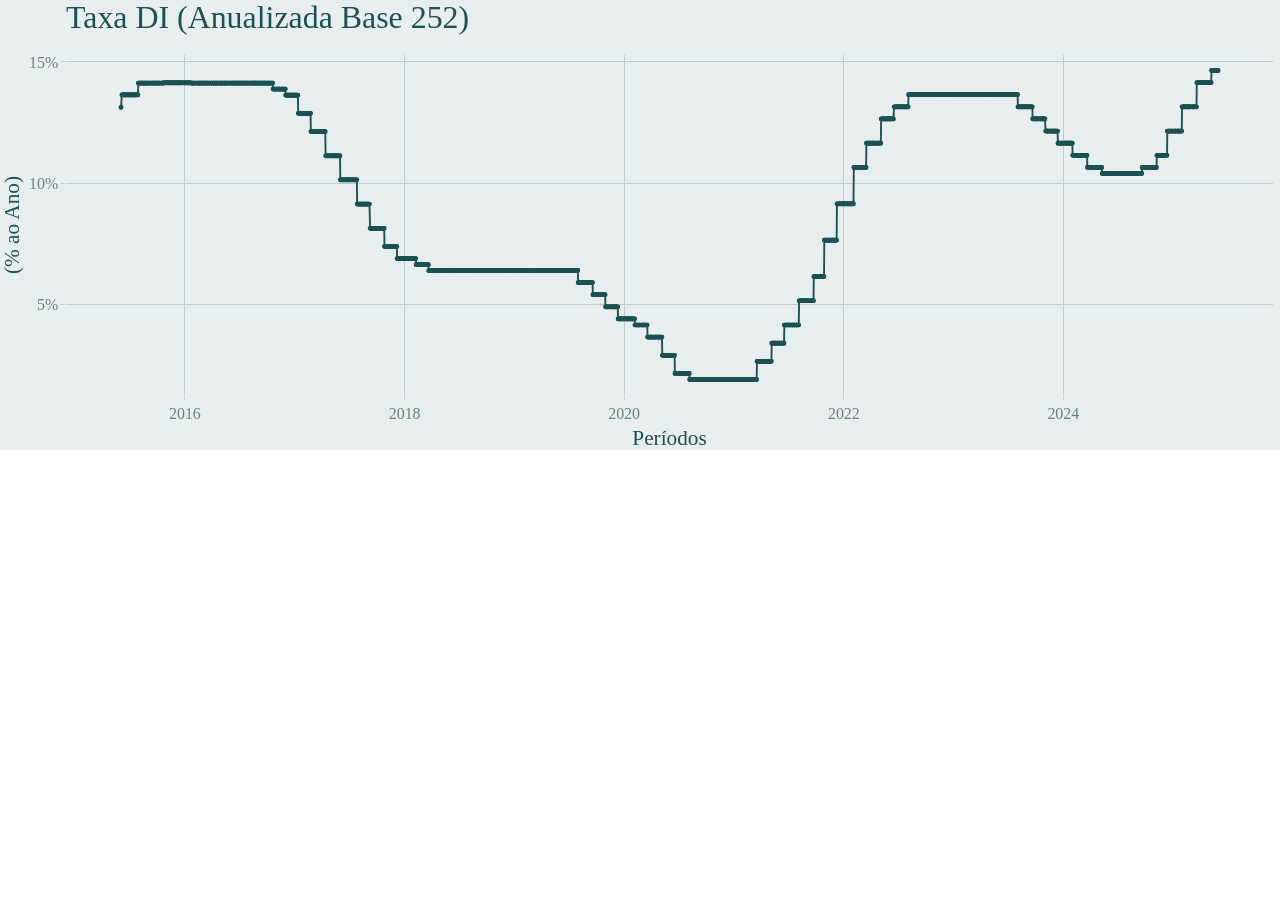
<file: index_files/figure-html/widgets/widget_grafico_di.html>
<!DOCTYPE html>
<html lang="en">
<head>
<meta charset="utf-8"/>
<style>body{background-color:white;}</style>
<script src="plotly_libs/htmlwidgets-1.6.4/htmlwidgets.js"></script>
<script src="plotly_libs/plotly-binding-4.10.4/plotly.js"></script>
<script src="plotly_libs/pymjs-1.3.2/pym.v1.min.js"></script>
<script src="plotly_libs/typedarray-0.1/typedarray.min.js"></script>
<script src="plotly_libs/jquery-3.5.1/jquery.min.js"></script>
<link href="plotly_libs/crosstalk-1.2.1/css/crosstalk.min.css" rel="stylesheet" />
<script src="plotly_libs/crosstalk-1.2.1/js/crosstalk.min.js"></script>
<link href="plotly_libs/plotly-htmlwidgets-css-2.11.1/plotly-htmlwidgets.css" rel="stylesheet" />
<script src="plotly_libs/plotly-main-2.11.1/plotly-latest.min.js"></script>
  <title>plotly</title>
</head>
<body>
<div id="htmlwidget_container">
  <div id="htmlwidget-f5a24ffbabe6bd9c8d09" style="width:100%;height:100%;" class="plotly html-widget"></div>
  <script>HTMLWidgets.pymChild = new pym.Child();HTMLWidgets.addPostRenderHandler(function(){
                                setTimeout(function(){HTMLWidgets.pymChild.sendHeight();},100);
                            });</script>
</div>
<script type="application/json" data-for="htmlwidget-f5a24ffbabe6bd9c8d09">{"x":{"data":[{"x":[16588,16589,16591,16594,16595,16596,16597,16598,16601,16602,16603,16604,16605,16608,16609,16610,16611,16612,16615,16616,16617,16618,16619,16622,16623,16624,16625,16626,16629,16630,16631,16632,16633,16636,16637,16638,16639,16640,16643,16644,16645,16646,16647,16650,16651,16652,16653,16654,16657,16658,16659,16660,16661,16664,16665,16666,16667,16668,16671,16672,16673,16674,16675,16678,16679,16680,16681,16682,16686,16687,16688,16689,16692,16693,16694,16695,16696,16699,16700,16701,16702,16703,16706,16707,16708,16709,16710,16713,16714,16715,16716,16717,16721,16722,16723,16724,16727,16728,16729,16730,16731,16734,16735,16736,16737,16738,16742,16743,16744,16745,16748,16749,16750,16751,16752,16755,16756,16757,16758,16759,16762,16763,16764,16765,16766,16769,16770,16771,16772,16773,16776,16777,16778,16779,16780,16783,16784,16785,16786,16787,16790,16791,16792,16793,16797,16798,16799,16800,16804,16805,16806,16807,16808,16811,16812,16813,16814,16815,16818,16819,16820,16821,16822,16825,16826,16827,16828,16829,16832,16833,16834,16835,16836,16841,16842,16843,16846,16847,16848,16849,16850,16853,16854,16855,16856,16857,16860,16861,16862,16863,16864,16867,16868,16869,16870,16871,16874,16875,16876,16877,16878,16881,16882,16883,16884,16888,16889,16890,16891,16892,16895,16896,16897,16898,16899,16902,16903,16904,16905,16906,16909,16910,16911,16913,16916,16917,16918,16919,16920,16923,16924,16925,16926,16927,16930,16931,16932,16933,16934,16937,16938,16939,16940,16941,16944,16945,16946,16948,16951,16952,16953,16954,16955,16958,16959,16960,16961,16962,16965,16966,16967,16968,16969,16972,16973,16974,16975,16976,16979,16980,16981,16982,16983,16986,16987,16988,16989,16990,16993,16994,16995,16996,16997,17000,17001,17002,17003,17004,17007,17008,17009,17010,17011,17014,17015,17016,17017,17018,17021,17022,17023,17024,17025,17028,17029,17030,17031,17032,17035,17036,17037,17038,17039,17042,17043,17044,17045,17046,17049,17050,17052,17053,17056,17057,17058,17059,17060,17063,17064,17065,17066,17067,17070,17071,17072,17073,17074,17077,17078,17079,17080,17081,17084,17085,17087,17088,17091,17092,17093,17094,17095,17098,17099,17100,17101,17102,17105,17106,17108,17109,17112,17113,17114,17115,17116,17119,17121,17122,17123,17126,17127,17128,17129,17130,17133,17134,17135,17136,17137,17140,17141,17142,17143,17144,17147,17148,17149,17150,17151,17154,17155,17156,17157,17158,17161,17162,17163,17164,17165,17168,17169,17170,17171,17172,17175,17176,17177,17178,17179,17182,17183,17184,17185,17186,17189,17190,17191,17192,17193,17196,17197,17198,17199,17200,17203,17204,17205,17206,17207,17210,17211,17212,17213,17214,17217,17218,17219,17220,17221,17226,17227,17228,17231,17232,17233,17234,17235,17238,17239,17240,17241,17242,17245,17246,17247,17248,17249,17252,17253,17254,17255,17256,17259,17260,17261,17262,17263,17266,17267,17268,17269,17273,17274,17275,17276,17280,17281,17282,17283,17284,17288,17289,17290,17291,17294,17295,17296,17297,17298,17301,17302,17303,17304,17305,17308,17309,17310,17311,17312,17315,17316,17317,17318,17319,17322,17323,17324,17325,17326,17329,17330,17331,17333,17336,17337,17338,17339,17340,17343,17344,17345,17346,17347,17350,17351,17352,17353,17354,17357,17358,17359,17360,17361,17364,17365,17366,17367,17368,17371,17372,17373,17374,17375,17378,17379,17380,17381,17382,17385,17386,17387,17388,17389,17392,17393,17394,17395,17396,17399,17400,17401,17402,17403,17406,17407,17408,17409,17410,17413,17414,17415,17417,17420,17421,17422,17423,17424,17427,17428,17429,17430,17431,17434,17435,17436,17437,17438,17441,17442,17443,17444,17445,17448,17449,17450,17452,17455,17456,17457,17458,17459,17462,17463,17464,17465,17466,17469,17470,17471,17473,17476,17477,17478,17479,17480,17483,17484,17486,17487,17490,17491,17492,17493,17494,17497,17498,17499,17500,17501,17504,17505,17506,17507,17508,17511,17512,17513,17514,17515,17518,17519,17520,17521,17522,17526,17527,17528,17529,17533,17534,17535,17536,17539,17540,17541,17542,17543,17546,17547,17548,17549,17550,17553,17554,17555,17556,17557,17560,17561,17562,17563,17564,17567,17568,17569,17570,17571,17576,17577,17578,17581,17582,17583,17584,17585,17588,17589,17590,17591,17592,17595,17596,17597,17598,17599,17602,17603,17604,17605,17606,17609,17610,17611,17612,17613,17616,17617,17618,17619,17623,17624,17625,17626,17627,17630,17631,17632,17633,17634,17637,17638,17639,17640,17641,17644,17645,17646,17647,17648,17651,17653,17654,17655,17658,17659,17660,17661,17662,17665,17666,17667,17668,17669,17672,17673,17674,17675,17676,17679,17680,17681,17683,17686,17687,17688,17689,17690,17693,17694,17695,17696,17697,17700,17701,17702,17703,17704,17707,17708,17709,17710,17711,17714,17715,17716,17717,17718,17721,17722,17723,17724,17725,17728,17729,17730,17731,17732,17735,17736,17737,17738,17739,17742,17743,17744,17745,17746,17749,17750,17751,17752,17753,17756,17757,17758,17759,17760,17763,17764,17765,17766,17767,17770,17771,17772,17773,17774,17777,17778,17779,17780,17784,17785,17786,17787,17788,17791,17792,17793,17794,17795,17798,17799,17800,17801,17802,17805,17806,17807,17808,17809,17812,17813,17814,17815,17819,17820,17821,17822,17823,17826,17827,17828,17829,17830,17833,17834,17835,17836,17840,17841,17842,17843,17844,17847,17848,17849,17851,17854,17855,17856,17857,17858,17861,17862,17863,17864,17865,17868,17869,17870,17871,17872,17875,17876,17877,17878,17879,17882,17883,17884,17885,17886,17889,17891,17892,17893,17896,17898,17899,17900,17903,17904,17905,17906,17907,17910,17911,17912,17913,17914,17917,17918,17919,17920,17921,17924,17925,17926,17927,17928,17931,17932,17933,17934,17935,17938,17939,17940,17941,17942,17945,17946,17947,17948,17949,17952,17953,17954,17955,17956,17961,17962,17963,17966,17967,17968,17969,17970,17973,17974,17975,17976,17977,17980,17981,17982,17983,17984,17987,17988,17989,17990,17991,17994,17995,17996,17997,17998,18001,18002,18003,18004,18008,18009,18010,18011,18012,18015,18016,18018,18019,18022,18023,18024,18025,18026,18029,18030,18031,18032,18033,18036,18037,18038,18039,18040,18043,18044,18045,18046,18047,18050,18051,18052,18053,18054,18057,18058,18059,18060,18061,18064,18065,18066,18068,18071,18072,18073,18074,18075,18078,18079,18080,18081,18082,18085,18086,18087,18088,18089,18092,18093,18094,18095,18096,18099,18100,18101,18102,18103,18106,18107,18108,18109,18110,18113,18114,18115,18116,18117,18120,18121,18122,18123,18124,18127,18128,18129,18130,18131,18134,18135,18136,18137,18138,18141,18142,18143,18144,18145,18148,18149,18150,18151,18152,18155,18156,18157,18158,18159,18162,18163,18164,18165,18166,18169,18170,18171,18172,18173,18176,18177,18178,18179,18180,18183,18184,18185,18186,18187,18190,18191,18192,18193,18194,18197,18198,18199,18200,18201,18204,18205,18206,18207,18208,18211,18212,18213,18214,18218,18219,18220,18221,18222,18225,18226,18227,18228,18229,18232,18233,18234,18235,18236,18239,18240,18241,18242,18243,18246,18247,18248,18249,18250,18253,18254,18256,18257,18260,18261,18263,18264,18267,18268,18269,18270,18271,18274,18275,18276,18277,18278,18281,18282,18283,18284,18285,18288,18289,18290,18291,18292,18295,18296,18297,18298,18299,18302,18303,18304,18305,18306,18309,18310,18311,18312,18313,18318,18319,18320,18323,18324,18325,18326,18327,18330,18331,18332,18333,18334,18337,18338,18339,18340,18341,18344,18345,18346,18347,18348,18351,18352,18353,18354,18355,18358,18359,18360,18361,18365,18366,18367,18368,18369,18372,18374,18375,18376,18379,18380,18381,18382,18386,18387,18388,18389,18390,18393,18394,18395,18396,18397,18400,18401,18402,18403,18404,18407,18408,18409,18410,18411,18414,18415,18416,18417,18418,18421,18422,18423,18425,18428,18429,18430,18431,18432,18435,18436,18437,18438,18439,18442,18443,18444,18445,18446,18449,18450,18451,18452,18453,18456,18457,18458,18459,18460,18463,18464,18465,18466,18467,18470,18471,18472,18473,18474,18477,18478,18479,18480,18481,18484,18485,18486,18487,18488,18491,18492,18493,18494,18495,18498,18499,18500,18501,18502,18505,18506,18507,18508,18509,18513,18514,18515,18516,18519,18520,18521,18522,18523,18526,18527,18528,18529,18530,18533,18534,18535,18536,18537,18540,18541,18542,18543,18544,18548,18549,18550,18551,18554,18555,18556,18557,18558,18561,18562,18563,18564,18565,18569,18570,18571,18572,18575,18576,18577,18578,18579,18582,18583,18584,18585,18586,18589,18590,18591,18592,18593,18596,18597,18598,18599,18600,18603,18604,18605,18606,18607,18610,18611,18612,18613,18614,18617,18618,18619,18620,18624,18625,18626,18627,18631,18632,18633,18634,18635,18638,18639,18640,18641,18642,18645,18646,18647,18648,18649,18652,18653,18654,18655,18656,18659,18660,18661,18662,18663,18666,18667,18668,18669,18670,18675,18676,18677,18680,18681,18682,18683,18684,18687,18688,18689,18690,18691,18694,18695,18696,18697,18698,18701,18702,18703,18704,18705,18708,18709,18710,18711,18712,18715,18716,18717,18718,18722,18723,18724,18725,18726,18729,18730,18731,18732,18733,18736,18737,18739,18740,18743,18744,18745,18746,18747,18750,18751,18752,18753,18754,18757,18758,18759,18760,18761,18764,18765,18766,18767,18768,18771,18772,18773,18774,18775,18778,18779,18780,18782,18785,18786,18787,18788,18789,18792,18793,18794,18795,18796,18799,18800,18801,18802,18803,18806,18807,18808,18809,18810,18813,18814,18815,18816,18817,18820,18821,18822,18823,18824,18827,18828,18829,18830,18831,18834,18835,18836,18837,18838,18841,18842,18843,18844,18845,18848,18849,18850,18851,18852,18855,18856,18857,18858,18859,18862,18863,18864,18865,18866,18869,18870,18871,18872,18873,18876,18878,18879,18880,18883,18884,18885,18886,18887,18890,18891,18892,18893,18894,18897,18898,18899,18900,18901,18904,18905,18906,18907,18908,18911,18913,18914,18915,18918,18919,18920,18921,18922,18925,18926,18927,18928,18929,18932,18934,18935,18936,18939,18940,18941,18942,18943,18947,18948,18949,18950,18953,18954,18955,18956,18957,18960,18961,18962,18963,18964,18967,18968,18969,18970,18971,18974,18975,18976,18977,18978,18981,18982,18983,18984,18985,18988,18989,18990,18991,18992,18995,18996,18997,18998,18999,19002,19003,19004,19005,19006,19009,19010,19011,19012,19013,19016,19017,19018,19019,19020,19023,19024,19025,19026,19027,19030,19031,19032,19033,19034,19037,19038,19039,19040,19041,19044,19045,19046,19047,19048,19053,19054,19055,19058,19059,19060,19061,19062,19065,19066,19067,19068,19069,19072,19073,19074,19075,19076,19079,19080,19081,19082,19083,19086,19087,19088,19089,19090,19093,19094,19095,19096,19100,19101,19102,19104,19107,19108,19109,19110,19111,19114,19115,19116,19117,19118,19121,19122,19123,19124,19125,19128,19129,19130,19131,19132,19135,19136,19137,19138,19139,19142,19143,19144,19145,19146,19149,19150,19151,19152,19153,19156,19157,19158,19160,19163,19164,19165,19166,19167,19170,19171,19172,19173,19174,19177,19178,19179,19180,19181,19184,19185,19186,19187,19188,19191,19192,19193,19194,19195,19198,19199,19200,19201,19202,19205,19206,19207,19208,19209,19212,19213,19214,19215,19216,19219,19220,19221,19222,19223,19226,19227,19228,19229,19230,19233,19234,19235,19236,19237,19240,19241,19243,19244,19247,19248,19249,19250,19251,19254,19255,19256,19257,19258,19261,19262,19263,19264,19265,19268,19269,19270,19271,19272,19275,19276,19278,19279,19282,19283,19284,19285,19286,19289,19290,19291,19292,19293,19296,19297,19299,19300,19303,19304,19305,19306,19307,19310,19312,19313,19314,19317,19318,19319,19320,19321,19324,19325,19326,19327,19328,19331,19332,19333,19334,19335,19338,19339,19340,19341,19342,19345,19346,19347,19348,19349,19352,19353,19354,19355,19356,19359,19360,19361,19362,19363,19366,19367,19368,19369,19370,19373,19374,19375,19376,19377,19380,19381,19382,19383,19384,19387,19388,19389,19390,19391,19394,19395,19396,19397,19398,19401,19402,19403,19404,19405,19410,19411,19412,19415,19416,19417,19418,19419,19422,19423,19424,19425,19426,19429,19430,19431,19432,19433,19436,19437,19438,19439,19440,19443,19444,19445,19446,19447,19450,19451,19452,19453,19457,19458,19459,19460,19461,19464,19465,19466,19467,19471,19472,19473,19474,19475,19479,19480,19481,19482,19485,19486,19487,19488,19489,19492,19493,19494,19495,19496,19499,19500,19501,19502,19503,19506,19507,19508,19509,19510,19513,19514,19515,19517,19520,19521,19522,19523,19524,19527,19528,19529,19530,19531,19534,19535,19536,19537,19538,19541,19542,19543,19544,19545,19548,19549,19550,19551,19552,19555,19556,19557,19558,19559,19562,19563,19564,19565,19566,19569,19570,19571,19572,19573,19576,19577,19578,19579,19580,19583,19584,19585,19586,19587,19590,19591,19592,19593,19594,19597,19598,19599,19600,19601,19604,19605,19606,19608,19611,19612,19613,19614,19615,19618,19619,19620,19621,19622,19625,19626,19627,19628,19629,19632,19633,19634,19635,19636,19639,19640,19641,19643,19646,19647,19648,19649,19650,19653,19654,19655,19656,19657,19660,19661,19662,19664,19667,19668,19669,19670,19671,19674,19675,19677,19678,19681,19682,19683,19684,19685,19688,19689,19690,19691,19692,19695,19696,19697,19698,19699,19702,19703,19704,19705,19706,19709,19710,19711,19712,19713,19717,19718,19719,19720,19724,19725,19726,19727,19730,19731,19732,19733,19734,19737,19738,19739,19740,19741,19744,19745,19746,19747,19748,19751,19752,19753,19754,19755,19758,19759,19760,19761,19762,19767,19768,19769,19772,19773,19774,19775,19776,19779,19780,19781,19782,19783,19786,19787,19788,19789,19790,19793,19794,19795,19796,19797,19800,19801,19802,19803,19804,19807,19808,19809,19810,19814,19815,19816,19817,19818,19821,19822,19823,19824,19825,19828,19829,19830,19831,19832,19835,19836,19837,19838,19839,19842,19843,19845,19846,19849,19850,19851,19852,19853,19856,19857,19858,19859,19860,19863,19864,19865,19866,19867,19870,19871,19872,19874,19877,19878,19879,19880,19881,19884,19885,19886,19887,19888,19891,19892,19893,19894,19895,19898,19899,19900,19901,19902,19905,19906,19907,19908,19909,19912,19913,19914,19915,19916,19919,19920,19921,19922,19923,19926,19927,19928,19929,19930,19933,19934,19935,19936,19937,19940,19941,19942,19943,19944,19947,19948,19949,19950,19951,19954,19955,19956,19957,19958,19961,19962,19963,19964,19965,19968,19969,19970,19971,19972,19975,19976,19977,19978,19979,19982,19983,19984,19985,19986,19989,19990,19991,19992,19993,19996,19997,19998,19999,20000,20003,20004,20005,20006,20007,20010,20011,20012,20013,20014,20017,20018,20019,20020,20021,20024,20025,20026,20027,20028,20031,20032,20033,20034,20035,20038,20039,20040,20041,20045,20046,20048,20049,20052,20053,20054,20055,20056,20059,20060,20061,20062,20063,20066,20067,20068,20069,20070,20073,20074,20075,20076,20077,20080,20081,20083,20084,20087,20088,20090,20091,20094,20095,20096,20097,20098,20101,20102,20103,20104,20105,20108,20109,20110,20111,20112,20115,20116,20117,20118,20119,20122,20123,20124,20125,20126,20129,20130,20131,20132,20133,20136,20137,20138,20139,20140,20143,20144,20145,20146,20147,20152,20153,20154,20157,20158,20159,20160,20161,20164,20165,20166,20167,20168,20171,20172,20173,20174,20175,20178,20179,20180,20181,20182,20185,20186,20187,20188,20189,20192,20193,20194,20195,20200,20201,20202,20203,20206,20207,20208,20210,20213,20214,20215,20216,20217,20220,20221,20222,20223,20224,20227,20228,20229,20230,20231,20234,20235,20236,20237,20238],"y":[13.130000000000001,13.130000000000001,13.640000000000001,13.640000000000001,13.640000000000001,13.640000000000001,13.640000000000001,13.640000000000001,13.640000000000001,13.640000000000001,13.640000000000001,13.640000000000001,13.640000000000001,13.640000000000001,13.640000000000001,13.640000000000001,13.640000000000001,13.640000000000001,13.640000000000001,13.640000000000001,13.640000000000001,13.640000000000001,13.640000000000001,13.640000000000001,13.640000000000001,13.640000000000001,13.640000000000001,13.640000000000001,13.640000000000001,13.640000000000001,13.640000000000001,13.640000000000001,13.640000000000001,13.640000000000001,13.640000000000001,13.640000000000001,13.640000000000001,13.640000000000001,13.640000000000001,13.640000000000001,13.640000000000001,14.130000000000001,14.130000000000001,14.130000000000001,14.130000000000001,14.130000000000001,14.130000000000001,14.130000000000001,14.130000000000001,14.130000000000001,14.130000000000001,14.130000000000001,14.130000000000001,14.130000000000001,14.130000000000001,14.130000000000001,14.130000000000001,14.130000000000001,14.130000000000001,14.130000000000001,14.130000000000001,14.130000000000001,14.130000000000001,14.130000000000001,14.130000000000001,14.130000000000001,14.130000000000001,14.130000000000001,14.130000000000001,14.130000000000001,14.130000000000001,14.130000000000001,14.130000000000001,14.130000000000001,14.130000000000001,14.130000000000001,14.130000000000001,14.130000000000001,14.130000000000001,14.130000000000001,14.130000000000001,14.130000000000001,14.130000000000001,14.130000000000001,14.130000000000001,14.130000000000001,14.130000000000001,14.130000000000001,14.130000000000001,14.130000000000001,14.130000000000001,14.130000000000001,14.130000000000001,14.130000000000001,14.130000000000001,14.130000000000001,14.130000000000001,14.130000000000001,14.130000000000001,14.140000000000001,14.140000000000001,14.140000000000001,14.140000000000001,14.140000000000001,14.140000000000001,14.140000000000001,14.140000000000001,14.140000000000001,14.140000000000001,14.140000000000001,14.140000000000001,14.140000000000001,14.140000000000001,14.140000000000001,14.140000000000001,14.140000000000001,14.140000000000001,14.140000000000001,14.140000000000001,14.140000000000001,14.140000000000001,14.140000000000001,14.140000000000001,14.140000000000001,14.140000000000001,14.140000000000001,14.140000000000001,14.140000000000001,14.140000000000001,14.140000000000001,14.140000000000001,14.140000000000001,14.140000000000001,14.140000000000001,14.140000000000001,14.140000000000001,14.140000000000001,14.140000000000001,14.140000000000001,14.140000000000001,14.140000000000001,14.140000000000001,14.140000000000001,14.140000000000001,14.140000000000001,14.140000000000001,14.140000000000001,14.140000000000001,14.140000000000001,14.140000000000001,14.140000000000001,14.140000000000001,14.140000000000001,14.140000000000001,14.140000000000001,14.140000000000001,14.140000000000001,14.140000000000001,14.140000000000001,14.140000000000001,14.140000000000001,14.130000000000001,14.130000000000001,14.130000000000001,14.130000000000001,14.130000000000001,14.130000000000001,14.130000000000001,14.130000000000001,14.130000000000001,14.130000000000001,14.130000000000001,14.130000000000001,14.130000000000001,14.130000000000001,14.130000000000001,14.130000000000001,14.130000000000001,14.130000000000001,14.130000000000001,14.130000000000001,14.130000000000001,14.130000000000001,14.130000000000001,14.130000000000001,14.130000000000001,14.130000000000001,14.130000000000001,14.130000000000001,14.130000000000001,14.130000000000001,14.130000000000001,14.130000000000001,14.130000000000001,14.130000000000001,14.130000000000001,14.130000000000001,14.130000000000001,14.130000000000001,14.130000000000001,14.130000000000001,14.130000000000001,14.130000000000001,14.130000000000001,14.130000000000001,14.130000000000001,14.130000000000001,14.130000000000001,14.130000000000001,14.130000000000001,14.130000000000001,14.130000000000001,14.130000000000001,14.130000000000001,14.130000000000001,14.130000000000001,14.130000000000001,14.130000000000001,14.130000000000001,14.130000000000001,14.130000000000001,14.130000000000001,14.130000000000001,14.130000000000001,14.130000000000001,14.130000000000001,14.130000000000001,14.130000000000001,14.130000000000001,14.130000000000001,14.130000000000001,14.130000000000001,14.130000000000001,14.130000000000001,14.130000000000001,14.130000000000001,14.130000000000001,14.130000000000001,14.130000000000001,14.130000000000001,14.130000000000001,14.130000000000001,14.130000000000001,14.130000000000001,14.130000000000001,14.130000000000001,14.130000000000001,14.130000000000001,14.130000000000001,14.130000000000001,14.130000000000001,14.130000000000001,14.130000000000001,14.130000000000001,14.130000000000001,14.130000000000001,14.130000000000001,14.130000000000001,14.130000000000001,14.130000000000001,14.130000000000001,14.130000000000001,14.130000000000001,14.130000000000001,14.130000000000001,14.130000000000001,14.130000000000001,14.130000000000001,14.130000000000001,14.130000000000001,14.130000000000001,14.130000000000001,14.130000000000001,14.130000000000001,14.130000000000001,14.130000000000001,14.130000000000001,14.130000000000001,14.130000000000001,14.130000000000001,14.130000000000001,14.130000000000001,14.130000000000001,14.130000000000001,14.130000000000001,14.130000000000001,14.130000000000001,14.130000000000001,14.130000000000001,14.130000000000001,14.130000000000001,14.130000000000001,14.130000000000001,14.130000000000001,14.130000000000001,14.130000000000001,14.130000000000001,14.130000000000001,14.130000000000001,14.130000000000001,14.130000000000001,14.130000000000001,14.130000000000001,14.130000000000001,14.130000000000001,14.130000000000001,14.130000000000001,14.130000000000001,14.130000000000001,14.130000000000001,14.130000000000001,14.130000000000001,14.130000000000001,14.130000000000001,14.130000000000001,14.130000000000001,14.130000000000001,14.130000000000001,14.130000000000001,14.130000000000001,14.130000000000001,14.130000000000001,14.130000000000001,14.130000000000001,14.130000000000001,14.130000000000001,14.130000000000001,14.130000000000001,14.130000000000001,14.130000000000001,14.130000000000001,14.130000000000001,14.130000000000001,14.130000000000001,14.130000000000001,14.130000000000001,14.130000000000001,14.130000000000001,14.130000000000001,14.130000000000001,14.130000000000001,14.130000000000001,14.130000000000001,14.130000000000001,14.130000000000001,14.130000000000001,14.130000000000001,14.130000000000001,14.130000000000001,13.880000000000001,13.880000000000001,13.880000000000001,13.880000000000001,13.880000000000001,13.880000000000001,13.880000000000001,13.880000000000001,13.880000000000001,13.880000000000001,13.880000000000001,13.880000000000001,13.880000000000001,13.880000000000001,13.880000000000001,13.880000000000001,13.880000000000001,13.880000000000001,13.880000000000001,13.880000000000001,13.880000000000001,13.880000000000001,13.880000000000001,13.880000000000001,13.880000000000001,13.880000000000001,13.880000000000001,13.880000000000001,13.630000000000001,13.630000000000001,13.630000000000001,13.630000000000001,13.630000000000001,13.630000000000001,13.630000000000001,13.630000000000001,13.630000000000001,13.630000000000001,13.630000000000001,13.630000000000001,13.630000000000001,13.630000000000001,13.630000000000001,13.630000000000001,13.630000000000001,13.630000000000001,13.630000000000001,13.630000000000001,13.630000000000001,13.630000000000001,13.630000000000001,13.630000000000001,13.630000000000001,13.630000000000001,13.630000000000001,13.630000000000001,13.630000000000001,13.630000000000001,12.880000000000001,12.880000000000001,12.880000000000001,12.880000000000001,12.880000000000001,12.880000000000001,12.880000000000001,12.880000000000001,12.880000000000001,12.880000000000001,12.880000000000001,12.880000000000001,12.880000000000001,12.880000000000001,12.880000000000001,12.880000000000001,12.880000000000001,12.880000000000001,12.880000000000001,12.880000000000001,12.880000000000001,12.880000000000001,12.880000000000001,12.880000000000001,12.880000000000001,12.880000000000001,12.880000000000001,12.880000000000001,12.880000000000001,12.880000000000001,12.130000000000001,12.130000000000001,12.130000000000001,12.130000000000001,12.130000000000001,12.130000000000001,12.130000000000001,12.130000000000001,12.130000000000001,12.130000000000001,12.130000000000001,12.130000000000001,12.130000000000001,12.130000000000001,12.130000000000001,12.130000000000001,12.130000000000001,12.130000000000001,12.130000000000001,12.130000000000001,12.130000000000001,12.130000000000001,12.130000000000001,12.130000000000001,12.130000000000001,12.130000000000001,12.130000000000001,12.130000000000001,12.130000000000001,12.130000000000001,12.130000000000001,12.130000000000001,12.130000000000001,11.130000000000001,11.130000000000001,11.130000000000001,11.130000000000001,11.130000000000001,11.130000000000001,11.130000000000001,11.130000000000001,11.130000000000001,11.130000000000001,11.130000000000001,11.130000000000001,11.130000000000001,11.130000000000001,11.130000000000001,11.130000000000001,11.130000000000001,11.130000000000001,11.130000000000001,11.130000000000001,11.130000000000001,11.130000000000001,11.130000000000001,11.130000000000001,11.130000000000001,11.130000000000001,11.130000000000001,11.130000000000001,11.130000000000001,11.130000000000001,11.130000000000001,11.130000000000001,10.140000000000001,10.140000000000001,10.140000000000001,10.140000000000001,10.140000000000001,10.140000000000001,10.140000000000001,10.140000000000001,10.140000000000001,10.140000000000001,10.140000000000001,10.140000000000001,10.140000000000001,10.140000000000001,10.140000000000001,10.140000000000001,10.140000000000001,10.140000000000001,10.140000000000001,10.140000000000001,10.140000000000001,10.140000000000001,10.140000000000001,10.140000000000001,10.140000000000001,10.140000000000001,10.140000000000001,10.140000000000001,10.140000000000001,10.140000000000001,10.140000000000001,10.140000000000001,10.140000000000001,10.140000000000001,10.140000000000001,10.140000000000001,10.140000000000001,10.140000000000001,10.140000000000001,9.1400000000000006,9.1400000000000006,9.1400000000000006,9.1400000000000006,9.1400000000000006,9.1400000000000006,9.1400000000000006,9.1400000000000006,9.1400000000000006,9.1400000000000006,9.1400000000000006,9.1400000000000006,9.1400000000000006,9.1400000000000006,9.1400000000000006,9.1400000000000006,9.1400000000000006,9.1400000000000006,9.1400000000000006,9.1400000000000006,9.1400000000000006,9.1400000000000006,9.1400000000000006,9.1400000000000006,9.1400000000000006,9.1400000000000006,9.1400000000000006,9.1400000000000006,9.1400000000000006,9.1400000000000006,8.1400000000000006,8.1400000000000006,8.1400000000000006,8.1400000000000006,8.1400000000000006,8.1400000000000006,8.1400000000000006,8.1400000000000006,8.1400000000000006,8.1400000000000006,8.1400000000000006,8.1400000000000006,8.1400000000000006,8.1400000000000006,8.1400000000000006,8.1400000000000006,8.1400000000000006,8.1400000000000006,8.1400000000000006,8.1400000000000006,8.1400000000000006,8.1400000000000006,8.1400000000000006,8.1400000000000006,8.1400000000000006,8.1400000000000006,8.1400000000000006,8.1400000000000006,8.1400000000000006,8.1400000000000006,8.1400000000000006,8.1400000000000006,8.1400000000000006,7.3899999999999997,7.3899999999999997,7.3899999999999997,7.3899999999999997,7.3899999999999997,7.3899999999999997,7.3899999999999997,7.3899999999999997,7.3899999999999997,7.3899999999999997,7.3899999999999997,7.3899999999999997,7.3899999999999997,7.3899999999999997,7.3899999999999997,7.3899999999999997,7.3899999999999997,7.3899999999999997,7.3899999999999997,7.3899999999999997,7.3899999999999997,7.3899999999999997,7.3899999999999997,7.3899999999999997,7.3899999999999997,7.3899999999999997,7.3899999999999997,7.3899999999999997,6.8899999999999997,6.8899999999999997,6.8899999999999997,6.8899999999999997,6.8899999999999997,6.8899999999999997,6.8899999999999997,6.8899999999999997,6.8899999999999997,6.8899999999999997,6.8899999999999997,6.8899999999999997,6.8899999999999997,6.8899999999999997,6.8899999999999997,6.8899999999999997,6.8899999999999997,6.8899999999999997,6.8899999999999997,6.8899999999999997,6.8899999999999997,6.8899999999999997,6.8899999999999997,6.8899999999999997,6.8899999999999997,6.8899999999999997,6.8899999999999997,6.8899999999999997,6.8899999999999997,6.8899999999999997,6.8899999999999997,6.8899999999999997,6.8899999999999997,6.8899999999999997,6.8899999999999997,6.8899999999999997,6.8899999999999997,6.8899999999999997,6.8899999999999997,6.8899999999999997,6.8899999999999997,6.8899999999999997,6.8899999999999997,6.6399999999999997,6.6399999999999997,6.6399999999999997,6.6399999999999997,6.6399999999999997,6.6399999999999997,6.6399999999999997,6.6399999999999997,6.6399999999999997,6.6399999999999997,6.6399999999999997,6.6399999999999997,6.6399999999999997,6.6399999999999997,6.6399999999999997,6.6399999999999997,6.6399999999999997,6.6399999999999997,6.6399999999999997,6.6399999999999997,6.6399999999999997,6.6399999999999997,6.6399999999999997,6.6399999999999997,6.6399999999999997,6.6399999999999997,6.6399999999999997,6.6399999999999997,6.3899999999999997,6.3899999999999997,6.3899999999999997,6.3899999999999997,6.3899999999999997,6.3899999999999997,6.3899999999999997,6.3899999999999997,6.3899999999999997,6.3899999999999997,6.3899999999999997,6.3899999999999997,6.3899999999999997,6.3899999999999997,6.3899999999999997,6.3899999999999997,6.3899999999999997,6.3899999999999997,6.3899999999999997,6.3899999999999997,6.3899999999999997,6.3899999999999997,6.3899999999999997,6.3899999999999997,6.3899999999999997,6.3899999999999997,6.3899999999999997,6.3899999999999997,6.3899999999999997,6.3899999999999997,6.3899999999999997,6.3899999999999997,6.3899999999999997,6.3899999999999997,6.3899999999999997,6.3899999999999997,6.3899999999999997,6.3899999999999997,6.3899999999999997,6.3899999999999997,6.3899999999999997,6.3899999999999997,6.3899999999999997,6.3899999999999997,6.3899999999999997,6.3899999999999997,6.3899999999999997,6.3899999999999997,6.3899999999999997,6.3899999999999997,6.3899999999999997,6.3899999999999997,6.3899999999999997,6.3899999999999997,6.3899999999999997,6.3899999999999997,6.3899999999999997,6.3899999999999997,6.3899999999999997,6.3899999999999997,6.3899999999999997,6.3899999999999997,6.3899999999999997,6.3899999999999997,6.3899999999999997,6.3899999999999997,6.3899999999999997,6.3899999999999997,6.3899999999999997,6.3899999999999997,6.3899999999999997,6.3899999999999997,6.3899999999999997,6.3899999999999997,6.3899999999999997,6.3899999999999997,6.3899999999999997,6.3899999999999997,6.3899999999999997,6.3899999999999997,6.3899999999999997,6.3899999999999997,6.3899999999999997,6.3899999999999997,6.3899999999999997,6.3899999999999997,6.3899999999999997,6.3899999999999997,6.3899999999999997,6.3899999999999997,6.3899999999999997,6.3899999999999997,6.3899999999999997,6.3899999999999997,6.3899999999999997,6.3899999999999997,6.3899999999999997,6.3899999999999997,6.3899999999999997,6.3899999999999997,6.3899999999999997,6.3899999999999997,6.3899999999999997,6.3899999999999997,6.3899999999999997,6.3899999999999997,6.3899999999999997,6.3899999999999997,6.3899999999999997,6.3899999999999997,6.3899999999999997,6.3899999999999997,6.3899999999999997,6.3899999999999997,6.3899999999999997,6.3899999999999997,6.3899999999999997,6.3899999999999997,6.3899999999999997,6.3899999999999997,6.3899999999999997,6.3899999999999997,6.3899999999999997,6.3899999999999997,6.3899999999999997,6.3899999999999997,6.3899999999999997,6.3899999999999997,6.3899999999999997,6.3899999999999997,6.3899999999999997,6.3899999999999997,6.3899999999999997,6.4000000000000004,6.4000000000000004,6.4000000000000004,6.4000000000000004,6.4000000000000004,6.4000000000000004,6.4000000000000004,6.4000000000000004,6.4000000000000004,6.4000000000000004,6.4000000000000004,6.4000000000000004,6.4000000000000004,6.4000000000000004,6.4000000000000004,6.4000000000000004,6.4000000000000004,6.4000000000000004,6.4000000000000004,6.4000000000000004,6.4000000000000004,6.4000000000000004,6.4000000000000004,6.4000000000000004,6.4000000000000004,6.4000000000000004,6.4000000000000004,6.4000000000000004,6.4000000000000004,6.4000000000000004,6.4000000000000004,6.4000000000000004,6.4000000000000004,6.4000000000000004,6.4000000000000004,6.4000000000000004,6.4000000000000004,6.4000000000000004,6.4000000000000004,6.4000000000000004,6.4000000000000004,6.4000000000000004,6.4000000000000004,6.4000000000000004,6.4000000000000004,6.4000000000000004,6.4000000000000004,6.4000000000000004,6.4000000000000004,6.4000000000000004,6.4000000000000004,6.4000000000000004,6.4000000000000004,6.4000000000000004,6.4000000000000004,6.4000000000000004,6.4000000000000004,6.4000000000000004,6.4000000000000004,6.4000000000000004,6.4000000000000004,6.4000000000000004,6.4000000000000004,6.4000000000000004,6.4000000000000004,6.4000000000000004,6.4000000000000004,6.4000000000000004,6.4000000000000004,6.4000000000000004,6.4000000000000004,6.4000000000000004,6.4000000000000004,6.4000000000000004,6.4000000000000004,6.4000000000000004,6.4000000000000004,6.4000000000000004,6.4000000000000004,6.4000000000000004,6.4000000000000004,6.4000000000000004,6.4000000000000004,6.4000000000000004,6.4000000000000004,6.4000000000000004,6.4000000000000004,6.4000000000000004,6.4000000000000004,6.4000000000000004,6.4000000000000004,6.4000000000000004,6.4000000000000004,6.4000000000000004,6.4000000000000004,6.4000000000000004,6.4000000000000004,6.4000000000000004,6.4000000000000004,6.4000000000000004,6.4000000000000004,6.4000000000000004,6.4000000000000004,6.4000000000000004,6.4000000000000004,6.4000000000000004,6.4000000000000004,6.4000000000000004,6.4000000000000004,6.4000000000000004,6.4000000000000004,6.4000000000000004,6.4000000000000004,6.4000000000000004,6.4000000000000004,6.4000000000000004,6.4000000000000004,6.4000000000000004,6.4000000000000004,6.4000000000000004,6.4000000000000004,6.4000000000000004,6.4000000000000004,6.4000000000000004,6.4000000000000004,6.4000000000000004,6.4000000000000004,6.4000000000000004,6.4000000000000004,6.4000000000000004,6.4000000000000004,6.4000000000000004,6.4000000000000004,6.4000000000000004,6.4000000000000004,6.4000000000000004,6.4000000000000004,6.4000000000000004,6.4000000000000004,6.4000000000000004,6.4000000000000004,6.4000000000000004,6.4000000000000004,6.4000000000000004,6.4000000000000004,6.4000000000000004,6.4000000000000004,6.4000000000000004,6.4000000000000004,6.4000000000000004,6.4000000000000004,6.4000000000000004,6.4000000000000004,6.4000000000000004,6.4000000000000004,6.4000000000000004,6.4000000000000004,6.4000000000000004,6.4000000000000004,6.4000000000000004,6.4000000000000004,6.4000000000000004,6.4000000000000004,6.4000000000000004,6.4000000000000004,6.4000000000000004,6.4000000000000004,6.4000000000000004,6.4000000000000004,6.4000000000000004,6.4000000000000004,6.4000000000000004,6.4000000000000004,6.4000000000000004,6.4000000000000004,6.4000000000000004,6.4000000000000004,6.4000000000000004,6.4000000000000004,6.4000000000000004,6.4000000000000004,6.4000000000000004,6.4000000000000004,6.4000000000000004,6.4000000000000004,6.4000000000000004,6.4000000000000004,6.4000000000000004,6.4000000000000004,6.4000000000000004,6.4000000000000004,6.4000000000000004,6.4000000000000004,6.4000000000000004,6.4000000000000004,6.4000000000000004,6.4000000000000004,6.4000000000000004,6.4000000000000004,6.4000000000000004,6.4000000000000004,6.4000000000000004,6.4000000000000004,6.4000000000000004,6.4000000000000004,6.4000000000000004,6.4000000000000004,6.4000000000000004,5.9000000000000004,5.9000000000000004,5.9000000000000004,5.9000000000000004,5.9000000000000004,5.9000000000000004,5.9000000000000004,5.9000000000000004,5.9000000000000004,5.9000000000000004,5.9000000000000004,5.9000000000000004,5.9000000000000004,5.9000000000000004,5.9000000000000004,5.9000000000000004,5.9000000000000004,5.9000000000000004,5.9000000000000004,5.9000000000000004,5.9000000000000004,5.9000000000000004,5.9000000000000004,5.9000000000000004,5.9000000000000004,5.9000000000000004,5.9000000000000004,5.9000000000000004,5.9000000000000004,5.9000000000000004,5.9000000000000004,5.9000000000000004,5.9000000000000004,5.9000000000000004,5.9000000000000004,5.4000000000000004,5.4000000000000004,5.4000000000000004,5.4000000000000004,5.4000000000000004,5.4000000000000004,5.4000000000000004,5.4000000000000004,5.4000000000000004,5.4000000000000004,5.4000000000000004,5.4000000000000004,5.4000000000000004,5.4000000000000004,5.4000000000000004,5.4000000000000004,5.4000000000000004,5.4000000000000004,5.4000000000000004,5.4000000000000004,5.4000000000000004,5.4000000000000004,5.4000000000000004,5.4000000000000004,5.4000000000000004,5.4000000000000004,5.4000000000000004,5.4000000000000004,5.4000000000000004,5.4000000000000004,4.9000000000000004,4.9000000000000004,4.9000000000000004,4.9000000000000004,4.9000000000000004,4.9000000000000004,4.9000000000000004,4.9000000000000004,4.9000000000000004,4.9000000000000004,4.9000000000000004,4.9000000000000004,4.9000000000000004,4.9000000000000004,4.9000000000000004,4.9000000000000004,4.9000000000000004,4.9000000000000004,4.9000000000000004,4.9000000000000004,4.9000000000000004,4.9000000000000004,4.9000000000000004,4.9000000000000004,4.9000000000000004,4.9000000000000004,4.9000000000000004,4.9000000000000004,4.9000000000000004,4.4000000000000004,4.4000000000000004,4.4000000000000004,4.4000000000000004,4.4000000000000004,4.4000000000000004,4.4000000000000004,4.4000000000000004,4.4000000000000004,4.4000000000000004,4.4000000000000004,4.4000000000000004,4.4000000000000004,4.4000000000000004,4.4000000000000004,4.4000000000000004,4.4000000000000004,4.4000000000000004,4.4000000000000004,4.4000000000000004,4.4000000000000004,4.4000000000000004,4.4000000000000004,4.4000000000000004,4.4000000000000004,4.4000000000000004,4.4000000000000004,4.4000000000000004,4.4000000000000004,4.4000000000000004,4.4000000000000004,4.4000000000000004,4.4000000000000004,4.4000000000000004,4.4000000000000004,4.4000000000000004,4.4000000000000004,4.4000000000000004,4.1500000000000004,4.1500000000000004,4.1500000000000004,4.1500000000000004,4.1500000000000004,4.1500000000000004,4.1500000000000004,4.1500000000000004,4.1500000000000004,4.1500000000000004,4.1500000000000004,4.1500000000000004,4.1500000000000004,4.1500000000000004,4.1500000000000004,4.1500000000000004,4.1500000000000004,4.1500000000000004,4.1500000000000004,4.1500000000000004,4.1500000000000004,4.1500000000000004,4.1500000000000004,4.1500000000000004,4.1500000000000004,4.1500000000000004,4.1500000000000004,4.1500000000000004,3.6499999999999999,3.6499999999999999,3.6499999999999999,3.6499999999999999,3.6499999999999999,3.6499999999999999,3.6499999999999999,3.6499999999999999,3.6499999999999999,3.6499999999999999,3.6499999999999999,3.6499999999999999,3.6499999999999999,3.6499999999999999,3.6499999999999999,3.6499999999999999,3.6499999999999999,3.6499999999999999,3.6499999999999999,3.6499999999999999,3.6499999999999999,3.6499999999999999,3.6499999999999999,3.6499999999999999,3.6499999999999999,3.6499999999999999,3.6499999999999999,3.6499999999999999,3.6499999999999999,3.6499999999999999,3.6499999999999999,3.6499999999999999,2.8999999999999999,2.8999999999999999,2.8999999999999999,2.8999999999999999,2.8999999999999999,2.8999999999999999,2.8999999999999999,2.8999999999999999,2.8999999999999999,2.8999999999999999,2.8999999999999999,2.8999999999999999,2.8999999999999999,2.8999999999999999,2.8999999999999999,2.8999999999999999,2.8999999999999999,2.8999999999999999,2.8999999999999999,2.8999999999999999,2.8999999999999999,2.8999999999999999,2.8999999999999999,2.8999999999999999,2.8999999999999999,2.8999999999999999,2.8999999999999999,2.8999999999999999,2.8999999999999999,2.1499999999999999,2.1499999999999999,2.1499999999999999,2.1499999999999999,2.1499999999999999,2.1499999999999999,2.1499999999999999,2.1499999999999999,2.1499999999999999,2.1499999999999999,2.1499999999999999,2.1499999999999999,2.1499999999999999,2.1499999999999999,2.1499999999999999,2.1499999999999999,2.1499999999999999,2.1499999999999999,2.1499999999999999,2.1499999999999999,2.1499999999999999,2.1499999999999999,2.1499999999999999,2.1499999999999999,2.1499999999999999,2.1499999999999999,2.1499999999999999,2.1499999999999999,2.1499999999999999,2.1499999999999999,2.1499999999999999,2.1499999999999999,2.1499999999999999,2.1499999999999999,2.1499999999999999,1.8999999999999999,1.8999999999999999,1.8999999999999999,1.8999999999999999,1.8999999999999999,1.8999999999999999,1.8999999999999999,1.8999999999999999,1.8999999999999999,1.8999999999999999,1.8999999999999999,1.8999999999999999,1.8999999999999999,1.8999999999999999,1.8999999999999999,1.8999999999999999,1.8999999999999999,1.8999999999999999,1.8999999999999999,1.8999999999999999,1.8999999999999999,1.8999999999999999,1.8999999999999999,1.8999999999999999,1.8999999999999999,1.8999999999999999,1.8999999999999999,1.8999999999999999,1.8999999999999999,1.8999999999999999,1.8999999999999999,1.8999999999999999,1.8999999999999999,1.8999999999999999,1.8999999999999999,1.8999999999999999,1.8999999999999999,1.8999999999999999,1.8999999999999999,1.8999999999999999,1.8999999999999999,1.8999999999999999,1.8999999999999999,1.8999999999999999,1.8999999999999999,1.8999999999999999,1.8999999999999999,1.8999999999999999,1.8999999999999999,1.8999999999999999,1.8999999999999999,1.8999999999999999,1.8999999999999999,1.8999999999999999,1.8999999999999999,1.8999999999999999,1.8999999999999999,1.8999999999999999,1.8999999999999999,1.8999999999999999,1.8999999999999999,1.8999999999999999,1.8999999999999999,1.8999999999999999,1.8999999999999999,1.8999999999999999,1.8999999999999999,1.8999999999999999,1.8999999999999999,1.8999999999999999,1.8999999999999999,1.8999999999999999,1.8999999999999999,1.8999999999999999,1.8999999999999999,1.8999999999999999,1.8999999999999999,1.8999999999999999,1.8999999999999999,1.8999999999999999,1.8999999999999999,1.8999999999999999,1.8999999999999999,1.8999999999999999,1.8999999999999999,1.8999999999999999,1.8999999999999999,1.8999999999999999,1.8999999999999999,1.8999999999999999,1.8999999999999999,1.8999999999999999,1.8999999999999999,1.8999999999999999,1.8999999999999999,1.8999999999999999,1.8999999999999999,1.8999999999999999,1.8999999999999999,1.8999999999999999,1.8999999999999999,1.8999999999999999,1.8999999999999999,1.8999999999999999,1.8999999999999999,1.8999999999999999,1.8999999999999999,1.8999999999999999,1.8999999999999999,1.8999999999999999,1.8999999999999999,1.8999999999999999,1.8999999999999999,1.8999999999999999,1.8999999999999999,1.8999999999999999,1.8999999999999999,1.8999999999999999,1.8999999999999999,1.8999999999999999,1.8999999999999999,1.8999999999999999,1.8999999999999999,1.8999999999999999,1.8999999999999999,1.8999999999999999,1.8999999999999999,1.8999999999999999,1.8999999999999999,1.8999999999999999,1.8999999999999999,1.8999999999999999,1.8999999999999999,1.8999999999999999,1.8999999999999999,1.8999999999999999,1.8999999999999999,1.8999999999999999,1.8999999999999999,1.8999999999999999,1.8999999999999999,1.8999999999999999,1.8999999999999999,1.8999999999999999,1.8999999999999999,1.8999999999999999,1.8999999999999999,1.8999999999999999,1.8999999999999999,1.8999999999999999,1.8999999999999999,1.8999999999999999,1.8999999999999999,2.6499999999999999,2.6499999999999999,2.6499999999999999,2.6499999999999999,2.6499999999999999,2.6499999999999999,2.6499999999999999,2.6499999999999999,2.6499999999999999,2.6499999999999999,2.6499999999999999,2.6499999999999999,2.6499999999999999,2.6499999999999999,2.6499999999999999,2.6499999999999999,2.6499999999999999,2.6499999999999999,2.6499999999999999,2.6499999999999999,2.6499999999999999,2.6499999999999999,2.6499999999999999,2.6499999999999999,2.6499999999999999,2.6499999999999999,2.6499999999999999,2.6499999999999999,2.6499999999999999,2.6499999999999999,2.6499999999999999,2.6499999999999999,2.6499999999999999,3.3999999999999999,3.3999999999999999,3.3999999999999999,3.3999999999999999,3.3999999999999999,3.3999999999999999,3.3999999999999999,3.3999999999999999,3.3999999999999999,3.3999999999999999,3.3999999999999999,3.3999999999999999,3.3999999999999999,3.3999999999999999,3.3999999999999999,3.3999999999999999,3.3999999999999999,3.3999999999999999,3.3999999999999999,3.3999999999999999,3.3999999999999999,3.3999999999999999,3.3999999999999999,3.3999999999999999,3.3999999999999999,3.3999999999999999,3.3999999999999999,3.3999999999999999,3.3999999999999999,4.1500000000000004,4.1500000000000004,4.1500000000000004,4.1500000000000004,4.1500000000000004,4.1500000000000004,4.1500000000000004,4.1500000000000004,4.1500000000000004,4.1500000000000004,4.1500000000000004,4.1500000000000004,4.1500000000000004,4.1500000000000004,4.1500000000000004,4.1500000000000004,4.1500000000000004,4.1500000000000004,4.1500000000000004,4.1500000000000004,4.1500000000000004,4.1500000000000004,4.1500000000000004,4.1500000000000004,4.1500000000000004,4.1500000000000004,4.1500000000000004,4.1500000000000004,4.1500000000000004,4.1500000000000004,4.1500000000000004,4.1500000000000004,4.1500000000000004,4.1500000000000004,4.1500000000000004,5.1500000000000004,5.1500000000000004,5.1500000000000004,5.1500000000000004,5.1500000000000004,5.1500000000000004,5.1500000000000004,5.1500000000000004,5.1500000000000004,5.1500000000000004,5.1500000000000004,5.1500000000000004,5.1500000000000004,5.1500000000000004,5.1500000000000004,5.1500000000000004,5.1500000000000004,5.1500000000000004,5.1500000000000004,5.1500000000000004,5.1500000000000004,5.1500000000000004,5.1500000000000004,5.1500000000000004,5.1500000000000004,5.1500000000000004,5.1500000000000004,5.1500000000000004,5.1500000000000004,5.1500000000000004,5.1500000000000004,5.1500000000000004,5.1500000000000004,5.1500000000000004,6.1500000000000004,6.1500000000000004,6.1500000000000004,6.1500000000000004,6.1500000000000004,6.1500000000000004,6.1500000000000004,6.1500000000000004,6.1500000000000004,6.1500000000000004,6.1500000000000004,6.1500000000000004,6.1500000000000004,6.1500000000000004,6.1500000000000004,6.1500000000000004,6.1500000000000004,6.1500000000000004,6.1500000000000004,6.1500000000000004,6.1500000000000004,6.1500000000000004,6.1500000000000004,6.1500000000000004,7.6500000000000004,7.6500000000000004,7.6500000000000004,7.6500000000000004,7.6500000000000004,7.6500000000000004,7.6500000000000004,7.6500000000000004,7.6500000000000004,7.6500000000000004,7.6500000000000004,7.6500000000000004,7.6500000000000004,7.6500000000000004,7.6500000000000004,7.6500000000000004,7.6500000000000004,7.6500000000000004,7.6500000000000004,7.6500000000000004,7.6500000000000004,7.6500000000000004,7.6500000000000004,7.6500000000000004,7.6500000000000004,7.6500000000000004,7.6500000000000004,7.6500000000000004,9.1500000000000004,9.1500000000000004,9.1500000000000004,9.1500000000000004,9.1500000000000004,9.1500000000000004,9.1500000000000004,9.1500000000000004,9.1500000000000004,9.1500000000000004,9.1500000000000004,9.1500000000000004,9.1500000000000004,9.1500000000000004,9.1500000000000004,9.1500000000000004,9.1500000000000004,9.1500000000000004,9.1500000000000004,9.1500000000000004,9.1500000000000004,9.1500000000000004,9.1500000000000004,9.1500000000000004,9.1500000000000004,9.1500000000000004,9.1500000000000004,9.1500000000000004,9.1500000000000004,9.1500000000000004,9.1500000000000004,9.1500000000000004,9.1500000000000004,9.1500000000000004,9.1500000000000004,9.1500000000000004,9.1500000000000004,9.1500000000000004,9.1500000000000004,9.1500000000000004,10.65,10.65,10.65,10.65,10.65,10.65,10.65,10.65,10.65,10.65,10.65,10.65,10.65,10.65,10.65,10.65,10.65,10.65,10.65,10.65,10.65,10.65,10.65,10.65,10.65,10.65,10.65,10.65,11.65,11.65,11.65,11.65,11.65,11.65,11.65,11.65,11.65,11.65,11.65,11.65,11.65,11.65,11.65,11.65,11.65,11.65,11.65,11.65,11.65,11.65,11.65,11.65,11.65,11.65,11.65,11.65,11.65,11.65,11.65,11.65,11.65,12.65,12.65,12.65,12.65,12.65,12.65,12.65,12.65,12.65,12.65,12.65,12.65,12.65,12.65,12.65,12.65,12.65,12.65,12.65,12.65,12.65,12.65,12.65,12.65,12.65,12.65,12.65,12.65,12.65,12.65,13.15,13.15,13.15,13.15,13.15,13.15,13.15,13.15,13.15,13.15,13.15,13.15,13.15,13.15,13.15,13.15,13.15,13.15,13.15,13.15,13.15,13.15,13.15,13.15,13.15,13.15,13.15,13.15,13.15,13.15,13.15,13.15,13.15,13.15,13.65,13.65,13.65,13.65,13.65,13.65,13.65,13.65,13.65,13.65,13.65,13.65,13.65,13.65,13.65,13.65,13.65,13.65,13.65,13.65,13.65,13.65,13.65,13.65,13.65,13.65,13.65,13.65,13.65,13.65,13.65,13.65,13.65,13.65,13.65,13.65,13.65,13.65,13.65,13.65,13.65,13.65,13.65,13.65,13.65,13.65,13.65,13.65,13.65,13.65,13.65,13.65,13.65,13.65,13.65,13.65,13.65,13.65,13.65,13.65,13.65,13.65,13.65,13.65,13.65,13.65,13.65,13.65,13.65,13.65,13.65,13.65,13.65,13.65,13.65,13.65,13.65,13.65,13.65,13.65,13.65,13.65,13.65,13.65,13.65,13.65,13.65,13.65,13.65,13.65,13.65,13.65,13.65,13.65,13.65,13.65,13.65,13.65,13.65,13.65,13.65,13.65,13.65,13.65,13.65,13.65,13.65,13.65,13.65,13.65,13.65,13.65,13.65,13.65,13.65,13.65,13.65,13.65,13.65,13.65,13.65,13.65,13.65,13.65,13.65,13.65,13.65,13.65,13.65,13.65,13.65,13.65,13.65,13.65,13.65,13.65,13.65,13.65,13.65,13.65,13.65,13.65,13.65,13.65,13.65,13.65,13.65,13.65,13.65,13.65,13.65,13.65,13.65,13.65,13.65,13.65,13.65,13.65,13.65,13.65,13.65,13.65,13.65,13.65,13.65,13.65,13.65,13.65,13.65,13.65,13.65,13.65,13.65,13.65,13.65,13.65,13.65,13.65,13.65,13.65,13.65,13.65,13.65,13.65,13.65,13.65,13.65,13.65,13.65,13.65,13.65,13.65,13.65,13.65,13.65,13.65,13.65,13.65,13.65,13.65,13.65,13.65,13.65,13.65,13.65,13.65,13.65,13.65,13.65,13.65,13.65,13.65,13.65,13.65,13.65,13.65,13.65,13.65,13.65,13.65,13.65,13.65,13.65,13.65,13.65,13.65,13.65,13.65,13.65,13.65,13.65,13.65,13.65,13.65,13.65,13.65,13.65,13.65,13.65,13.65,13.65,13.65,13.65,13.65,13.65,13.65,13.65,13.65,13.65,13.65,13.15,13.15,13.15,13.15,13.15,13.15,13.15,13.15,13.15,13.15,13.15,13.15,13.15,13.15,13.15,13.15,13.15,13.15,13.15,13.15,13.15,13.15,13.15,13.15,13.15,13.15,13.15,13.15,13.15,13.15,13.15,13.15,13.15,13.15,12.65,12.65,12.65,12.65,12.65,12.65,12.65,12.65,12.65,12.65,12.65,12.65,12.65,12.65,12.65,12.65,12.65,12.65,12.65,12.65,12.65,12.65,12.65,12.65,12.65,12.65,12.65,12.65,12.65,12.15,12.15,12.15,12.15,12.15,12.15,12.15,12.15,12.15,12.15,12.15,12.15,12.15,12.15,12.15,12.15,12.15,12.15,12.15,12.15,12.15,12.15,12.15,12.15,12.15,12.15,12.15,12.15,11.65,11.65,11.65,11.65,11.65,11.65,11.65,11.65,11.65,11.65,11.65,11.65,11.65,11.65,11.65,11.65,11.65,11.65,11.65,11.65,11.65,11.65,11.65,11.65,11.65,11.65,11.65,11.65,11.65,11.65,11.65,11.65,11.65,11.15,11.15,11.15,11.15,11.15,11.15,11.15,11.15,11.15,11.15,11.15,11.15,11.15,11.15,11.15,11.15,11.15,11.15,11.15,11.15,11.15,11.15,11.15,11.15,11.15,11.15,11.15,11.15,11.15,11.15,11.15,11.15,11.15,10.65,10.65,10.65,10.65,10.65,10.65,10.65,10.65,10.65,10.65,10.65,10.65,10.65,10.65,10.65,10.65,10.65,10.65,10.65,10.65,10.65,10.65,10.65,10.65,10.65,10.65,10.65,10.65,10.65,10.65,10.65,10.65,10.65,10.4,10.4,10.4,10.4,10.4,10.4,10.4,10.4,10.4,10.4,10.4,10.4,10.4,10.4,10.4,10.4,10.4,10.4,10.4,10.4,10.4,10.4,10.4,10.4,10.4,10.4,10.4,10.4,10.4,10.4,10.4,10.4,10.4,10.4,10.4,10.4,10.4,10.4,10.4,10.4,10.4,10.4,10.4,10.4,10.4,10.4,10.4,10.4,10.4,10.4,10.4,10.4,10.4,10.4,10.4,10.4,10.4,10.4,10.4,10.4,10.4,10.4,10.4,10.4,10.4,10.4,10.4,10.4,10.4,10.4,10.4,10.4,10.4,10.4,10.4,10.4,10.4,10.4,10.4,10.4,10.4,10.4,10.4,10.4,10.4,10.4,10.4,10.4,10.4,10.4,10.4,10.4,10.4,10.4,10.65,10.65,10.65,10.65,10.65,10.65,10.65,10.65,10.65,10.65,10.65,10.65,10.65,10.65,10.65,10.65,10.65,10.65,10.65,10.65,10.65,10.65,10.65,10.65,10.65,10.65,10.65,10.65,10.65,10.65,10.65,10.65,10.65,10.65,10.65,11.15,11.15,11.15,11.15,11.15,11.15,11.15,11.15,11.15,11.15,11.15,11.15,11.15,11.15,11.15,11.15,11.15,11.15,11.15,11.15,11.15,11.15,11.15,12.15,12.15,12.15,12.15,12.15,12.15,12.15,12.15,12.15,12.15,12.15,12.15,12.15,12.15,12.15,12.15,12.15,12.15,12.15,12.15,12.15,12.15,12.15,12.15,12.15,12.15,12.15,12.15,12.15,12.15,12.15,12.15,12.15,13.15,13.15,13.15,13.15,13.15,13.15,13.15,13.15,13.15,13.15,13.15,13.15,13.15,13.15,13.15,13.15,13.15,13.15,13.15,13.15,13.15,13.15,13.15,13.15,13.15,13.15,13.15,13.15,13.15,13.15,13.15,13.15,13.15,14.15,14.15,14.15,14.15,14.15,14.15,14.15,14.15,14.15,14.15,14.15,14.15,14.15,14.15,14.15,14.15,14.15,14.15,14.15,14.15,14.15,14.15,14.15,14.15,14.15,14.15,14.15,14.15,14.15,14.15,14.15,14.15,14.65,14.65,14.65,14.65,14.65,14.65,14.65,14.65,14.65,14.65,14.65,14.65,14.65,14.65,14.65,14.65,14.65],"text":["Data: 2015-06-02<br />DI: 13.13","Data: 2015-06-03<br />DI: 13.13","Data: 2015-06-05<br />DI: 13.64","Data: 2015-06-08<br />DI: 13.64","Data: 2015-06-09<br />DI: 13.64","Data: 2015-06-10<br />DI: 13.64","Data: 2015-06-11<br />DI: 13.64","Data: 2015-06-12<br />DI: 13.64","Data: 2015-06-15<br />DI: 13.64","Data: 2015-06-16<br />DI: 13.64","Data: 2015-06-17<br />DI: 13.64","Data: 2015-06-18<br />DI: 13.64","Data: 2015-06-19<br />DI: 13.64","Data: 2015-06-22<br />DI: 13.64","Data: 2015-06-23<br />DI: 13.64","Data: 2015-06-24<br />DI: 13.64","Data: 2015-06-25<br />DI: 13.64","Data: 2015-06-26<br />DI: 13.64","Data: 2015-06-29<br />DI: 13.64","Data: 2015-06-30<br />DI: 13.64","Data: 2015-07-01<br />DI: 13.64","Data: 2015-07-02<br />DI: 13.64","Data: 2015-07-03<br />DI: 13.64","Data: 2015-07-06<br />DI: 13.64","Data: 2015-07-07<br />DI: 13.64","Data: 2015-07-08<br />DI: 13.64","Data: 2015-07-09<br />DI: 13.64","Data: 2015-07-10<br />DI: 13.64","Data: 2015-07-13<br />DI: 13.64","Data: 2015-07-14<br />DI: 13.64","Data: 2015-07-15<br />DI: 13.64","Data: 2015-07-16<br />DI: 13.64","Data: 2015-07-17<br />DI: 13.64","Data: 2015-07-20<br />DI: 13.64","Data: 2015-07-21<br />DI: 13.64","Data: 2015-07-22<br />DI: 13.64","Data: 2015-07-23<br />DI: 13.64","Data: 2015-07-24<br />DI: 13.64","Data: 2015-07-27<br />DI: 13.64","Data: 2015-07-28<br />DI: 13.64","Data: 2015-07-29<br />DI: 13.64","Data: 2015-07-30<br />DI: 14.13","Data: 2015-07-31<br />DI: 14.13","Data: 2015-08-03<br />DI: 14.13","Data: 2015-08-04<br />DI: 14.13","Data: 2015-08-05<br />DI: 14.13","Data: 2015-08-06<br />DI: 14.13","Data: 2015-08-07<br />DI: 14.13","Data: 2015-08-10<br />DI: 14.13","Data: 2015-08-11<br />DI: 14.13","Data: 2015-08-12<br />DI: 14.13","Data: 2015-08-13<br />DI: 14.13","Data: 2015-08-14<br />DI: 14.13","Data: 2015-08-17<br />DI: 14.13","Data: 2015-08-18<br />DI: 14.13","Data: 2015-08-19<br />DI: 14.13","Data: 2015-08-20<br />DI: 14.13","Data: 2015-08-21<br />DI: 14.13","Data: 2015-08-24<br />DI: 14.13","Data: 2015-08-25<br />DI: 14.13","Data: 2015-08-26<br />DI: 14.13","Data: 2015-08-27<br />DI: 14.13","Data: 2015-08-28<br />DI: 14.13","Data: 2015-08-31<br />DI: 14.13","Data: 2015-09-01<br />DI: 14.13","Data: 2015-09-02<br />DI: 14.13","Data: 2015-09-03<br />DI: 14.13","Data: 2015-09-04<br />DI: 14.13","Data: 2015-09-08<br />DI: 14.13","Data: 2015-09-09<br />DI: 14.13","Data: 2015-09-10<br />DI: 14.13","Data: 2015-09-11<br />DI: 14.13","Data: 2015-09-14<br />DI: 14.13","Data: 2015-09-15<br />DI: 14.13","Data: 2015-09-16<br />DI: 14.13","Data: 2015-09-17<br />DI: 14.13","Data: 2015-09-18<br />DI: 14.13","Data: 2015-09-21<br />DI: 14.13","Data: 2015-09-22<br />DI: 14.13","Data: 2015-09-23<br />DI: 14.13","Data: 2015-09-24<br />DI: 14.13","Data: 2015-09-25<br />DI: 14.13","Data: 2015-09-28<br />DI: 14.13","Data: 2015-09-29<br />DI: 14.13","Data: 2015-09-30<br />DI: 14.13","Data: 2015-10-01<br />DI: 14.13","Data: 2015-10-02<br />DI: 14.13","Data: 2015-10-05<br />DI: 14.13","Data: 2015-10-06<br />DI: 14.13","Data: 2015-10-07<br />DI: 14.13","Data: 2015-10-08<br />DI: 14.13","Data: 2015-10-09<br />DI: 14.13","Data: 2015-10-13<br />DI: 14.13","Data: 2015-10-14<br />DI: 14.13","Data: 2015-10-15<br />DI: 14.13","Data: 2015-10-16<br />DI: 14.13","Data: 2015-10-19<br />DI: 14.13","Data: 2015-10-20<br />DI: 14.13","Data: 2015-10-21<br />DI: 14.13","Data: 2015-10-22<br />DI: 14.14","Data: 2015-10-23<br />DI: 14.14","Data: 2015-10-26<br />DI: 14.14","Data: 2015-10-27<br />DI: 14.14","Data: 2015-10-28<br />DI: 14.14","Data: 2015-10-29<br />DI: 14.14","Data: 2015-10-30<br />DI: 14.14","Data: 2015-11-03<br />DI: 14.14","Data: 2015-11-04<br />DI: 14.14","Data: 2015-11-05<br />DI: 14.14","Data: 2015-11-06<br />DI: 14.14","Data: 2015-11-09<br />DI: 14.14","Data: 2015-11-10<br />DI: 14.14","Data: 2015-11-11<br />DI: 14.14","Data: 2015-11-12<br />DI: 14.14","Data: 2015-11-13<br />DI: 14.14","Data: 2015-11-16<br />DI: 14.14","Data: 2015-11-17<br />DI: 14.14","Data: 2015-11-18<br />DI: 14.14","Data: 2015-11-19<br />DI: 14.14","Data: 2015-11-20<br />DI: 14.14","Data: 2015-11-23<br />DI: 14.14","Data: 2015-11-24<br />DI: 14.14","Data: 2015-11-25<br />DI: 14.14","Data: 2015-11-26<br />DI: 14.14","Data: 2015-11-27<br />DI: 14.14","Data: 2015-11-30<br />DI: 14.14","Data: 2015-12-01<br />DI: 14.14","Data: 2015-12-02<br />DI: 14.14","Data: 2015-12-03<br />DI: 14.14","Data: 2015-12-04<br />DI: 14.14","Data: 2015-12-07<br />DI: 14.14","Data: 2015-12-08<br />DI: 14.14","Data: 2015-12-09<br />DI: 14.14","Data: 2015-12-10<br />DI: 14.14","Data: 2015-12-11<br />DI: 14.14","Data: 2015-12-14<br />DI: 14.14","Data: 2015-12-15<br />DI: 14.14","Data: 2015-12-16<br />DI: 14.14","Data: 2015-12-17<br />DI: 14.14","Data: 2015-12-18<br />DI: 14.14","Data: 2015-12-21<br />DI: 14.14","Data: 2015-12-22<br />DI: 14.14","Data: 2015-12-23<br />DI: 14.14","Data: 2015-12-24<br />DI: 14.14","Data: 2015-12-28<br />DI: 14.14","Data: 2015-12-29<br />DI: 14.14","Data: 2015-12-30<br />DI: 14.14","Data: 2015-12-31<br />DI: 14.14","Data: 2016-01-04<br />DI: 14.14","Data: 2016-01-05<br />DI: 14.14","Data: 2016-01-06<br />DI: 14.14","Data: 2016-01-07<br />DI: 14.14","Data: 2016-01-08<br />DI: 14.14","Data: 2016-01-11<br />DI: 14.14","Data: 2016-01-12<br />DI: 14.14","Data: 2016-01-13<br />DI: 14.14","Data: 2016-01-14<br />DI: 14.14","Data: 2016-01-15<br />DI: 14.14","Data: 2016-01-18<br />DI: 14.14","Data: 2016-01-19<br />DI: 14.14","Data: 2016-01-20<br />DI: 14.14","Data: 2016-01-21<br />DI: 14.13","Data: 2016-01-22<br />DI: 14.13","Data: 2016-01-25<br />DI: 14.13","Data: 2016-01-26<br />DI: 14.13","Data: 2016-01-27<br />DI: 14.13","Data: 2016-01-28<br />DI: 14.13","Data: 2016-01-29<br />DI: 14.13","Data: 2016-02-01<br />DI: 14.13","Data: 2016-02-02<br />DI: 14.13","Data: 2016-02-03<br />DI: 14.13","Data: 2016-02-04<br />DI: 14.13","Data: 2016-02-05<br />DI: 14.13","Data: 2016-02-10<br />DI: 14.13","Data: 2016-02-11<br />DI: 14.13","Data: 2016-02-12<br />DI: 14.13","Data: 2016-02-15<br />DI: 14.13","Data: 2016-02-16<br />DI: 14.13","Data: 2016-02-17<br />DI: 14.13","Data: 2016-02-18<br />DI: 14.13","Data: 2016-02-19<br />DI: 14.13","Data: 2016-02-22<br />DI: 14.13","Data: 2016-02-23<br />DI: 14.13","Data: 2016-02-24<br />DI: 14.13","Data: 2016-02-25<br />DI: 14.13","Data: 2016-02-26<br />DI: 14.13","Data: 2016-02-29<br />DI: 14.13","Data: 2016-03-01<br />DI: 14.13","Data: 2016-03-02<br />DI: 14.13","Data: 2016-03-03<br />DI: 14.13","Data: 2016-03-04<br />DI: 14.13","Data: 2016-03-07<br />DI: 14.13","Data: 2016-03-08<br />DI: 14.13","Data: 2016-03-09<br />DI: 14.13","Data: 2016-03-10<br />DI: 14.13","Data: 2016-03-11<br />DI: 14.13","Data: 2016-03-14<br />DI: 14.13","Data: 2016-03-15<br />DI: 14.13","Data: 2016-03-16<br />DI: 14.13","Data: 2016-03-17<br />DI: 14.13","Data: 2016-03-18<br />DI: 14.13","Data: 2016-03-21<br />DI: 14.13","Data: 2016-03-22<br />DI: 14.13","Data: 2016-03-23<br />DI: 14.13","Data: 2016-03-24<br />DI: 14.13","Data: 2016-03-28<br />DI: 14.13","Data: 2016-03-29<br />DI: 14.13","Data: 2016-03-30<br />DI: 14.13","Data: 2016-03-31<br />DI: 14.13","Data: 2016-04-01<br />DI: 14.13","Data: 2016-04-04<br />DI: 14.13","Data: 2016-04-05<br />DI: 14.13","Data: 2016-04-06<br />DI: 14.13","Data: 2016-04-07<br />DI: 14.13","Data: 2016-04-08<br />DI: 14.13","Data: 2016-04-11<br />DI: 14.13","Data: 2016-04-12<br />DI: 14.13","Data: 2016-04-13<br />DI: 14.13","Data: 2016-04-14<br />DI: 14.13","Data: 2016-04-15<br />DI: 14.13","Data: 2016-04-18<br />DI: 14.13","Data: 2016-04-19<br />DI: 14.13","Data: 2016-04-20<br />DI: 14.13","Data: 2016-04-22<br />DI: 14.13","Data: 2016-04-25<br />DI: 14.13","Data: 2016-04-26<br />DI: 14.13","Data: 2016-04-27<br />DI: 14.13","Data: 2016-04-28<br />DI: 14.13","Data: 2016-04-29<br />DI: 14.13","Data: 2016-05-02<br />DI: 14.13","Data: 2016-05-03<br />DI: 14.13","Data: 2016-05-04<br />DI: 14.13","Data: 2016-05-05<br />DI: 14.13","Data: 2016-05-06<br />DI: 14.13","Data: 2016-05-09<br />DI: 14.13","Data: 2016-05-10<br />DI: 14.13","Data: 2016-05-11<br />DI: 14.13","Data: 2016-05-12<br />DI: 14.13","Data: 2016-05-13<br />DI: 14.13","Data: 2016-05-16<br />DI: 14.13","Data: 2016-05-17<br />DI: 14.13","Data: 2016-05-18<br />DI: 14.13","Data: 2016-05-19<br />DI: 14.13","Data: 2016-05-20<br />DI: 14.13","Data: 2016-05-23<br />DI: 14.13","Data: 2016-05-24<br />DI: 14.13","Data: 2016-05-25<br />DI: 14.13","Data: 2016-05-27<br />DI: 14.13","Data: 2016-05-30<br />DI: 14.13","Data: 2016-05-31<br />DI: 14.13","Data: 2016-06-01<br />DI: 14.13","Data: 2016-06-02<br />DI: 14.13","Data: 2016-06-03<br />DI: 14.13","Data: 2016-06-06<br />DI: 14.13","Data: 2016-06-07<br />DI: 14.13","Data: 2016-06-08<br />DI: 14.13","Data: 2016-06-09<br />DI: 14.13","Data: 2016-06-10<br />DI: 14.13","Data: 2016-06-13<br />DI: 14.13","Data: 2016-06-14<br />DI: 14.13","Data: 2016-06-15<br />DI: 14.13","Data: 2016-06-16<br />DI: 14.13","Data: 2016-06-17<br />DI: 14.13","Data: 2016-06-20<br />DI: 14.13","Data: 2016-06-21<br />DI: 14.13","Data: 2016-06-22<br />DI: 14.13","Data: 2016-06-23<br />DI: 14.13","Data: 2016-06-24<br />DI: 14.13","Data: 2016-06-27<br />DI: 14.13","Data: 2016-06-28<br />DI: 14.13","Data: 2016-06-29<br />DI: 14.13","Data: 2016-06-30<br />DI: 14.13","Data: 2016-07-01<br />DI: 14.13","Data: 2016-07-04<br />DI: 14.13","Data: 2016-07-05<br />DI: 14.13","Data: 2016-07-06<br />DI: 14.13","Data: 2016-07-07<br />DI: 14.13","Data: 2016-07-08<br />DI: 14.13","Data: 2016-07-11<br />DI: 14.13","Data: 2016-07-12<br />DI: 14.13","Data: 2016-07-13<br />DI: 14.13","Data: 2016-07-14<br />DI: 14.13","Data: 2016-07-15<br />DI: 14.13","Data: 2016-07-18<br />DI: 14.13","Data: 2016-07-19<br />DI: 14.13","Data: 2016-07-20<br />DI: 14.13","Data: 2016-07-21<br />DI: 14.13","Data: 2016-07-22<br />DI: 14.13","Data: 2016-07-25<br />DI: 14.13","Data: 2016-07-26<br />DI: 14.13","Data: 2016-07-27<br />DI: 14.13","Data: 2016-07-28<br />DI: 14.13","Data: 2016-07-29<br />DI: 14.13","Data: 2016-08-01<br />DI: 14.13","Data: 2016-08-02<br />DI: 14.13","Data: 2016-08-03<br />DI: 14.13","Data: 2016-08-04<br />DI: 14.13","Data: 2016-08-05<br />DI: 14.13","Data: 2016-08-08<br />DI: 14.13","Data: 2016-08-09<br />DI: 14.13","Data: 2016-08-10<br />DI: 14.13","Data: 2016-08-11<br />DI: 14.13","Data: 2016-08-12<br />DI: 14.13","Data: 2016-08-15<br />DI: 14.13","Data: 2016-08-16<br />DI: 14.13","Data: 2016-08-17<br />DI: 14.13","Data: 2016-08-18<br />DI: 14.13","Data: 2016-08-19<br />DI: 14.13","Data: 2016-08-22<br />DI: 14.13","Data: 2016-08-23<br />DI: 14.13","Data: 2016-08-24<br />DI: 14.13","Data: 2016-08-25<br />DI: 14.13","Data: 2016-08-26<br />DI: 14.13","Data: 2016-08-29<br />DI: 14.13","Data: 2016-08-30<br />DI: 14.13","Data: 2016-08-31<br />DI: 14.13","Data: 2016-09-01<br />DI: 14.13","Data: 2016-09-02<br />DI: 14.13","Data: 2016-09-05<br />DI: 14.13","Data: 2016-09-06<br />DI: 14.13","Data: 2016-09-08<br />DI: 14.13","Data: 2016-09-09<br />DI: 14.13","Data: 2016-09-12<br />DI: 14.13","Data: 2016-09-13<br />DI: 14.13","Data: 2016-09-14<br />DI: 14.13","Data: 2016-09-15<br />DI: 14.13","Data: 2016-09-16<br />DI: 14.13","Data: 2016-09-19<br />DI: 14.13","Data: 2016-09-20<br />DI: 14.13","Data: 2016-09-21<br />DI: 14.13","Data: 2016-09-22<br />DI: 14.13","Data: 2016-09-23<br />DI: 14.13","Data: 2016-09-26<br />DI: 14.13","Data: 2016-09-27<br />DI: 14.13","Data: 2016-09-28<br />DI: 14.13","Data: 2016-09-29<br />DI: 14.13","Data: 2016-09-30<br />DI: 14.13","Data: 2016-10-03<br />DI: 14.13","Data: 2016-10-04<br />DI: 14.13","Data: 2016-10-05<br />DI: 14.13","Data: 2016-10-06<br />DI: 14.13","Data: 2016-10-07<br />DI: 14.13","Data: 2016-10-10<br />DI: 14.13","Data: 2016-10-11<br />DI: 14.13","Data: 2016-10-13<br />DI: 14.13","Data: 2016-10-14<br />DI: 14.13","Data: 2016-10-17<br />DI: 14.13","Data: 2016-10-18<br />DI: 14.13","Data: 2016-10-19<br />DI: 14.13","Data: 2016-10-20<br />DI: 13.88","Data: 2016-10-21<br />DI: 13.88","Data: 2016-10-24<br />DI: 13.88","Data: 2016-10-25<br />DI: 13.88","Data: 2016-10-26<br />DI: 13.88","Data: 2016-10-27<br />DI: 13.88","Data: 2016-10-28<br />DI: 13.88","Data: 2016-10-31<br />DI: 13.88","Data: 2016-11-01<br />DI: 13.88","Data: 2016-11-03<br />DI: 13.88","Data: 2016-11-04<br />DI: 13.88","Data: 2016-11-07<br />DI: 13.88","Data: 2016-11-08<br />DI: 13.88","Data: 2016-11-09<br />DI: 13.88","Data: 2016-11-10<br />DI: 13.88","Data: 2016-11-11<br />DI: 13.88","Data: 2016-11-14<br />DI: 13.88","Data: 2016-11-16<br />DI: 13.88","Data: 2016-11-17<br />DI: 13.88","Data: 2016-11-18<br />DI: 13.88","Data: 2016-11-21<br />DI: 13.88","Data: 2016-11-22<br />DI: 13.88","Data: 2016-11-23<br />DI: 13.88","Data: 2016-11-24<br />DI: 13.88","Data: 2016-11-25<br />DI: 13.88","Data: 2016-11-28<br />DI: 13.88","Data: 2016-11-29<br />DI: 13.88","Data: 2016-11-30<br />DI: 13.88","Data: 2016-12-01<br />DI: 13.63","Data: 2016-12-02<br />DI: 13.63","Data: 2016-12-05<br />DI: 13.63","Data: 2016-12-06<br />DI: 13.63","Data: 2016-12-07<br />DI: 13.63","Data: 2016-12-08<br />DI: 13.63","Data: 2016-12-09<br />DI: 13.63","Data: 2016-12-12<br />DI: 13.63","Data: 2016-12-13<br />DI: 13.63","Data: 2016-12-14<br />DI: 13.63","Data: 2016-12-15<br />DI: 13.63","Data: 2016-12-16<br />DI: 13.63","Data: 2016-12-19<br />DI: 13.63","Data: 2016-12-20<br />DI: 13.63","Data: 2016-12-21<br />DI: 13.63","Data: 2016-12-22<br />DI: 13.63","Data: 2016-12-23<br />DI: 13.63","Data: 2016-12-26<br />DI: 13.63","Data: 2016-12-27<br />DI: 13.63","Data: 2016-12-28<br />DI: 13.63","Data: 2016-12-29<br />DI: 13.63","Data: 2016-12-30<br />DI: 13.63","Data: 2017-01-02<br />DI: 13.63","Data: 2017-01-03<br />DI: 13.63","Data: 2017-01-04<br />DI: 13.63","Data: 2017-01-05<br />DI: 13.63","Data: 2017-01-06<br />DI: 13.63","Data: 2017-01-09<br />DI: 13.63","Data: 2017-01-10<br />DI: 13.63","Data: 2017-01-11<br />DI: 13.63","Data: 2017-01-12<br />DI: 12.88","Data: 2017-01-13<br />DI: 12.88","Data: 2017-01-16<br />DI: 12.88","Data: 2017-01-17<br />DI: 12.88","Data: 2017-01-18<br />DI: 12.88","Data: 2017-01-19<br />DI: 12.88","Data: 2017-01-20<br />DI: 12.88","Data: 2017-01-23<br />DI: 12.88","Data: 2017-01-24<br />DI: 12.88","Data: 2017-01-25<br />DI: 12.88","Data: 2017-01-26<br />DI: 12.88","Data: 2017-01-27<br />DI: 12.88","Data: 2017-01-30<br />DI: 12.88","Data: 2017-01-31<br />DI: 12.88","Data: 2017-02-01<br />DI: 12.88","Data: 2017-02-02<br />DI: 12.88","Data: 2017-02-03<br />DI: 12.88","Data: 2017-02-06<br />DI: 12.88","Data: 2017-02-07<br />DI: 12.88","Data: 2017-02-08<br />DI: 12.88","Data: 2017-02-09<br />DI: 12.88","Data: 2017-02-10<br />DI: 12.88","Data: 2017-02-13<br />DI: 12.88","Data: 2017-02-14<br />DI: 12.88","Data: 2017-02-15<br />DI: 12.88","Data: 2017-02-16<br />DI: 12.88","Data: 2017-02-17<br />DI: 12.88","Data: 2017-02-20<br />DI: 12.88","Data: 2017-02-21<br />DI: 12.88","Data: 2017-02-22<br />DI: 12.88","Data: 2017-02-23<br />DI: 12.13","Data: 2017-02-24<br />DI: 12.13","Data: 2017-03-01<br />DI: 12.13","Data: 2017-03-02<br />DI: 12.13","Data: 2017-03-03<br />DI: 12.13","Data: 2017-03-06<br />DI: 12.13","Data: 2017-03-07<br />DI: 12.13","Data: 2017-03-08<br />DI: 12.13","Data: 2017-03-09<br />DI: 12.13","Data: 2017-03-10<br />DI: 12.13","Data: 2017-03-13<br />DI: 12.13","Data: 2017-03-14<br />DI: 12.13","Data: 2017-03-15<br />DI: 12.13","Data: 2017-03-16<br />DI: 12.13","Data: 2017-03-17<br />DI: 12.13","Data: 2017-03-20<br />DI: 12.13","Data: 2017-03-21<br />DI: 12.13","Data: 2017-03-22<br />DI: 12.13","Data: 2017-03-23<br />DI: 12.13","Data: 2017-03-24<br />DI: 12.13","Data: 2017-03-27<br />DI: 12.13","Data: 2017-03-28<br />DI: 12.13","Data: 2017-03-29<br />DI: 12.13","Data: 2017-03-30<br />DI: 12.13","Data: 2017-03-31<br />DI: 12.13","Data: 2017-04-03<br />DI: 12.13","Data: 2017-04-04<br />DI: 12.13","Data: 2017-04-05<br />DI: 12.13","Data: 2017-04-06<br />DI: 12.13","Data: 2017-04-07<br />DI: 12.13","Data: 2017-04-10<br />DI: 12.13","Data: 2017-04-11<br />DI: 12.13","Data: 2017-04-12<br />DI: 12.13","Data: 2017-04-13<br />DI: 11.13","Data: 2017-04-17<br />DI: 11.13","Data: 2017-04-18<br />DI: 11.13","Data: 2017-04-19<br />DI: 11.13","Data: 2017-04-20<br />DI: 11.13","Data: 2017-04-24<br />DI: 11.13","Data: 2017-04-25<br />DI: 11.13","Data: 2017-04-26<br />DI: 11.13","Data: 2017-04-27<br />DI: 11.13","Data: 2017-04-28<br />DI: 11.13","Data: 2017-05-02<br />DI: 11.13","Data: 2017-05-03<br />DI: 11.13","Data: 2017-05-04<br />DI: 11.13","Data: 2017-05-05<br />DI: 11.13","Data: 2017-05-08<br />DI: 11.13","Data: 2017-05-09<br />DI: 11.13","Data: 2017-05-10<br />DI: 11.13","Data: 2017-05-11<br />DI: 11.13","Data: 2017-05-12<br />DI: 11.13","Data: 2017-05-15<br />DI: 11.13","Data: 2017-05-16<br />DI: 11.13","Data: 2017-05-17<br />DI: 11.13","Data: 2017-05-18<br />DI: 11.13","Data: 2017-05-19<br />DI: 11.13","Data: 2017-05-22<br />DI: 11.13","Data: 2017-05-23<br />DI: 11.13","Data: 2017-05-24<br />DI: 11.13","Data: 2017-05-25<br />DI: 11.13","Data: 2017-05-26<br />DI: 11.13","Data: 2017-05-29<br />DI: 11.13","Data: 2017-05-30<br />DI: 11.13","Data: 2017-05-31<br />DI: 11.13","Data: 2017-06-01<br />DI: 10.14","Data: 2017-06-02<br />DI: 10.14","Data: 2017-06-05<br />DI: 10.14","Data: 2017-06-06<br />DI: 10.14","Data: 2017-06-07<br />DI: 10.14","Data: 2017-06-08<br />DI: 10.14","Data: 2017-06-09<br />DI: 10.14","Data: 2017-06-12<br />DI: 10.14","Data: 2017-06-13<br />DI: 10.14","Data: 2017-06-14<br />DI: 10.14","Data: 2017-06-16<br />DI: 10.14","Data: 2017-06-19<br />DI: 10.14","Data: 2017-06-20<br />DI: 10.14","Data: 2017-06-21<br />DI: 10.14","Data: 2017-06-22<br />DI: 10.14","Data: 2017-06-23<br />DI: 10.14","Data: 2017-06-26<br />DI: 10.14","Data: 2017-06-27<br />DI: 10.14","Data: 2017-06-28<br />DI: 10.14","Data: 2017-06-29<br />DI: 10.14","Data: 2017-06-30<br />DI: 10.14","Data: 2017-07-03<br />DI: 10.14","Data: 2017-07-04<br />DI: 10.14","Data: 2017-07-05<br />DI: 10.14","Data: 2017-07-06<br />DI: 10.14","Data: 2017-07-07<br />DI: 10.14","Data: 2017-07-10<br />DI: 10.14","Data: 2017-07-11<br />DI: 10.14","Data: 2017-07-12<br />DI: 10.14","Data: 2017-07-13<br />DI: 10.14","Data: 2017-07-14<br />DI: 10.14","Data: 2017-07-17<br />DI: 10.14","Data: 2017-07-18<br />DI: 10.14","Data: 2017-07-19<br />DI: 10.14","Data: 2017-07-20<br />DI: 10.14","Data: 2017-07-21<br />DI: 10.14","Data: 2017-07-24<br />DI: 10.14","Data: 2017-07-25<br />DI: 10.14","Data: 2017-07-26<br />DI: 10.14","Data: 2017-07-27<br />DI:  9.14","Data: 2017-07-28<br />DI:  9.14","Data: 2017-07-31<br />DI:  9.14","Data: 2017-08-01<br />DI:  9.14","Data: 2017-08-02<br />DI:  9.14","Data: 2017-08-03<br />DI:  9.14","Data: 2017-08-04<br />DI:  9.14","Data: 2017-08-07<br />DI:  9.14","Data: 2017-08-08<br />DI:  9.14","Data: 2017-08-09<br />DI:  9.14","Data: 2017-08-10<br />DI:  9.14","Data: 2017-08-11<br />DI:  9.14","Data: 2017-08-14<br />DI:  9.14","Data: 2017-08-15<br />DI:  9.14","Data: 2017-08-16<br />DI:  9.14","Data: 2017-08-17<br />DI:  9.14","Data: 2017-08-18<br />DI:  9.14","Data: 2017-08-21<br />DI:  9.14","Data: 2017-08-22<br />DI:  9.14","Data: 2017-08-23<br />DI:  9.14","Data: 2017-08-24<br />DI:  9.14","Data: 2017-08-25<br />DI:  9.14","Data: 2017-08-28<br />DI:  9.14","Data: 2017-08-29<br />DI:  9.14","Data: 2017-08-30<br />DI:  9.14","Data: 2017-08-31<br />DI:  9.14","Data: 2017-09-01<br />DI:  9.14","Data: 2017-09-04<br />DI:  9.14","Data: 2017-09-05<br />DI:  9.14","Data: 2017-09-06<br />DI:  9.14","Data: 2017-09-08<br />DI:  8.14","Data: 2017-09-11<br />DI:  8.14","Data: 2017-09-12<br />DI:  8.14","Data: 2017-09-13<br />DI:  8.14","Data: 2017-09-14<br />DI:  8.14","Data: 2017-09-15<br />DI:  8.14","Data: 2017-09-18<br />DI:  8.14","Data: 2017-09-19<br />DI:  8.14","Data: 2017-09-20<br />DI:  8.14","Data: 2017-09-21<br />DI:  8.14","Data: 2017-09-22<br />DI:  8.14","Data: 2017-09-25<br />DI:  8.14","Data: 2017-09-26<br />DI:  8.14","Data: 2017-09-27<br />DI:  8.14","Data: 2017-09-28<br />DI:  8.14","Data: 2017-09-29<br />DI:  8.14","Data: 2017-10-02<br />DI:  8.14","Data: 2017-10-03<br />DI:  8.14","Data: 2017-10-04<br />DI:  8.14","Data: 2017-10-05<br />DI:  8.14","Data: 2017-10-06<br />DI:  8.14","Data: 2017-10-09<br />DI:  8.14","Data: 2017-10-10<br />DI:  8.14","Data: 2017-10-11<br />DI:  8.14","Data: 2017-10-13<br />DI:  8.14","Data: 2017-10-16<br />DI:  8.14","Data: 2017-10-17<br />DI:  8.14","Data: 2017-10-18<br />DI:  8.14","Data: 2017-10-19<br />DI:  8.14","Data: 2017-10-20<br />DI:  8.14","Data: 2017-10-23<br />DI:  8.14","Data: 2017-10-24<br />DI:  8.14","Data: 2017-10-25<br />DI:  8.14","Data: 2017-10-26<br />DI:  7.39","Data: 2017-10-27<br />DI:  7.39","Data: 2017-10-30<br />DI:  7.39","Data: 2017-10-31<br />DI:  7.39","Data: 2017-11-01<br />DI:  7.39","Data: 2017-11-03<br />DI:  7.39","Data: 2017-11-06<br />DI:  7.39","Data: 2017-11-07<br />DI:  7.39","Data: 2017-11-08<br />DI:  7.39","Data: 2017-11-09<br />DI:  7.39","Data: 2017-11-10<br />DI:  7.39","Data: 2017-11-13<br />DI:  7.39","Data: 2017-11-14<br />DI:  7.39","Data: 2017-11-16<br />DI:  7.39","Data: 2017-11-17<br />DI:  7.39","Data: 2017-11-20<br />DI:  7.39","Data: 2017-11-21<br />DI:  7.39","Data: 2017-11-22<br />DI:  7.39","Data: 2017-11-23<br />DI:  7.39","Data: 2017-11-24<br />DI:  7.39","Data: 2017-11-27<br />DI:  7.39","Data: 2017-11-28<br />DI:  7.39","Data: 2017-11-29<br />DI:  7.39","Data: 2017-11-30<br />DI:  7.39","Data: 2017-12-01<br />DI:  7.39","Data: 2017-12-04<br />DI:  7.39","Data: 2017-12-05<br />DI:  7.39","Data: 2017-12-06<br />DI:  7.39","Data: 2017-12-07<br />DI:  6.89","Data: 2017-12-08<br />DI:  6.89","Data: 2017-12-11<br />DI:  6.89","Data: 2017-12-12<br />DI:  6.89","Data: 2017-12-13<br />DI:  6.89","Data: 2017-12-14<br />DI:  6.89","Data: 2017-12-15<br />DI:  6.89","Data: 2017-12-18<br />DI:  6.89","Data: 2017-12-19<br />DI:  6.89","Data: 2017-12-20<br />DI:  6.89","Data: 2017-12-21<br />DI:  6.89","Data: 2017-12-22<br />DI:  6.89","Data: 2017-12-26<br />DI:  6.89","Data: 2017-12-27<br />DI:  6.89","Data: 2017-12-28<br />DI:  6.89","Data: 2017-12-29<br />DI:  6.89","Data: 2018-01-02<br />DI:  6.89","Data: 2018-01-03<br />DI:  6.89","Data: 2018-01-04<br />DI:  6.89","Data: 2018-01-05<br />DI:  6.89","Data: 2018-01-08<br />DI:  6.89","Data: 2018-01-09<br />DI:  6.89","Data: 2018-01-10<br />DI:  6.89","Data: 2018-01-11<br />DI:  6.89","Data: 2018-01-12<br />DI:  6.89","Data: 2018-01-15<br />DI:  6.89","Data: 2018-01-16<br />DI:  6.89","Data: 2018-01-17<br />DI:  6.89","Data: 2018-01-18<br />DI:  6.89","Data: 2018-01-19<br />DI:  6.89","Data: 2018-01-22<br />DI:  6.89","Data: 2018-01-23<br />DI:  6.89","Data: 2018-01-24<br />DI:  6.89","Data: 2018-01-25<br />DI:  6.89","Data: 2018-01-26<br />DI:  6.89","Data: 2018-01-29<br />DI:  6.89","Data: 2018-01-30<br />DI:  6.89","Data: 2018-01-31<br />DI:  6.89","Data: 2018-02-01<br />DI:  6.89","Data: 2018-02-02<br />DI:  6.89","Data: 2018-02-05<br />DI:  6.89","Data: 2018-02-06<br />DI:  6.89","Data: 2018-02-07<br />DI:  6.89","Data: 2018-02-08<br />DI:  6.64","Data: 2018-02-09<br />DI:  6.64","Data: 2018-02-14<br />DI:  6.64","Data: 2018-02-15<br />DI:  6.64","Data: 2018-02-16<br />DI:  6.64","Data: 2018-02-19<br />DI:  6.64","Data: 2018-02-20<br />DI:  6.64","Data: 2018-02-21<br />DI:  6.64","Data: 2018-02-22<br />DI:  6.64","Data: 2018-02-23<br />DI:  6.64","Data: 2018-02-26<br />DI:  6.64","Data: 2018-02-27<br />DI:  6.64","Data: 2018-02-28<br />DI:  6.64","Data: 2018-03-01<br />DI:  6.64","Data: 2018-03-02<br />DI:  6.64","Data: 2018-03-05<br />DI:  6.64","Data: 2018-03-06<br />DI:  6.64","Data: 2018-03-07<br />DI:  6.64","Data: 2018-03-08<br />DI:  6.64","Data: 2018-03-09<br />DI:  6.64","Data: 2018-03-12<br />DI:  6.64","Data: 2018-03-13<br />DI:  6.64","Data: 2018-03-14<br />DI:  6.64","Data: 2018-03-15<br />DI:  6.64","Data: 2018-03-16<br />DI:  6.64","Data: 2018-03-19<br />DI:  6.64","Data: 2018-03-20<br />DI:  6.64","Data: 2018-03-21<br />DI:  6.64","Data: 2018-03-22<br />DI:  6.39","Data: 2018-03-23<br />DI:  6.39","Data: 2018-03-26<br />DI:  6.39","Data: 2018-03-27<br />DI:  6.39","Data: 2018-03-28<br />DI:  6.39","Data: 2018-03-29<br />DI:  6.39","Data: 2018-04-02<br />DI:  6.39","Data: 2018-04-03<br />DI:  6.39","Data: 2018-04-04<br />DI:  6.39","Data: 2018-04-05<br />DI:  6.39","Data: 2018-04-06<br />DI:  6.39","Data: 2018-04-09<br />DI:  6.39","Data: 2018-04-10<br />DI:  6.39","Data: 2018-04-11<br />DI:  6.39","Data: 2018-04-12<br />DI:  6.39","Data: 2018-04-13<br />DI:  6.39","Data: 2018-04-16<br />DI:  6.39","Data: 2018-04-17<br />DI:  6.39","Data: 2018-04-18<br />DI:  6.39","Data: 2018-04-19<br />DI:  6.39","Data: 2018-04-20<br />DI:  6.39","Data: 2018-04-23<br />DI:  6.39","Data: 2018-04-24<br />DI:  6.39","Data: 2018-04-25<br />DI:  6.39","Data: 2018-04-26<br />DI:  6.39","Data: 2018-04-27<br />DI:  6.39","Data: 2018-04-30<br />DI:  6.39","Data: 2018-05-02<br />DI:  6.39","Data: 2018-05-03<br />DI:  6.39","Data: 2018-05-04<br />DI:  6.39","Data: 2018-05-07<br />DI:  6.39","Data: 2018-05-08<br />DI:  6.39","Data: 2018-05-09<br />DI:  6.39","Data: 2018-05-10<br />DI:  6.39","Data: 2018-05-11<br />DI:  6.39","Data: 2018-05-14<br />DI:  6.39","Data: 2018-05-15<br />DI:  6.39","Data: 2018-05-16<br />DI:  6.39","Data: 2018-05-17<br />DI:  6.39","Data: 2018-05-18<br />DI:  6.39","Data: 2018-05-21<br />DI:  6.39","Data: 2018-05-22<br />DI:  6.39","Data: 2018-05-23<br />DI:  6.39","Data: 2018-05-24<br />DI:  6.39","Data: 2018-05-25<br />DI:  6.39","Data: 2018-05-28<br />DI:  6.39","Data: 2018-05-29<br />DI:  6.39","Data: 2018-05-30<br />DI:  6.39","Data: 2018-06-01<br />DI:  6.39","Data: 2018-06-04<br />DI:  6.39","Data: 2018-06-05<br />DI:  6.39","Data: 2018-06-06<br />DI:  6.39","Data: 2018-06-07<br />DI:  6.39","Data: 2018-06-08<br />DI:  6.39","Data: 2018-06-11<br />DI:  6.39","Data: 2018-06-12<br />DI:  6.39","Data: 2018-06-13<br />DI:  6.39","Data: 2018-06-14<br />DI:  6.39","Data: 2018-06-15<br />DI:  6.39","Data: 2018-06-18<br />DI:  6.39","Data: 2018-06-19<br />DI:  6.39","Data: 2018-06-20<br />DI:  6.39","Data: 2018-06-21<br />DI:  6.39","Data: 2018-06-22<br />DI:  6.39","Data: 2018-06-25<br />DI:  6.39","Data: 2018-06-26<br />DI:  6.39","Data: 2018-06-27<br />DI:  6.39","Data: 2018-06-28<br />DI:  6.39","Data: 2018-06-29<br />DI:  6.39","Data: 2018-07-02<br />DI:  6.39","Data: 2018-07-03<br />DI:  6.39","Data: 2018-07-04<br />DI:  6.39","Data: 2018-07-05<br />DI:  6.39","Data: 2018-07-06<br />DI:  6.39","Data: 2018-07-09<br />DI:  6.39","Data: 2018-07-10<br />DI:  6.39","Data: 2018-07-11<br />DI:  6.39","Data: 2018-07-12<br />DI:  6.39","Data: 2018-07-13<br />DI:  6.39","Data: 2018-07-16<br />DI:  6.39","Data: 2018-07-17<br />DI:  6.39","Data: 2018-07-18<br />DI:  6.39","Data: 2018-07-19<br />DI:  6.39","Data: 2018-07-20<br />DI:  6.39","Data: 2018-07-23<br />DI:  6.39","Data: 2018-07-24<br />DI:  6.39","Data: 2018-07-25<br />DI:  6.39","Data: 2018-07-26<br />DI:  6.39","Data: 2018-07-27<br />DI:  6.39","Data: 2018-07-30<br />DI:  6.39","Data: 2018-07-31<br />DI:  6.39","Data: 2018-08-01<br />DI:  6.39","Data: 2018-08-02<br />DI:  6.39","Data: 2018-08-03<br />DI:  6.39","Data: 2018-08-06<br />DI:  6.39","Data: 2018-08-07<br />DI:  6.39","Data: 2018-08-08<br />DI:  6.39","Data: 2018-08-09<br />DI:  6.39","Data: 2018-08-10<br />DI:  6.39","Data: 2018-08-13<br />DI:  6.39","Data: 2018-08-14<br />DI:  6.39","Data: 2018-08-15<br />DI:  6.39","Data: 2018-08-16<br />DI:  6.39","Data: 2018-08-17<br />DI:  6.39","Data: 2018-08-20<br />DI:  6.39","Data: 2018-08-21<br />DI:  6.39","Data: 2018-08-22<br />DI:  6.39","Data: 2018-08-23<br />DI:  6.39","Data: 2018-08-24<br />DI:  6.39","Data: 2018-08-27<br />DI:  6.39","Data: 2018-08-28<br />DI:  6.39","Data: 2018-08-29<br />DI:  6.39","Data: 2018-08-30<br />DI:  6.39","Data: 2018-08-31<br />DI:  6.39","Data: 2018-09-03<br />DI:  6.39","Data: 2018-09-04<br />DI:  6.39","Data: 2018-09-05<br />DI:  6.39","Data: 2018-09-06<br />DI:  6.39","Data: 2018-09-10<br />DI:  6.39","Data: 2018-09-11<br />DI:  6.39","Data: 2018-09-12<br />DI:  6.39","Data: 2018-09-13<br />DI:  6.39","Data: 2018-09-14<br />DI:  6.39","Data: 2018-09-17<br />DI:  6.39","Data: 2018-09-18<br />DI:  6.39","Data: 2018-09-19<br />DI:  6.39","Data: 2018-09-20<br />DI:  6.39","Data: 2018-09-21<br />DI:  6.39","Data: 2018-09-24<br />DI:  6.39","Data: 2018-09-25<br />DI:  6.39","Data: 2018-09-26<br />DI:  6.39","Data: 2018-09-27<br />DI:  6.39","Data: 2018-09-28<br />DI:  6.39","Data: 2018-10-01<br />DI:  6.40","Data: 2018-10-02<br />DI:  6.40","Data: 2018-10-03<br />DI:  6.40","Data: 2018-10-04<br />DI:  6.40","Data: 2018-10-05<br />DI:  6.40","Data: 2018-10-08<br />DI:  6.40","Data: 2018-10-09<br />DI:  6.40","Data: 2018-10-10<br />DI:  6.40","Data: 2018-10-11<br />DI:  6.40","Data: 2018-10-15<br />DI:  6.40","Data: 2018-10-16<br />DI:  6.40","Data: 2018-10-17<br />DI:  6.40","Data: 2018-10-18<br />DI:  6.40","Data: 2018-10-19<br />DI:  6.40","Data: 2018-10-22<br />DI:  6.40","Data: 2018-10-23<br />DI:  6.40","Data: 2018-10-24<br />DI:  6.40","Data: 2018-10-25<br />DI:  6.40","Data: 2018-10-26<br />DI:  6.40","Data: 2018-10-29<br />DI:  6.40","Data: 2018-10-30<br />DI:  6.40","Data: 2018-10-31<br />DI:  6.40","Data: 2018-11-01<br />DI:  6.40","Data: 2018-11-05<br />DI:  6.40","Data: 2018-11-06<br />DI:  6.40","Data: 2018-11-07<br />DI:  6.40","Data: 2018-11-08<br />DI:  6.40","Data: 2018-11-09<br />DI:  6.40","Data: 2018-11-12<br />DI:  6.40","Data: 2018-11-13<br />DI:  6.40","Data: 2018-11-14<br />DI:  6.40","Data: 2018-11-16<br />DI:  6.40","Data: 2018-11-19<br />DI:  6.40","Data: 2018-11-20<br />DI:  6.40","Data: 2018-11-21<br />DI:  6.40","Data: 2018-11-22<br />DI:  6.40","Data: 2018-11-23<br />DI:  6.40","Data: 2018-11-26<br />DI:  6.40","Data: 2018-11-27<br />DI:  6.40","Data: 2018-11-28<br />DI:  6.40","Data: 2018-11-29<br />DI:  6.40","Data: 2018-11-30<br />DI:  6.40","Data: 2018-12-03<br />DI:  6.40","Data: 2018-12-04<br />DI:  6.40","Data: 2018-12-05<br />DI:  6.40","Data: 2018-12-06<br />DI:  6.40","Data: 2018-12-07<br />DI:  6.40","Data: 2018-12-10<br />DI:  6.40","Data: 2018-12-11<br />DI:  6.40","Data: 2018-12-12<br />DI:  6.40","Data: 2018-12-13<br />DI:  6.40","Data: 2018-12-14<br />DI:  6.40","Data: 2018-12-17<br />DI:  6.40","Data: 2018-12-18<br />DI:  6.40","Data: 2018-12-19<br />DI:  6.40","Data: 2018-12-20<br />DI:  6.40","Data: 2018-12-21<br />DI:  6.40","Data: 2018-12-24<br />DI:  6.40","Data: 2018-12-26<br />DI:  6.40","Data: 2018-12-27<br />DI:  6.40","Data: 2018-12-28<br />DI:  6.40","Data: 2018-12-31<br />DI:  6.40","Data: 2019-01-02<br />DI:  6.40","Data: 2019-01-03<br />DI:  6.40","Data: 2019-01-04<br />DI:  6.40","Data: 2019-01-07<br />DI:  6.40","Data: 2019-01-08<br />DI:  6.40","Data: 2019-01-09<br />DI:  6.40","Data: 2019-01-10<br />DI:  6.40","Data: 2019-01-11<br />DI:  6.40","Data: 2019-01-14<br />DI:  6.40","Data: 2019-01-15<br />DI:  6.40","Data: 2019-01-16<br />DI:  6.40","Data: 2019-01-17<br />DI:  6.40","Data: 2019-01-18<br />DI:  6.40","Data: 2019-01-21<br />DI:  6.40","Data: 2019-01-22<br />DI:  6.40","Data: 2019-01-23<br />DI:  6.40","Data: 2019-01-24<br />DI:  6.40","Data: 2019-01-25<br />DI:  6.40","Data: 2019-01-28<br />DI:  6.40","Data: 2019-01-29<br />DI:  6.40","Data: 2019-01-30<br />DI:  6.40","Data: 2019-01-31<br />DI:  6.40","Data: 2019-02-01<br />DI:  6.40","Data: 2019-02-04<br />DI:  6.40","Data: 2019-02-05<br />DI:  6.40","Data: 2019-02-06<br />DI:  6.40","Data: 2019-02-07<br />DI:  6.40","Data: 2019-02-08<br />DI:  6.40","Data: 2019-02-11<br />DI:  6.40","Data: 2019-02-12<br />DI:  6.40","Data: 2019-02-13<br />DI:  6.40","Data: 2019-02-14<br />DI:  6.40","Data: 2019-02-15<br />DI:  6.40","Data: 2019-02-18<br />DI:  6.40","Data: 2019-02-19<br />DI:  6.40","Data: 2019-02-20<br />DI:  6.40","Data: 2019-02-21<br />DI:  6.40","Data: 2019-02-22<br />DI:  6.40","Data: 2019-02-25<br />DI:  6.40","Data: 2019-02-26<br />DI:  6.40","Data: 2019-02-27<br />DI:  6.40","Data: 2019-02-28<br />DI:  6.40","Data: 2019-03-01<br />DI:  6.40","Data: 2019-03-06<br />DI:  6.40","Data: 2019-03-07<br />DI:  6.40","Data: 2019-03-08<br />DI:  6.40","Data: 2019-03-11<br />DI:  6.40","Data: 2019-03-12<br />DI:  6.40","Data: 2019-03-13<br />DI:  6.40","Data: 2019-03-14<br />DI:  6.40","Data: 2019-03-15<br />DI:  6.40","Data: 2019-03-18<br />DI:  6.40","Data: 2019-03-19<br />DI:  6.40","Data: 2019-03-20<br />DI:  6.40","Data: 2019-03-21<br />DI:  6.40","Data: 2019-03-22<br />DI:  6.40","Data: 2019-03-25<br />DI:  6.40","Data: 2019-03-26<br />DI:  6.40","Data: 2019-03-27<br />DI:  6.40","Data: 2019-03-28<br />DI:  6.40","Data: 2019-03-29<br />DI:  6.40","Data: 2019-04-01<br />DI:  6.40","Data: 2019-04-02<br />DI:  6.40","Data: 2019-04-03<br />DI:  6.40","Data: 2019-04-04<br />DI:  6.40","Data: 2019-04-05<br />DI:  6.40","Data: 2019-04-08<br />DI:  6.40","Data: 2019-04-09<br />DI:  6.40","Data: 2019-04-10<br />DI:  6.40","Data: 2019-04-11<br />DI:  6.40","Data: 2019-04-12<br />DI:  6.40","Data: 2019-04-15<br />DI:  6.40","Data: 2019-04-16<br />DI:  6.40","Data: 2019-04-17<br />DI:  6.40","Data: 2019-04-18<br />DI:  6.40","Data: 2019-04-22<br />DI:  6.40","Data: 2019-04-23<br />DI:  6.40","Data: 2019-04-24<br />DI:  6.40","Data: 2019-04-25<br />DI:  6.40","Data: 2019-04-26<br />DI:  6.40","Data: 2019-04-29<br />DI:  6.40","Data: 2019-04-30<br />DI:  6.40","Data: 2019-05-02<br />DI:  6.40","Data: 2019-05-03<br />DI:  6.40","Data: 2019-05-06<br />DI:  6.40","Data: 2019-05-07<br />DI:  6.40","Data: 2019-05-08<br />DI:  6.40","Data: 2019-05-09<br />DI:  6.40","Data: 2019-05-10<br />DI:  6.40","Data: 2019-05-13<br />DI:  6.40","Data: 2019-05-14<br />DI:  6.40","Data: 2019-05-15<br />DI:  6.40","Data: 2019-05-16<br />DI:  6.40","Data: 2019-05-17<br />DI:  6.40","Data: 2019-05-20<br />DI:  6.40","Data: 2019-05-21<br />DI:  6.40","Data: 2019-05-22<br />DI:  6.40","Data: 2019-05-23<br />DI:  6.40","Data: 2019-05-24<br />DI:  6.40","Data: 2019-05-27<br />DI:  6.40","Data: 2019-05-28<br />DI:  6.40","Data: 2019-05-29<br />DI:  6.40","Data: 2019-05-30<br />DI:  6.40","Data: 2019-05-31<br />DI:  6.40","Data: 2019-06-03<br />DI:  6.40","Data: 2019-06-04<br />DI:  6.40","Data: 2019-06-05<br />DI:  6.40","Data: 2019-06-06<br />DI:  6.40","Data: 2019-06-07<br />DI:  6.40","Data: 2019-06-10<br />DI:  6.40","Data: 2019-06-11<br />DI:  6.40","Data: 2019-06-12<br />DI:  6.40","Data: 2019-06-13<br />DI:  6.40","Data: 2019-06-14<br />DI:  6.40","Data: 2019-06-17<br />DI:  6.40","Data: 2019-06-18<br />DI:  6.40","Data: 2019-06-19<br />DI:  6.40","Data: 2019-06-21<br />DI:  6.40","Data: 2019-06-24<br />DI:  6.40","Data: 2019-06-25<br />DI:  6.40","Data: 2019-06-26<br />DI:  6.40","Data: 2019-06-27<br />DI:  6.40","Data: 2019-06-28<br />DI:  6.40","Data: 2019-07-01<br />DI:  6.40","Data: 2019-07-02<br />DI:  6.40","Data: 2019-07-03<br />DI:  6.40","Data: 2019-07-04<br />DI:  6.40","Data: 2019-07-05<br />DI:  6.40","Data: 2019-07-08<br />DI:  6.40","Data: 2019-07-09<br />DI:  6.40","Data: 2019-07-10<br />DI:  6.40","Data: 2019-07-11<br />DI:  6.40","Data: 2019-07-12<br />DI:  6.40","Data: 2019-07-15<br />DI:  6.40","Data: 2019-07-16<br />DI:  6.40","Data: 2019-07-17<br />DI:  6.40","Data: 2019-07-18<br />DI:  6.40","Data: 2019-07-19<br />DI:  6.40","Data: 2019-07-22<br />DI:  6.40","Data: 2019-07-23<br />DI:  6.40","Data: 2019-07-24<br />DI:  6.40","Data: 2019-07-25<br />DI:  6.40","Data: 2019-07-26<br />DI:  6.40","Data: 2019-07-29<br />DI:  6.40","Data: 2019-07-30<br />DI:  6.40","Data: 2019-07-31<br />DI:  6.40","Data: 2019-08-01<br />DI:  5.90","Data: 2019-08-02<br />DI:  5.90","Data: 2019-08-05<br />DI:  5.90","Data: 2019-08-06<br />DI:  5.90","Data: 2019-08-07<br />DI:  5.90","Data: 2019-08-08<br />DI:  5.90","Data: 2019-08-09<br />DI:  5.90","Data: 2019-08-12<br />DI:  5.90","Data: 2019-08-13<br />DI:  5.90","Data: 2019-08-14<br />DI:  5.90","Data: 2019-08-15<br />DI:  5.90","Data: 2019-08-16<br />DI:  5.90","Data: 2019-08-19<br />DI:  5.90","Data: 2019-08-20<br />DI:  5.90","Data: 2019-08-21<br />DI:  5.90","Data: 2019-08-22<br />DI:  5.90","Data: 2019-08-23<br />DI:  5.90","Data: 2019-08-26<br />DI:  5.90","Data: 2019-08-27<br />DI:  5.90","Data: 2019-08-28<br />DI:  5.90","Data: 2019-08-29<br />DI:  5.90","Data: 2019-08-30<br />DI:  5.90","Data: 2019-09-02<br />DI:  5.90","Data: 2019-09-03<br />DI:  5.90","Data: 2019-09-04<br />DI:  5.90","Data: 2019-09-05<br />DI:  5.90","Data: 2019-09-06<br />DI:  5.90","Data: 2019-09-09<br />DI:  5.90","Data: 2019-09-10<br />DI:  5.90","Data: 2019-09-11<br />DI:  5.90","Data: 2019-09-12<br />DI:  5.90","Data: 2019-09-13<br />DI:  5.90","Data: 2019-09-16<br />DI:  5.90","Data: 2019-09-17<br />DI:  5.90","Data: 2019-09-18<br />DI:  5.90","Data: 2019-09-19<br />DI:  5.40","Data: 2019-09-20<br />DI:  5.40","Data: 2019-09-23<br />DI:  5.40","Data: 2019-09-24<br />DI:  5.40","Data: 2019-09-25<br />DI:  5.40","Data: 2019-09-26<br />DI:  5.40","Data: 2019-09-27<br />DI:  5.40","Data: 2019-09-30<br />DI:  5.40","Data: 2019-10-01<br />DI:  5.40","Data: 2019-10-02<br />DI:  5.40","Data: 2019-10-03<br />DI:  5.40","Data: 2019-10-04<br />DI:  5.40","Data: 2019-10-07<br />DI:  5.40","Data: 2019-10-08<br />DI:  5.40","Data: 2019-10-09<br />DI:  5.40","Data: 2019-10-10<br />DI:  5.40","Data: 2019-10-11<br />DI:  5.40","Data: 2019-10-14<br />DI:  5.40","Data: 2019-10-15<br />DI:  5.40","Data: 2019-10-16<br />DI:  5.40","Data: 2019-10-17<br />DI:  5.40","Data: 2019-10-18<br />DI:  5.40","Data: 2019-10-21<br />DI:  5.40","Data: 2019-10-22<br />DI:  5.40","Data: 2019-10-23<br />DI:  5.40","Data: 2019-10-24<br />DI:  5.40","Data: 2019-10-25<br />DI:  5.40","Data: 2019-10-28<br />DI:  5.40","Data: 2019-10-29<br />DI:  5.40","Data: 2019-10-30<br />DI:  5.40","Data: 2019-10-31<br />DI:  4.90","Data: 2019-11-01<br />DI:  4.90","Data: 2019-11-04<br />DI:  4.90","Data: 2019-11-05<br />DI:  4.90","Data: 2019-11-06<br />DI:  4.90","Data: 2019-11-07<br />DI:  4.90","Data: 2019-11-08<br />DI:  4.90","Data: 2019-11-11<br />DI:  4.90","Data: 2019-11-12<br />DI:  4.90","Data: 2019-11-13<br />DI:  4.90","Data: 2019-11-14<br />DI:  4.90","Data: 2019-11-18<br />DI:  4.90","Data: 2019-11-19<br />DI:  4.90","Data: 2019-11-20<br />DI:  4.90","Data: 2019-11-21<br />DI:  4.90","Data: 2019-11-22<br />DI:  4.90","Data: 2019-11-25<br />DI:  4.90","Data: 2019-11-26<br />DI:  4.90","Data: 2019-11-27<br />DI:  4.90","Data: 2019-11-28<br />DI:  4.90","Data: 2019-11-29<br />DI:  4.90","Data: 2019-12-02<br />DI:  4.90","Data: 2019-12-03<br />DI:  4.90","Data: 2019-12-04<br />DI:  4.90","Data: 2019-12-05<br />DI:  4.90","Data: 2019-12-06<br />DI:  4.90","Data: 2019-12-09<br />DI:  4.90","Data: 2019-12-10<br />DI:  4.90","Data: 2019-12-11<br />DI:  4.90","Data: 2019-12-12<br />DI:  4.40","Data: 2019-12-13<br />DI:  4.40","Data: 2019-12-16<br />DI:  4.40","Data: 2019-12-17<br />DI:  4.40","Data: 2019-12-18<br />DI:  4.40","Data: 2019-12-19<br />DI:  4.40","Data: 2019-12-20<br />DI:  4.40","Data: 2019-12-23<br />DI:  4.40","Data: 2019-12-24<br />DI:  4.40","Data: 2019-12-26<br />DI:  4.40","Data: 2019-12-27<br />DI:  4.40","Data: 2019-12-30<br />DI:  4.40","Data: 2019-12-31<br />DI:  4.40","Data: 2020-01-02<br />DI:  4.40","Data: 2020-01-03<br />DI:  4.40","Data: 2020-01-06<br />DI:  4.40","Data: 2020-01-07<br />DI:  4.40","Data: 2020-01-08<br />DI:  4.40","Data: 2020-01-09<br />DI:  4.40","Data: 2020-01-10<br />DI:  4.40","Data: 2020-01-13<br />DI:  4.40","Data: 2020-01-14<br />DI:  4.40","Data: 2020-01-15<br />DI:  4.40","Data: 2020-01-16<br />DI:  4.40","Data: 2020-01-17<br />DI:  4.40","Data: 2020-01-20<br />DI:  4.40","Data: 2020-01-21<br />DI:  4.40","Data: 2020-01-22<br />DI:  4.40","Data: 2020-01-23<br />DI:  4.40","Data: 2020-01-24<br />DI:  4.40","Data: 2020-01-27<br />DI:  4.40","Data: 2020-01-28<br />DI:  4.40","Data: 2020-01-29<br />DI:  4.40","Data: 2020-01-30<br />DI:  4.40","Data: 2020-01-31<br />DI:  4.40","Data: 2020-02-03<br />DI:  4.40","Data: 2020-02-04<br />DI:  4.40","Data: 2020-02-05<br />DI:  4.40","Data: 2020-02-06<br />DI:  4.15","Data: 2020-02-07<br />DI:  4.15","Data: 2020-02-10<br />DI:  4.15","Data: 2020-02-11<br />DI:  4.15","Data: 2020-02-12<br />DI:  4.15","Data: 2020-02-13<br />DI:  4.15","Data: 2020-02-14<br />DI:  4.15","Data: 2020-02-17<br />DI:  4.15","Data: 2020-02-18<br />DI:  4.15","Data: 2020-02-19<br />DI:  4.15","Data: 2020-02-20<br />DI:  4.15","Data: 2020-02-21<br />DI:  4.15","Data: 2020-02-26<br />DI:  4.15","Data: 2020-02-27<br />DI:  4.15","Data: 2020-02-28<br />DI:  4.15","Data: 2020-03-02<br />DI:  4.15","Data: 2020-03-03<br />DI:  4.15","Data: 2020-03-04<br />DI:  4.15","Data: 2020-03-05<br />DI:  4.15","Data: 2020-03-06<br />DI:  4.15","Data: 2020-03-09<br />DI:  4.15","Data: 2020-03-10<br />DI:  4.15","Data: 2020-03-11<br />DI:  4.15","Data: 2020-03-12<br />DI:  4.15","Data: 2020-03-13<br />DI:  4.15","Data: 2020-03-16<br />DI:  4.15","Data: 2020-03-17<br />DI:  4.15","Data: 2020-03-18<br />DI:  4.15","Data: 2020-03-19<br />DI:  3.65","Data: 2020-03-20<br />DI:  3.65","Data: 2020-03-23<br />DI:  3.65","Data: 2020-03-24<br />DI:  3.65","Data: 2020-03-25<br />DI:  3.65","Data: 2020-03-26<br />DI:  3.65","Data: 2020-03-27<br />DI:  3.65","Data: 2020-03-30<br />DI:  3.65","Data: 2020-03-31<br />DI:  3.65","Data: 2020-04-01<br />DI:  3.65","Data: 2020-04-02<br />DI:  3.65","Data: 2020-04-03<br />DI:  3.65","Data: 2020-04-06<br />DI:  3.65","Data: 2020-04-07<br />DI:  3.65","Data: 2020-04-08<br />DI:  3.65","Data: 2020-04-09<br />DI:  3.65","Data: 2020-04-13<br />DI:  3.65","Data: 2020-04-14<br />DI:  3.65","Data: 2020-04-15<br />DI:  3.65","Data: 2020-04-16<br />DI:  3.65","Data: 2020-04-17<br />DI:  3.65","Data: 2020-04-20<br />DI:  3.65","Data: 2020-04-22<br />DI:  3.65","Data: 2020-04-23<br />DI:  3.65","Data: 2020-04-24<br />DI:  3.65","Data: 2020-04-27<br />DI:  3.65","Data: 2020-04-28<br />DI:  3.65","Data: 2020-04-29<br />DI:  3.65","Data: 2020-04-30<br />DI:  3.65","Data: 2020-05-04<br />DI:  3.65","Data: 2020-05-05<br />DI:  3.65","Data: 2020-05-06<br />DI:  3.65","Data: 2020-05-07<br />DI:  2.90","Data: 2020-05-08<br />DI:  2.90","Data: 2020-05-11<br />DI:  2.90","Data: 2020-05-12<br />DI:  2.90","Data: 2020-05-13<br />DI:  2.90","Data: 2020-05-14<br />DI:  2.90","Data: 2020-05-15<br />DI:  2.90","Data: 2020-05-18<br />DI:  2.90","Data: 2020-05-19<br />DI:  2.90","Data: 2020-05-20<br />DI:  2.90","Data: 2020-05-21<br />DI:  2.90","Data: 2020-05-22<br />DI:  2.90","Data: 2020-05-25<br />DI:  2.90","Data: 2020-05-26<br />DI:  2.90","Data: 2020-05-27<br />DI:  2.90","Data: 2020-05-28<br />DI:  2.90","Data: 2020-05-29<br />DI:  2.90","Data: 2020-06-01<br />DI:  2.90","Data: 2020-06-02<br />DI:  2.90","Data: 2020-06-03<br />DI:  2.90","Data: 2020-06-04<br />DI:  2.90","Data: 2020-06-05<br />DI:  2.90","Data: 2020-06-08<br />DI:  2.90","Data: 2020-06-09<br />DI:  2.90","Data: 2020-06-10<br />DI:  2.90","Data: 2020-06-12<br />DI:  2.90","Data: 2020-06-15<br />DI:  2.90","Data: 2020-06-16<br />DI:  2.90","Data: 2020-06-17<br />DI:  2.90","Data: 2020-06-18<br />DI:  2.15","Data: 2020-06-19<br />DI:  2.15","Data: 2020-06-22<br />DI:  2.15","Data: 2020-06-23<br />DI:  2.15","Data: 2020-06-24<br />DI:  2.15","Data: 2020-06-25<br />DI:  2.15","Data: 2020-06-26<br />DI:  2.15","Data: 2020-06-29<br />DI:  2.15","Data: 2020-06-30<br />DI:  2.15","Data: 2020-07-01<br />DI:  2.15","Data: 2020-07-02<br />DI:  2.15","Data: 2020-07-03<br />DI:  2.15","Data: 2020-07-06<br />DI:  2.15","Data: 2020-07-07<br />DI:  2.15","Data: 2020-07-08<br />DI:  2.15","Data: 2020-07-09<br />DI:  2.15","Data: 2020-07-10<br />DI:  2.15","Data: 2020-07-13<br />DI:  2.15","Data: 2020-07-14<br />DI:  2.15","Data: 2020-07-15<br />DI:  2.15","Data: 2020-07-16<br />DI:  2.15","Data: 2020-07-17<br />DI:  2.15","Data: 2020-07-20<br />DI:  2.15","Data: 2020-07-21<br />DI:  2.15","Data: 2020-07-22<br />DI:  2.15","Data: 2020-07-23<br />DI:  2.15","Data: 2020-07-24<br />DI:  2.15","Data: 2020-07-27<br />DI:  2.15","Data: 2020-07-28<br />DI:  2.15","Data: 2020-07-29<br />DI:  2.15","Data: 2020-07-30<br />DI:  2.15","Data: 2020-07-31<br />DI:  2.15","Data: 2020-08-03<br />DI:  2.15","Data: 2020-08-04<br />DI:  2.15","Data: 2020-08-05<br />DI:  2.15","Data: 2020-08-06<br />DI:  1.90","Data: 2020-08-07<br />DI:  1.90","Data: 2020-08-10<br />DI:  1.90","Data: 2020-08-11<br />DI:  1.90","Data: 2020-08-12<br />DI:  1.90","Data: 2020-08-13<br />DI:  1.90","Data: 2020-08-14<br />DI:  1.90","Data: 2020-08-17<br />DI:  1.90","Data: 2020-08-18<br />DI:  1.90","Data: 2020-08-19<br />DI:  1.90","Data: 2020-08-20<br />DI:  1.90","Data: 2020-08-21<br />DI:  1.90","Data: 2020-08-24<br />DI:  1.90","Data: 2020-08-25<br />DI:  1.90","Data: 2020-08-26<br />DI:  1.90","Data: 2020-08-27<br />DI:  1.90","Data: 2020-08-28<br />DI:  1.90","Data: 2020-08-31<br />DI:  1.90","Data: 2020-09-01<br />DI:  1.90","Data: 2020-09-02<br />DI:  1.90","Data: 2020-09-03<br />DI:  1.90","Data: 2020-09-04<br />DI:  1.90","Data: 2020-09-08<br />DI:  1.90","Data: 2020-09-09<br />DI:  1.90","Data: 2020-09-10<br />DI:  1.90","Data: 2020-09-11<br />DI:  1.90","Data: 2020-09-14<br />DI:  1.90","Data: 2020-09-15<br />DI:  1.90","Data: 2020-09-16<br />DI:  1.90","Data: 2020-09-17<br />DI:  1.90","Data: 2020-09-18<br />DI:  1.90","Data: 2020-09-21<br />DI:  1.90","Data: 2020-09-22<br />DI:  1.90","Data: 2020-09-23<br />DI:  1.90","Data: 2020-09-24<br />DI:  1.90","Data: 2020-09-25<br />DI:  1.90","Data: 2020-09-28<br />DI:  1.90","Data: 2020-09-29<br />DI:  1.90","Data: 2020-09-30<br />DI:  1.90","Data: 2020-10-01<br />DI:  1.90","Data: 2020-10-02<br />DI:  1.90","Data: 2020-10-05<br />DI:  1.90","Data: 2020-10-06<br />DI:  1.90","Data: 2020-10-07<br />DI:  1.90","Data: 2020-10-08<br />DI:  1.90","Data: 2020-10-09<br />DI:  1.90","Data: 2020-10-13<br />DI:  1.90","Data: 2020-10-14<br />DI:  1.90","Data: 2020-10-15<br />DI:  1.90","Data: 2020-10-16<br />DI:  1.90","Data: 2020-10-19<br />DI:  1.90","Data: 2020-10-20<br />DI:  1.90","Data: 2020-10-21<br />DI:  1.90","Data: 2020-10-22<br />DI:  1.90","Data: 2020-10-23<br />DI:  1.90","Data: 2020-10-26<br />DI:  1.90","Data: 2020-10-27<br />DI:  1.90","Data: 2020-10-28<br />DI:  1.90","Data: 2020-10-29<br />DI:  1.90","Data: 2020-10-30<br />DI:  1.90","Data: 2020-11-03<br />DI:  1.90","Data: 2020-11-04<br />DI:  1.90","Data: 2020-11-05<br />DI:  1.90","Data: 2020-11-06<br />DI:  1.90","Data: 2020-11-09<br />DI:  1.90","Data: 2020-11-10<br />DI:  1.90","Data: 2020-11-11<br />DI:  1.90","Data: 2020-11-12<br />DI:  1.90","Data: 2020-11-13<br />DI:  1.90","Data: 2020-11-16<br />DI:  1.90","Data: 2020-11-17<br />DI:  1.90","Data: 2020-11-18<br />DI:  1.90","Data: 2020-11-19<br />DI:  1.90","Data: 2020-11-20<br />DI:  1.90","Data: 2020-11-23<br />DI:  1.90","Data: 2020-11-24<br />DI:  1.90","Data: 2020-11-25<br />DI:  1.90","Data: 2020-11-26<br />DI:  1.90","Data: 2020-11-27<br />DI:  1.90","Data: 2020-11-30<br />DI:  1.90","Data: 2020-12-01<br />DI:  1.90","Data: 2020-12-02<br />DI:  1.90","Data: 2020-12-03<br />DI:  1.90","Data: 2020-12-04<br />DI:  1.90","Data: 2020-12-07<br />DI:  1.90","Data: 2020-12-08<br />DI:  1.90","Data: 2020-12-09<br />DI:  1.90","Data: 2020-12-10<br />DI:  1.90","Data: 2020-12-11<br />DI:  1.90","Data: 2020-12-14<br />DI:  1.90","Data: 2020-12-15<br />DI:  1.90","Data: 2020-12-16<br />DI:  1.90","Data: 2020-12-17<br />DI:  1.90","Data: 2020-12-18<br />DI:  1.90","Data: 2020-12-21<br />DI:  1.90","Data: 2020-12-22<br />DI:  1.90","Data: 2020-12-23<br />DI:  1.90","Data: 2020-12-24<br />DI:  1.90","Data: 2020-12-28<br />DI:  1.90","Data: 2020-12-29<br />DI:  1.90","Data: 2020-12-30<br />DI:  1.90","Data: 2020-12-31<br />DI:  1.90","Data: 2021-01-04<br />DI:  1.90","Data: 2021-01-05<br />DI:  1.90","Data: 2021-01-06<br />DI:  1.90","Data: 2021-01-07<br />DI:  1.90","Data: 2021-01-08<br />DI:  1.90","Data: 2021-01-11<br />DI:  1.90","Data: 2021-01-12<br />DI:  1.90","Data: 2021-01-13<br />DI:  1.90","Data: 2021-01-14<br />DI:  1.90","Data: 2021-01-15<br />DI:  1.90","Data: 2021-01-18<br />DI:  1.90","Data: 2021-01-19<br />DI:  1.90","Data: 2021-01-20<br />DI:  1.90","Data: 2021-01-21<br />DI:  1.90","Data: 2021-01-22<br />DI:  1.90","Data: 2021-01-25<br />DI:  1.90","Data: 2021-01-26<br />DI:  1.90","Data: 2021-01-27<br />DI:  1.90","Data: 2021-01-28<br />DI:  1.90","Data: 2021-01-29<br />DI:  1.90","Data: 2021-02-01<br />DI:  1.90","Data: 2021-02-02<br />DI:  1.90","Data: 2021-02-03<br />DI:  1.90","Data: 2021-02-04<br />DI:  1.90","Data: 2021-02-05<br />DI:  1.90","Data: 2021-02-08<br />DI:  1.90","Data: 2021-02-09<br />DI:  1.90","Data: 2021-02-10<br />DI:  1.90","Data: 2021-02-11<br />DI:  1.90","Data: 2021-02-12<br />DI:  1.90","Data: 2021-02-17<br />DI:  1.90","Data: 2021-02-18<br />DI:  1.90","Data: 2021-02-19<br />DI:  1.90","Data: 2021-02-22<br />DI:  1.90","Data: 2021-02-23<br />DI:  1.90","Data: 2021-02-24<br />DI:  1.90","Data: 2021-02-25<br />DI:  1.90","Data: 2021-02-26<br />DI:  1.90","Data: 2021-03-01<br />DI:  1.90","Data: 2021-03-02<br />DI:  1.90","Data: 2021-03-03<br />DI:  1.90","Data: 2021-03-04<br />DI:  1.90","Data: 2021-03-05<br />DI:  1.90","Data: 2021-03-08<br />DI:  1.90","Data: 2021-03-09<br />DI:  1.90","Data: 2021-03-10<br />DI:  1.90","Data: 2021-03-11<br />DI:  1.90","Data: 2021-03-12<br />DI:  1.90","Data: 2021-03-15<br />DI:  1.90","Data: 2021-03-16<br />DI:  1.90","Data: 2021-03-17<br />DI:  1.90","Data: 2021-03-18<br />DI:  2.65","Data: 2021-03-19<br />DI:  2.65","Data: 2021-03-22<br />DI:  2.65","Data: 2021-03-23<br />DI:  2.65","Data: 2021-03-24<br />DI:  2.65","Data: 2021-03-25<br />DI:  2.65","Data: 2021-03-26<br />DI:  2.65","Data: 2021-03-29<br />DI:  2.65","Data: 2021-03-30<br />DI:  2.65","Data: 2021-03-31<br />DI:  2.65","Data: 2021-04-01<br />DI:  2.65","Data: 2021-04-05<br />DI:  2.65","Data: 2021-04-06<br />DI:  2.65","Data: 2021-04-07<br />DI:  2.65","Data: 2021-04-08<br />DI:  2.65","Data: 2021-04-09<br />DI:  2.65","Data: 2021-04-12<br />DI:  2.65","Data: 2021-04-13<br />DI:  2.65","Data: 2021-04-14<br />DI:  2.65","Data: 2021-04-15<br />DI:  2.65","Data: 2021-04-16<br />DI:  2.65","Data: 2021-04-19<br />DI:  2.65","Data: 2021-04-20<br />DI:  2.65","Data: 2021-04-22<br />DI:  2.65","Data: 2021-04-23<br />DI:  2.65","Data: 2021-04-26<br />DI:  2.65","Data: 2021-04-27<br />DI:  2.65","Data: 2021-04-28<br />DI:  2.65","Data: 2021-04-29<br />DI:  2.65","Data: 2021-04-30<br />DI:  2.65","Data: 2021-05-03<br />DI:  2.65","Data: 2021-05-04<br />DI:  2.65","Data: 2021-05-05<br />DI:  2.65","Data: 2021-05-06<br />DI:  3.40","Data: 2021-05-07<br />DI:  3.40","Data: 2021-05-10<br />DI:  3.40","Data: 2021-05-11<br />DI:  3.40","Data: 2021-05-12<br />DI:  3.40","Data: 2021-05-13<br />DI:  3.40","Data: 2021-05-14<br />DI:  3.40","Data: 2021-05-17<br />DI:  3.40","Data: 2021-05-18<br />DI:  3.40","Data: 2021-05-19<br />DI:  3.40","Data: 2021-05-20<br />DI:  3.40","Data: 2021-05-21<br />DI:  3.40","Data: 2021-05-24<br />DI:  3.40","Data: 2021-05-25<br />DI:  3.40","Data: 2021-05-26<br />DI:  3.40","Data: 2021-05-27<br />DI:  3.40","Data: 2021-05-28<br />DI:  3.40","Data: 2021-05-31<br />DI:  3.40","Data: 2021-06-01<br />DI:  3.40","Data: 2021-06-02<br />DI:  3.40","Data: 2021-06-04<br />DI:  3.40","Data: 2021-06-07<br />DI:  3.40","Data: 2021-06-08<br />DI:  3.40","Data: 2021-06-09<br />DI:  3.40","Data: 2021-06-10<br />DI:  3.40","Data: 2021-06-11<br />DI:  3.40","Data: 2021-06-14<br />DI:  3.40","Data: 2021-06-15<br />DI:  3.40","Data: 2021-06-16<br />DI:  3.40","Data: 2021-06-17<br />DI:  4.15","Data: 2021-06-18<br />DI:  4.15","Data: 2021-06-21<br />DI:  4.15","Data: 2021-06-22<br />DI:  4.15","Data: 2021-06-23<br />DI:  4.15","Data: 2021-06-24<br />DI:  4.15","Data: 2021-06-25<br />DI:  4.15","Data: 2021-06-28<br />DI:  4.15","Data: 2021-06-29<br />DI:  4.15","Data: 2021-06-30<br />DI:  4.15","Data: 2021-07-01<br />DI:  4.15","Data: 2021-07-02<br />DI:  4.15","Data: 2021-07-05<br />DI:  4.15","Data: 2021-07-06<br />DI:  4.15","Data: 2021-07-07<br />DI:  4.15","Data: 2021-07-08<br />DI:  4.15","Data: 2021-07-09<br />DI:  4.15","Data: 2021-07-12<br />DI:  4.15","Data: 2021-07-13<br />DI:  4.15","Data: 2021-07-14<br />DI:  4.15","Data: 2021-07-15<br />DI:  4.15","Data: 2021-07-16<br />DI:  4.15","Data: 2021-07-19<br />DI:  4.15","Data: 2021-07-20<br />DI:  4.15","Data: 2021-07-21<br />DI:  4.15","Data: 2021-07-22<br />DI:  4.15","Data: 2021-07-23<br />DI:  4.15","Data: 2021-07-26<br />DI:  4.15","Data: 2021-07-27<br />DI:  4.15","Data: 2021-07-28<br />DI:  4.15","Data: 2021-07-29<br />DI:  4.15","Data: 2021-07-30<br />DI:  4.15","Data: 2021-08-02<br />DI:  4.15","Data: 2021-08-03<br />DI:  4.15","Data: 2021-08-04<br />DI:  4.15","Data: 2021-08-05<br />DI:  5.15","Data: 2021-08-06<br />DI:  5.15","Data: 2021-08-09<br />DI:  5.15","Data: 2021-08-10<br />DI:  5.15","Data: 2021-08-11<br />DI:  5.15","Data: 2021-08-12<br />DI:  5.15","Data: 2021-08-13<br />DI:  5.15","Data: 2021-08-16<br />DI:  5.15","Data: 2021-08-17<br />DI:  5.15","Data: 2021-08-18<br />DI:  5.15","Data: 2021-08-19<br />DI:  5.15","Data: 2021-08-20<br />DI:  5.15","Data: 2021-08-23<br />DI:  5.15","Data: 2021-08-24<br />DI:  5.15","Data: 2021-08-25<br />DI:  5.15","Data: 2021-08-26<br />DI:  5.15","Data: 2021-08-27<br />DI:  5.15","Data: 2021-08-30<br />DI:  5.15","Data: 2021-08-31<br />DI:  5.15","Data: 2021-09-01<br />DI:  5.15","Data: 2021-09-02<br />DI:  5.15","Data: 2021-09-03<br />DI:  5.15","Data: 2021-09-06<br />DI:  5.15","Data: 2021-09-08<br />DI:  5.15","Data: 2021-09-09<br />DI:  5.15","Data: 2021-09-10<br />DI:  5.15","Data: 2021-09-13<br />DI:  5.15","Data: 2021-09-14<br />DI:  5.15","Data: 2021-09-15<br />DI:  5.15","Data: 2021-09-16<br />DI:  5.15","Data: 2021-09-17<br />DI:  5.15","Data: 2021-09-20<br />DI:  5.15","Data: 2021-09-21<br />DI:  5.15","Data: 2021-09-22<br />DI:  5.15","Data: 2021-09-23<br />DI:  6.15","Data: 2021-09-24<br />DI:  6.15","Data: 2021-09-27<br />DI:  6.15","Data: 2021-09-28<br />DI:  6.15","Data: 2021-09-29<br />DI:  6.15","Data: 2021-09-30<br />DI:  6.15","Data: 2021-10-01<br />DI:  6.15","Data: 2021-10-04<br />DI:  6.15","Data: 2021-10-05<br />DI:  6.15","Data: 2021-10-06<br />DI:  6.15","Data: 2021-10-07<br />DI:  6.15","Data: 2021-10-08<br />DI:  6.15","Data: 2021-10-11<br />DI:  6.15","Data: 2021-10-13<br />DI:  6.15","Data: 2021-10-14<br />DI:  6.15","Data: 2021-10-15<br />DI:  6.15","Data: 2021-10-18<br />DI:  6.15","Data: 2021-10-19<br />DI:  6.15","Data: 2021-10-20<br />DI:  6.15","Data: 2021-10-21<br />DI:  6.15","Data: 2021-10-22<br />DI:  6.15","Data: 2021-10-25<br />DI:  6.15","Data: 2021-10-26<br />DI:  6.15","Data: 2021-10-27<br />DI:  6.15","Data: 2021-10-28<br />DI:  7.65","Data: 2021-10-29<br />DI:  7.65","Data: 2021-11-01<br />DI:  7.65","Data: 2021-11-03<br />DI:  7.65","Data: 2021-11-04<br />DI:  7.65","Data: 2021-11-05<br />DI:  7.65","Data: 2021-11-08<br />DI:  7.65","Data: 2021-11-09<br />DI:  7.65","Data: 2021-11-10<br />DI:  7.65","Data: 2021-11-11<br />DI:  7.65","Data: 2021-11-12<br />DI:  7.65","Data: 2021-11-16<br />DI:  7.65","Data: 2021-11-17<br />DI:  7.65","Data: 2021-11-18<br />DI:  7.65","Data: 2021-11-19<br />DI:  7.65","Data: 2021-11-22<br />DI:  7.65","Data: 2021-11-23<br />DI:  7.65","Data: 2021-11-24<br />DI:  7.65","Data: 2021-11-25<br />DI:  7.65","Data: 2021-11-26<br />DI:  7.65","Data: 2021-11-29<br />DI:  7.65","Data: 2021-11-30<br />DI:  7.65","Data: 2021-12-01<br />DI:  7.65","Data: 2021-12-02<br />DI:  7.65","Data: 2021-12-03<br />DI:  7.65","Data: 2021-12-06<br />DI:  7.65","Data: 2021-12-07<br />DI:  7.65","Data: 2021-12-08<br />DI:  7.65","Data: 2021-12-09<br />DI:  9.15","Data: 2021-12-10<br />DI:  9.15","Data: 2021-12-13<br />DI:  9.15","Data: 2021-12-14<br />DI:  9.15","Data: 2021-12-15<br />DI:  9.15","Data: 2021-12-16<br />DI:  9.15","Data: 2021-12-17<br />DI:  9.15","Data: 2021-12-20<br />DI:  9.15","Data: 2021-12-21<br />DI:  9.15","Data: 2021-12-22<br />DI:  9.15","Data: 2021-12-23<br />DI:  9.15","Data: 2021-12-24<br />DI:  9.15","Data: 2021-12-27<br />DI:  9.15","Data: 2021-12-28<br />DI:  9.15","Data: 2021-12-29<br />DI:  9.15","Data: 2021-12-30<br />DI:  9.15","Data: 2021-12-31<br />DI:  9.15","Data: 2022-01-03<br />DI:  9.15","Data: 2022-01-04<br />DI:  9.15","Data: 2022-01-05<br />DI:  9.15","Data: 2022-01-06<br />DI:  9.15","Data: 2022-01-07<br />DI:  9.15","Data: 2022-01-10<br />DI:  9.15","Data: 2022-01-11<br />DI:  9.15","Data: 2022-01-12<br />DI:  9.15","Data: 2022-01-13<br />DI:  9.15","Data: 2022-01-14<br />DI:  9.15","Data: 2022-01-17<br />DI:  9.15","Data: 2022-01-18<br />DI:  9.15","Data: 2022-01-19<br />DI:  9.15","Data: 2022-01-20<br />DI:  9.15","Data: 2022-01-21<br />DI:  9.15","Data: 2022-01-24<br />DI:  9.15","Data: 2022-01-25<br />DI:  9.15","Data: 2022-01-26<br />DI:  9.15","Data: 2022-01-27<br />DI:  9.15","Data: 2022-01-28<br />DI:  9.15","Data: 2022-01-31<br />DI:  9.15","Data: 2022-02-01<br />DI:  9.15","Data: 2022-02-02<br />DI:  9.15","Data: 2022-02-03<br />DI: 10.65","Data: 2022-02-04<br />DI: 10.65","Data: 2022-02-07<br />DI: 10.65","Data: 2022-02-08<br />DI: 10.65","Data: 2022-02-09<br />DI: 10.65","Data: 2022-02-10<br />DI: 10.65","Data: 2022-02-11<br />DI: 10.65","Data: 2022-02-14<br />DI: 10.65","Data: 2022-02-15<br />DI: 10.65","Data: 2022-02-16<br />DI: 10.65","Data: 2022-02-17<br />DI: 10.65","Data: 2022-02-18<br />DI: 10.65","Data: 2022-02-21<br />DI: 10.65","Data: 2022-02-22<br />DI: 10.65","Data: 2022-02-23<br />DI: 10.65","Data: 2022-02-24<br />DI: 10.65","Data: 2022-02-25<br />DI: 10.65","Data: 2022-03-02<br />DI: 10.65","Data: 2022-03-03<br />DI: 10.65","Data: 2022-03-04<br />DI: 10.65","Data: 2022-03-07<br />DI: 10.65","Data: 2022-03-08<br />DI: 10.65","Data: 2022-03-09<br />DI: 10.65","Data: 2022-03-10<br />DI: 10.65","Data: 2022-03-11<br />DI: 10.65","Data: 2022-03-14<br />DI: 10.65","Data: 2022-03-15<br />DI: 10.65","Data: 2022-03-16<br />DI: 10.65","Data: 2022-03-17<br />DI: 11.65","Data: 2022-03-18<br />DI: 11.65","Data: 2022-03-21<br />DI: 11.65","Data: 2022-03-22<br />DI: 11.65","Data: 2022-03-23<br />DI: 11.65","Data: 2022-03-24<br />DI: 11.65","Data: 2022-03-25<br />DI: 11.65","Data: 2022-03-28<br />DI: 11.65","Data: 2022-03-29<br />DI: 11.65","Data: 2022-03-30<br />DI: 11.65","Data: 2022-03-31<br />DI: 11.65","Data: 2022-04-01<br />DI: 11.65","Data: 2022-04-04<br />DI: 11.65","Data: 2022-04-05<br />DI: 11.65","Data: 2022-04-06<br />DI: 11.65","Data: 2022-04-07<br />DI: 11.65","Data: 2022-04-08<br />DI: 11.65","Data: 2022-04-11<br />DI: 11.65","Data: 2022-04-12<br />DI: 11.65","Data: 2022-04-13<br />DI: 11.65","Data: 2022-04-14<br />DI: 11.65","Data: 2022-04-18<br />DI: 11.65","Data: 2022-04-19<br />DI: 11.65","Data: 2022-04-20<br />DI: 11.65","Data: 2022-04-22<br />DI: 11.65","Data: 2022-04-25<br />DI: 11.65","Data: 2022-04-26<br />DI: 11.65","Data: 2022-04-27<br />DI: 11.65","Data: 2022-04-28<br />DI: 11.65","Data: 2022-04-29<br />DI: 11.65","Data: 2022-05-02<br />DI: 11.65","Data: 2022-05-03<br />DI: 11.65","Data: 2022-05-04<br />DI: 11.65","Data: 2022-05-05<br />DI: 12.65","Data: 2022-05-06<br />DI: 12.65","Data: 2022-05-09<br />DI: 12.65","Data: 2022-05-10<br />DI: 12.65","Data: 2022-05-11<br />DI: 12.65","Data: 2022-05-12<br />DI: 12.65","Data: 2022-05-13<br />DI: 12.65","Data: 2022-05-16<br />DI: 12.65","Data: 2022-05-17<br />DI: 12.65","Data: 2022-05-18<br />DI: 12.65","Data: 2022-05-19<br />DI: 12.65","Data: 2022-05-20<br />DI: 12.65","Data: 2022-05-23<br />DI: 12.65","Data: 2022-05-24<br />DI: 12.65","Data: 2022-05-25<br />DI: 12.65","Data: 2022-05-26<br />DI: 12.65","Data: 2022-05-27<br />DI: 12.65","Data: 2022-05-30<br />DI: 12.65","Data: 2022-05-31<br />DI: 12.65","Data: 2022-06-01<br />DI: 12.65","Data: 2022-06-02<br />DI: 12.65","Data: 2022-06-03<br />DI: 12.65","Data: 2022-06-06<br />DI: 12.65","Data: 2022-06-07<br />DI: 12.65","Data: 2022-06-08<br />DI: 12.65","Data: 2022-06-09<br />DI: 12.65","Data: 2022-06-10<br />DI: 12.65","Data: 2022-06-13<br />DI: 12.65","Data: 2022-06-14<br />DI: 12.65","Data: 2022-06-15<br />DI: 12.65","Data: 2022-06-17<br />DI: 13.15","Data: 2022-06-20<br />DI: 13.15","Data: 2022-06-21<br />DI: 13.15","Data: 2022-06-22<br />DI: 13.15","Data: 2022-06-23<br />DI: 13.15","Data: 2022-06-24<br />DI: 13.15","Data: 2022-06-27<br />DI: 13.15","Data: 2022-06-28<br />DI: 13.15","Data: 2022-06-29<br />DI: 13.15","Data: 2022-06-30<br />DI: 13.15","Data: 2022-07-01<br />DI: 13.15","Data: 2022-07-04<br />DI: 13.15","Data: 2022-07-05<br />DI: 13.15","Data: 2022-07-06<br />DI: 13.15","Data: 2022-07-07<br />DI: 13.15","Data: 2022-07-08<br />DI: 13.15","Data: 2022-07-11<br />DI: 13.15","Data: 2022-07-12<br />DI: 13.15","Data: 2022-07-13<br />DI: 13.15","Data: 2022-07-14<br />DI: 13.15","Data: 2022-07-15<br />DI: 13.15","Data: 2022-07-18<br />DI: 13.15","Data: 2022-07-19<br />DI: 13.15","Data: 2022-07-20<br />DI: 13.15","Data: 2022-07-21<br />DI: 13.15","Data: 2022-07-22<br />DI: 13.15","Data: 2022-07-25<br />DI: 13.15","Data: 2022-07-26<br />DI: 13.15","Data: 2022-07-27<br />DI: 13.15","Data: 2022-07-28<br />DI: 13.15","Data: 2022-07-29<br />DI: 13.15","Data: 2022-08-01<br />DI: 13.15","Data: 2022-08-02<br />DI: 13.15","Data: 2022-08-03<br />DI: 13.15","Data: 2022-08-04<br />DI: 13.65","Data: 2022-08-05<br />DI: 13.65","Data: 2022-08-08<br />DI: 13.65","Data: 2022-08-09<br />DI: 13.65","Data: 2022-08-10<br />DI: 13.65","Data: 2022-08-11<br />DI: 13.65","Data: 2022-08-12<br />DI: 13.65","Data: 2022-08-15<br />DI: 13.65","Data: 2022-08-16<br />DI: 13.65","Data: 2022-08-17<br />DI: 13.65","Data: 2022-08-18<br />DI: 13.65","Data: 2022-08-19<br />DI: 13.65","Data: 2022-08-22<br />DI: 13.65","Data: 2022-08-23<br />DI: 13.65","Data: 2022-08-24<br />DI: 13.65","Data: 2022-08-25<br />DI: 13.65","Data: 2022-08-26<br />DI: 13.65","Data: 2022-08-29<br />DI: 13.65","Data: 2022-08-30<br />DI: 13.65","Data: 2022-08-31<br />DI: 13.65","Data: 2022-09-01<br />DI: 13.65","Data: 2022-09-02<br />DI: 13.65","Data: 2022-09-05<br />DI: 13.65","Data: 2022-09-06<br />DI: 13.65","Data: 2022-09-08<br />DI: 13.65","Data: 2022-09-09<br />DI: 13.65","Data: 2022-09-12<br />DI: 13.65","Data: 2022-09-13<br />DI: 13.65","Data: 2022-09-14<br />DI: 13.65","Data: 2022-09-15<br />DI: 13.65","Data: 2022-09-16<br />DI: 13.65","Data: 2022-09-19<br />DI: 13.65","Data: 2022-09-20<br />DI: 13.65","Data: 2022-09-21<br />DI: 13.65","Data: 2022-09-22<br />DI: 13.65","Data: 2022-09-23<br />DI: 13.65","Data: 2022-09-26<br />DI: 13.65","Data: 2022-09-27<br />DI: 13.65","Data: 2022-09-28<br />DI: 13.65","Data: 2022-09-29<br />DI: 13.65","Data: 2022-09-30<br />DI: 13.65","Data: 2022-10-03<br />DI: 13.65","Data: 2022-10-04<br />DI: 13.65","Data: 2022-10-05<br />DI: 13.65","Data: 2022-10-06<br />DI: 13.65","Data: 2022-10-07<br />DI: 13.65","Data: 2022-10-10<br />DI: 13.65","Data: 2022-10-11<br />DI: 13.65","Data: 2022-10-13<br />DI: 13.65","Data: 2022-10-14<br />DI: 13.65","Data: 2022-10-17<br />DI: 13.65","Data: 2022-10-18<br />DI: 13.65","Data: 2022-10-19<br />DI: 13.65","Data: 2022-10-20<br />DI: 13.65","Data: 2022-10-21<br />DI: 13.65","Data: 2022-10-24<br />DI: 13.65","Data: 2022-10-25<br />DI: 13.65","Data: 2022-10-26<br />DI: 13.65","Data: 2022-10-27<br />DI: 13.65","Data: 2022-10-28<br />DI: 13.65","Data: 2022-10-31<br />DI: 13.65","Data: 2022-11-01<br />DI: 13.65","Data: 2022-11-03<br />DI: 13.65","Data: 2022-11-04<br />DI: 13.65","Data: 2022-11-07<br />DI: 13.65","Data: 2022-11-08<br />DI: 13.65","Data: 2022-11-09<br />DI: 13.65","Data: 2022-11-10<br />DI: 13.65","Data: 2022-11-11<br />DI: 13.65","Data: 2022-11-14<br />DI: 13.65","Data: 2022-11-16<br />DI: 13.65","Data: 2022-11-17<br />DI: 13.65","Data: 2022-11-18<br />DI: 13.65","Data: 2022-11-21<br />DI: 13.65","Data: 2022-11-22<br />DI: 13.65","Data: 2022-11-23<br />DI: 13.65","Data: 2022-11-24<br />DI: 13.65","Data: 2022-11-25<br />DI: 13.65","Data: 2022-11-28<br />DI: 13.65","Data: 2022-11-29<br />DI: 13.65","Data: 2022-11-30<br />DI: 13.65","Data: 2022-12-01<br />DI: 13.65","Data: 2022-12-02<br />DI: 13.65","Data: 2022-12-05<br />DI: 13.65","Data: 2022-12-06<br />DI: 13.65","Data: 2022-12-07<br />DI: 13.65","Data: 2022-12-08<br />DI: 13.65","Data: 2022-12-09<br />DI: 13.65","Data: 2022-12-12<br />DI: 13.65","Data: 2022-12-13<br />DI: 13.65","Data: 2022-12-14<br />DI: 13.65","Data: 2022-12-15<br />DI: 13.65","Data: 2022-12-16<br />DI: 13.65","Data: 2022-12-19<br />DI: 13.65","Data: 2022-12-20<br />DI: 13.65","Data: 2022-12-21<br />DI: 13.65","Data: 2022-12-22<br />DI: 13.65","Data: 2022-12-23<br />DI: 13.65","Data: 2022-12-26<br />DI: 13.65","Data: 2022-12-27<br />DI: 13.65","Data: 2022-12-28<br />DI: 13.65","Data: 2022-12-29<br />DI: 13.65","Data: 2022-12-30<br />DI: 13.65","Data: 2023-01-02<br />DI: 13.65","Data: 2023-01-03<br />DI: 13.65","Data: 2023-01-04<br />DI: 13.65","Data: 2023-01-05<br />DI: 13.65","Data: 2023-01-06<br />DI: 13.65","Data: 2023-01-09<br />DI: 13.65","Data: 2023-01-10<br />DI: 13.65","Data: 2023-01-11<br />DI: 13.65","Data: 2023-01-12<br />DI: 13.65","Data: 2023-01-13<br />DI: 13.65","Data: 2023-01-16<br />DI: 13.65","Data: 2023-01-17<br />DI: 13.65","Data: 2023-01-18<br />DI: 13.65","Data: 2023-01-19<br />DI: 13.65","Data: 2023-01-20<br />DI: 13.65","Data: 2023-01-23<br />DI: 13.65","Data: 2023-01-24<br />DI: 13.65","Data: 2023-01-25<br />DI: 13.65","Data: 2023-01-26<br />DI: 13.65","Data: 2023-01-27<br />DI: 13.65","Data: 2023-01-30<br />DI: 13.65","Data: 2023-01-31<br />DI: 13.65","Data: 2023-02-01<br />DI: 13.65","Data: 2023-02-02<br />DI: 13.65","Data: 2023-02-03<br />DI: 13.65","Data: 2023-02-06<br />DI: 13.65","Data: 2023-02-07<br />DI: 13.65","Data: 2023-02-08<br />DI: 13.65","Data: 2023-02-09<br />DI: 13.65","Data: 2023-02-10<br />DI: 13.65","Data: 2023-02-13<br />DI: 13.65","Data: 2023-02-14<br />DI: 13.65","Data: 2023-02-15<br />DI: 13.65","Data: 2023-02-16<br />DI: 13.65","Data: 2023-02-17<br />DI: 13.65","Data: 2023-02-22<br />DI: 13.65","Data: 2023-02-23<br />DI: 13.65","Data: 2023-02-24<br />DI: 13.65","Data: 2023-02-27<br />DI: 13.65","Data: 2023-02-28<br />DI: 13.65","Data: 2023-03-01<br />DI: 13.65","Data: 2023-03-02<br />DI: 13.65","Data: 2023-03-03<br />DI: 13.65","Data: 2023-03-06<br />DI: 13.65","Data: 2023-03-07<br />DI: 13.65","Data: 2023-03-08<br />DI: 13.65","Data: 2023-03-09<br />DI: 13.65","Data: 2023-03-10<br />DI: 13.65","Data: 2023-03-13<br />DI: 13.65","Data: 2023-03-14<br />DI: 13.65","Data: 2023-03-15<br />DI: 13.65","Data: 2023-03-16<br />DI: 13.65","Data: 2023-03-17<br />DI: 13.65","Data: 2023-03-20<br />DI: 13.65","Data: 2023-03-21<br />DI: 13.65","Data: 2023-03-22<br />DI: 13.65","Data: 2023-03-23<br />DI: 13.65","Data: 2023-03-24<br />DI: 13.65","Data: 2023-03-27<br />DI: 13.65","Data: 2023-03-28<br />DI: 13.65","Data: 2023-03-29<br />DI: 13.65","Data: 2023-03-30<br />DI: 13.65","Data: 2023-03-31<br />DI: 13.65","Data: 2023-04-03<br />DI: 13.65","Data: 2023-04-04<br />DI: 13.65","Data: 2023-04-05<br />DI: 13.65","Data: 2023-04-06<br />DI: 13.65","Data: 2023-04-10<br />DI: 13.65","Data: 2023-04-11<br />DI: 13.65","Data: 2023-04-12<br />DI: 13.65","Data: 2023-04-13<br />DI: 13.65","Data: 2023-04-14<br />DI: 13.65","Data: 2023-04-17<br />DI: 13.65","Data: 2023-04-18<br />DI: 13.65","Data: 2023-04-19<br />DI: 13.65","Data: 2023-04-20<br />DI: 13.65","Data: 2023-04-24<br />DI: 13.65","Data: 2023-04-25<br />DI: 13.65","Data: 2023-04-26<br />DI: 13.65","Data: 2023-04-27<br />DI: 13.65","Data: 2023-04-28<br />DI: 13.65","Data: 2023-05-02<br />DI: 13.65","Data: 2023-05-03<br />DI: 13.65","Data: 2023-05-04<br />DI: 13.65","Data: 2023-05-05<br />DI: 13.65","Data: 2023-05-08<br />DI: 13.65","Data: 2023-05-09<br />DI: 13.65","Data: 2023-05-10<br />DI: 13.65","Data: 2023-05-11<br />DI: 13.65","Data: 2023-05-12<br />DI: 13.65","Data: 2023-05-15<br />DI: 13.65","Data: 2023-05-16<br />DI: 13.65","Data: 2023-05-17<br />DI: 13.65","Data: 2023-05-18<br />DI: 13.65","Data: 2023-05-19<br />DI: 13.65","Data: 2023-05-22<br />DI: 13.65","Data: 2023-05-23<br />DI: 13.65","Data: 2023-05-24<br />DI: 13.65","Data: 2023-05-25<br />DI: 13.65","Data: 2023-05-26<br />DI: 13.65","Data: 2023-05-29<br />DI: 13.65","Data: 2023-05-30<br />DI: 13.65","Data: 2023-05-31<br />DI: 13.65","Data: 2023-06-01<br />DI: 13.65","Data: 2023-06-02<br />DI: 13.65","Data: 2023-06-05<br />DI: 13.65","Data: 2023-06-06<br />DI: 13.65","Data: 2023-06-07<br />DI: 13.65","Data: 2023-06-09<br />DI: 13.65","Data: 2023-06-12<br />DI: 13.65","Data: 2023-06-13<br />DI: 13.65","Data: 2023-06-14<br />DI: 13.65","Data: 2023-06-15<br />DI: 13.65","Data: 2023-06-16<br />DI: 13.65","Data: 2023-06-19<br />DI: 13.65","Data: 2023-06-20<br />DI: 13.65","Data: 2023-06-21<br />DI: 13.65","Data: 2023-06-22<br />DI: 13.65","Data: 2023-06-23<br />DI: 13.65","Data: 2023-06-26<br />DI: 13.65","Data: 2023-06-27<br />DI: 13.65","Data: 2023-06-28<br />DI: 13.65","Data: 2023-06-29<br />DI: 13.65","Data: 2023-06-30<br />DI: 13.65","Data: 2023-07-03<br />DI: 13.65","Data: 2023-07-04<br />DI: 13.65","Data: 2023-07-05<br />DI: 13.65","Data: 2023-07-06<br />DI: 13.65","Data: 2023-07-07<br />DI: 13.65","Data: 2023-07-10<br />DI: 13.65","Data: 2023-07-11<br />DI: 13.65","Data: 2023-07-12<br />DI: 13.65","Data: 2023-07-13<br />DI: 13.65","Data: 2023-07-14<br />DI: 13.65","Data: 2023-07-17<br />DI: 13.65","Data: 2023-07-18<br />DI: 13.65","Data: 2023-07-19<br />DI: 13.65","Data: 2023-07-20<br />DI: 13.65","Data: 2023-07-21<br />DI: 13.65","Data: 2023-07-24<br />DI: 13.65","Data: 2023-07-25<br />DI: 13.65","Data: 2023-07-26<br />DI: 13.65","Data: 2023-07-27<br />DI: 13.65","Data: 2023-07-28<br />DI: 13.65","Data: 2023-07-31<br />DI: 13.65","Data: 2023-08-01<br />DI: 13.65","Data: 2023-08-02<br />DI: 13.65","Data: 2023-08-03<br />DI: 13.15","Data: 2023-08-04<br />DI: 13.15","Data: 2023-08-07<br />DI: 13.15","Data: 2023-08-08<br />DI: 13.15","Data: 2023-08-09<br />DI: 13.15","Data: 2023-08-10<br />DI: 13.15","Data: 2023-08-11<br />DI: 13.15","Data: 2023-08-14<br />DI: 13.15","Data: 2023-08-15<br />DI: 13.15","Data: 2023-08-16<br />DI: 13.15","Data: 2023-08-17<br />DI: 13.15","Data: 2023-08-18<br />DI: 13.15","Data: 2023-08-21<br />DI: 13.15","Data: 2023-08-22<br />DI: 13.15","Data: 2023-08-23<br />DI: 13.15","Data: 2023-08-24<br />DI: 13.15","Data: 2023-08-25<br />DI: 13.15","Data: 2023-08-28<br />DI: 13.15","Data: 2023-08-29<br />DI: 13.15","Data: 2023-08-30<br />DI: 13.15","Data: 2023-08-31<br />DI: 13.15","Data: 2023-09-01<br />DI: 13.15","Data: 2023-09-04<br />DI: 13.15","Data: 2023-09-05<br />DI: 13.15","Data: 2023-09-06<br />DI: 13.15","Data: 2023-09-08<br />DI: 13.15","Data: 2023-09-11<br />DI: 13.15","Data: 2023-09-12<br />DI: 13.15","Data: 2023-09-13<br />DI: 13.15","Data: 2023-09-14<br />DI: 13.15","Data: 2023-09-15<br />DI: 13.15","Data: 2023-09-18<br />DI: 13.15","Data: 2023-09-19<br />DI: 13.15","Data: 2023-09-20<br />DI: 13.15","Data: 2023-09-21<br />DI: 12.65","Data: 2023-09-22<br />DI: 12.65","Data: 2023-09-25<br />DI: 12.65","Data: 2023-09-26<br />DI: 12.65","Data: 2023-09-27<br />DI: 12.65","Data: 2023-09-28<br />DI: 12.65","Data: 2023-09-29<br />DI: 12.65","Data: 2023-10-02<br />DI: 12.65","Data: 2023-10-03<br />DI: 12.65","Data: 2023-10-04<br />DI: 12.65","Data: 2023-10-05<br />DI: 12.65","Data: 2023-10-06<br />DI: 12.65","Data: 2023-10-09<br />DI: 12.65","Data: 2023-10-10<br />DI: 12.65","Data: 2023-10-11<br />DI: 12.65","Data: 2023-10-13<br />DI: 12.65","Data: 2023-10-16<br />DI: 12.65","Data: 2023-10-17<br />DI: 12.65","Data: 2023-10-18<br />DI: 12.65","Data: 2023-10-19<br />DI: 12.65","Data: 2023-10-20<br />DI: 12.65","Data: 2023-10-23<br />DI: 12.65","Data: 2023-10-24<br />DI: 12.65","Data: 2023-10-25<br />DI: 12.65","Data: 2023-10-26<br />DI: 12.65","Data: 2023-10-27<br />DI: 12.65","Data: 2023-10-30<br />DI: 12.65","Data: 2023-10-31<br />DI: 12.65","Data: 2023-11-01<br />DI: 12.65","Data: 2023-11-03<br />DI: 12.15","Data: 2023-11-06<br />DI: 12.15","Data: 2023-11-07<br />DI: 12.15","Data: 2023-11-08<br />DI: 12.15","Data: 2023-11-09<br />DI: 12.15","Data: 2023-11-10<br />DI: 12.15","Data: 2023-11-13<br />DI: 12.15","Data: 2023-11-14<br />DI: 12.15","Data: 2023-11-16<br />DI: 12.15","Data: 2023-11-17<br />DI: 12.15","Data: 2023-11-20<br />DI: 12.15","Data: 2023-11-21<br />DI: 12.15","Data: 2023-11-22<br />DI: 12.15","Data: 2023-11-23<br />DI: 12.15","Data: 2023-11-24<br />DI: 12.15","Data: 2023-11-27<br />DI: 12.15","Data: 2023-11-28<br />DI: 12.15","Data: 2023-11-29<br />DI: 12.15","Data: 2023-11-30<br />DI: 12.15","Data: 2023-12-01<br />DI: 12.15","Data: 2023-12-04<br />DI: 12.15","Data: 2023-12-05<br />DI: 12.15","Data: 2023-12-06<br />DI: 12.15","Data: 2023-12-07<br />DI: 12.15","Data: 2023-12-08<br />DI: 12.15","Data: 2023-12-11<br />DI: 12.15","Data: 2023-12-12<br />DI: 12.15","Data: 2023-12-13<br />DI: 12.15","Data: 2023-12-14<br />DI: 11.65","Data: 2023-12-15<br />DI: 11.65","Data: 2023-12-18<br />DI: 11.65","Data: 2023-12-19<br />DI: 11.65","Data: 2023-12-20<br />DI: 11.65","Data: 2023-12-21<br />DI: 11.65","Data: 2023-12-22<br />DI: 11.65","Data: 2023-12-26<br />DI: 11.65","Data: 2023-12-27<br />DI: 11.65","Data: 2023-12-28<br />DI: 11.65","Data: 2023-12-29<br />DI: 11.65","Data: 2024-01-02<br />DI: 11.65","Data: 2024-01-03<br />DI: 11.65","Data: 2024-01-04<br />DI: 11.65","Data: 2024-01-05<br />DI: 11.65","Data: 2024-01-08<br />DI: 11.65","Data: 2024-01-09<br />DI: 11.65","Data: 2024-01-10<br />DI: 11.65","Data: 2024-01-11<br />DI: 11.65","Data: 2024-01-12<br />DI: 11.65","Data: 2024-01-15<br />DI: 11.65","Data: 2024-01-16<br />DI: 11.65","Data: 2024-01-17<br />DI: 11.65","Data: 2024-01-18<br />DI: 11.65","Data: 2024-01-19<br />DI: 11.65","Data: 2024-01-22<br />DI: 11.65","Data: 2024-01-23<br />DI: 11.65","Data: 2024-01-24<br />DI: 11.65","Data: 2024-01-25<br />DI: 11.65","Data: 2024-01-26<br />DI: 11.65","Data: 2024-01-29<br />DI: 11.65","Data: 2024-01-30<br />DI: 11.65","Data: 2024-01-31<br />DI: 11.65","Data: 2024-02-01<br />DI: 11.15","Data: 2024-02-02<br />DI: 11.15","Data: 2024-02-05<br />DI: 11.15","Data: 2024-02-06<br />DI: 11.15","Data: 2024-02-07<br />DI: 11.15","Data: 2024-02-08<br />DI: 11.15","Data: 2024-02-09<br />DI: 11.15","Data: 2024-02-14<br />DI: 11.15","Data: 2024-02-15<br />DI: 11.15","Data: 2024-02-16<br />DI: 11.15","Data: 2024-02-19<br />DI: 11.15","Data: 2024-02-20<br />DI: 11.15","Data: 2024-02-21<br />DI: 11.15","Data: 2024-02-22<br />DI: 11.15","Data: 2024-02-23<br />DI: 11.15","Data: 2024-02-26<br />DI: 11.15","Data: 2024-02-27<br />DI: 11.15","Data: 2024-02-28<br />DI: 11.15","Data: 2024-02-29<br />DI: 11.15","Data: 2024-03-01<br />DI: 11.15","Data: 2024-03-04<br />DI: 11.15","Data: 2024-03-05<br />DI: 11.15","Data: 2024-03-06<br />DI: 11.15","Data: 2024-03-07<br />DI: 11.15","Data: 2024-03-08<br />DI: 11.15","Data: 2024-03-11<br />DI: 11.15","Data: 2024-03-12<br />DI: 11.15","Data: 2024-03-13<br />DI: 11.15","Data: 2024-03-14<br />DI: 11.15","Data: 2024-03-15<br />DI: 11.15","Data: 2024-03-18<br />DI: 11.15","Data: 2024-03-19<br />DI: 11.15","Data: 2024-03-20<br />DI: 11.15","Data: 2024-03-21<br />DI: 10.65","Data: 2024-03-22<br />DI: 10.65","Data: 2024-03-25<br />DI: 10.65","Data: 2024-03-26<br />DI: 10.65","Data: 2024-03-27<br />DI: 10.65","Data: 2024-03-28<br />DI: 10.65","Data: 2024-04-01<br />DI: 10.65","Data: 2024-04-02<br />DI: 10.65","Data: 2024-04-03<br />DI: 10.65","Data: 2024-04-04<br />DI: 10.65","Data: 2024-04-05<br />DI: 10.65","Data: 2024-04-08<br />DI: 10.65","Data: 2024-04-09<br />DI: 10.65","Data: 2024-04-10<br />DI: 10.65","Data: 2024-04-11<br />DI: 10.65","Data: 2024-04-12<br />DI: 10.65","Data: 2024-04-15<br />DI: 10.65","Data: 2024-04-16<br />DI: 10.65","Data: 2024-04-17<br />DI: 10.65","Data: 2024-04-18<br />DI: 10.65","Data: 2024-04-19<br />DI: 10.65","Data: 2024-04-22<br />DI: 10.65","Data: 2024-04-23<br />DI: 10.65","Data: 2024-04-24<br />DI: 10.65","Data: 2024-04-25<br />DI: 10.65","Data: 2024-04-26<br />DI: 10.65","Data: 2024-04-29<br />DI: 10.65","Data: 2024-04-30<br />DI: 10.65","Data: 2024-05-02<br />DI: 10.65","Data: 2024-05-03<br />DI: 10.65","Data: 2024-05-06<br />DI: 10.65","Data: 2024-05-07<br />DI: 10.65","Data: 2024-05-08<br />DI: 10.65","Data: 2024-05-09<br />DI: 10.40","Data: 2024-05-10<br />DI: 10.40","Data: 2024-05-13<br />DI: 10.40","Data: 2024-05-14<br />DI: 10.40","Data: 2024-05-15<br />DI: 10.40","Data: 2024-05-16<br />DI: 10.40","Data: 2024-05-17<br />DI: 10.40","Data: 2024-05-20<br />DI: 10.40","Data: 2024-05-21<br />DI: 10.40","Data: 2024-05-22<br />DI: 10.40","Data: 2024-05-23<br />DI: 10.40","Data: 2024-05-24<br />DI: 10.40","Data: 2024-05-27<br />DI: 10.40","Data: 2024-05-28<br />DI: 10.40","Data: 2024-05-29<br />DI: 10.40","Data: 2024-05-31<br />DI: 10.40","Data: 2024-06-03<br />DI: 10.40","Data: 2024-06-04<br />DI: 10.40","Data: 2024-06-05<br />DI: 10.40","Data: 2024-06-06<br />DI: 10.40","Data: 2024-06-07<br />DI: 10.40","Data: 2024-06-10<br />DI: 10.40","Data: 2024-06-11<br />DI: 10.40","Data: 2024-06-12<br />DI: 10.40","Data: 2024-06-13<br />DI: 10.40","Data: 2024-06-14<br />DI: 10.40","Data: 2024-06-17<br />DI: 10.40","Data: 2024-06-18<br />DI: 10.40","Data: 2024-06-19<br />DI: 10.40","Data: 2024-06-20<br />DI: 10.40","Data: 2024-06-21<br />DI: 10.40","Data: 2024-06-24<br />DI: 10.40","Data: 2024-06-25<br />DI: 10.40","Data: 2024-06-26<br />DI: 10.40","Data: 2024-06-27<br />DI: 10.40","Data: 2024-06-28<br />DI: 10.40","Data: 2024-07-01<br />DI: 10.40","Data: 2024-07-02<br />DI: 10.40","Data: 2024-07-03<br />DI: 10.40","Data: 2024-07-04<br />DI: 10.40","Data: 2024-07-05<br />DI: 10.40","Data: 2024-07-08<br />DI: 10.40","Data: 2024-07-09<br />DI: 10.40","Data: 2024-07-10<br />DI: 10.40","Data: 2024-07-11<br />DI: 10.40","Data: 2024-07-12<br />DI: 10.40","Data: 2024-07-15<br />DI: 10.40","Data: 2024-07-16<br />DI: 10.40","Data: 2024-07-17<br />DI: 10.40","Data: 2024-07-18<br />DI: 10.40","Data: 2024-07-19<br />DI: 10.40","Data: 2024-07-22<br />DI: 10.40","Data: 2024-07-23<br />DI: 10.40","Data: 2024-07-24<br />DI: 10.40","Data: 2024-07-25<br />DI: 10.40","Data: 2024-07-26<br />DI: 10.40","Data: 2024-07-29<br />DI: 10.40","Data: 2024-07-30<br />DI: 10.40","Data: 2024-07-31<br />DI: 10.40","Data: 2024-08-01<br />DI: 10.40","Data: 2024-08-02<br />DI: 10.40","Data: 2024-08-05<br />DI: 10.40","Data: 2024-08-06<br />DI: 10.40","Data: 2024-08-07<br />DI: 10.40","Data: 2024-08-08<br />DI: 10.40","Data: 2024-08-09<br />DI: 10.40","Data: 2024-08-12<br />DI: 10.40","Data: 2024-08-13<br />DI: 10.40","Data: 2024-08-14<br />DI: 10.40","Data: 2024-08-15<br />DI: 10.40","Data: 2024-08-16<br />DI: 10.40","Data: 2024-08-19<br />DI: 10.40","Data: 2024-08-20<br />DI: 10.40","Data: 2024-08-21<br />DI: 10.40","Data: 2024-08-22<br />DI: 10.40","Data: 2024-08-23<br />DI: 10.40","Data: 2024-08-26<br />DI: 10.40","Data: 2024-08-27<br />DI: 10.40","Data: 2024-08-28<br />DI: 10.40","Data: 2024-08-29<br />DI: 10.40","Data: 2024-08-30<br />DI: 10.40","Data: 2024-09-02<br />DI: 10.40","Data: 2024-09-03<br />DI: 10.40","Data: 2024-09-04<br />DI: 10.40","Data: 2024-09-05<br />DI: 10.40","Data: 2024-09-06<br />DI: 10.40","Data: 2024-09-09<br />DI: 10.40","Data: 2024-09-10<br />DI: 10.40","Data: 2024-09-11<br />DI: 10.40","Data: 2024-09-12<br />DI: 10.40","Data: 2024-09-13<br />DI: 10.40","Data: 2024-09-16<br />DI: 10.40","Data: 2024-09-17<br />DI: 10.40","Data: 2024-09-18<br />DI: 10.40","Data: 2024-09-19<br />DI: 10.65","Data: 2024-09-20<br />DI: 10.65","Data: 2024-09-23<br />DI: 10.65","Data: 2024-09-24<br />DI: 10.65","Data: 2024-09-25<br />DI: 10.65","Data: 2024-09-26<br />DI: 10.65","Data: 2024-09-27<br />DI: 10.65","Data: 2024-09-30<br />DI: 10.65","Data: 2024-10-01<br />DI: 10.65","Data: 2024-10-02<br />DI: 10.65","Data: 2024-10-03<br />DI: 10.65","Data: 2024-10-04<br />DI: 10.65","Data: 2024-10-07<br />DI: 10.65","Data: 2024-10-08<br />DI: 10.65","Data: 2024-10-09<br />DI: 10.65","Data: 2024-10-10<br />DI: 10.65","Data: 2024-10-11<br />DI: 10.65","Data: 2024-10-14<br />DI: 10.65","Data: 2024-10-15<br />DI: 10.65","Data: 2024-10-16<br />DI: 10.65","Data: 2024-10-17<br />DI: 10.65","Data: 2024-10-18<br />DI: 10.65","Data: 2024-10-21<br />DI: 10.65","Data: 2024-10-22<br />DI: 10.65","Data: 2024-10-23<br />DI: 10.65","Data: 2024-10-24<br />DI: 10.65","Data: 2024-10-25<br />DI: 10.65","Data: 2024-10-28<br />DI: 10.65","Data: 2024-10-29<br />DI: 10.65","Data: 2024-10-30<br />DI: 10.65","Data: 2024-10-31<br />DI: 10.65","Data: 2024-11-01<br />DI: 10.65","Data: 2024-11-04<br />DI: 10.65","Data: 2024-11-05<br />DI: 10.65","Data: 2024-11-06<br />DI: 10.65","Data: 2024-11-07<br />DI: 11.15","Data: 2024-11-08<br />DI: 11.15","Data: 2024-11-11<br />DI: 11.15","Data: 2024-11-12<br />DI: 11.15","Data: 2024-11-13<br />DI: 11.15","Data: 2024-11-14<br />DI: 11.15","Data: 2024-11-18<br />DI: 11.15","Data: 2024-11-19<br />DI: 11.15","Data: 2024-11-21<br />DI: 11.15","Data: 2024-11-22<br />DI: 11.15","Data: 2024-11-25<br />DI: 11.15","Data: 2024-11-26<br />DI: 11.15","Data: 2024-11-27<br />DI: 11.15","Data: 2024-11-28<br />DI: 11.15","Data: 2024-11-29<br />DI: 11.15","Data: 2024-12-02<br />DI: 11.15","Data: 2024-12-03<br />DI: 11.15","Data: 2024-12-04<br />DI: 11.15","Data: 2024-12-05<br />DI: 11.15","Data: 2024-12-06<br />DI: 11.15","Data: 2024-12-09<br />DI: 11.15","Data: 2024-12-10<br />DI: 11.15","Data: 2024-12-11<br />DI: 11.15","Data: 2024-12-12<br />DI: 12.15","Data: 2024-12-13<br />DI: 12.15","Data: 2024-12-16<br />DI: 12.15","Data: 2024-12-17<br />DI: 12.15","Data: 2024-12-18<br />DI: 12.15","Data: 2024-12-19<br />DI: 12.15","Data: 2024-12-20<br />DI: 12.15","Data: 2024-12-23<br />DI: 12.15","Data: 2024-12-24<br />DI: 12.15","Data: 2024-12-26<br />DI: 12.15","Data: 2024-12-27<br />DI: 12.15","Data: 2024-12-30<br />DI: 12.15","Data: 2024-12-31<br />DI: 12.15","Data: 2025-01-02<br />DI: 12.15","Data: 2025-01-03<br />DI: 12.15","Data: 2025-01-06<br />DI: 12.15","Data: 2025-01-07<br />DI: 12.15","Data: 2025-01-08<br />DI: 12.15","Data: 2025-01-09<br />DI: 12.15","Data: 2025-01-10<br />DI: 12.15","Data: 2025-01-13<br />DI: 12.15","Data: 2025-01-14<br />DI: 12.15","Data: 2025-01-15<br />DI: 12.15","Data: 2025-01-16<br />DI: 12.15","Data: 2025-01-17<br />DI: 12.15","Data: 2025-01-20<br />DI: 12.15","Data: 2025-01-21<br />DI: 12.15","Data: 2025-01-22<br />DI: 12.15","Data: 2025-01-23<br />DI: 12.15","Data: 2025-01-24<br />DI: 12.15","Data: 2025-01-27<br />DI: 12.15","Data: 2025-01-28<br />DI: 12.15","Data: 2025-01-29<br />DI: 12.15","Data: 2025-01-30<br />DI: 13.15","Data: 2025-01-31<br />DI: 13.15","Data: 2025-02-03<br />DI: 13.15","Data: 2025-02-04<br />DI: 13.15","Data: 2025-02-05<br />DI: 13.15","Data: 2025-02-06<br />DI: 13.15","Data: 2025-02-07<br />DI: 13.15","Data: 2025-02-10<br />DI: 13.15","Data: 2025-02-11<br />DI: 13.15","Data: 2025-02-12<br />DI: 13.15","Data: 2025-02-13<br />DI: 13.15","Data: 2025-02-14<br />DI: 13.15","Data: 2025-02-17<br />DI: 13.15","Data: 2025-02-18<br />DI: 13.15","Data: 2025-02-19<br />DI: 13.15","Data: 2025-02-20<br />DI: 13.15","Data: 2025-02-21<br />DI: 13.15","Data: 2025-02-24<br />DI: 13.15","Data: 2025-02-25<br />DI: 13.15","Data: 2025-02-26<br />DI: 13.15","Data: 2025-02-27<br />DI: 13.15","Data: 2025-02-28<br />DI: 13.15","Data: 2025-03-05<br />DI: 13.15","Data: 2025-03-06<br />DI: 13.15","Data: 2025-03-07<br />DI: 13.15","Data: 2025-03-10<br />DI: 13.15","Data: 2025-03-11<br />DI: 13.15","Data: 2025-03-12<br />DI: 13.15","Data: 2025-03-13<br />DI: 13.15","Data: 2025-03-14<br />DI: 13.15","Data: 2025-03-17<br />DI: 13.15","Data: 2025-03-18<br />DI: 13.15","Data: 2025-03-19<br />DI: 13.15","Data: 2025-03-20<br />DI: 14.15","Data: 2025-03-21<br />DI: 14.15","Data: 2025-03-24<br />DI: 14.15","Data: 2025-03-25<br />DI: 14.15","Data: 2025-03-26<br />DI: 14.15","Data: 2025-03-27<br />DI: 14.15","Data: 2025-03-28<br />DI: 14.15","Data: 2025-03-31<br />DI: 14.15","Data: 2025-04-01<br />DI: 14.15","Data: 2025-04-02<br />DI: 14.15","Data: 2025-04-03<br />DI: 14.15","Data: 2025-04-04<br />DI: 14.15","Data: 2025-04-07<br />DI: 14.15","Data: 2025-04-08<br />DI: 14.15","Data: 2025-04-09<br />DI: 14.15","Data: 2025-04-10<br />DI: 14.15","Data: 2025-04-11<br />DI: 14.15","Data: 2025-04-14<br />DI: 14.15","Data: 2025-04-15<br />DI: 14.15","Data: 2025-04-16<br />DI: 14.15","Data: 2025-04-17<br />DI: 14.15","Data: 2025-04-22<br />DI: 14.15","Data: 2025-04-23<br />DI: 14.15","Data: 2025-04-24<br />DI: 14.15","Data: 2025-04-25<br />DI: 14.15","Data: 2025-04-28<br />DI: 14.15","Data: 2025-04-29<br />DI: 14.15","Data: 2025-04-30<br />DI: 14.15","Data: 2025-05-02<br />DI: 14.15","Data: 2025-05-05<br />DI: 14.15","Data: 2025-05-06<br />DI: 14.15","Data: 2025-05-07<br />DI: 14.15","Data: 2025-05-08<br />DI: 14.65","Data: 2025-05-09<br />DI: 14.65","Data: 2025-05-12<br />DI: 14.65","Data: 2025-05-13<br />DI: 14.65","Data: 2025-05-14<br />DI: 14.65","Data: 2025-05-15<br />DI: 14.65","Data: 2025-05-16<br />DI: 14.65","Data: 2025-05-19<br />DI: 14.65","Data: 2025-05-20<br />DI: 14.65","Data: 2025-05-21<br />DI: 14.65","Data: 2025-05-22<br />DI: 14.65","Data: 2025-05-23<br />DI: 14.65","Data: 2025-05-26<br />DI: 14.65","Data: 2025-05-27<br />DI: 14.65","Data: 2025-05-28<br />DI: 14.65","Data: 2025-05-29<br />DI: 14.65","Data: 2025-05-30<br />DI: 14.65"],"type":"scatter","mode":"lines+markers","line":{"width":1.8897637795275593,"color":"rgba(28,82,83,1)","dash":"solid"},"hoveron":"points","showlegend":false,"xaxis":"x","yaxis":"y","hoverinfo":"text","marker":{"autocolorscale":false,"color":"rgba(28,82,83,1)","opacity":1,"size":2.8346456692913389,"symbol":"circle","line":{"width":1.8897637795275593,"color":"rgba(28,82,83,1)"}},"frame":null}],"layout":{"margin":{"t":55.186384391863847,"r":7.3059360730593621,"b":48.152760481527608,"l":56.122872561228732},"plot_bgcolor":"rgba(232,237,237,1)","paper_bgcolor":"rgba(232,237,237,1)","font":{"color":"rgba(40,75,76,1)","family":"Noto Sans","size":19.925280199252807},"title":{"text":"Taxa DI (Anualizada Base 252)","font":{"color":"rgba(28,82,83,1)","family":"Cabin","size":31.880448318804486},"x":0,"xref":"paper"},"xaxis":{"domain":[0,1],"automargin":true,"type":"linear","autorange":false,"range":[16405.5,20420.5],"tickmode":"array","ticktext":["2016","2018","2020","2022","2024"],"tickvals":[16801,17532,18262,18993,19723],"categoryorder":"array","categoryarray":["2016","2018","2020","2022","2024"],"nticks":null,"ticks":"outside","tickcolor":"rgba(189,201,201,1)","ticklen":3.6529680365296811,"tickwidth":0.66417600664176002,"showticklabels":true,"tickfont":{"color":"rgba(104,129,130,1)","family":"Noto Sans","size":15.940224159402243},"tickangle":-0,"showline":false,"linecolor":null,"linewidth":0,"showgrid":true,"gridcolor":"rgba(189,201,201,1)","gridwidth":0.66417600664176002,"zeroline":false,"anchor":"y","title":{"text":"Períodos","font":{"color":"rgba(28,82,83,1)","family":"Cabin","size":21.253632212536321}},"hoverformat":".2f"},"yaxis":{"domain":[0,1],"automargin":true,"type":"linear","autorange":false,"range":[1.2624999999999997,15.2875],"tickmode":"array","ticktext":["5%","10%","15%"],"tickvals":[5,10,15],"categoryorder":"array","categoryarray":["5%","10%","15%"],"nticks":null,"ticks":"outside","tickcolor":"rgba(189,201,201,1)","ticklen":3.6529680365296811,"tickwidth":0.66417600664176002,"showticklabels":true,"tickfont":{"color":"rgba(104,129,130,1)","family":"Noto Sans","size":15.940224159402243},"tickangle":-0,"showline":false,"linecolor":null,"linewidth":0,"showgrid":true,"gridcolor":"rgba(189,201,201,1)","gridwidth":0.66417600664176002,"zeroline":false,"anchor":"x","title":{"text":"(% ao Ano)","font":{"color":"rgba(28,82,83,1)","family":"Cabin","size":21.253632212536321}},"hoverformat":".2f"},"shapes":[{"type":"rect","fillcolor":null,"line":{"color":null,"width":0,"linetype":[]},"yref":"paper","xref":"paper","x0":0,"x1":1,"y0":0,"y1":1}],"showlegend":false,"legend":{"bgcolor":"rgba(232,237,237,1)","bordercolor":"transparent","borderwidth":1.8897637795275593,"font":{"color":"rgba(40,75,76,1)","family":"Noto Sans","size":15.940224159402243}},"hovermode":"closest","barmode":"relative"},"config":{"doubleClick":"reset","modeBarButtonsToAdd":["hoverclosest","hovercompare"],"showSendToCloud":false},"source":"A","attrs":{"2e8444a37f5":{"x":{},"y":{},"type":"scatter"},"2e84780b19db":{"x":{},"y":{}}},"cur_data":"2e8444a37f5","visdat":{"2e8444a37f5":["function (y) ","x"],"2e84780b19db":["function (y) ","x"]},"highlight":{"on":"plotly_click","persistent":false,"dynamic":false,"selectize":false,"opacityDim":0.20000000000000001,"selected":{"opacity":1},"debounce":0},"shinyEvents":["plotly_hover","plotly_click","plotly_selected","plotly_relayout","plotly_brushed","plotly_brushing","plotly_clickannotation","plotly_doubleclick","plotly_deselect","plotly_afterplot","plotly_sunburstclick"],"base_url":"https://plot.ly"},"evals":[],"jsHooks":[]}</script>
<script type="application/htmlwidget-sizing" data-for="htmlwidget-f5a24ffbabe6bd9c8d09">{"viewer":{"width":"100%","height":"100%","padding":0,"fill":false},"browser":{"width":"100%","height":"100%","padding":0,"fill":false}}</script>
</body>
</html>
</file>
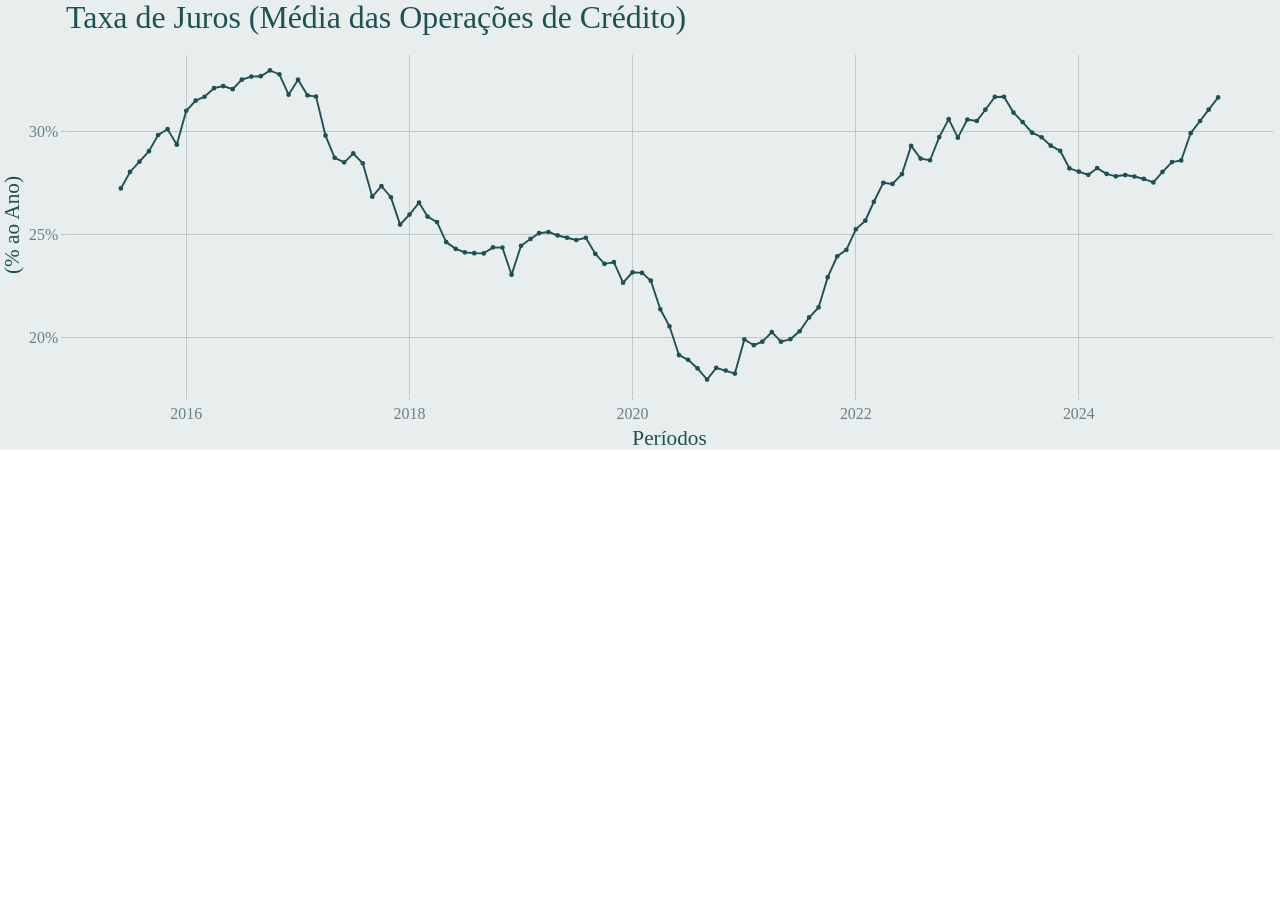
<file: index_files/figure-html/widgets/widget_grafico_juros.html>
<!DOCTYPE html>
<html lang="en">
<head>
<meta charset="utf-8"/>
<style>body{background-color:white;}</style>
<script src="plotly_libs/htmlwidgets-1.6.4/htmlwidgets.js"></script>
<script src="plotly_libs/plotly-binding-4.10.4/plotly.js"></script>
<script src="plotly_libs/pymjs-1.3.2/pym.v1.min.js"></script>
<script src="plotly_libs/typedarray-0.1/typedarray.min.js"></script>
<script src="plotly_libs/jquery-3.5.1/jquery.min.js"></script>
<link href="plotly_libs/crosstalk-1.2.1/css/crosstalk.min.css" rel="stylesheet" />
<script src="plotly_libs/crosstalk-1.2.1/js/crosstalk.min.js"></script>
<link href="plotly_libs/plotly-htmlwidgets-css-2.11.1/plotly-htmlwidgets.css" rel="stylesheet" />
<script src="plotly_libs/plotly-main-2.11.1/plotly-latest.min.js"></script>
  <title>plotly</title>
</head>
<body>
<div id="htmlwidget_container">
  <div id="htmlwidget-8316a10fe17d3499bcef" style="width:100%;height:100%;" class="plotly html-widget"></div>
  <script>HTMLWidgets.pymChild = new pym.Child();HTMLWidgets.addPostRenderHandler(function(){
                                setTimeout(function(){HTMLWidgets.pymChild.sendHeight();},100);
                            });</script>
</div>
<script type="application/json" data-for="htmlwidget-8316a10fe17d3499bcef">{"x":{"data":[{"x":[16587,16617,16648,16679,16709,16740,16770,16801,16832,16861,16892,16922,16953,16983,17014,17045,17075,17106,17136,17167,17198,17226,17257,17287,17318,17348,17379,17410,17440,17471,17501,17532,17563,17591,17622,17652,17683,17713,17744,17775,17805,17836,17866,17897,17928,17956,17987,18017,18048,18078,18109,18140,18170,18201,18231,18262,18293,18322,18353,18383,18414,18444,18475,18506,18536,18567,18597,18628,18659,18687,18718,18748,18779,18809,18840,18871,18901,18932,18962,18993,19024,19052,19083,19113,19144,19174,19205,19236,19266,19297,19327,19358,19389,19417,19448,19478,19509,19539,19570,19601,19631,19662,19692,19723,19754,19783,19814,19844,19875,19905,19936,19967,19997,20028,20058,20089,20120,20148,20179],"y":[27.25,28.050000000000001,28.550000000000001,29.059999999999999,29.850000000000001,30.129999999999999,29.379999999999999,31.030000000000001,31.52,31.710000000000001,32.130000000000003,32.229999999999997,32.079999999999998,32.539999999999999,32.689999999999998,32.710000000000001,32.990000000000002,32.799999999999997,31.809999999999999,32.539999999999999,31.780000000000001,31.719999999999999,29.82,28.739999999999998,28.52,28.949999999999999,28.469999999999999,26.850000000000001,27.359999999999999,26.82,25.489999999999998,25.98,26.559999999999999,25.879999999999999,25.609999999999999,24.640000000000001,24.309999999999999,24.140000000000001,24.100000000000001,24.09,24.379999999999999,24.370000000000001,23.050000000000001,24.460000000000001,24.789999999999999,25.07,25.129999999999999,24.960000000000001,24.850000000000001,24.739999999999998,24.850000000000001,24.07,23.579999999999998,23.66,22.66,23.170000000000002,23.140000000000001,22.760000000000002,21.370000000000001,20.539999999999999,19.140000000000001,18.91,18.489999999999998,17.949999999999999,18.52,18.390000000000001,18.239999999999998,19.899999999999999,19.620000000000001,19.789999999999999,20.260000000000002,19.789999999999999,19.920000000000002,20.300000000000001,20.969999999999999,21.460000000000001,22.93,23.949999999999999,24.260000000000002,25.260000000000002,25.68,26.600000000000001,27.52,27.469999999999999,27.949999999999999,29.32,28.699999999999999,28.620000000000001,29.75,30.620000000000001,29.719999999999999,30.600000000000001,30.530000000000001,31.079999999999998,31.699999999999999,31.710000000000001,30.940000000000001,30.48,29.960000000000001,29.739999999999998,29.329999999999998,29.079999999999998,28.23,28.07,27.91,28.239999999999998,27.960000000000001,27.84,27.899999999999999,27.829999999999998,27.710000000000001,27.539999999999999,28.059999999999999,28.530000000000001,28.609999999999999,29.940000000000001,30.530000000000001,31.079999999999998,31.68],"text":["Data: 2015-06-01<br />Juros: 27.25","Data: 2015-07-01<br />Juros: 28.05","Data: 2015-08-01<br />Juros: 28.55","Data: 2015-09-01<br />Juros: 29.06","Data: 2015-10-01<br />Juros: 29.85","Data: 2015-11-01<br />Juros: 30.13","Data: 2015-12-01<br />Juros: 29.38","Data: 2016-01-01<br />Juros: 31.03","Data: 2016-02-01<br />Juros: 31.52","Data: 2016-03-01<br />Juros: 31.71","Data: 2016-04-01<br />Juros: 32.13","Data: 2016-05-01<br />Juros: 32.23","Data: 2016-06-01<br />Juros: 32.08","Data: 2016-07-01<br />Juros: 32.54","Data: 2016-08-01<br />Juros: 32.69","Data: 2016-09-01<br />Juros: 32.71","Data: 2016-10-01<br />Juros: 32.99","Data: 2016-11-01<br />Juros: 32.80","Data: 2016-12-01<br />Juros: 31.81","Data: 2017-01-01<br />Juros: 32.54","Data: 2017-02-01<br />Juros: 31.78","Data: 2017-03-01<br />Juros: 31.72","Data: 2017-04-01<br />Juros: 29.82","Data: 2017-05-01<br />Juros: 28.74","Data: 2017-06-01<br />Juros: 28.52","Data: 2017-07-01<br />Juros: 28.95","Data: 2017-08-01<br />Juros: 28.47","Data: 2017-09-01<br />Juros: 26.85","Data: 2017-10-01<br />Juros: 27.36","Data: 2017-11-01<br />Juros: 26.82","Data: 2017-12-01<br />Juros: 25.49","Data: 2018-01-01<br />Juros: 25.98","Data: 2018-02-01<br />Juros: 26.56","Data: 2018-03-01<br />Juros: 25.88","Data: 2018-04-01<br />Juros: 25.61","Data: 2018-05-01<br />Juros: 24.64","Data: 2018-06-01<br />Juros: 24.31","Data: 2018-07-01<br />Juros: 24.14","Data: 2018-08-01<br />Juros: 24.10","Data: 2018-09-01<br />Juros: 24.09","Data: 2018-10-01<br />Juros: 24.38","Data: 2018-11-01<br />Juros: 24.37","Data: 2018-12-01<br />Juros: 23.05","Data: 2019-01-01<br />Juros: 24.46","Data: 2019-02-01<br />Juros: 24.79","Data: 2019-03-01<br />Juros: 25.07","Data: 2019-04-01<br />Juros: 25.13","Data: 2019-05-01<br />Juros: 24.96","Data: 2019-06-01<br />Juros: 24.85","Data: 2019-07-01<br />Juros: 24.74","Data: 2019-08-01<br />Juros: 24.85","Data: 2019-09-01<br />Juros: 24.07","Data: 2019-10-01<br />Juros: 23.58","Data: 2019-11-01<br />Juros: 23.66","Data: 2019-12-01<br />Juros: 22.66","Data: 2020-01-01<br />Juros: 23.17","Data: 2020-02-01<br />Juros: 23.14","Data: 2020-03-01<br />Juros: 22.76","Data: 2020-04-01<br />Juros: 21.37","Data: 2020-05-01<br />Juros: 20.54","Data: 2020-06-01<br />Juros: 19.14","Data: 2020-07-01<br />Juros: 18.91","Data: 2020-08-01<br />Juros: 18.49","Data: 2020-09-01<br />Juros: 17.95","Data: 2020-10-01<br />Juros: 18.52","Data: 2020-11-01<br />Juros: 18.39","Data: 2020-12-01<br />Juros: 18.24","Data: 2021-01-01<br />Juros: 19.90","Data: 2021-02-01<br />Juros: 19.62","Data: 2021-03-01<br />Juros: 19.79","Data: 2021-04-01<br />Juros: 20.26","Data: 2021-05-01<br />Juros: 19.79","Data: 2021-06-01<br />Juros: 19.92","Data: 2021-07-01<br />Juros: 20.30","Data: 2021-08-01<br />Juros: 20.97","Data: 2021-09-01<br />Juros: 21.46","Data: 2021-10-01<br />Juros: 22.93","Data: 2021-11-01<br />Juros: 23.95","Data: 2021-12-01<br />Juros: 24.26","Data: 2022-01-01<br />Juros: 25.26","Data: 2022-02-01<br />Juros: 25.68","Data: 2022-03-01<br />Juros: 26.60","Data: 2022-04-01<br />Juros: 27.52","Data: 2022-05-01<br />Juros: 27.47","Data: 2022-06-01<br />Juros: 27.95","Data: 2022-07-01<br />Juros: 29.32","Data: 2022-08-01<br />Juros: 28.70","Data: 2022-09-01<br />Juros: 28.62","Data: 2022-10-01<br />Juros: 29.75","Data: 2022-11-01<br />Juros: 30.62","Data: 2022-12-01<br />Juros: 29.72","Data: 2023-01-01<br />Juros: 30.60","Data: 2023-02-01<br />Juros: 30.53","Data: 2023-03-01<br />Juros: 31.08","Data: 2023-04-01<br />Juros: 31.70","Data: 2023-05-01<br />Juros: 31.71","Data: 2023-06-01<br />Juros: 30.94","Data: 2023-07-01<br />Juros: 30.48","Data: 2023-08-01<br />Juros: 29.96","Data: 2023-09-01<br />Juros: 29.74","Data: 2023-10-01<br />Juros: 29.33","Data: 2023-11-01<br />Juros: 29.08","Data: 2023-12-01<br />Juros: 28.23","Data: 2024-01-01<br />Juros: 28.07","Data: 2024-02-01<br />Juros: 27.91","Data: 2024-03-01<br />Juros: 28.24","Data: 2024-04-01<br />Juros: 27.96","Data: 2024-05-01<br />Juros: 27.84","Data: 2024-06-01<br />Juros: 27.90","Data: 2024-07-01<br />Juros: 27.83","Data: 2024-08-01<br />Juros: 27.71","Data: 2024-09-01<br />Juros: 27.54","Data: 2024-10-01<br />Juros: 28.06","Data: 2024-11-01<br />Juros: 28.53","Data: 2024-12-01<br />Juros: 28.61","Data: 2025-01-01<br />Juros: 29.94","Data: 2025-02-01<br />Juros: 30.53","Data: 2025-03-01<br />Juros: 31.08","Data: 2025-04-01<br />Juros: 31.68"],"type":"scatter","mode":"lines+markers","line":{"width":1.8897637795275593,"color":"rgba(28,82,83,1)","dash":"solid"},"hoveron":"points","showlegend":false,"xaxis":"x","yaxis":"y","hoverinfo":"text","marker":{"autocolorscale":false,"color":"rgba(28,82,83,1)","opacity":1,"size":2.8346456692913389,"symbol":"circle","line":{"width":1.8897637795275593,"color":"rgba(28,82,83,1)"}},"frame":null}],"layout":{"margin":{"t":55.186384391863847,"r":7.3059360730593621,"b":48.152760481527608,"l":56.122872561228732},"plot_bgcolor":"rgba(232,237,237,1)","paper_bgcolor":"rgba(232,237,237,1)","font":{"color":"rgba(40,75,76,1)","family":"Noto Sans","size":19.925280199252807},"title":{"text":"Taxa de Juros (Média das Operações de Crédito)","font":{"color":"rgba(28,82,83,1)","family":"Cabin","size":31.880448318804486},"x":0,"xref":"paper"},"xaxis":{"domain":[0,1],"automargin":true,"type":"linear","autorange":false,"range":[16407.400000000001,20358.599999999999],"tickmode":"array","ticktext":["2016","2018","2020","2022","2024"],"tickvals":[16801,17532,18262,18993,19723],"categoryorder":"array","categoryarray":["2016","2018","2020","2022","2024"],"nticks":null,"ticks":"outside","tickcolor":"rgba(189,201,201,1)","ticklen":3.6529680365296811,"tickwidth":0.66417600664176002,"showticklabels":true,"tickfont":{"color":"rgba(104,129,130,1)","family":"Noto Sans","size":15.940224159402243},"tickangle":-0,"showline":false,"linecolor":null,"linewidth":0,"showgrid":true,"gridcolor":"rgba(189,201,201,1)","gridwidth":0.66417600664176002,"zeroline":false,"anchor":"y","title":{"text":"Períodos","font":{"color":"rgba(28,82,83,1)","family":"Cabin","size":21.253632212536321}},"hoverformat":".2f"},"yaxis":{"domain":[0,1],"automargin":true,"type":"linear","autorange":false,"range":[17.198,33.742000000000004],"tickmode":"array","ticktext":["20%","25%","30%"],"tickvals":[20,25,30],"categoryorder":"array","categoryarray":["20%","25%","30%"],"nticks":null,"ticks":"outside","tickcolor":"rgba(189,201,201,1)","ticklen":3.6529680365296811,"tickwidth":0.66417600664176002,"showticklabels":true,"tickfont":{"color":"rgba(104,129,130,1)","family":"Noto Sans","size":15.940224159402243},"tickangle":-0,"showline":false,"linecolor":null,"linewidth":0,"showgrid":true,"gridcolor":"rgba(189,201,201,1)","gridwidth":0.66417600664176002,"zeroline":false,"anchor":"x","title":{"text":"(% ao Ano)","font":{"color":"rgba(28,82,83,1)","family":"Cabin","size":21.253632212536321}},"hoverformat":".2f"},"shapes":[{"type":"rect","fillcolor":null,"line":{"color":null,"width":0,"linetype":[]},"yref":"paper","xref":"paper","x0":0,"x1":1,"y0":0,"y1":1}],"showlegend":false,"legend":{"bgcolor":"rgba(232,237,237,1)","bordercolor":"transparent","borderwidth":1.8897637795275593,"font":{"color":"rgba(40,75,76,1)","family":"Noto Sans","size":15.940224159402243}},"hovermode":"closest","barmode":"relative"},"config":{"doubleClick":"reset","modeBarButtonsToAdd":["hoverclosest","hovercompare"],"showSendToCloud":false},"source":"A","attrs":{"2e844e1b3047":{"x":{},"y":{},"type":"scatter"},"2e8467467074":{"x":{},"y":{}}},"cur_data":"2e844e1b3047","visdat":{"2e844e1b3047":["function (y) ","x"],"2e8467467074":["function (y) ","x"]},"highlight":{"on":"plotly_click","persistent":false,"dynamic":false,"selectize":false,"opacityDim":0.20000000000000001,"selected":{"opacity":1},"debounce":0},"shinyEvents":["plotly_hover","plotly_click","plotly_selected","plotly_relayout","plotly_brushed","plotly_brushing","plotly_clickannotation","plotly_doubleclick","plotly_deselect","plotly_afterplot","plotly_sunburstclick"],"base_url":"https://plot.ly"},"evals":[],"jsHooks":[]}</script>
<script type="application/htmlwidget-sizing" data-for="htmlwidget-8316a10fe17d3499bcef">{"viewer":{"width":"100%","height":"100%","padding":0,"fill":false},"browser":{"width":"100%","height":"100%","padding":0,"fill":false}}</script>
</body>
</html>
</file>
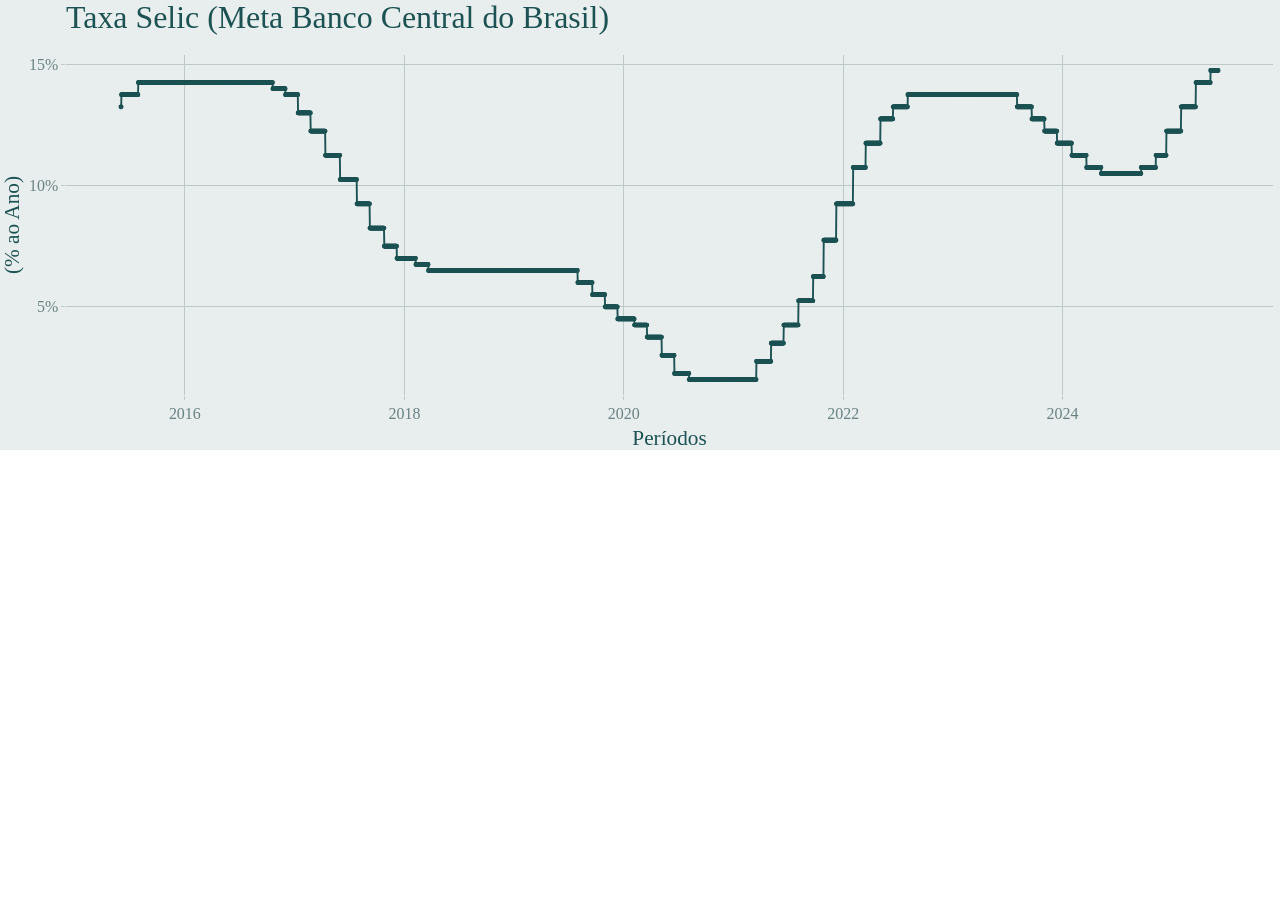
<file: index_files/figure-html/widgets/widget_grafico_selic.html>
<!DOCTYPE html>
<html lang="en">
<head>
<meta charset="utf-8"/>
<style>body{background-color:white;}</style>
<script src="plotly_libs/htmlwidgets-1.6.4/htmlwidgets.js"></script>
<script src="plotly_libs/plotly-binding-4.10.4/plotly.js"></script>
<script src="plotly_libs/pymjs-1.3.2/pym.v1.min.js"></script>
<script src="plotly_libs/typedarray-0.1/typedarray.min.js"></script>
<script src="plotly_libs/jquery-3.5.1/jquery.min.js"></script>
<link href="plotly_libs/crosstalk-1.2.1/css/crosstalk.min.css" rel="stylesheet" />
<script src="plotly_libs/crosstalk-1.2.1/js/crosstalk.min.js"></script>
<link href="plotly_libs/plotly-htmlwidgets-css-2.11.1/plotly-htmlwidgets.css" rel="stylesheet" />
<script src="plotly_libs/plotly-main-2.11.1/plotly-latest.min.js"></script>
  <title>plotly</title>
</head>
<body>
<div id="htmlwidget_container">
  <div id="htmlwidget-e1b546d84e30ef832b21" style="width:100%;height:100%;" class="plotly html-widget"></div>
  <script>HTMLWidgets.pymChild = new pym.Child();HTMLWidgets.addPostRenderHandler(function(){
                                setTimeout(function(){HTMLWidgets.pymChild.sendHeight();},100);
                            });</script>
</div>
<script type="application/json" data-for="htmlwidget-e1b546d84e30ef832b21">{"x":{"data":[{"x":[16588,16589,16590,16591,16592,16593,16594,16595,16596,16597,16598,16599,16600,16601,16602,16603,16604,16605,16606,16607,16608,16609,16610,16611,16612,16613,16614,16615,16616,16617,16618,16619,16620,16621,16622,16623,16624,16625,16626,16627,16628,16629,16630,16631,16632,16633,16634,16635,16636,16637,16638,16639,16640,16641,16642,16643,16644,16645,16646,16647,16648,16649,16650,16651,16652,16653,16654,16655,16656,16657,16658,16659,16660,16661,16662,16663,16664,16665,16666,16667,16668,16669,16670,16671,16672,16673,16674,16675,16676,16677,16678,16679,16680,16681,16682,16683,16684,16685,16686,16687,16688,16689,16690,16691,16692,16693,16694,16695,16696,16697,16698,16699,16700,16701,16702,16703,16704,16705,16706,16707,16708,16709,16710,16711,16712,16713,16714,16715,16716,16717,16718,16719,16720,16721,16722,16723,16724,16725,16726,16727,16728,16729,16730,16731,16732,16733,16734,16735,16736,16737,16738,16739,16740,16741,16742,16743,16744,16745,16746,16747,16748,16749,16750,16751,16752,16753,16754,16755,16756,16757,16758,16759,16760,16761,16762,16763,16764,16765,16766,16767,16768,16769,16770,16771,16772,16773,16774,16775,16776,16777,16778,16779,16780,16781,16782,16783,16784,16785,16786,16787,16788,16789,16790,16791,16792,16793,16794,16795,16796,16797,16798,16799,16800,16801,16802,16803,16804,16805,16806,16807,16808,16809,16810,16811,16812,16813,16814,16815,16816,16817,16818,16819,16820,16821,16822,16823,16824,16825,16826,16827,16828,16829,16830,16831,16832,16833,16834,16835,16836,16837,16838,16839,16840,16841,16842,16843,16844,16845,16846,16847,16848,16849,16850,16851,16852,16853,16854,16855,16856,16857,16858,16859,16860,16861,16862,16863,16864,16865,16866,16867,16868,16869,16870,16871,16872,16873,16874,16875,16876,16877,16878,16879,16880,16881,16882,16883,16884,16885,16886,16887,16888,16889,16890,16891,16892,16893,16894,16895,16896,16897,16898,16899,16900,16901,16902,16903,16904,16905,16906,16907,16908,16909,16910,16911,16912,16913,16914,16915,16916,16917,16918,16919,16920,16921,16922,16923,16924,16925,16926,16927,16928,16929,16930,16931,16932,16933,16934,16935,16936,16937,16938,16939,16940,16941,16942,16943,16944,16945,16946,16947,16948,16949,16950,16951,16952,16953,16954,16955,16956,16957,16958,16959,16960,16961,16962,16963,16964,16965,16966,16967,16968,16969,16970,16971,16972,16973,16974,16975,16976,16977,16978,16979,16980,16981,16982,16983,16984,16985,16986,16987,16988,16989,16990,16991,16992,16993,16994,16995,16996,16997,16998,16999,17000,17001,17002,17003,17004,17005,17006,17007,17008,17009,17010,17011,17012,17013,17014,17015,17016,17017,17018,17019,17020,17021,17022,17023,17024,17025,17026,17027,17028,17029,17030,17031,17032,17033,17034,17035,17036,17037,17038,17039,17040,17041,17042,17043,17044,17045,17046,17047,17048,17049,17050,17051,17052,17053,17054,17055,17056,17057,17058,17059,17060,17061,17062,17063,17064,17065,17066,17067,17068,17069,17070,17071,17072,17073,17074,17075,17076,17077,17078,17079,17080,17081,17082,17083,17084,17085,17086,17087,17088,17089,17090,17091,17092,17093,17094,17095,17096,17097,17098,17099,17100,17101,17102,17103,17104,17105,17106,17107,17108,17109,17110,17111,17112,17113,17114,17115,17116,17117,17118,17119,17120,17121,17122,17123,17124,17125,17126,17127,17128,17129,17130,17131,17132,17133,17134,17135,17136,17137,17138,17139,17140,17141,17142,17143,17144,17145,17146,17147,17148,17149,17150,17151,17152,17153,17154,17155,17156,17157,17158,17159,17160,17161,17162,17163,17164,17165,17166,17167,17168,17169,17170,17171,17172,17173,17174,17175,17176,17177,17178,17179,17180,17181,17182,17183,17184,17185,17186,17187,17188,17189,17190,17191,17192,17193,17194,17195,17196,17197,17198,17199,17200,17201,17202,17203,17204,17205,17206,17207,17208,17209,17210,17211,17212,17213,17214,17215,17216,17217,17218,17219,17220,17221,17222,17223,17224,17225,17226,17227,17228,17229,17230,17231,17232,17233,17234,17235,17236,17237,17238,17239,17240,17241,17242,17243,17244,17245,17246,17247,17248,17249,17250,17251,17252,17253,17254,17255,17256,17257,17258,17259,17260,17261,17262,17263,17264,17265,17266,17267,17268,17269,17270,17271,17272,17273,17274,17275,17276,17277,17278,17279,17280,17281,17282,17283,17284,17285,17286,17287,17288,17289,17290,17291,17292,17293,17294,17295,17296,17297,17298,17299,17300,17301,17302,17303,17304,17305,17306,17307,17308,17309,17310,17311,17312,17313,17314,17315,17316,17317,17318,17319,17320,17321,17322,17323,17324,17325,17326,17327,17328,17329,17330,17331,17332,17333,17334,17335,17336,17337,17338,17339,17340,17341,17342,17343,17344,17345,17346,17347,17348,17349,17350,17351,17352,17353,17354,17355,17356,17357,17358,17359,17360,17361,17362,17363,17364,17365,17366,17367,17368,17369,17370,17371,17372,17373,17374,17375,17376,17377,17378,17379,17380,17381,17382,17383,17384,17385,17386,17387,17388,17389,17390,17391,17392,17393,17394,17395,17396,17397,17398,17399,17400,17401,17402,17403,17404,17405,17406,17407,17408,17409,17410,17411,17412,17413,17414,17415,17416,17417,17418,17419,17420,17421,17422,17423,17424,17425,17426,17427,17428,17429,17430,17431,17432,17433,17434,17435,17436,17437,17438,17439,17440,17441,17442,17443,17444,17445,17446,17447,17448,17449,17450,17451,17452,17453,17454,17455,17456,17457,17458,17459,17460,17461,17462,17463,17464,17465,17466,17467,17468,17469,17470,17471,17472,17473,17474,17475,17476,17477,17478,17479,17480,17481,17482,17483,17484,17485,17486,17487,17488,17489,17490,17491,17492,17493,17494,17495,17496,17497,17498,17499,17500,17501,17502,17503,17504,17505,17506,17507,17508,17509,17510,17511,17512,17513,17514,17515,17516,17517,17518,17519,17520,17521,17522,17523,17524,17525,17526,17527,17528,17529,17530,17531,17532,17533,17534,17535,17536,17537,17538,17539,17540,17541,17542,17543,17544,17545,17546,17547,17548,17549,17550,17551,17552,17553,17554,17555,17556,17557,17558,17559,17560,17561,17562,17563,17564,17565,17566,17567,17568,17569,17570,17571,17572,17573,17574,17575,17576,17577,17578,17579,17580,17581,17582,17583,17584,17585,17586,17587,17588,17589,17590,17591,17592,17593,17594,17595,17596,17597,17598,17599,17600,17601,17602,17603,17604,17605,17606,17607,17608,17609,17610,17611,17612,17613,17614,17615,17616,17617,17618,17619,17620,17621,17622,17623,17624,17625,17626,17627,17628,17629,17630,17631,17632,17633,17634,17635,17636,17637,17638,17639,17640,17641,17642,17643,17644,17645,17646,17647,17648,17649,17650,17651,17652,17653,17654,17655,17656,17657,17658,17659,17660,17661,17662,17663,17664,17665,17666,17667,17668,17669,17670,17671,17672,17673,17674,17675,17676,17677,17678,17679,17680,17681,17682,17683,17684,17685,17686,17687,17688,17689,17690,17691,17692,17693,17694,17695,17696,17697,17698,17699,17700,17701,17702,17703,17704,17705,17706,17707,17708,17709,17710,17711,17712,17713,17714,17715,17716,17717,17718,17719,17720,17721,17722,17723,17724,17725,17726,17727,17728,17729,17730,17731,17732,17733,17734,17735,17736,17737,17738,17739,17740,17741,17742,17743,17744,17745,17746,17747,17748,17749,17750,17751,17752,17753,17754,17755,17756,17757,17758,17759,17760,17761,17762,17763,17764,17765,17766,17767,17768,17769,17770,17771,17772,17773,17774,17775,17776,17777,17778,17779,17780,17781,17782,17783,17784,17785,17786,17787,17788,17789,17790,17791,17792,17793,17794,17795,17796,17797,17798,17799,17800,17801,17802,17803,17804,17805,17806,17807,17808,17809,17810,17811,17812,17813,17814,17815,17816,17817,17818,17819,17820,17821,17822,17823,17824,17825,17826,17827,17828,17829,17830,17831,17832,17833,17834,17835,17836,17837,17838,17839,17840,17841,17842,17843,17844,17845,17846,17847,17848,17849,17850,17851,17852,17853,17854,17855,17856,17857,17858,17859,17860,17861,17862,17863,17864,17865,17866,17867,17868,17869,17870,17871,17872,17873,17874,17875,17876,17877,17878,17879,17880,17881,17882,17883,17884,17885,17886,17887,17888,17889,17890,17891,17892,17893,17894,17895,17896,17897,17898,17899,17900,17901,17902,17903,17904,17905,17906,17907,17908,17909,17910,17911,17912,17913,17914,17915,17916,17917,17918,17919,17920,17921,17922,17923,17924,17925,17926,17927,17928,17929,17930,17931,17932,17933,17934,17935,17936,17937,17938,17939,17940,17941,17942,17943,17944,17945,17946,17947,17948,17949,17950,17951,17952,17953,17954,17955,17956,17957,17958,17959,17960,17961,17962,17963,17964,17965,17966,17967,17968,17969,17970,17971,17972,17973,17974,17975,17976,17977,17978,17979,17980,17981,17982,17983,17984,17985,17986,17987,17988,17989,17990,17991,17992,17993,17994,17995,17996,17997,17998,17999,18000,18001,18002,18003,18004,18005,18006,18007,18008,18009,18010,18011,18012,18013,18014,18015,18016,18017,18018,18019,18020,18021,18022,18023,18024,18025,18026,18027,18028,18029,18030,18031,18032,18033,18034,18035,18036,18037,18038,18039,18040,18041,18042,18043,18044,18045,18046,18047,18048,18049,18050,18051,18052,18053,18054,18055,18056,18057,18058,18059,18060,18061,18062,18063,18064,18065,18066,18067,18068,18069,18070,18071,18072,18073,18074,18075,18076,18077,18078,18079,18080,18081,18082,18083,18084,18085,18086,18087,18088,18089,18090,18091,18092,18093,18094,18095,18096,18097,18098,18099,18100,18101,18102,18103,18104,18105,18106,18107,18108,18109,18110,18111,18112,18113,18114,18115,18116,18117,18118,18119,18120,18121,18122,18123,18124,18125,18126,18127,18128,18129,18130,18131,18132,18133,18134,18135,18136,18137,18138,18139,18140,18141,18142,18143,18144,18145,18146,18147,18148,18149,18150,18151,18152,18153,18154,18155,18156,18157,18158,18159,18160,18161,18162,18163,18164,18165,18166,18167,18168,18169,18170,18171,18172,18173,18174,18175,18176,18177,18178,18179,18180,18181,18182,18183,18184,18185,18186,18187,18188,18189,18190,18191,18192,18193,18194,18195,18196,18197,18198,18199,18200,18201,18202,18203,18204,18205,18206,18207,18208,18209,18210,18211,18212,18213,18214,18215,18216,18217,18218,18219,18220,18221,18222,18223,18224,18225,18226,18227,18228,18229,18230,18231,18232,18233,18234,18235,18236,18237,18238,18239,18240,18241,18242,18243,18244,18245,18246,18247,18248,18249,18250,18251,18252,18253,18254,18255,18256,18257,18258,18259,18260,18261,18262,18263,18264,18265,18266,18267,18268,18269,18270,18271,18272,18273,18274,18275,18276,18277,18278,18279,18280,18281,18282,18283,18284,18285,18286,18287,18288,18289,18290,18291,18292,18293,18294,18295,18296,18297,18298,18299,18300,18301,18302,18303,18304,18305,18306,18307,18308,18309,18310,18311,18312,18313,18314,18315,18316,18317,18318,18319,18320,18321,18322,18323,18324,18325,18326,18327,18328,18329,18330,18331,18332,18333,18334,18335,18336,18337,18338,18339,18340,18341,18342,18343,18344,18345,18346,18347,18348,18349,18350,18351,18352,18353,18354,18355,18356,18357,18358,18359,18360,18361,18362,18363,18364,18365,18366,18367,18368,18369,18370,18371,18372,18373,18374,18375,18376,18377,18378,18379,18380,18381,18382,18383,18384,18385,18386,18387,18388,18389,18390,18391,18392,18393,18394,18395,18396,18397,18398,18399,18400,18401,18402,18403,18404,18405,18406,18407,18408,18409,18410,18411,18412,18413,18414,18415,18416,18417,18418,18419,18420,18421,18422,18423,18424,18425,18426,18427,18428,18429,18430,18431,18432,18433,18434,18435,18436,18437,18438,18439,18440,18441,18442,18443,18444,18445,18446,18447,18448,18449,18450,18451,18452,18453,18454,18455,18456,18457,18458,18459,18460,18461,18462,18463,18464,18465,18466,18467,18468,18469,18470,18471,18472,18473,18474,18475,18476,18477,18478,18479,18480,18481,18482,18483,18484,18485,18486,18487,18488,18489,18490,18491,18492,18493,18494,18495,18496,18497,18498,18499,18500,18501,18502,18503,18504,18505,18506,18507,18508,18509,18510,18511,18512,18513,18514,18515,18516,18517,18518,18519,18520,18521,18522,18523,18524,18525,18526,18527,18528,18529,18530,18531,18532,18533,18534,18535,18536,18537,18538,18539,18540,18541,18542,18543,18544,18545,18546,18547,18548,18549,18550,18551,18552,18553,18554,18555,18556,18557,18558,18559,18560,18561,18562,18563,18564,18565,18566,18567,18568,18569,18570,18571,18572,18573,18574,18575,18576,18577,18578,18579,18580,18581,18582,18583,18584,18585,18586,18587,18588,18589,18590,18591,18592,18593,18594,18595,18596,18597,18598,18599,18600,18601,18602,18603,18604,18605,18606,18607,18608,18609,18610,18611,18612,18613,18614,18615,18616,18617,18618,18619,18620,18621,18622,18623,18624,18625,18626,18627,18628,18629,18630,18631,18632,18633,18634,18635,18636,18637,18638,18639,18640,18641,18642,18643,18644,18645,18646,18647,18648,18649,18650,18651,18652,18653,18654,18655,18656,18657,18658,18659,18660,18661,18662,18663,18664,18665,18666,18667,18668,18669,18670,18671,18672,18673,18674,18675,18676,18677,18678,18679,18680,18681,18682,18683,18684,18685,18686,18687,18688,18689,18690,18691,18692,18693,18694,18695,18696,18697,18698,18699,18700,18701,18702,18703,18704,18705,18706,18707,18708,18709,18710,18711,18712,18713,18714,18715,18716,18717,18718,18719,18720,18721,18722,18723,18724,18725,18726,18727,18728,18729,18730,18731,18732,18733,18734,18735,18736,18737,18738,18739,18740,18741,18742,18743,18744,18745,18746,18747,18748,18749,18750,18751,18752,18753,18754,18755,18756,18757,18758,18759,18760,18761,18762,18763,18764,18765,18766,18767,18768,18769,18770,18771,18772,18773,18774,18775,18776,18777,18778,18779,18780,18781,18782,18783,18784,18785,18786,18787,18788,18789,18790,18791,18792,18793,18794,18795,18796,18797,18798,18799,18800,18801,18802,18803,18804,18805,18806,18807,18808,18809,18810,18811,18812,18813,18814,18815,18816,18817,18818,18819,18820,18821,18822,18823,18824,18825,18826,18827,18828,18829,18830,18831,18832,18833,18834,18835,18836,18837,18838,18839,18840,18841,18842,18843,18844,18845,18846,18847,18848,18849,18850,18851,18852,18853,18854,18855,18856,18857,18858,18859,18860,18861,18862,18863,18864,18865,18866,18867,18868,18869,18870,18871,18872,18873,18874,18875,18876,18877,18878,18879,18880,18881,18882,18883,18884,18885,18886,18887,18888,18889,18890,18891,18892,18893,18894,18895,18896,18897,18898,18899,18900,18901,18902,18903,18904,18905,18906,18907,18908,18909,18910,18911,18912,18913,18914,18915,18916,18917,18918,18919,18920,18921,18922,18923,18924,18925,18926,18927,18928,18929,18930,18931,18932,18933,18934,18935,18936,18937,18938,18939,18940,18941,18942,18943,18944,18945,18946,18947,18948,18949,18950,18951,18952,18953,18954,18955,18956,18957,18958,18959,18960,18961,18962,18963,18964,18965,18966,18967,18968,18969,18970,18971,18972,18973,18974,18975,18976,18977,18978,18979,18980,18981,18982,18983,18984,18985,18986,18987,18988,18989,18990,18991,18992,18993,18994,18995,18996,18997,18998,18999,19000,19001,19002,19003,19004,19005,19006,19007,19008,19009,19010,19011,19012,19013,19014,19015,19016,19017,19018,19019,19020,19021,19022,19023,19024,19025,19026,19027,19028,19029,19030,19031,19032,19033,19034,19035,19036,19037,19038,19039,19040,19041,19042,19043,19044,19045,19046,19047,19048,19049,19050,19051,19052,19053,19054,19055,19056,19057,19058,19059,19060,19061,19062,19063,19064,19065,19066,19067,19068,19069,19070,19071,19072,19073,19074,19075,19076,19077,19078,19079,19080,19081,19082,19083,19084,19085,19086,19087,19088,19089,19090,19091,19092,19093,19094,19095,19096,19097,19098,19099,19100,19101,19102,19103,19104,19105,19106,19107,19108,19109,19110,19111,19112,19113,19114,19115,19116,19117,19118,19119,19120,19121,19122,19123,19124,19125,19126,19127,19128,19129,19130,19131,19132,19133,19134,19135,19136,19137,19138,19139,19140,19141,19142,19143,19144,19145,19146,19147,19148,19149,19150,19151,19152,19153,19154,19155,19156,19157,19158,19159,19160,19161,19162,19163,19164,19165,19166,19167,19168,19169,19170,19171,19172,19173,19174,19175,19176,19177,19178,19179,19180,19181,19182,19183,19184,19185,19186,19187,19188,19189,19190,19191,19192,19193,19194,19195,19196,19197,19198,19199,19200,19201,19202,19203,19204,19205,19206,19207,19208,19209,19210,19211,19212,19213,19214,19215,19216,19217,19218,19219,19220,19221,19222,19223,19224,19225,19226,19227,19228,19229,19230,19231,19232,19233,19234,19235,19236,19237,19238,19239,19240,19241,19242,19243,19244,19245,19246,19247,19248,19249,19250,19251,19252,19253,19254,19255,19256,19257,19258,19259,19260,19261,19262,19263,19264,19265,19266,19267,19268,19269,19270,19271,19272,19273,19274,19275,19276,19277,19278,19279,19280,19281,19282,19283,19284,19285,19286,19287,19288,19289,19290,19291,19292,19293,19294,19295,19296,19297,19298,19299,19300,19301,19302,19303,19304,19305,19306,19307,19308,19309,19310,19311,19312,19313,19314,19315,19316,19317,19318,19319,19320,19321,19322,19323,19324,19325,19326,19327,19328,19329,19330,19331,19332,19333,19334,19335,19336,19337,19338,19339,19340,19341,19342,19343,19344,19345,19346,19347,19348,19349,19350,19351,19352,19353,19354,19355,19356,19357,19358,19359,19360,19361,19362,19363,19364,19365,19366,19367,19368,19369,19370,19371,19372,19373,19374,19375,19376,19377,19378,19379,19380,19381,19382,19383,19384,19385,19386,19387,19388,19389,19390,19391,19392,19393,19394,19395,19396,19397,19398,19399,19400,19401,19402,19403,19404,19405,19406,19407,19408,19409,19410,19411,19412,19413,19414,19415,19416,19417,19418,19419,19420,19421,19422,19423,19424,19425,19426,19427,19428,19429,19430,19431,19432,19433,19434,19435,19436,19437,19438,19439,19440,19441,19442,19443,19444,19445,19446,19447,19448,19449,19450,19451,19452,19453,19454,19455,19456,19457,19458,19459,19460,19461,19462,19463,19464,19465,19466,19467,19468,19469,19470,19471,19472,19473,19474,19475,19476,19477,19478,19479,19480,19481,19482,19483,19484,19485,19486,19487,19488,19489,19490,19491,19492,19493,19494,19495,19496,19497,19498,19499,19500,19501,19502,19503,19504,19505,19506,19507,19508,19509,19510,19511,19512,19513,19514,19515,19516,19517,19518,19519,19520,19521,19522,19523,19524,19525,19526,19527,19528,19529,19530,19531,19532,19533,19534,19535,19536,19537,19538,19539,19540,19541,19542,19543,19544,19545,19546,19547,19548,19549,19550,19551,19552,19553,19554,19555,19556,19557,19558,19559,19560,19561,19562,19563,19564,19565,19566,19567,19568,19569,19570,19571,19572,19573,19574,19575,19576,19577,19578,19579,19580,19581,19582,19583,19584,19585,19586,19587,19588,19589,19590,19591,19592,19593,19594,19595,19596,19597,19598,19599,19600,19601,19602,19603,19604,19605,19606,19607,19608,19609,19610,19611,19612,19613,19614,19615,19616,19617,19618,19619,19620,19621,19622,19623,19624,19625,19626,19627,19628,19629,19630,19631,19632,19633,19634,19635,19636,19637,19638,19639,19640,19641,19642,19643,19644,19645,19646,19647,19648,19649,19650,19651,19652,19653,19654,19655,19656,19657,19658,19659,19660,19661,19662,19663,19664,19665,19666,19667,19668,19669,19670,19671,19672,19673,19674,19675,19676,19677,19678,19679,19680,19681,19682,19683,19684,19685,19686,19687,19688,19689,19690,19691,19692,19693,19694,19695,19696,19697,19698,19699,19700,19701,19702,19703,19704,19705,19706,19707,19708,19709,19710,19711,19712,19713,19714,19715,19716,19717,19718,19719,19720,19721,19722,19723,19724,19725,19726,19727,19728,19729,19730,19731,19732,19733,19734,19735,19736,19737,19738,19739,19740,19741,19742,19743,19744,19745,19746,19747,19748,19749,19750,19751,19752,19753,19754,19755,19756,19757,19758,19759,19760,19761,19762,19763,19764,19765,19766,19767,19768,19769,19770,19771,19772,19773,19774,19775,19776,19777,19778,19779,19780,19781,19782,19783,19784,19785,19786,19787,19788,19789,19790,19791,19792,19793,19794,19795,19796,19797,19798,19799,19800,19801,19802,19803,19804,19805,19806,19807,19808,19809,19810,19811,19812,19813,19814,19815,19816,19817,19818,19819,19820,19821,19822,19823,19824,19825,19826,19827,19828,19829,19830,19831,19832,19833,19834,19835,19836,19837,19838,19839,19840,19841,19842,19843,19844,19845,19846,19847,19848,19849,19850,19851,19852,19853,19854,19855,19856,19857,19858,19859,19860,19861,19862,19863,19864,19865,19866,19867,19868,19869,19870,19871,19872,19873,19874,19875,19876,19877,19878,19879,19880,19881,19882,19883,19884,19885,19886,19887,19888,19889,19890,19891,19892,19893,19894,19895,19896,19897,19898,19899,19900,19901,19902,19903,19904,19905,19906,19907,19908,19909,19910,19911,19912,19913,19914,19915,19916,19917,19918,19919,19920,19921,19922,19923,19924,19925,19926,19927,19928,19929,19930,19931,19932,19933,19934,19935,19936,19937,19938,19939,19940,19941,19942,19943,19944,19945,19946,19947,19948,19949,19950,19951,19952,19953,19954,19955,19956,19957,19958,19959,19960,19961,19962,19963,19964,19965,19966,19967,19968,19969,19970,19971,19972,19973,19974,19975,19976,19977,19978,19979,19980,19981,19982,19983,19984,19985,19986,19987,19988,19989,19990,19991,19992,19993,19994,19995,19996,19997,19998,19999,20000,20001,20002,20003,20004,20005,20006,20007,20008,20009,20010,20011,20012,20013,20014,20015,20016,20017,20018,20019,20020,20021,20022,20023,20024,20025,20026,20027,20028,20029,20030,20031,20032,20033,20034,20035,20036,20037,20038,20039,20040,20041,20042,20043,20044,20045,20046,20047,20048,20049,20050,20051,20052,20053,20054,20055,20056,20057,20058,20059,20060,20061,20062,20063,20064,20065,20066,20067,20068,20069,20070,20071,20072,20073,20074,20075,20076,20077,20078,20079,20080,20081,20082,20083,20084,20085,20086,20087,20088,20089,20090,20091,20092,20093,20094,20095,20096,20097,20098,20099,20100,20101,20102,20103,20104,20105,20106,20107,20108,20109,20110,20111,20112,20113,20114,20115,20116,20117,20118,20119,20120,20121,20122,20123,20124,20125,20126,20127,20128,20129,20130,20131,20132,20133,20134,20135,20136,20137,20138,20139,20140,20141,20142,20143,20144,20145,20146,20147,20148,20149,20150,20151,20152,20153,20154,20155,20156,20157,20158,20159,20160,20161,20162,20163,20164,20165,20166,20167,20168,20169,20170,20171,20172,20173,20174,20175,20176,20177,20178,20179,20180,20181,20182,20183,20184,20185,20186,20187,20188,20189,20190,20191,20192,20193,20194,20195,20196,20197,20198,20199,20200,20201,20202,20203,20204,20205,20206,20207,20208,20209,20210,20211,20212,20213,20214,20215,20216,20217,20218,20219,20220,20221,20222,20223,20224,20225,20226,20227,20228,20229,20230,20231,20232,20233,20234,20235,20236,20237,20238,20239,20240,20241],"y":[13.25,13.25,13.75,13.75,13.75,13.75,13.75,13.75,13.75,13.75,13.75,13.75,13.75,13.75,13.75,13.75,13.75,13.75,13.75,13.75,13.75,13.75,13.75,13.75,13.75,13.75,13.75,13.75,13.75,13.75,13.75,13.75,13.75,13.75,13.75,13.75,13.75,13.75,13.75,13.75,13.75,13.75,13.75,13.75,13.75,13.75,13.75,13.75,13.75,13.75,13.75,13.75,13.75,13.75,13.75,13.75,13.75,13.75,14.25,14.25,14.25,14.25,14.25,14.25,14.25,14.25,14.25,14.25,14.25,14.25,14.25,14.25,14.25,14.25,14.25,14.25,14.25,14.25,14.25,14.25,14.25,14.25,14.25,14.25,14.25,14.25,14.25,14.25,14.25,14.25,14.25,14.25,14.25,14.25,14.25,14.25,14.25,14.25,14.25,14.25,14.25,14.25,14.25,14.25,14.25,14.25,14.25,14.25,14.25,14.25,14.25,14.25,14.25,14.25,14.25,14.25,14.25,14.25,14.25,14.25,14.25,14.25,14.25,14.25,14.25,14.25,14.25,14.25,14.25,14.25,14.25,14.25,14.25,14.25,14.25,14.25,14.25,14.25,14.25,14.25,14.25,14.25,14.25,14.25,14.25,14.25,14.25,14.25,14.25,14.25,14.25,14.25,14.25,14.25,14.25,14.25,14.25,14.25,14.25,14.25,14.25,14.25,14.25,14.25,14.25,14.25,14.25,14.25,14.25,14.25,14.25,14.25,14.25,14.25,14.25,14.25,14.25,14.25,14.25,14.25,14.25,14.25,14.25,14.25,14.25,14.25,14.25,14.25,14.25,14.25,14.25,14.25,14.25,14.25,14.25,14.25,14.25,14.25,14.25,14.25,14.25,14.25,14.25,14.25,14.25,14.25,14.25,14.25,14.25,14.25,14.25,14.25,14.25,14.25,14.25,14.25,14.25,14.25,14.25,14.25,14.25,14.25,14.25,14.25,14.25,14.25,14.25,14.25,14.25,14.25,14.25,14.25,14.25,14.25,14.25,14.25,14.25,14.25,14.25,14.25,14.25,14.25,14.25,14.25,14.25,14.25,14.25,14.25,14.25,14.25,14.25,14.25,14.25,14.25,14.25,14.25,14.25,14.25,14.25,14.25,14.25,14.25,14.25,14.25,14.25,14.25,14.25,14.25,14.25,14.25,14.25,14.25,14.25,14.25,14.25,14.25,14.25,14.25,14.25,14.25,14.25,14.25,14.25,14.25,14.25,14.25,14.25,14.25,14.25,14.25,14.25,14.25,14.25,14.25,14.25,14.25,14.25,14.25,14.25,14.25,14.25,14.25,14.25,14.25,14.25,14.25,14.25,14.25,14.25,14.25,14.25,14.25,14.25,14.25,14.25,14.25,14.25,14.25,14.25,14.25,14.25,14.25,14.25,14.25,14.25,14.25,14.25,14.25,14.25,14.25,14.25,14.25,14.25,14.25,14.25,14.25,14.25,14.25,14.25,14.25,14.25,14.25,14.25,14.25,14.25,14.25,14.25,14.25,14.25,14.25,14.25,14.25,14.25,14.25,14.25,14.25,14.25,14.25,14.25,14.25,14.25,14.25,14.25,14.25,14.25,14.25,14.25,14.25,14.25,14.25,14.25,14.25,14.25,14.25,14.25,14.25,14.25,14.25,14.25,14.25,14.25,14.25,14.25,14.25,14.25,14.25,14.25,14.25,14.25,14.25,14.25,14.25,14.25,14.25,14.25,14.25,14.25,14.25,14.25,14.25,14.25,14.25,14.25,14.25,14.25,14.25,14.25,14.25,14.25,14.25,14.25,14.25,14.25,14.25,14.25,14.25,14.25,14.25,14.25,14.25,14.25,14.25,14.25,14.25,14.25,14.25,14.25,14.25,14.25,14.25,14.25,14.25,14.25,14.25,14.25,14.25,14.25,14.25,14.25,14.25,14.25,14.25,14.25,14.25,14.25,14.25,14.25,14.25,14.25,14.25,14.25,14.25,14.25,14.25,14.25,14.25,14.25,14.25,14.25,14.25,14.25,14.25,14.25,14.25,14.25,14.25,14.25,14.25,14.25,14.25,14.25,14.25,14.25,14.25,14.25,14.25,14.25,14.25,14.25,14.25,14.25,14.25,14.25,14.25,14.25,14.25,14.25,14.25,14.25,14.25,14.25,14.25,14.25,14.25,14.25,14.25,14.25,14.25,14.25,14.25,14.25,14.25,14.25,14.25,14.25,14.25,14,14,14,14,14,14,14,14,14,14,14,14,14,14,14,14,14,14,14,14,14,14,14,14,14,14,14,14,14,14,14,14,14,14,14,14,14,14,14,14,14,14,13.75,13.75,13.75,13.75,13.75,13.75,13.75,13.75,13.75,13.75,13.75,13.75,13.75,13.75,13.75,13.75,13.75,13.75,13.75,13.75,13.75,13.75,13.75,13.75,13.75,13.75,13.75,13.75,13.75,13.75,13.75,13.75,13.75,13.75,13.75,13.75,13.75,13.75,13.75,13.75,13.75,13.75,13,13,13,13,13,13,13,13,13,13,13,13,13,13,13,13,13,13,13,13,13,13,13,13,13,13,13,13,13,13,13,13,13,13,13,13,13,13,13,13,13,13,12.25,12.25,12.25,12.25,12.25,12.25,12.25,12.25,12.25,12.25,12.25,12.25,12.25,12.25,12.25,12.25,12.25,12.25,12.25,12.25,12.25,12.25,12.25,12.25,12.25,12.25,12.25,12.25,12.25,12.25,12.25,12.25,12.25,12.25,12.25,12.25,12.25,12.25,12.25,12.25,12.25,12.25,12.25,12.25,12.25,12.25,12.25,12.25,12.25,11.25,11.25,11.25,11.25,11.25,11.25,11.25,11.25,11.25,11.25,11.25,11.25,11.25,11.25,11.25,11.25,11.25,11.25,11.25,11.25,11.25,11.25,11.25,11.25,11.25,11.25,11.25,11.25,11.25,11.25,11.25,11.25,11.25,11.25,11.25,11.25,11.25,11.25,11.25,11.25,11.25,11.25,11.25,11.25,11.25,11.25,11.25,11.25,11.25,10.25,10.25,10.25,10.25,10.25,10.25,10.25,10.25,10.25,10.25,10.25,10.25,10.25,10.25,10.25,10.25,10.25,10.25,10.25,10.25,10.25,10.25,10.25,10.25,10.25,10.25,10.25,10.25,10.25,10.25,10.25,10.25,10.25,10.25,10.25,10.25,10.25,10.25,10.25,10.25,10.25,10.25,10.25,10.25,10.25,10.25,10.25,10.25,10.25,10.25,10.25,10.25,10.25,10.25,10.25,10.25,9.25,9.25,9.25,9.25,9.25,9.25,9.25,9.25,9.25,9.25,9.25,9.25,9.25,9.25,9.25,9.25,9.25,9.25,9.25,9.25,9.25,9.25,9.25,9.25,9.25,9.25,9.25,9.25,9.25,9.25,9.25,9.25,9.25,9.25,9.25,9.25,9.25,9.25,9.25,9.25,9.25,9.25,9.25,8.25,8.25,8.25,8.25,8.25,8.25,8.25,8.25,8.25,8.25,8.25,8.25,8.25,8.25,8.25,8.25,8.25,8.25,8.25,8.25,8.25,8.25,8.25,8.25,8.25,8.25,8.25,8.25,8.25,8.25,8.25,8.25,8.25,8.25,8.25,8.25,8.25,8.25,8.25,8.25,8.25,8.25,8.25,8.25,8.25,8.25,8.25,8.25,7.5,7.5,7.5,7.5,7.5,7.5,7.5,7.5,7.5,7.5,7.5,7.5,7.5,7.5,7.5,7.5,7.5,7.5,7.5,7.5,7.5,7.5,7.5,7.5,7.5,7.5,7.5,7.5,7.5,7.5,7.5,7.5,7.5,7.5,7.5,7.5,7.5,7.5,7.5,7.5,7.5,7.5,7,7,7,7,7,7,7,7,7,7,7,7,7,7,7,7,7,7,7,7,7,7,7,7,7,7,7,7,7,7,7,7,7,7,7,7,7,7,7,7,7,7,7,7,7,7,7,7,7,7,7,7,7,7,7,7,7,7,7,7,7,7,7,6.75,6.75,6.75,6.75,6.75,6.75,6.75,6.75,6.75,6.75,6.75,6.75,6.75,6.75,6.75,6.75,6.75,6.75,6.75,6.75,6.75,6.75,6.75,6.75,6.75,6.75,6.75,6.75,6.75,6.75,6.75,6.75,6.75,6.75,6.75,6.75,6.75,6.75,6.75,6.75,6.75,6.75,6.5,6.5,6.5,6.5,6.5,6.5,6.5,6.5,6.5,6.5,6.5,6.5,6.5,6.5,6.5,6.5,6.5,6.5,6.5,6.5,6.5,6.5,6.5,6.5,6.5,6.5,6.5,6.5,6.5,6.5,6.5,6.5,6.5,6.5,6.5,6.5,6.5,6.5,6.5,6.5,6.5,6.5,6.5,6.5,6.5,6.5,6.5,6.5,6.5,6.5,6.5,6.5,6.5,6.5,6.5,6.5,6.5,6.5,6.5,6.5,6.5,6.5,6.5,6.5,6.5,6.5,6.5,6.5,6.5,6.5,6.5,6.5,6.5,6.5,6.5,6.5,6.5,6.5,6.5,6.5,6.5,6.5,6.5,6.5,6.5,6.5,6.5,6.5,6.5,6.5,6.5,6.5,6.5,6.5,6.5,6.5,6.5,6.5,6.5,6.5,6.5,6.5,6.5,6.5,6.5,6.5,6.5,6.5,6.5,6.5,6.5,6.5,6.5,6.5,6.5,6.5,6.5,6.5,6.5,6.5,6.5,6.5,6.5,6.5,6.5,6.5,6.5,6.5,6.5,6.5,6.5,6.5,6.5,6.5,6.5,6.5,6.5,6.5,6.5,6.5,6.5,6.5,6.5,6.5,6.5,6.5,6.5,6.5,6.5,6.5,6.5,6.5,6.5,6.5,6.5,6.5,6.5,6.5,6.5,6.5,6.5,6.5,6.5,6.5,6.5,6.5,6.5,6.5,6.5,6.5,6.5,6.5,6.5,6.5,6.5,6.5,6.5,6.5,6.5,6.5,6.5,6.5,6.5,6.5,6.5,6.5,6.5,6.5,6.5,6.5,6.5,6.5,6.5,6.5,6.5,6.5,6.5,6.5,6.5,6.5,6.5,6.5,6.5,6.5,6.5,6.5,6.5,6.5,6.5,6.5,6.5,6.5,6.5,6.5,6.5,6.5,6.5,6.5,6.5,6.5,6.5,6.5,6.5,6.5,6.5,6.5,6.5,6.5,6.5,6.5,6.5,6.5,6.5,6.5,6.5,6.5,6.5,6.5,6.5,6.5,6.5,6.5,6.5,6.5,6.5,6.5,6.5,6.5,6.5,6.5,6.5,6.5,6.5,6.5,6.5,6.5,6.5,6.5,6.5,6.5,6.5,6.5,6.5,6.5,6.5,6.5,6.5,6.5,6.5,6.5,6.5,6.5,6.5,6.5,6.5,6.5,6.5,6.5,6.5,6.5,6.5,6.5,6.5,6.5,6.5,6.5,6.5,6.5,6.5,6.5,6.5,6.5,6.5,6.5,6.5,6.5,6.5,6.5,6.5,6.5,6.5,6.5,6.5,6.5,6.5,6.5,6.5,6.5,6.5,6.5,6.5,6.5,6.5,6.5,6.5,6.5,6.5,6.5,6.5,6.5,6.5,6.5,6.5,6.5,6.5,6.5,6.5,6.5,6.5,6.5,6.5,6.5,6.5,6.5,6.5,6.5,6.5,6.5,6.5,6.5,6.5,6.5,6.5,6.5,6.5,6.5,6.5,6.5,6.5,6.5,6.5,6.5,6.5,6.5,6.5,6.5,6.5,6.5,6.5,6.5,6.5,6.5,6.5,6.5,6.5,6.5,6.5,6.5,6.5,6.5,6.5,6.5,6.5,6.5,6.5,6.5,6.5,6.5,6.5,6.5,6.5,6.5,6.5,6.5,6.5,6.5,6.5,6.5,6.5,6.5,6.5,6.5,6.5,6.5,6.5,6.5,6.5,6.5,6.5,6.5,6.5,6.5,6.5,6.5,6.5,6.5,6.5,6.5,6.5,6.5,6.5,6.5,6.5,6.5,6.5,6.5,6.5,6.5,6.5,6.5,6.5,6.5,6.5,6.5,6.5,6.5,6.5,6.5,6.5,6.5,6.5,6.5,6.5,6.5,6.5,6.5,6.5,6.5,6.5,6.5,6.5,6.5,6.5,6.5,6.5,6.5,6.5,6.5,6.5,6.5,6.5,6.5,6.5,6.5,6.5,6.5,6.5,6.5,6.5,6.5,6.5,6.5,6.5,6.5,6.5,6.5,6.5,6.5,6.5,6.5,6.5,6.5,6.5,6.5,6.5,6.5,6.5,6.5,6.5,6.5,6.5,6.5,6.5,6.5,6.5,6.5,6.5,6.5,6.5,6.5,6.5,6.5,6.5,6.5,6.5,6.5,6.5,6,6,6,6,6,6,6,6,6,6,6,6,6,6,6,6,6,6,6,6,6,6,6,6,6,6,6,6,6,6,6,6,6,6,6,6,6,6,6,6,6,6,6,6,6,6,6,6,6,5.5,5.5,5.5,5.5,5.5,5.5,5.5,5.5,5.5,5.5,5.5,5.5,5.5,5.5,5.5,5.5,5.5,5.5,5.5,5.5,5.5,5.5,5.5,5.5,5.5,5.5,5.5,5.5,5.5,5.5,5.5,5.5,5.5,5.5,5.5,5.5,5.5,5.5,5.5,5.5,5.5,5.5,5,5,5,5,5,5,5,5,5,5,5,5,5,5,5,5,5,5,5,5,5,5,5,5,5,5,5,5,5,5,5,5,5,5,5,5,5,5,5,5,5,5,4.5,4.5,4.5,4.5,4.5,4.5,4.5,4.5,4.5,4.5,4.5,4.5,4.5,4.5,4.5,4.5,4.5,4.5,4.5,4.5,4.5,4.5,4.5,4.5,4.5,4.5,4.5,4.5,4.5,4.5,4.5,4.5,4.5,4.5,4.5,4.5,4.5,4.5,4.5,4.5,4.5,4.5,4.5,4.5,4.5,4.5,4.5,4.5,4.5,4.5,4.5,4.5,4.5,4.5,4.5,4.5,4.25,4.25,4.25,4.25,4.25,4.25,4.25,4.25,4.25,4.25,4.25,4.25,4.25,4.25,4.25,4.25,4.25,4.25,4.25,4.25,4.25,4.25,4.25,4.25,4.25,4.25,4.25,4.25,4.25,4.25,4.25,4.25,4.25,4.25,4.25,4.25,4.25,4.25,4.25,4.25,4.25,4.25,3.75,3.75,3.75,3.75,3.75,3.75,3.75,3.75,3.75,3.75,3.75,3.75,3.75,3.75,3.75,3.75,3.75,3.75,3.75,3.75,3.75,3.75,3.75,3.75,3.75,3.75,3.75,3.75,3.75,3.75,3.75,3.75,3.75,3.75,3.75,3.75,3.75,3.75,3.75,3.75,3.75,3.75,3.75,3.75,3.75,3.75,3.75,3.75,3.75,3,3,3,3,3,3,3,3,3,3,3,3,3,3,3,3,3,3,3,3,3,3,3,3,3,3,3,3,3,3,3,3,3,3,3,3,3,3,3,3,3,3,2.25,2.25,2.25,2.25,2.25,2.25,2.25,2.25,2.25,2.25,2.25,2.25,2.25,2.25,2.25,2.25,2.25,2.25,2.25,2.25,2.25,2.25,2.25,2.25,2.25,2.25,2.25,2.25,2.25,2.25,2.25,2.25,2.25,2.25,2.25,2.25,2.25,2.25,2.25,2.25,2.25,2.25,2.25,2.25,2.25,2.25,2.25,2.25,2.25,2,2,2,2,2,2,2,2,2,2,2,2,2,2,2,2,2,2,2,2,2,2,2,2,2,2,2,2,2,2,2,2,2,2,2,2,2,2,2,2,2,2,2,2,2,2,2,2,2,2,2,2,2,2,2,2,2,2,2,2,2,2,2,2,2,2,2,2,2,2,2,2,2,2,2,2,2,2,2,2,2,2,2,2,2,2,2,2,2,2,2,2,2,2,2,2,2,2,2,2,2,2,2,2,2,2,2,2,2,2,2,2,2,2,2,2,2,2,2,2,2,2,2,2,2,2,2,2,2,2,2,2,2,2,2,2,2,2,2,2,2,2,2,2,2,2,2,2,2,2,2,2,2,2,2,2,2,2,2,2,2,2,2,2,2,2,2,2,2,2,2,2,2,2,2,2,2,2,2,2,2,2,2,2,2,2,2,2,2,2,2,2,2,2,2,2,2,2,2,2,2,2,2,2,2,2,2,2,2,2,2,2,2,2,2,2,2,2,2,2,2,2,2,2,2.75,2.75,2.75,2.75,2.75,2.75,2.75,2.75,2.75,2.75,2.75,2.75,2.75,2.75,2.75,2.75,2.75,2.75,2.75,2.75,2.75,2.75,2.75,2.75,2.75,2.75,2.75,2.75,2.75,2.75,2.75,2.75,2.75,2.75,2.75,2.75,2.75,2.75,2.75,2.75,2.75,2.75,2.75,2.75,2.75,2.75,2.75,2.75,2.75,3.5,3.5,3.5,3.5,3.5,3.5,3.5,3.5,3.5,3.5,3.5,3.5,3.5,3.5,3.5,3.5,3.5,3.5,3.5,3.5,3.5,3.5,3.5,3.5,3.5,3.5,3.5,3.5,3.5,3.5,3.5,3.5,3.5,3.5,3.5,3.5,3.5,3.5,3.5,3.5,3.5,3.5,4.25,4.25,4.25,4.25,4.25,4.25,4.25,4.25,4.25,4.25,4.25,4.25,4.25,4.25,4.25,4.25,4.25,4.25,4.25,4.25,4.25,4.25,4.25,4.25,4.25,4.25,4.25,4.25,4.25,4.25,4.25,4.25,4.25,4.25,4.25,4.25,4.25,4.25,4.25,4.25,4.25,4.25,4.25,4.25,4.25,4.25,4.25,4.25,4.25,5.25,5.25,5.25,5.25,5.25,5.25,5.25,5.25,5.25,5.25,5.25,5.25,5.25,5.25,5.25,5.25,5.25,5.25,5.25,5.25,5.25,5.25,5.25,5.25,5.25,5.25,5.25,5.25,5.25,5.25,5.25,5.25,5.25,5.25,5.25,5.25,5.25,5.25,5.25,5.25,5.25,5.25,5.25,5.25,5.25,5.25,5.25,5.25,5.25,6.25,6.25,6.25,6.25,6.25,6.25,6.25,6.25,6.25,6.25,6.25,6.25,6.25,6.25,6.25,6.25,6.25,6.25,6.25,6.25,6.25,6.25,6.25,6.25,6.25,6.25,6.25,6.25,6.25,6.25,6.25,6.25,6.25,6.25,6.25,7.75,7.75,7.75,7.75,7.75,7.75,7.75,7.75,7.75,7.75,7.75,7.75,7.75,7.75,7.75,7.75,7.75,7.75,7.75,7.75,7.75,7.75,7.75,7.75,7.75,7.75,7.75,7.75,7.75,7.75,7.75,7.75,7.75,7.75,7.75,7.75,7.75,7.75,7.75,7.75,7.75,7.75,9.25,9.25,9.25,9.25,9.25,9.25,9.25,9.25,9.25,9.25,9.25,9.25,9.25,9.25,9.25,9.25,9.25,9.25,9.25,9.25,9.25,9.25,9.25,9.25,9.25,9.25,9.25,9.25,9.25,9.25,9.25,9.25,9.25,9.25,9.25,9.25,9.25,9.25,9.25,9.25,9.25,9.25,9.25,9.25,9.25,9.25,9.25,9.25,9.25,9.25,9.25,9.25,9.25,9.25,9.25,9.25,10.75,10.75,10.75,10.75,10.75,10.75,10.75,10.75,10.75,10.75,10.75,10.75,10.75,10.75,10.75,10.75,10.75,10.75,10.75,10.75,10.75,10.75,10.75,10.75,10.75,10.75,10.75,10.75,10.75,10.75,10.75,10.75,10.75,10.75,10.75,10.75,10.75,10.75,10.75,10.75,10.75,10.75,11.75,11.75,11.75,11.75,11.75,11.75,11.75,11.75,11.75,11.75,11.75,11.75,11.75,11.75,11.75,11.75,11.75,11.75,11.75,11.75,11.75,11.75,11.75,11.75,11.75,11.75,11.75,11.75,11.75,11.75,11.75,11.75,11.75,11.75,11.75,11.75,11.75,11.75,11.75,11.75,11.75,11.75,11.75,11.75,11.75,11.75,11.75,11.75,11.75,12.75,12.75,12.75,12.75,12.75,12.75,12.75,12.75,12.75,12.75,12.75,12.75,12.75,12.75,12.75,12.75,12.75,12.75,12.75,12.75,12.75,12.75,12.75,12.75,12.75,12.75,12.75,12.75,12.75,12.75,12.75,12.75,12.75,12.75,12.75,12.75,12.75,12.75,12.75,12.75,12.75,12.75,13.25,13.25,13.25,13.25,13.25,13.25,13.25,13.25,13.25,13.25,13.25,13.25,13.25,13.25,13.25,13.25,13.25,13.25,13.25,13.25,13.25,13.25,13.25,13.25,13.25,13.25,13.25,13.25,13.25,13.25,13.25,13.25,13.25,13.25,13.25,13.25,13.25,13.25,13.25,13.25,13.25,13.25,13.25,13.25,13.25,13.25,13.25,13.25,13.25,13.75,13.75,13.75,13.75,13.75,13.75,13.75,13.75,13.75,13.75,13.75,13.75,13.75,13.75,13.75,13.75,13.75,13.75,13.75,13.75,13.75,13.75,13.75,13.75,13.75,13.75,13.75,13.75,13.75,13.75,13.75,13.75,13.75,13.75,13.75,13.75,13.75,13.75,13.75,13.75,13.75,13.75,13.75,13.75,13.75,13.75,13.75,13.75,13.75,13.75,13.75,13.75,13.75,13.75,13.75,13.75,13.75,13.75,13.75,13.75,13.75,13.75,13.75,13.75,13.75,13.75,13.75,13.75,13.75,13.75,13.75,13.75,13.75,13.75,13.75,13.75,13.75,13.75,13.75,13.75,13.75,13.75,13.75,13.75,13.75,13.75,13.75,13.75,13.75,13.75,13.75,13.75,13.75,13.75,13.75,13.75,13.75,13.75,13.75,13.75,13.75,13.75,13.75,13.75,13.75,13.75,13.75,13.75,13.75,13.75,13.75,13.75,13.75,13.75,13.75,13.75,13.75,13.75,13.75,13.75,13.75,13.75,13.75,13.75,13.75,13.75,13.75,13.75,13.75,13.75,13.75,13.75,13.75,13.75,13.75,13.75,13.75,13.75,13.75,13.75,13.75,13.75,13.75,13.75,13.75,13.75,13.75,13.75,13.75,13.75,13.75,13.75,13.75,13.75,13.75,13.75,13.75,13.75,13.75,13.75,13.75,13.75,13.75,13.75,13.75,13.75,13.75,13.75,13.75,13.75,13.75,13.75,13.75,13.75,13.75,13.75,13.75,13.75,13.75,13.75,13.75,13.75,13.75,13.75,13.75,13.75,13.75,13.75,13.75,13.75,13.75,13.75,13.75,13.75,13.75,13.75,13.75,13.75,13.75,13.75,13.75,13.75,13.75,13.75,13.75,13.75,13.75,13.75,13.75,13.75,13.75,13.75,13.75,13.75,13.75,13.75,13.75,13.75,13.75,13.75,13.75,13.75,13.75,13.75,13.75,13.75,13.75,13.75,13.75,13.75,13.75,13.75,13.75,13.75,13.75,13.75,13.75,13.75,13.75,13.75,13.75,13.75,13.75,13.75,13.75,13.75,13.75,13.75,13.75,13.75,13.75,13.75,13.75,13.75,13.75,13.75,13.75,13.75,13.75,13.75,13.75,13.75,13.75,13.75,13.75,13.75,13.75,13.75,13.75,13.75,13.75,13.75,13.75,13.75,13.75,13.75,13.75,13.75,13.75,13.75,13.75,13.75,13.75,13.75,13.75,13.75,13.75,13.75,13.75,13.75,13.75,13.75,13.75,13.75,13.75,13.75,13.75,13.75,13.75,13.75,13.75,13.75,13.75,13.75,13.75,13.75,13.75,13.75,13.75,13.75,13.75,13.75,13.75,13.75,13.75,13.75,13.75,13.75,13.75,13.75,13.75,13.75,13.75,13.75,13.75,13.75,13.75,13.75,13.75,13.75,13.75,13.75,13.75,13.75,13.75,13.75,13.75,13.75,13.75,13.75,13.75,13.75,13.75,13.75,13.75,13.75,13.75,13.75,13.75,13.75,13.75,13.75,13.75,13.75,13.75,13.75,13.75,13.75,13.75,13.75,13.75,13.75,13.75,13.75,13.25,13.25,13.25,13.25,13.25,13.25,13.25,13.25,13.25,13.25,13.25,13.25,13.25,13.25,13.25,13.25,13.25,13.25,13.25,13.25,13.25,13.25,13.25,13.25,13.25,13.25,13.25,13.25,13.25,13.25,13.25,13.25,13.25,13.25,13.25,13.25,13.25,13.25,13.25,13.25,13.25,13.25,13.25,13.25,13.25,13.25,13.25,13.25,13.25,12.75,12.75,12.75,12.75,12.75,12.75,12.75,12.75,12.75,12.75,12.75,12.75,12.75,12.75,12.75,12.75,12.75,12.75,12.75,12.75,12.75,12.75,12.75,12.75,12.75,12.75,12.75,12.75,12.75,12.75,12.75,12.75,12.75,12.75,12.75,12.75,12.75,12.75,12.75,12.75,12.75,12.75,12.25,12.25,12.25,12.25,12.25,12.25,12.25,12.25,12.25,12.25,12.25,12.25,12.25,12.25,12.25,12.25,12.25,12.25,12.25,12.25,12.25,12.25,12.25,12.25,12.25,12.25,12.25,12.25,12.25,12.25,12.25,12.25,12.25,12.25,12.25,12.25,12.25,12.25,12.25,12.25,12.25,12.25,11.75,11.75,11.75,11.75,11.75,11.75,11.75,11.75,11.75,11.75,11.75,11.75,11.75,11.75,11.75,11.75,11.75,11.75,11.75,11.75,11.75,11.75,11.75,11.75,11.75,11.75,11.75,11.75,11.75,11.75,11.75,11.75,11.75,11.75,11.75,11.75,11.75,11.75,11.75,11.75,11.75,11.75,11.75,11.75,11.75,11.75,11.75,11.75,11.75,11.25,11.25,11.25,11.25,11.25,11.25,11.25,11.25,11.25,11.25,11.25,11.25,11.25,11.25,11.25,11.25,11.25,11.25,11.25,11.25,11.25,11.25,11.25,11.25,11.25,11.25,11.25,11.25,11.25,11.25,11.25,11.25,11.25,11.25,11.25,11.25,11.25,11.25,11.25,11.25,11.25,11.25,11.25,11.25,11.25,11.25,11.25,11.25,11.25,10.75,10.75,10.75,10.75,10.75,10.75,10.75,10.75,10.75,10.75,10.75,10.75,10.75,10.75,10.75,10.75,10.75,10.75,10.75,10.75,10.75,10.75,10.75,10.75,10.75,10.75,10.75,10.75,10.75,10.75,10.75,10.75,10.75,10.75,10.75,10.75,10.75,10.75,10.75,10.75,10.75,10.75,10.75,10.75,10.75,10.75,10.75,10.75,10.75,10.5,10.5,10.5,10.5,10.5,10.5,10.5,10.5,10.5,10.5,10.5,10.5,10.5,10.5,10.5,10.5,10.5,10.5,10.5,10.5,10.5,10.5,10.5,10.5,10.5,10.5,10.5,10.5,10.5,10.5,10.5,10.5,10.5,10.5,10.5,10.5,10.5,10.5,10.5,10.5,10.5,10.5,10.5,10.5,10.5,10.5,10.5,10.5,10.5,10.5,10.5,10.5,10.5,10.5,10.5,10.5,10.5,10.5,10.5,10.5,10.5,10.5,10.5,10.5,10.5,10.5,10.5,10.5,10.5,10.5,10.5,10.5,10.5,10.5,10.5,10.5,10.5,10.5,10.5,10.5,10.5,10.5,10.5,10.5,10.5,10.5,10.5,10.5,10.5,10.5,10.5,10.5,10.5,10.5,10.5,10.5,10.5,10.5,10.5,10.5,10.5,10.5,10.5,10.5,10.5,10.5,10.5,10.5,10.5,10.5,10.5,10.5,10.5,10.5,10.5,10.5,10.5,10.5,10.5,10.5,10.5,10.5,10.5,10.5,10.5,10.5,10.5,10.5,10.5,10.5,10.5,10.5,10.5,10.75,10.75,10.75,10.75,10.75,10.75,10.75,10.75,10.75,10.75,10.75,10.75,10.75,10.75,10.75,10.75,10.75,10.75,10.75,10.75,10.75,10.75,10.75,10.75,10.75,10.75,10.75,10.75,10.75,10.75,10.75,10.75,10.75,10.75,10.75,10.75,10.75,10.75,10.75,10.75,10.75,10.75,10.75,10.75,10.75,10.75,10.75,10.75,10.75,11.25,11.25,11.25,11.25,11.25,11.25,11.25,11.25,11.25,11.25,11.25,11.25,11.25,11.25,11.25,11.25,11.25,11.25,11.25,11.25,11.25,11.25,11.25,11.25,11.25,11.25,11.25,11.25,11.25,11.25,11.25,11.25,11.25,11.25,11.25,12.25,12.25,12.25,12.25,12.25,12.25,12.25,12.25,12.25,12.25,12.25,12.25,12.25,12.25,12.25,12.25,12.25,12.25,12.25,12.25,12.25,12.25,12.25,12.25,12.25,12.25,12.25,12.25,12.25,12.25,12.25,12.25,12.25,12.25,12.25,12.25,12.25,12.25,12.25,12.25,12.25,12.25,12.25,12.25,12.25,12.25,12.25,12.25,12.25,13.25,13.25,13.25,13.25,13.25,13.25,13.25,13.25,13.25,13.25,13.25,13.25,13.25,13.25,13.25,13.25,13.25,13.25,13.25,13.25,13.25,13.25,13.25,13.25,13.25,13.25,13.25,13.25,13.25,13.25,13.25,13.25,13.25,13.25,13.25,13.25,13.25,13.25,13.25,13.25,13.25,13.25,13.25,13.25,13.25,13.25,13.25,13.25,13.25,14.25,14.25,14.25,14.25,14.25,14.25,14.25,14.25,14.25,14.25,14.25,14.25,14.25,14.25,14.25,14.25,14.25,14.25,14.25,14.25,14.25,14.25,14.25,14.25,14.25,14.25,14.25,14.25,14.25,14.25,14.25,14.25,14.25,14.25,14.25,14.25,14.25,14.25,14.25,14.25,14.25,14.25,14.25,14.25,14.25,14.25,14.25,14.25,14.25,14.75,14.75,14.75,14.75,14.75,14.75,14.75,14.75,14.75,14.75,14.75,14.75,14.75,14.75,14.75,14.75,14.75,14.75,14.75,14.75,14.75,14.75,14.75,14.75,14.75,14.75],"text":["Data: 2015-06-02<br />Selic: 13.25","Data: 2015-06-03<br />Selic: 13.25","Data: 2015-06-04<br />Selic: 13.75","Data: 2015-06-05<br />Selic: 13.75","Data: 2015-06-06<br />Selic: 13.75","Data: 2015-06-07<br />Selic: 13.75","Data: 2015-06-08<br />Selic: 13.75","Data: 2015-06-09<br />Selic: 13.75","Data: 2015-06-10<br />Selic: 13.75","Data: 2015-06-11<br />Selic: 13.75","Data: 2015-06-12<br />Selic: 13.75","Data: 2015-06-13<br />Selic: 13.75","Data: 2015-06-14<br />Selic: 13.75","Data: 2015-06-15<br />Selic: 13.75","Data: 2015-06-16<br />Selic: 13.75","Data: 2015-06-17<br />Selic: 13.75","Data: 2015-06-18<br />Selic: 13.75","Data: 2015-06-19<br />Selic: 13.75","Data: 2015-06-20<br />Selic: 13.75","Data: 2015-06-21<br />Selic: 13.75","Data: 2015-06-22<br />Selic: 13.75","Data: 2015-06-23<br />Selic: 13.75","Data: 2015-06-24<br />Selic: 13.75","Data: 2015-06-25<br />Selic: 13.75","Data: 2015-06-26<br />Selic: 13.75","Data: 2015-06-27<br />Selic: 13.75","Data: 2015-06-28<br />Selic: 13.75","Data: 2015-06-29<br />Selic: 13.75","Data: 2015-06-30<br />Selic: 13.75","Data: 2015-07-01<br />Selic: 13.75","Data: 2015-07-02<br />Selic: 13.75","Data: 2015-07-03<br />Selic: 13.75","Data: 2015-07-04<br />Selic: 13.75","Data: 2015-07-05<br />Selic: 13.75","Data: 2015-07-06<br />Selic: 13.75","Data: 2015-07-07<br />Selic: 13.75","Data: 2015-07-08<br />Selic: 13.75","Data: 2015-07-09<br />Selic: 13.75","Data: 2015-07-10<br />Selic: 13.75","Data: 2015-07-11<br />Selic: 13.75","Data: 2015-07-12<br />Selic: 13.75","Data: 2015-07-13<br />Selic: 13.75","Data: 2015-07-14<br />Selic: 13.75","Data: 2015-07-15<br />Selic: 13.75","Data: 2015-07-16<br />Selic: 13.75","Data: 2015-07-17<br />Selic: 13.75","Data: 2015-07-18<br />Selic: 13.75","Data: 2015-07-19<br />Selic: 13.75","Data: 2015-07-20<br />Selic: 13.75","Data: 2015-07-21<br />Selic: 13.75","Data: 2015-07-22<br />Selic: 13.75","Data: 2015-07-23<br />Selic: 13.75","Data: 2015-07-24<br />Selic: 13.75","Data: 2015-07-25<br />Selic: 13.75","Data: 2015-07-26<br />Selic: 13.75","Data: 2015-07-27<br />Selic: 13.75","Data: 2015-07-28<br />Selic: 13.75","Data: 2015-07-29<br />Selic: 13.75","Data: 2015-07-30<br />Selic: 14.25","Data: 2015-07-31<br />Selic: 14.25","Data: 2015-08-01<br />Selic: 14.25","Data: 2015-08-02<br />Selic: 14.25","Data: 2015-08-03<br />Selic: 14.25","Data: 2015-08-04<br />Selic: 14.25","Data: 2015-08-05<br />Selic: 14.25","Data: 2015-08-06<br />Selic: 14.25","Data: 2015-08-07<br />Selic: 14.25","Data: 2015-08-08<br />Selic: 14.25","Data: 2015-08-09<br />Selic: 14.25","Data: 2015-08-10<br />Selic: 14.25","Data: 2015-08-11<br />Selic: 14.25","Data: 2015-08-12<br />Selic: 14.25","Data: 2015-08-13<br />Selic: 14.25","Data: 2015-08-14<br />Selic: 14.25","Data: 2015-08-15<br />Selic: 14.25","Data: 2015-08-16<br />Selic: 14.25","Data: 2015-08-17<br />Selic: 14.25","Data: 2015-08-18<br />Selic: 14.25","Data: 2015-08-19<br />Selic: 14.25","Data: 2015-08-20<br />Selic: 14.25","Data: 2015-08-21<br />Selic: 14.25","Data: 2015-08-22<br />Selic: 14.25","Data: 2015-08-23<br />Selic: 14.25","Data: 2015-08-24<br />Selic: 14.25","Data: 2015-08-25<br />Selic: 14.25","Data: 2015-08-26<br />Selic: 14.25","Data: 2015-08-27<br />Selic: 14.25","Data: 2015-08-28<br />Selic: 14.25","Data: 2015-08-29<br />Selic: 14.25","Data: 2015-08-30<br />Selic: 14.25","Data: 2015-08-31<br />Selic: 14.25","Data: 2015-09-01<br />Selic: 14.25","Data: 2015-09-02<br />Selic: 14.25","Data: 2015-09-03<br />Selic: 14.25","Data: 2015-09-04<br />Selic: 14.25","Data: 2015-09-05<br />Selic: 14.25","Data: 2015-09-06<br />Selic: 14.25","Data: 2015-09-07<br />Selic: 14.25","Data: 2015-09-08<br />Selic: 14.25","Data: 2015-09-09<br />Selic: 14.25","Data: 2015-09-10<br />Selic: 14.25","Data: 2015-09-11<br />Selic: 14.25","Data: 2015-09-12<br />Selic: 14.25","Data: 2015-09-13<br />Selic: 14.25","Data: 2015-09-14<br />Selic: 14.25","Data: 2015-09-15<br />Selic: 14.25","Data: 2015-09-16<br />Selic: 14.25","Data: 2015-09-17<br />Selic: 14.25","Data: 2015-09-18<br />Selic: 14.25","Data: 2015-09-19<br />Selic: 14.25","Data: 2015-09-20<br />Selic: 14.25","Data: 2015-09-21<br />Selic: 14.25","Data: 2015-09-22<br />Selic: 14.25","Data: 2015-09-23<br />Selic: 14.25","Data: 2015-09-24<br />Selic: 14.25","Data: 2015-09-25<br />Selic: 14.25","Data: 2015-09-26<br />Selic: 14.25","Data: 2015-09-27<br />Selic: 14.25","Data: 2015-09-28<br />Selic: 14.25","Data: 2015-09-29<br />Selic: 14.25","Data: 2015-09-30<br />Selic: 14.25","Data: 2015-10-01<br />Selic: 14.25","Data: 2015-10-02<br />Selic: 14.25","Data: 2015-10-03<br />Selic: 14.25","Data: 2015-10-04<br />Selic: 14.25","Data: 2015-10-05<br />Selic: 14.25","Data: 2015-10-06<br />Selic: 14.25","Data: 2015-10-07<br />Selic: 14.25","Data: 2015-10-08<br />Selic: 14.25","Data: 2015-10-09<br />Selic: 14.25","Data: 2015-10-10<br />Selic: 14.25","Data: 2015-10-11<br />Selic: 14.25","Data: 2015-10-12<br />Selic: 14.25","Data: 2015-10-13<br />Selic: 14.25","Data: 2015-10-14<br />Selic: 14.25","Data: 2015-10-15<br />Selic: 14.25","Data: 2015-10-16<br />Selic: 14.25","Data: 2015-10-17<br />Selic: 14.25","Data: 2015-10-18<br />Selic: 14.25","Data: 2015-10-19<br />Selic: 14.25","Data: 2015-10-20<br />Selic: 14.25","Data: 2015-10-21<br />Selic: 14.25","Data: 2015-10-22<br />Selic: 14.25","Data: 2015-10-23<br />Selic: 14.25","Data: 2015-10-24<br />Selic: 14.25","Data: 2015-10-25<br />Selic: 14.25","Data: 2015-10-26<br />Selic: 14.25","Data: 2015-10-27<br />Selic: 14.25","Data: 2015-10-28<br />Selic: 14.25","Data: 2015-10-29<br />Selic: 14.25","Data: 2015-10-30<br />Selic: 14.25","Data: 2015-10-31<br />Selic: 14.25","Data: 2015-11-01<br />Selic: 14.25","Data: 2015-11-02<br />Selic: 14.25","Data: 2015-11-03<br />Selic: 14.25","Data: 2015-11-04<br />Selic: 14.25","Data: 2015-11-05<br />Selic: 14.25","Data: 2015-11-06<br />Selic: 14.25","Data: 2015-11-07<br />Selic: 14.25","Data: 2015-11-08<br />Selic: 14.25","Data: 2015-11-09<br />Selic: 14.25","Data: 2015-11-10<br />Selic: 14.25","Data: 2015-11-11<br />Selic: 14.25","Data: 2015-11-12<br />Selic: 14.25","Data: 2015-11-13<br />Selic: 14.25","Data: 2015-11-14<br />Selic: 14.25","Data: 2015-11-15<br />Selic: 14.25","Data: 2015-11-16<br />Selic: 14.25","Data: 2015-11-17<br />Selic: 14.25","Data: 2015-11-18<br />Selic: 14.25","Data: 2015-11-19<br />Selic: 14.25","Data: 2015-11-20<br />Selic: 14.25","Data: 2015-11-21<br />Selic: 14.25","Data: 2015-11-22<br />Selic: 14.25","Data: 2015-11-23<br />Selic: 14.25","Data: 2015-11-24<br />Selic: 14.25","Data: 2015-11-25<br />Selic: 14.25","Data: 2015-11-26<br />Selic: 14.25","Data: 2015-11-27<br />Selic: 14.25","Data: 2015-11-28<br />Selic: 14.25","Data: 2015-11-29<br />Selic: 14.25","Data: 2015-11-30<br />Selic: 14.25","Data: 2015-12-01<br />Selic: 14.25","Data: 2015-12-02<br />Selic: 14.25","Data: 2015-12-03<br />Selic: 14.25","Data: 2015-12-04<br />Selic: 14.25","Data: 2015-12-05<br />Selic: 14.25","Data: 2015-12-06<br />Selic: 14.25","Data: 2015-12-07<br />Selic: 14.25","Data: 2015-12-08<br />Selic: 14.25","Data: 2015-12-09<br />Selic: 14.25","Data: 2015-12-10<br />Selic: 14.25","Data: 2015-12-11<br />Selic: 14.25","Data: 2015-12-12<br />Selic: 14.25","Data: 2015-12-13<br />Selic: 14.25","Data: 2015-12-14<br />Selic: 14.25","Data: 2015-12-15<br />Selic: 14.25","Data: 2015-12-16<br />Selic: 14.25","Data: 2015-12-17<br />Selic: 14.25","Data: 2015-12-18<br />Selic: 14.25","Data: 2015-12-19<br />Selic: 14.25","Data: 2015-12-20<br />Selic: 14.25","Data: 2015-12-21<br />Selic: 14.25","Data: 2015-12-22<br />Selic: 14.25","Data: 2015-12-23<br />Selic: 14.25","Data: 2015-12-24<br />Selic: 14.25","Data: 2015-12-25<br />Selic: 14.25","Data: 2015-12-26<br />Selic: 14.25","Data: 2015-12-27<br />Selic: 14.25","Data: 2015-12-28<br />Selic: 14.25","Data: 2015-12-29<br />Selic: 14.25","Data: 2015-12-30<br />Selic: 14.25","Data: 2015-12-31<br />Selic: 14.25","Data: 2016-01-01<br />Selic: 14.25","Data: 2016-01-02<br />Selic: 14.25","Data: 2016-01-03<br />Selic: 14.25","Data: 2016-01-04<br />Selic: 14.25","Data: 2016-01-05<br />Selic: 14.25","Data: 2016-01-06<br />Selic: 14.25","Data: 2016-01-07<br />Selic: 14.25","Data: 2016-01-08<br />Selic: 14.25","Data: 2016-01-09<br />Selic: 14.25","Data: 2016-01-10<br />Selic: 14.25","Data: 2016-01-11<br />Selic: 14.25","Data: 2016-01-12<br />Selic: 14.25","Data: 2016-01-13<br />Selic: 14.25","Data: 2016-01-14<br />Selic: 14.25","Data: 2016-01-15<br />Selic: 14.25","Data: 2016-01-16<br />Selic: 14.25","Data: 2016-01-17<br />Selic: 14.25","Data: 2016-01-18<br />Selic: 14.25","Data: 2016-01-19<br />Selic: 14.25","Data: 2016-01-20<br />Selic: 14.25","Data: 2016-01-21<br />Selic: 14.25","Data: 2016-01-22<br />Selic: 14.25","Data: 2016-01-23<br />Selic: 14.25","Data: 2016-01-24<br />Selic: 14.25","Data: 2016-01-25<br />Selic: 14.25","Data: 2016-01-26<br />Selic: 14.25","Data: 2016-01-27<br />Selic: 14.25","Data: 2016-01-28<br />Selic: 14.25","Data: 2016-01-29<br />Selic: 14.25","Data: 2016-01-30<br />Selic: 14.25","Data: 2016-01-31<br />Selic: 14.25","Data: 2016-02-01<br />Selic: 14.25","Data: 2016-02-02<br />Selic: 14.25","Data: 2016-02-03<br />Selic: 14.25","Data: 2016-02-04<br />Selic: 14.25","Data: 2016-02-05<br />Selic: 14.25","Data: 2016-02-06<br />Selic: 14.25","Data: 2016-02-07<br />Selic: 14.25","Data: 2016-02-08<br />Selic: 14.25","Data: 2016-02-09<br />Selic: 14.25","Data: 2016-02-10<br />Selic: 14.25","Data: 2016-02-11<br />Selic: 14.25","Data: 2016-02-12<br />Selic: 14.25","Data: 2016-02-13<br />Selic: 14.25","Data: 2016-02-14<br />Selic: 14.25","Data: 2016-02-15<br />Selic: 14.25","Data: 2016-02-16<br />Selic: 14.25","Data: 2016-02-17<br />Selic: 14.25","Data: 2016-02-18<br />Selic: 14.25","Data: 2016-02-19<br />Selic: 14.25","Data: 2016-02-20<br />Selic: 14.25","Data: 2016-02-21<br />Selic: 14.25","Data: 2016-02-22<br />Selic: 14.25","Data: 2016-02-23<br />Selic: 14.25","Data: 2016-02-24<br />Selic: 14.25","Data: 2016-02-25<br />Selic: 14.25","Data: 2016-02-26<br />Selic: 14.25","Data: 2016-02-27<br />Selic: 14.25","Data: 2016-02-28<br />Selic: 14.25","Data: 2016-02-29<br />Selic: 14.25","Data: 2016-03-01<br />Selic: 14.25","Data: 2016-03-02<br />Selic: 14.25","Data: 2016-03-03<br />Selic: 14.25","Data: 2016-03-04<br />Selic: 14.25","Data: 2016-03-05<br />Selic: 14.25","Data: 2016-03-06<br />Selic: 14.25","Data: 2016-03-07<br />Selic: 14.25","Data: 2016-03-08<br />Selic: 14.25","Data: 2016-03-09<br />Selic: 14.25","Data: 2016-03-10<br />Selic: 14.25","Data: 2016-03-11<br />Selic: 14.25","Data: 2016-03-12<br />Selic: 14.25","Data: 2016-03-13<br />Selic: 14.25","Data: 2016-03-14<br />Selic: 14.25","Data: 2016-03-15<br />Selic: 14.25","Data: 2016-03-16<br />Selic: 14.25","Data: 2016-03-17<br />Selic: 14.25","Data: 2016-03-18<br />Selic: 14.25","Data: 2016-03-19<br />Selic: 14.25","Data: 2016-03-20<br />Selic: 14.25","Data: 2016-03-21<br />Selic: 14.25","Data: 2016-03-22<br />Selic: 14.25","Data: 2016-03-23<br />Selic: 14.25","Data: 2016-03-24<br />Selic: 14.25","Data: 2016-03-25<br />Selic: 14.25","Data: 2016-03-26<br />Selic: 14.25","Data: 2016-03-27<br />Selic: 14.25","Data: 2016-03-28<br />Selic: 14.25","Data: 2016-03-29<br />Selic: 14.25","Data: 2016-03-30<br />Selic: 14.25","Data: 2016-03-31<br />Selic: 14.25","Data: 2016-04-01<br />Selic: 14.25","Data: 2016-04-02<br />Selic: 14.25","Data: 2016-04-03<br />Selic: 14.25","Data: 2016-04-04<br />Selic: 14.25","Data: 2016-04-05<br />Selic: 14.25","Data: 2016-04-06<br />Selic: 14.25","Data: 2016-04-07<br />Selic: 14.25","Data: 2016-04-08<br />Selic: 14.25","Data: 2016-04-09<br />Selic: 14.25","Data: 2016-04-10<br />Selic: 14.25","Data: 2016-04-11<br />Selic: 14.25","Data: 2016-04-12<br />Selic: 14.25","Data: 2016-04-13<br />Selic: 14.25","Data: 2016-04-14<br />Selic: 14.25","Data: 2016-04-15<br />Selic: 14.25","Data: 2016-04-16<br />Selic: 14.25","Data: 2016-04-17<br />Selic: 14.25","Data: 2016-04-18<br />Selic: 14.25","Data: 2016-04-19<br />Selic: 14.25","Data: 2016-04-20<br />Selic: 14.25","Data: 2016-04-21<br />Selic: 14.25","Data: 2016-04-22<br />Selic: 14.25","Data: 2016-04-23<br />Selic: 14.25","Data: 2016-04-24<br />Selic: 14.25","Data: 2016-04-25<br />Selic: 14.25","Data: 2016-04-26<br />Selic: 14.25","Data: 2016-04-27<br />Selic: 14.25","Data: 2016-04-28<br />Selic: 14.25","Data: 2016-04-29<br />Selic: 14.25","Data: 2016-04-30<br />Selic: 14.25","Data: 2016-05-01<br />Selic: 14.25","Data: 2016-05-02<br />Selic: 14.25","Data: 2016-05-03<br />Selic: 14.25","Data: 2016-05-04<br />Selic: 14.25","Data: 2016-05-05<br />Selic: 14.25","Data: 2016-05-06<br />Selic: 14.25","Data: 2016-05-07<br />Selic: 14.25","Data: 2016-05-08<br />Selic: 14.25","Data: 2016-05-09<br />Selic: 14.25","Data: 2016-05-10<br />Selic: 14.25","Data: 2016-05-11<br />Selic: 14.25","Data: 2016-05-12<br />Selic: 14.25","Data: 2016-05-13<br />Selic: 14.25","Data: 2016-05-14<br />Selic: 14.25","Data: 2016-05-15<br />Selic: 14.25","Data: 2016-05-16<br />Selic: 14.25","Data: 2016-05-17<br />Selic: 14.25","Data: 2016-05-18<br />Selic: 14.25","Data: 2016-05-19<br />Selic: 14.25","Data: 2016-05-20<br />Selic: 14.25","Data: 2016-05-21<br />Selic: 14.25","Data: 2016-05-22<br />Selic: 14.25","Data: 2016-05-23<br />Selic: 14.25","Data: 2016-05-24<br />Selic: 14.25","Data: 2016-05-25<br />Selic: 14.25","Data: 2016-05-26<br />Selic: 14.25","Data: 2016-05-27<br />Selic: 14.25","Data: 2016-05-28<br />Selic: 14.25","Data: 2016-05-29<br />Selic: 14.25","Data: 2016-05-30<br />Selic: 14.25","Data: 2016-05-31<br />Selic: 14.25","Data: 2016-06-01<br />Selic: 14.25","Data: 2016-06-02<br />Selic: 14.25","Data: 2016-06-03<br />Selic: 14.25","Data: 2016-06-04<br />Selic: 14.25","Data: 2016-06-05<br />Selic: 14.25","Data: 2016-06-06<br />Selic: 14.25","Data: 2016-06-07<br />Selic: 14.25","Data: 2016-06-08<br />Selic: 14.25","Data: 2016-06-09<br />Selic: 14.25","Data: 2016-06-10<br />Selic: 14.25","Data: 2016-06-11<br />Selic: 14.25","Data: 2016-06-12<br />Selic: 14.25","Data: 2016-06-13<br />Selic: 14.25","Data: 2016-06-14<br />Selic: 14.25","Data: 2016-06-15<br />Selic: 14.25","Data: 2016-06-16<br />Selic: 14.25","Data: 2016-06-17<br />Selic: 14.25","Data: 2016-06-18<br />Selic: 14.25","Data: 2016-06-19<br />Selic: 14.25","Data: 2016-06-20<br />Selic: 14.25","Data: 2016-06-21<br />Selic: 14.25","Data: 2016-06-22<br />Selic: 14.25","Data: 2016-06-23<br />Selic: 14.25","Data: 2016-06-24<br />Selic: 14.25","Data: 2016-06-25<br />Selic: 14.25","Data: 2016-06-26<br />Selic: 14.25","Data: 2016-06-27<br />Selic: 14.25","Data: 2016-06-28<br />Selic: 14.25","Data: 2016-06-29<br />Selic: 14.25","Data: 2016-06-30<br />Selic: 14.25","Data: 2016-07-01<br />Selic: 14.25","Data: 2016-07-02<br />Selic: 14.25","Data: 2016-07-03<br />Selic: 14.25","Data: 2016-07-04<br />Selic: 14.25","Data: 2016-07-05<br />Selic: 14.25","Data: 2016-07-06<br />Selic: 14.25","Data: 2016-07-07<br />Selic: 14.25","Data: 2016-07-08<br />Selic: 14.25","Data: 2016-07-09<br />Selic: 14.25","Data: 2016-07-10<br />Selic: 14.25","Data: 2016-07-11<br />Selic: 14.25","Data: 2016-07-12<br />Selic: 14.25","Data: 2016-07-13<br />Selic: 14.25","Data: 2016-07-14<br />Selic: 14.25","Data: 2016-07-15<br />Selic: 14.25","Data: 2016-07-16<br />Selic: 14.25","Data: 2016-07-17<br />Selic: 14.25","Data: 2016-07-18<br />Selic: 14.25","Data: 2016-07-19<br />Selic: 14.25","Data: 2016-07-20<br />Selic: 14.25","Data: 2016-07-21<br />Selic: 14.25","Data: 2016-07-22<br />Selic: 14.25","Data: 2016-07-23<br />Selic: 14.25","Data: 2016-07-24<br />Selic: 14.25","Data: 2016-07-25<br />Selic: 14.25","Data: 2016-07-26<br />Selic: 14.25","Data: 2016-07-27<br />Selic: 14.25","Data: 2016-07-28<br />Selic: 14.25","Data: 2016-07-29<br />Selic: 14.25","Data: 2016-07-30<br />Selic: 14.25","Data: 2016-07-31<br />Selic: 14.25","Data: 2016-08-01<br />Selic: 14.25","Data: 2016-08-02<br />Selic: 14.25","Data: 2016-08-03<br />Selic: 14.25","Data: 2016-08-04<br />Selic: 14.25","Data: 2016-08-05<br />Selic: 14.25","Data: 2016-08-06<br />Selic: 14.25","Data: 2016-08-07<br />Selic: 14.25","Data: 2016-08-08<br />Selic: 14.25","Data: 2016-08-09<br />Selic: 14.25","Data: 2016-08-10<br />Selic: 14.25","Data: 2016-08-11<br />Selic: 14.25","Data: 2016-08-12<br />Selic: 14.25","Data: 2016-08-13<br />Selic: 14.25","Data: 2016-08-14<br />Selic: 14.25","Data: 2016-08-15<br />Selic: 14.25","Data: 2016-08-16<br />Selic: 14.25","Data: 2016-08-17<br />Selic: 14.25","Data: 2016-08-18<br />Selic: 14.25","Data: 2016-08-19<br />Selic: 14.25","Data: 2016-08-20<br />Selic: 14.25","Data: 2016-08-21<br />Selic: 14.25","Data: 2016-08-22<br />Selic: 14.25","Data: 2016-08-23<br />Selic: 14.25","Data: 2016-08-24<br />Selic: 14.25","Data: 2016-08-25<br />Selic: 14.25","Data: 2016-08-26<br />Selic: 14.25","Data: 2016-08-27<br />Selic: 14.25","Data: 2016-08-28<br />Selic: 14.25","Data: 2016-08-29<br />Selic: 14.25","Data: 2016-08-30<br />Selic: 14.25","Data: 2016-08-31<br />Selic: 14.25","Data: 2016-09-01<br />Selic: 14.25","Data: 2016-09-02<br />Selic: 14.25","Data: 2016-09-03<br />Selic: 14.25","Data: 2016-09-04<br />Selic: 14.25","Data: 2016-09-05<br />Selic: 14.25","Data: 2016-09-06<br />Selic: 14.25","Data: 2016-09-07<br />Selic: 14.25","Data: 2016-09-08<br />Selic: 14.25","Data: 2016-09-09<br />Selic: 14.25","Data: 2016-09-10<br />Selic: 14.25","Data: 2016-09-11<br />Selic: 14.25","Data: 2016-09-12<br />Selic: 14.25","Data: 2016-09-13<br />Selic: 14.25","Data: 2016-09-14<br />Selic: 14.25","Data: 2016-09-15<br />Selic: 14.25","Data: 2016-09-16<br />Selic: 14.25","Data: 2016-09-17<br />Selic: 14.25","Data: 2016-09-18<br />Selic: 14.25","Data: 2016-09-19<br />Selic: 14.25","Data: 2016-09-20<br />Selic: 14.25","Data: 2016-09-21<br />Selic: 14.25","Data: 2016-09-22<br />Selic: 14.25","Data: 2016-09-23<br />Selic: 14.25","Data: 2016-09-24<br />Selic: 14.25","Data: 2016-09-25<br />Selic: 14.25","Data: 2016-09-26<br />Selic: 14.25","Data: 2016-09-27<br />Selic: 14.25","Data: 2016-09-28<br />Selic: 14.25","Data: 2016-09-29<br />Selic: 14.25","Data: 2016-09-30<br />Selic: 14.25","Data: 2016-10-01<br />Selic: 14.25","Data: 2016-10-02<br />Selic: 14.25","Data: 2016-10-03<br />Selic: 14.25","Data: 2016-10-04<br />Selic: 14.25","Data: 2016-10-05<br />Selic: 14.25","Data: 2016-10-06<br />Selic: 14.25","Data: 2016-10-07<br />Selic: 14.25","Data: 2016-10-08<br />Selic: 14.25","Data: 2016-10-09<br />Selic: 14.25","Data: 2016-10-10<br />Selic: 14.25","Data: 2016-10-11<br />Selic: 14.25","Data: 2016-10-12<br />Selic: 14.25","Data: 2016-10-13<br />Selic: 14.25","Data: 2016-10-14<br />Selic: 14.25","Data: 2016-10-15<br />Selic: 14.25","Data: 2016-10-16<br />Selic: 14.25","Data: 2016-10-17<br />Selic: 14.25","Data: 2016-10-18<br />Selic: 14.25","Data: 2016-10-19<br />Selic: 14.25","Data: 2016-10-20<br />Selic: 14.00","Data: 2016-10-21<br />Selic: 14.00","Data: 2016-10-22<br />Selic: 14.00","Data: 2016-10-23<br />Selic: 14.00","Data: 2016-10-24<br />Selic: 14.00","Data: 2016-10-25<br />Selic: 14.00","Data: 2016-10-26<br />Selic: 14.00","Data: 2016-10-27<br />Selic: 14.00","Data: 2016-10-28<br />Selic: 14.00","Data: 2016-10-29<br />Selic: 14.00","Data: 2016-10-30<br />Selic: 14.00","Data: 2016-10-31<br />Selic: 14.00","Data: 2016-11-01<br />Selic: 14.00","Data: 2016-11-02<br />Selic: 14.00","Data: 2016-11-03<br />Selic: 14.00","Data: 2016-11-04<br />Selic: 14.00","Data: 2016-11-05<br />Selic: 14.00","Data: 2016-11-06<br />Selic: 14.00","Data: 2016-11-07<br />Selic: 14.00","Data: 2016-11-08<br />Selic: 14.00","Data: 2016-11-09<br />Selic: 14.00","Data: 2016-11-10<br />Selic: 14.00","Data: 2016-11-11<br />Selic: 14.00","Data: 2016-11-12<br />Selic: 14.00","Data: 2016-11-13<br />Selic: 14.00","Data: 2016-11-14<br />Selic: 14.00","Data: 2016-11-15<br />Selic: 14.00","Data: 2016-11-16<br />Selic: 14.00","Data: 2016-11-17<br />Selic: 14.00","Data: 2016-11-18<br />Selic: 14.00","Data: 2016-11-19<br />Selic: 14.00","Data: 2016-11-20<br />Selic: 14.00","Data: 2016-11-21<br />Selic: 14.00","Data: 2016-11-22<br />Selic: 14.00","Data: 2016-11-23<br />Selic: 14.00","Data: 2016-11-24<br />Selic: 14.00","Data: 2016-11-25<br />Selic: 14.00","Data: 2016-11-26<br />Selic: 14.00","Data: 2016-11-27<br />Selic: 14.00","Data: 2016-11-28<br />Selic: 14.00","Data: 2016-11-29<br />Selic: 14.00","Data: 2016-11-30<br />Selic: 14.00","Data: 2016-12-01<br />Selic: 13.75","Data: 2016-12-02<br />Selic: 13.75","Data: 2016-12-03<br />Selic: 13.75","Data: 2016-12-04<br />Selic: 13.75","Data: 2016-12-05<br />Selic: 13.75","Data: 2016-12-06<br />Selic: 13.75","Data: 2016-12-07<br />Selic: 13.75","Data: 2016-12-08<br />Selic: 13.75","Data: 2016-12-09<br />Selic: 13.75","Data: 2016-12-10<br />Selic: 13.75","Data: 2016-12-11<br />Selic: 13.75","Data: 2016-12-12<br />Selic: 13.75","Data: 2016-12-13<br />Selic: 13.75","Data: 2016-12-14<br />Selic: 13.75","Data: 2016-12-15<br />Selic: 13.75","Data: 2016-12-16<br />Selic: 13.75","Data: 2016-12-17<br />Selic: 13.75","Data: 2016-12-18<br />Selic: 13.75","Data: 2016-12-19<br />Selic: 13.75","Data: 2016-12-20<br />Selic: 13.75","Data: 2016-12-21<br />Selic: 13.75","Data: 2016-12-22<br />Selic: 13.75","Data: 2016-12-23<br />Selic: 13.75","Data: 2016-12-24<br />Selic: 13.75","Data: 2016-12-25<br />Selic: 13.75","Data: 2016-12-26<br />Selic: 13.75","Data: 2016-12-27<br />Selic: 13.75","Data: 2016-12-28<br />Selic: 13.75","Data: 2016-12-29<br />Selic: 13.75","Data: 2016-12-30<br />Selic: 13.75","Data: 2016-12-31<br />Selic: 13.75","Data: 2017-01-01<br />Selic: 13.75","Data: 2017-01-02<br />Selic: 13.75","Data: 2017-01-03<br />Selic: 13.75","Data: 2017-01-04<br />Selic: 13.75","Data: 2017-01-05<br />Selic: 13.75","Data: 2017-01-06<br />Selic: 13.75","Data: 2017-01-07<br />Selic: 13.75","Data: 2017-01-08<br />Selic: 13.75","Data: 2017-01-09<br />Selic: 13.75","Data: 2017-01-10<br />Selic: 13.75","Data: 2017-01-11<br />Selic: 13.75","Data: 2017-01-12<br />Selic: 13.00","Data: 2017-01-13<br />Selic: 13.00","Data: 2017-01-14<br />Selic: 13.00","Data: 2017-01-15<br />Selic: 13.00","Data: 2017-01-16<br />Selic: 13.00","Data: 2017-01-17<br />Selic: 13.00","Data: 2017-01-18<br />Selic: 13.00","Data: 2017-01-19<br />Selic: 13.00","Data: 2017-01-20<br />Selic: 13.00","Data: 2017-01-21<br />Selic: 13.00","Data: 2017-01-22<br />Selic: 13.00","Data: 2017-01-23<br />Selic: 13.00","Data: 2017-01-24<br />Selic: 13.00","Data: 2017-01-25<br />Selic: 13.00","Data: 2017-01-26<br />Selic: 13.00","Data: 2017-01-27<br />Selic: 13.00","Data: 2017-01-28<br />Selic: 13.00","Data: 2017-01-29<br />Selic: 13.00","Data: 2017-01-30<br />Selic: 13.00","Data: 2017-01-31<br />Selic: 13.00","Data: 2017-02-01<br />Selic: 13.00","Data: 2017-02-02<br />Selic: 13.00","Data: 2017-02-03<br />Selic: 13.00","Data: 2017-02-04<br />Selic: 13.00","Data: 2017-02-05<br />Selic: 13.00","Data: 2017-02-06<br />Selic: 13.00","Data: 2017-02-07<br />Selic: 13.00","Data: 2017-02-08<br />Selic: 13.00","Data: 2017-02-09<br />Selic: 13.00","Data: 2017-02-10<br />Selic: 13.00","Data: 2017-02-11<br />Selic: 13.00","Data: 2017-02-12<br />Selic: 13.00","Data: 2017-02-13<br />Selic: 13.00","Data: 2017-02-14<br />Selic: 13.00","Data: 2017-02-15<br />Selic: 13.00","Data: 2017-02-16<br />Selic: 13.00","Data: 2017-02-17<br />Selic: 13.00","Data: 2017-02-18<br />Selic: 13.00","Data: 2017-02-19<br />Selic: 13.00","Data: 2017-02-20<br />Selic: 13.00","Data: 2017-02-21<br />Selic: 13.00","Data: 2017-02-22<br />Selic: 13.00","Data: 2017-02-23<br />Selic: 12.25","Data: 2017-02-24<br />Selic: 12.25","Data: 2017-02-25<br />Selic: 12.25","Data: 2017-02-26<br />Selic: 12.25","Data: 2017-02-27<br />Selic: 12.25","Data: 2017-02-28<br />Selic: 12.25","Data: 2017-03-01<br />Selic: 12.25","Data: 2017-03-02<br />Selic: 12.25","Data: 2017-03-03<br />Selic: 12.25","Data: 2017-03-04<br />Selic: 12.25","Data: 2017-03-05<br />Selic: 12.25","Data: 2017-03-06<br />Selic: 12.25","Data: 2017-03-07<br />Selic: 12.25","Data: 2017-03-08<br />Selic: 12.25","Data: 2017-03-09<br />Selic: 12.25","Data: 2017-03-10<br />Selic: 12.25","Data: 2017-03-11<br />Selic: 12.25","Data: 2017-03-12<br />Selic: 12.25","Data: 2017-03-13<br />Selic: 12.25","Data: 2017-03-14<br />Selic: 12.25","Data: 2017-03-15<br />Selic: 12.25","Data: 2017-03-16<br />Selic: 12.25","Data: 2017-03-17<br />Selic: 12.25","Data: 2017-03-18<br />Selic: 12.25","Data: 2017-03-19<br />Selic: 12.25","Data: 2017-03-20<br />Selic: 12.25","Data: 2017-03-21<br />Selic: 12.25","Data: 2017-03-22<br />Selic: 12.25","Data: 2017-03-23<br />Selic: 12.25","Data: 2017-03-24<br />Selic: 12.25","Data: 2017-03-25<br />Selic: 12.25","Data: 2017-03-26<br />Selic: 12.25","Data: 2017-03-27<br />Selic: 12.25","Data: 2017-03-28<br />Selic: 12.25","Data: 2017-03-29<br />Selic: 12.25","Data: 2017-03-30<br />Selic: 12.25","Data: 2017-03-31<br />Selic: 12.25","Data: 2017-04-01<br />Selic: 12.25","Data: 2017-04-02<br />Selic: 12.25","Data: 2017-04-03<br />Selic: 12.25","Data: 2017-04-04<br />Selic: 12.25","Data: 2017-04-05<br />Selic: 12.25","Data: 2017-04-06<br />Selic: 12.25","Data: 2017-04-07<br />Selic: 12.25","Data: 2017-04-08<br />Selic: 12.25","Data: 2017-04-09<br />Selic: 12.25","Data: 2017-04-10<br />Selic: 12.25","Data: 2017-04-11<br />Selic: 12.25","Data: 2017-04-12<br />Selic: 12.25","Data: 2017-04-13<br />Selic: 11.25","Data: 2017-04-14<br />Selic: 11.25","Data: 2017-04-15<br />Selic: 11.25","Data: 2017-04-16<br />Selic: 11.25","Data: 2017-04-17<br />Selic: 11.25","Data: 2017-04-18<br />Selic: 11.25","Data: 2017-04-19<br />Selic: 11.25","Data: 2017-04-20<br />Selic: 11.25","Data: 2017-04-21<br />Selic: 11.25","Data: 2017-04-22<br />Selic: 11.25","Data: 2017-04-23<br />Selic: 11.25","Data: 2017-04-24<br />Selic: 11.25","Data: 2017-04-25<br />Selic: 11.25","Data: 2017-04-26<br />Selic: 11.25","Data: 2017-04-27<br />Selic: 11.25","Data: 2017-04-28<br />Selic: 11.25","Data: 2017-04-29<br />Selic: 11.25","Data: 2017-04-30<br />Selic: 11.25","Data: 2017-05-01<br />Selic: 11.25","Data: 2017-05-02<br />Selic: 11.25","Data: 2017-05-03<br />Selic: 11.25","Data: 2017-05-04<br />Selic: 11.25","Data: 2017-05-05<br />Selic: 11.25","Data: 2017-05-06<br />Selic: 11.25","Data: 2017-05-07<br />Selic: 11.25","Data: 2017-05-08<br />Selic: 11.25","Data: 2017-05-09<br />Selic: 11.25","Data: 2017-05-10<br />Selic: 11.25","Data: 2017-05-11<br />Selic: 11.25","Data: 2017-05-12<br />Selic: 11.25","Data: 2017-05-13<br />Selic: 11.25","Data: 2017-05-14<br />Selic: 11.25","Data: 2017-05-15<br />Selic: 11.25","Data: 2017-05-16<br />Selic: 11.25","Data: 2017-05-17<br />Selic: 11.25","Data: 2017-05-18<br />Selic: 11.25","Data: 2017-05-19<br />Selic: 11.25","Data: 2017-05-20<br />Selic: 11.25","Data: 2017-05-21<br />Selic: 11.25","Data: 2017-05-22<br />Selic: 11.25","Data: 2017-05-23<br />Selic: 11.25","Data: 2017-05-24<br />Selic: 11.25","Data: 2017-05-25<br />Selic: 11.25","Data: 2017-05-26<br />Selic: 11.25","Data: 2017-05-27<br />Selic: 11.25","Data: 2017-05-28<br />Selic: 11.25","Data: 2017-05-29<br />Selic: 11.25","Data: 2017-05-30<br />Selic: 11.25","Data: 2017-05-31<br />Selic: 11.25","Data: 2017-06-01<br />Selic: 10.25","Data: 2017-06-02<br />Selic: 10.25","Data: 2017-06-03<br />Selic: 10.25","Data: 2017-06-04<br />Selic: 10.25","Data: 2017-06-05<br />Selic: 10.25","Data: 2017-06-06<br />Selic: 10.25","Data: 2017-06-07<br />Selic: 10.25","Data: 2017-06-08<br />Selic: 10.25","Data: 2017-06-09<br />Selic: 10.25","Data: 2017-06-10<br />Selic: 10.25","Data: 2017-06-11<br />Selic: 10.25","Data: 2017-06-12<br />Selic: 10.25","Data: 2017-06-13<br />Selic: 10.25","Data: 2017-06-14<br />Selic: 10.25","Data: 2017-06-15<br />Selic: 10.25","Data: 2017-06-16<br />Selic: 10.25","Data: 2017-06-17<br />Selic: 10.25","Data: 2017-06-18<br />Selic: 10.25","Data: 2017-06-19<br />Selic: 10.25","Data: 2017-06-20<br />Selic: 10.25","Data: 2017-06-21<br />Selic: 10.25","Data: 2017-06-22<br />Selic: 10.25","Data: 2017-06-23<br />Selic: 10.25","Data: 2017-06-24<br />Selic: 10.25","Data: 2017-06-25<br />Selic: 10.25","Data: 2017-06-26<br />Selic: 10.25","Data: 2017-06-27<br />Selic: 10.25","Data: 2017-06-28<br />Selic: 10.25","Data: 2017-06-29<br />Selic: 10.25","Data: 2017-06-30<br />Selic: 10.25","Data: 2017-07-01<br />Selic: 10.25","Data: 2017-07-02<br />Selic: 10.25","Data: 2017-07-03<br />Selic: 10.25","Data: 2017-07-04<br />Selic: 10.25","Data: 2017-07-05<br />Selic: 10.25","Data: 2017-07-06<br />Selic: 10.25","Data: 2017-07-07<br />Selic: 10.25","Data: 2017-07-08<br />Selic: 10.25","Data: 2017-07-09<br />Selic: 10.25","Data: 2017-07-10<br />Selic: 10.25","Data: 2017-07-11<br />Selic: 10.25","Data: 2017-07-12<br />Selic: 10.25","Data: 2017-07-13<br />Selic: 10.25","Data: 2017-07-14<br />Selic: 10.25","Data: 2017-07-15<br />Selic: 10.25","Data: 2017-07-16<br />Selic: 10.25","Data: 2017-07-17<br />Selic: 10.25","Data: 2017-07-18<br />Selic: 10.25","Data: 2017-07-19<br />Selic: 10.25","Data: 2017-07-20<br />Selic: 10.25","Data: 2017-07-21<br />Selic: 10.25","Data: 2017-07-22<br />Selic: 10.25","Data: 2017-07-23<br />Selic: 10.25","Data: 2017-07-24<br />Selic: 10.25","Data: 2017-07-25<br />Selic: 10.25","Data: 2017-07-26<br />Selic: 10.25","Data: 2017-07-27<br />Selic:  9.25","Data: 2017-07-28<br />Selic:  9.25","Data: 2017-07-29<br />Selic:  9.25","Data: 2017-07-30<br />Selic:  9.25","Data: 2017-07-31<br />Selic:  9.25","Data: 2017-08-01<br />Selic:  9.25","Data: 2017-08-02<br />Selic:  9.25","Data: 2017-08-03<br />Selic:  9.25","Data: 2017-08-04<br />Selic:  9.25","Data: 2017-08-05<br />Selic:  9.25","Data: 2017-08-06<br />Selic:  9.25","Data: 2017-08-07<br />Selic:  9.25","Data: 2017-08-08<br />Selic:  9.25","Data: 2017-08-09<br />Selic:  9.25","Data: 2017-08-10<br />Selic:  9.25","Data: 2017-08-11<br />Selic:  9.25","Data: 2017-08-12<br />Selic:  9.25","Data: 2017-08-13<br />Selic:  9.25","Data: 2017-08-14<br />Selic:  9.25","Data: 2017-08-15<br />Selic:  9.25","Data: 2017-08-16<br />Selic:  9.25","Data: 2017-08-17<br />Selic:  9.25","Data: 2017-08-18<br />Selic:  9.25","Data: 2017-08-19<br />Selic:  9.25","Data: 2017-08-20<br />Selic:  9.25","Data: 2017-08-21<br />Selic:  9.25","Data: 2017-08-22<br />Selic:  9.25","Data: 2017-08-23<br />Selic:  9.25","Data: 2017-08-24<br />Selic:  9.25","Data: 2017-08-25<br />Selic:  9.25","Data: 2017-08-26<br />Selic:  9.25","Data: 2017-08-27<br />Selic:  9.25","Data: 2017-08-28<br />Selic:  9.25","Data: 2017-08-29<br />Selic:  9.25","Data: 2017-08-30<br />Selic:  9.25","Data: 2017-08-31<br />Selic:  9.25","Data: 2017-09-01<br />Selic:  9.25","Data: 2017-09-02<br />Selic:  9.25","Data: 2017-09-03<br />Selic:  9.25","Data: 2017-09-04<br />Selic:  9.25","Data: 2017-09-05<br />Selic:  9.25","Data: 2017-09-06<br />Selic:  9.25","Data: 2017-09-07<br />Selic:  9.25","Data: 2017-09-08<br />Selic:  8.25","Data: 2017-09-09<br />Selic:  8.25","Data: 2017-09-10<br />Selic:  8.25","Data: 2017-09-11<br />Selic:  8.25","Data: 2017-09-12<br />Selic:  8.25","Data: 2017-09-13<br />Selic:  8.25","Data: 2017-09-14<br />Selic:  8.25","Data: 2017-09-15<br />Selic:  8.25","Data: 2017-09-16<br />Selic:  8.25","Data: 2017-09-17<br />Selic:  8.25","Data: 2017-09-18<br />Selic:  8.25","Data: 2017-09-19<br />Selic:  8.25","Data: 2017-09-20<br />Selic:  8.25","Data: 2017-09-21<br />Selic:  8.25","Data: 2017-09-22<br />Selic:  8.25","Data: 2017-09-23<br />Selic:  8.25","Data: 2017-09-24<br />Selic:  8.25","Data: 2017-09-25<br />Selic:  8.25","Data: 2017-09-26<br />Selic:  8.25","Data: 2017-09-27<br />Selic:  8.25","Data: 2017-09-28<br />Selic:  8.25","Data: 2017-09-29<br />Selic:  8.25","Data: 2017-09-30<br />Selic:  8.25","Data: 2017-10-01<br />Selic:  8.25","Data: 2017-10-02<br />Selic:  8.25","Data: 2017-10-03<br />Selic:  8.25","Data: 2017-10-04<br />Selic:  8.25","Data: 2017-10-05<br />Selic:  8.25","Data: 2017-10-06<br />Selic:  8.25","Data: 2017-10-07<br />Selic:  8.25","Data: 2017-10-08<br />Selic:  8.25","Data: 2017-10-09<br />Selic:  8.25","Data: 2017-10-10<br />Selic:  8.25","Data: 2017-10-11<br />Selic:  8.25","Data: 2017-10-12<br />Selic:  8.25","Data: 2017-10-13<br />Selic:  8.25","Data: 2017-10-14<br />Selic:  8.25","Data: 2017-10-15<br />Selic:  8.25","Data: 2017-10-16<br />Selic:  8.25","Data: 2017-10-17<br />Selic:  8.25","Data: 2017-10-18<br />Selic:  8.25","Data: 2017-10-19<br />Selic:  8.25","Data: 2017-10-20<br />Selic:  8.25","Data: 2017-10-21<br />Selic:  8.25","Data: 2017-10-22<br />Selic:  8.25","Data: 2017-10-23<br />Selic:  8.25","Data: 2017-10-24<br />Selic:  8.25","Data: 2017-10-25<br />Selic:  8.25","Data: 2017-10-26<br />Selic:  7.50","Data: 2017-10-27<br />Selic:  7.50","Data: 2017-10-28<br />Selic:  7.50","Data: 2017-10-29<br />Selic:  7.50","Data: 2017-10-30<br />Selic:  7.50","Data: 2017-10-31<br />Selic:  7.50","Data: 2017-11-01<br />Selic:  7.50","Data: 2017-11-02<br />Selic:  7.50","Data: 2017-11-03<br />Selic:  7.50","Data: 2017-11-04<br />Selic:  7.50","Data: 2017-11-05<br />Selic:  7.50","Data: 2017-11-06<br />Selic:  7.50","Data: 2017-11-07<br />Selic:  7.50","Data: 2017-11-08<br />Selic:  7.50","Data: 2017-11-09<br />Selic:  7.50","Data: 2017-11-10<br />Selic:  7.50","Data: 2017-11-11<br />Selic:  7.50","Data: 2017-11-12<br />Selic:  7.50","Data: 2017-11-13<br />Selic:  7.50","Data: 2017-11-14<br />Selic:  7.50","Data: 2017-11-15<br />Selic:  7.50","Data: 2017-11-16<br />Selic:  7.50","Data: 2017-11-17<br />Selic:  7.50","Data: 2017-11-18<br />Selic:  7.50","Data: 2017-11-19<br />Selic:  7.50","Data: 2017-11-20<br />Selic:  7.50","Data: 2017-11-21<br />Selic:  7.50","Data: 2017-11-22<br />Selic:  7.50","Data: 2017-11-23<br />Selic:  7.50","Data: 2017-11-24<br />Selic:  7.50","Data: 2017-11-25<br />Selic:  7.50","Data: 2017-11-26<br />Selic:  7.50","Data: 2017-11-27<br />Selic:  7.50","Data: 2017-11-28<br />Selic:  7.50","Data: 2017-11-29<br />Selic:  7.50","Data: 2017-11-30<br />Selic:  7.50","Data: 2017-12-01<br />Selic:  7.50","Data: 2017-12-02<br />Selic:  7.50","Data: 2017-12-03<br />Selic:  7.50","Data: 2017-12-04<br />Selic:  7.50","Data: 2017-12-05<br />Selic:  7.50","Data: 2017-12-06<br />Selic:  7.50","Data: 2017-12-07<br />Selic:  7.00","Data: 2017-12-08<br />Selic:  7.00","Data: 2017-12-09<br />Selic:  7.00","Data: 2017-12-10<br />Selic:  7.00","Data: 2017-12-11<br />Selic:  7.00","Data: 2017-12-12<br />Selic:  7.00","Data: 2017-12-13<br />Selic:  7.00","Data: 2017-12-14<br />Selic:  7.00","Data: 2017-12-15<br />Selic:  7.00","Data: 2017-12-16<br />Selic:  7.00","Data: 2017-12-17<br />Selic:  7.00","Data: 2017-12-18<br />Selic:  7.00","Data: 2017-12-19<br />Selic:  7.00","Data: 2017-12-20<br />Selic:  7.00","Data: 2017-12-21<br />Selic:  7.00","Data: 2017-12-22<br />Selic:  7.00","Data: 2017-12-23<br />Selic:  7.00","Data: 2017-12-24<br />Selic:  7.00","Data: 2017-12-25<br />Selic:  7.00","Data: 2017-12-26<br />Selic:  7.00","Data: 2017-12-27<br />Selic:  7.00","Data: 2017-12-28<br />Selic:  7.00","Data: 2017-12-29<br />Selic:  7.00","Data: 2017-12-30<br />Selic:  7.00","Data: 2017-12-31<br />Selic:  7.00","Data: 2018-01-01<br />Selic:  7.00","Data: 2018-01-02<br />Selic:  7.00","Data: 2018-01-03<br />Selic:  7.00","Data: 2018-01-04<br />Selic:  7.00","Data: 2018-01-05<br />Selic:  7.00","Data: 2018-01-06<br />Selic:  7.00","Data: 2018-01-07<br />Selic:  7.00","Data: 2018-01-08<br />Selic:  7.00","Data: 2018-01-09<br />Selic:  7.00","Data: 2018-01-10<br />Selic:  7.00","Data: 2018-01-11<br />Selic:  7.00","Data: 2018-01-12<br />Selic:  7.00","Data: 2018-01-13<br />Selic:  7.00","Data: 2018-01-14<br />Selic:  7.00","Data: 2018-01-15<br />Selic:  7.00","Data: 2018-01-16<br />Selic:  7.00","Data: 2018-01-17<br />Selic:  7.00","Data: 2018-01-18<br />Selic:  7.00","Data: 2018-01-19<br />Selic:  7.00","Data: 2018-01-20<br />Selic:  7.00","Data: 2018-01-21<br />Selic:  7.00","Data: 2018-01-22<br />Selic:  7.00","Data: 2018-01-23<br />Selic:  7.00","Data: 2018-01-24<br />Selic:  7.00","Data: 2018-01-25<br />Selic:  7.00","Data: 2018-01-26<br />Selic:  7.00","Data: 2018-01-27<br />Selic:  7.00","Data: 2018-01-28<br />Selic:  7.00","Data: 2018-01-29<br />Selic:  7.00","Data: 2018-01-30<br />Selic:  7.00","Data: 2018-01-31<br />Selic:  7.00","Data: 2018-02-01<br />Selic:  7.00","Data: 2018-02-02<br />Selic:  7.00","Data: 2018-02-03<br />Selic:  7.00","Data: 2018-02-04<br />Selic:  7.00","Data: 2018-02-05<br />Selic:  7.00","Data: 2018-02-06<br />Selic:  7.00","Data: 2018-02-07<br />Selic:  7.00","Data: 2018-02-08<br />Selic:  6.75","Data: 2018-02-09<br />Selic:  6.75","Data: 2018-02-10<br />Selic:  6.75","Data: 2018-02-11<br />Selic:  6.75","Data: 2018-02-12<br />Selic:  6.75","Data: 2018-02-13<br />Selic:  6.75","Data: 2018-02-14<br />Selic:  6.75","Data: 2018-02-15<br />Selic:  6.75","Data: 2018-02-16<br />Selic:  6.75","Data: 2018-02-17<br />Selic:  6.75","Data: 2018-02-18<br />Selic:  6.75","Data: 2018-02-19<br />Selic:  6.75","Data: 2018-02-20<br />Selic:  6.75","Data: 2018-02-21<br />Selic:  6.75","Data: 2018-02-22<br />Selic:  6.75","Data: 2018-02-23<br />Selic:  6.75","Data: 2018-02-24<br />Selic:  6.75","Data: 2018-02-25<br />Selic:  6.75","Data: 2018-02-26<br />Selic:  6.75","Data: 2018-02-27<br />Selic:  6.75","Data: 2018-02-28<br />Selic:  6.75","Data: 2018-03-01<br />Selic:  6.75","Data: 2018-03-02<br />Selic:  6.75","Data: 2018-03-03<br />Selic:  6.75","Data: 2018-03-04<br />Selic:  6.75","Data: 2018-03-05<br />Selic:  6.75","Data: 2018-03-06<br />Selic:  6.75","Data: 2018-03-07<br />Selic:  6.75","Data: 2018-03-08<br />Selic:  6.75","Data: 2018-03-09<br />Selic:  6.75","Data: 2018-03-10<br />Selic:  6.75","Data: 2018-03-11<br />Selic:  6.75","Data: 2018-03-12<br />Selic:  6.75","Data: 2018-03-13<br />Selic:  6.75","Data: 2018-03-14<br />Selic:  6.75","Data: 2018-03-15<br />Selic:  6.75","Data: 2018-03-16<br />Selic:  6.75","Data: 2018-03-17<br />Selic:  6.75","Data: 2018-03-18<br />Selic:  6.75","Data: 2018-03-19<br />Selic:  6.75","Data: 2018-03-20<br />Selic:  6.75","Data: 2018-03-21<br />Selic:  6.75","Data: 2018-03-22<br />Selic:  6.50","Data: 2018-03-23<br />Selic:  6.50","Data: 2018-03-24<br />Selic:  6.50","Data: 2018-03-25<br />Selic:  6.50","Data: 2018-03-26<br />Selic:  6.50","Data: 2018-03-27<br />Selic:  6.50","Data: 2018-03-28<br />Selic:  6.50","Data: 2018-03-29<br />Selic:  6.50","Data: 2018-03-30<br />Selic:  6.50","Data: 2018-03-31<br />Selic:  6.50","Data: 2018-04-01<br />Selic:  6.50","Data: 2018-04-02<br />Selic:  6.50","Data: 2018-04-03<br />Selic:  6.50","Data: 2018-04-04<br />Selic:  6.50","Data: 2018-04-05<br />Selic:  6.50","Data: 2018-04-06<br />Selic:  6.50","Data: 2018-04-07<br />Selic:  6.50","Data: 2018-04-08<br />Selic:  6.50","Data: 2018-04-09<br />Selic:  6.50","Data: 2018-04-10<br />Selic:  6.50","Data: 2018-04-11<br />Selic:  6.50","Data: 2018-04-12<br />Selic:  6.50","Data: 2018-04-13<br />Selic:  6.50","Data: 2018-04-14<br />Selic:  6.50","Data: 2018-04-15<br />Selic:  6.50","Data: 2018-04-16<br />Selic:  6.50","Data: 2018-04-17<br />Selic:  6.50","Data: 2018-04-18<br />Selic:  6.50","Data: 2018-04-19<br />Selic:  6.50","Data: 2018-04-20<br />Selic:  6.50","Data: 2018-04-21<br />Selic:  6.50","Data: 2018-04-22<br />Selic:  6.50","Data: 2018-04-23<br />Selic:  6.50","Data: 2018-04-24<br />Selic:  6.50","Data: 2018-04-25<br />Selic:  6.50","Data: 2018-04-26<br />Selic:  6.50","Data: 2018-04-27<br />Selic:  6.50","Data: 2018-04-28<br />Selic:  6.50","Data: 2018-04-29<br />Selic:  6.50","Data: 2018-04-30<br />Selic:  6.50","Data: 2018-05-01<br />Selic:  6.50","Data: 2018-05-02<br />Selic:  6.50","Data: 2018-05-03<br />Selic:  6.50","Data: 2018-05-04<br />Selic:  6.50","Data: 2018-05-05<br />Selic:  6.50","Data: 2018-05-06<br />Selic:  6.50","Data: 2018-05-07<br />Selic:  6.50","Data: 2018-05-08<br />Selic:  6.50","Data: 2018-05-09<br />Selic:  6.50","Data: 2018-05-10<br />Selic:  6.50","Data: 2018-05-11<br />Selic:  6.50","Data: 2018-05-12<br />Selic:  6.50","Data: 2018-05-13<br />Selic:  6.50","Data: 2018-05-14<br />Selic:  6.50","Data: 2018-05-15<br />Selic:  6.50","Data: 2018-05-16<br />Selic:  6.50","Data: 2018-05-17<br />Selic:  6.50","Data: 2018-05-18<br />Selic:  6.50","Data: 2018-05-19<br />Selic:  6.50","Data: 2018-05-20<br />Selic:  6.50","Data: 2018-05-21<br />Selic:  6.50","Data: 2018-05-22<br />Selic:  6.50","Data: 2018-05-23<br />Selic:  6.50","Data: 2018-05-24<br />Selic:  6.50","Data: 2018-05-25<br />Selic:  6.50","Data: 2018-05-26<br />Selic:  6.50","Data: 2018-05-27<br />Selic:  6.50","Data: 2018-05-28<br />Selic:  6.50","Data: 2018-05-29<br />Selic:  6.50","Data: 2018-05-30<br />Selic:  6.50","Data: 2018-05-31<br />Selic:  6.50","Data: 2018-06-01<br />Selic:  6.50","Data: 2018-06-02<br />Selic:  6.50","Data: 2018-06-03<br />Selic:  6.50","Data: 2018-06-04<br />Selic:  6.50","Data: 2018-06-05<br />Selic:  6.50","Data: 2018-06-06<br />Selic:  6.50","Data: 2018-06-07<br />Selic:  6.50","Data: 2018-06-08<br />Selic:  6.50","Data: 2018-06-09<br />Selic:  6.50","Data: 2018-06-10<br />Selic:  6.50","Data: 2018-06-11<br />Selic:  6.50","Data: 2018-06-12<br />Selic:  6.50","Data: 2018-06-13<br />Selic:  6.50","Data: 2018-06-14<br />Selic:  6.50","Data: 2018-06-15<br />Selic:  6.50","Data: 2018-06-16<br />Selic:  6.50","Data: 2018-06-17<br />Selic:  6.50","Data: 2018-06-18<br />Selic:  6.50","Data: 2018-06-19<br />Selic:  6.50","Data: 2018-06-20<br />Selic:  6.50","Data: 2018-06-21<br />Selic:  6.50","Data: 2018-06-22<br />Selic:  6.50","Data: 2018-06-23<br />Selic:  6.50","Data: 2018-06-24<br />Selic:  6.50","Data: 2018-06-25<br />Selic:  6.50","Data: 2018-06-26<br />Selic:  6.50","Data: 2018-06-27<br />Selic:  6.50","Data: 2018-06-28<br />Selic:  6.50","Data: 2018-06-29<br />Selic:  6.50","Data: 2018-06-30<br />Selic:  6.50","Data: 2018-07-01<br />Selic:  6.50","Data: 2018-07-02<br />Selic:  6.50","Data: 2018-07-03<br />Selic:  6.50","Data: 2018-07-04<br />Selic:  6.50","Data: 2018-07-05<br />Selic:  6.50","Data: 2018-07-06<br />Selic:  6.50","Data: 2018-07-07<br />Selic:  6.50","Data: 2018-07-08<br />Selic:  6.50","Data: 2018-07-09<br />Selic:  6.50","Data: 2018-07-10<br />Selic:  6.50","Data: 2018-07-11<br />Selic:  6.50","Data: 2018-07-12<br />Selic:  6.50","Data: 2018-07-13<br />Selic:  6.50","Data: 2018-07-14<br />Selic:  6.50","Data: 2018-07-15<br />Selic:  6.50","Data: 2018-07-16<br />Selic:  6.50","Data: 2018-07-17<br />Selic:  6.50","Data: 2018-07-18<br />Selic:  6.50","Data: 2018-07-19<br />Selic:  6.50","Data: 2018-07-20<br />Selic:  6.50","Data: 2018-07-21<br />Selic:  6.50","Data: 2018-07-22<br />Selic:  6.50","Data: 2018-07-23<br />Selic:  6.50","Data: 2018-07-24<br />Selic:  6.50","Data: 2018-07-25<br />Selic:  6.50","Data: 2018-07-26<br />Selic:  6.50","Data: 2018-07-27<br />Selic:  6.50","Data: 2018-07-28<br />Selic:  6.50","Data: 2018-07-29<br />Selic:  6.50","Data: 2018-07-30<br />Selic:  6.50","Data: 2018-07-31<br />Selic:  6.50","Data: 2018-08-01<br />Selic:  6.50","Data: 2018-08-02<br />Selic:  6.50","Data: 2018-08-03<br />Selic:  6.50","Data: 2018-08-04<br />Selic:  6.50","Data: 2018-08-05<br />Selic:  6.50","Data: 2018-08-06<br />Selic:  6.50","Data: 2018-08-07<br />Selic:  6.50","Data: 2018-08-08<br />Selic:  6.50","Data: 2018-08-09<br />Selic:  6.50","Data: 2018-08-10<br />Selic:  6.50","Data: 2018-08-11<br />Selic:  6.50","Data: 2018-08-12<br />Selic:  6.50","Data: 2018-08-13<br />Selic:  6.50","Data: 2018-08-14<br />Selic:  6.50","Data: 2018-08-15<br />Selic:  6.50","Data: 2018-08-16<br />Selic:  6.50","Data: 2018-08-17<br />Selic:  6.50","Data: 2018-08-18<br />Selic:  6.50","Data: 2018-08-19<br />Selic:  6.50","Data: 2018-08-20<br />Selic:  6.50","Data: 2018-08-21<br />Selic:  6.50","Data: 2018-08-22<br />Selic:  6.50","Data: 2018-08-23<br />Selic:  6.50","Data: 2018-08-24<br />Selic:  6.50","Data: 2018-08-25<br />Selic:  6.50","Data: 2018-08-26<br />Selic:  6.50","Data: 2018-08-27<br />Selic:  6.50","Data: 2018-08-28<br />Selic:  6.50","Data: 2018-08-29<br />Selic:  6.50","Data: 2018-08-30<br />Selic:  6.50","Data: 2018-08-31<br />Selic:  6.50","Data: 2018-09-01<br />Selic:  6.50","Data: 2018-09-02<br />Selic:  6.50","Data: 2018-09-03<br />Selic:  6.50","Data: 2018-09-04<br />Selic:  6.50","Data: 2018-09-05<br />Selic:  6.50","Data: 2018-09-06<br />Selic:  6.50","Data: 2018-09-07<br />Selic:  6.50","Data: 2018-09-08<br />Selic:  6.50","Data: 2018-09-09<br />Selic:  6.50","Data: 2018-09-10<br />Selic:  6.50","Data: 2018-09-11<br />Selic:  6.50","Data: 2018-09-12<br />Selic:  6.50","Data: 2018-09-13<br />Selic:  6.50","Data: 2018-09-14<br />Selic:  6.50","Data: 2018-09-15<br />Selic:  6.50","Data: 2018-09-16<br />Selic:  6.50","Data: 2018-09-17<br />Selic:  6.50","Data: 2018-09-18<br />Selic:  6.50","Data: 2018-09-19<br />Selic:  6.50","Data: 2018-09-20<br />Selic:  6.50","Data: 2018-09-21<br />Selic:  6.50","Data: 2018-09-22<br />Selic:  6.50","Data: 2018-09-23<br />Selic:  6.50","Data: 2018-09-24<br />Selic:  6.50","Data: 2018-09-25<br />Selic:  6.50","Data: 2018-09-26<br />Selic:  6.50","Data: 2018-09-27<br />Selic:  6.50","Data: 2018-09-28<br />Selic:  6.50","Data: 2018-09-29<br />Selic:  6.50","Data: 2018-09-30<br />Selic:  6.50","Data: 2018-10-01<br />Selic:  6.50","Data: 2018-10-02<br />Selic:  6.50","Data: 2018-10-03<br />Selic:  6.50","Data: 2018-10-04<br />Selic:  6.50","Data: 2018-10-05<br />Selic:  6.50","Data: 2018-10-06<br />Selic:  6.50","Data: 2018-10-07<br />Selic:  6.50","Data: 2018-10-08<br />Selic:  6.50","Data: 2018-10-09<br />Selic:  6.50","Data: 2018-10-10<br />Selic:  6.50","Data: 2018-10-11<br />Selic:  6.50","Data: 2018-10-12<br />Selic:  6.50","Data: 2018-10-13<br />Selic:  6.50","Data: 2018-10-14<br />Selic:  6.50","Data: 2018-10-15<br />Selic:  6.50","Data: 2018-10-16<br />Selic:  6.50","Data: 2018-10-17<br />Selic:  6.50","Data: 2018-10-18<br />Selic:  6.50","Data: 2018-10-19<br />Selic:  6.50","Data: 2018-10-20<br />Selic:  6.50","Data: 2018-10-21<br />Selic:  6.50","Data: 2018-10-22<br />Selic:  6.50","Data: 2018-10-23<br />Selic:  6.50","Data: 2018-10-24<br />Selic:  6.50","Data: 2018-10-25<br />Selic:  6.50","Data: 2018-10-26<br />Selic:  6.50","Data: 2018-10-27<br />Selic:  6.50","Data: 2018-10-28<br />Selic:  6.50","Data: 2018-10-29<br />Selic:  6.50","Data: 2018-10-30<br />Selic:  6.50","Data: 2018-10-31<br />Selic:  6.50","Data: 2018-11-01<br />Selic:  6.50","Data: 2018-11-02<br />Selic:  6.50","Data: 2018-11-03<br />Selic:  6.50","Data: 2018-11-04<br />Selic:  6.50","Data: 2018-11-05<br />Selic:  6.50","Data: 2018-11-06<br />Selic:  6.50","Data: 2018-11-07<br />Selic:  6.50","Data: 2018-11-08<br />Selic:  6.50","Data: 2018-11-09<br />Selic:  6.50","Data: 2018-11-10<br />Selic:  6.50","Data: 2018-11-11<br />Selic:  6.50","Data: 2018-11-12<br />Selic:  6.50","Data: 2018-11-13<br />Selic:  6.50","Data: 2018-11-14<br />Selic:  6.50","Data: 2018-11-15<br />Selic:  6.50","Data: 2018-11-16<br />Selic:  6.50","Data: 2018-11-17<br />Selic:  6.50","Data: 2018-11-18<br />Selic:  6.50","Data: 2018-11-19<br />Selic:  6.50","Data: 2018-11-20<br />Selic:  6.50","Data: 2018-11-21<br />Selic:  6.50","Data: 2018-11-22<br />Selic:  6.50","Data: 2018-11-23<br />Selic:  6.50","Data: 2018-11-24<br />Selic:  6.50","Data: 2018-11-25<br />Selic:  6.50","Data: 2018-11-26<br />Selic:  6.50","Data: 2018-11-27<br />Selic:  6.50","Data: 2018-11-28<br />Selic:  6.50","Data: 2018-11-29<br />Selic:  6.50","Data: 2018-11-30<br />Selic:  6.50","Data: 2018-12-01<br />Selic:  6.50","Data: 2018-12-02<br />Selic:  6.50","Data: 2018-12-03<br />Selic:  6.50","Data: 2018-12-04<br />Selic:  6.50","Data: 2018-12-05<br />Selic:  6.50","Data: 2018-12-06<br />Selic:  6.50","Data: 2018-12-07<br />Selic:  6.50","Data: 2018-12-08<br />Selic:  6.50","Data: 2018-12-09<br />Selic:  6.50","Data: 2018-12-10<br />Selic:  6.50","Data: 2018-12-11<br />Selic:  6.50","Data: 2018-12-12<br />Selic:  6.50","Data: 2018-12-13<br />Selic:  6.50","Data: 2018-12-14<br />Selic:  6.50","Data: 2018-12-15<br />Selic:  6.50","Data: 2018-12-16<br />Selic:  6.50","Data: 2018-12-17<br />Selic:  6.50","Data: 2018-12-18<br />Selic:  6.50","Data: 2018-12-19<br />Selic:  6.50","Data: 2018-12-20<br />Selic:  6.50","Data: 2018-12-21<br />Selic:  6.50","Data: 2018-12-22<br />Selic:  6.50","Data: 2018-12-23<br />Selic:  6.50","Data: 2018-12-24<br />Selic:  6.50","Data: 2018-12-25<br />Selic:  6.50","Data: 2018-12-26<br />Selic:  6.50","Data: 2018-12-27<br />Selic:  6.50","Data: 2018-12-28<br />Selic:  6.50","Data: 2018-12-29<br />Selic:  6.50","Data: 2018-12-30<br />Selic:  6.50","Data: 2018-12-31<br />Selic:  6.50","Data: 2019-01-01<br />Selic:  6.50","Data: 2019-01-02<br />Selic:  6.50","Data: 2019-01-03<br />Selic:  6.50","Data: 2019-01-04<br />Selic:  6.50","Data: 2019-01-05<br />Selic:  6.50","Data: 2019-01-06<br />Selic:  6.50","Data: 2019-01-07<br />Selic:  6.50","Data: 2019-01-08<br />Selic:  6.50","Data: 2019-01-09<br />Selic:  6.50","Data: 2019-01-10<br />Selic:  6.50","Data: 2019-01-11<br />Selic:  6.50","Data: 2019-01-12<br />Selic:  6.50","Data: 2019-01-13<br />Selic:  6.50","Data: 2019-01-14<br />Selic:  6.50","Data: 2019-01-15<br />Selic:  6.50","Data: 2019-01-16<br />Selic:  6.50","Data: 2019-01-17<br />Selic:  6.50","Data: 2019-01-18<br />Selic:  6.50","Data: 2019-01-19<br />Selic:  6.50","Data: 2019-01-20<br />Selic:  6.50","Data: 2019-01-21<br />Selic:  6.50","Data: 2019-01-22<br />Selic:  6.50","Data: 2019-01-23<br />Selic:  6.50","Data: 2019-01-24<br />Selic:  6.50","Data: 2019-01-25<br />Selic:  6.50","Data: 2019-01-26<br />Selic:  6.50","Data: 2019-01-27<br />Selic:  6.50","Data: 2019-01-28<br />Selic:  6.50","Data: 2019-01-29<br />Selic:  6.50","Data: 2019-01-30<br />Selic:  6.50","Data: 2019-01-31<br />Selic:  6.50","Data: 2019-02-01<br />Selic:  6.50","Data: 2019-02-02<br />Selic:  6.50","Data: 2019-02-03<br />Selic:  6.50","Data: 2019-02-04<br />Selic:  6.50","Data: 2019-02-05<br />Selic:  6.50","Data: 2019-02-06<br />Selic:  6.50","Data: 2019-02-07<br />Selic:  6.50","Data: 2019-02-08<br />Selic:  6.50","Data: 2019-02-09<br />Selic:  6.50","Data: 2019-02-10<br />Selic:  6.50","Data: 2019-02-11<br />Selic:  6.50","Data: 2019-02-12<br />Selic:  6.50","Data: 2019-02-13<br />Selic:  6.50","Data: 2019-02-14<br />Selic:  6.50","Data: 2019-02-15<br />Selic:  6.50","Data: 2019-02-16<br />Selic:  6.50","Data: 2019-02-17<br />Selic:  6.50","Data: 2019-02-18<br />Selic:  6.50","Data: 2019-02-19<br />Selic:  6.50","Data: 2019-02-20<br />Selic:  6.50","Data: 2019-02-21<br />Selic:  6.50","Data: 2019-02-22<br />Selic:  6.50","Data: 2019-02-23<br />Selic:  6.50","Data: 2019-02-24<br />Selic:  6.50","Data: 2019-02-25<br />Selic:  6.50","Data: 2019-02-26<br />Selic:  6.50","Data: 2019-02-27<br />Selic:  6.50","Data: 2019-02-28<br />Selic:  6.50","Data: 2019-03-01<br />Selic:  6.50","Data: 2019-03-02<br />Selic:  6.50","Data: 2019-03-03<br />Selic:  6.50","Data: 2019-03-04<br />Selic:  6.50","Data: 2019-03-05<br />Selic:  6.50","Data: 2019-03-06<br />Selic:  6.50","Data: 2019-03-07<br />Selic:  6.50","Data: 2019-03-08<br />Selic:  6.50","Data: 2019-03-09<br />Selic:  6.50","Data: 2019-03-10<br />Selic:  6.50","Data: 2019-03-11<br />Selic:  6.50","Data: 2019-03-12<br />Selic:  6.50","Data: 2019-03-13<br />Selic:  6.50","Data: 2019-03-14<br />Selic:  6.50","Data: 2019-03-15<br />Selic:  6.50","Data: 2019-03-16<br />Selic:  6.50","Data: 2019-03-17<br />Selic:  6.50","Data: 2019-03-18<br />Selic:  6.50","Data: 2019-03-19<br />Selic:  6.50","Data: 2019-03-20<br />Selic:  6.50","Data: 2019-03-21<br />Selic:  6.50","Data: 2019-03-22<br />Selic:  6.50","Data: 2019-03-23<br />Selic:  6.50","Data: 2019-03-24<br />Selic:  6.50","Data: 2019-03-25<br />Selic:  6.50","Data: 2019-03-26<br />Selic:  6.50","Data: 2019-03-27<br />Selic:  6.50","Data: 2019-03-28<br />Selic:  6.50","Data: 2019-03-29<br />Selic:  6.50","Data: 2019-03-30<br />Selic:  6.50","Data: 2019-03-31<br />Selic:  6.50","Data: 2019-04-01<br />Selic:  6.50","Data: 2019-04-02<br />Selic:  6.50","Data: 2019-04-03<br />Selic:  6.50","Data: 2019-04-04<br />Selic:  6.50","Data: 2019-04-05<br />Selic:  6.50","Data: 2019-04-06<br />Selic:  6.50","Data: 2019-04-07<br />Selic:  6.50","Data: 2019-04-08<br />Selic:  6.50","Data: 2019-04-09<br />Selic:  6.50","Data: 2019-04-10<br />Selic:  6.50","Data: 2019-04-11<br />Selic:  6.50","Data: 2019-04-12<br />Selic:  6.50","Data: 2019-04-13<br />Selic:  6.50","Data: 2019-04-14<br />Selic:  6.50","Data: 2019-04-15<br />Selic:  6.50","Data: 2019-04-16<br />Selic:  6.50","Data: 2019-04-17<br />Selic:  6.50","Data: 2019-04-18<br />Selic:  6.50","Data: 2019-04-19<br />Selic:  6.50","Data: 2019-04-20<br />Selic:  6.50","Data: 2019-04-21<br />Selic:  6.50","Data: 2019-04-22<br />Selic:  6.50","Data: 2019-04-23<br />Selic:  6.50","Data: 2019-04-24<br />Selic:  6.50","Data: 2019-04-25<br />Selic:  6.50","Data: 2019-04-26<br />Selic:  6.50","Data: 2019-04-27<br />Selic:  6.50","Data: 2019-04-28<br />Selic:  6.50","Data: 2019-04-29<br />Selic:  6.50","Data: 2019-04-30<br />Selic:  6.50","Data: 2019-05-01<br />Selic:  6.50","Data: 2019-05-02<br />Selic:  6.50","Data: 2019-05-03<br />Selic:  6.50","Data: 2019-05-04<br />Selic:  6.50","Data: 2019-05-05<br />Selic:  6.50","Data: 2019-05-06<br />Selic:  6.50","Data: 2019-05-07<br />Selic:  6.50","Data: 2019-05-08<br />Selic:  6.50","Data: 2019-05-09<br />Selic:  6.50","Data: 2019-05-10<br />Selic:  6.50","Data: 2019-05-11<br />Selic:  6.50","Data: 2019-05-12<br />Selic:  6.50","Data: 2019-05-13<br />Selic:  6.50","Data: 2019-05-14<br />Selic:  6.50","Data: 2019-05-15<br />Selic:  6.50","Data: 2019-05-16<br />Selic:  6.50","Data: 2019-05-17<br />Selic:  6.50","Data: 2019-05-18<br />Selic:  6.50","Data: 2019-05-19<br />Selic:  6.50","Data: 2019-05-20<br />Selic:  6.50","Data: 2019-05-21<br />Selic:  6.50","Data: 2019-05-22<br />Selic:  6.50","Data: 2019-05-23<br />Selic:  6.50","Data: 2019-05-24<br />Selic:  6.50","Data: 2019-05-25<br />Selic:  6.50","Data: 2019-05-26<br />Selic:  6.50","Data: 2019-05-27<br />Selic:  6.50","Data: 2019-05-28<br />Selic:  6.50","Data: 2019-05-29<br />Selic:  6.50","Data: 2019-05-30<br />Selic:  6.50","Data: 2019-05-31<br />Selic:  6.50","Data: 2019-06-01<br />Selic:  6.50","Data: 2019-06-02<br />Selic:  6.50","Data: 2019-06-03<br />Selic:  6.50","Data: 2019-06-04<br />Selic:  6.50","Data: 2019-06-05<br />Selic:  6.50","Data: 2019-06-06<br />Selic:  6.50","Data: 2019-06-07<br />Selic:  6.50","Data: 2019-06-08<br />Selic:  6.50","Data: 2019-06-09<br />Selic:  6.50","Data: 2019-06-10<br />Selic:  6.50","Data: 2019-06-11<br />Selic:  6.50","Data: 2019-06-12<br />Selic:  6.50","Data: 2019-06-13<br />Selic:  6.50","Data: 2019-06-14<br />Selic:  6.50","Data: 2019-06-15<br />Selic:  6.50","Data: 2019-06-16<br />Selic:  6.50","Data: 2019-06-17<br />Selic:  6.50","Data: 2019-06-18<br />Selic:  6.50","Data: 2019-06-19<br />Selic:  6.50","Data: 2019-06-20<br />Selic:  6.50","Data: 2019-06-21<br />Selic:  6.50","Data: 2019-06-22<br />Selic:  6.50","Data: 2019-06-23<br />Selic:  6.50","Data: 2019-06-24<br />Selic:  6.50","Data: 2019-06-25<br />Selic:  6.50","Data: 2019-06-26<br />Selic:  6.50","Data: 2019-06-27<br />Selic:  6.50","Data: 2019-06-28<br />Selic:  6.50","Data: 2019-06-29<br />Selic:  6.50","Data: 2019-06-30<br />Selic:  6.50","Data: 2019-07-01<br />Selic:  6.50","Data: 2019-07-02<br />Selic:  6.50","Data: 2019-07-03<br />Selic:  6.50","Data: 2019-07-04<br />Selic:  6.50","Data: 2019-07-05<br />Selic:  6.50","Data: 2019-07-06<br />Selic:  6.50","Data: 2019-07-07<br />Selic:  6.50","Data: 2019-07-08<br />Selic:  6.50","Data: 2019-07-09<br />Selic:  6.50","Data: 2019-07-10<br />Selic:  6.50","Data: 2019-07-11<br />Selic:  6.50","Data: 2019-07-12<br />Selic:  6.50","Data: 2019-07-13<br />Selic:  6.50","Data: 2019-07-14<br />Selic:  6.50","Data: 2019-07-15<br />Selic:  6.50","Data: 2019-07-16<br />Selic:  6.50","Data: 2019-07-17<br />Selic:  6.50","Data: 2019-07-18<br />Selic:  6.50","Data: 2019-07-19<br />Selic:  6.50","Data: 2019-07-20<br />Selic:  6.50","Data: 2019-07-21<br />Selic:  6.50","Data: 2019-07-22<br />Selic:  6.50","Data: 2019-07-23<br />Selic:  6.50","Data: 2019-07-24<br />Selic:  6.50","Data: 2019-07-25<br />Selic:  6.50","Data: 2019-07-26<br />Selic:  6.50","Data: 2019-07-27<br />Selic:  6.50","Data: 2019-07-28<br />Selic:  6.50","Data: 2019-07-29<br />Selic:  6.50","Data: 2019-07-30<br />Selic:  6.50","Data: 2019-07-31<br />Selic:  6.50","Data: 2019-08-01<br />Selic:  6.00","Data: 2019-08-02<br />Selic:  6.00","Data: 2019-08-03<br />Selic:  6.00","Data: 2019-08-04<br />Selic:  6.00","Data: 2019-08-05<br />Selic:  6.00","Data: 2019-08-06<br />Selic:  6.00","Data: 2019-08-07<br />Selic:  6.00","Data: 2019-08-08<br />Selic:  6.00","Data: 2019-08-09<br />Selic:  6.00","Data: 2019-08-10<br />Selic:  6.00","Data: 2019-08-11<br />Selic:  6.00","Data: 2019-08-12<br />Selic:  6.00","Data: 2019-08-13<br />Selic:  6.00","Data: 2019-08-14<br />Selic:  6.00","Data: 2019-08-15<br />Selic:  6.00","Data: 2019-08-16<br />Selic:  6.00","Data: 2019-08-17<br />Selic:  6.00","Data: 2019-08-18<br />Selic:  6.00","Data: 2019-08-19<br />Selic:  6.00","Data: 2019-08-20<br />Selic:  6.00","Data: 2019-08-21<br />Selic:  6.00","Data: 2019-08-22<br />Selic:  6.00","Data: 2019-08-23<br />Selic:  6.00","Data: 2019-08-24<br />Selic:  6.00","Data: 2019-08-25<br />Selic:  6.00","Data: 2019-08-26<br />Selic:  6.00","Data: 2019-08-27<br />Selic:  6.00","Data: 2019-08-28<br />Selic:  6.00","Data: 2019-08-29<br />Selic:  6.00","Data: 2019-08-30<br />Selic:  6.00","Data: 2019-08-31<br />Selic:  6.00","Data: 2019-09-01<br />Selic:  6.00","Data: 2019-09-02<br />Selic:  6.00","Data: 2019-09-03<br />Selic:  6.00","Data: 2019-09-04<br />Selic:  6.00","Data: 2019-09-05<br />Selic:  6.00","Data: 2019-09-06<br />Selic:  6.00","Data: 2019-09-07<br />Selic:  6.00","Data: 2019-09-08<br />Selic:  6.00","Data: 2019-09-09<br />Selic:  6.00","Data: 2019-09-10<br />Selic:  6.00","Data: 2019-09-11<br />Selic:  6.00","Data: 2019-09-12<br />Selic:  6.00","Data: 2019-09-13<br />Selic:  6.00","Data: 2019-09-14<br />Selic:  6.00","Data: 2019-09-15<br />Selic:  6.00","Data: 2019-09-16<br />Selic:  6.00","Data: 2019-09-17<br />Selic:  6.00","Data: 2019-09-18<br />Selic:  6.00","Data: 2019-09-19<br />Selic:  5.50","Data: 2019-09-20<br />Selic:  5.50","Data: 2019-09-21<br />Selic:  5.50","Data: 2019-09-22<br />Selic:  5.50","Data: 2019-09-23<br />Selic:  5.50","Data: 2019-09-24<br />Selic:  5.50","Data: 2019-09-25<br />Selic:  5.50","Data: 2019-09-26<br />Selic:  5.50","Data: 2019-09-27<br />Selic:  5.50","Data: 2019-09-28<br />Selic:  5.50","Data: 2019-09-29<br />Selic:  5.50","Data: 2019-09-30<br />Selic:  5.50","Data: 2019-10-01<br />Selic:  5.50","Data: 2019-10-02<br />Selic:  5.50","Data: 2019-10-03<br />Selic:  5.50","Data: 2019-10-04<br />Selic:  5.50","Data: 2019-10-05<br />Selic:  5.50","Data: 2019-10-06<br />Selic:  5.50","Data: 2019-10-07<br />Selic:  5.50","Data: 2019-10-08<br />Selic:  5.50","Data: 2019-10-09<br />Selic:  5.50","Data: 2019-10-10<br />Selic:  5.50","Data: 2019-10-11<br />Selic:  5.50","Data: 2019-10-12<br />Selic:  5.50","Data: 2019-10-13<br />Selic:  5.50","Data: 2019-10-14<br />Selic:  5.50","Data: 2019-10-15<br />Selic:  5.50","Data: 2019-10-16<br />Selic:  5.50","Data: 2019-10-17<br />Selic:  5.50","Data: 2019-10-18<br />Selic:  5.50","Data: 2019-10-19<br />Selic:  5.50","Data: 2019-10-20<br />Selic:  5.50","Data: 2019-10-21<br />Selic:  5.50","Data: 2019-10-22<br />Selic:  5.50","Data: 2019-10-23<br />Selic:  5.50","Data: 2019-10-24<br />Selic:  5.50","Data: 2019-10-25<br />Selic:  5.50","Data: 2019-10-26<br />Selic:  5.50","Data: 2019-10-27<br />Selic:  5.50","Data: 2019-10-28<br />Selic:  5.50","Data: 2019-10-29<br />Selic:  5.50","Data: 2019-10-30<br />Selic:  5.50","Data: 2019-10-31<br />Selic:  5.00","Data: 2019-11-01<br />Selic:  5.00","Data: 2019-11-02<br />Selic:  5.00","Data: 2019-11-03<br />Selic:  5.00","Data: 2019-11-04<br />Selic:  5.00","Data: 2019-11-05<br />Selic:  5.00","Data: 2019-11-06<br />Selic:  5.00","Data: 2019-11-07<br />Selic:  5.00","Data: 2019-11-08<br />Selic:  5.00","Data: 2019-11-09<br />Selic:  5.00","Data: 2019-11-10<br />Selic:  5.00","Data: 2019-11-11<br />Selic:  5.00","Data: 2019-11-12<br />Selic:  5.00","Data: 2019-11-13<br />Selic:  5.00","Data: 2019-11-14<br />Selic:  5.00","Data: 2019-11-15<br />Selic:  5.00","Data: 2019-11-16<br />Selic:  5.00","Data: 2019-11-17<br />Selic:  5.00","Data: 2019-11-18<br />Selic:  5.00","Data: 2019-11-19<br />Selic:  5.00","Data: 2019-11-20<br />Selic:  5.00","Data: 2019-11-21<br />Selic:  5.00","Data: 2019-11-22<br />Selic:  5.00","Data: 2019-11-23<br />Selic:  5.00","Data: 2019-11-24<br />Selic:  5.00","Data: 2019-11-25<br />Selic:  5.00","Data: 2019-11-26<br />Selic:  5.00","Data: 2019-11-27<br />Selic:  5.00","Data: 2019-11-28<br />Selic:  5.00","Data: 2019-11-29<br />Selic:  5.00","Data: 2019-11-30<br />Selic:  5.00","Data: 2019-12-01<br />Selic:  5.00","Data: 2019-12-02<br />Selic:  5.00","Data: 2019-12-03<br />Selic:  5.00","Data: 2019-12-04<br />Selic:  5.00","Data: 2019-12-05<br />Selic:  5.00","Data: 2019-12-06<br />Selic:  5.00","Data: 2019-12-07<br />Selic:  5.00","Data: 2019-12-08<br />Selic:  5.00","Data: 2019-12-09<br />Selic:  5.00","Data: 2019-12-10<br />Selic:  5.00","Data: 2019-12-11<br />Selic:  5.00","Data: 2019-12-12<br />Selic:  4.50","Data: 2019-12-13<br />Selic:  4.50","Data: 2019-12-14<br />Selic:  4.50","Data: 2019-12-15<br />Selic:  4.50","Data: 2019-12-16<br />Selic:  4.50","Data: 2019-12-17<br />Selic:  4.50","Data: 2019-12-18<br />Selic:  4.50","Data: 2019-12-19<br />Selic:  4.50","Data: 2019-12-20<br />Selic:  4.50","Data: 2019-12-21<br />Selic:  4.50","Data: 2019-12-22<br />Selic:  4.50","Data: 2019-12-23<br />Selic:  4.50","Data: 2019-12-24<br />Selic:  4.50","Data: 2019-12-25<br />Selic:  4.50","Data: 2019-12-26<br />Selic:  4.50","Data: 2019-12-27<br />Selic:  4.50","Data: 2019-12-28<br />Selic:  4.50","Data: 2019-12-29<br />Selic:  4.50","Data: 2019-12-30<br />Selic:  4.50","Data: 2019-12-31<br />Selic:  4.50","Data: 2020-01-01<br />Selic:  4.50","Data: 2020-01-02<br />Selic:  4.50","Data: 2020-01-03<br />Selic:  4.50","Data: 2020-01-04<br />Selic:  4.50","Data: 2020-01-05<br />Selic:  4.50","Data: 2020-01-06<br />Selic:  4.50","Data: 2020-01-07<br />Selic:  4.50","Data: 2020-01-08<br />Selic:  4.50","Data: 2020-01-09<br />Selic:  4.50","Data: 2020-01-10<br />Selic:  4.50","Data: 2020-01-11<br />Selic:  4.50","Data: 2020-01-12<br />Selic:  4.50","Data: 2020-01-13<br />Selic:  4.50","Data: 2020-01-14<br />Selic:  4.50","Data: 2020-01-15<br />Selic:  4.50","Data: 2020-01-16<br />Selic:  4.50","Data: 2020-01-17<br />Selic:  4.50","Data: 2020-01-18<br />Selic:  4.50","Data: 2020-01-19<br />Selic:  4.50","Data: 2020-01-20<br />Selic:  4.50","Data: 2020-01-21<br />Selic:  4.50","Data: 2020-01-22<br />Selic:  4.50","Data: 2020-01-23<br />Selic:  4.50","Data: 2020-01-24<br />Selic:  4.50","Data: 2020-01-25<br />Selic:  4.50","Data: 2020-01-26<br />Selic:  4.50","Data: 2020-01-27<br />Selic:  4.50","Data: 2020-01-28<br />Selic:  4.50","Data: 2020-01-29<br />Selic:  4.50","Data: 2020-01-30<br />Selic:  4.50","Data: 2020-01-31<br />Selic:  4.50","Data: 2020-02-01<br />Selic:  4.50","Data: 2020-02-02<br />Selic:  4.50","Data: 2020-02-03<br />Selic:  4.50","Data: 2020-02-04<br />Selic:  4.50","Data: 2020-02-05<br />Selic:  4.50","Data: 2020-02-06<br />Selic:  4.25","Data: 2020-02-07<br />Selic:  4.25","Data: 2020-02-08<br />Selic:  4.25","Data: 2020-02-09<br />Selic:  4.25","Data: 2020-02-10<br />Selic:  4.25","Data: 2020-02-11<br />Selic:  4.25","Data: 2020-02-12<br />Selic:  4.25","Data: 2020-02-13<br />Selic:  4.25","Data: 2020-02-14<br />Selic:  4.25","Data: 2020-02-15<br />Selic:  4.25","Data: 2020-02-16<br />Selic:  4.25","Data: 2020-02-17<br />Selic:  4.25","Data: 2020-02-18<br />Selic:  4.25","Data: 2020-02-19<br />Selic:  4.25","Data: 2020-02-20<br />Selic:  4.25","Data: 2020-02-21<br />Selic:  4.25","Data: 2020-02-22<br />Selic:  4.25","Data: 2020-02-23<br />Selic:  4.25","Data: 2020-02-24<br />Selic:  4.25","Data: 2020-02-25<br />Selic:  4.25","Data: 2020-02-26<br />Selic:  4.25","Data: 2020-02-27<br />Selic:  4.25","Data: 2020-02-28<br />Selic:  4.25","Data: 2020-02-29<br />Selic:  4.25","Data: 2020-03-01<br />Selic:  4.25","Data: 2020-03-02<br />Selic:  4.25","Data: 2020-03-03<br />Selic:  4.25","Data: 2020-03-04<br />Selic:  4.25","Data: 2020-03-05<br />Selic:  4.25","Data: 2020-03-06<br />Selic:  4.25","Data: 2020-03-07<br />Selic:  4.25","Data: 2020-03-08<br />Selic:  4.25","Data: 2020-03-09<br />Selic:  4.25","Data: 2020-03-10<br />Selic:  4.25","Data: 2020-03-11<br />Selic:  4.25","Data: 2020-03-12<br />Selic:  4.25","Data: 2020-03-13<br />Selic:  4.25","Data: 2020-03-14<br />Selic:  4.25","Data: 2020-03-15<br />Selic:  4.25","Data: 2020-03-16<br />Selic:  4.25","Data: 2020-03-17<br />Selic:  4.25","Data: 2020-03-18<br />Selic:  4.25","Data: 2020-03-19<br />Selic:  3.75","Data: 2020-03-20<br />Selic:  3.75","Data: 2020-03-21<br />Selic:  3.75","Data: 2020-03-22<br />Selic:  3.75","Data: 2020-03-23<br />Selic:  3.75","Data: 2020-03-24<br />Selic:  3.75","Data: 2020-03-25<br />Selic:  3.75","Data: 2020-03-26<br />Selic:  3.75","Data: 2020-03-27<br />Selic:  3.75","Data: 2020-03-28<br />Selic:  3.75","Data: 2020-03-29<br />Selic:  3.75","Data: 2020-03-30<br />Selic:  3.75","Data: 2020-03-31<br />Selic:  3.75","Data: 2020-04-01<br />Selic:  3.75","Data: 2020-04-02<br />Selic:  3.75","Data: 2020-04-03<br />Selic:  3.75","Data: 2020-04-04<br />Selic:  3.75","Data: 2020-04-05<br />Selic:  3.75","Data: 2020-04-06<br />Selic:  3.75","Data: 2020-04-07<br />Selic:  3.75","Data: 2020-04-08<br />Selic:  3.75","Data: 2020-04-09<br />Selic:  3.75","Data: 2020-04-10<br />Selic:  3.75","Data: 2020-04-11<br />Selic:  3.75","Data: 2020-04-12<br />Selic:  3.75","Data: 2020-04-13<br />Selic:  3.75","Data: 2020-04-14<br />Selic:  3.75","Data: 2020-04-15<br />Selic:  3.75","Data: 2020-04-16<br />Selic:  3.75","Data: 2020-04-17<br />Selic:  3.75","Data: 2020-04-18<br />Selic:  3.75","Data: 2020-04-19<br />Selic:  3.75","Data: 2020-04-20<br />Selic:  3.75","Data: 2020-04-21<br />Selic:  3.75","Data: 2020-04-22<br />Selic:  3.75","Data: 2020-04-23<br />Selic:  3.75","Data: 2020-04-24<br />Selic:  3.75","Data: 2020-04-25<br />Selic:  3.75","Data: 2020-04-26<br />Selic:  3.75","Data: 2020-04-27<br />Selic:  3.75","Data: 2020-04-28<br />Selic:  3.75","Data: 2020-04-29<br />Selic:  3.75","Data: 2020-04-30<br />Selic:  3.75","Data: 2020-05-01<br />Selic:  3.75","Data: 2020-05-02<br />Selic:  3.75","Data: 2020-05-03<br />Selic:  3.75","Data: 2020-05-04<br />Selic:  3.75","Data: 2020-05-05<br />Selic:  3.75","Data: 2020-05-06<br />Selic:  3.75","Data: 2020-05-07<br />Selic:  3.00","Data: 2020-05-08<br />Selic:  3.00","Data: 2020-05-09<br />Selic:  3.00","Data: 2020-05-10<br />Selic:  3.00","Data: 2020-05-11<br />Selic:  3.00","Data: 2020-05-12<br />Selic:  3.00","Data: 2020-05-13<br />Selic:  3.00","Data: 2020-05-14<br />Selic:  3.00","Data: 2020-05-15<br />Selic:  3.00","Data: 2020-05-16<br />Selic:  3.00","Data: 2020-05-17<br />Selic:  3.00","Data: 2020-05-18<br />Selic:  3.00","Data: 2020-05-19<br />Selic:  3.00","Data: 2020-05-20<br />Selic:  3.00","Data: 2020-05-21<br />Selic:  3.00","Data: 2020-05-22<br />Selic:  3.00","Data: 2020-05-23<br />Selic:  3.00","Data: 2020-05-24<br />Selic:  3.00","Data: 2020-05-25<br />Selic:  3.00","Data: 2020-05-26<br />Selic:  3.00","Data: 2020-05-27<br />Selic:  3.00","Data: 2020-05-28<br />Selic:  3.00","Data: 2020-05-29<br />Selic:  3.00","Data: 2020-05-30<br />Selic:  3.00","Data: 2020-05-31<br />Selic:  3.00","Data: 2020-06-01<br />Selic:  3.00","Data: 2020-06-02<br />Selic:  3.00","Data: 2020-06-03<br />Selic:  3.00","Data: 2020-06-04<br />Selic:  3.00","Data: 2020-06-05<br />Selic:  3.00","Data: 2020-06-06<br />Selic:  3.00","Data: 2020-06-07<br />Selic:  3.00","Data: 2020-06-08<br />Selic:  3.00","Data: 2020-06-09<br />Selic:  3.00","Data: 2020-06-10<br />Selic:  3.00","Data: 2020-06-11<br />Selic:  3.00","Data: 2020-06-12<br />Selic:  3.00","Data: 2020-06-13<br />Selic:  3.00","Data: 2020-06-14<br />Selic:  3.00","Data: 2020-06-15<br />Selic:  3.00","Data: 2020-06-16<br />Selic:  3.00","Data: 2020-06-17<br />Selic:  3.00","Data: 2020-06-18<br />Selic:  2.25","Data: 2020-06-19<br />Selic:  2.25","Data: 2020-06-20<br />Selic:  2.25","Data: 2020-06-21<br />Selic:  2.25","Data: 2020-06-22<br />Selic:  2.25","Data: 2020-06-23<br />Selic:  2.25","Data: 2020-06-24<br />Selic:  2.25","Data: 2020-06-25<br />Selic:  2.25","Data: 2020-06-26<br />Selic:  2.25","Data: 2020-06-27<br />Selic:  2.25","Data: 2020-06-28<br />Selic:  2.25","Data: 2020-06-29<br />Selic:  2.25","Data: 2020-06-30<br />Selic:  2.25","Data: 2020-07-01<br />Selic:  2.25","Data: 2020-07-02<br />Selic:  2.25","Data: 2020-07-03<br />Selic:  2.25","Data: 2020-07-04<br />Selic:  2.25","Data: 2020-07-05<br />Selic:  2.25","Data: 2020-07-06<br />Selic:  2.25","Data: 2020-07-07<br />Selic:  2.25","Data: 2020-07-08<br />Selic:  2.25","Data: 2020-07-09<br />Selic:  2.25","Data: 2020-07-10<br />Selic:  2.25","Data: 2020-07-11<br />Selic:  2.25","Data: 2020-07-12<br />Selic:  2.25","Data: 2020-07-13<br />Selic:  2.25","Data: 2020-07-14<br />Selic:  2.25","Data: 2020-07-15<br />Selic:  2.25","Data: 2020-07-16<br />Selic:  2.25","Data: 2020-07-17<br />Selic:  2.25","Data: 2020-07-18<br />Selic:  2.25","Data: 2020-07-19<br />Selic:  2.25","Data: 2020-07-20<br />Selic:  2.25","Data: 2020-07-21<br />Selic:  2.25","Data: 2020-07-22<br />Selic:  2.25","Data: 2020-07-23<br />Selic:  2.25","Data: 2020-07-24<br />Selic:  2.25","Data: 2020-07-25<br />Selic:  2.25","Data: 2020-07-26<br />Selic:  2.25","Data: 2020-07-27<br />Selic:  2.25","Data: 2020-07-28<br />Selic:  2.25","Data: 2020-07-29<br />Selic:  2.25","Data: 2020-07-30<br />Selic:  2.25","Data: 2020-07-31<br />Selic:  2.25","Data: 2020-08-01<br />Selic:  2.25","Data: 2020-08-02<br />Selic:  2.25","Data: 2020-08-03<br />Selic:  2.25","Data: 2020-08-04<br />Selic:  2.25","Data: 2020-08-05<br />Selic:  2.25","Data: 2020-08-06<br />Selic:  2.00","Data: 2020-08-07<br />Selic:  2.00","Data: 2020-08-08<br />Selic:  2.00","Data: 2020-08-09<br />Selic:  2.00","Data: 2020-08-10<br />Selic:  2.00","Data: 2020-08-11<br />Selic:  2.00","Data: 2020-08-12<br />Selic:  2.00","Data: 2020-08-13<br />Selic:  2.00","Data: 2020-08-14<br />Selic:  2.00","Data: 2020-08-15<br />Selic:  2.00","Data: 2020-08-16<br />Selic:  2.00","Data: 2020-08-17<br />Selic:  2.00","Data: 2020-08-18<br />Selic:  2.00","Data: 2020-08-19<br />Selic:  2.00","Data: 2020-08-20<br />Selic:  2.00","Data: 2020-08-21<br />Selic:  2.00","Data: 2020-08-22<br />Selic:  2.00","Data: 2020-08-23<br />Selic:  2.00","Data: 2020-08-24<br />Selic:  2.00","Data: 2020-08-25<br />Selic:  2.00","Data: 2020-08-26<br />Selic:  2.00","Data: 2020-08-27<br />Selic:  2.00","Data: 2020-08-28<br />Selic:  2.00","Data: 2020-08-29<br />Selic:  2.00","Data: 2020-08-30<br />Selic:  2.00","Data: 2020-08-31<br />Selic:  2.00","Data: 2020-09-01<br />Selic:  2.00","Data: 2020-09-02<br />Selic:  2.00","Data: 2020-09-03<br />Selic:  2.00","Data: 2020-09-04<br />Selic:  2.00","Data: 2020-09-05<br />Selic:  2.00","Data: 2020-09-06<br />Selic:  2.00","Data: 2020-09-07<br />Selic:  2.00","Data: 2020-09-08<br />Selic:  2.00","Data: 2020-09-09<br />Selic:  2.00","Data: 2020-09-10<br />Selic:  2.00","Data: 2020-09-11<br />Selic:  2.00","Data: 2020-09-12<br />Selic:  2.00","Data: 2020-09-13<br />Selic:  2.00","Data: 2020-09-14<br />Selic:  2.00","Data: 2020-09-15<br />Selic:  2.00","Data: 2020-09-16<br />Selic:  2.00","Data: 2020-09-17<br />Selic:  2.00","Data: 2020-09-18<br />Selic:  2.00","Data: 2020-09-19<br />Selic:  2.00","Data: 2020-09-20<br />Selic:  2.00","Data: 2020-09-21<br />Selic:  2.00","Data: 2020-09-22<br />Selic:  2.00","Data: 2020-09-23<br />Selic:  2.00","Data: 2020-09-24<br />Selic:  2.00","Data: 2020-09-25<br />Selic:  2.00","Data: 2020-09-26<br />Selic:  2.00","Data: 2020-09-27<br />Selic:  2.00","Data: 2020-09-28<br />Selic:  2.00","Data: 2020-09-29<br />Selic:  2.00","Data: 2020-09-30<br />Selic:  2.00","Data: 2020-10-01<br />Selic:  2.00","Data: 2020-10-02<br />Selic:  2.00","Data: 2020-10-03<br />Selic:  2.00","Data: 2020-10-04<br />Selic:  2.00","Data: 2020-10-05<br />Selic:  2.00","Data: 2020-10-06<br />Selic:  2.00","Data: 2020-10-07<br />Selic:  2.00","Data: 2020-10-08<br />Selic:  2.00","Data: 2020-10-09<br />Selic:  2.00","Data: 2020-10-10<br />Selic:  2.00","Data: 2020-10-11<br />Selic:  2.00","Data: 2020-10-12<br />Selic:  2.00","Data: 2020-10-13<br />Selic:  2.00","Data: 2020-10-14<br />Selic:  2.00","Data: 2020-10-15<br />Selic:  2.00","Data: 2020-10-16<br />Selic:  2.00","Data: 2020-10-17<br />Selic:  2.00","Data: 2020-10-18<br />Selic:  2.00","Data: 2020-10-19<br />Selic:  2.00","Data: 2020-10-20<br />Selic:  2.00","Data: 2020-10-21<br />Selic:  2.00","Data: 2020-10-22<br />Selic:  2.00","Data: 2020-10-23<br />Selic:  2.00","Data: 2020-10-24<br />Selic:  2.00","Data: 2020-10-25<br />Selic:  2.00","Data: 2020-10-26<br />Selic:  2.00","Data: 2020-10-27<br />Selic:  2.00","Data: 2020-10-28<br />Selic:  2.00","Data: 2020-10-29<br />Selic:  2.00","Data: 2020-10-30<br />Selic:  2.00","Data: 2020-10-31<br />Selic:  2.00","Data: 2020-11-01<br />Selic:  2.00","Data: 2020-11-02<br />Selic:  2.00","Data: 2020-11-03<br />Selic:  2.00","Data: 2020-11-04<br />Selic:  2.00","Data: 2020-11-05<br />Selic:  2.00","Data: 2020-11-06<br />Selic:  2.00","Data: 2020-11-07<br />Selic:  2.00","Data: 2020-11-08<br />Selic:  2.00","Data: 2020-11-09<br />Selic:  2.00","Data: 2020-11-10<br />Selic:  2.00","Data: 2020-11-11<br />Selic:  2.00","Data: 2020-11-12<br />Selic:  2.00","Data: 2020-11-13<br />Selic:  2.00","Data: 2020-11-14<br />Selic:  2.00","Data: 2020-11-15<br />Selic:  2.00","Data: 2020-11-16<br />Selic:  2.00","Data: 2020-11-17<br />Selic:  2.00","Data: 2020-11-18<br />Selic:  2.00","Data: 2020-11-19<br />Selic:  2.00","Data: 2020-11-20<br />Selic:  2.00","Data: 2020-11-21<br />Selic:  2.00","Data: 2020-11-22<br />Selic:  2.00","Data: 2020-11-23<br />Selic:  2.00","Data: 2020-11-24<br />Selic:  2.00","Data: 2020-11-25<br />Selic:  2.00","Data: 2020-11-26<br />Selic:  2.00","Data: 2020-11-27<br />Selic:  2.00","Data: 2020-11-28<br />Selic:  2.00","Data: 2020-11-29<br />Selic:  2.00","Data: 2020-11-30<br />Selic:  2.00","Data: 2020-12-01<br />Selic:  2.00","Data: 2020-12-02<br />Selic:  2.00","Data: 2020-12-03<br />Selic:  2.00","Data: 2020-12-04<br />Selic:  2.00","Data: 2020-12-05<br />Selic:  2.00","Data: 2020-12-06<br />Selic:  2.00","Data: 2020-12-07<br />Selic:  2.00","Data: 2020-12-08<br />Selic:  2.00","Data: 2020-12-09<br />Selic:  2.00","Data: 2020-12-10<br />Selic:  2.00","Data: 2020-12-11<br />Selic:  2.00","Data: 2020-12-12<br />Selic:  2.00","Data: 2020-12-13<br />Selic:  2.00","Data: 2020-12-14<br />Selic:  2.00","Data: 2020-12-15<br />Selic:  2.00","Data: 2020-12-16<br />Selic:  2.00","Data: 2020-12-17<br />Selic:  2.00","Data: 2020-12-18<br />Selic:  2.00","Data: 2020-12-19<br />Selic:  2.00","Data: 2020-12-20<br />Selic:  2.00","Data: 2020-12-21<br />Selic:  2.00","Data: 2020-12-22<br />Selic:  2.00","Data: 2020-12-23<br />Selic:  2.00","Data: 2020-12-24<br />Selic:  2.00","Data: 2020-12-25<br />Selic:  2.00","Data: 2020-12-26<br />Selic:  2.00","Data: 2020-12-27<br />Selic:  2.00","Data: 2020-12-28<br />Selic:  2.00","Data: 2020-12-29<br />Selic:  2.00","Data: 2020-12-30<br />Selic:  2.00","Data: 2020-12-31<br />Selic:  2.00","Data: 2021-01-01<br />Selic:  2.00","Data: 2021-01-02<br />Selic:  2.00","Data: 2021-01-03<br />Selic:  2.00","Data: 2021-01-04<br />Selic:  2.00","Data: 2021-01-05<br />Selic:  2.00","Data: 2021-01-06<br />Selic:  2.00","Data: 2021-01-07<br />Selic:  2.00","Data: 2021-01-08<br />Selic:  2.00","Data: 2021-01-09<br />Selic:  2.00","Data: 2021-01-10<br />Selic:  2.00","Data: 2021-01-11<br />Selic:  2.00","Data: 2021-01-12<br />Selic:  2.00","Data: 2021-01-13<br />Selic:  2.00","Data: 2021-01-14<br />Selic:  2.00","Data: 2021-01-15<br />Selic:  2.00","Data: 2021-01-16<br />Selic:  2.00","Data: 2021-01-17<br />Selic:  2.00","Data: 2021-01-18<br />Selic:  2.00","Data: 2021-01-19<br />Selic:  2.00","Data: 2021-01-20<br />Selic:  2.00","Data: 2021-01-21<br />Selic:  2.00","Data: 2021-01-22<br />Selic:  2.00","Data: 2021-01-23<br />Selic:  2.00","Data: 2021-01-24<br />Selic:  2.00","Data: 2021-01-25<br />Selic:  2.00","Data: 2021-01-26<br />Selic:  2.00","Data: 2021-01-27<br />Selic:  2.00","Data: 2021-01-28<br />Selic:  2.00","Data: 2021-01-29<br />Selic:  2.00","Data: 2021-01-30<br />Selic:  2.00","Data: 2021-01-31<br />Selic:  2.00","Data: 2021-02-01<br />Selic:  2.00","Data: 2021-02-02<br />Selic:  2.00","Data: 2021-02-03<br />Selic:  2.00","Data: 2021-02-04<br />Selic:  2.00","Data: 2021-02-05<br />Selic:  2.00","Data: 2021-02-06<br />Selic:  2.00","Data: 2021-02-07<br />Selic:  2.00","Data: 2021-02-08<br />Selic:  2.00","Data: 2021-02-09<br />Selic:  2.00","Data: 2021-02-10<br />Selic:  2.00","Data: 2021-02-11<br />Selic:  2.00","Data: 2021-02-12<br />Selic:  2.00","Data: 2021-02-13<br />Selic:  2.00","Data: 2021-02-14<br />Selic:  2.00","Data: 2021-02-15<br />Selic:  2.00","Data: 2021-02-16<br />Selic:  2.00","Data: 2021-02-17<br />Selic:  2.00","Data: 2021-02-18<br />Selic:  2.00","Data: 2021-02-19<br />Selic:  2.00","Data: 2021-02-20<br />Selic:  2.00","Data: 2021-02-21<br />Selic:  2.00","Data: 2021-02-22<br />Selic:  2.00","Data: 2021-02-23<br />Selic:  2.00","Data: 2021-02-24<br />Selic:  2.00","Data: 2021-02-25<br />Selic:  2.00","Data: 2021-02-26<br />Selic:  2.00","Data: 2021-02-27<br />Selic:  2.00","Data: 2021-02-28<br />Selic:  2.00","Data: 2021-03-01<br />Selic:  2.00","Data: 2021-03-02<br />Selic:  2.00","Data: 2021-03-03<br />Selic:  2.00","Data: 2021-03-04<br />Selic:  2.00","Data: 2021-03-05<br />Selic:  2.00","Data: 2021-03-06<br />Selic:  2.00","Data: 2021-03-07<br />Selic:  2.00","Data: 2021-03-08<br />Selic:  2.00","Data: 2021-03-09<br />Selic:  2.00","Data: 2021-03-10<br />Selic:  2.00","Data: 2021-03-11<br />Selic:  2.00","Data: 2021-03-12<br />Selic:  2.00","Data: 2021-03-13<br />Selic:  2.00","Data: 2021-03-14<br />Selic:  2.00","Data: 2021-03-15<br />Selic:  2.00","Data: 2021-03-16<br />Selic:  2.00","Data: 2021-03-17<br />Selic:  2.00","Data: 2021-03-18<br />Selic:  2.75","Data: 2021-03-19<br />Selic:  2.75","Data: 2021-03-20<br />Selic:  2.75","Data: 2021-03-21<br />Selic:  2.75","Data: 2021-03-22<br />Selic:  2.75","Data: 2021-03-23<br />Selic:  2.75","Data: 2021-03-24<br />Selic:  2.75","Data: 2021-03-25<br />Selic:  2.75","Data: 2021-03-26<br />Selic:  2.75","Data: 2021-03-27<br />Selic:  2.75","Data: 2021-03-28<br />Selic:  2.75","Data: 2021-03-29<br />Selic:  2.75","Data: 2021-03-30<br />Selic:  2.75","Data: 2021-03-31<br />Selic:  2.75","Data: 2021-04-01<br />Selic:  2.75","Data: 2021-04-02<br />Selic:  2.75","Data: 2021-04-03<br />Selic:  2.75","Data: 2021-04-04<br />Selic:  2.75","Data: 2021-04-05<br />Selic:  2.75","Data: 2021-04-06<br />Selic:  2.75","Data: 2021-04-07<br />Selic:  2.75","Data: 2021-04-08<br />Selic:  2.75","Data: 2021-04-09<br />Selic:  2.75","Data: 2021-04-10<br />Selic:  2.75","Data: 2021-04-11<br />Selic:  2.75","Data: 2021-04-12<br />Selic:  2.75","Data: 2021-04-13<br />Selic:  2.75","Data: 2021-04-14<br />Selic:  2.75","Data: 2021-04-15<br />Selic:  2.75","Data: 2021-04-16<br />Selic:  2.75","Data: 2021-04-17<br />Selic:  2.75","Data: 2021-04-18<br />Selic:  2.75","Data: 2021-04-19<br />Selic:  2.75","Data: 2021-04-20<br />Selic:  2.75","Data: 2021-04-21<br />Selic:  2.75","Data: 2021-04-22<br />Selic:  2.75","Data: 2021-04-23<br />Selic:  2.75","Data: 2021-04-24<br />Selic:  2.75","Data: 2021-04-25<br />Selic:  2.75","Data: 2021-04-26<br />Selic:  2.75","Data: 2021-04-27<br />Selic:  2.75","Data: 2021-04-28<br />Selic:  2.75","Data: 2021-04-29<br />Selic:  2.75","Data: 2021-04-30<br />Selic:  2.75","Data: 2021-05-01<br />Selic:  2.75","Data: 2021-05-02<br />Selic:  2.75","Data: 2021-05-03<br />Selic:  2.75","Data: 2021-05-04<br />Selic:  2.75","Data: 2021-05-05<br />Selic:  2.75","Data: 2021-05-06<br />Selic:  3.50","Data: 2021-05-07<br />Selic:  3.50","Data: 2021-05-08<br />Selic:  3.50","Data: 2021-05-09<br />Selic:  3.50","Data: 2021-05-10<br />Selic:  3.50","Data: 2021-05-11<br />Selic:  3.50","Data: 2021-05-12<br />Selic:  3.50","Data: 2021-05-13<br />Selic:  3.50","Data: 2021-05-14<br />Selic:  3.50","Data: 2021-05-15<br />Selic:  3.50","Data: 2021-05-16<br />Selic:  3.50","Data: 2021-05-17<br />Selic:  3.50","Data: 2021-05-18<br />Selic:  3.50","Data: 2021-05-19<br />Selic:  3.50","Data: 2021-05-20<br />Selic:  3.50","Data: 2021-05-21<br />Selic:  3.50","Data: 2021-05-22<br />Selic:  3.50","Data: 2021-05-23<br />Selic:  3.50","Data: 2021-05-24<br />Selic:  3.50","Data: 2021-05-25<br />Selic:  3.50","Data: 2021-05-26<br />Selic:  3.50","Data: 2021-05-27<br />Selic:  3.50","Data: 2021-05-28<br />Selic:  3.50","Data: 2021-05-29<br />Selic:  3.50","Data: 2021-05-30<br />Selic:  3.50","Data: 2021-05-31<br />Selic:  3.50","Data: 2021-06-01<br />Selic:  3.50","Data: 2021-06-02<br />Selic:  3.50","Data: 2021-06-03<br />Selic:  3.50","Data: 2021-06-04<br />Selic:  3.50","Data: 2021-06-05<br />Selic:  3.50","Data: 2021-06-06<br />Selic:  3.50","Data: 2021-06-07<br />Selic:  3.50","Data: 2021-06-08<br />Selic:  3.50","Data: 2021-06-09<br />Selic:  3.50","Data: 2021-06-10<br />Selic:  3.50","Data: 2021-06-11<br />Selic:  3.50","Data: 2021-06-12<br />Selic:  3.50","Data: 2021-06-13<br />Selic:  3.50","Data: 2021-06-14<br />Selic:  3.50","Data: 2021-06-15<br />Selic:  3.50","Data: 2021-06-16<br />Selic:  3.50","Data: 2021-06-17<br />Selic:  4.25","Data: 2021-06-18<br />Selic:  4.25","Data: 2021-06-19<br />Selic:  4.25","Data: 2021-06-20<br />Selic:  4.25","Data: 2021-06-21<br />Selic:  4.25","Data: 2021-06-22<br />Selic:  4.25","Data: 2021-06-23<br />Selic:  4.25","Data: 2021-06-24<br />Selic:  4.25","Data: 2021-06-25<br />Selic:  4.25","Data: 2021-06-26<br />Selic:  4.25","Data: 2021-06-27<br />Selic:  4.25","Data: 2021-06-28<br />Selic:  4.25","Data: 2021-06-29<br />Selic:  4.25","Data: 2021-06-30<br />Selic:  4.25","Data: 2021-07-01<br />Selic:  4.25","Data: 2021-07-02<br />Selic:  4.25","Data: 2021-07-03<br />Selic:  4.25","Data: 2021-07-04<br />Selic:  4.25","Data: 2021-07-05<br />Selic:  4.25","Data: 2021-07-06<br />Selic:  4.25","Data: 2021-07-07<br />Selic:  4.25","Data: 2021-07-08<br />Selic:  4.25","Data: 2021-07-09<br />Selic:  4.25","Data: 2021-07-10<br />Selic:  4.25","Data: 2021-07-11<br />Selic:  4.25","Data: 2021-07-12<br />Selic:  4.25","Data: 2021-07-13<br />Selic:  4.25","Data: 2021-07-14<br />Selic:  4.25","Data: 2021-07-15<br />Selic:  4.25","Data: 2021-07-16<br />Selic:  4.25","Data: 2021-07-17<br />Selic:  4.25","Data: 2021-07-18<br />Selic:  4.25","Data: 2021-07-19<br />Selic:  4.25","Data: 2021-07-20<br />Selic:  4.25","Data: 2021-07-21<br />Selic:  4.25","Data: 2021-07-22<br />Selic:  4.25","Data: 2021-07-23<br />Selic:  4.25","Data: 2021-07-24<br />Selic:  4.25","Data: 2021-07-25<br />Selic:  4.25","Data: 2021-07-26<br />Selic:  4.25","Data: 2021-07-27<br />Selic:  4.25","Data: 2021-07-28<br />Selic:  4.25","Data: 2021-07-29<br />Selic:  4.25","Data: 2021-07-30<br />Selic:  4.25","Data: 2021-07-31<br />Selic:  4.25","Data: 2021-08-01<br />Selic:  4.25","Data: 2021-08-02<br />Selic:  4.25","Data: 2021-08-03<br />Selic:  4.25","Data: 2021-08-04<br />Selic:  4.25","Data: 2021-08-05<br />Selic:  5.25","Data: 2021-08-06<br />Selic:  5.25","Data: 2021-08-07<br />Selic:  5.25","Data: 2021-08-08<br />Selic:  5.25","Data: 2021-08-09<br />Selic:  5.25","Data: 2021-08-10<br />Selic:  5.25","Data: 2021-08-11<br />Selic:  5.25","Data: 2021-08-12<br />Selic:  5.25","Data: 2021-08-13<br />Selic:  5.25","Data: 2021-08-14<br />Selic:  5.25","Data: 2021-08-15<br />Selic:  5.25","Data: 2021-08-16<br />Selic:  5.25","Data: 2021-08-17<br />Selic:  5.25","Data: 2021-08-18<br />Selic:  5.25","Data: 2021-08-19<br />Selic:  5.25","Data: 2021-08-20<br />Selic:  5.25","Data: 2021-08-21<br />Selic:  5.25","Data: 2021-08-22<br />Selic:  5.25","Data: 2021-08-23<br />Selic:  5.25","Data: 2021-08-24<br />Selic:  5.25","Data: 2021-08-25<br />Selic:  5.25","Data: 2021-08-26<br />Selic:  5.25","Data: 2021-08-27<br />Selic:  5.25","Data: 2021-08-28<br />Selic:  5.25","Data: 2021-08-29<br />Selic:  5.25","Data: 2021-08-30<br />Selic:  5.25","Data: 2021-08-31<br />Selic:  5.25","Data: 2021-09-01<br />Selic:  5.25","Data: 2021-09-02<br />Selic:  5.25","Data: 2021-09-03<br />Selic:  5.25","Data: 2021-09-04<br />Selic:  5.25","Data: 2021-09-05<br />Selic:  5.25","Data: 2021-09-06<br />Selic:  5.25","Data: 2021-09-07<br />Selic:  5.25","Data: 2021-09-08<br />Selic:  5.25","Data: 2021-09-09<br />Selic:  5.25","Data: 2021-09-10<br />Selic:  5.25","Data: 2021-09-11<br />Selic:  5.25","Data: 2021-09-12<br />Selic:  5.25","Data: 2021-09-13<br />Selic:  5.25","Data: 2021-09-14<br />Selic:  5.25","Data: 2021-09-15<br />Selic:  5.25","Data: 2021-09-16<br />Selic:  5.25","Data: 2021-09-17<br />Selic:  5.25","Data: 2021-09-18<br />Selic:  5.25","Data: 2021-09-19<br />Selic:  5.25","Data: 2021-09-20<br />Selic:  5.25","Data: 2021-09-21<br />Selic:  5.25","Data: 2021-09-22<br />Selic:  5.25","Data: 2021-09-23<br />Selic:  6.25","Data: 2021-09-24<br />Selic:  6.25","Data: 2021-09-25<br />Selic:  6.25","Data: 2021-09-26<br />Selic:  6.25","Data: 2021-09-27<br />Selic:  6.25","Data: 2021-09-28<br />Selic:  6.25","Data: 2021-09-29<br />Selic:  6.25","Data: 2021-09-30<br />Selic:  6.25","Data: 2021-10-01<br />Selic:  6.25","Data: 2021-10-02<br />Selic:  6.25","Data: 2021-10-03<br />Selic:  6.25","Data: 2021-10-04<br />Selic:  6.25","Data: 2021-10-05<br />Selic:  6.25","Data: 2021-10-06<br />Selic:  6.25","Data: 2021-10-07<br />Selic:  6.25","Data: 2021-10-08<br />Selic:  6.25","Data: 2021-10-09<br />Selic:  6.25","Data: 2021-10-10<br />Selic:  6.25","Data: 2021-10-11<br />Selic:  6.25","Data: 2021-10-12<br />Selic:  6.25","Data: 2021-10-13<br />Selic:  6.25","Data: 2021-10-14<br />Selic:  6.25","Data: 2021-10-15<br />Selic:  6.25","Data: 2021-10-16<br />Selic:  6.25","Data: 2021-10-17<br />Selic:  6.25","Data: 2021-10-18<br />Selic:  6.25","Data: 2021-10-19<br />Selic:  6.25","Data: 2021-10-20<br />Selic:  6.25","Data: 2021-10-21<br />Selic:  6.25","Data: 2021-10-22<br />Selic:  6.25","Data: 2021-10-23<br />Selic:  6.25","Data: 2021-10-24<br />Selic:  6.25","Data: 2021-10-25<br />Selic:  6.25","Data: 2021-10-26<br />Selic:  6.25","Data: 2021-10-27<br />Selic:  6.25","Data: 2021-10-28<br />Selic:  7.75","Data: 2021-10-29<br />Selic:  7.75","Data: 2021-10-30<br />Selic:  7.75","Data: 2021-10-31<br />Selic:  7.75","Data: 2021-11-01<br />Selic:  7.75","Data: 2021-11-02<br />Selic:  7.75","Data: 2021-11-03<br />Selic:  7.75","Data: 2021-11-04<br />Selic:  7.75","Data: 2021-11-05<br />Selic:  7.75","Data: 2021-11-06<br />Selic:  7.75","Data: 2021-11-07<br />Selic:  7.75","Data: 2021-11-08<br />Selic:  7.75","Data: 2021-11-09<br />Selic:  7.75","Data: 2021-11-10<br />Selic:  7.75","Data: 2021-11-11<br />Selic:  7.75","Data: 2021-11-12<br />Selic:  7.75","Data: 2021-11-13<br />Selic:  7.75","Data: 2021-11-14<br />Selic:  7.75","Data: 2021-11-15<br />Selic:  7.75","Data: 2021-11-16<br />Selic:  7.75","Data: 2021-11-17<br />Selic:  7.75","Data: 2021-11-18<br />Selic:  7.75","Data: 2021-11-19<br />Selic:  7.75","Data: 2021-11-20<br />Selic:  7.75","Data: 2021-11-21<br />Selic:  7.75","Data: 2021-11-22<br />Selic:  7.75","Data: 2021-11-23<br />Selic:  7.75","Data: 2021-11-24<br />Selic:  7.75","Data: 2021-11-25<br />Selic:  7.75","Data: 2021-11-26<br />Selic:  7.75","Data: 2021-11-27<br />Selic:  7.75","Data: 2021-11-28<br />Selic:  7.75","Data: 2021-11-29<br />Selic:  7.75","Data: 2021-11-30<br />Selic:  7.75","Data: 2021-12-01<br />Selic:  7.75","Data: 2021-12-02<br />Selic:  7.75","Data: 2021-12-03<br />Selic:  7.75","Data: 2021-12-04<br />Selic:  7.75","Data: 2021-12-05<br />Selic:  7.75","Data: 2021-12-06<br />Selic:  7.75","Data: 2021-12-07<br />Selic:  7.75","Data: 2021-12-08<br />Selic:  7.75","Data: 2021-12-09<br />Selic:  9.25","Data: 2021-12-10<br />Selic:  9.25","Data: 2021-12-11<br />Selic:  9.25","Data: 2021-12-12<br />Selic:  9.25","Data: 2021-12-13<br />Selic:  9.25","Data: 2021-12-14<br />Selic:  9.25","Data: 2021-12-15<br />Selic:  9.25","Data: 2021-12-16<br />Selic:  9.25","Data: 2021-12-17<br />Selic:  9.25","Data: 2021-12-18<br />Selic:  9.25","Data: 2021-12-19<br />Selic:  9.25","Data: 2021-12-20<br />Selic:  9.25","Data: 2021-12-21<br />Selic:  9.25","Data: 2021-12-22<br />Selic:  9.25","Data: 2021-12-23<br />Selic:  9.25","Data: 2021-12-24<br />Selic:  9.25","Data: 2021-12-25<br />Selic:  9.25","Data: 2021-12-26<br />Selic:  9.25","Data: 2021-12-27<br />Selic:  9.25","Data: 2021-12-28<br />Selic:  9.25","Data: 2021-12-29<br />Selic:  9.25","Data: 2021-12-30<br />Selic:  9.25","Data: 2021-12-31<br />Selic:  9.25","Data: 2022-01-01<br />Selic:  9.25","Data: 2022-01-02<br />Selic:  9.25","Data: 2022-01-03<br />Selic:  9.25","Data: 2022-01-04<br />Selic:  9.25","Data: 2022-01-05<br />Selic:  9.25","Data: 2022-01-06<br />Selic:  9.25","Data: 2022-01-07<br />Selic:  9.25","Data: 2022-01-08<br />Selic:  9.25","Data: 2022-01-09<br />Selic:  9.25","Data: 2022-01-10<br />Selic:  9.25","Data: 2022-01-11<br />Selic:  9.25","Data: 2022-01-12<br />Selic:  9.25","Data: 2022-01-13<br />Selic:  9.25","Data: 2022-01-14<br />Selic:  9.25","Data: 2022-01-15<br />Selic:  9.25","Data: 2022-01-16<br />Selic:  9.25","Data: 2022-01-17<br />Selic:  9.25","Data: 2022-01-18<br />Selic:  9.25","Data: 2022-01-19<br />Selic:  9.25","Data: 2022-01-20<br />Selic:  9.25","Data: 2022-01-21<br />Selic:  9.25","Data: 2022-01-22<br />Selic:  9.25","Data: 2022-01-23<br />Selic:  9.25","Data: 2022-01-24<br />Selic:  9.25","Data: 2022-01-25<br />Selic:  9.25","Data: 2022-01-26<br />Selic:  9.25","Data: 2022-01-27<br />Selic:  9.25","Data: 2022-01-28<br />Selic:  9.25","Data: 2022-01-29<br />Selic:  9.25","Data: 2022-01-30<br />Selic:  9.25","Data: 2022-01-31<br />Selic:  9.25","Data: 2022-02-01<br />Selic:  9.25","Data: 2022-02-02<br />Selic:  9.25","Data: 2022-02-03<br />Selic: 10.75","Data: 2022-02-04<br />Selic: 10.75","Data: 2022-02-05<br />Selic: 10.75","Data: 2022-02-06<br />Selic: 10.75","Data: 2022-02-07<br />Selic: 10.75","Data: 2022-02-08<br />Selic: 10.75","Data: 2022-02-09<br />Selic: 10.75","Data: 2022-02-10<br />Selic: 10.75","Data: 2022-02-11<br />Selic: 10.75","Data: 2022-02-12<br />Selic: 10.75","Data: 2022-02-13<br />Selic: 10.75","Data: 2022-02-14<br />Selic: 10.75","Data: 2022-02-15<br />Selic: 10.75","Data: 2022-02-16<br />Selic: 10.75","Data: 2022-02-17<br />Selic: 10.75","Data: 2022-02-18<br />Selic: 10.75","Data: 2022-02-19<br />Selic: 10.75","Data: 2022-02-20<br />Selic: 10.75","Data: 2022-02-21<br />Selic: 10.75","Data: 2022-02-22<br />Selic: 10.75","Data: 2022-02-23<br />Selic: 10.75","Data: 2022-02-24<br />Selic: 10.75","Data: 2022-02-25<br />Selic: 10.75","Data: 2022-02-26<br />Selic: 10.75","Data: 2022-02-27<br />Selic: 10.75","Data: 2022-02-28<br />Selic: 10.75","Data: 2022-03-01<br />Selic: 10.75","Data: 2022-03-02<br />Selic: 10.75","Data: 2022-03-03<br />Selic: 10.75","Data: 2022-03-04<br />Selic: 10.75","Data: 2022-03-05<br />Selic: 10.75","Data: 2022-03-06<br />Selic: 10.75","Data: 2022-03-07<br />Selic: 10.75","Data: 2022-03-08<br />Selic: 10.75","Data: 2022-03-09<br />Selic: 10.75","Data: 2022-03-10<br />Selic: 10.75","Data: 2022-03-11<br />Selic: 10.75","Data: 2022-03-12<br />Selic: 10.75","Data: 2022-03-13<br />Selic: 10.75","Data: 2022-03-14<br />Selic: 10.75","Data: 2022-03-15<br />Selic: 10.75","Data: 2022-03-16<br />Selic: 10.75","Data: 2022-03-17<br />Selic: 11.75","Data: 2022-03-18<br />Selic: 11.75","Data: 2022-03-19<br />Selic: 11.75","Data: 2022-03-20<br />Selic: 11.75","Data: 2022-03-21<br />Selic: 11.75","Data: 2022-03-22<br />Selic: 11.75","Data: 2022-03-23<br />Selic: 11.75","Data: 2022-03-24<br />Selic: 11.75","Data: 2022-03-25<br />Selic: 11.75","Data: 2022-03-26<br />Selic: 11.75","Data: 2022-03-27<br />Selic: 11.75","Data: 2022-03-28<br />Selic: 11.75","Data: 2022-03-29<br />Selic: 11.75","Data: 2022-03-30<br />Selic: 11.75","Data: 2022-03-31<br />Selic: 11.75","Data: 2022-04-01<br />Selic: 11.75","Data: 2022-04-02<br />Selic: 11.75","Data: 2022-04-03<br />Selic: 11.75","Data: 2022-04-04<br />Selic: 11.75","Data: 2022-04-05<br />Selic: 11.75","Data: 2022-04-06<br />Selic: 11.75","Data: 2022-04-07<br />Selic: 11.75","Data: 2022-04-08<br />Selic: 11.75","Data: 2022-04-09<br />Selic: 11.75","Data: 2022-04-10<br />Selic: 11.75","Data: 2022-04-11<br />Selic: 11.75","Data: 2022-04-12<br />Selic: 11.75","Data: 2022-04-13<br />Selic: 11.75","Data: 2022-04-14<br />Selic: 11.75","Data: 2022-04-15<br />Selic: 11.75","Data: 2022-04-16<br />Selic: 11.75","Data: 2022-04-17<br />Selic: 11.75","Data: 2022-04-18<br />Selic: 11.75","Data: 2022-04-19<br />Selic: 11.75","Data: 2022-04-20<br />Selic: 11.75","Data: 2022-04-21<br />Selic: 11.75","Data: 2022-04-22<br />Selic: 11.75","Data: 2022-04-23<br />Selic: 11.75","Data: 2022-04-24<br />Selic: 11.75","Data: 2022-04-25<br />Selic: 11.75","Data: 2022-04-26<br />Selic: 11.75","Data: 2022-04-27<br />Selic: 11.75","Data: 2022-04-28<br />Selic: 11.75","Data: 2022-04-29<br />Selic: 11.75","Data: 2022-04-30<br />Selic: 11.75","Data: 2022-05-01<br />Selic: 11.75","Data: 2022-05-02<br />Selic: 11.75","Data: 2022-05-03<br />Selic: 11.75","Data: 2022-05-04<br />Selic: 11.75","Data: 2022-05-05<br />Selic: 12.75","Data: 2022-05-06<br />Selic: 12.75","Data: 2022-05-07<br />Selic: 12.75","Data: 2022-05-08<br />Selic: 12.75","Data: 2022-05-09<br />Selic: 12.75","Data: 2022-05-10<br />Selic: 12.75","Data: 2022-05-11<br />Selic: 12.75","Data: 2022-05-12<br />Selic: 12.75","Data: 2022-05-13<br />Selic: 12.75","Data: 2022-05-14<br />Selic: 12.75","Data: 2022-05-15<br />Selic: 12.75","Data: 2022-05-16<br />Selic: 12.75","Data: 2022-05-17<br />Selic: 12.75","Data: 2022-05-18<br />Selic: 12.75","Data: 2022-05-19<br />Selic: 12.75","Data: 2022-05-20<br />Selic: 12.75","Data: 2022-05-21<br />Selic: 12.75","Data: 2022-05-22<br />Selic: 12.75","Data: 2022-05-23<br />Selic: 12.75","Data: 2022-05-24<br />Selic: 12.75","Data: 2022-05-25<br />Selic: 12.75","Data: 2022-05-26<br />Selic: 12.75","Data: 2022-05-27<br />Selic: 12.75","Data: 2022-05-28<br />Selic: 12.75","Data: 2022-05-29<br />Selic: 12.75","Data: 2022-05-30<br />Selic: 12.75","Data: 2022-05-31<br />Selic: 12.75","Data: 2022-06-01<br />Selic: 12.75","Data: 2022-06-02<br />Selic: 12.75","Data: 2022-06-03<br />Selic: 12.75","Data: 2022-06-04<br />Selic: 12.75","Data: 2022-06-05<br />Selic: 12.75","Data: 2022-06-06<br />Selic: 12.75","Data: 2022-06-07<br />Selic: 12.75","Data: 2022-06-08<br />Selic: 12.75","Data: 2022-06-09<br />Selic: 12.75","Data: 2022-06-10<br />Selic: 12.75","Data: 2022-06-11<br />Selic: 12.75","Data: 2022-06-12<br />Selic: 12.75","Data: 2022-06-13<br />Selic: 12.75","Data: 2022-06-14<br />Selic: 12.75","Data: 2022-06-15<br />Selic: 12.75","Data: 2022-06-16<br />Selic: 13.25","Data: 2022-06-17<br />Selic: 13.25","Data: 2022-06-18<br />Selic: 13.25","Data: 2022-06-19<br />Selic: 13.25","Data: 2022-06-20<br />Selic: 13.25","Data: 2022-06-21<br />Selic: 13.25","Data: 2022-06-22<br />Selic: 13.25","Data: 2022-06-23<br />Selic: 13.25","Data: 2022-06-24<br />Selic: 13.25","Data: 2022-06-25<br />Selic: 13.25","Data: 2022-06-26<br />Selic: 13.25","Data: 2022-06-27<br />Selic: 13.25","Data: 2022-06-28<br />Selic: 13.25","Data: 2022-06-29<br />Selic: 13.25","Data: 2022-06-30<br />Selic: 13.25","Data: 2022-07-01<br />Selic: 13.25","Data: 2022-07-02<br />Selic: 13.25","Data: 2022-07-03<br />Selic: 13.25","Data: 2022-07-04<br />Selic: 13.25","Data: 2022-07-05<br />Selic: 13.25","Data: 2022-07-06<br />Selic: 13.25","Data: 2022-07-07<br />Selic: 13.25","Data: 2022-07-08<br />Selic: 13.25","Data: 2022-07-09<br />Selic: 13.25","Data: 2022-07-10<br />Selic: 13.25","Data: 2022-07-11<br />Selic: 13.25","Data: 2022-07-12<br />Selic: 13.25","Data: 2022-07-13<br />Selic: 13.25","Data: 2022-07-14<br />Selic: 13.25","Data: 2022-07-15<br />Selic: 13.25","Data: 2022-07-16<br />Selic: 13.25","Data: 2022-07-17<br />Selic: 13.25","Data: 2022-07-18<br />Selic: 13.25","Data: 2022-07-19<br />Selic: 13.25","Data: 2022-07-20<br />Selic: 13.25","Data: 2022-07-21<br />Selic: 13.25","Data: 2022-07-22<br />Selic: 13.25","Data: 2022-07-23<br />Selic: 13.25","Data: 2022-07-24<br />Selic: 13.25","Data: 2022-07-25<br />Selic: 13.25","Data: 2022-07-26<br />Selic: 13.25","Data: 2022-07-27<br />Selic: 13.25","Data: 2022-07-28<br />Selic: 13.25","Data: 2022-07-29<br />Selic: 13.25","Data: 2022-07-30<br />Selic: 13.25","Data: 2022-07-31<br />Selic: 13.25","Data: 2022-08-01<br />Selic: 13.25","Data: 2022-08-02<br />Selic: 13.25","Data: 2022-08-03<br />Selic: 13.25","Data: 2022-08-04<br />Selic: 13.75","Data: 2022-08-05<br />Selic: 13.75","Data: 2022-08-06<br />Selic: 13.75","Data: 2022-08-07<br />Selic: 13.75","Data: 2022-08-08<br />Selic: 13.75","Data: 2022-08-09<br />Selic: 13.75","Data: 2022-08-10<br />Selic: 13.75","Data: 2022-08-11<br />Selic: 13.75","Data: 2022-08-12<br />Selic: 13.75","Data: 2022-08-13<br />Selic: 13.75","Data: 2022-08-14<br />Selic: 13.75","Data: 2022-08-15<br />Selic: 13.75","Data: 2022-08-16<br />Selic: 13.75","Data: 2022-08-17<br />Selic: 13.75","Data: 2022-08-18<br />Selic: 13.75","Data: 2022-08-19<br />Selic: 13.75","Data: 2022-08-20<br />Selic: 13.75","Data: 2022-08-21<br />Selic: 13.75","Data: 2022-08-22<br />Selic: 13.75","Data: 2022-08-23<br />Selic: 13.75","Data: 2022-08-24<br />Selic: 13.75","Data: 2022-08-25<br />Selic: 13.75","Data: 2022-08-26<br />Selic: 13.75","Data: 2022-08-27<br />Selic: 13.75","Data: 2022-08-28<br />Selic: 13.75","Data: 2022-08-29<br />Selic: 13.75","Data: 2022-08-30<br />Selic: 13.75","Data: 2022-08-31<br />Selic: 13.75","Data: 2022-09-01<br />Selic: 13.75","Data: 2022-09-02<br />Selic: 13.75","Data: 2022-09-03<br />Selic: 13.75","Data: 2022-09-04<br />Selic: 13.75","Data: 2022-09-05<br />Selic: 13.75","Data: 2022-09-06<br />Selic: 13.75","Data: 2022-09-07<br />Selic: 13.75","Data: 2022-09-08<br />Selic: 13.75","Data: 2022-09-09<br />Selic: 13.75","Data: 2022-09-10<br />Selic: 13.75","Data: 2022-09-11<br />Selic: 13.75","Data: 2022-09-12<br />Selic: 13.75","Data: 2022-09-13<br />Selic: 13.75","Data: 2022-09-14<br />Selic: 13.75","Data: 2022-09-15<br />Selic: 13.75","Data: 2022-09-16<br />Selic: 13.75","Data: 2022-09-17<br />Selic: 13.75","Data: 2022-09-18<br />Selic: 13.75","Data: 2022-09-19<br />Selic: 13.75","Data: 2022-09-20<br />Selic: 13.75","Data: 2022-09-21<br />Selic: 13.75","Data: 2022-09-22<br />Selic: 13.75","Data: 2022-09-23<br />Selic: 13.75","Data: 2022-09-24<br />Selic: 13.75","Data: 2022-09-25<br />Selic: 13.75","Data: 2022-09-26<br />Selic: 13.75","Data: 2022-09-27<br />Selic: 13.75","Data: 2022-09-28<br />Selic: 13.75","Data: 2022-09-29<br />Selic: 13.75","Data: 2022-09-30<br />Selic: 13.75","Data: 2022-10-01<br />Selic: 13.75","Data: 2022-10-02<br />Selic: 13.75","Data: 2022-10-03<br />Selic: 13.75","Data: 2022-10-04<br />Selic: 13.75","Data: 2022-10-05<br />Selic: 13.75","Data: 2022-10-06<br />Selic: 13.75","Data: 2022-10-07<br />Selic: 13.75","Data: 2022-10-08<br />Selic: 13.75","Data: 2022-10-09<br />Selic: 13.75","Data: 2022-10-10<br />Selic: 13.75","Data: 2022-10-11<br />Selic: 13.75","Data: 2022-10-12<br />Selic: 13.75","Data: 2022-10-13<br />Selic: 13.75","Data: 2022-10-14<br />Selic: 13.75","Data: 2022-10-15<br />Selic: 13.75","Data: 2022-10-16<br />Selic: 13.75","Data: 2022-10-17<br />Selic: 13.75","Data: 2022-10-18<br />Selic: 13.75","Data: 2022-10-19<br />Selic: 13.75","Data: 2022-10-20<br />Selic: 13.75","Data: 2022-10-21<br />Selic: 13.75","Data: 2022-10-22<br />Selic: 13.75","Data: 2022-10-23<br />Selic: 13.75","Data: 2022-10-24<br />Selic: 13.75","Data: 2022-10-25<br />Selic: 13.75","Data: 2022-10-26<br />Selic: 13.75","Data: 2022-10-27<br />Selic: 13.75","Data: 2022-10-28<br />Selic: 13.75","Data: 2022-10-29<br />Selic: 13.75","Data: 2022-10-30<br />Selic: 13.75","Data: 2022-10-31<br />Selic: 13.75","Data: 2022-11-01<br />Selic: 13.75","Data: 2022-11-02<br />Selic: 13.75","Data: 2022-11-03<br />Selic: 13.75","Data: 2022-11-04<br />Selic: 13.75","Data: 2022-11-05<br />Selic: 13.75","Data: 2022-11-06<br />Selic: 13.75","Data: 2022-11-07<br />Selic: 13.75","Data: 2022-11-08<br />Selic: 13.75","Data: 2022-11-09<br />Selic: 13.75","Data: 2022-11-10<br />Selic: 13.75","Data: 2022-11-11<br />Selic: 13.75","Data: 2022-11-12<br />Selic: 13.75","Data: 2022-11-13<br />Selic: 13.75","Data: 2022-11-14<br />Selic: 13.75","Data: 2022-11-15<br />Selic: 13.75","Data: 2022-11-16<br />Selic: 13.75","Data: 2022-11-17<br />Selic: 13.75","Data: 2022-11-18<br />Selic: 13.75","Data: 2022-11-19<br />Selic: 13.75","Data: 2022-11-20<br />Selic: 13.75","Data: 2022-11-21<br />Selic: 13.75","Data: 2022-11-22<br />Selic: 13.75","Data: 2022-11-23<br />Selic: 13.75","Data: 2022-11-24<br />Selic: 13.75","Data: 2022-11-25<br />Selic: 13.75","Data: 2022-11-26<br />Selic: 13.75","Data: 2022-11-27<br />Selic: 13.75","Data: 2022-11-28<br />Selic: 13.75","Data: 2022-11-29<br />Selic: 13.75","Data: 2022-11-30<br />Selic: 13.75","Data: 2022-12-01<br />Selic: 13.75","Data: 2022-12-02<br />Selic: 13.75","Data: 2022-12-03<br />Selic: 13.75","Data: 2022-12-04<br />Selic: 13.75","Data: 2022-12-05<br />Selic: 13.75","Data: 2022-12-06<br />Selic: 13.75","Data: 2022-12-07<br />Selic: 13.75","Data: 2022-12-08<br />Selic: 13.75","Data: 2022-12-09<br />Selic: 13.75","Data: 2022-12-10<br />Selic: 13.75","Data: 2022-12-11<br />Selic: 13.75","Data: 2022-12-12<br />Selic: 13.75","Data: 2022-12-13<br />Selic: 13.75","Data: 2022-12-14<br />Selic: 13.75","Data: 2022-12-15<br />Selic: 13.75","Data: 2022-12-16<br />Selic: 13.75","Data: 2022-12-17<br />Selic: 13.75","Data: 2022-12-18<br />Selic: 13.75","Data: 2022-12-19<br />Selic: 13.75","Data: 2022-12-20<br />Selic: 13.75","Data: 2022-12-21<br />Selic: 13.75","Data: 2022-12-22<br />Selic: 13.75","Data: 2022-12-23<br />Selic: 13.75","Data: 2022-12-24<br />Selic: 13.75","Data: 2022-12-25<br />Selic: 13.75","Data: 2022-12-26<br />Selic: 13.75","Data: 2022-12-27<br />Selic: 13.75","Data: 2022-12-28<br />Selic: 13.75","Data: 2022-12-29<br />Selic: 13.75","Data: 2022-12-30<br />Selic: 13.75","Data: 2022-12-31<br />Selic: 13.75","Data: 2023-01-01<br />Selic: 13.75","Data: 2023-01-02<br />Selic: 13.75","Data: 2023-01-03<br />Selic: 13.75","Data: 2023-01-04<br />Selic: 13.75","Data: 2023-01-05<br />Selic: 13.75","Data: 2023-01-06<br />Selic: 13.75","Data: 2023-01-07<br />Selic: 13.75","Data: 2023-01-08<br />Selic: 13.75","Data: 2023-01-09<br />Selic: 13.75","Data: 2023-01-10<br />Selic: 13.75","Data: 2023-01-11<br />Selic: 13.75","Data: 2023-01-12<br />Selic: 13.75","Data: 2023-01-13<br />Selic: 13.75","Data: 2023-01-14<br />Selic: 13.75","Data: 2023-01-15<br />Selic: 13.75","Data: 2023-01-16<br />Selic: 13.75","Data: 2023-01-17<br />Selic: 13.75","Data: 2023-01-18<br />Selic: 13.75","Data: 2023-01-19<br />Selic: 13.75","Data: 2023-01-20<br />Selic: 13.75","Data: 2023-01-21<br />Selic: 13.75","Data: 2023-01-22<br />Selic: 13.75","Data: 2023-01-23<br />Selic: 13.75","Data: 2023-01-24<br />Selic: 13.75","Data: 2023-01-25<br />Selic: 13.75","Data: 2023-01-26<br />Selic: 13.75","Data: 2023-01-27<br />Selic: 13.75","Data: 2023-01-28<br />Selic: 13.75","Data: 2023-01-29<br />Selic: 13.75","Data: 2023-01-30<br />Selic: 13.75","Data: 2023-01-31<br />Selic: 13.75","Data: 2023-02-01<br />Selic: 13.75","Data: 2023-02-02<br />Selic: 13.75","Data: 2023-02-03<br />Selic: 13.75","Data: 2023-02-04<br />Selic: 13.75","Data: 2023-02-05<br />Selic: 13.75","Data: 2023-02-06<br />Selic: 13.75","Data: 2023-02-07<br />Selic: 13.75","Data: 2023-02-08<br />Selic: 13.75","Data: 2023-02-09<br />Selic: 13.75","Data: 2023-02-10<br />Selic: 13.75","Data: 2023-02-11<br />Selic: 13.75","Data: 2023-02-12<br />Selic: 13.75","Data: 2023-02-13<br />Selic: 13.75","Data: 2023-02-14<br />Selic: 13.75","Data: 2023-02-15<br />Selic: 13.75","Data: 2023-02-16<br />Selic: 13.75","Data: 2023-02-17<br />Selic: 13.75","Data: 2023-02-18<br />Selic: 13.75","Data: 2023-02-19<br />Selic: 13.75","Data: 2023-02-20<br />Selic: 13.75","Data: 2023-02-21<br />Selic: 13.75","Data: 2023-02-22<br />Selic: 13.75","Data: 2023-02-23<br />Selic: 13.75","Data: 2023-02-24<br />Selic: 13.75","Data: 2023-02-25<br />Selic: 13.75","Data: 2023-02-26<br />Selic: 13.75","Data: 2023-02-27<br />Selic: 13.75","Data: 2023-02-28<br />Selic: 13.75","Data: 2023-03-01<br />Selic: 13.75","Data: 2023-03-02<br />Selic: 13.75","Data: 2023-03-03<br />Selic: 13.75","Data: 2023-03-04<br />Selic: 13.75","Data: 2023-03-05<br />Selic: 13.75","Data: 2023-03-06<br />Selic: 13.75","Data: 2023-03-07<br />Selic: 13.75","Data: 2023-03-08<br />Selic: 13.75","Data: 2023-03-09<br />Selic: 13.75","Data: 2023-03-10<br />Selic: 13.75","Data: 2023-03-11<br />Selic: 13.75","Data: 2023-03-12<br />Selic: 13.75","Data: 2023-03-13<br />Selic: 13.75","Data: 2023-03-14<br />Selic: 13.75","Data: 2023-03-15<br />Selic: 13.75","Data: 2023-03-16<br />Selic: 13.75","Data: 2023-03-17<br />Selic: 13.75","Data: 2023-03-18<br />Selic: 13.75","Data: 2023-03-19<br />Selic: 13.75","Data: 2023-03-20<br />Selic: 13.75","Data: 2023-03-21<br />Selic: 13.75","Data: 2023-03-22<br />Selic: 13.75","Data: 2023-03-23<br />Selic: 13.75","Data: 2023-03-24<br />Selic: 13.75","Data: 2023-03-25<br />Selic: 13.75","Data: 2023-03-26<br />Selic: 13.75","Data: 2023-03-27<br />Selic: 13.75","Data: 2023-03-28<br />Selic: 13.75","Data: 2023-03-29<br />Selic: 13.75","Data: 2023-03-30<br />Selic: 13.75","Data: 2023-03-31<br />Selic: 13.75","Data: 2023-04-01<br />Selic: 13.75","Data: 2023-04-02<br />Selic: 13.75","Data: 2023-04-03<br />Selic: 13.75","Data: 2023-04-04<br />Selic: 13.75","Data: 2023-04-05<br />Selic: 13.75","Data: 2023-04-06<br />Selic: 13.75","Data: 2023-04-07<br />Selic: 13.75","Data: 2023-04-08<br />Selic: 13.75","Data: 2023-04-09<br />Selic: 13.75","Data: 2023-04-10<br />Selic: 13.75","Data: 2023-04-11<br />Selic: 13.75","Data: 2023-04-12<br />Selic: 13.75","Data: 2023-04-13<br />Selic: 13.75","Data: 2023-04-14<br />Selic: 13.75","Data: 2023-04-15<br />Selic: 13.75","Data: 2023-04-16<br />Selic: 13.75","Data: 2023-04-17<br />Selic: 13.75","Data: 2023-04-18<br />Selic: 13.75","Data: 2023-04-19<br />Selic: 13.75","Data: 2023-04-20<br />Selic: 13.75","Data: 2023-04-21<br />Selic: 13.75","Data: 2023-04-22<br />Selic: 13.75","Data: 2023-04-23<br />Selic: 13.75","Data: 2023-04-24<br />Selic: 13.75","Data: 2023-04-25<br />Selic: 13.75","Data: 2023-04-26<br />Selic: 13.75","Data: 2023-04-27<br />Selic: 13.75","Data: 2023-04-28<br />Selic: 13.75","Data: 2023-04-29<br />Selic: 13.75","Data: 2023-04-30<br />Selic: 13.75","Data: 2023-05-01<br />Selic: 13.75","Data: 2023-05-02<br />Selic: 13.75","Data: 2023-05-03<br />Selic: 13.75","Data: 2023-05-04<br />Selic: 13.75","Data: 2023-05-05<br />Selic: 13.75","Data: 2023-05-06<br />Selic: 13.75","Data: 2023-05-07<br />Selic: 13.75","Data: 2023-05-08<br />Selic: 13.75","Data: 2023-05-09<br />Selic: 13.75","Data: 2023-05-10<br />Selic: 13.75","Data: 2023-05-11<br />Selic: 13.75","Data: 2023-05-12<br />Selic: 13.75","Data: 2023-05-13<br />Selic: 13.75","Data: 2023-05-14<br />Selic: 13.75","Data: 2023-05-15<br />Selic: 13.75","Data: 2023-05-16<br />Selic: 13.75","Data: 2023-05-17<br />Selic: 13.75","Data: 2023-05-18<br />Selic: 13.75","Data: 2023-05-19<br />Selic: 13.75","Data: 2023-05-20<br />Selic: 13.75","Data: 2023-05-21<br />Selic: 13.75","Data: 2023-05-22<br />Selic: 13.75","Data: 2023-05-23<br />Selic: 13.75","Data: 2023-05-24<br />Selic: 13.75","Data: 2023-05-25<br />Selic: 13.75","Data: 2023-05-26<br />Selic: 13.75","Data: 2023-05-27<br />Selic: 13.75","Data: 2023-05-28<br />Selic: 13.75","Data: 2023-05-29<br />Selic: 13.75","Data: 2023-05-30<br />Selic: 13.75","Data: 2023-05-31<br />Selic: 13.75","Data: 2023-06-01<br />Selic: 13.75","Data: 2023-06-02<br />Selic: 13.75","Data: 2023-06-03<br />Selic: 13.75","Data: 2023-06-04<br />Selic: 13.75","Data: 2023-06-05<br />Selic: 13.75","Data: 2023-06-06<br />Selic: 13.75","Data: 2023-06-07<br />Selic: 13.75","Data: 2023-06-08<br />Selic: 13.75","Data: 2023-06-09<br />Selic: 13.75","Data: 2023-06-10<br />Selic: 13.75","Data: 2023-06-11<br />Selic: 13.75","Data: 2023-06-12<br />Selic: 13.75","Data: 2023-06-13<br />Selic: 13.75","Data: 2023-06-14<br />Selic: 13.75","Data: 2023-06-15<br />Selic: 13.75","Data: 2023-06-16<br />Selic: 13.75","Data: 2023-06-17<br />Selic: 13.75","Data: 2023-06-18<br />Selic: 13.75","Data: 2023-06-19<br />Selic: 13.75","Data: 2023-06-20<br />Selic: 13.75","Data: 2023-06-21<br />Selic: 13.75","Data: 2023-06-22<br />Selic: 13.75","Data: 2023-06-23<br />Selic: 13.75","Data: 2023-06-24<br />Selic: 13.75","Data: 2023-06-25<br />Selic: 13.75","Data: 2023-06-26<br />Selic: 13.75","Data: 2023-06-27<br />Selic: 13.75","Data: 2023-06-28<br />Selic: 13.75","Data: 2023-06-29<br />Selic: 13.75","Data: 2023-06-30<br />Selic: 13.75","Data: 2023-07-01<br />Selic: 13.75","Data: 2023-07-02<br />Selic: 13.75","Data: 2023-07-03<br />Selic: 13.75","Data: 2023-07-04<br />Selic: 13.75","Data: 2023-07-05<br />Selic: 13.75","Data: 2023-07-06<br />Selic: 13.75","Data: 2023-07-07<br />Selic: 13.75","Data: 2023-07-08<br />Selic: 13.75","Data: 2023-07-09<br />Selic: 13.75","Data: 2023-07-10<br />Selic: 13.75","Data: 2023-07-11<br />Selic: 13.75","Data: 2023-07-12<br />Selic: 13.75","Data: 2023-07-13<br />Selic: 13.75","Data: 2023-07-14<br />Selic: 13.75","Data: 2023-07-15<br />Selic: 13.75","Data: 2023-07-16<br />Selic: 13.75","Data: 2023-07-17<br />Selic: 13.75","Data: 2023-07-18<br />Selic: 13.75","Data: 2023-07-19<br />Selic: 13.75","Data: 2023-07-20<br />Selic: 13.75","Data: 2023-07-21<br />Selic: 13.75","Data: 2023-07-22<br />Selic: 13.75","Data: 2023-07-23<br />Selic: 13.75","Data: 2023-07-24<br />Selic: 13.75","Data: 2023-07-25<br />Selic: 13.75","Data: 2023-07-26<br />Selic: 13.75","Data: 2023-07-27<br />Selic: 13.75","Data: 2023-07-28<br />Selic: 13.75","Data: 2023-07-29<br />Selic: 13.75","Data: 2023-07-30<br />Selic: 13.75","Data: 2023-07-31<br />Selic: 13.75","Data: 2023-08-01<br />Selic: 13.75","Data: 2023-08-02<br />Selic: 13.75","Data: 2023-08-03<br />Selic: 13.25","Data: 2023-08-04<br />Selic: 13.25","Data: 2023-08-05<br />Selic: 13.25","Data: 2023-08-06<br />Selic: 13.25","Data: 2023-08-07<br />Selic: 13.25","Data: 2023-08-08<br />Selic: 13.25","Data: 2023-08-09<br />Selic: 13.25","Data: 2023-08-10<br />Selic: 13.25","Data: 2023-08-11<br />Selic: 13.25","Data: 2023-08-12<br />Selic: 13.25","Data: 2023-08-13<br />Selic: 13.25","Data: 2023-08-14<br />Selic: 13.25","Data: 2023-08-15<br />Selic: 13.25","Data: 2023-08-16<br />Selic: 13.25","Data: 2023-08-17<br />Selic: 13.25","Data: 2023-08-18<br />Selic: 13.25","Data: 2023-08-19<br />Selic: 13.25","Data: 2023-08-20<br />Selic: 13.25","Data: 2023-08-21<br />Selic: 13.25","Data: 2023-08-22<br />Selic: 13.25","Data: 2023-08-23<br />Selic: 13.25","Data: 2023-08-24<br />Selic: 13.25","Data: 2023-08-25<br />Selic: 13.25","Data: 2023-08-26<br />Selic: 13.25","Data: 2023-08-27<br />Selic: 13.25","Data: 2023-08-28<br />Selic: 13.25","Data: 2023-08-29<br />Selic: 13.25","Data: 2023-08-30<br />Selic: 13.25","Data: 2023-08-31<br />Selic: 13.25","Data: 2023-09-01<br />Selic: 13.25","Data: 2023-09-02<br />Selic: 13.25","Data: 2023-09-03<br />Selic: 13.25","Data: 2023-09-04<br />Selic: 13.25","Data: 2023-09-05<br />Selic: 13.25","Data: 2023-09-06<br />Selic: 13.25","Data: 2023-09-07<br />Selic: 13.25","Data: 2023-09-08<br />Selic: 13.25","Data: 2023-09-09<br />Selic: 13.25","Data: 2023-09-10<br />Selic: 13.25","Data: 2023-09-11<br />Selic: 13.25","Data: 2023-09-12<br />Selic: 13.25","Data: 2023-09-13<br />Selic: 13.25","Data: 2023-09-14<br />Selic: 13.25","Data: 2023-09-15<br />Selic: 13.25","Data: 2023-09-16<br />Selic: 13.25","Data: 2023-09-17<br />Selic: 13.25","Data: 2023-09-18<br />Selic: 13.25","Data: 2023-09-19<br />Selic: 13.25","Data: 2023-09-20<br />Selic: 13.25","Data: 2023-09-21<br />Selic: 12.75","Data: 2023-09-22<br />Selic: 12.75","Data: 2023-09-23<br />Selic: 12.75","Data: 2023-09-24<br />Selic: 12.75","Data: 2023-09-25<br />Selic: 12.75","Data: 2023-09-26<br />Selic: 12.75","Data: 2023-09-27<br />Selic: 12.75","Data: 2023-09-28<br />Selic: 12.75","Data: 2023-09-29<br />Selic: 12.75","Data: 2023-09-30<br />Selic: 12.75","Data: 2023-10-01<br />Selic: 12.75","Data: 2023-10-02<br />Selic: 12.75","Data: 2023-10-03<br />Selic: 12.75","Data: 2023-10-04<br />Selic: 12.75","Data: 2023-10-05<br />Selic: 12.75","Data: 2023-10-06<br />Selic: 12.75","Data: 2023-10-07<br />Selic: 12.75","Data: 2023-10-08<br />Selic: 12.75","Data: 2023-10-09<br />Selic: 12.75","Data: 2023-10-10<br />Selic: 12.75","Data: 2023-10-11<br />Selic: 12.75","Data: 2023-10-12<br />Selic: 12.75","Data: 2023-10-13<br />Selic: 12.75","Data: 2023-10-14<br />Selic: 12.75","Data: 2023-10-15<br />Selic: 12.75","Data: 2023-10-16<br />Selic: 12.75","Data: 2023-10-17<br />Selic: 12.75","Data: 2023-10-18<br />Selic: 12.75","Data: 2023-10-19<br />Selic: 12.75","Data: 2023-10-20<br />Selic: 12.75","Data: 2023-10-21<br />Selic: 12.75","Data: 2023-10-22<br />Selic: 12.75","Data: 2023-10-23<br />Selic: 12.75","Data: 2023-10-24<br />Selic: 12.75","Data: 2023-10-25<br />Selic: 12.75","Data: 2023-10-26<br />Selic: 12.75","Data: 2023-10-27<br />Selic: 12.75","Data: 2023-10-28<br />Selic: 12.75","Data: 2023-10-29<br />Selic: 12.75","Data: 2023-10-30<br />Selic: 12.75","Data: 2023-10-31<br />Selic: 12.75","Data: 2023-11-01<br />Selic: 12.75","Data: 2023-11-02<br />Selic: 12.25","Data: 2023-11-03<br />Selic: 12.25","Data: 2023-11-04<br />Selic: 12.25","Data: 2023-11-05<br />Selic: 12.25","Data: 2023-11-06<br />Selic: 12.25","Data: 2023-11-07<br />Selic: 12.25","Data: 2023-11-08<br />Selic: 12.25","Data: 2023-11-09<br />Selic: 12.25","Data: 2023-11-10<br />Selic: 12.25","Data: 2023-11-11<br />Selic: 12.25","Data: 2023-11-12<br />Selic: 12.25","Data: 2023-11-13<br />Selic: 12.25","Data: 2023-11-14<br />Selic: 12.25","Data: 2023-11-15<br />Selic: 12.25","Data: 2023-11-16<br />Selic: 12.25","Data: 2023-11-17<br />Selic: 12.25","Data: 2023-11-18<br />Selic: 12.25","Data: 2023-11-19<br />Selic: 12.25","Data: 2023-11-20<br />Selic: 12.25","Data: 2023-11-21<br />Selic: 12.25","Data: 2023-11-22<br />Selic: 12.25","Data: 2023-11-23<br />Selic: 12.25","Data: 2023-11-24<br />Selic: 12.25","Data: 2023-11-25<br />Selic: 12.25","Data: 2023-11-26<br />Selic: 12.25","Data: 2023-11-27<br />Selic: 12.25","Data: 2023-11-28<br />Selic: 12.25","Data: 2023-11-29<br />Selic: 12.25","Data: 2023-11-30<br />Selic: 12.25","Data: 2023-12-01<br />Selic: 12.25","Data: 2023-12-02<br />Selic: 12.25","Data: 2023-12-03<br />Selic: 12.25","Data: 2023-12-04<br />Selic: 12.25","Data: 2023-12-05<br />Selic: 12.25","Data: 2023-12-06<br />Selic: 12.25","Data: 2023-12-07<br />Selic: 12.25","Data: 2023-12-08<br />Selic: 12.25","Data: 2023-12-09<br />Selic: 12.25","Data: 2023-12-10<br />Selic: 12.25","Data: 2023-12-11<br />Selic: 12.25","Data: 2023-12-12<br />Selic: 12.25","Data: 2023-12-13<br />Selic: 12.25","Data: 2023-12-14<br />Selic: 11.75","Data: 2023-12-15<br />Selic: 11.75","Data: 2023-12-16<br />Selic: 11.75","Data: 2023-12-17<br />Selic: 11.75","Data: 2023-12-18<br />Selic: 11.75","Data: 2023-12-19<br />Selic: 11.75","Data: 2023-12-20<br />Selic: 11.75","Data: 2023-12-21<br />Selic: 11.75","Data: 2023-12-22<br />Selic: 11.75","Data: 2023-12-23<br />Selic: 11.75","Data: 2023-12-24<br />Selic: 11.75","Data: 2023-12-25<br />Selic: 11.75","Data: 2023-12-26<br />Selic: 11.75","Data: 2023-12-27<br />Selic: 11.75","Data: 2023-12-28<br />Selic: 11.75","Data: 2023-12-29<br />Selic: 11.75","Data: 2023-12-30<br />Selic: 11.75","Data: 2023-12-31<br />Selic: 11.75","Data: 2024-01-01<br />Selic: 11.75","Data: 2024-01-02<br />Selic: 11.75","Data: 2024-01-03<br />Selic: 11.75","Data: 2024-01-04<br />Selic: 11.75","Data: 2024-01-05<br />Selic: 11.75","Data: 2024-01-06<br />Selic: 11.75","Data: 2024-01-07<br />Selic: 11.75","Data: 2024-01-08<br />Selic: 11.75","Data: 2024-01-09<br />Selic: 11.75","Data: 2024-01-10<br />Selic: 11.75","Data: 2024-01-11<br />Selic: 11.75","Data: 2024-01-12<br />Selic: 11.75","Data: 2024-01-13<br />Selic: 11.75","Data: 2024-01-14<br />Selic: 11.75","Data: 2024-01-15<br />Selic: 11.75","Data: 2024-01-16<br />Selic: 11.75","Data: 2024-01-17<br />Selic: 11.75","Data: 2024-01-18<br />Selic: 11.75","Data: 2024-01-19<br />Selic: 11.75","Data: 2024-01-20<br />Selic: 11.75","Data: 2024-01-21<br />Selic: 11.75","Data: 2024-01-22<br />Selic: 11.75","Data: 2024-01-23<br />Selic: 11.75","Data: 2024-01-24<br />Selic: 11.75","Data: 2024-01-25<br />Selic: 11.75","Data: 2024-01-26<br />Selic: 11.75","Data: 2024-01-27<br />Selic: 11.75","Data: 2024-01-28<br />Selic: 11.75","Data: 2024-01-29<br />Selic: 11.75","Data: 2024-01-30<br />Selic: 11.75","Data: 2024-01-31<br />Selic: 11.75","Data: 2024-02-01<br />Selic: 11.25","Data: 2024-02-02<br />Selic: 11.25","Data: 2024-02-03<br />Selic: 11.25","Data: 2024-02-04<br />Selic: 11.25","Data: 2024-02-05<br />Selic: 11.25","Data: 2024-02-06<br />Selic: 11.25","Data: 2024-02-07<br />Selic: 11.25","Data: 2024-02-08<br />Selic: 11.25","Data: 2024-02-09<br />Selic: 11.25","Data: 2024-02-10<br />Selic: 11.25","Data: 2024-02-11<br />Selic: 11.25","Data: 2024-02-12<br />Selic: 11.25","Data: 2024-02-13<br />Selic: 11.25","Data: 2024-02-14<br />Selic: 11.25","Data: 2024-02-15<br />Selic: 11.25","Data: 2024-02-16<br />Selic: 11.25","Data: 2024-02-17<br />Selic: 11.25","Data: 2024-02-18<br />Selic: 11.25","Data: 2024-02-19<br />Selic: 11.25","Data: 2024-02-20<br />Selic: 11.25","Data: 2024-02-21<br />Selic: 11.25","Data: 2024-02-22<br />Selic: 11.25","Data: 2024-02-23<br />Selic: 11.25","Data: 2024-02-24<br />Selic: 11.25","Data: 2024-02-25<br />Selic: 11.25","Data: 2024-02-26<br />Selic: 11.25","Data: 2024-02-27<br />Selic: 11.25","Data: 2024-02-28<br />Selic: 11.25","Data: 2024-02-29<br />Selic: 11.25","Data: 2024-03-01<br />Selic: 11.25","Data: 2024-03-02<br />Selic: 11.25","Data: 2024-03-03<br />Selic: 11.25","Data: 2024-03-04<br />Selic: 11.25","Data: 2024-03-05<br />Selic: 11.25","Data: 2024-03-06<br />Selic: 11.25","Data: 2024-03-07<br />Selic: 11.25","Data: 2024-03-08<br />Selic: 11.25","Data: 2024-03-09<br />Selic: 11.25","Data: 2024-03-10<br />Selic: 11.25","Data: 2024-03-11<br />Selic: 11.25","Data: 2024-03-12<br />Selic: 11.25","Data: 2024-03-13<br />Selic: 11.25","Data: 2024-03-14<br />Selic: 11.25","Data: 2024-03-15<br />Selic: 11.25","Data: 2024-03-16<br />Selic: 11.25","Data: 2024-03-17<br />Selic: 11.25","Data: 2024-03-18<br />Selic: 11.25","Data: 2024-03-19<br />Selic: 11.25","Data: 2024-03-20<br />Selic: 11.25","Data: 2024-03-21<br />Selic: 10.75","Data: 2024-03-22<br />Selic: 10.75","Data: 2024-03-23<br />Selic: 10.75","Data: 2024-03-24<br />Selic: 10.75","Data: 2024-03-25<br />Selic: 10.75","Data: 2024-03-26<br />Selic: 10.75","Data: 2024-03-27<br />Selic: 10.75","Data: 2024-03-28<br />Selic: 10.75","Data: 2024-03-29<br />Selic: 10.75","Data: 2024-03-30<br />Selic: 10.75","Data: 2024-03-31<br />Selic: 10.75","Data: 2024-04-01<br />Selic: 10.75","Data: 2024-04-02<br />Selic: 10.75","Data: 2024-04-03<br />Selic: 10.75","Data: 2024-04-04<br />Selic: 10.75","Data: 2024-04-05<br />Selic: 10.75","Data: 2024-04-06<br />Selic: 10.75","Data: 2024-04-07<br />Selic: 10.75","Data: 2024-04-08<br />Selic: 10.75","Data: 2024-04-09<br />Selic: 10.75","Data: 2024-04-10<br />Selic: 10.75","Data: 2024-04-11<br />Selic: 10.75","Data: 2024-04-12<br />Selic: 10.75","Data: 2024-04-13<br />Selic: 10.75","Data: 2024-04-14<br />Selic: 10.75","Data: 2024-04-15<br />Selic: 10.75","Data: 2024-04-16<br />Selic: 10.75","Data: 2024-04-17<br />Selic: 10.75","Data: 2024-04-18<br />Selic: 10.75","Data: 2024-04-19<br />Selic: 10.75","Data: 2024-04-20<br />Selic: 10.75","Data: 2024-04-21<br />Selic: 10.75","Data: 2024-04-22<br />Selic: 10.75","Data: 2024-04-23<br />Selic: 10.75","Data: 2024-04-24<br />Selic: 10.75","Data: 2024-04-25<br />Selic: 10.75","Data: 2024-04-26<br />Selic: 10.75","Data: 2024-04-27<br />Selic: 10.75","Data: 2024-04-28<br />Selic: 10.75","Data: 2024-04-29<br />Selic: 10.75","Data: 2024-04-30<br />Selic: 10.75","Data: 2024-05-01<br />Selic: 10.75","Data: 2024-05-02<br />Selic: 10.75","Data: 2024-05-03<br />Selic: 10.75","Data: 2024-05-04<br />Selic: 10.75","Data: 2024-05-05<br />Selic: 10.75","Data: 2024-05-06<br />Selic: 10.75","Data: 2024-05-07<br />Selic: 10.75","Data: 2024-05-08<br />Selic: 10.75","Data: 2024-05-09<br />Selic: 10.50","Data: 2024-05-10<br />Selic: 10.50","Data: 2024-05-11<br />Selic: 10.50","Data: 2024-05-12<br />Selic: 10.50","Data: 2024-05-13<br />Selic: 10.50","Data: 2024-05-14<br />Selic: 10.50","Data: 2024-05-15<br />Selic: 10.50","Data: 2024-05-16<br />Selic: 10.50","Data: 2024-05-17<br />Selic: 10.50","Data: 2024-05-18<br />Selic: 10.50","Data: 2024-05-19<br />Selic: 10.50","Data: 2024-05-20<br />Selic: 10.50","Data: 2024-05-21<br />Selic: 10.50","Data: 2024-05-22<br />Selic: 10.50","Data: 2024-05-23<br />Selic: 10.50","Data: 2024-05-24<br />Selic: 10.50","Data: 2024-05-25<br />Selic: 10.50","Data: 2024-05-26<br />Selic: 10.50","Data: 2024-05-27<br />Selic: 10.50","Data: 2024-05-28<br />Selic: 10.50","Data: 2024-05-29<br />Selic: 10.50","Data: 2024-05-30<br />Selic: 10.50","Data: 2024-05-31<br />Selic: 10.50","Data: 2024-06-01<br />Selic: 10.50","Data: 2024-06-02<br />Selic: 10.50","Data: 2024-06-03<br />Selic: 10.50","Data: 2024-06-04<br />Selic: 10.50","Data: 2024-06-05<br />Selic: 10.50","Data: 2024-06-06<br />Selic: 10.50","Data: 2024-06-07<br />Selic: 10.50","Data: 2024-06-08<br />Selic: 10.50","Data: 2024-06-09<br />Selic: 10.50","Data: 2024-06-10<br />Selic: 10.50","Data: 2024-06-11<br />Selic: 10.50","Data: 2024-06-12<br />Selic: 10.50","Data: 2024-06-13<br />Selic: 10.50","Data: 2024-06-14<br />Selic: 10.50","Data: 2024-06-15<br />Selic: 10.50","Data: 2024-06-16<br />Selic: 10.50","Data: 2024-06-17<br />Selic: 10.50","Data: 2024-06-18<br />Selic: 10.50","Data: 2024-06-19<br />Selic: 10.50","Data: 2024-06-20<br />Selic: 10.50","Data: 2024-06-21<br />Selic: 10.50","Data: 2024-06-22<br />Selic: 10.50","Data: 2024-06-23<br />Selic: 10.50","Data: 2024-06-24<br />Selic: 10.50","Data: 2024-06-25<br />Selic: 10.50","Data: 2024-06-26<br />Selic: 10.50","Data: 2024-06-27<br />Selic: 10.50","Data: 2024-06-28<br />Selic: 10.50","Data: 2024-06-29<br />Selic: 10.50","Data: 2024-06-30<br />Selic: 10.50","Data: 2024-07-01<br />Selic: 10.50","Data: 2024-07-02<br />Selic: 10.50","Data: 2024-07-03<br />Selic: 10.50","Data: 2024-07-04<br />Selic: 10.50","Data: 2024-07-05<br />Selic: 10.50","Data: 2024-07-06<br />Selic: 10.50","Data: 2024-07-07<br />Selic: 10.50","Data: 2024-07-08<br />Selic: 10.50","Data: 2024-07-09<br />Selic: 10.50","Data: 2024-07-10<br />Selic: 10.50","Data: 2024-07-11<br />Selic: 10.50","Data: 2024-07-12<br />Selic: 10.50","Data: 2024-07-13<br />Selic: 10.50","Data: 2024-07-14<br />Selic: 10.50","Data: 2024-07-15<br />Selic: 10.50","Data: 2024-07-16<br />Selic: 10.50","Data: 2024-07-17<br />Selic: 10.50","Data: 2024-07-18<br />Selic: 10.50","Data: 2024-07-19<br />Selic: 10.50","Data: 2024-07-20<br />Selic: 10.50","Data: 2024-07-21<br />Selic: 10.50","Data: 2024-07-22<br />Selic: 10.50","Data: 2024-07-23<br />Selic: 10.50","Data: 2024-07-24<br />Selic: 10.50","Data: 2024-07-25<br />Selic: 10.50","Data: 2024-07-26<br />Selic: 10.50","Data: 2024-07-27<br />Selic: 10.50","Data: 2024-07-28<br />Selic: 10.50","Data: 2024-07-29<br />Selic: 10.50","Data: 2024-07-30<br />Selic: 10.50","Data: 2024-07-31<br />Selic: 10.50","Data: 2024-08-01<br />Selic: 10.50","Data: 2024-08-02<br />Selic: 10.50","Data: 2024-08-03<br />Selic: 10.50","Data: 2024-08-04<br />Selic: 10.50","Data: 2024-08-05<br />Selic: 10.50","Data: 2024-08-06<br />Selic: 10.50","Data: 2024-08-07<br />Selic: 10.50","Data: 2024-08-08<br />Selic: 10.50","Data: 2024-08-09<br />Selic: 10.50","Data: 2024-08-10<br />Selic: 10.50","Data: 2024-08-11<br />Selic: 10.50","Data: 2024-08-12<br />Selic: 10.50","Data: 2024-08-13<br />Selic: 10.50","Data: 2024-08-14<br />Selic: 10.50","Data: 2024-08-15<br />Selic: 10.50","Data: 2024-08-16<br />Selic: 10.50","Data: 2024-08-17<br />Selic: 10.50","Data: 2024-08-18<br />Selic: 10.50","Data: 2024-08-19<br />Selic: 10.50","Data: 2024-08-20<br />Selic: 10.50","Data: 2024-08-21<br />Selic: 10.50","Data: 2024-08-22<br />Selic: 10.50","Data: 2024-08-23<br />Selic: 10.50","Data: 2024-08-24<br />Selic: 10.50","Data: 2024-08-25<br />Selic: 10.50","Data: 2024-08-26<br />Selic: 10.50","Data: 2024-08-27<br />Selic: 10.50","Data: 2024-08-28<br />Selic: 10.50","Data: 2024-08-29<br />Selic: 10.50","Data: 2024-08-30<br />Selic: 10.50","Data: 2024-08-31<br />Selic: 10.50","Data: 2024-09-01<br />Selic: 10.50","Data: 2024-09-02<br />Selic: 10.50","Data: 2024-09-03<br />Selic: 10.50","Data: 2024-09-04<br />Selic: 10.50","Data: 2024-09-05<br />Selic: 10.50","Data: 2024-09-06<br />Selic: 10.50","Data: 2024-09-07<br />Selic: 10.50","Data: 2024-09-08<br />Selic: 10.50","Data: 2024-09-09<br />Selic: 10.50","Data: 2024-09-10<br />Selic: 10.50","Data: 2024-09-11<br />Selic: 10.50","Data: 2024-09-12<br />Selic: 10.50","Data: 2024-09-13<br />Selic: 10.50","Data: 2024-09-14<br />Selic: 10.50","Data: 2024-09-15<br />Selic: 10.50","Data: 2024-09-16<br />Selic: 10.50","Data: 2024-09-17<br />Selic: 10.50","Data: 2024-09-18<br />Selic: 10.50","Data: 2024-09-19<br />Selic: 10.75","Data: 2024-09-20<br />Selic: 10.75","Data: 2024-09-21<br />Selic: 10.75","Data: 2024-09-22<br />Selic: 10.75","Data: 2024-09-23<br />Selic: 10.75","Data: 2024-09-24<br />Selic: 10.75","Data: 2024-09-25<br />Selic: 10.75","Data: 2024-09-26<br />Selic: 10.75","Data: 2024-09-27<br />Selic: 10.75","Data: 2024-09-28<br />Selic: 10.75","Data: 2024-09-29<br />Selic: 10.75","Data: 2024-09-30<br />Selic: 10.75","Data: 2024-10-01<br />Selic: 10.75","Data: 2024-10-02<br />Selic: 10.75","Data: 2024-10-03<br />Selic: 10.75","Data: 2024-10-04<br />Selic: 10.75","Data: 2024-10-05<br />Selic: 10.75","Data: 2024-10-06<br />Selic: 10.75","Data: 2024-10-07<br />Selic: 10.75","Data: 2024-10-08<br />Selic: 10.75","Data: 2024-10-09<br />Selic: 10.75","Data: 2024-10-10<br />Selic: 10.75","Data: 2024-10-11<br />Selic: 10.75","Data: 2024-10-12<br />Selic: 10.75","Data: 2024-10-13<br />Selic: 10.75","Data: 2024-10-14<br />Selic: 10.75","Data: 2024-10-15<br />Selic: 10.75","Data: 2024-10-16<br />Selic: 10.75","Data: 2024-10-17<br />Selic: 10.75","Data: 2024-10-18<br />Selic: 10.75","Data: 2024-10-19<br />Selic: 10.75","Data: 2024-10-20<br />Selic: 10.75","Data: 2024-10-21<br />Selic: 10.75","Data: 2024-10-22<br />Selic: 10.75","Data: 2024-10-23<br />Selic: 10.75","Data: 2024-10-24<br />Selic: 10.75","Data: 2024-10-25<br />Selic: 10.75","Data: 2024-10-26<br />Selic: 10.75","Data: 2024-10-27<br />Selic: 10.75","Data: 2024-10-28<br />Selic: 10.75","Data: 2024-10-29<br />Selic: 10.75","Data: 2024-10-30<br />Selic: 10.75","Data: 2024-10-31<br />Selic: 10.75","Data: 2024-11-01<br />Selic: 10.75","Data: 2024-11-02<br />Selic: 10.75","Data: 2024-11-03<br />Selic: 10.75","Data: 2024-11-04<br />Selic: 10.75","Data: 2024-11-05<br />Selic: 10.75","Data: 2024-11-06<br />Selic: 10.75","Data: 2024-11-07<br />Selic: 11.25","Data: 2024-11-08<br />Selic: 11.25","Data: 2024-11-09<br />Selic: 11.25","Data: 2024-11-10<br />Selic: 11.25","Data: 2024-11-11<br />Selic: 11.25","Data: 2024-11-12<br />Selic: 11.25","Data: 2024-11-13<br />Selic: 11.25","Data: 2024-11-14<br />Selic: 11.25","Data: 2024-11-15<br />Selic: 11.25","Data: 2024-11-16<br />Selic: 11.25","Data: 2024-11-17<br />Selic: 11.25","Data: 2024-11-18<br />Selic: 11.25","Data: 2024-11-19<br />Selic: 11.25","Data: 2024-11-20<br />Selic: 11.25","Data: 2024-11-21<br />Selic: 11.25","Data: 2024-11-22<br />Selic: 11.25","Data: 2024-11-23<br />Selic: 11.25","Data: 2024-11-24<br />Selic: 11.25","Data: 2024-11-25<br />Selic: 11.25","Data: 2024-11-26<br />Selic: 11.25","Data: 2024-11-27<br />Selic: 11.25","Data: 2024-11-28<br />Selic: 11.25","Data: 2024-11-29<br />Selic: 11.25","Data: 2024-11-30<br />Selic: 11.25","Data: 2024-12-01<br />Selic: 11.25","Data: 2024-12-02<br />Selic: 11.25","Data: 2024-12-03<br />Selic: 11.25","Data: 2024-12-04<br />Selic: 11.25","Data: 2024-12-05<br />Selic: 11.25","Data: 2024-12-06<br />Selic: 11.25","Data: 2024-12-07<br />Selic: 11.25","Data: 2024-12-08<br />Selic: 11.25","Data: 2024-12-09<br />Selic: 11.25","Data: 2024-12-10<br />Selic: 11.25","Data: 2024-12-11<br />Selic: 11.25","Data: 2024-12-12<br />Selic: 12.25","Data: 2024-12-13<br />Selic: 12.25","Data: 2024-12-14<br />Selic: 12.25","Data: 2024-12-15<br />Selic: 12.25","Data: 2024-12-16<br />Selic: 12.25","Data: 2024-12-17<br />Selic: 12.25","Data: 2024-12-18<br />Selic: 12.25","Data: 2024-12-19<br />Selic: 12.25","Data: 2024-12-20<br />Selic: 12.25","Data: 2024-12-21<br />Selic: 12.25","Data: 2024-12-22<br />Selic: 12.25","Data: 2024-12-23<br />Selic: 12.25","Data: 2024-12-24<br />Selic: 12.25","Data: 2024-12-25<br />Selic: 12.25","Data: 2024-12-26<br />Selic: 12.25","Data: 2024-12-27<br />Selic: 12.25","Data: 2024-12-28<br />Selic: 12.25","Data: 2024-12-29<br />Selic: 12.25","Data: 2024-12-30<br />Selic: 12.25","Data: 2024-12-31<br />Selic: 12.25","Data: 2025-01-01<br />Selic: 12.25","Data: 2025-01-02<br />Selic: 12.25","Data: 2025-01-03<br />Selic: 12.25","Data: 2025-01-04<br />Selic: 12.25","Data: 2025-01-05<br />Selic: 12.25","Data: 2025-01-06<br />Selic: 12.25","Data: 2025-01-07<br />Selic: 12.25","Data: 2025-01-08<br />Selic: 12.25","Data: 2025-01-09<br />Selic: 12.25","Data: 2025-01-10<br />Selic: 12.25","Data: 2025-01-11<br />Selic: 12.25","Data: 2025-01-12<br />Selic: 12.25","Data: 2025-01-13<br />Selic: 12.25","Data: 2025-01-14<br />Selic: 12.25","Data: 2025-01-15<br />Selic: 12.25","Data: 2025-01-16<br />Selic: 12.25","Data: 2025-01-17<br />Selic: 12.25","Data: 2025-01-18<br />Selic: 12.25","Data: 2025-01-19<br />Selic: 12.25","Data: 2025-01-20<br />Selic: 12.25","Data: 2025-01-21<br />Selic: 12.25","Data: 2025-01-22<br />Selic: 12.25","Data: 2025-01-23<br />Selic: 12.25","Data: 2025-01-24<br />Selic: 12.25","Data: 2025-01-25<br />Selic: 12.25","Data: 2025-01-26<br />Selic: 12.25","Data: 2025-01-27<br />Selic: 12.25","Data: 2025-01-28<br />Selic: 12.25","Data: 2025-01-29<br />Selic: 12.25","Data: 2025-01-30<br />Selic: 13.25","Data: 2025-01-31<br />Selic: 13.25","Data: 2025-02-01<br />Selic: 13.25","Data: 2025-02-02<br />Selic: 13.25","Data: 2025-02-03<br />Selic: 13.25","Data: 2025-02-04<br />Selic: 13.25","Data: 2025-02-05<br />Selic: 13.25","Data: 2025-02-06<br />Selic: 13.25","Data: 2025-02-07<br />Selic: 13.25","Data: 2025-02-08<br />Selic: 13.25","Data: 2025-02-09<br />Selic: 13.25","Data: 2025-02-10<br />Selic: 13.25","Data: 2025-02-11<br />Selic: 13.25","Data: 2025-02-12<br />Selic: 13.25","Data: 2025-02-13<br />Selic: 13.25","Data: 2025-02-14<br />Selic: 13.25","Data: 2025-02-15<br />Selic: 13.25","Data: 2025-02-16<br />Selic: 13.25","Data: 2025-02-17<br />Selic: 13.25","Data: 2025-02-18<br />Selic: 13.25","Data: 2025-02-19<br />Selic: 13.25","Data: 2025-02-20<br />Selic: 13.25","Data: 2025-02-21<br />Selic: 13.25","Data: 2025-02-22<br />Selic: 13.25","Data: 2025-02-23<br />Selic: 13.25","Data: 2025-02-24<br />Selic: 13.25","Data: 2025-02-25<br />Selic: 13.25","Data: 2025-02-26<br />Selic: 13.25","Data: 2025-02-27<br />Selic: 13.25","Data: 2025-02-28<br />Selic: 13.25","Data: 2025-03-01<br />Selic: 13.25","Data: 2025-03-02<br />Selic: 13.25","Data: 2025-03-03<br />Selic: 13.25","Data: 2025-03-04<br />Selic: 13.25","Data: 2025-03-05<br />Selic: 13.25","Data: 2025-03-06<br />Selic: 13.25","Data: 2025-03-07<br />Selic: 13.25","Data: 2025-03-08<br />Selic: 13.25","Data: 2025-03-09<br />Selic: 13.25","Data: 2025-03-10<br />Selic: 13.25","Data: 2025-03-11<br />Selic: 13.25","Data: 2025-03-12<br />Selic: 13.25","Data: 2025-03-13<br />Selic: 13.25","Data: 2025-03-14<br />Selic: 13.25","Data: 2025-03-15<br />Selic: 13.25","Data: 2025-03-16<br />Selic: 13.25","Data: 2025-03-17<br />Selic: 13.25","Data: 2025-03-18<br />Selic: 13.25","Data: 2025-03-19<br />Selic: 13.25","Data: 2025-03-20<br />Selic: 14.25","Data: 2025-03-21<br />Selic: 14.25","Data: 2025-03-22<br />Selic: 14.25","Data: 2025-03-23<br />Selic: 14.25","Data: 2025-03-24<br />Selic: 14.25","Data: 2025-03-25<br />Selic: 14.25","Data: 2025-03-26<br />Selic: 14.25","Data: 2025-03-27<br />Selic: 14.25","Data: 2025-03-28<br />Selic: 14.25","Data: 2025-03-29<br />Selic: 14.25","Data: 2025-03-30<br />Selic: 14.25","Data: 2025-03-31<br />Selic: 14.25","Data: 2025-04-01<br />Selic: 14.25","Data: 2025-04-02<br />Selic: 14.25","Data: 2025-04-03<br />Selic: 14.25","Data: 2025-04-04<br />Selic: 14.25","Data: 2025-04-05<br />Selic: 14.25","Data: 2025-04-06<br />Selic: 14.25","Data: 2025-04-07<br />Selic: 14.25","Data: 2025-04-08<br />Selic: 14.25","Data: 2025-04-09<br />Selic: 14.25","Data: 2025-04-10<br />Selic: 14.25","Data: 2025-04-11<br />Selic: 14.25","Data: 2025-04-12<br />Selic: 14.25","Data: 2025-04-13<br />Selic: 14.25","Data: 2025-04-14<br />Selic: 14.25","Data: 2025-04-15<br />Selic: 14.25","Data: 2025-04-16<br />Selic: 14.25","Data: 2025-04-17<br />Selic: 14.25","Data: 2025-04-18<br />Selic: 14.25","Data: 2025-04-19<br />Selic: 14.25","Data: 2025-04-20<br />Selic: 14.25","Data: 2025-04-21<br />Selic: 14.25","Data: 2025-04-22<br />Selic: 14.25","Data: 2025-04-23<br />Selic: 14.25","Data: 2025-04-24<br />Selic: 14.25","Data: 2025-04-25<br />Selic: 14.25","Data: 2025-04-26<br />Selic: 14.25","Data: 2025-04-27<br />Selic: 14.25","Data: 2025-04-28<br />Selic: 14.25","Data: 2025-04-29<br />Selic: 14.25","Data: 2025-04-30<br />Selic: 14.25","Data: 2025-05-01<br />Selic: 14.25","Data: 2025-05-02<br />Selic: 14.25","Data: 2025-05-03<br />Selic: 14.25","Data: 2025-05-04<br />Selic: 14.25","Data: 2025-05-05<br />Selic: 14.25","Data: 2025-05-06<br />Selic: 14.25","Data: 2025-05-07<br />Selic: 14.25","Data: 2025-05-08<br />Selic: 14.75","Data: 2025-05-09<br />Selic: 14.75","Data: 2025-05-10<br />Selic: 14.75","Data: 2025-05-11<br />Selic: 14.75","Data: 2025-05-12<br />Selic: 14.75","Data: 2025-05-13<br />Selic: 14.75","Data: 2025-05-14<br />Selic: 14.75","Data: 2025-05-15<br />Selic: 14.75","Data: 2025-05-16<br />Selic: 14.75","Data: 2025-05-17<br />Selic: 14.75","Data: 2025-05-18<br />Selic: 14.75","Data: 2025-05-19<br />Selic: 14.75","Data: 2025-05-20<br />Selic: 14.75","Data: 2025-05-21<br />Selic: 14.75","Data: 2025-05-22<br />Selic: 14.75","Data: 2025-05-23<br />Selic: 14.75","Data: 2025-05-24<br />Selic: 14.75","Data: 2025-05-25<br />Selic: 14.75","Data: 2025-05-26<br />Selic: 14.75","Data: 2025-05-27<br />Selic: 14.75","Data: 2025-05-28<br />Selic: 14.75","Data: 2025-05-29<br />Selic: 14.75","Data: 2025-05-30<br />Selic: 14.75","Data: 2025-05-31<br />Selic: 14.75","Data: 2025-06-01<br />Selic: 14.75","Data: 2025-06-02<br />Selic: 14.75"],"type":"scatter","mode":"lines+markers","line":{"width":1.8897637795275593,"color":"rgba(28,82,83,1)","dash":"solid"},"hoveron":"points","showlegend":false,"xaxis":"x","yaxis":"y","hoverinfo":"text","marker":{"autocolorscale":false,"color":"rgba(28,82,83,1)","opacity":1,"size":2.8346456692913389,"symbol":"circle","line":{"width":1.8897637795275593,"color":"rgba(28,82,83,1)"}},"frame":null}],"layout":{"margin":{"t":55.186384391863847,"r":7.3059360730593621,"b":48.152760481527608,"l":56.122872561228732},"plot_bgcolor":"rgba(232,237,237,1)","paper_bgcolor":"rgba(232,237,237,1)","font":{"color":"rgba(40,75,76,1)","family":"Noto Sans","size":19.925280199252807},"title":{"text":"Taxa Selic (Meta Banco Central do Brasil)","font":{"color":"rgba(28,82,83,1)","family":"Cabin","size":31.880448318804486},"x":0,"xref":"paper"},"xaxis":{"domain":[0,1],"automargin":true,"type":"linear","autorange":false,"range":[16405.349999999999,20423.650000000001],"tickmode":"array","ticktext":["2016","2018","2020","2022","2024"],"tickvals":[16801,17532,18262,18993,19723],"categoryorder":"array","categoryarray":["2016","2018","2020","2022","2024"],"nticks":null,"ticks":"outside","tickcolor":"rgba(189,201,201,1)","ticklen":3.6529680365296811,"tickwidth":0.66417600664176002,"showticklabels":true,"tickfont":{"color":"rgba(104,129,130,1)","family":"Noto Sans","size":15.940224159402243},"tickangle":-0,"showline":false,"linecolor":null,"linewidth":0,"showgrid":true,"gridcolor":"rgba(189,201,201,1)","gridwidth":0.66417600664176002,"zeroline":false,"anchor":"y","title":{"text":"Períodos","font":{"color":"rgba(28,82,83,1)","family":"Cabin","size":21.253632212536321}},"hoverformat":".2f"},"yaxis":{"domain":[0,1],"automargin":true,"type":"linear","autorange":false,"range":[1.3624999999999998,15.387499999999999],"tickmode":"array","ticktext":["5%","10%","15%"],"tickvals":[5,10,15],"categoryorder":"array","categoryarray":["5%","10%","15%"],"nticks":null,"ticks":"outside","tickcolor":"rgba(189,201,201,1)","ticklen":3.6529680365296811,"tickwidth":0.66417600664176002,"showticklabels":true,"tickfont":{"color":"rgba(104,129,130,1)","family":"Noto Sans","size":15.940224159402243},"tickangle":-0,"showline":false,"linecolor":null,"linewidth":0,"showgrid":true,"gridcolor":"rgba(189,201,201,1)","gridwidth":0.66417600664176002,"zeroline":false,"anchor":"x","title":{"text":"(% ao Ano)","font":{"color":"rgba(28,82,83,1)","family":"Cabin","size":21.253632212536321}},"hoverformat":".2f"},"shapes":[{"type":"rect","fillcolor":null,"line":{"color":null,"width":0,"linetype":[]},"yref":"paper","xref":"paper","x0":0,"x1":1,"y0":0,"y1":1}],"showlegend":false,"legend":{"bgcolor":"rgba(232,237,237,1)","bordercolor":"transparent","borderwidth":1.8897637795275593,"font":{"color":"rgba(40,75,76,1)","family":"Noto Sans","size":15.940224159402243}},"hovermode":"closest","barmode":"relative"},"config":{"doubleClick":"reset","modeBarButtonsToAdd":["hoverclosest","hovercompare"],"showSendToCloud":false},"source":"A","attrs":{"2e8436947075":{"x":{},"y":{},"type":"scatter"},"2e8412302497":{"x":{},"y":{}}},"cur_data":"2e8436947075","visdat":{"2e8436947075":["function (y) ","x"],"2e8412302497":["function (y) ","x"]},"highlight":{"on":"plotly_click","persistent":false,"dynamic":false,"selectize":false,"opacityDim":0.20000000000000001,"selected":{"opacity":1},"debounce":0},"shinyEvents":["plotly_hover","plotly_click","plotly_selected","plotly_relayout","plotly_brushed","plotly_brushing","plotly_clickannotation","plotly_doubleclick","plotly_deselect","plotly_afterplot","plotly_sunburstclick"],"base_url":"https://plot.ly"},"evals":[],"jsHooks":[]}</script>
<script type="application/htmlwidget-sizing" data-for="htmlwidget-e1b546d84e30ef832b21">{"viewer":{"width":"100%","height":"100%","padding":0,"fill":false},"browser":{"width":"100%","height":"100%","padding":0,"fill":false}}</script>
</body>
</html>
</file>
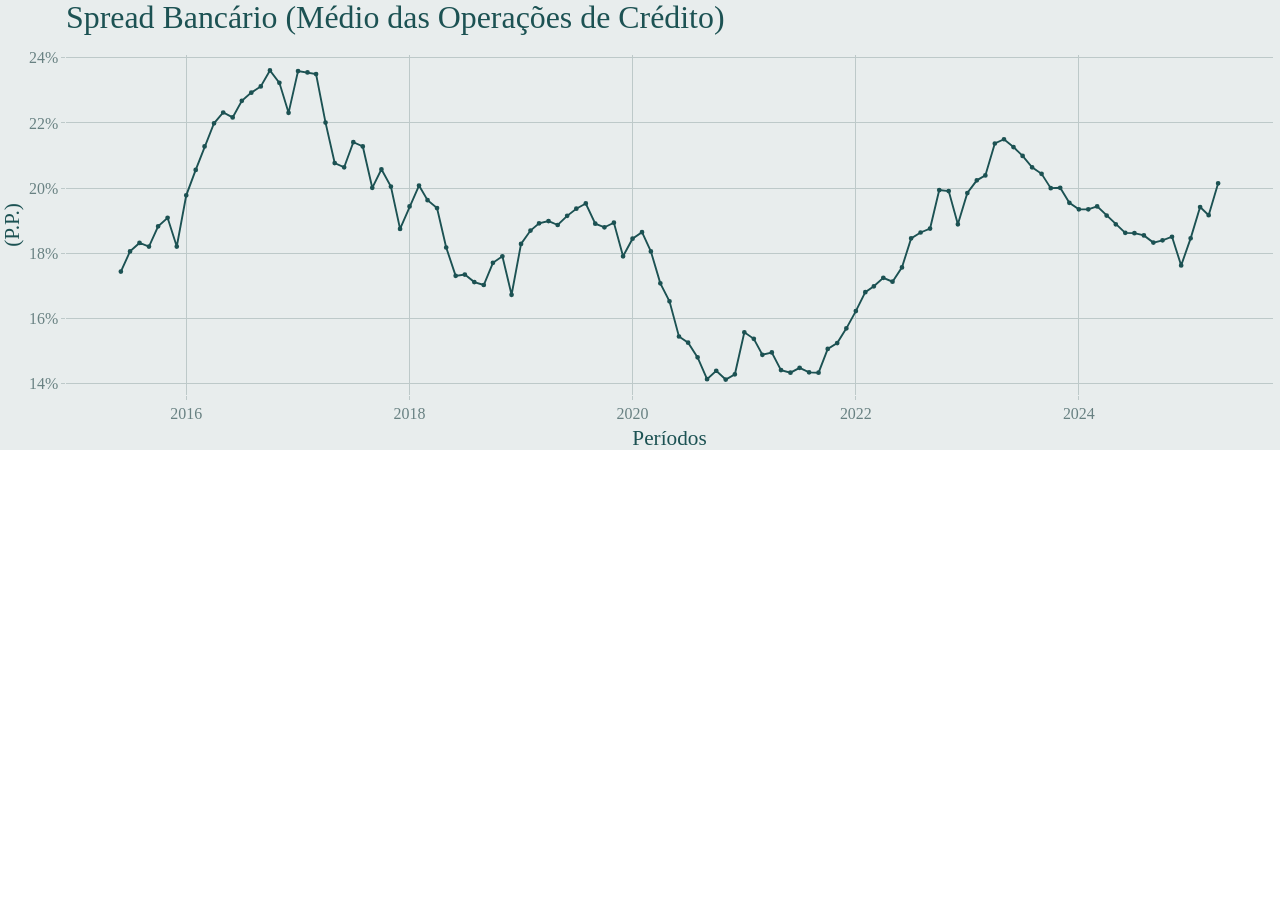
<file: index_files/figure-html/widgets/widget_grafico_spread.html>
<!DOCTYPE html>
<html lang="en">
<head>
<meta charset="utf-8"/>
<style>body{background-color:white;}</style>
<script src="plotly_libs/htmlwidgets-1.6.4/htmlwidgets.js"></script>
<script src="plotly_libs/plotly-binding-4.10.4/plotly.js"></script>
<script src="plotly_libs/pymjs-1.3.2/pym.v1.min.js"></script>
<script src="plotly_libs/typedarray-0.1/typedarray.min.js"></script>
<script src="plotly_libs/jquery-3.5.1/jquery.min.js"></script>
<link href="plotly_libs/crosstalk-1.2.1/css/crosstalk.min.css" rel="stylesheet" />
<script src="plotly_libs/crosstalk-1.2.1/js/crosstalk.min.js"></script>
<link href="plotly_libs/plotly-htmlwidgets-css-2.11.1/plotly-htmlwidgets.css" rel="stylesheet" />
<script src="plotly_libs/plotly-main-2.11.1/plotly-latest.min.js"></script>
  <title>plotly</title>
</head>
<body>
<div id="htmlwidget_container">
  <div id="htmlwidget-84c88d8276971094b480" style="width:100%;height:100%;" class="plotly html-widget"></div>
  <script>HTMLWidgets.pymChild = new pym.Child();HTMLWidgets.addPostRenderHandler(function(){
                                setTimeout(function(){HTMLWidgets.pymChild.sendHeight();},100);
                            });</script>
</div>
<script type="application/json" data-for="htmlwidget-84c88d8276971094b480">{"x":{"data":[{"x":[16587,16617,16648,16679,16709,16740,16770,16801,16832,16861,16892,16922,16953,16983,17014,17045,17075,17106,17136,17167,17198,17226,17257,17287,17318,17348,17379,17410,17440,17471,17501,17532,17563,17591,17622,17652,17683,17713,17744,17775,17805,17836,17866,17897,17928,17956,17987,18017,18048,18078,18109,18140,18170,18201,18231,18262,18293,18322,18353,18383,18414,18444,18475,18506,18536,18567,18597,18628,18659,18687,18718,18748,18779,18809,18840,18871,18901,18932,18962,18993,19024,19052,19083,19113,19144,19174,19205,19236,19266,19297,19327,19358,19389,19417,19448,19478,19509,19539,19570,19601,19631,19662,19692,19723,19754,19783,19814,19844,19875,19905,19936,19967,19997,20028,20058,20089,20120,20148,20179],"y":[17.440000000000001,18.059999999999999,18.32,18.210000000000001,18.829999999999998,19.09,18.210000000000001,19.780000000000001,20.559999999999999,21.280000000000001,21.989999999999998,22.32,22.170000000000002,22.68,22.93,23.120000000000001,23.609999999999999,23.23,22.309999999999999,23.59,23.550000000000001,23.5,22.010000000000002,20.77,20.640000000000001,21.41,21.280000000000001,20.010000000000002,20.579999999999998,20.050000000000001,18.75,19.440000000000001,20.079999999999998,19.629999999999999,19.390000000000001,18.18,17.309999999999999,17.350000000000001,17.120000000000001,17.030000000000001,17.710000000000001,17.91,16.73,18.289999999999999,18.699999999999999,18.920000000000002,18.989999999999998,18.870000000000001,19.149999999999999,19.370000000000001,19.530000000000001,18.91,18.800000000000001,18.940000000000001,17.91,18.449999999999999,18.649999999999999,18.059999999999999,17.079999999999998,16.530000000000001,15.449999999999999,15.26,14.81,14.140000000000001,14.4,14.130000000000001,14.289999999999999,15.58,15.380000000000001,14.890000000000001,14.960000000000001,14.42,14.34,14.49,14.35,14.34,15.07,15.25,15.699999999999999,16.23,16.809999999999999,16.989999999999998,17.25,17.129999999999999,17.57,18.460000000000001,18.640000000000001,18.760000000000002,19.940000000000001,19.91,18.890000000000001,19.850000000000001,20.239999999999998,20.390000000000001,21.370000000000001,21.5,21.260000000000002,20.989999999999998,20.640000000000001,20.440000000000001,20,20.010000000000002,19.550000000000001,19.350000000000001,19.350000000000001,19.440000000000001,19.16,18.890000000000001,18.629999999999999,18.620000000000001,18.550000000000001,18.329999999999998,18.399999999999999,18.510000000000002,17.629999999999999,18.460000000000001,19.420000000000002,19.170000000000002,20.149999999999999],"text":["Data: 2015-06-01<br />SPREAD: 17.44","Data: 2015-07-01<br />SPREAD: 18.06","Data: 2015-08-01<br />SPREAD: 18.32","Data: 2015-09-01<br />SPREAD: 18.21","Data: 2015-10-01<br />SPREAD: 18.83","Data: 2015-11-01<br />SPREAD: 19.09","Data: 2015-12-01<br />SPREAD: 18.21","Data: 2016-01-01<br />SPREAD: 19.78","Data: 2016-02-01<br />SPREAD: 20.56","Data: 2016-03-01<br />SPREAD: 21.28","Data: 2016-04-01<br />SPREAD: 21.99","Data: 2016-05-01<br />SPREAD: 22.32","Data: 2016-06-01<br />SPREAD: 22.17","Data: 2016-07-01<br />SPREAD: 22.68","Data: 2016-08-01<br />SPREAD: 22.93","Data: 2016-09-01<br />SPREAD: 23.12","Data: 2016-10-01<br />SPREAD: 23.61","Data: 2016-11-01<br />SPREAD: 23.23","Data: 2016-12-01<br />SPREAD: 22.31","Data: 2017-01-01<br />SPREAD: 23.59","Data: 2017-02-01<br />SPREAD: 23.55","Data: 2017-03-01<br />SPREAD: 23.50","Data: 2017-04-01<br />SPREAD: 22.01","Data: 2017-05-01<br />SPREAD: 20.77","Data: 2017-06-01<br />SPREAD: 20.64","Data: 2017-07-01<br />SPREAD: 21.41","Data: 2017-08-01<br />SPREAD: 21.28","Data: 2017-09-01<br />SPREAD: 20.01","Data: 2017-10-01<br />SPREAD: 20.58","Data: 2017-11-01<br />SPREAD: 20.05","Data: 2017-12-01<br />SPREAD: 18.75","Data: 2018-01-01<br />SPREAD: 19.44","Data: 2018-02-01<br />SPREAD: 20.08","Data: 2018-03-01<br />SPREAD: 19.63","Data: 2018-04-01<br />SPREAD: 19.39","Data: 2018-05-01<br />SPREAD: 18.18","Data: 2018-06-01<br />SPREAD: 17.31","Data: 2018-07-01<br />SPREAD: 17.35","Data: 2018-08-01<br />SPREAD: 17.12","Data: 2018-09-01<br />SPREAD: 17.03","Data: 2018-10-01<br />SPREAD: 17.71","Data: 2018-11-01<br />SPREAD: 17.91","Data: 2018-12-01<br />SPREAD: 16.73","Data: 2019-01-01<br />SPREAD: 18.29","Data: 2019-02-01<br />SPREAD: 18.70","Data: 2019-03-01<br />SPREAD: 18.92","Data: 2019-04-01<br />SPREAD: 18.99","Data: 2019-05-01<br />SPREAD: 18.87","Data: 2019-06-01<br />SPREAD: 19.15","Data: 2019-07-01<br />SPREAD: 19.37","Data: 2019-08-01<br />SPREAD: 19.53","Data: 2019-09-01<br />SPREAD: 18.91","Data: 2019-10-01<br />SPREAD: 18.80","Data: 2019-11-01<br />SPREAD: 18.94","Data: 2019-12-01<br />SPREAD: 17.91","Data: 2020-01-01<br />SPREAD: 18.45","Data: 2020-02-01<br />SPREAD: 18.65","Data: 2020-03-01<br />SPREAD: 18.06","Data: 2020-04-01<br />SPREAD: 17.08","Data: 2020-05-01<br />SPREAD: 16.53","Data: 2020-06-01<br />SPREAD: 15.45","Data: 2020-07-01<br />SPREAD: 15.26","Data: 2020-08-01<br />SPREAD: 14.81","Data: 2020-09-01<br />SPREAD: 14.14","Data: 2020-10-01<br />SPREAD: 14.40","Data: 2020-11-01<br />SPREAD: 14.13","Data: 2020-12-01<br />SPREAD: 14.29","Data: 2021-01-01<br />SPREAD: 15.58","Data: 2021-02-01<br />SPREAD: 15.38","Data: 2021-03-01<br />SPREAD: 14.89","Data: 2021-04-01<br />SPREAD: 14.96","Data: 2021-05-01<br />SPREAD: 14.42","Data: 2021-06-01<br />SPREAD: 14.34","Data: 2021-07-01<br />SPREAD: 14.49","Data: 2021-08-01<br />SPREAD: 14.35","Data: 2021-09-01<br />SPREAD: 14.34","Data: 2021-10-01<br />SPREAD: 15.07","Data: 2021-11-01<br />SPREAD: 15.25","Data: 2021-12-01<br />SPREAD: 15.70","Data: 2022-01-01<br />SPREAD: 16.23","Data: 2022-02-01<br />SPREAD: 16.81","Data: 2022-03-01<br />SPREAD: 16.99","Data: 2022-04-01<br />SPREAD: 17.25","Data: 2022-05-01<br />SPREAD: 17.13","Data: 2022-06-01<br />SPREAD: 17.57","Data: 2022-07-01<br />SPREAD: 18.46","Data: 2022-08-01<br />SPREAD: 18.64","Data: 2022-09-01<br />SPREAD: 18.76","Data: 2022-10-01<br />SPREAD: 19.94","Data: 2022-11-01<br />SPREAD: 19.91","Data: 2022-12-01<br />SPREAD: 18.89","Data: 2023-01-01<br />SPREAD: 19.85","Data: 2023-02-01<br />SPREAD: 20.24","Data: 2023-03-01<br />SPREAD: 20.39","Data: 2023-04-01<br />SPREAD: 21.37","Data: 2023-05-01<br />SPREAD: 21.50","Data: 2023-06-01<br />SPREAD: 21.26","Data: 2023-07-01<br />SPREAD: 20.99","Data: 2023-08-01<br />SPREAD: 20.64","Data: 2023-09-01<br />SPREAD: 20.44","Data: 2023-10-01<br />SPREAD: 20.00","Data: 2023-11-01<br />SPREAD: 20.01","Data: 2023-12-01<br />SPREAD: 19.55","Data: 2024-01-01<br />SPREAD: 19.35","Data: 2024-02-01<br />SPREAD: 19.35","Data: 2024-03-01<br />SPREAD: 19.44","Data: 2024-04-01<br />SPREAD: 19.16","Data: 2024-05-01<br />SPREAD: 18.89","Data: 2024-06-01<br />SPREAD: 18.63","Data: 2024-07-01<br />SPREAD: 18.62","Data: 2024-08-01<br />SPREAD: 18.55","Data: 2024-09-01<br />SPREAD: 18.33","Data: 2024-10-01<br />SPREAD: 18.40","Data: 2024-11-01<br />SPREAD: 18.51","Data: 2024-12-01<br />SPREAD: 17.63","Data: 2025-01-01<br />SPREAD: 18.46","Data: 2025-02-01<br />SPREAD: 19.42","Data: 2025-03-01<br />SPREAD: 19.17","Data: 2025-04-01<br />SPREAD: 20.15"],"type":"scatter","mode":"lines+markers","line":{"width":1.8897637795275593,"color":"rgba(28,82,83,1)","dash":"solid"},"hoveron":"points","showlegend":false,"xaxis":"x","yaxis":"y","hoverinfo":"text","marker":{"autocolorscale":false,"color":"rgba(28,82,83,1)","opacity":1,"size":2.8346456692913389,"symbol":"circle","line":{"width":1.8897637795275593,"color":"rgba(28,82,83,1)"}},"frame":null}],"layout":{"margin":{"t":55.186384391863847,"r":7.3059360730593621,"b":48.152760481527608,"l":56.122872561228732},"plot_bgcolor":"rgba(232,237,237,1)","paper_bgcolor":"rgba(232,237,237,1)","font":{"color":"rgba(40,75,76,1)","family":"Noto Sans","size":19.925280199252807},"title":{"text":"Spread Bancário (Médio das Operações de Crédito)","font":{"color":"rgba(28,82,83,1)","family":"Cabin","size":31.880448318804486},"x":0,"xref":"paper"},"xaxis":{"domain":[0,1],"automargin":true,"type":"linear","autorange":false,"range":[16407.400000000001,20358.599999999999],"tickmode":"array","ticktext":["2016","2018","2020","2022","2024"],"tickvals":[16801,17532,18262,18993,19723],"categoryorder":"array","categoryarray":["2016","2018","2020","2022","2024"],"nticks":null,"ticks":"outside","tickcolor":"rgba(189,201,201,1)","ticklen":3.6529680365296811,"tickwidth":0.66417600664176002,"showticklabels":true,"tickfont":{"color":"rgba(104,129,130,1)","family":"Noto Sans","size":15.940224159402243},"tickangle":-0,"showline":false,"linecolor":null,"linewidth":0,"showgrid":true,"gridcolor":"rgba(189,201,201,1)","gridwidth":0.66417600664176002,"zeroline":false,"anchor":"y","title":{"text":"Períodos","font":{"color":"rgba(28,82,83,1)","family":"Cabin","size":21.253632212536321}},"hoverformat":".2f"},"yaxis":{"domain":[0,1],"automargin":true,"type":"linear","autorange":false,"range":[13.656000000000001,24.084],"tickmode":"array","ticktext":["14%","16%","18%","20%","22%","24%"],"tickvals":[14,16,18,20,22,24],"categoryorder":"array","categoryarray":["14%","16%","18%","20%","22%","24%"],"nticks":null,"ticks":"outside","tickcolor":"rgba(189,201,201,1)","ticklen":3.6529680365296811,"tickwidth":0.66417600664176002,"showticklabels":true,"tickfont":{"color":"rgba(104,129,130,1)","family":"Noto Sans","size":15.940224159402243},"tickangle":-0,"showline":false,"linecolor":null,"linewidth":0,"showgrid":true,"gridcolor":"rgba(189,201,201,1)","gridwidth":0.66417600664176002,"zeroline":false,"anchor":"x","title":{"text":"(P.P.)","font":{"color":"rgba(28,82,83,1)","family":"Cabin","size":21.253632212536321}},"hoverformat":".2f"},"shapes":[{"type":"rect","fillcolor":null,"line":{"color":null,"width":0,"linetype":[]},"yref":"paper","xref":"paper","x0":0,"x1":1,"y0":0,"y1":1}],"showlegend":false,"legend":{"bgcolor":"rgba(232,237,237,1)","bordercolor":"transparent","borderwidth":1.8897637795275593,"font":{"color":"rgba(40,75,76,1)","family":"Noto Sans","size":15.940224159402243}},"hovermode":"closest","barmode":"relative"},"config":{"doubleClick":"reset","modeBarButtonsToAdd":["hoverclosest","hovercompare"],"showSendToCloud":false},"source":"A","attrs":{"2e84454d3c4d":{"x":{},"y":{},"type":"scatter"},"2e84663d22cd":{"x":{},"y":{}}},"cur_data":"2e84454d3c4d","visdat":{"2e84454d3c4d":["function (y) ","x"],"2e84663d22cd":["function (y) ","x"]},"highlight":{"on":"plotly_click","persistent":false,"dynamic":false,"selectize":false,"opacityDim":0.20000000000000001,"selected":{"opacity":1},"debounce":0},"shinyEvents":["plotly_hover","plotly_click","plotly_selected","plotly_relayout","plotly_brushed","plotly_brushing","plotly_clickannotation","plotly_doubleclick","plotly_deselect","plotly_afterplot","plotly_sunburstclick"],"base_url":"https://plot.ly"},"evals":[],"jsHooks":[]}</script>
<script type="application/htmlwidget-sizing" data-for="htmlwidget-84c88d8276971094b480">{"viewer":{"width":"100%","height":"100%","padding":0,"fill":false},"browser":{"width":"100%","height":"100%","padding":0,"fill":false}}</script>
</body>
</html>
</file>
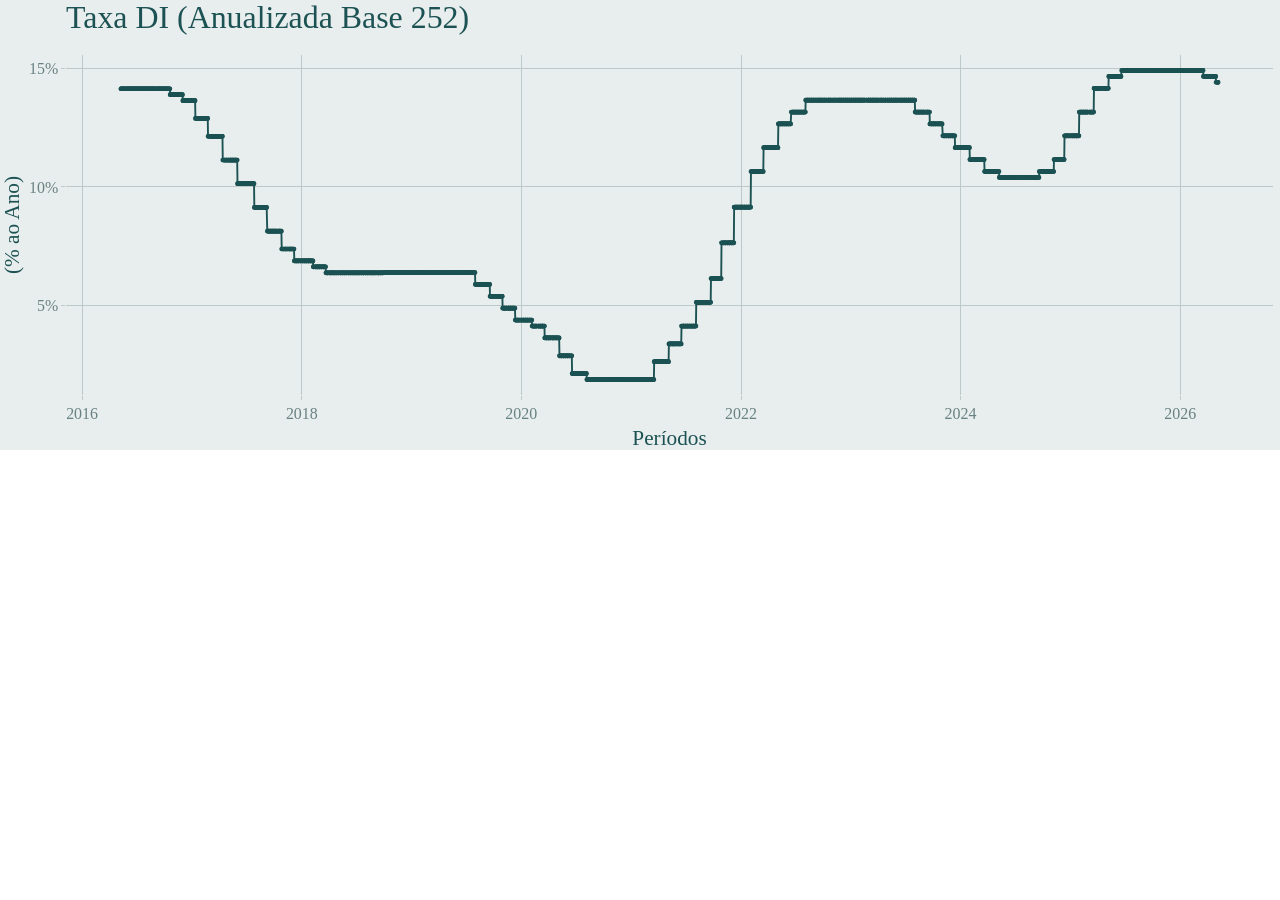
<file: docs/index_files/figure-html/widgets/widget_grafico_di.html>
<!DOCTYPE html>
<html lang="en">
<head>
<meta charset="utf-8"/>
<style>body{background-color:white;}</style>
<script src="plotly_libs/htmlwidgets-1.6.4/htmlwidgets.js"></script>
<script src="plotly_libs/plotly-binding-4.11.0/plotly.js"></script>
<script src="plotly_libs/pymjs-1.3.2/pym.v1.min.js"></script>
<script src="plotly_libs/typedarray-0.1/typedarray.min.js"></script>
<script src="plotly_libs/jquery-3.5.1/jquery.min.js"></script>
<link href="plotly_libs/crosstalk-1.2.2/css/crosstalk.min.css" rel="stylesheet" />
<script src="plotly_libs/crosstalk-1.2.2/js/crosstalk.min.js"></script>
<link href="plotly_libs/plotly-htmlwidgets-css-2.11.1/plotly-htmlwidgets.css" rel="stylesheet" />
<script src="plotly_libs/plotly-main-2.11.1/plotly-latest.min.js"></script>
  <title>plotly</title>
</head>
<body>
<div id="htmlwidget_container">
  <div id="htmlwidget-1ead27d405b138fd58b7" style="width:100%;height:100%;" class="plotly html-widget"></div>
  <script>HTMLWidgets.pymChild = new pym.Child();HTMLWidgets.addPostRenderHandler(function(){
                                setTimeout(function(){HTMLWidgets.pymChild.sendHeight();},100);
                            });</script>
</div>
<script type="application/json" data-for="htmlwidget-1ead27d405b138fd58b7">{"x":{"data":[{"x":[16930,16931,16932,16933,16934,16937,16938,16939,16940,16941,16944,16945,16946,16948,16951,16952,16953,16954,16955,16958,16959,16960,16961,16962,16965,16966,16967,16968,16969,16972,16973,16974,16975,16976,16979,16980,16981,16982,16983,16986,16987,16988,16989,16990,16993,16994,16995,16996,16997,17000,17001,17002,17003,17004,17007,17008,17009,17010,17011,17014,17015,17016,17017,17018,17021,17022,17023,17024,17025,17028,17029,17030,17031,17032,17035,17036,17037,17038,17039,17042,17043,17044,17045,17046,17049,17050,17052,17053,17056,17057,17058,17059,17060,17063,17064,17065,17066,17067,17070,17071,17072,17073,17074,17077,17078,17079,17080,17081,17084,17085,17087,17088,17091,17092,17093,17094,17095,17098,17099,17100,17101,17102,17105,17106,17108,17109,17112,17113,17114,17115,17116,17119,17121,17122,17123,17126,17127,17128,17129,17130,17133,17134,17135,17136,17137,17140,17141,17142,17143,17144,17147,17148,17149,17150,17151,17154,17155,17156,17157,17158,17161,17162,17163,17164,17165,17168,17169,17170,17171,17172,17175,17176,17177,17178,17179,17182,17183,17184,17185,17186,17189,17190,17191,17192,17193,17196,17197,17198,17199,17200,17203,17204,17205,17206,17207,17210,17211,17212,17213,17214,17217,17218,17219,17220,17221,17226,17227,17228,17231,17232,17233,17234,17235,17238,17239,17240,17241,17242,17245,17246,17247,17248,17249,17252,17253,17254,17255,17256,17259,17260,17261,17262,17263,17266,17267,17268,17269,17273,17274,17275,17276,17280,17281,17282,17283,17284,17288,17289,17290,17291,17294,17295,17296,17297,17298,17301,17302,17303,17304,17305,17308,17309,17310,17311,17312,17315,17316,17317,17318,17319,17322,17323,17324,17325,17326,17329,17330,17331,17333,17336,17337,17338,17339,17340,17343,17344,17345,17346,17347,17350,17351,17352,17353,17354,17357,17358,17359,17360,17361,17364,17365,17366,17367,17368,17371,17372,17373,17374,17375,17378,17379,17380,17381,17382,17385,17386,17387,17388,17389,17392,17393,17394,17395,17396,17399,17400,17401,17402,17403,17406,17407,17408,17409,17410,17413,17414,17415,17417,17420,17421,17422,17423,17424,17427,17428,17429,17430,17431,17434,17435,17436,17437,17438,17441,17442,17443,17444,17445,17448,17449,17450,17452,17455,17456,17457,17458,17459,17462,17463,17464,17465,17466,17469,17470,17471,17473,17476,17477,17478,17479,17480,17483,17484,17486,17487,17490,17491,17492,17493,17494,17497,17498,17499,17500,17501,17504,17505,17506,17507,17508,17511,17512,17513,17514,17515,17518,17519,17520,17521,17522,17526,17527,17528,17529,17533,17534,17535,17536,17539,17540,17541,17542,17543,17546,17547,17548,17549,17550,17553,17554,17555,17556,17557,17560,17561,17562,17563,17564,17567,17568,17569,17570,17571,17576,17577,17578,17581,17582,17583,17584,17585,17588,17589,17590,17591,17592,17595,17596,17597,17598,17599,17602,17603,17604,17605,17606,17609,17610,17611,17612,17613,17616,17617,17618,17619,17623,17624,17625,17626,17627,17630,17631,17632,17633,17634,17637,17638,17639,17640,17641,17644,17645,17646,17647,17648,17651,17653,17654,17655,17658,17659,17660,17661,17662,17665,17666,17667,17668,17669,17672,17673,17674,17675,17676,17679,17680,17681,17683,17686,17687,17688,17689,17690,17693,17694,17695,17696,17697,17700,17701,17702,17703,17704,17707,17708,17709,17710,17711,17714,17715,17716,17717,17718,17721,17722,17723,17724,17725,17728,17729,17730,17731,17732,17735,17736,17737,17738,17739,17742,17743,17744,17745,17746,17749,17750,17751,17752,17753,17756,17757,17758,17759,17760,17763,17764,17765,17766,17767,17770,17771,17772,17773,17774,17777,17778,17779,17780,17784,17785,17786,17787,17788,17791,17792,17793,17794,17795,17798,17799,17800,17801,17802,17805,17806,17807,17808,17809,17812,17813,17814,17815,17819,17820,17821,17822,17823,17826,17827,17828,17829,17830,17833,17834,17835,17836,17840,17841,17842,17843,17844,17847,17848,17849,17851,17854,17855,17856,17857,17858,17861,17862,17863,17864,17865,17868,17869,17870,17871,17872,17875,17876,17877,17878,17879,17882,17883,17884,17885,17886,17889,17891,17892,17893,17896,17898,17899,17900,17903,17904,17905,17906,17907,17910,17911,17912,17913,17914,17917,17918,17919,17920,17921,17924,17925,17926,17927,17928,17931,17932,17933,17934,17935,17938,17939,17940,17941,17942,17945,17946,17947,17948,17949,17952,17953,17954,17955,17956,17961,17962,17963,17966,17967,17968,17969,17970,17973,17974,17975,17976,17977,17980,17981,17982,17983,17984,17987,17988,17989,17990,17991,17994,17995,17996,17997,17998,18001,18002,18003,18004,18008,18009,18010,18011,18012,18015,18016,18018,18019,18022,18023,18024,18025,18026,18029,18030,18031,18032,18033,18036,18037,18038,18039,18040,18043,18044,18045,18046,18047,18050,18051,18052,18053,18054,18057,18058,18059,18060,18061,18064,18065,18066,18068,18071,18072,18073,18074,18075,18078,18079,18080,18081,18082,18085,18086,18087,18088,18089,18092,18093,18094,18095,18096,18099,18100,18101,18102,18103,18106,18107,18108,18109,18110,18113,18114,18115,18116,18117,18120,18121,18122,18123,18124,18127,18128,18129,18130,18131,18134,18135,18136,18137,18138,18141,18142,18143,18144,18145,18148,18149,18150,18151,18152,18155,18156,18157,18158,18159,18162,18163,18164,18165,18166,18169,18170,18171,18172,18173,18176,18177,18178,18179,18180,18183,18184,18185,18186,18187,18190,18191,18192,18193,18194,18197,18198,18199,18200,18201,18204,18205,18206,18207,18208,18211,18212,18213,18214,18218,18219,18220,18221,18222,18225,18226,18227,18228,18229,18232,18233,18234,18235,18236,18239,18240,18241,18242,18243,18246,18247,18248,18249,18250,18253,18254,18256,18257,18260,18261,18263,18264,18267,18268,18269,18270,18271,18274,18275,18276,18277,18278,18281,18282,18283,18284,18285,18288,18289,18290,18291,18292,18295,18296,18297,18298,18299,18302,18303,18304,18305,18306,18309,18310,18311,18312,18313,18318,18319,18320,18323,18324,18325,18326,18327,18330,18331,18332,18333,18334,18337,18338,18339,18340,18341,18344,18345,18346,18347,18348,18351,18352,18353,18354,18355,18358,18359,18360,18361,18365,18366,18367,18368,18369,18372,18374,18375,18376,18379,18380,18381,18382,18386,18387,18388,18389,18390,18393,18394,18395,18396,18397,18400,18401,18402,18403,18404,18407,18408,18409,18410,18411,18414,18415,18416,18417,18418,18421,18422,18423,18425,18428,18429,18430,18431,18432,18435,18436,18437,18438,18439,18442,18443,18444,18445,18446,18449,18450,18451,18452,18453,18456,18457,18458,18459,18460,18463,18464,18465,18466,18467,18470,18471,18472,18473,18474,18477,18478,18479,18480,18481,18484,18485,18486,18487,18488,18491,18492,18493,18494,18495,18498,18499,18500,18501,18502,18505,18506,18507,18508,18509,18513,18514,18515,18516,18519,18520,18521,18522,18523,18526,18527,18528,18529,18530,18533,18534,18535,18536,18537,18540,18541,18542,18543,18544,18548,18549,18550,18551,18554,18555,18556,18557,18558,18561,18562,18563,18564,18565,18569,18570,18571,18572,18575,18576,18577,18578,18579,18582,18583,18584,18585,18586,18589,18590,18591,18592,18593,18596,18597,18598,18599,18600,18603,18604,18605,18606,18607,18610,18611,18612,18613,18614,18617,18618,18619,18620,18624,18625,18626,18627,18631,18632,18633,18634,18635,18638,18639,18640,18641,18642,18645,18646,18647,18648,18649,18652,18653,18654,18655,18656,18659,18660,18661,18662,18663,18666,18667,18668,18669,18670,18675,18676,18677,18680,18681,18682,18683,18684,18687,18688,18689,18690,18691,18694,18695,18696,18697,18698,18701,18702,18703,18704,18705,18708,18709,18710,18711,18712,18715,18716,18717,18718,18722,18723,18724,18725,18726,18729,18730,18731,18732,18733,18736,18737,18739,18740,18743,18744,18745,18746,18747,18750,18751,18752,18753,18754,18757,18758,18759,18760,18761,18764,18765,18766,18767,18768,18771,18772,18773,18774,18775,18778,18779,18780,18782,18785,18786,18787,18788,18789,18792,18793,18794,18795,18796,18799,18800,18801,18802,18803,18806,18807,18808,18809,18810,18813,18814,18815,18816,18817,18820,18821,18822,18823,18824,18827,18828,18829,18830,18831,18834,18835,18836,18837,18838,18841,18842,18843,18844,18845,18848,18849,18850,18851,18852,18855,18856,18857,18858,18859,18862,18863,18864,18865,18866,18869,18870,18871,18872,18873,18876,18878,18879,18880,18883,18884,18885,18886,18887,18890,18891,18892,18893,18894,18897,18898,18899,18900,18901,18904,18905,18906,18907,18908,18911,18913,18914,18915,18918,18919,18920,18921,18922,18925,18926,18927,18928,18929,18932,18934,18935,18936,18939,18940,18941,18942,18943,18947,18948,18949,18950,18953,18954,18955,18956,18957,18960,18961,18962,18963,18964,18967,18968,18969,18970,18971,18974,18975,18976,18977,18978,18981,18982,18983,18984,18985,18988,18989,18990,18991,18992,18995,18996,18997,18998,18999,19002,19003,19004,19005,19006,19009,19010,19011,19012,19013,19016,19017,19018,19019,19020,19023,19024,19025,19026,19027,19030,19031,19032,19033,19034,19037,19038,19039,19040,19041,19044,19045,19046,19047,19048,19053,19054,19055,19058,19059,19060,19061,19062,19065,19066,19067,19068,19069,19072,19073,19074,19075,19076,19079,19080,19081,19082,19083,19086,19087,19088,19089,19090,19093,19094,19095,19096,19100,19101,19102,19104,19107,19108,19109,19110,19111,19114,19115,19116,19117,19118,19121,19122,19123,19124,19125,19128,19129,19130,19131,19132,19135,19136,19137,19138,19139,19142,19143,19144,19145,19146,19149,19150,19151,19152,19153,19156,19157,19158,19160,19163,19164,19165,19166,19167,19170,19171,19172,19173,19174,19177,19178,19179,19180,19181,19184,19185,19186,19187,19188,19191,19192,19193,19194,19195,19198,19199,19200,19201,19202,19205,19206,19207,19208,19209,19212,19213,19214,19215,19216,19219,19220,19221,19222,19223,19226,19227,19228,19229,19230,19233,19234,19235,19236,19237,19240,19241,19243,19244,19247,19248,19249,19250,19251,19254,19255,19256,19257,19258,19261,19262,19263,19264,19265,19268,19269,19270,19271,19272,19275,19276,19278,19279,19282,19283,19284,19285,19286,19289,19290,19291,19292,19293,19296,19297,19299,19300,19303,19304,19305,19306,19307,19310,19312,19313,19314,19317,19318,19319,19320,19321,19324,19325,19326,19327,19328,19331,19332,19333,19334,19335,19338,19339,19340,19341,19342,19345,19346,19347,19348,19349,19352,19353,19354,19355,19356,19359,19360,19361,19362,19363,19366,19367,19368,19369,19370,19373,19374,19375,19376,19377,19380,19381,19382,19383,19384,19387,19388,19389,19390,19391,19394,19395,19396,19397,19398,19401,19402,19403,19404,19405,19410,19411,19412,19415,19416,19417,19418,19419,19422,19423,19424,19425,19426,19429,19430,19431,19432,19433,19436,19437,19438,19439,19440,19443,19444,19445,19446,19447,19450,19451,19452,19453,19457,19458,19459,19460,19461,19464,19465,19466,19467,19471,19472,19473,19474,19475,19479,19480,19481,19482,19485,19486,19487,19488,19489,19492,19493,19494,19495,19496,19499,19500,19501,19502,19503,19506,19507,19508,19509,19510,19513,19514,19515,19517,19520,19521,19522,19523,19524,19527,19528,19529,19530,19531,19534,19535,19536,19537,19538,19541,19542,19543,19544,19545,19548,19549,19550,19551,19552,19555,19556,19557,19558,19559,19562,19563,19564,19565,19566,19569,19570,19571,19572,19573,19576,19577,19578,19579,19580,19583,19584,19585,19586,19587,19590,19591,19592,19593,19594,19597,19598,19599,19600,19601,19604,19605,19606,19608,19611,19612,19613,19614,19615,19618,19619,19620,19621,19622,19625,19626,19627,19628,19629,19632,19633,19634,19635,19636,19639,19640,19641,19643,19646,19647,19648,19649,19650,19653,19654,19655,19656,19657,19660,19661,19662,19664,19667,19668,19669,19670,19671,19674,19675,19677,19678,19681,19682,19683,19684,19685,19688,19689,19690,19691,19692,19695,19696,19697,19698,19699,19702,19703,19704,19705,19706,19709,19710,19711,19712,19713,19717,19718,19719,19720,19724,19725,19726,19727,19730,19731,19732,19733,19734,19737,19738,19739,19740,19741,19744,19745,19746,19747,19748,19751,19752,19753,19754,19755,19758,19759,19760,19761,19762,19767,19768,19769,19772,19773,19774,19775,19776,19779,19780,19781,19782,19783,19786,19787,19788,19789,19790,19793,19794,19795,19796,19797,19800,19801,19802,19803,19804,19807,19808,19809,19810,19814,19815,19816,19817,19818,19821,19822,19823,19824,19825,19828,19829,19830,19831,19832,19835,19836,19837,19838,19839,19842,19843,19845,19846,19849,19850,19851,19852,19853,19856,19857,19858,19859,19860,19863,19864,19865,19866,19867,19870,19871,19872,19874,19877,19878,19879,19880,19881,19884,19885,19886,19887,19888,19891,19892,19893,19894,19895,19898,19899,19900,19901,19902,19905,19906,19907,19908,19909,19912,19913,19914,19915,19916,19919,19920,19921,19922,19923,19926,19927,19928,19929,19930,19933,19934,19935,19936,19937,19940,19941,19942,19943,19944,19947,19948,19949,19950,19951,19954,19955,19956,19957,19958,19961,19962,19963,19964,19965,19968,19969,19970,19971,19972,19975,19976,19977,19978,19979,19982,19983,19984,19985,19986,19989,19990,19991,19992,19993,19996,19997,19998,19999,20000,20003,20004,20005,20006,20007,20010,20011,20012,20013,20014,20017,20018,20019,20020,20021,20024,20025,20026,20027,20028,20031,20032,20033,20034,20035,20038,20039,20040,20041,20045,20046,20048,20049,20052,20053,20054,20055,20056,20059,20060,20061,20062,20063,20066,20067,20068,20069,20070,20073,20074,20075,20076,20077,20080,20081,20083,20084,20087,20088,20090,20091,20094,20095,20096,20097,20098,20101,20102,20103,20104,20105,20108,20109,20110,20111,20112,20115,20116,20117,20118,20119,20122,20123,20124,20125,20126,20129,20130,20131,20132,20133,20136,20137,20138,20139,20140,20143,20144,20145,20146,20147,20152,20153,20154,20157,20158,20159,20160,20161,20164,20165,20166,20167,20168,20171,20172,20173,20174,20175,20178,20179,20180,20181,20182,20185,20186,20187,20188,20189,20192,20193,20194,20195,20200,20201,20202,20203,20206,20207,20208,20210,20213,20214,20215,20216,20217,20220,20221,20222,20223,20224,20227,20228,20229,20230,20231,20234,20235,20236,20237,20238,20241,20242,20243,20244,20245,20248,20249,20250,20251,20252,20255,20256,20257,20259,20262,20263,20264,20265,20266,20269,20270,20271,20272,20273,20276,20277,20278,20279,20280,20283,20284,20285,20286,20287,20290,20291,20292,20293,20294,20297,20298,20299,20300,20301,20304,20305,20306,20307,20308,20311,20312,20313,20314,20315,20318,20319,20320,20321,20322,20325,20326,20327,20328,20329,20332,20333,20334,20335,20336,20339,20340,20341,20342,20343,20346,20347,20348,20349,20350,20353,20354,20355,20356,20357,20360,20361,20362,20363,20364,20367,20368,20369,20370,20371,20374,20375,20376,20377,20378,20381,20382,20383,20384,20385,20388,20389,20390,20391,20392,20395,20396,20397,20398,20399,20402,20403,20404,20405,20406,20409,20410,20411,20413,20416,20417,20418,20419,20420,20423,20424,20425,20426,20427,20430,20431,20432,20433,20434,20437,20438,20439,20440,20441,20444,20445,20446,20448,20451,20452,20453,20455,20458,20459,20460,20461,20462,20465,20466,20467,20468,20469,20472,20473,20474,20475,20476,20479,20480,20481,20482,20483,20486,20487,20488,20489,20490,20493,20494,20495,20496,20497,20502,20503,20504,20507,20508,20509,20510,20511,20514,20515,20516,20517,20518,20521,20522,20523,20524,20525,20528,20529,20530,20531,20532,20535,20536,20537,20538,20539,20542,20543,20544,20545,20549,20550,20551,20552,20553,20556,20557,20558,20559,20560,20563,20565,20566,20567,20570,20571,20572,20573,20577,20578,20579,20580],"y":[14.130000000000001,14.130000000000001,14.130000000000001,14.130000000000001,14.130000000000001,14.130000000000001,14.130000000000001,14.130000000000001,14.130000000000001,14.130000000000001,14.130000000000001,14.130000000000001,14.130000000000001,14.130000000000001,14.130000000000001,14.130000000000001,14.130000000000001,14.130000000000001,14.130000000000001,14.130000000000001,14.130000000000001,14.130000000000001,14.130000000000001,14.130000000000001,14.130000000000001,14.130000000000001,14.130000000000001,14.130000000000001,14.130000000000001,14.130000000000001,14.130000000000001,14.130000000000001,14.130000000000001,14.130000000000001,14.130000000000001,14.130000000000001,14.130000000000001,14.130000000000001,14.130000000000001,14.130000000000001,14.130000000000001,14.130000000000001,14.130000000000001,14.130000000000001,14.130000000000001,14.130000000000001,14.130000000000001,14.130000000000001,14.130000000000001,14.130000000000001,14.130000000000001,14.130000000000001,14.130000000000001,14.130000000000001,14.130000000000001,14.130000000000001,14.130000000000001,14.130000000000001,14.130000000000001,14.130000000000001,14.130000000000001,14.130000000000001,14.130000000000001,14.130000000000001,14.130000000000001,14.130000000000001,14.130000000000001,14.130000000000001,14.130000000000001,14.130000000000001,14.130000000000001,14.130000000000001,14.130000000000001,14.130000000000001,14.130000000000001,14.130000000000001,14.130000000000001,14.130000000000001,14.130000000000001,14.130000000000001,14.130000000000001,14.130000000000001,14.130000000000001,14.130000000000001,14.130000000000001,14.130000000000001,14.130000000000001,14.130000000000001,14.130000000000001,14.130000000000001,14.130000000000001,14.130000000000001,14.130000000000001,14.130000000000001,14.130000000000001,14.130000000000001,14.130000000000001,14.130000000000001,14.130000000000001,14.130000000000001,14.130000000000001,14.130000000000001,14.130000000000001,14.130000000000001,14.130000000000001,14.130000000000001,14.130000000000001,14.130000000000001,14.130000000000001,14.130000000000001,14.130000000000001,14.130000000000001,14.130000000000001,14.130000000000001,14.130000000000001,13.880000000000001,13.880000000000001,13.880000000000001,13.880000000000001,13.880000000000001,13.880000000000001,13.880000000000001,13.880000000000001,13.880000000000001,13.880000000000001,13.880000000000001,13.880000000000001,13.880000000000001,13.880000000000001,13.880000000000001,13.880000000000001,13.880000000000001,13.880000000000001,13.880000000000001,13.880000000000001,13.880000000000001,13.880000000000001,13.880000000000001,13.880000000000001,13.880000000000001,13.880000000000001,13.880000000000001,13.880000000000001,13.630000000000001,13.630000000000001,13.630000000000001,13.630000000000001,13.630000000000001,13.630000000000001,13.630000000000001,13.630000000000001,13.630000000000001,13.630000000000001,13.630000000000001,13.630000000000001,13.630000000000001,13.630000000000001,13.630000000000001,13.630000000000001,13.630000000000001,13.630000000000001,13.630000000000001,13.630000000000001,13.630000000000001,13.630000000000001,13.630000000000001,13.630000000000001,13.630000000000001,13.630000000000001,13.630000000000001,13.630000000000001,13.630000000000001,13.630000000000001,12.880000000000001,12.880000000000001,12.880000000000001,12.880000000000001,12.880000000000001,12.880000000000001,12.880000000000001,12.880000000000001,12.880000000000001,12.880000000000001,12.880000000000001,12.880000000000001,12.880000000000001,12.880000000000001,12.880000000000001,12.880000000000001,12.880000000000001,12.880000000000001,12.880000000000001,12.880000000000001,12.880000000000001,12.880000000000001,12.880000000000001,12.880000000000001,12.880000000000001,12.880000000000001,12.880000000000001,12.880000000000001,12.880000000000001,12.880000000000001,12.130000000000001,12.130000000000001,12.130000000000001,12.130000000000001,12.130000000000001,12.130000000000001,12.130000000000001,12.130000000000001,12.130000000000001,12.130000000000001,12.130000000000001,12.130000000000001,12.130000000000001,12.130000000000001,12.130000000000001,12.130000000000001,12.130000000000001,12.130000000000001,12.130000000000001,12.130000000000001,12.130000000000001,12.130000000000001,12.130000000000001,12.130000000000001,12.130000000000001,12.130000000000001,12.130000000000001,12.130000000000001,12.130000000000001,12.130000000000001,12.130000000000001,12.130000000000001,12.130000000000001,11.130000000000001,11.130000000000001,11.130000000000001,11.130000000000001,11.130000000000001,11.130000000000001,11.130000000000001,11.130000000000001,11.130000000000001,11.130000000000001,11.130000000000001,11.130000000000001,11.130000000000001,11.130000000000001,11.130000000000001,11.130000000000001,11.130000000000001,11.130000000000001,11.130000000000001,11.130000000000001,11.130000000000001,11.130000000000001,11.130000000000001,11.130000000000001,11.130000000000001,11.130000000000001,11.130000000000001,11.130000000000001,11.130000000000001,11.130000000000001,11.130000000000001,11.130000000000001,10.140000000000001,10.140000000000001,10.140000000000001,10.140000000000001,10.140000000000001,10.140000000000001,10.140000000000001,10.140000000000001,10.140000000000001,10.140000000000001,10.140000000000001,10.140000000000001,10.140000000000001,10.140000000000001,10.140000000000001,10.140000000000001,10.140000000000001,10.140000000000001,10.140000000000001,10.140000000000001,10.140000000000001,10.140000000000001,10.140000000000001,10.140000000000001,10.140000000000001,10.140000000000001,10.140000000000001,10.140000000000001,10.140000000000001,10.140000000000001,10.140000000000001,10.140000000000001,10.140000000000001,10.140000000000001,10.140000000000001,10.140000000000001,10.140000000000001,10.140000000000001,10.140000000000001,9.1400000000000006,9.1400000000000006,9.1400000000000006,9.1400000000000006,9.1400000000000006,9.1400000000000006,9.1400000000000006,9.1400000000000006,9.1400000000000006,9.1400000000000006,9.1400000000000006,9.1400000000000006,9.1400000000000006,9.1400000000000006,9.1400000000000006,9.1400000000000006,9.1400000000000006,9.1400000000000006,9.1400000000000006,9.1400000000000006,9.1400000000000006,9.1400000000000006,9.1400000000000006,9.1400000000000006,9.1400000000000006,9.1400000000000006,9.1400000000000006,9.1400000000000006,9.1400000000000006,9.1400000000000006,8.1400000000000006,8.1400000000000006,8.1400000000000006,8.1400000000000006,8.1400000000000006,8.1400000000000006,8.1400000000000006,8.1400000000000006,8.1400000000000006,8.1400000000000006,8.1400000000000006,8.1400000000000006,8.1400000000000006,8.1400000000000006,8.1400000000000006,8.1400000000000006,8.1400000000000006,8.1400000000000006,8.1400000000000006,8.1400000000000006,8.1400000000000006,8.1400000000000006,8.1400000000000006,8.1400000000000006,8.1400000000000006,8.1400000000000006,8.1400000000000006,8.1400000000000006,8.1400000000000006,8.1400000000000006,8.1400000000000006,8.1400000000000006,8.1400000000000006,7.3899999999999997,7.3899999999999997,7.3899999999999997,7.3899999999999997,7.3899999999999997,7.3899999999999997,7.3899999999999997,7.3899999999999997,7.3899999999999997,7.3899999999999997,7.3899999999999997,7.3899999999999997,7.3899999999999997,7.3899999999999997,7.3899999999999997,7.3899999999999997,7.3899999999999997,7.3899999999999997,7.3899999999999997,7.3899999999999997,7.3899999999999997,7.3899999999999997,7.3899999999999997,7.3899999999999997,7.3899999999999997,7.3899999999999997,7.3899999999999997,7.3899999999999997,6.8899999999999997,6.8899999999999997,6.8899999999999997,6.8899999999999997,6.8899999999999997,6.8899999999999997,6.8899999999999997,6.8899999999999997,6.8899999999999997,6.8899999999999997,6.8899999999999997,6.8899999999999997,6.8899999999999997,6.8899999999999997,6.8899999999999997,6.8899999999999997,6.8899999999999997,6.8899999999999997,6.8899999999999997,6.8899999999999997,6.8899999999999997,6.8899999999999997,6.8899999999999997,6.8899999999999997,6.8899999999999997,6.8899999999999997,6.8899999999999997,6.8899999999999997,6.8899999999999997,6.8899999999999997,6.8899999999999997,6.8899999999999997,6.8899999999999997,6.8899999999999997,6.8899999999999997,6.8899999999999997,6.8899999999999997,6.8899999999999997,6.8899999999999997,6.8899999999999997,6.8899999999999997,6.8899999999999997,6.8899999999999997,6.6399999999999997,6.6399999999999997,6.6399999999999997,6.6399999999999997,6.6399999999999997,6.6399999999999997,6.6399999999999997,6.6399999999999997,6.6399999999999997,6.6399999999999997,6.6399999999999997,6.6399999999999997,6.6399999999999997,6.6399999999999997,6.6399999999999997,6.6399999999999997,6.6399999999999997,6.6399999999999997,6.6399999999999997,6.6399999999999997,6.6399999999999997,6.6399999999999997,6.6399999999999997,6.6399999999999997,6.6399999999999997,6.6399999999999997,6.6399999999999997,6.6399999999999997,6.3899999999999997,6.3899999999999997,6.3899999999999997,6.3899999999999997,6.3899999999999997,6.3899999999999997,6.3899999999999997,6.3899999999999997,6.3899999999999997,6.3899999999999997,6.3899999999999997,6.3899999999999997,6.3899999999999997,6.3899999999999997,6.3899999999999997,6.3899999999999997,6.3899999999999997,6.3899999999999997,6.3899999999999997,6.3899999999999997,6.3899999999999997,6.3899999999999997,6.3899999999999997,6.3899999999999997,6.3899999999999997,6.3899999999999997,6.3899999999999997,6.3899999999999997,6.3899999999999997,6.3899999999999997,6.3899999999999997,6.3899999999999997,6.3899999999999997,6.3899999999999997,6.3899999999999997,6.3899999999999997,6.3899999999999997,6.3899999999999997,6.3899999999999997,6.3899999999999997,6.3899999999999997,6.3899999999999997,6.3899999999999997,6.3899999999999997,6.3899999999999997,6.3899999999999997,6.3899999999999997,6.3899999999999997,6.3899999999999997,6.3899999999999997,6.3899999999999997,6.3899999999999997,6.3899999999999997,6.3899999999999997,6.3899999999999997,6.3899999999999997,6.3899999999999997,6.3899999999999997,6.3899999999999997,6.3899999999999997,6.3899999999999997,6.3899999999999997,6.3899999999999997,6.3899999999999997,6.3899999999999997,6.3899999999999997,6.3899999999999997,6.3899999999999997,6.3899999999999997,6.3899999999999997,6.3899999999999997,6.3899999999999997,6.3899999999999997,6.3899999999999997,6.3899999999999997,6.3899999999999997,6.3899999999999997,6.3899999999999997,6.3899999999999997,6.3899999999999997,6.3899999999999997,6.3899999999999997,6.3899999999999997,6.3899999999999997,6.3899999999999997,6.3899999999999997,6.3899999999999997,6.3899999999999997,6.3899999999999997,6.3899999999999997,6.3899999999999997,6.3899999999999997,6.3899999999999997,6.3899999999999997,6.3899999999999997,6.3899999999999997,6.3899999999999997,6.3899999999999997,6.3899999999999997,6.3899999999999997,6.3899999999999997,6.3899999999999997,6.3899999999999997,6.3899999999999997,6.3899999999999997,6.3899999999999997,6.3899999999999997,6.3899999999999997,6.3899999999999997,6.3899999999999997,6.3899999999999997,6.3899999999999997,6.3899999999999997,6.3899999999999997,6.3899999999999997,6.3899999999999997,6.3899999999999997,6.3899999999999997,6.3899999999999997,6.3899999999999997,6.3899999999999997,6.3899999999999997,6.3899999999999997,6.3899999999999997,6.3899999999999997,6.3899999999999997,6.3899999999999997,6.3899999999999997,6.3899999999999997,6.3899999999999997,6.3899999999999997,6.3899999999999997,6.3899999999999997,6.4000000000000004,6.4000000000000004,6.4000000000000004,6.4000000000000004,6.4000000000000004,6.4000000000000004,6.4000000000000004,6.4000000000000004,6.4000000000000004,6.4000000000000004,6.4000000000000004,6.4000000000000004,6.4000000000000004,6.4000000000000004,6.4000000000000004,6.4000000000000004,6.4000000000000004,6.4000000000000004,6.4000000000000004,6.4000000000000004,6.4000000000000004,6.4000000000000004,6.4000000000000004,6.4000000000000004,6.4000000000000004,6.4000000000000004,6.4000000000000004,6.4000000000000004,6.4000000000000004,6.4000000000000004,6.4000000000000004,6.4000000000000004,6.4000000000000004,6.4000000000000004,6.4000000000000004,6.4000000000000004,6.4000000000000004,6.4000000000000004,6.4000000000000004,6.4000000000000004,6.4000000000000004,6.4000000000000004,6.4000000000000004,6.4000000000000004,6.4000000000000004,6.4000000000000004,6.4000000000000004,6.4000000000000004,6.4000000000000004,6.4000000000000004,6.4000000000000004,6.4000000000000004,6.4000000000000004,6.4000000000000004,6.4000000000000004,6.4000000000000004,6.4000000000000004,6.4000000000000004,6.4000000000000004,6.4000000000000004,6.4000000000000004,6.4000000000000004,6.4000000000000004,6.4000000000000004,6.4000000000000004,6.4000000000000004,6.4000000000000004,6.4000000000000004,6.4000000000000004,6.4000000000000004,6.4000000000000004,6.4000000000000004,6.4000000000000004,6.4000000000000004,6.4000000000000004,6.4000000000000004,6.4000000000000004,6.4000000000000004,6.4000000000000004,6.4000000000000004,6.4000000000000004,6.4000000000000004,6.4000000000000004,6.4000000000000004,6.4000000000000004,6.4000000000000004,6.4000000000000004,6.4000000000000004,6.4000000000000004,6.4000000000000004,6.4000000000000004,6.4000000000000004,6.4000000000000004,6.4000000000000004,6.4000000000000004,6.4000000000000004,6.4000000000000004,6.4000000000000004,6.4000000000000004,6.4000000000000004,6.4000000000000004,6.4000000000000004,6.4000000000000004,6.4000000000000004,6.4000000000000004,6.4000000000000004,6.4000000000000004,6.4000000000000004,6.4000000000000004,6.4000000000000004,6.4000000000000004,6.4000000000000004,6.4000000000000004,6.4000000000000004,6.4000000000000004,6.4000000000000004,6.4000000000000004,6.4000000000000004,6.4000000000000004,6.4000000000000004,6.4000000000000004,6.4000000000000004,6.4000000000000004,6.4000000000000004,6.4000000000000004,6.4000000000000004,6.4000000000000004,6.4000000000000004,6.4000000000000004,6.4000000000000004,6.4000000000000004,6.4000000000000004,6.4000000000000004,6.4000000000000004,6.4000000000000004,6.4000000000000004,6.4000000000000004,6.4000000000000004,6.4000000000000004,6.4000000000000004,6.4000000000000004,6.4000000000000004,6.4000000000000004,6.4000000000000004,6.4000000000000004,6.4000000000000004,6.4000000000000004,6.4000000000000004,6.4000000000000004,6.4000000000000004,6.4000000000000004,6.4000000000000004,6.4000000000000004,6.4000000000000004,6.4000000000000004,6.4000000000000004,6.4000000000000004,6.4000000000000004,6.4000000000000004,6.4000000000000004,6.4000000000000004,6.4000000000000004,6.4000000000000004,6.4000000000000004,6.4000000000000004,6.4000000000000004,6.4000000000000004,6.4000000000000004,6.4000000000000004,6.4000000000000004,6.4000000000000004,6.4000000000000004,6.4000000000000004,6.4000000000000004,6.4000000000000004,6.4000000000000004,6.4000000000000004,6.4000000000000004,6.4000000000000004,6.4000000000000004,6.4000000000000004,6.4000000000000004,6.4000000000000004,6.4000000000000004,6.4000000000000004,6.4000000000000004,6.4000000000000004,6.4000000000000004,6.4000000000000004,6.4000000000000004,6.4000000000000004,6.4000000000000004,6.4000000000000004,6.4000000000000004,6.4000000000000004,6.4000000000000004,6.4000000000000004,6.4000000000000004,6.4000000000000004,6.4000000000000004,6.4000000000000004,6.4000000000000004,6.4000000000000004,6.4000000000000004,6.4000000000000004,6.4000000000000004,6.4000000000000004,6.4000000000000004,5.9000000000000004,5.9000000000000004,5.9000000000000004,5.9000000000000004,5.9000000000000004,5.9000000000000004,5.9000000000000004,5.9000000000000004,5.9000000000000004,5.9000000000000004,5.9000000000000004,5.9000000000000004,5.9000000000000004,5.9000000000000004,5.9000000000000004,5.9000000000000004,5.9000000000000004,5.9000000000000004,5.9000000000000004,5.9000000000000004,5.9000000000000004,5.9000000000000004,5.9000000000000004,5.9000000000000004,5.9000000000000004,5.9000000000000004,5.9000000000000004,5.9000000000000004,5.9000000000000004,5.9000000000000004,5.9000000000000004,5.9000000000000004,5.9000000000000004,5.9000000000000004,5.9000000000000004,5.4000000000000004,5.4000000000000004,5.4000000000000004,5.4000000000000004,5.4000000000000004,5.4000000000000004,5.4000000000000004,5.4000000000000004,5.4000000000000004,5.4000000000000004,5.4000000000000004,5.4000000000000004,5.4000000000000004,5.4000000000000004,5.4000000000000004,5.4000000000000004,5.4000000000000004,5.4000000000000004,5.4000000000000004,5.4000000000000004,5.4000000000000004,5.4000000000000004,5.4000000000000004,5.4000000000000004,5.4000000000000004,5.4000000000000004,5.4000000000000004,5.4000000000000004,5.4000000000000004,5.4000000000000004,4.9000000000000004,4.9000000000000004,4.9000000000000004,4.9000000000000004,4.9000000000000004,4.9000000000000004,4.9000000000000004,4.9000000000000004,4.9000000000000004,4.9000000000000004,4.9000000000000004,4.9000000000000004,4.9000000000000004,4.9000000000000004,4.9000000000000004,4.9000000000000004,4.9000000000000004,4.9000000000000004,4.9000000000000004,4.9000000000000004,4.9000000000000004,4.9000000000000004,4.9000000000000004,4.9000000000000004,4.9000000000000004,4.9000000000000004,4.9000000000000004,4.9000000000000004,4.9000000000000004,4.4000000000000004,4.4000000000000004,4.4000000000000004,4.4000000000000004,4.4000000000000004,4.4000000000000004,4.4000000000000004,4.4000000000000004,4.4000000000000004,4.4000000000000004,4.4000000000000004,4.4000000000000004,4.4000000000000004,4.4000000000000004,4.4000000000000004,4.4000000000000004,4.4000000000000004,4.4000000000000004,4.4000000000000004,4.4000000000000004,4.4000000000000004,4.4000000000000004,4.4000000000000004,4.4000000000000004,4.4000000000000004,4.4000000000000004,4.4000000000000004,4.4000000000000004,4.4000000000000004,4.4000000000000004,4.4000000000000004,4.4000000000000004,4.4000000000000004,4.4000000000000004,4.4000000000000004,4.4000000000000004,4.4000000000000004,4.4000000000000004,4.1500000000000004,4.1500000000000004,4.1500000000000004,4.1500000000000004,4.1500000000000004,4.1500000000000004,4.1500000000000004,4.1500000000000004,4.1500000000000004,4.1500000000000004,4.1500000000000004,4.1500000000000004,4.1500000000000004,4.1500000000000004,4.1500000000000004,4.1500000000000004,4.1500000000000004,4.1500000000000004,4.1500000000000004,4.1500000000000004,4.1500000000000004,4.1500000000000004,4.1500000000000004,4.1500000000000004,4.1500000000000004,4.1500000000000004,4.1500000000000004,4.1500000000000004,3.6499999999999999,3.6499999999999999,3.6499999999999999,3.6499999999999999,3.6499999999999999,3.6499999999999999,3.6499999999999999,3.6499999999999999,3.6499999999999999,3.6499999999999999,3.6499999999999999,3.6499999999999999,3.6499999999999999,3.6499999999999999,3.6499999999999999,3.6499999999999999,3.6499999999999999,3.6499999999999999,3.6499999999999999,3.6499999999999999,3.6499999999999999,3.6499999999999999,3.6499999999999999,3.6499999999999999,3.6499999999999999,3.6499999999999999,3.6499999999999999,3.6499999999999999,3.6499999999999999,3.6499999999999999,3.6499999999999999,3.6499999999999999,2.8999999999999999,2.8999999999999999,2.8999999999999999,2.8999999999999999,2.8999999999999999,2.8999999999999999,2.8999999999999999,2.8999999999999999,2.8999999999999999,2.8999999999999999,2.8999999999999999,2.8999999999999999,2.8999999999999999,2.8999999999999999,2.8999999999999999,2.8999999999999999,2.8999999999999999,2.8999999999999999,2.8999999999999999,2.8999999999999999,2.8999999999999999,2.8999999999999999,2.8999999999999999,2.8999999999999999,2.8999999999999999,2.8999999999999999,2.8999999999999999,2.8999999999999999,2.8999999999999999,2.1499999999999999,2.1499999999999999,2.1499999999999999,2.1499999999999999,2.1499999999999999,2.1499999999999999,2.1499999999999999,2.1499999999999999,2.1499999999999999,2.1499999999999999,2.1499999999999999,2.1499999999999999,2.1499999999999999,2.1499999999999999,2.1499999999999999,2.1499999999999999,2.1499999999999999,2.1499999999999999,2.1499999999999999,2.1499999999999999,2.1499999999999999,2.1499999999999999,2.1499999999999999,2.1499999999999999,2.1499999999999999,2.1499999999999999,2.1499999999999999,2.1499999999999999,2.1499999999999999,2.1499999999999999,2.1499999999999999,2.1499999999999999,2.1499999999999999,2.1499999999999999,2.1499999999999999,1.8999999999999999,1.8999999999999999,1.8999999999999999,1.8999999999999999,1.8999999999999999,1.8999999999999999,1.8999999999999999,1.8999999999999999,1.8999999999999999,1.8999999999999999,1.8999999999999999,1.8999999999999999,1.8999999999999999,1.8999999999999999,1.8999999999999999,1.8999999999999999,1.8999999999999999,1.8999999999999999,1.8999999999999999,1.8999999999999999,1.8999999999999999,1.8999999999999999,1.8999999999999999,1.8999999999999999,1.8999999999999999,1.8999999999999999,1.8999999999999999,1.8999999999999999,1.8999999999999999,1.8999999999999999,1.8999999999999999,1.8999999999999999,1.8999999999999999,1.8999999999999999,1.8999999999999999,1.8999999999999999,1.8999999999999999,1.8999999999999999,1.8999999999999999,1.8999999999999999,1.8999999999999999,1.8999999999999999,1.8999999999999999,1.8999999999999999,1.8999999999999999,1.8999999999999999,1.8999999999999999,1.8999999999999999,1.8999999999999999,1.8999999999999999,1.8999999999999999,1.8999999999999999,1.8999999999999999,1.8999999999999999,1.8999999999999999,1.8999999999999999,1.8999999999999999,1.8999999999999999,1.8999999999999999,1.8999999999999999,1.8999999999999999,1.8999999999999999,1.8999999999999999,1.8999999999999999,1.8999999999999999,1.8999999999999999,1.8999999999999999,1.8999999999999999,1.8999999999999999,1.8999999999999999,1.8999999999999999,1.8999999999999999,1.8999999999999999,1.8999999999999999,1.8999999999999999,1.8999999999999999,1.8999999999999999,1.8999999999999999,1.8999999999999999,1.8999999999999999,1.8999999999999999,1.8999999999999999,1.8999999999999999,1.8999999999999999,1.8999999999999999,1.8999999999999999,1.8999999999999999,1.8999999999999999,1.8999999999999999,1.8999999999999999,1.8999999999999999,1.8999999999999999,1.8999999999999999,1.8999999999999999,1.8999999999999999,1.8999999999999999,1.8999999999999999,1.8999999999999999,1.8999999999999999,1.8999999999999999,1.8999999999999999,1.8999999999999999,1.8999999999999999,1.8999999999999999,1.8999999999999999,1.8999999999999999,1.8999999999999999,1.8999999999999999,1.8999999999999999,1.8999999999999999,1.8999999999999999,1.8999999999999999,1.8999999999999999,1.8999999999999999,1.8999999999999999,1.8999999999999999,1.8999999999999999,1.8999999999999999,1.8999999999999999,1.8999999999999999,1.8999999999999999,1.8999999999999999,1.8999999999999999,1.8999999999999999,1.8999999999999999,1.8999999999999999,1.8999999999999999,1.8999999999999999,1.8999999999999999,1.8999999999999999,1.8999999999999999,1.8999999999999999,1.8999999999999999,1.8999999999999999,1.8999999999999999,1.8999999999999999,1.8999999999999999,1.8999999999999999,1.8999999999999999,1.8999999999999999,1.8999999999999999,1.8999999999999999,1.8999999999999999,1.8999999999999999,1.8999999999999999,1.8999999999999999,1.8999999999999999,1.8999999999999999,1.8999999999999999,1.8999999999999999,1.8999999999999999,1.8999999999999999,1.8999999999999999,2.6499999999999999,2.6499999999999999,2.6499999999999999,2.6499999999999999,2.6499999999999999,2.6499999999999999,2.6499999999999999,2.6499999999999999,2.6499999999999999,2.6499999999999999,2.6499999999999999,2.6499999999999999,2.6499999999999999,2.6499999999999999,2.6499999999999999,2.6499999999999999,2.6499999999999999,2.6499999999999999,2.6499999999999999,2.6499999999999999,2.6499999999999999,2.6499999999999999,2.6499999999999999,2.6499999999999999,2.6499999999999999,2.6499999999999999,2.6499999999999999,2.6499999999999999,2.6499999999999999,2.6499999999999999,2.6499999999999999,2.6499999999999999,2.6499999999999999,3.3999999999999999,3.3999999999999999,3.3999999999999999,3.3999999999999999,3.3999999999999999,3.3999999999999999,3.3999999999999999,3.3999999999999999,3.3999999999999999,3.3999999999999999,3.3999999999999999,3.3999999999999999,3.3999999999999999,3.3999999999999999,3.3999999999999999,3.3999999999999999,3.3999999999999999,3.3999999999999999,3.3999999999999999,3.3999999999999999,3.3999999999999999,3.3999999999999999,3.3999999999999999,3.3999999999999999,3.3999999999999999,3.3999999999999999,3.3999999999999999,3.3999999999999999,3.3999999999999999,4.1500000000000004,4.1500000000000004,4.1500000000000004,4.1500000000000004,4.1500000000000004,4.1500000000000004,4.1500000000000004,4.1500000000000004,4.1500000000000004,4.1500000000000004,4.1500000000000004,4.1500000000000004,4.1500000000000004,4.1500000000000004,4.1500000000000004,4.1500000000000004,4.1500000000000004,4.1500000000000004,4.1500000000000004,4.1500000000000004,4.1500000000000004,4.1500000000000004,4.1500000000000004,4.1500000000000004,4.1500000000000004,4.1500000000000004,4.1500000000000004,4.1500000000000004,4.1500000000000004,4.1500000000000004,4.1500000000000004,4.1500000000000004,4.1500000000000004,4.1500000000000004,4.1500000000000004,5.1500000000000004,5.1500000000000004,5.1500000000000004,5.1500000000000004,5.1500000000000004,5.1500000000000004,5.1500000000000004,5.1500000000000004,5.1500000000000004,5.1500000000000004,5.1500000000000004,5.1500000000000004,5.1500000000000004,5.1500000000000004,5.1500000000000004,5.1500000000000004,5.1500000000000004,5.1500000000000004,5.1500000000000004,5.1500000000000004,5.1500000000000004,5.1500000000000004,5.1500000000000004,5.1500000000000004,5.1500000000000004,5.1500000000000004,5.1500000000000004,5.1500000000000004,5.1500000000000004,5.1500000000000004,5.1500000000000004,5.1500000000000004,5.1500000000000004,5.1500000000000004,6.1500000000000004,6.1500000000000004,6.1500000000000004,6.1500000000000004,6.1500000000000004,6.1500000000000004,6.1500000000000004,6.1500000000000004,6.1500000000000004,6.1500000000000004,6.1500000000000004,6.1500000000000004,6.1500000000000004,6.1500000000000004,6.1500000000000004,6.1500000000000004,6.1500000000000004,6.1500000000000004,6.1500000000000004,6.1500000000000004,6.1500000000000004,6.1500000000000004,6.1500000000000004,6.1500000000000004,7.6500000000000004,7.6500000000000004,7.6500000000000004,7.6500000000000004,7.6500000000000004,7.6500000000000004,7.6500000000000004,7.6500000000000004,7.6500000000000004,7.6500000000000004,7.6500000000000004,7.6500000000000004,7.6500000000000004,7.6500000000000004,7.6500000000000004,7.6500000000000004,7.6500000000000004,7.6500000000000004,7.6500000000000004,7.6500000000000004,7.6500000000000004,7.6500000000000004,7.6500000000000004,7.6500000000000004,7.6500000000000004,7.6500000000000004,7.6500000000000004,7.6500000000000004,9.1500000000000004,9.1500000000000004,9.1500000000000004,9.1500000000000004,9.1500000000000004,9.1500000000000004,9.1500000000000004,9.1500000000000004,9.1500000000000004,9.1500000000000004,9.1500000000000004,9.1500000000000004,9.1500000000000004,9.1500000000000004,9.1500000000000004,9.1500000000000004,9.1500000000000004,9.1500000000000004,9.1500000000000004,9.1500000000000004,9.1500000000000004,9.1500000000000004,9.1500000000000004,9.1500000000000004,9.1500000000000004,9.1500000000000004,9.1500000000000004,9.1500000000000004,9.1500000000000004,9.1500000000000004,9.1500000000000004,9.1500000000000004,9.1500000000000004,9.1500000000000004,9.1500000000000004,9.1500000000000004,9.1500000000000004,9.1500000000000004,9.1500000000000004,9.1500000000000004,10.65,10.65,10.65,10.65,10.65,10.65,10.65,10.65,10.65,10.65,10.65,10.65,10.65,10.65,10.65,10.65,10.65,10.65,10.65,10.65,10.65,10.65,10.65,10.65,10.65,10.65,10.65,10.65,11.65,11.65,11.65,11.65,11.65,11.65,11.65,11.65,11.65,11.65,11.65,11.65,11.65,11.65,11.65,11.65,11.65,11.65,11.65,11.65,11.65,11.65,11.65,11.65,11.65,11.65,11.65,11.65,11.65,11.65,11.65,11.65,11.65,12.65,12.65,12.65,12.65,12.65,12.65,12.65,12.65,12.65,12.65,12.65,12.65,12.65,12.65,12.65,12.65,12.65,12.65,12.65,12.65,12.65,12.65,12.65,12.65,12.65,12.65,12.65,12.65,12.65,12.65,13.15,13.15,13.15,13.15,13.15,13.15,13.15,13.15,13.15,13.15,13.15,13.15,13.15,13.15,13.15,13.15,13.15,13.15,13.15,13.15,13.15,13.15,13.15,13.15,13.15,13.15,13.15,13.15,13.15,13.15,13.15,13.15,13.15,13.15,13.65,13.65,13.65,13.65,13.65,13.65,13.65,13.65,13.65,13.65,13.65,13.65,13.65,13.65,13.65,13.65,13.65,13.65,13.65,13.65,13.65,13.65,13.65,13.65,13.65,13.65,13.65,13.65,13.65,13.65,13.65,13.65,13.65,13.65,13.65,13.65,13.65,13.65,13.65,13.65,13.65,13.65,13.65,13.65,13.65,13.65,13.65,13.65,13.65,13.65,13.65,13.65,13.65,13.65,13.65,13.65,13.65,13.65,13.65,13.65,13.65,13.65,13.65,13.65,13.65,13.65,13.65,13.65,13.65,13.65,13.65,13.65,13.65,13.65,13.65,13.65,13.65,13.65,13.65,13.65,13.65,13.65,13.65,13.65,13.65,13.65,13.65,13.65,13.65,13.65,13.65,13.65,13.65,13.65,13.65,13.65,13.65,13.65,13.65,13.65,13.65,13.65,13.65,13.65,13.65,13.65,13.65,13.65,13.65,13.65,13.65,13.65,13.65,13.65,13.65,13.65,13.65,13.65,13.65,13.65,13.65,13.65,13.65,13.65,13.65,13.65,13.65,13.65,13.65,13.65,13.65,13.65,13.65,13.65,13.65,13.65,13.65,13.65,13.65,13.65,13.65,13.65,13.65,13.65,13.65,13.65,13.65,13.65,13.65,13.65,13.65,13.65,13.65,13.65,13.65,13.65,13.65,13.65,13.65,13.65,13.65,13.65,13.65,13.65,13.65,13.65,13.65,13.65,13.65,13.65,13.65,13.65,13.65,13.65,13.65,13.65,13.65,13.65,13.65,13.65,13.65,13.65,13.65,13.65,13.65,13.65,13.65,13.65,13.65,13.65,13.65,13.65,13.65,13.65,13.65,13.65,13.65,13.65,13.65,13.65,13.65,13.65,13.65,13.65,13.65,13.65,13.65,13.65,13.65,13.65,13.65,13.65,13.65,13.65,13.65,13.65,13.65,13.65,13.65,13.65,13.65,13.65,13.65,13.65,13.65,13.65,13.65,13.65,13.65,13.65,13.65,13.65,13.65,13.65,13.65,13.65,13.65,13.65,13.65,13.65,13.65,13.65,13.65,13.65,13.65,13.65,13.65,13.65,13.65,13.65,13.15,13.15,13.15,13.15,13.15,13.15,13.15,13.15,13.15,13.15,13.15,13.15,13.15,13.15,13.15,13.15,13.15,13.15,13.15,13.15,13.15,13.15,13.15,13.15,13.15,13.15,13.15,13.15,13.15,13.15,13.15,13.15,13.15,13.15,12.65,12.65,12.65,12.65,12.65,12.65,12.65,12.65,12.65,12.65,12.65,12.65,12.65,12.65,12.65,12.65,12.65,12.65,12.65,12.65,12.65,12.65,12.65,12.65,12.65,12.65,12.65,12.65,12.65,12.15,12.15,12.15,12.15,12.15,12.15,12.15,12.15,12.15,12.15,12.15,12.15,12.15,12.15,12.15,12.15,12.15,12.15,12.15,12.15,12.15,12.15,12.15,12.15,12.15,12.15,12.15,12.15,11.65,11.65,11.65,11.65,11.65,11.65,11.65,11.65,11.65,11.65,11.65,11.65,11.65,11.65,11.65,11.65,11.65,11.65,11.65,11.65,11.65,11.65,11.65,11.65,11.65,11.65,11.65,11.65,11.65,11.65,11.65,11.65,11.65,11.15,11.15,11.15,11.15,11.15,11.15,11.15,11.15,11.15,11.15,11.15,11.15,11.15,11.15,11.15,11.15,11.15,11.15,11.15,11.15,11.15,11.15,11.15,11.15,11.15,11.15,11.15,11.15,11.15,11.15,11.15,11.15,11.15,10.65,10.65,10.65,10.65,10.65,10.65,10.65,10.65,10.65,10.65,10.65,10.65,10.65,10.65,10.65,10.65,10.65,10.65,10.65,10.65,10.65,10.65,10.65,10.65,10.65,10.65,10.65,10.65,10.65,10.65,10.65,10.65,10.65,10.4,10.4,10.4,10.4,10.4,10.4,10.4,10.4,10.4,10.4,10.4,10.4,10.4,10.4,10.4,10.4,10.4,10.4,10.4,10.4,10.4,10.4,10.4,10.4,10.4,10.4,10.4,10.4,10.4,10.4,10.4,10.4,10.4,10.4,10.4,10.4,10.4,10.4,10.4,10.4,10.4,10.4,10.4,10.4,10.4,10.4,10.4,10.4,10.4,10.4,10.4,10.4,10.4,10.4,10.4,10.4,10.4,10.4,10.4,10.4,10.4,10.4,10.4,10.4,10.4,10.4,10.4,10.4,10.4,10.4,10.4,10.4,10.4,10.4,10.4,10.4,10.4,10.4,10.4,10.4,10.4,10.4,10.4,10.4,10.4,10.4,10.4,10.4,10.4,10.4,10.4,10.4,10.4,10.4,10.65,10.65,10.65,10.65,10.65,10.65,10.65,10.65,10.65,10.65,10.65,10.65,10.65,10.65,10.65,10.65,10.65,10.65,10.65,10.65,10.65,10.65,10.65,10.65,10.65,10.65,10.65,10.65,10.65,10.65,10.65,10.65,10.65,10.65,10.65,11.15,11.15,11.15,11.15,11.15,11.15,11.15,11.15,11.15,11.15,11.15,11.15,11.15,11.15,11.15,11.15,11.15,11.15,11.15,11.15,11.15,11.15,11.15,12.15,12.15,12.15,12.15,12.15,12.15,12.15,12.15,12.15,12.15,12.15,12.15,12.15,12.15,12.15,12.15,12.15,12.15,12.15,12.15,12.15,12.15,12.15,12.15,12.15,12.15,12.15,12.15,12.15,12.15,12.15,12.15,12.15,13.15,13.15,13.15,13.15,13.15,13.15,13.15,13.15,13.15,13.15,13.15,13.15,13.15,13.15,13.15,13.15,13.15,13.15,13.15,13.15,13.15,13.15,13.15,13.15,13.15,13.15,13.15,13.15,13.15,13.15,13.15,13.15,13.15,14.15,14.15,14.15,14.15,14.15,14.15,14.15,14.15,14.15,14.15,14.15,14.15,14.15,14.15,14.15,14.15,14.15,14.15,14.15,14.15,14.15,14.15,14.15,14.15,14.15,14.15,14.15,14.15,14.15,14.15,14.15,14.15,14.65,14.65,14.65,14.65,14.65,14.65,14.65,14.65,14.65,14.65,14.65,14.65,14.65,14.65,14.65,14.65,14.65,14.65,14.65,14.65,14.65,14.65,14.65,14.65,14.65,14.65,14.65,14.65,14.65,14.65,14.9,14.9,14.9,14.9,14.9,14.9,14.9,14.9,14.9,14.9,14.9,14.9,14.9,14.9,14.9,14.9,14.9,14.9,14.9,14.9,14.9,14.9,14.9,14.9,14.9,14.9,14.9,14.9,14.9,14.9,14.9,14.9,14.9,14.9,14.9,14.9,14.9,14.9,14.9,14.9,14.9,14.9,14.9,14.9,14.9,14.9,14.9,14.9,14.9,14.9,14.9,14.9,14.9,14.9,14.9,14.9,14.9,14.9,14.9,14.9,14.9,14.9,14.9,14.9,14.9,14.9,14.9,14.9,14.9,14.9,14.9,14.9,14.9,14.9,14.9,14.9,14.9,14.9,14.9,14.9,14.9,14.9,14.9,14.9,14.9,14.9,14.9,14.9,14.9,14.9,14.9,14.9,14.9,14.9,14.9,14.9,14.9,14.9,14.9,14.9,14.9,14.9,14.9,14.9,14.9,14.9,14.9,14.9,14.9,14.9,14.9,14.9,14.9,14.9,14.9,14.9,14.9,14.9,14.9,14.9,14.9,14.9,14.9,14.9,14.9,14.9,14.9,14.9,14.9,14.9,14.9,14.9,14.9,14.9,14.9,14.9,14.9,14.9,14.9,14.9,14.9,14.9,14.9,14.9,14.9,14.9,14.9,14.9,14.9,14.9,14.9,14.9,14.9,14.9,14.9,14.9,14.9,14.9,14.9,14.9,14.9,14.9,14.9,14.9,14.9,14.9,14.9,14.9,14.9,14.9,14.9,14.9,14.9,14.9,14.9,14.9,14.9,14.9,14.9,14.9,14.9,14.9,14.9,14.9,14.9,14.9,14.9,14.9,14.9,14.65,14.65,14.65,14.65,14.65,14.65,14.65,14.65,14.65,14.65,14.65,14.65,14.65,14.65,14.65,14.65,14.65,14.65,14.65,14.65,14.65,14.65,14.65,14.65,14.65,14.65,14.65,14.65,14.4,14.4,14.4,14.4,14.4],"text":["Data: 2016-05-09<br />DI: 14.13","Data: 2016-05-10<br />DI: 14.13","Data: 2016-05-11<br />DI: 14.13","Data: 2016-05-12<br />DI: 14.13","Data: 2016-05-13<br />DI: 14.13","Data: 2016-05-16<br />DI: 14.13","Data: 2016-05-17<br />DI: 14.13","Data: 2016-05-18<br />DI: 14.13","Data: 2016-05-19<br />DI: 14.13","Data: 2016-05-20<br />DI: 14.13","Data: 2016-05-23<br />DI: 14.13","Data: 2016-05-24<br />DI: 14.13","Data: 2016-05-25<br />DI: 14.13","Data: 2016-05-27<br />DI: 14.13","Data: 2016-05-30<br />DI: 14.13","Data: 2016-05-31<br />DI: 14.13","Data: 2016-06-01<br />DI: 14.13","Data: 2016-06-02<br />DI: 14.13","Data: 2016-06-03<br />DI: 14.13","Data: 2016-06-06<br />DI: 14.13","Data: 2016-06-07<br />DI: 14.13","Data: 2016-06-08<br />DI: 14.13","Data: 2016-06-09<br />DI: 14.13","Data: 2016-06-10<br />DI: 14.13","Data: 2016-06-13<br />DI: 14.13","Data: 2016-06-14<br />DI: 14.13","Data: 2016-06-15<br />DI: 14.13","Data: 2016-06-16<br />DI: 14.13","Data: 2016-06-17<br />DI: 14.13","Data: 2016-06-20<br />DI: 14.13","Data: 2016-06-21<br />DI: 14.13","Data: 2016-06-22<br />DI: 14.13","Data: 2016-06-23<br />DI: 14.13","Data: 2016-06-24<br />DI: 14.13","Data: 2016-06-27<br />DI: 14.13","Data: 2016-06-28<br />DI: 14.13","Data: 2016-06-29<br />DI: 14.13","Data: 2016-06-30<br />DI: 14.13","Data: 2016-07-01<br />DI: 14.13","Data: 2016-07-04<br />DI: 14.13","Data: 2016-07-05<br />DI: 14.13","Data: 2016-07-06<br />DI: 14.13","Data: 2016-07-07<br />DI: 14.13","Data: 2016-07-08<br />DI: 14.13","Data: 2016-07-11<br />DI: 14.13","Data: 2016-07-12<br />DI: 14.13","Data: 2016-07-13<br />DI: 14.13","Data: 2016-07-14<br />DI: 14.13","Data: 2016-07-15<br />DI: 14.13","Data: 2016-07-18<br />DI: 14.13","Data: 2016-07-19<br />DI: 14.13","Data: 2016-07-20<br />DI: 14.13","Data: 2016-07-21<br />DI: 14.13","Data: 2016-07-22<br />DI: 14.13","Data: 2016-07-25<br />DI: 14.13","Data: 2016-07-26<br />DI: 14.13","Data: 2016-07-27<br />DI: 14.13","Data: 2016-07-28<br />DI: 14.13","Data: 2016-07-29<br />DI: 14.13","Data: 2016-08-01<br />DI: 14.13","Data: 2016-08-02<br />DI: 14.13","Data: 2016-08-03<br />DI: 14.13","Data: 2016-08-04<br />DI: 14.13","Data: 2016-08-05<br />DI: 14.13","Data: 2016-08-08<br />DI: 14.13","Data: 2016-08-09<br />DI: 14.13","Data: 2016-08-10<br />DI: 14.13","Data: 2016-08-11<br />DI: 14.13","Data: 2016-08-12<br />DI: 14.13","Data: 2016-08-15<br />DI: 14.13","Data: 2016-08-16<br />DI: 14.13","Data: 2016-08-17<br />DI: 14.13","Data: 2016-08-18<br />DI: 14.13","Data: 2016-08-19<br />DI: 14.13","Data: 2016-08-22<br />DI: 14.13","Data: 2016-08-23<br />DI: 14.13","Data: 2016-08-24<br />DI: 14.13","Data: 2016-08-25<br />DI: 14.13","Data: 2016-08-26<br />DI: 14.13","Data: 2016-08-29<br />DI: 14.13","Data: 2016-08-30<br />DI: 14.13","Data: 2016-08-31<br />DI: 14.13","Data: 2016-09-01<br />DI: 14.13","Data: 2016-09-02<br />DI: 14.13","Data: 2016-09-05<br />DI: 14.13","Data: 2016-09-06<br />DI: 14.13","Data: 2016-09-08<br />DI: 14.13","Data: 2016-09-09<br />DI: 14.13","Data: 2016-09-12<br />DI: 14.13","Data: 2016-09-13<br />DI: 14.13","Data: 2016-09-14<br />DI: 14.13","Data: 2016-09-15<br />DI: 14.13","Data: 2016-09-16<br />DI: 14.13","Data: 2016-09-19<br />DI: 14.13","Data: 2016-09-20<br />DI: 14.13","Data: 2016-09-21<br />DI: 14.13","Data: 2016-09-22<br />DI: 14.13","Data: 2016-09-23<br />DI: 14.13","Data: 2016-09-26<br />DI: 14.13","Data: 2016-09-27<br />DI: 14.13","Data: 2016-09-28<br />DI: 14.13","Data: 2016-09-29<br />DI: 14.13","Data: 2016-09-30<br />DI: 14.13","Data: 2016-10-03<br />DI: 14.13","Data: 2016-10-04<br />DI: 14.13","Data: 2016-10-05<br />DI: 14.13","Data: 2016-10-06<br />DI: 14.13","Data: 2016-10-07<br />DI: 14.13","Data: 2016-10-10<br />DI: 14.13","Data: 2016-10-11<br />DI: 14.13","Data: 2016-10-13<br />DI: 14.13","Data: 2016-10-14<br />DI: 14.13","Data: 2016-10-17<br />DI: 14.13","Data: 2016-10-18<br />DI: 14.13","Data: 2016-10-19<br />DI: 14.13","Data: 2016-10-20<br />DI: 13.88","Data: 2016-10-21<br />DI: 13.88","Data: 2016-10-24<br />DI: 13.88","Data: 2016-10-25<br />DI: 13.88","Data: 2016-10-26<br />DI: 13.88","Data: 2016-10-27<br />DI: 13.88","Data: 2016-10-28<br />DI: 13.88","Data: 2016-10-31<br />DI: 13.88","Data: 2016-11-01<br />DI: 13.88","Data: 2016-11-03<br />DI: 13.88","Data: 2016-11-04<br />DI: 13.88","Data: 2016-11-07<br />DI: 13.88","Data: 2016-11-08<br />DI: 13.88","Data: 2016-11-09<br />DI: 13.88","Data: 2016-11-10<br />DI: 13.88","Data: 2016-11-11<br />DI: 13.88","Data: 2016-11-14<br />DI: 13.88","Data: 2016-11-16<br />DI: 13.88","Data: 2016-11-17<br />DI: 13.88","Data: 2016-11-18<br />DI: 13.88","Data: 2016-11-21<br />DI: 13.88","Data: 2016-11-22<br />DI: 13.88","Data: 2016-11-23<br />DI: 13.88","Data: 2016-11-24<br />DI: 13.88","Data: 2016-11-25<br />DI: 13.88","Data: 2016-11-28<br />DI: 13.88","Data: 2016-11-29<br />DI: 13.88","Data: 2016-11-30<br />DI: 13.88","Data: 2016-12-01<br />DI: 13.63","Data: 2016-12-02<br />DI: 13.63","Data: 2016-12-05<br />DI: 13.63","Data: 2016-12-06<br />DI: 13.63","Data: 2016-12-07<br />DI: 13.63","Data: 2016-12-08<br />DI: 13.63","Data: 2016-12-09<br />DI: 13.63","Data: 2016-12-12<br />DI: 13.63","Data: 2016-12-13<br />DI: 13.63","Data: 2016-12-14<br />DI: 13.63","Data: 2016-12-15<br />DI: 13.63","Data: 2016-12-16<br />DI: 13.63","Data: 2016-12-19<br />DI: 13.63","Data: 2016-12-20<br />DI: 13.63","Data: 2016-12-21<br />DI: 13.63","Data: 2016-12-22<br />DI: 13.63","Data: 2016-12-23<br />DI: 13.63","Data: 2016-12-26<br />DI: 13.63","Data: 2016-12-27<br />DI: 13.63","Data: 2016-12-28<br />DI: 13.63","Data: 2016-12-29<br />DI: 13.63","Data: 2016-12-30<br />DI: 13.63","Data: 2017-01-02<br />DI: 13.63","Data: 2017-01-03<br />DI: 13.63","Data: 2017-01-04<br />DI: 13.63","Data: 2017-01-05<br />DI: 13.63","Data: 2017-01-06<br />DI: 13.63","Data: 2017-01-09<br />DI: 13.63","Data: 2017-01-10<br />DI: 13.63","Data: 2017-01-11<br />DI: 13.63","Data: 2017-01-12<br />DI: 12.88","Data: 2017-01-13<br />DI: 12.88","Data: 2017-01-16<br />DI: 12.88","Data: 2017-01-17<br />DI: 12.88","Data: 2017-01-18<br />DI: 12.88","Data: 2017-01-19<br />DI: 12.88","Data: 2017-01-20<br />DI: 12.88","Data: 2017-01-23<br />DI: 12.88","Data: 2017-01-24<br />DI: 12.88","Data: 2017-01-25<br />DI: 12.88","Data: 2017-01-26<br />DI: 12.88","Data: 2017-01-27<br />DI: 12.88","Data: 2017-01-30<br />DI: 12.88","Data: 2017-01-31<br />DI: 12.88","Data: 2017-02-01<br />DI: 12.88","Data: 2017-02-02<br />DI: 12.88","Data: 2017-02-03<br />DI: 12.88","Data: 2017-02-06<br />DI: 12.88","Data: 2017-02-07<br />DI: 12.88","Data: 2017-02-08<br />DI: 12.88","Data: 2017-02-09<br />DI: 12.88","Data: 2017-02-10<br />DI: 12.88","Data: 2017-02-13<br />DI: 12.88","Data: 2017-02-14<br />DI: 12.88","Data: 2017-02-15<br />DI: 12.88","Data: 2017-02-16<br />DI: 12.88","Data: 2017-02-17<br />DI: 12.88","Data: 2017-02-20<br />DI: 12.88","Data: 2017-02-21<br />DI: 12.88","Data: 2017-02-22<br />DI: 12.88","Data: 2017-02-23<br />DI: 12.13","Data: 2017-02-24<br />DI: 12.13","Data: 2017-03-01<br />DI: 12.13","Data: 2017-03-02<br />DI: 12.13","Data: 2017-03-03<br />DI: 12.13","Data: 2017-03-06<br />DI: 12.13","Data: 2017-03-07<br />DI: 12.13","Data: 2017-03-08<br />DI: 12.13","Data: 2017-03-09<br />DI: 12.13","Data: 2017-03-10<br />DI: 12.13","Data: 2017-03-13<br />DI: 12.13","Data: 2017-03-14<br />DI: 12.13","Data: 2017-03-15<br />DI: 12.13","Data: 2017-03-16<br />DI: 12.13","Data: 2017-03-17<br />DI: 12.13","Data: 2017-03-20<br />DI: 12.13","Data: 2017-03-21<br />DI: 12.13","Data: 2017-03-22<br />DI: 12.13","Data: 2017-03-23<br />DI: 12.13","Data: 2017-03-24<br />DI: 12.13","Data: 2017-03-27<br />DI: 12.13","Data: 2017-03-28<br />DI: 12.13","Data: 2017-03-29<br />DI: 12.13","Data: 2017-03-30<br />DI: 12.13","Data: 2017-03-31<br />DI: 12.13","Data: 2017-04-03<br />DI: 12.13","Data: 2017-04-04<br />DI: 12.13","Data: 2017-04-05<br />DI: 12.13","Data: 2017-04-06<br />DI: 12.13","Data: 2017-04-07<br />DI: 12.13","Data: 2017-04-10<br />DI: 12.13","Data: 2017-04-11<br />DI: 12.13","Data: 2017-04-12<br />DI: 12.13","Data: 2017-04-13<br />DI: 11.13","Data: 2017-04-17<br />DI: 11.13","Data: 2017-04-18<br />DI: 11.13","Data: 2017-04-19<br />DI: 11.13","Data: 2017-04-20<br />DI: 11.13","Data: 2017-04-24<br />DI: 11.13","Data: 2017-04-25<br />DI: 11.13","Data: 2017-04-26<br />DI: 11.13","Data: 2017-04-27<br />DI: 11.13","Data: 2017-04-28<br />DI: 11.13","Data: 2017-05-02<br />DI: 11.13","Data: 2017-05-03<br />DI: 11.13","Data: 2017-05-04<br />DI: 11.13","Data: 2017-05-05<br />DI: 11.13","Data: 2017-05-08<br />DI: 11.13","Data: 2017-05-09<br />DI: 11.13","Data: 2017-05-10<br />DI: 11.13","Data: 2017-05-11<br />DI: 11.13","Data: 2017-05-12<br />DI: 11.13","Data: 2017-05-15<br />DI: 11.13","Data: 2017-05-16<br />DI: 11.13","Data: 2017-05-17<br />DI: 11.13","Data: 2017-05-18<br />DI: 11.13","Data: 2017-05-19<br />DI: 11.13","Data: 2017-05-22<br />DI: 11.13","Data: 2017-05-23<br />DI: 11.13","Data: 2017-05-24<br />DI: 11.13","Data: 2017-05-25<br />DI: 11.13","Data: 2017-05-26<br />DI: 11.13","Data: 2017-05-29<br />DI: 11.13","Data: 2017-05-30<br />DI: 11.13","Data: 2017-05-31<br />DI: 11.13","Data: 2017-06-01<br />DI: 10.14","Data: 2017-06-02<br />DI: 10.14","Data: 2017-06-05<br />DI: 10.14","Data: 2017-06-06<br />DI: 10.14","Data: 2017-06-07<br />DI: 10.14","Data: 2017-06-08<br />DI: 10.14","Data: 2017-06-09<br />DI: 10.14","Data: 2017-06-12<br />DI: 10.14","Data: 2017-06-13<br />DI: 10.14","Data: 2017-06-14<br />DI: 10.14","Data: 2017-06-16<br />DI: 10.14","Data: 2017-06-19<br />DI: 10.14","Data: 2017-06-20<br />DI: 10.14","Data: 2017-06-21<br />DI: 10.14","Data: 2017-06-22<br />DI: 10.14","Data: 2017-06-23<br />DI: 10.14","Data: 2017-06-26<br />DI: 10.14","Data: 2017-06-27<br />DI: 10.14","Data: 2017-06-28<br />DI: 10.14","Data: 2017-06-29<br />DI: 10.14","Data: 2017-06-30<br />DI: 10.14","Data: 2017-07-03<br />DI: 10.14","Data: 2017-07-04<br />DI: 10.14","Data: 2017-07-05<br />DI: 10.14","Data: 2017-07-06<br />DI: 10.14","Data: 2017-07-07<br />DI: 10.14","Data: 2017-07-10<br />DI: 10.14","Data: 2017-07-11<br />DI: 10.14","Data: 2017-07-12<br />DI: 10.14","Data: 2017-07-13<br />DI: 10.14","Data: 2017-07-14<br />DI: 10.14","Data: 2017-07-17<br />DI: 10.14","Data: 2017-07-18<br />DI: 10.14","Data: 2017-07-19<br />DI: 10.14","Data: 2017-07-20<br />DI: 10.14","Data: 2017-07-21<br />DI: 10.14","Data: 2017-07-24<br />DI: 10.14","Data: 2017-07-25<br />DI: 10.14","Data: 2017-07-26<br />DI: 10.14","Data: 2017-07-27<br />DI:  9.14","Data: 2017-07-28<br />DI:  9.14","Data: 2017-07-31<br />DI:  9.14","Data: 2017-08-01<br />DI:  9.14","Data: 2017-08-02<br />DI:  9.14","Data: 2017-08-03<br />DI:  9.14","Data: 2017-08-04<br />DI:  9.14","Data: 2017-08-07<br />DI:  9.14","Data: 2017-08-08<br />DI:  9.14","Data: 2017-08-09<br />DI:  9.14","Data: 2017-08-10<br />DI:  9.14","Data: 2017-08-11<br />DI:  9.14","Data: 2017-08-14<br />DI:  9.14","Data: 2017-08-15<br />DI:  9.14","Data: 2017-08-16<br />DI:  9.14","Data: 2017-08-17<br />DI:  9.14","Data: 2017-08-18<br />DI:  9.14","Data: 2017-08-21<br />DI:  9.14","Data: 2017-08-22<br />DI:  9.14","Data: 2017-08-23<br />DI:  9.14","Data: 2017-08-24<br />DI:  9.14","Data: 2017-08-25<br />DI:  9.14","Data: 2017-08-28<br />DI:  9.14","Data: 2017-08-29<br />DI:  9.14","Data: 2017-08-30<br />DI:  9.14","Data: 2017-08-31<br />DI:  9.14","Data: 2017-09-01<br />DI:  9.14","Data: 2017-09-04<br />DI:  9.14","Data: 2017-09-05<br />DI:  9.14","Data: 2017-09-06<br />DI:  9.14","Data: 2017-09-08<br />DI:  8.14","Data: 2017-09-11<br />DI:  8.14","Data: 2017-09-12<br />DI:  8.14","Data: 2017-09-13<br />DI:  8.14","Data: 2017-09-14<br />DI:  8.14","Data: 2017-09-15<br />DI:  8.14","Data: 2017-09-18<br />DI:  8.14","Data: 2017-09-19<br />DI:  8.14","Data: 2017-09-20<br />DI:  8.14","Data: 2017-09-21<br />DI:  8.14","Data: 2017-09-22<br />DI:  8.14","Data: 2017-09-25<br />DI:  8.14","Data: 2017-09-26<br />DI:  8.14","Data: 2017-09-27<br />DI:  8.14","Data: 2017-09-28<br />DI:  8.14","Data: 2017-09-29<br />DI:  8.14","Data: 2017-10-02<br />DI:  8.14","Data: 2017-10-03<br />DI:  8.14","Data: 2017-10-04<br />DI:  8.14","Data: 2017-10-05<br />DI:  8.14","Data: 2017-10-06<br />DI:  8.14","Data: 2017-10-09<br />DI:  8.14","Data: 2017-10-10<br />DI:  8.14","Data: 2017-10-11<br />DI:  8.14","Data: 2017-10-13<br />DI:  8.14","Data: 2017-10-16<br />DI:  8.14","Data: 2017-10-17<br />DI:  8.14","Data: 2017-10-18<br />DI:  8.14","Data: 2017-10-19<br />DI:  8.14","Data: 2017-10-20<br />DI:  8.14","Data: 2017-10-23<br />DI:  8.14","Data: 2017-10-24<br />DI:  8.14","Data: 2017-10-25<br />DI:  8.14","Data: 2017-10-26<br />DI:  7.39","Data: 2017-10-27<br />DI:  7.39","Data: 2017-10-30<br />DI:  7.39","Data: 2017-10-31<br />DI:  7.39","Data: 2017-11-01<br />DI:  7.39","Data: 2017-11-03<br />DI:  7.39","Data: 2017-11-06<br />DI:  7.39","Data: 2017-11-07<br />DI:  7.39","Data: 2017-11-08<br />DI:  7.39","Data: 2017-11-09<br />DI:  7.39","Data: 2017-11-10<br />DI:  7.39","Data: 2017-11-13<br />DI:  7.39","Data: 2017-11-14<br />DI:  7.39","Data: 2017-11-16<br />DI:  7.39","Data: 2017-11-17<br />DI:  7.39","Data: 2017-11-20<br />DI:  7.39","Data: 2017-11-21<br />DI:  7.39","Data: 2017-11-22<br />DI:  7.39","Data: 2017-11-23<br />DI:  7.39","Data: 2017-11-24<br />DI:  7.39","Data: 2017-11-27<br />DI:  7.39","Data: 2017-11-28<br />DI:  7.39","Data: 2017-11-29<br />DI:  7.39","Data: 2017-11-30<br />DI:  7.39","Data: 2017-12-01<br />DI:  7.39","Data: 2017-12-04<br />DI:  7.39","Data: 2017-12-05<br />DI:  7.39","Data: 2017-12-06<br />DI:  7.39","Data: 2017-12-07<br />DI:  6.89","Data: 2017-12-08<br />DI:  6.89","Data: 2017-12-11<br />DI:  6.89","Data: 2017-12-12<br />DI:  6.89","Data: 2017-12-13<br />DI:  6.89","Data: 2017-12-14<br />DI:  6.89","Data: 2017-12-15<br />DI:  6.89","Data: 2017-12-18<br />DI:  6.89","Data: 2017-12-19<br />DI:  6.89","Data: 2017-12-20<br />DI:  6.89","Data: 2017-12-21<br />DI:  6.89","Data: 2017-12-22<br />DI:  6.89","Data: 2017-12-26<br />DI:  6.89","Data: 2017-12-27<br />DI:  6.89","Data: 2017-12-28<br />DI:  6.89","Data: 2017-12-29<br />DI:  6.89","Data: 2018-01-02<br />DI:  6.89","Data: 2018-01-03<br />DI:  6.89","Data: 2018-01-04<br />DI:  6.89","Data: 2018-01-05<br />DI:  6.89","Data: 2018-01-08<br />DI:  6.89","Data: 2018-01-09<br />DI:  6.89","Data: 2018-01-10<br />DI:  6.89","Data: 2018-01-11<br />DI:  6.89","Data: 2018-01-12<br />DI:  6.89","Data: 2018-01-15<br />DI:  6.89","Data: 2018-01-16<br />DI:  6.89","Data: 2018-01-17<br />DI:  6.89","Data: 2018-01-18<br />DI:  6.89","Data: 2018-01-19<br />DI:  6.89","Data: 2018-01-22<br />DI:  6.89","Data: 2018-01-23<br />DI:  6.89","Data: 2018-01-24<br />DI:  6.89","Data: 2018-01-25<br />DI:  6.89","Data: 2018-01-26<br />DI:  6.89","Data: 2018-01-29<br />DI:  6.89","Data: 2018-01-30<br />DI:  6.89","Data: 2018-01-31<br />DI:  6.89","Data: 2018-02-01<br />DI:  6.89","Data: 2018-02-02<br />DI:  6.89","Data: 2018-02-05<br />DI:  6.89","Data: 2018-02-06<br />DI:  6.89","Data: 2018-02-07<br />DI:  6.89","Data: 2018-02-08<br />DI:  6.64","Data: 2018-02-09<br />DI:  6.64","Data: 2018-02-14<br />DI:  6.64","Data: 2018-02-15<br />DI:  6.64","Data: 2018-02-16<br />DI:  6.64","Data: 2018-02-19<br />DI:  6.64","Data: 2018-02-20<br />DI:  6.64","Data: 2018-02-21<br />DI:  6.64","Data: 2018-02-22<br />DI:  6.64","Data: 2018-02-23<br />DI:  6.64","Data: 2018-02-26<br />DI:  6.64","Data: 2018-02-27<br />DI:  6.64","Data: 2018-02-28<br />DI:  6.64","Data: 2018-03-01<br />DI:  6.64","Data: 2018-03-02<br />DI:  6.64","Data: 2018-03-05<br />DI:  6.64","Data: 2018-03-06<br />DI:  6.64","Data: 2018-03-07<br />DI:  6.64","Data: 2018-03-08<br />DI:  6.64","Data: 2018-03-09<br />DI:  6.64","Data: 2018-03-12<br />DI:  6.64","Data: 2018-03-13<br />DI:  6.64","Data: 2018-03-14<br />DI:  6.64","Data: 2018-03-15<br />DI:  6.64","Data: 2018-03-16<br />DI:  6.64","Data: 2018-03-19<br />DI:  6.64","Data: 2018-03-20<br />DI:  6.64","Data: 2018-03-21<br />DI:  6.64","Data: 2018-03-22<br />DI:  6.39","Data: 2018-03-23<br />DI:  6.39","Data: 2018-03-26<br />DI:  6.39","Data: 2018-03-27<br />DI:  6.39","Data: 2018-03-28<br />DI:  6.39","Data: 2018-03-29<br />DI:  6.39","Data: 2018-04-02<br />DI:  6.39","Data: 2018-04-03<br />DI:  6.39","Data: 2018-04-04<br />DI:  6.39","Data: 2018-04-05<br />DI:  6.39","Data: 2018-04-06<br />DI:  6.39","Data: 2018-04-09<br />DI:  6.39","Data: 2018-04-10<br />DI:  6.39","Data: 2018-04-11<br />DI:  6.39","Data: 2018-04-12<br />DI:  6.39","Data: 2018-04-13<br />DI:  6.39","Data: 2018-04-16<br />DI:  6.39","Data: 2018-04-17<br />DI:  6.39","Data: 2018-04-18<br />DI:  6.39","Data: 2018-04-19<br />DI:  6.39","Data: 2018-04-20<br />DI:  6.39","Data: 2018-04-23<br />DI:  6.39","Data: 2018-04-24<br />DI:  6.39","Data: 2018-04-25<br />DI:  6.39","Data: 2018-04-26<br />DI:  6.39","Data: 2018-04-27<br />DI:  6.39","Data: 2018-04-30<br />DI:  6.39","Data: 2018-05-02<br />DI:  6.39","Data: 2018-05-03<br />DI:  6.39","Data: 2018-05-04<br />DI:  6.39","Data: 2018-05-07<br />DI:  6.39","Data: 2018-05-08<br />DI:  6.39","Data: 2018-05-09<br />DI:  6.39","Data: 2018-05-10<br />DI:  6.39","Data: 2018-05-11<br />DI:  6.39","Data: 2018-05-14<br />DI:  6.39","Data: 2018-05-15<br />DI:  6.39","Data: 2018-05-16<br />DI:  6.39","Data: 2018-05-17<br />DI:  6.39","Data: 2018-05-18<br />DI:  6.39","Data: 2018-05-21<br />DI:  6.39","Data: 2018-05-22<br />DI:  6.39","Data: 2018-05-23<br />DI:  6.39","Data: 2018-05-24<br />DI:  6.39","Data: 2018-05-25<br />DI:  6.39","Data: 2018-05-28<br />DI:  6.39","Data: 2018-05-29<br />DI:  6.39","Data: 2018-05-30<br />DI:  6.39","Data: 2018-06-01<br />DI:  6.39","Data: 2018-06-04<br />DI:  6.39","Data: 2018-06-05<br />DI:  6.39","Data: 2018-06-06<br />DI:  6.39","Data: 2018-06-07<br />DI:  6.39","Data: 2018-06-08<br />DI:  6.39","Data: 2018-06-11<br />DI:  6.39","Data: 2018-06-12<br />DI:  6.39","Data: 2018-06-13<br />DI:  6.39","Data: 2018-06-14<br />DI:  6.39","Data: 2018-06-15<br />DI:  6.39","Data: 2018-06-18<br />DI:  6.39","Data: 2018-06-19<br />DI:  6.39","Data: 2018-06-20<br />DI:  6.39","Data: 2018-06-21<br />DI:  6.39","Data: 2018-06-22<br />DI:  6.39","Data: 2018-06-25<br />DI:  6.39","Data: 2018-06-26<br />DI:  6.39","Data: 2018-06-27<br />DI:  6.39","Data: 2018-06-28<br />DI:  6.39","Data: 2018-06-29<br />DI:  6.39","Data: 2018-07-02<br />DI:  6.39","Data: 2018-07-03<br />DI:  6.39","Data: 2018-07-04<br />DI:  6.39","Data: 2018-07-05<br />DI:  6.39","Data: 2018-07-06<br />DI:  6.39","Data: 2018-07-09<br />DI:  6.39","Data: 2018-07-10<br />DI:  6.39","Data: 2018-07-11<br />DI:  6.39","Data: 2018-07-12<br />DI:  6.39","Data: 2018-07-13<br />DI:  6.39","Data: 2018-07-16<br />DI:  6.39","Data: 2018-07-17<br />DI:  6.39","Data: 2018-07-18<br />DI:  6.39","Data: 2018-07-19<br />DI:  6.39","Data: 2018-07-20<br />DI:  6.39","Data: 2018-07-23<br />DI:  6.39","Data: 2018-07-24<br />DI:  6.39","Data: 2018-07-25<br />DI:  6.39","Data: 2018-07-26<br />DI:  6.39","Data: 2018-07-27<br />DI:  6.39","Data: 2018-07-30<br />DI:  6.39","Data: 2018-07-31<br />DI:  6.39","Data: 2018-08-01<br />DI:  6.39","Data: 2018-08-02<br />DI:  6.39","Data: 2018-08-03<br />DI:  6.39","Data: 2018-08-06<br />DI:  6.39","Data: 2018-08-07<br />DI:  6.39","Data: 2018-08-08<br />DI:  6.39","Data: 2018-08-09<br />DI:  6.39","Data: 2018-08-10<br />DI:  6.39","Data: 2018-08-13<br />DI:  6.39","Data: 2018-08-14<br />DI:  6.39","Data: 2018-08-15<br />DI:  6.39","Data: 2018-08-16<br />DI:  6.39","Data: 2018-08-17<br />DI:  6.39","Data: 2018-08-20<br />DI:  6.39","Data: 2018-08-21<br />DI:  6.39","Data: 2018-08-22<br />DI:  6.39","Data: 2018-08-23<br />DI:  6.39","Data: 2018-08-24<br />DI:  6.39","Data: 2018-08-27<br />DI:  6.39","Data: 2018-08-28<br />DI:  6.39","Data: 2018-08-29<br />DI:  6.39","Data: 2018-08-30<br />DI:  6.39","Data: 2018-08-31<br />DI:  6.39","Data: 2018-09-03<br />DI:  6.39","Data: 2018-09-04<br />DI:  6.39","Data: 2018-09-05<br />DI:  6.39","Data: 2018-09-06<br />DI:  6.39","Data: 2018-09-10<br />DI:  6.39","Data: 2018-09-11<br />DI:  6.39","Data: 2018-09-12<br />DI:  6.39","Data: 2018-09-13<br />DI:  6.39","Data: 2018-09-14<br />DI:  6.39","Data: 2018-09-17<br />DI:  6.39","Data: 2018-09-18<br />DI:  6.39","Data: 2018-09-19<br />DI:  6.39","Data: 2018-09-20<br />DI:  6.39","Data: 2018-09-21<br />DI:  6.39","Data: 2018-09-24<br />DI:  6.39","Data: 2018-09-25<br />DI:  6.39","Data: 2018-09-26<br />DI:  6.39","Data: 2018-09-27<br />DI:  6.39","Data: 2018-09-28<br />DI:  6.39","Data: 2018-10-01<br />DI:  6.40","Data: 2018-10-02<br />DI:  6.40","Data: 2018-10-03<br />DI:  6.40","Data: 2018-10-04<br />DI:  6.40","Data: 2018-10-05<br />DI:  6.40","Data: 2018-10-08<br />DI:  6.40","Data: 2018-10-09<br />DI:  6.40","Data: 2018-10-10<br />DI:  6.40","Data: 2018-10-11<br />DI:  6.40","Data: 2018-10-15<br />DI:  6.40","Data: 2018-10-16<br />DI:  6.40","Data: 2018-10-17<br />DI:  6.40","Data: 2018-10-18<br />DI:  6.40","Data: 2018-10-19<br />DI:  6.40","Data: 2018-10-22<br />DI:  6.40","Data: 2018-10-23<br />DI:  6.40","Data: 2018-10-24<br />DI:  6.40","Data: 2018-10-25<br />DI:  6.40","Data: 2018-10-26<br />DI:  6.40","Data: 2018-10-29<br />DI:  6.40","Data: 2018-10-30<br />DI:  6.40","Data: 2018-10-31<br />DI:  6.40","Data: 2018-11-01<br />DI:  6.40","Data: 2018-11-05<br />DI:  6.40","Data: 2018-11-06<br />DI:  6.40","Data: 2018-11-07<br />DI:  6.40","Data: 2018-11-08<br />DI:  6.40","Data: 2018-11-09<br />DI:  6.40","Data: 2018-11-12<br />DI:  6.40","Data: 2018-11-13<br />DI:  6.40","Data: 2018-11-14<br />DI:  6.40","Data: 2018-11-16<br />DI:  6.40","Data: 2018-11-19<br />DI:  6.40","Data: 2018-11-20<br />DI:  6.40","Data: 2018-11-21<br />DI:  6.40","Data: 2018-11-22<br />DI:  6.40","Data: 2018-11-23<br />DI:  6.40","Data: 2018-11-26<br />DI:  6.40","Data: 2018-11-27<br />DI:  6.40","Data: 2018-11-28<br />DI:  6.40","Data: 2018-11-29<br />DI:  6.40","Data: 2018-11-30<br />DI:  6.40","Data: 2018-12-03<br />DI:  6.40","Data: 2018-12-04<br />DI:  6.40","Data: 2018-12-05<br />DI:  6.40","Data: 2018-12-06<br />DI:  6.40","Data: 2018-12-07<br />DI:  6.40","Data: 2018-12-10<br />DI:  6.40","Data: 2018-12-11<br />DI:  6.40","Data: 2018-12-12<br />DI:  6.40","Data: 2018-12-13<br />DI:  6.40","Data: 2018-12-14<br />DI:  6.40","Data: 2018-12-17<br />DI:  6.40","Data: 2018-12-18<br />DI:  6.40","Data: 2018-12-19<br />DI:  6.40","Data: 2018-12-20<br />DI:  6.40","Data: 2018-12-21<br />DI:  6.40","Data: 2018-12-24<br />DI:  6.40","Data: 2018-12-26<br />DI:  6.40","Data: 2018-12-27<br />DI:  6.40","Data: 2018-12-28<br />DI:  6.40","Data: 2018-12-31<br />DI:  6.40","Data: 2019-01-02<br />DI:  6.40","Data: 2019-01-03<br />DI:  6.40","Data: 2019-01-04<br />DI:  6.40","Data: 2019-01-07<br />DI:  6.40","Data: 2019-01-08<br />DI:  6.40","Data: 2019-01-09<br />DI:  6.40","Data: 2019-01-10<br />DI:  6.40","Data: 2019-01-11<br />DI:  6.40","Data: 2019-01-14<br />DI:  6.40","Data: 2019-01-15<br />DI:  6.40","Data: 2019-01-16<br />DI:  6.40","Data: 2019-01-17<br />DI:  6.40","Data: 2019-01-18<br />DI:  6.40","Data: 2019-01-21<br />DI:  6.40","Data: 2019-01-22<br />DI:  6.40","Data: 2019-01-23<br />DI:  6.40","Data: 2019-01-24<br />DI:  6.40","Data: 2019-01-25<br />DI:  6.40","Data: 2019-01-28<br />DI:  6.40","Data: 2019-01-29<br />DI:  6.40","Data: 2019-01-30<br />DI:  6.40","Data: 2019-01-31<br />DI:  6.40","Data: 2019-02-01<br />DI:  6.40","Data: 2019-02-04<br />DI:  6.40","Data: 2019-02-05<br />DI:  6.40","Data: 2019-02-06<br />DI:  6.40","Data: 2019-02-07<br />DI:  6.40","Data: 2019-02-08<br />DI:  6.40","Data: 2019-02-11<br />DI:  6.40","Data: 2019-02-12<br />DI:  6.40","Data: 2019-02-13<br />DI:  6.40","Data: 2019-02-14<br />DI:  6.40","Data: 2019-02-15<br />DI:  6.40","Data: 2019-02-18<br />DI:  6.40","Data: 2019-02-19<br />DI:  6.40","Data: 2019-02-20<br />DI:  6.40","Data: 2019-02-21<br />DI:  6.40","Data: 2019-02-22<br />DI:  6.40","Data: 2019-02-25<br />DI:  6.40","Data: 2019-02-26<br />DI:  6.40","Data: 2019-02-27<br />DI:  6.40","Data: 2019-02-28<br />DI:  6.40","Data: 2019-03-01<br />DI:  6.40","Data: 2019-03-06<br />DI:  6.40","Data: 2019-03-07<br />DI:  6.40","Data: 2019-03-08<br />DI:  6.40","Data: 2019-03-11<br />DI:  6.40","Data: 2019-03-12<br />DI:  6.40","Data: 2019-03-13<br />DI:  6.40","Data: 2019-03-14<br />DI:  6.40","Data: 2019-03-15<br />DI:  6.40","Data: 2019-03-18<br />DI:  6.40","Data: 2019-03-19<br />DI:  6.40","Data: 2019-03-20<br />DI:  6.40","Data: 2019-03-21<br />DI:  6.40","Data: 2019-03-22<br />DI:  6.40","Data: 2019-03-25<br />DI:  6.40","Data: 2019-03-26<br />DI:  6.40","Data: 2019-03-27<br />DI:  6.40","Data: 2019-03-28<br />DI:  6.40","Data: 2019-03-29<br />DI:  6.40","Data: 2019-04-01<br />DI:  6.40","Data: 2019-04-02<br />DI:  6.40","Data: 2019-04-03<br />DI:  6.40","Data: 2019-04-04<br />DI:  6.40","Data: 2019-04-05<br />DI:  6.40","Data: 2019-04-08<br />DI:  6.40","Data: 2019-04-09<br />DI:  6.40","Data: 2019-04-10<br />DI:  6.40","Data: 2019-04-11<br />DI:  6.40","Data: 2019-04-12<br />DI:  6.40","Data: 2019-04-15<br />DI:  6.40","Data: 2019-04-16<br />DI:  6.40","Data: 2019-04-17<br />DI:  6.40","Data: 2019-04-18<br />DI:  6.40","Data: 2019-04-22<br />DI:  6.40","Data: 2019-04-23<br />DI:  6.40","Data: 2019-04-24<br />DI:  6.40","Data: 2019-04-25<br />DI:  6.40","Data: 2019-04-26<br />DI:  6.40","Data: 2019-04-29<br />DI:  6.40","Data: 2019-04-30<br />DI:  6.40","Data: 2019-05-02<br />DI:  6.40","Data: 2019-05-03<br />DI:  6.40","Data: 2019-05-06<br />DI:  6.40","Data: 2019-05-07<br />DI:  6.40","Data: 2019-05-08<br />DI:  6.40","Data: 2019-05-09<br />DI:  6.40","Data: 2019-05-10<br />DI:  6.40","Data: 2019-05-13<br />DI:  6.40","Data: 2019-05-14<br />DI:  6.40","Data: 2019-05-15<br />DI:  6.40","Data: 2019-05-16<br />DI:  6.40","Data: 2019-05-17<br />DI:  6.40","Data: 2019-05-20<br />DI:  6.40","Data: 2019-05-21<br />DI:  6.40","Data: 2019-05-22<br />DI:  6.40","Data: 2019-05-23<br />DI:  6.40","Data: 2019-05-24<br />DI:  6.40","Data: 2019-05-27<br />DI:  6.40","Data: 2019-05-28<br />DI:  6.40","Data: 2019-05-29<br />DI:  6.40","Data: 2019-05-30<br />DI:  6.40","Data: 2019-05-31<br />DI:  6.40","Data: 2019-06-03<br />DI:  6.40","Data: 2019-06-04<br />DI:  6.40","Data: 2019-06-05<br />DI:  6.40","Data: 2019-06-06<br />DI:  6.40","Data: 2019-06-07<br />DI:  6.40","Data: 2019-06-10<br />DI:  6.40","Data: 2019-06-11<br />DI:  6.40","Data: 2019-06-12<br />DI:  6.40","Data: 2019-06-13<br />DI:  6.40","Data: 2019-06-14<br />DI:  6.40","Data: 2019-06-17<br />DI:  6.40","Data: 2019-06-18<br />DI:  6.40","Data: 2019-06-19<br />DI:  6.40","Data: 2019-06-21<br />DI:  6.40","Data: 2019-06-24<br />DI:  6.40","Data: 2019-06-25<br />DI:  6.40","Data: 2019-06-26<br />DI:  6.40","Data: 2019-06-27<br />DI:  6.40","Data: 2019-06-28<br />DI:  6.40","Data: 2019-07-01<br />DI:  6.40","Data: 2019-07-02<br />DI:  6.40","Data: 2019-07-03<br />DI:  6.40","Data: 2019-07-04<br />DI:  6.40","Data: 2019-07-05<br />DI:  6.40","Data: 2019-07-08<br />DI:  6.40","Data: 2019-07-09<br />DI:  6.40","Data: 2019-07-10<br />DI:  6.40","Data: 2019-07-11<br />DI:  6.40","Data: 2019-07-12<br />DI:  6.40","Data: 2019-07-15<br />DI:  6.40","Data: 2019-07-16<br />DI:  6.40","Data: 2019-07-17<br />DI:  6.40","Data: 2019-07-18<br />DI:  6.40","Data: 2019-07-19<br />DI:  6.40","Data: 2019-07-22<br />DI:  6.40","Data: 2019-07-23<br />DI:  6.40","Data: 2019-07-24<br />DI:  6.40","Data: 2019-07-25<br />DI:  6.40","Data: 2019-07-26<br />DI:  6.40","Data: 2019-07-29<br />DI:  6.40","Data: 2019-07-30<br />DI:  6.40","Data: 2019-07-31<br />DI:  6.40","Data: 2019-08-01<br />DI:  5.90","Data: 2019-08-02<br />DI:  5.90","Data: 2019-08-05<br />DI:  5.90","Data: 2019-08-06<br />DI:  5.90","Data: 2019-08-07<br />DI:  5.90","Data: 2019-08-08<br />DI:  5.90","Data: 2019-08-09<br />DI:  5.90","Data: 2019-08-12<br />DI:  5.90","Data: 2019-08-13<br />DI:  5.90","Data: 2019-08-14<br />DI:  5.90","Data: 2019-08-15<br />DI:  5.90","Data: 2019-08-16<br />DI:  5.90","Data: 2019-08-19<br />DI:  5.90","Data: 2019-08-20<br />DI:  5.90","Data: 2019-08-21<br />DI:  5.90","Data: 2019-08-22<br />DI:  5.90","Data: 2019-08-23<br />DI:  5.90","Data: 2019-08-26<br />DI:  5.90","Data: 2019-08-27<br />DI:  5.90","Data: 2019-08-28<br />DI:  5.90","Data: 2019-08-29<br />DI:  5.90","Data: 2019-08-30<br />DI:  5.90","Data: 2019-09-02<br />DI:  5.90","Data: 2019-09-03<br />DI:  5.90","Data: 2019-09-04<br />DI:  5.90","Data: 2019-09-05<br />DI:  5.90","Data: 2019-09-06<br />DI:  5.90","Data: 2019-09-09<br />DI:  5.90","Data: 2019-09-10<br />DI:  5.90","Data: 2019-09-11<br />DI:  5.90","Data: 2019-09-12<br />DI:  5.90","Data: 2019-09-13<br />DI:  5.90","Data: 2019-09-16<br />DI:  5.90","Data: 2019-09-17<br />DI:  5.90","Data: 2019-09-18<br />DI:  5.90","Data: 2019-09-19<br />DI:  5.40","Data: 2019-09-20<br />DI:  5.40","Data: 2019-09-23<br />DI:  5.40","Data: 2019-09-24<br />DI:  5.40","Data: 2019-09-25<br />DI:  5.40","Data: 2019-09-26<br />DI:  5.40","Data: 2019-09-27<br />DI:  5.40","Data: 2019-09-30<br />DI:  5.40","Data: 2019-10-01<br />DI:  5.40","Data: 2019-10-02<br />DI:  5.40","Data: 2019-10-03<br />DI:  5.40","Data: 2019-10-04<br />DI:  5.40","Data: 2019-10-07<br />DI:  5.40","Data: 2019-10-08<br />DI:  5.40","Data: 2019-10-09<br />DI:  5.40","Data: 2019-10-10<br />DI:  5.40","Data: 2019-10-11<br />DI:  5.40","Data: 2019-10-14<br />DI:  5.40","Data: 2019-10-15<br />DI:  5.40","Data: 2019-10-16<br />DI:  5.40","Data: 2019-10-17<br />DI:  5.40","Data: 2019-10-18<br />DI:  5.40","Data: 2019-10-21<br />DI:  5.40","Data: 2019-10-22<br />DI:  5.40","Data: 2019-10-23<br />DI:  5.40","Data: 2019-10-24<br />DI:  5.40","Data: 2019-10-25<br />DI:  5.40","Data: 2019-10-28<br />DI:  5.40","Data: 2019-10-29<br />DI:  5.40","Data: 2019-10-30<br />DI:  5.40","Data: 2019-10-31<br />DI:  4.90","Data: 2019-11-01<br />DI:  4.90","Data: 2019-11-04<br />DI:  4.90","Data: 2019-11-05<br />DI:  4.90","Data: 2019-11-06<br />DI:  4.90","Data: 2019-11-07<br />DI:  4.90","Data: 2019-11-08<br />DI:  4.90","Data: 2019-11-11<br />DI:  4.90","Data: 2019-11-12<br />DI:  4.90","Data: 2019-11-13<br />DI:  4.90","Data: 2019-11-14<br />DI:  4.90","Data: 2019-11-18<br />DI:  4.90","Data: 2019-11-19<br />DI:  4.90","Data: 2019-11-20<br />DI:  4.90","Data: 2019-11-21<br />DI:  4.90","Data: 2019-11-22<br />DI:  4.90","Data: 2019-11-25<br />DI:  4.90","Data: 2019-11-26<br />DI:  4.90","Data: 2019-11-27<br />DI:  4.90","Data: 2019-11-28<br />DI:  4.90","Data: 2019-11-29<br />DI:  4.90","Data: 2019-12-02<br />DI:  4.90","Data: 2019-12-03<br />DI:  4.90","Data: 2019-12-04<br />DI:  4.90","Data: 2019-12-05<br />DI:  4.90","Data: 2019-12-06<br />DI:  4.90","Data: 2019-12-09<br />DI:  4.90","Data: 2019-12-10<br />DI:  4.90","Data: 2019-12-11<br />DI:  4.90","Data: 2019-12-12<br />DI:  4.40","Data: 2019-12-13<br />DI:  4.40","Data: 2019-12-16<br />DI:  4.40","Data: 2019-12-17<br />DI:  4.40","Data: 2019-12-18<br />DI:  4.40","Data: 2019-12-19<br />DI:  4.40","Data: 2019-12-20<br />DI:  4.40","Data: 2019-12-23<br />DI:  4.40","Data: 2019-12-24<br />DI:  4.40","Data: 2019-12-26<br />DI:  4.40","Data: 2019-12-27<br />DI:  4.40","Data: 2019-12-30<br />DI:  4.40","Data: 2019-12-31<br />DI:  4.40","Data: 2020-01-02<br />DI:  4.40","Data: 2020-01-03<br />DI:  4.40","Data: 2020-01-06<br />DI:  4.40","Data: 2020-01-07<br />DI:  4.40","Data: 2020-01-08<br />DI:  4.40","Data: 2020-01-09<br />DI:  4.40","Data: 2020-01-10<br />DI:  4.40","Data: 2020-01-13<br />DI:  4.40","Data: 2020-01-14<br />DI:  4.40","Data: 2020-01-15<br />DI:  4.40","Data: 2020-01-16<br />DI:  4.40","Data: 2020-01-17<br />DI:  4.40","Data: 2020-01-20<br />DI:  4.40","Data: 2020-01-21<br />DI:  4.40","Data: 2020-01-22<br />DI:  4.40","Data: 2020-01-23<br />DI:  4.40","Data: 2020-01-24<br />DI:  4.40","Data: 2020-01-27<br />DI:  4.40","Data: 2020-01-28<br />DI:  4.40","Data: 2020-01-29<br />DI:  4.40","Data: 2020-01-30<br />DI:  4.40","Data: 2020-01-31<br />DI:  4.40","Data: 2020-02-03<br />DI:  4.40","Data: 2020-02-04<br />DI:  4.40","Data: 2020-02-05<br />DI:  4.40","Data: 2020-02-06<br />DI:  4.15","Data: 2020-02-07<br />DI:  4.15","Data: 2020-02-10<br />DI:  4.15","Data: 2020-02-11<br />DI:  4.15","Data: 2020-02-12<br />DI:  4.15","Data: 2020-02-13<br />DI:  4.15","Data: 2020-02-14<br />DI:  4.15","Data: 2020-02-17<br />DI:  4.15","Data: 2020-02-18<br />DI:  4.15","Data: 2020-02-19<br />DI:  4.15","Data: 2020-02-20<br />DI:  4.15","Data: 2020-02-21<br />DI:  4.15","Data: 2020-02-26<br />DI:  4.15","Data: 2020-02-27<br />DI:  4.15","Data: 2020-02-28<br />DI:  4.15","Data: 2020-03-02<br />DI:  4.15","Data: 2020-03-03<br />DI:  4.15","Data: 2020-03-04<br />DI:  4.15","Data: 2020-03-05<br />DI:  4.15","Data: 2020-03-06<br />DI:  4.15","Data: 2020-03-09<br />DI:  4.15","Data: 2020-03-10<br />DI:  4.15","Data: 2020-03-11<br />DI:  4.15","Data: 2020-03-12<br />DI:  4.15","Data: 2020-03-13<br />DI:  4.15","Data: 2020-03-16<br />DI:  4.15","Data: 2020-03-17<br />DI:  4.15","Data: 2020-03-18<br />DI:  4.15","Data: 2020-03-19<br />DI:  3.65","Data: 2020-03-20<br />DI:  3.65","Data: 2020-03-23<br />DI:  3.65","Data: 2020-03-24<br />DI:  3.65","Data: 2020-03-25<br />DI:  3.65","Data: 2020-03-26<br />DI:  3.65","Data: 2020-03-27<br />DI:  3.65","Data: 2020-03-30<br />DI:  3.65","Data: 2020-03-31<br />DI:  3.65","Data: 2020-04-01<br />DI:  3.65","Data: 2020-04-02<br />DI:  3.65","Data: 2020-04-03<br />DI:  3.65","Data: 2020-04-06<br />DI:  3.65","Data: 2020-04-07<br />DI:  3.65","Data: 2020-04-08<br />DI:  3.65","Data: 2020-04-09<br />DI:  3.65","Data: 2020-04-13<br />DI:  3.65","Data: 2020-04-14<br />DI:  3.65","Data: 2020-04-15<br />DI:  3.65","Data: 2020-04-16<br />DI:  3.65","Data: 2020-04-17<br />DI:  3.65","Data: 2020-04-20<br />DI:  3.65","Data: 2020-04-22<br />DI:  3.65","Data: 2020-04-23<br />DI:  3.65","Data: 2020-04-24<br />DI:  3.65","Data: 2020-04-27<br />DI:  3.65","Data: 2020-04-28<br />DI:  3.65","Data: 2020-04-29<br />DI:  3.65","Data: 2020-04-30<br />DI:  3.65","Data: 2020-05-04<br />DI:  3.65","Data: 2020-05-05<br />DI:  3.65","Data: 2020-05-06<br />DI:  3.65","Data: 2020-05-07<br />DI:  2.90","Data: 2020-05-08<br />DI:  2.90","Data: 2020-05-11<br />DI:  2.90","Data: 2020-05-12<br />DI:  2.90","Data: 2020-05-13<br />DI:  2.90","Data: 2020-05-14<br />DI:  2.90","Data: 2020-05-15<br />DI:  2.90","Data: 2020-05-18<br />DI:  2.90","Data: 2020-05-19<br />DI:  2.90","Data: 2020-05-20<br />DI:  2.90","Data: 2020-05-21<br />DI:  2.90","Data: 2020-05-22<br />DI:  2.90","Data: 2020-05-25<br />DI:  2.90","Data: 2020-05-26<br />DI:  2.90","Data: 2020-05-27<br />DI:  2.90","Data: 2020-05-28<br />DI:  2.90","Data: 2020-05-29<br />DI:  2.90","Data: 2020-06-01<br />DI:  2.90","Data: 2020-06-02<br />DI:  2.90","Data: 2020-06-03<br />DI:  2.90","Data: 2020-06-04<br />DI:  2.90","Data: 2020-06-05<br />DI:  2.90","Data: 2020-06-08<br />DI:  2.90","Data: 2020-06-09<br />DI:  2.90","Data: 2020-06-10<br />DI:  2.90","Data: 2020-06-12<br />DI:  2.90","Data: 2020-06-15<br />DI:  2.90","Data: 2020-06-16<br />DI:  2.90","Data: 2020-06-17<br />DI:  2.90","Data: 2020-06-18<br />DI:  2.15","Data: 2020-06-19<br />DI:  2.15","Data: 2020-06-22<br />DI:  2.15","Data: 2020-06-23<br />DI:  2.15","Data: 2020-06-24<br />DI:  2.15","Data: 2020-06-25<br />DI:  2.15","Data: 2020-06-26<br />DI:  2.15","Data: 2020-06-29<br />DI:  2.15","Data: 2020-06-30<br />DI:  2.15","Data: 2020-07-01<br />DI:  2.15","Data: 2020-07-02<br />DI:  2.15","Data: 2020-07-03<br />DI:  2.15","Data: 2020-07-06<br />DI:  2.15","Data: 2020-07-07<br />DI:  2.15","Data: 2020-07-08<br />DI:  2.15","Data: 2020-07-09<br />DI:  2.15","Data: 2020-07-10<br />DI:  2.15","Data: 2020-07-13<br />DI:  2.15","Data: 2020-07-14<br />DI:  2.15","Data: 2020-07-15<br />DI:  2.15","Data: 2020-07-16<br />DI:  2.15","Data: 2020-07-17<br />DI:  2.15","Data: 2020-07-20<br />DI:  2.15","Data: 2020-07-21<br />DI:  2.15","Data: 2020-07-22<br />DI:  2.15","Data: 2020-07-23<br />DI:  2.15","Data: 2020-07-24<br />DI:  2.15","Data: 2020-07-27<br />DI:  2.15","Data: 2020-07-28<br />DI:  2.15","Data: 2020-07-29<br />DI:  2.15","Data: 2020-07-30<br />DI:  2.15","Data: 2020-07-31<br />DI:  2.15","Data: 2020-08-03<br />DI:  2.15","Data: 2020-08-04<br />DI:  2.15","Data: 2020-08-05<br />DI:  2.15","Data: 2020-08-06<br />DI:  1.90","Data: 2020-08-07<br />DI:  1.90","Data: 2020-08-10<br />DI:  1.90","Data: 2020-08-11<br />DI:  1.90","Data: 2020-08-12<br />DI:  1.90","Data: 2020-08-13<br />DI:  1.90","Data: 2020-08-14<br />DI:  1.90","Data: 2020-08-17<br />DI:  1.90","Data: 2020-08-18<br />DI:  1.90","Data: 2020-08-19<br />DI:  1.90","Data: 2020-08-20<br />DI:  1.90","Data: 2020-08-21<br />DI:  1.90","Data: 2020-08-24<br />DI:  1.90","Data: 2020-08-25<br />DI:  1.90","Data: 2020-08-26<br />DI:  1.90","Data: 2020-08-27<br />DI:  1.90","Data: 2020-08-28<br />DI:  1.90","Data: 2020-08-31<br />DI:  1.90","Data: 2020-09-01<br />DI:  1.90","Data: 2020-09-02<br />DI:  1.90","Data: 2020-09-03<br />DI:  1.90","Data: 2020-09-04<br />DI:  1.90","Data: 2020-09-08<br />DI:  1.90","Data: 2020-09-09<br />DI:  1.90","Data: 2020-09-10<br />DI:  1.90","Data: 2020-09-11<br />DI:  1.90","Data: 2020-09-14<br />DI:  1.90","Data: 2020-09-15<br />DI:  1.90","Data: 2020-09-16<br />DI:  1.90","Data: 2020-09-17<br />DI:  1.90","Data: 2020-09-18<br />DI:  1.90","Data: 2020-09-21<br />DI:  1.90","Data: 2020-09-22<br />DI:  1.90","Data: 2020-09-23<br />DI:  1.90","Data: 2020-09-24<br />DI:  1.90","Data: 2020-09-25<br />DI:  1.90","Data: 2020-09-28<br />DI:  1.90","Data: 2020-09-29<br />DI:  1.90","Data: 2020-09-30<br />DI:  1.90","Data: 2020-10-01<br />DI:  1.90","Data: 2020-10-02<br />DI:  1.90","Data: 2020-10-05<br />DI:  1.90","Data: 2020-10-06<br />DI:  1.90","Data: 2020-10-07<br />DI:  1.90","Data: 2020-10-08<br />DI:  1.90","Data: 2020-10-09<br />DI:  1.90","Data: 2020-10-13<br />DI:  1.90","Data: 2020-10-14<br />DI:  1.90","Data: 2020-10-15<br />DI:  1.90","Data: 2020-10-16<br />DI:  1.90","Data: 2020-10-19<br />DI:  1.90","Data: 2020-10-20<br />DI:  1.90","Data: 2020-10-21<br />DI:  1.90","Data: 2020-10-22<br />DI:  1.90","Data: 2020-10-23<br />DI:  1.90","Data: 2020-10-26<br />DI:  1.90","Data: 2020-10-27<br />DI:  1.90","Data: 2020-10-28<br />DI:  1.90","Data: 2020-10-29<br />DI:  1.90","Data: 2020-10-30<br />DI:  1.90","Data: 2020-11-03<br />DI:  1.90","Data: 2020-11-04<br />DI:  1.90","Data: 2020-11-05<br />DI:  1.90","Data: 2020-11-06<br />DI:  1.90","Data: 2020-11-09<br />DI:  1.90","Data: 2020-11-10<br />DI:  1.90","Data: 2020-11-11<br />DI:  1.90","Data: 2020-11-12<br />DI:  1.90","Data: 2020-11-13<br />DI:  1.90","Data: 2020-11-16<br />DI:  1.90","Data: 2020-11-17<br />DI:  1.90","Data: 2020-11-18<br />DI:  1.90","Data: 2020-11-19<br />DI:  1.90","Data: 2020-11-20<br />DI:  1.90","Data: 2020-11-23<br />DI:  1.90","Data: 2020-11-24<br />DI:  1.90","Data: 2020-11-25<br />DI:  1.90","Data: 2020-11-26<br />DI:  1.90","Data: 2020-11-27<br />DI:  1.90","Data: 2020-11-30<br />DI:  1.90","Data: 2020-12-01<br />DI:  1.90","Data: 2020-12-02<br />DI:  1.90","Data: 2020-12-03<br />DI:  1.90","Data: 2020-12-04<br />DI:  1.90","Data: 2020-12-07<br />DI:  1.90","Data: 2020-12-08<br />DI:  1.90","Data: 2020-12-09<br />DI:  1.90","Data: 2020-12-10<br />DI:  1.90","Data: 2020-12-11<br />DI:  1.90","Data: 2020-12-14<br />DI:  1.90","Data: 2020-12-15<br />DI:  1.90","Data: 2020-12-16<br />DI:  1.90","Data: 2020-12-17<br />DI:  1.90","Data: 2020-12-18<br />DI:  1.90","Data: 2020-12-21<br />DI:  1.90","Data: 2020-12-22<br />DI:  1.90","Data: 2020-12-23<br />DI:  1.90","Data: 2020-12-24<br />DI:  1.90","Data: 2020-12-28<br />DI:  1.90","Data: 2020-12-29<br />DI:  1.90","Data: 2020-12-30<br />DI:  1.90","Data: 2020-12-31<br />DI:  1.90","Data: 2021-01-04<br />DI:  1.90","Data: 2021-01-05<br />DI:  1.90","Data: 2021-01-06<br />DI:  1.90","Data: 2021-01-07<br />DI:  1.90","Data: 2021-01-08<br />DI:  1.90","Data: 2021-01-11<br />DI:  1.90","Data: 2021-01-12<br />DI:  1.90","Data: 2021-01-13<br />DI:  1.90","Data: 2021-01-14<br />DI:  1.90","Data: 2021-01-15<br />DI:  1.90","Data: 2021-01-18<br />DI:  1.90","Data: 2021-01-19<br />DI:  1.90","Data: 2021-01-20<br />DI:  1.90","Data: 2021-01-21<br />DI:  1.90","Data: 2021-01-22<br />DI:  1.90","Data: 2021-01-25<br />DI:  1.90","Data: 2021-01-26<br />DI:  1.90","Data: 2021-01-27<br />DI:  1.90","Data: 2021-01-28<br />DI:  1.90","Data: 2021-01-29<br />DI:  1.90","Data: 2021-02-01<br />DI:  1.90","Data: 2021-02-02<br />DI:  1.90","Data: 2021-02-03<br />DI:  1.90","Data: 2021-02-04<br />DI:  1.90","Data: 2021-02-05<br />DI:  1.90","Data: 2021-02-08<br />DI:  1.90","Data: 2021-02-09<br />DI:  1.90","Data: 2021-02-10<br />DI:  1.90","Data: 2021-02-11<br />DI:  1.90","Data: 2021-02-12<br />DI:  1.90","Data: 2021-02-17<br />DI:  1.90","Data: 2021-02-18<br />DI:  1.90","Data: 2021-02-19<br />DI:  1.90","Data: 2021-02-22<br />DI:  1.90","Data: 2021-02-23<br />DI:  1.90","Data: 2021-02-24<br />DI:  1.90","Data: 2021-02-25<br />DI:  1.90","Data: 2021-02-26<br />DI:  1.90","Data: 2021-03-01<br />DI:  1.90","Data: 2021-03-02<br />DI:  1.90","Data: 2021-03-03<br />DI:  1.90","Data: 2021-03-04<br />DI:  1.90","Data: 2021-03-05<br />DI:  1.90","Data: 2021-03-08<br />DI:  1.90","Data: 2021-03-09<br />DI:  1.90","Data: 2021-03-10<br />DI:  1.90","Data: 2021-03-11<br />DI:  1.90","Data: 2021-03-12<br />DI:  1.90","Data: 2021-03-15<br />DI:  1.90","Data: 2021-03-16<br />DI:  1.90","Data: 2021-03-17<br />DI:  1.90","Data: 2021-03-18<br />DI:  2.65","Data: 2021-03-19<br />DI:  2.65","Data: 2021-03-22<br />DI:  2.65","Data: 2021-03-23<br />DI:  2.65","Data: 2021-03-24<br />DI:  2.65","Data: 2021-03-25<br />DI:  2.65","Data: 2021-03-26<br />DI:  2.65","Data: 2021-03-29<br />DI:  2.65","Data: 2021-03-30<br />DI:  2.65","Data: 2021-03-31<br />DI:  2.65","Data: 2021-04-01<br />DI:  2.65","Data: 2021-04-05<br />DI:  2.65","Data: 2021-04-06<br />DI:  2.65","Data: 2021-04-07<br />DI:  2.65","Data: 2021-04-08<br />DI:  2.65","Data: 2021-04-09<br />DI:  2.65","Data: 2021-04-12<br />DI:  2.65","Data: 2021-04-13<br />DI:  2.65","Data: 2021-04-14<br />DI:  2.65","Data: 2021-04-15<br />DI:  2.65","Data: 2021-04-16<br />DI:  2.65","Data: 2021-04-19<br />DI:  2.65","Data: 2021-04-20<br />DI:  2.65","Data: 2021-04-22<br />DI:  2.65","Data: 2021-04-23<br />DI:  2.65","Data: 2021-04-26<br />DI:  2.65","Data: 2021-04-27<br />DI:  2.65","Data: 2021-04-28<br />DI:  2.65","Data: 2021-04-29<br />DI:  2.65","Data: 2021-04-30<br />DI:  2.65","Data: 2021-05-03<br />DI:  2.65","Data: 2021-05-04<br />DI:  2.65","Data: 2021-05-05<br />DI:  2.65","Data: 2021-05-06<br />DI:  3.40","Data: 2021-05-07<br />DI:  3.40","Data: 2021-05-10<br />DI:  3.40","Data: 2021-05-11<br />DI:  3.40","Data: 2021-05-12<br />DI:  3.40","Data: 2021-05-13<br />DI:  3.40","Data: 2021-05-14<br />DI:  3.40","Data: 2021-05-17<br />DI:  3.40","Data: 2021-05-18<br />DI:  3.40","Data: 2021-05-19<br />DI:  3.40","Data: 2021-05-20<br />DI:  3.40","Data: 2021-05-21<br />DI:  3.40","Data: 2021-05-24<br />DI:  3.40","Data: 2021-05-25<br />DI:  3.40","Data: 2021-05-26<br />DI:  3.40","Data: 2021-05-27<br />DI:  3.40","Data: 2021-05-28<br />DI:  3.40","Data: 2021-05-31<br />DI:  3.40","Data: 2021-06-01<br />DI:  3.40","Data: 2021-06-02<br />DI:  3.40","Data: 2021-06-04<br />DI:  3.40","Data: 2021-06-07<br />DI:  3.40","Data: 2021-06-08<br />DI:  3.40","Data: 2021-06-09<br />DI:  3.40","Data: 2021-06-10<br />DI:  3.40","Data: 2021-06-11<br />DI:  3.40","Data: 2021-06-14<br />DI:  3.40","Data: 2021-06-15<br />DI:  3.40","Data: 2021-06-16<br />DI:  3.40","Data: 2021-06-17<br />DI:  4.15","Data: 2021-06-18<br />DI:  4.15","Data: 2021-06-21<br />DI:  4.15","Data: 2021-06-22<br />DI:  4.15","Data: 2021-06-23<br />DI:  4.15","Data: 2021-06-24<br />DI:  4.15","Data: 2021-06-25<br />DI:  4.15","Data: 2021-06-28<br />DI:  4.15","Data: 2021-06-29<br />DI:  4.15","Data: 2021-06-30<br />DI:  4.15","Data: 2021-07-01<br />DI:  4.15","Data: 2021-07-02<br />DI:  4.15","Data: 2021-07-05<br />DI:  4.15","Data: 2021-07-06<br />DI:  4.15","Data: 2021-07-07<br />DI:  4.15","Data: 2021-07-08<br />DI:  4.15","Data: 2021-07-09<br />DI:  4.15","Data: 2021-07-12<br />DI:  4.15","Data: 2021-07-13<br />DI:  4.15","Data: 2021-07-14<br />DI:  4.15","Data: 2021-07-15<br />DI:  4.15","Data: 2021-07-16<br />DI:  4.15","Data: 2021-07-19<br />DI:  4.15","Data: 2021-07-20<br />DI:  4.15","Data: 2021-07-21<br />DI:  4.15","Data: 2021-07-22<br />DI:  4.15","Data: 2021-07-23<br />DI:  4.15","Data: 2021-07-26<br />DI:  4.15","Data: 2021-07-27<br />DI:  4.15","Data: 2021-07-28<br />DI:  4.15","Data: 2021-07-29<br />DI:  4.15","Data: 2021-07-30<br />DI:  4.15","Data: 2021-08-02<br />DI:  4.15","Data: 2021-08-03<br />DI:  4.15","Data: 2021-08-04<br />DI:  4.15","Data: 2021-08-05<br />DI:  5.15","Data: 2021-08-06<br />DI:  5.15","Data: 2021-08-09<br />DI:  5.15","Data: 2021-08-10<br />DI:  5.15","Data: 2021-08-11<br />DI:  5.15","Data: 2021-08-12<br />DI:  5.15","Data: 2021-08-13<br />DI:  5.15","Data: 2021-08-16<br />DI:  5.15","Data: 2021-08-17<br />DI:  5.15","Data: 2021-08-18<br />DI:  5.15","Data: 2021-08-19<br />DI:  5.15","Data: 2021-08-20<br />DI:  5.15","Data: 2021-08-23<br />DI:  5.15","Data: 2021-08-24<br />DI:  5.15","Data: 2021-08-25<br />DI:  5.15","Data: 2021-08-26<br />DI:  5.15","Data: 2021-08-27<br />DI:  5.15","Data: 2021-08-30<br />DI:  5.15","Data: 2021-08-31<br />DI:  5.15","Data: 2021-09-01<br />DI:  5.15","Data: 2021-09-02<br />DI:  5.15","Data: 2021-09-03<br />DI:  5.15","Data: 2021-09-06<br />DI:  5.15","Data: 2021-09-08<br />DI:  5.15","Data: 2021-09-09<br />DI:  5.15","Data: 2021-09-10<br />DI:  5.15","Data: 2021-09-13<br />DI:  5.15","Data: 2021-09-14<br />DI:  5.15","Data: 2021-09-15<br />DI:  5.15","Data: 2021-09-16<br />DI:  5.15","Data: 2021-09-17<br />DI:  5.15","Data: 2021-09-20<br />DI:  5.15","Data: 2021-09-21<br />DI:  5.15","Data: 2021-09-22<br />DI:  5.15","Data: 2021-09-23<br />DI:  6.15","Data: 2021-09-24<br />DI:  6.15","Data: 2021-09-27<br />DI:  6.15","Data: 2021-09-28<br />DI:  6.15","Data: 2021-09-29<br />DI:  6.15","Data: 2021-09-30<br />DI:  6.15","Data: 2021-10-01<br />DI:  6.15","Data: 2021-10-04<br />DI:  6.15","Data: 2021-10-05<br />DI:  6.15","Data: 2021-10-06<br />DI:  6.15","Data: 2021-10-07<br />DI:  6.15","Data: 2021-10-08<br />DI:  6.15","Data: 2021-10-11<br />DI:  6.15","Data: 2021-10-13<br />DI:  6.15","Data: 2021-10-14<br />DI:  6.15","Data: 2021-10-15<br />DI:  6.15","Data: 2021-10-18<br />DI:  6.15","Data: 2021-10-19<br />DI:  6.15","Data: 2021-10-20<br />DI:  6.15","Data: 2021-10-21<br />DI:  6.15","Data: 2021-10-22<br />DI:  6.15","Data: 2021-10-25<br />DI:  6.15","Data: 2021-10-26<br />DI:  6.15","Data: 2021-10-27<br />DI:  6.15","Data: 2021-10-28<br />DI:  7.65","Data: 2021-10-29<br />DI:  7.65","Data: 2021-11-01<br />DI:  7.65","Data: 2021-11-03<br />DI:  7.65","Data: 2021-11-04<br />DI:  7.65","Data: 2021-11-05<br />DI:  7.65","Data: 2021-11-08<br />DI:  7.65","Data: 2021-11-09<br />DI:  7.65","Data: 2021-11-10<br />DI:  7.65","Data: 2021-11-11<br />DI:  7.65","Data: 2021-11-12<br />DI:  7.65","Data: 2021-11-16<br />DI:  7.65","Data: 2021-11-17<br />DI:  7.65","Data: 2021-11-18<br />DI:  7.65","Data: 2021-11-19<br />DI:  7.65","Data: 2021-11-22<br />DI:  7.65","Data: 2021-11-23<br />DI:  7.65","Data: 2021-11-24<br />DI:  7.65","Data: 2021-11-25<br />DI:  7.65","Data: 2021-11-26<br />DI:  7.65","Data: 2021-11-29<br />DI:  7.65","Data: 2021-11-30<br />DI:  7.65","Data: 2021-12-01<br />DI:  7.65","Data: 2021-12-02<br />DI:  7.65","Data: 2021-12-03<br />DI:  7.65","Data: 2021-12-06<br />DI:  7.65","Data: 2021-12-07<br />DI:  7.65","Data: 2021-12-08<br />DI:  7.65","Data: 2021-12-09<br />DI:  9.15","Data: 2021-12-10<br />DI:  9.15","Data: 2021-12-13<br />DI:  9.15","Data: 2021-12-14<br />DI:  9.15","Data: 2021-12-15<br />DI:  9.15","Data: 2021-12-16<br />DI:  9.15","Data: 2021-12-17<br />DI:  9.15","Data: 2021-12-20<br />DI:  9.15","Data: 2021-12-21<br />DI:  9.15","Data: 2021-12-22<br />DI:  9.15","Data: 2021-12-23<br />DI:  9.15","Data: 2021-12-24<br />DI:  9.15","Data: 2021-12-27<br />DI:  9.15","Data: 2021-12-28<br />DI:  9.15","Data: 2021-12-29<br />DI:  9.15","Data: 2021-12-30<br />DI:  9.15","Data: 2021-12-31<br />DI:  9.15","Data: 2022-01-03<br />DI:  9.15","Data: 2022-01-04<br />DI:  9.15","Data: 2022-01-05<br />DI:  9.15","Data: 2022-01-06<br />DI:  9.15","Data: 2022-01-07<br />DI:  9.15","Data: 2022-01-10<br />DI:  9.15","Data: 2022-01-11<br />DI:  9.15","Data: 2022-01-12<br />DI:  9.15","Data: 2022-01-13<br />DI:  9.15","Data: 2022-01-14<br />DI:  9.15","Data: 2022-01-17<br />DI:  9.15","Data: 2022-01-18<br />DI:  9.15","Data: 2022-01-19<br />DI:  9.15","Data: 2022-01-20<br />DI:  9.15","Data: 2022-01-21<br />DI:  9.15","Data: 2022-01-24<br />DI:  9.15","Data: 2022-01-25<br />DI:  9.15","Data: 2022-01-26<br />DI:  9.15","Data: 2022-01-27<br />DI:  9.15","Data: 2022-01-28<br />DI:  9.15","Data: 2022-01-31<br />DI:  9.15","Data: 2022-02-01<br />DI:  9.15","Data: 2022-02-02<br />DI:  9.15","Data: 2022-02-03<br />DI: 10.65","Data: 2022-02-04<br />DI: 10.65","Data: 2022-02-07<br />DI: 10.65","Data: 2022-02-08<br />DI: 10.65","Data: 2022-02-09<br />DI: 10.65","Data: 2022-02-10<br />DI: 10.65","Data: 2022-02-11<br />DI: 10.65","Data: 2022-02-14<br />DI: 10.65","Data: 2022-02-15<br />DI: 10.65","Data: 2022-02-16<br />DI: 10.65","Data: 2022-02-17<br />DI: 10.65","Data: 2022-02-18<br />DI: 10.65","Data: 2022-02-21<br />DI: 10.65","Data: 2022-02-22<br />DI: 10.65","Data: 2022-02-23<br />DI: 10.65","Data: 2022-02-24<br />DI: 10.65","Data: 2022-02-25<br />DI: 10.65","Data: 2022-03-02<br />DI: 10.65","Data: 2022-03-03<br />DI: 10.65","Data: 2022-03-04<br />DI: 10.65","Data: 2022-03-07<br />DI: 10.65","Data: 2022-03-08<br />DI: 10.65","Data: 2022-03-09<br />DI: 10.65","Data: 2022-03-10<br />DI: 10.65","Data: 2022-03-11<br />DI: 10.65","Data: 2022-03-14<br />DI: 10.65","Data: 2022-03-15<br />DI: 10.65","Data: 2022-03-16<br />DI: 10.65","Data: 2022-03-17<br />DI: 11.65","Data: 2022-03-18<br />DI: 11.65","Data: 2022-03-21<br />DI: 11.65","Data: 2022-03-22<br />DI: 11.65","Data: 2022-03-23<br />DI: 11.65","Data: 2022-03-24<br />DI: 11.65","Data: 2022-03-25<br />DI: 11.65","Data: 2022-03-28<br />DI: 11.65","Data: 2022-03-29<br />DI: 11.65","Data: 2022-03-30<br />DI: 11.65","Data: 2022-03-31<br />DI: 11.65","Data: 2022-04-01<br />DI: 11.65","Data: 2022-04-04<br />DI: 11.65","Data: 2022-04-05<br />DI: 11.65","Data: 2022-04-06<br />DI: 11.65","Data: 2022-04-07<br />DI: 11.65","Data: 2022-04-08<br />DI: 11.65","Data: 2022-04-11<br />DI: 11.65","Data: 2022-04-12<br />DI: 11.65","Data: 2022-04-13<br />DI: 11.65","Data: 2022-04-14<br />DI: 11.65","Data: 2022-04-18<br />DI: 11.65","Data: 2022-04-19<br />DI: 11.65","Data: 2022-04-20<br />DI: 11.65","Data: 2022-04-22<br />DI: 11.65","Data: 2022-04-25<br />DI: 11.65","Data: 2022-04-26<br />DI: 11.65","Data: 2022-04-27<br />DI: 11.65","Data: 2022-04-28<br />DI: 11.65","Data: 2022-04-29<br />DI: 11.65","Data: 2022-05-02<br />DI: 11.65","Data: 2022-05-03<br />DI: 11.65","Data: 2022-05-04<br />DI: 11.65","Data: 2022-05-05<br />DI: 12.65","Data: 2022-05-06<br />DI: 12.65","Data: 2022-05-09<br />DI: 12.65","Data: 2022-05-10<br />DI: 12.65","Data: 2022-05-11<br />DI: 12.65","Data: 2022-05-12<br />DI: 12.65","Data: 2022-05-13<br />DI: 12.65","Data: 2022-05-16<br />DI: 12.65","Data: 2022-05-17<br />DI: 12.65","Data: 2022-05-18<br />DI: 12.65","Data: 2022-05-19<br />DI: 12.65","Data: 2022-05-20<br />DI: 12.65","Data: 2022-05-23<br />DI: 12.65","Data: 2022-05-24<br />DI: 12.65","Data: 2022-05-25<br />DI: 12.65","Data: 2022-05-26<br />DI: 12.65","Data: 2022-05-27<br />DI: 12.65","Data: 2022-05-30<br />DI: 12.65","Data: 2022-05-31<br />DI: 12.65","Data: 2022-06-01<br />DI: 12.65","Data: 2022-06-02<br />DI: 12.65","Data: 2022-06-03<br />DI: 12.65","Data: 2022-06-06<br />DI: 12.65","Data: 2022-06-07<br />DI: 12.65","Data: 2022-06-08<br />DI: 12.65","Data: 2022-06-09<br />DI: 12.65","Data: 2022-06-10<br />DI: 12.65","Data: 2022-06-13<br />DI: 12.65","Data: 2022-06-14<br />DI: 12.65","Data: 2022-06-15<br />DI: 12.65","Data: 2022-06-17<br />DI: 13.15","Data: 2022-06-20<br />DI: 13.15","Data: 2022-06-21<br />DI: 13.15","Data: 2022-06-22<br />DI: 13.15","Data: 2022-06-23<br />DI: 13.15","Data: 2022-06-24<br />DI: 13.15","Data: 2022-06-27<br />DI: 13.15","Data: 2022-06-28<br />DI: 13.15","Data: 2022-06-29<br />DI: 13.15","Data: 2022-06-30<br />DI: 13.15","Data: 2022-07-01<br />DI: 13.15","Data: 2022-07-04<br />DI: 13.15","Data: 2022-07-05<br />DI: 13.15","Data: 2022-07-06<br />DI: 13.15","Data: 2022-07-07<br />DI: 13.15","Data: 2022-07-08<br />DI: 13.15","Data: 2022-07-11<br />DI: 13.15","Data: 2022-07-12<br />DI: 13.15","Data: 2022-07-13<br />DI: 13.15","Data: 2022-07-14<br />DI: 13.15","Data: 2022-07-15<br />DI: 13.15","Data: 2022-07-18<br />DI: 13.15","Data: 2022-07-19<br />DI: 13.15","Data: 2022-07-20<br />DI: 13.15","Data: 2022-07-21<br />DI: 13.15","Data: 2022-07-22<br />DI: 13.15","Data: 2022-07-25<br />DI: 13.15","Data: 2022-07-26<br />DI: 13.15","Data: 2022-07-27<br />DI: 13.15","Data: 2022-07-28<br />DI: 13.15","Data: 2022-07-29<br />DI: 13.15","Data: 2022-08-01<br />DI: 13.15","Data: 2022-08-02<br />DI: 13.15","Data: 2022-08-03<br />DI: 13.15","Data: 2022-08-04<br />DI: 13.65","Data: 2022-08-05<br />DI: 13.65","Data: 2022-08-08<br />DI: 13.65","Data: 2022-08-09<br />DI: 13.65","Data: 2022-08-10<br />DI: 13.65","Data: 2022-08-11<br />DI: 13.65","Data: 2022-08-12<br />DI: 13.65","Data: 2022-08-15<br />DI: 13.65","Data: 2022-08-16<br />DI: 13.65","Data: 2022-08-17<br />DI: 13.65","Data: 2022-08-18<br />DI: 13.65","Data: 2022-08-19<br />DI: 13.65","Data: 2022-08-22<br />DI: 13.65","Data: 2022-08-23<br />DI: 13.65","Data: 2022-08-24<br />DI: 13.65","Data: 2022-08-25<br />DI: 13.65","Data: 2022-08-26<br />DI: 13.65","Data: 2022-08-29<br />DI: 13.65","Data: 2022-08-30<br />DI: 13.65","Data: 2022-08-31<br />DI: 13.65","Data: 2022-09-01<br />DI: 13.65","Data: 2022-09-02<br />DI: 13.65","Data: 2022-09-05<br />DI: 13.65","Data: 2022-09-06<br />DI: 13.65","Data: 2022-09-08<br />DI: 13.65","Data: 2022-09-09<br />DI: 13.65","Data: 2022-09-12<br />DI: 13.65","Data: 2022-09-13<br />DI: 13.65","Data: 2022-09-14<br />DI: 13.65","Data: 2022-09-15<br />DI: 13.65","Data: 2022-09-16<br />DI: 13.65","Data: 2022-09-19<br />DI: 13.65","Data: 2022-09-20<br />DI: 13.65","Data: 2022-09-21<br />DI: 13.65","Data: 2022-09-22<br />DI: 13.65","Data: 2022-09-23<br />DI: 13.65","Data: 2022-09-26<br />DI: 13.65","Data: 2022-09-27<br />DI: 13.65","Data: 2022-09-28<br />DI: 13.65","Data: 2022-09-29<br />DI: 13.65","Data: 2022-09-30<br />DI: 13.65","Data: 2022-10-03<br />DI: 13.65","Data: 2022-10-04<br />DI: 13.65","Data: 2022-10-05<br />DI: 13.65","Data: 2022-10-06<br />DI: 13.65","Data: 2022-10-07<br />DI: 13.65","Data: 2022-10-10<br />DI: 13.65","Data: 2022-10-11<br />DI: 13.65","Data: 2022-10-13<br />DI: 13.65","Data: 2022-10-14<br />DI: 13.65","Data: 2022-10-17<br />DI: 13.65","Data: 2022-10-18<br />DI: 13.65","Data: 2022-10-19<br />DI: 13.65","Data: 2022-10-20<br />DI: 13.65","Data: 2022-10-21<br />DI: 13.65","Data: 2022-10-24<br />DI: 13.65","Data: 2022-10-25<br />DI: 13.65","Data: 2022-10-26<br />DI: 13.65","Data: 2022-10-27<br />DI: 13.65","Data: 2022-10-28<br />DI: 13.65","Data: 2022-10-31<br />DI: 13.65","Data: 2022-11-01<br />DI: 13.65","Data: 2022-11-03<br />DI: 13.65","Data: 2022-11-04<br />DI: 13.65","Data: 2022-11-07<br />DI: 13.65","Data: 2022-11-08<br />DI: 13.65","Data: 2022-11-09<br />DI: 13.65","Data: 2022-11-10<br />DI: 13.65","Data: 2022-11-11<br />DI: 13.65","Data: 2022-11-14<br />DI: 13.65","Data: 2022-11-16<br />DI: 13.65","Data: 2022-11-17<br />DI: 13.65","Data: 2022-11-18<br />DI: 13.65","Data: 2022-11-21<br />DI: 13.65","Data: 2022-11-22<br />DI: 13.65","Data: 2022-11-23<br />DI: 13.65","Data: 2022-11-24<br />DI: 13.65","Data: 2022-11-25<br />DI: 13.65","Data: 2022-11-28<br />DI: 13.65","Data: 2022-11-29<br />DI: 13.65","Data: 2022-11-30<br />DI: 13.65","Data: 2022-12-01<br />DI: 13.65","Data: 2022-12-02<br />DI: 13.65","Data: 2022-12-05<br />DI: 13.65","Data: 2022-12-06<br />DI: 13.65","Data: 2022-12-07<br />DI: 13.65","Data: 2022-12-08<br />DI: 13.65","Data: 2022-12-09<br />DI: 13.65","Data: 2022-12-12<br />DI: 13.65","Data: 2022-12-13<br />DI: 13.65","Data: 2022-12-14<br />DI: 13.65","Data: 2022-12-15<br />DI: 13.65","Data: 2022-12-16<br />DI: 13.65","Data: 2022-12-19<br />DI: 13.65","Data: 2022-12-20<br />DI: 13.65","Data: 2022-12-21<br />DI: 13.65","Data: 2022-12-22<br />DI: 13.65","Data: 2022-12-23<br />DI: 13.65","Data: 2022-12-26<br />DI: 13.65","Data: 2022-12-27<br />DI: 13.65","Data: 2022-12-28<br />DI: 13.65","Data: 2022-12-29<br />DI: 13.65","Data: 2022-12-30<br />DI: 13.65","Data: 2023-01-02<br />DI: 13.65","Data: 2023-01-03<br />DI: 13.65","Data: 2023-01-04<br />DI: 13.65","Data: 2023-01-05<br />DI: 13.65","Data: 2023-01-06<br />DI: 13.65","Data: 2023-01-09<br />DI: 13.65","Data: 2023-01-10<br />DI: 13.65","Data: 2023-01-11<br />DI: 13.65","Data: 2023-01-12<br />DI: 13.65","Data: 2023-01-13<br />DI: 13.65","Data: 2023-01-16<br />DI: 13.65","Data: 2023-01-17<br />DI: 13.65","Data: 2023-01-18<br />DI: 13.65","Data: 2023-01-19<br />DI: 13.65","Data: 2023-01-20<br />DI: 13.65","Data: 2023-01-23<br />DI: 13.65","Data: 2023-01-24<br />DI: 13.65","Data: 2023-01-25<br />DI: 13.65","Data: 2023-01-26<br />DI: 13.65","Data: 2023-01-27<br />DI: 13.65","Data: 2023-01-30<br />DI: 13.65","Data: 2023-01-31<br />DI: 13.65","Data: 2023-02-01<br />DI: 13.65","Data: 2023-02-02<br />DI: 13.65","Data: 2023-02-03<br />DI: 13.65","Data: 2023-02-06<br />DI: 13.65","Data: 2023-02-07<br />DI: 13.65","Data: 2023-02-08<br />DI: 13.65","Data: 2023-02-09<br />DI: 13.65","Data: 2023-02-10<br />DI: 13.65","Data: 2023-02-13<br />DI: 13.65","Data: 2023-02-14<br />DI: 13.65","Data: 2023-02-15<br />DI: 13.65","Data: 2023-02-16<br />DI: 13.65","Data: 2023-02-17<br />DI: 13.65","Data: 2023-02-22<br />DI: 13.65","Data: 2023-02-23<br />DI: 13.65","Data: 2023-02-24<br />DI: 13.65","Data: 2023-02-27<br />DI: 13.65","Data: 2023-02-28<br />DI: 13.65","Data: 2023-03-01<br />DI: 13.65","Data: 2023-03-02<br />DI: 13.65","Data: 2023-03-03<br />DI: 13.65","Data: 2023-03-06<br />DI: 13.65","Data: 2023-03-07<br />DI: 13.65","Data: 2023-03-08<br />DI: 13.65","Data: 2023-03-09<br />DI: 13.65","Data: 2023-03-10<br />DI: 13.65","Data: 2023-03-13<br />DI: 13.65","Data: 2023-03-14<br />DI: 13.65","Data: 2023-03-15<br />DI: 13.65","Data: 2023-03-16<br />DI: 13.65","Data: 2023-03-17<br />DI: 13.65","Data: 2023-03-20<br />DI: 13.65","Data: 2023-03-21<br />DI: 13.65","Data: 2023-03-22<br />DI: 13.65","Data: 2023-03-23<br />DI: 13.65","Data: 2023-03-24<br />DI: 13.65","Data: 2023-03-27<br />DI: 13.65","Data: 2023-03-28<br />DI: 13.65","Data: 2023-03-29<br />DI: 13.65","Data: 2023-03-30<br />DI: 13.65","Data: 2023-03-31<br />DI: 13.65","Data: 2023-04-03<br />DI: 13.65","Data: 2023-04-04<br />DI: 13.65","Data: 2023-04-05<br />DI: 13.65","Data: 2023-04-06<br />DI: 13.65","Data: 2023-04-10<br />DI: 13.65","Data: 2023-04-11<br />DI: 13.65","Data: 2023-04-12<br />DI: 13.65","Data: 2023-04-13<br />DI: 13.65","Data: 2023-04-14<br />DI: 13.65","Data: 2023-04-17<br />DI: 13.65","Data: 2023-04-18<br />DI: 13.65","Data: 2023-04-19<br />DI: 13.65","Data: 2023-04-20<br />DI: 13.65","Data: 2023-04-24<br />DI: 13.65","Data: 2023-04-25<br />DI: 13.65","Data: 2023-04-26<br />DI: 13.65","Data: 2023-04-27<br />DI: 13.65","Data: 2023-04-28<br />DI: 13.65","Data: 2023-05-02<br />DI: 13.65","Data: 2023-05-03<br />DI: 13.65","Data: 2023-05-04<br />DI: 13.65","Data: 2023-05-05<br />DI: 13.65","Data: 2023-05-08<br />DI: 13.65","Data: 2023-05-09<br />DI: 13.65","Data: 2023-05-10<br />DI: 13.65","Data: 2023-05-11<br />DI: 13.65","Data: 2023-05-12<br />DI: 13.65","Data: 2023-05-15<br />DI: 13.65","Data: 2023-05-16<br />DI: 13.65","Data: 2023-05-17<br />DI: 13.65","Data: 2023-05-18<br />DI: 13.65","Data: 2023-05-19<br />DI: 13.65","Data: 2023-05-22<br />DI: 13.65","Data: 2023-05-23<br />DI: 13.65","Data: 2023-05-24<br />DI: 13.65","Data: 2023-05-25<br />DI: 13.65","Data: 2023-05-26<br />DI: 13.65","Data: 2023-05-29<br />DI: 13.65","Data: 2023-05-30<br />DI: 13.65","Data: 2023-05-31<br />DI: 13.65","Data: 2023-06-01<br />DI: 13.65","Data: 2023-06-02<br />DI: 13.65","Data: 2023-06-05<br />DI: 13.65","Data: 2023-06-06<br />DI: 13.65","Data: 2023-06-07<br />DI: 13.65","Data: 2023-06-09<br />DI: 13.65","Data: 2023-06-12<br />DI: 13.65","Data: 2023-06-13<br />DI: 13.65","Data: 2023-06-14<br />DI: 13.65","Data: 2023-06-15<br />DI: 13.65","Data: 2023-06-16<br />DI: 13.65","Data: 2023-06-19<br />DI: 13.65","Data: 2023-06-20<br />DI: 13.65","Data: 2023-06-21<br />DI: 13.65","Data: 2023-06-22<br />DI: 13.65","Data: 2023-06-23<br />DI: 13.65","Data: 2023-06-26<br />DI: 13.65","Data: 2023-06-27<br />DI: 13.65","Data: 2023-06-28<br />DI: 13.65","Data: 2023-06-29<br />DI: 13.65","Data: 2023-06-30<br />DI: 13.65","Data: 2023-07-03<br />DI: 13.65","Data: 2023-07-04<br />DI: 13.65","Data: 2023-07-05<br />DI: 13.65","Data: 2023-07-06<br />DI: 13.65","Data: 2023-07-07<br />DI: 13.65","Data: 2023-07-10<br />DI: 13.65","Data: 2023-07-11<br />DI: 13.65","Data: 2023-07-12<br />DI: 13.65","Data: 2023-07-13<br />DI: 13.65","Data: 2023-07-14<br />DI: 13.65","Data: 2023-07-17<br />DI: 13.65","Data: 2023-07-18<br />DI: 13.65","Data: 2023-07-19<br />DI: 13.65","Data: 2023-07-20<br />DI: 13.65","Data: 2023-07-21<br />DI: 13.65","Data: 2023-07-24<br />DI: 13.65","Data: 2023-07-25<br />DI: 13.65","Data: 2023-07-26<br />DI: 13.65","Data: 2023-07-27<br />DI: 13.65","Data: 2023-07-28<br />DI: 13.65","Data: 2023-07-31<br />DI: 13.65","Data: 2023-08-01<br />DI: 13.65","Data: 2023-08-02<br />DI: 13.65","Data: 2023-08-03<br />DI: 13.15","Data: 2023-08-04<br />DI: 13.15","Data: 2023-08-07<br />DI: 13.15","Data: 2023-08-08<br />DI: 13.15","Data: 2023-08-09<br />DI: 13.15","Data: 2023-08-10<br />DI: 13.15","Data: 2023-08-11<br />DI: 13.15","Data: 2023-08-14<br />DI: 13.15","Data: 2023-08-15<br />DI: 13.15","Data: 2023-08-16<br />DI: 13.15","Data: 2023-08-17<br />DI: 13.15","Data: 2023-08-18<br />DI: 13.15","Data: 2023-08-21<br />DI: 13.15","Data: 2023-08-22<br />DI: 13.15","Data: 2023-08-23<br />DI: 13.15","Data: 2023-08-24<br />DI: 13.15","Data: 2023-08-25<br />DI: 13.15","Data: 2023-08-28<br />DI: 13.15","Data: 2023-08-29<br />DI: 13.15","Data: 2023-08-30<br />DI: 13.15","Data: 2023-08-31<br />DI: 13.15","Data: 2023-09-01<br />DI: 13.15","Data: 2023-09-04<br />DI: 13.15","Data: 2023-09-05<br />DI: 13.15","Data: 2023-09-06<br />DI: 13.15","Data: 2023-09-08<br />DI: 13.15","Data: 2023-09-11<br />DI: 13.15","Data: 2023-09-12<br />DI: 13.15","Data: 2023-09-13<br />DI: 13.15","Data: 2023-09-14<br />DI: 13.15","Data: 2023-09-15<br />DI: 13.15","Data: 2023-09-18<br />DI: 13.15","Data: 2023-09-19<br />DI: 13.15","Data: 2023-09-20<br />DI: 13.15","Data: 2023-09-21<br />DI: 12.65","Data: 2023-09-22<br />DI: 12.65","Data: 2023-09-25<br />DI: 12.65","Data: 2023-09-26<br />DI: 12.65","Data: 2023-09-27<br />DI: 12.65","Data: 2023-09-28<br />DI: 12.65","Data: 2023-09-29<br />DI: 12.65","Data: 2023-10-02<br />DI: 12.65","Data: 2023-10-03<br />DI: 12.65","Data: 2023-10-04<br />DI: 12.65","Data: 2023-10-05<br />DI: 12.65","Data: 2023-10-06<br />DI: 12.65","Data: 2023-10-09<br />DI: 12.65","Data: 2023-10-10<br />DI: 12.65","Data: 2023-10-11<br />DI: 12.65","Data: 2023-10-13<br />DI: 12.65","Data: 2023-10-16<br />DI: 12.65","Data: 2023-10-17<br />DI: 12.65","Data: 2023-10-18<br />DI: 12.65","Data: 2023-10-19<br />DI: 12.65","Data: 2023-10-20<br />DI: 12.65","Data: 2023-10-23<br />DI: 12.65","Data: 2023-10-24<br />DI: 12.65","Data: 2023-10-25<br />DI: 12.65","Data: 2023-10-26<br />DI: 12.65","Data: 2023-10-27<br />DI: 12.65","Data: 2023-10-30<br />DI: 12.65","Data: 2023-10-31<br />DI: 12.65","Data: 2023-11-01<br />DI: 12.65","Data: 2023-11-03<br />DI: 12.15","Data: 2023-11-06<br />DI: 12.15","Data: 2023-11-07<br />DI: 12.15","Data: 2023-11-08<br />DI: 12.15","Data: 2023-11-09<br />DI: 12.15","Data: 2023-11-10<br />DI: 12.15","Data: 2023-11-13<br />DI: 12.15","Data: 2023-11-14<br />DI: 12.15","Data: 2023-11-16<br />DI: 12.15","Data: 2023-11-17<br />DI: 12.15","Data: 2023-11-20<br />DI: 12.15","Data: 2023-11-21<br />DI: 12.15","Data: 2023-11-22<br />DI: 12.15","Data: 2023-11-23<br />DI: 12.15","Data: 2023-11-24<br />DI: 12.15","Data: 2023-11-27<br />DI: 12.15","Data: 2023-11-28<br />DI: 12.15","Data: 2023-11-29<br />DI: 12.15","Data: 2023-11-30<br />DI: 12.15","Data: 2023-12-01<br />DI: 12.15","Data: 2023-12-04<br />DI: 12.15","Data: 2023-12-05<br />DI: 12.15","Data: 2023-12-06<br />DI: 12.15","Data: 2023-12-07<br />DI: 12.15","Data: 2023-12-08<br />DI: 12.15","Data: 2023-12-11<br />DI: 12.15","Data: 2023-12-12<br />DI: 12.15","Data: 2023-12-13<br />DI: 12.15","Data: 2023-12-14<br />DI: 11.65","Data: 2023-12-15<br />DI: 11.65","Data: 2023-12-18<br />DI: 11.65","Data: 2023-12-19<br />DI: 11.65","Data: 2023-12-20<br />DI: 11.65","Data: 2023-12-21<br />DI: 11.65","Data: 2023-12-22<br />DI: 11.65","Data: 2023-12-26<br />DI: 11.65","Data: 2023-12-27<br />DI: 11.65","Data: 2023-12-28<br />DI: 11.65","Data: 2023-12-29<br />DI: 11.65","Data: 2024-01-02<br />DI: 11.65","Data: 2024-01-03<br />DI: 11.65","Data: 2024-01-04<br />DI: 11.65","Data: 2024-01-05<br />DI: 11.65","Data: 2024-01-08<br />DI: 11.65","Data: 2024-01-09<br />DI: 11.65","Data: 2024-01-10<br />DI: 11.65","Data: 2024-01-11<br />DI: 11.65","Data: 2024-01-12<br />DI: 11.65","Data: 2024-01-15<br />DI: 11.65","Data: 2024-01-16<br />DI: 11.65","Data: 2024-01-17<br />DI: 11.65","Data: 2024-01-18<br />DI: 11.65","Data: 2024-01-19<br />DI: 11.65","Data: 2024-01-22<br />DI: 11.65","Data: 2024-01-23<br />DI: 11.65","Data: 2024-01-24<br />DI: 11.65","Data: 2024-01-25<br />DI: 11.65","Data: 2024-01-26<br />DI: 11.65","Data: 2024-01-29<br />DI: 11.65","Data: 2024-01-30<br />DI: 11.65","Data: 2024-01-31<br />DI: 11.65","Data: 2024-02-01<br />DI: 11.15","Data: 2024-02-02<br />DI: 11.15","Data: 2024-02-05<br />DI: 11.15","Data: 2024-02-06<br />DI: 11.15","Data: 2024-02-07<br />DI: 11.15","Data: 2024-02-08<br />DI: 11.15","Data: 2024-02-09<br />DI: 11.15","Data: 2024-02-14<br />DI: 11.15","Data: 2024-02-15<br />DI: 11.15","Data: 2024-02-16<br />DI: 11.15","Data: 2024-02-19<br />DI: 11.15","Data: 2024-02-20<br />DI: 11.15","Data: 2024-02-21<br />DI: 11.15","Data: 2024-02-22<br />DI: 11.15","Data: 2024-02-23<br />DI: 11.15","Data: 2024-02-26<br />DI: 11.15","Data: 2024-02-27<br />DI: 11.15","Data: 2024-02-28<br />DI: 11.15","Data: 2024-02-29<br />DI: 11.15","Data: 2024-03-01<br />DI: 11.15","Data: 2024-03-04<br />DI: 11.15","Data: 2024-03-05<br />DI: 11.15","Data: 2024-03-06<br />DI: 11.15","Data: 2024-03-07<br />DI: 11.15","Data: 2024-03-08<br />DI: 11.15","Data: 2024-03-11<br />DI: 11.15","Data: 2024-03-12<br />DI: 11.15","Data: 2024-03-13<br />DI: 11.15","Data: 2024-03-14<br />DI: 11.15","Data: 2024-03-15<br />DI: 11.15","Data: 2024-03-18<br />DI: 11.15","Data: 2024-03-19<br />DI: 11.15","Data: 2024-03-20<br />DI: 11.15","Data: 2024-03-21<br />DI: 10.65","Data: 2024-03-22<br />DI: 10.65","Data: 2024-03-25<br />DI: 10.65","Data: 2024-03-26<br />DI: 10.65","Data: 2024-03-27<br />DI: 10.65","Data: 2024-03-28<br />DI: 10.65","Data: 2024-04-01<br />DI: 10.65","Data: 2024-04-02<br />DI: 10.65","Data: 2024-04-03<br />DI: 10.65","Data: 2024-04-04<br />DI: 10.65","Data: 2024-04-05<br />DI: 10.65","Data: 2024-04-08<br />DI: 10.65","Data: 2024-04-09<br />DI: 10.65","Data: 2024-04-10<br />DI: 10.65","Data: 2024-04-11<br />DI: 10.65","Data: 2024-04-12<br />DI: 10.65","Data: 2024-04-15<br />DI: 10.65","Data: 2024-04-16<br />DI: 10.65","Data: 2024-04-17<br />DI: 10.65","Data: 2024-04-18<br />DI: 10.65","Data: 2024-04-19<br />DI: 10.65","Data: 2024-04-22<br />DI: 10.65","Data: 2024-04-23<br />DI: 10.65","Data: 2024-04-24<br />DI: 10.65","Data: 2024-04-25<br />DI: 10.65","Data: 2024-04-26<br />DI: 10.65","Data: 2024-04-29<br />DI: 10.65","Data: 2024-04-30<br />DI: 10.65","Data: 2024-05-02<br />DI: 10.65","Data: 2024-05-03<br />DI: 10.65","Data: 2024-05-06<br />DI: 10.65","Data: 2024-05-07<br />DI: 10.65","Data: 2024-05-08<br />DI: 10.65","Data: 2024-05-09<br />DI: 10.40","Data: 2024-05-10<br />DI: 10.40","Data: 2024-05-13<br />DI: 10.40","Data: 2024-05-14<br />DI: 10.40","Data: 2024-05-15<br />DI: 10.40","Data: 2024-05-16<br />DI: 10.40","Data: 2024-05-17<br />DI: 10.40","Data: 2024-05-20<br />DI: 10.40","Data: 2024-05-21<br />DI: 10.40","Data: 2024-05-22<br />DI: 10.40","Data: 2024-05-23<br />DI: 10.40","Data: 2024-05-24<br />DI: 10.40","Data: 2024-05-27<br />DI: 10.40","Data: 2024-05-28<br />DI: 10.40","Data: 2024-05-29<br />DI: 10.40","Data: 2024-05-31<br />DI: 10.40","Data: 2024-06-03<br />DI: 10.40","Data: 2024-06-04<br />DI: 10.40","Data: 2024-06-05<br />DI: 10.40","Data: 2024-06-06<br />DI: 10.40","Data: 2024-06-07<br />DI: 10.40","Data: 2024-06-10<br />DI: 10.40","Data: 2024-06-11<br />DI: 10.40","Data: 2024-06-12<br />DI: 10.40","Data: 2024-06-13<br />DI: 10.40","Data: 2024-06-14<br />DI: 10.40","Data: 2024-06-17<br />DI: 10.40","Data: 2024-06-18<br />DI: 10.40","Data: 2024-06-19<br />DI: 10.40","Data: 2024-06-20<br />DI: 10.40","Data: 2024-06-21<br />DI: 10.40","Data: 2024-06-24<br />DI: 10.40","Data: 2024-06-25<br />DI: 10.40","Data: 2024-06-26<br />DI: 10.40","Data: 2024-06-27<br />DI: 10.40","Data: 2024-06-28<br />DI: 10.40","Data: 2024-07-01<br />DI: 10.40","Data: 2024-07-02<br />DI: 10.40","Data: 2024-07-03<br />DI: 10.40","Data: 2024-07-04<br />DI: 10.40","Data: 2024-07-05<br />DI: 10.40","Data: 2024-07-08<br />DI: 10.40","Data: 2024-07-09<br />DI: 10.40","Data: 2024-07-10<br />DI: 10.40","Data: 2024-07-11<br />DI: 10.40","Data: 2024-07-12<br />DI: 10.40","Data: 2024-07-15<br />DI: 10.40","Data: 2024-07-16<br />DI: 10.40","Data: 2024-07-17<br />DI: 10.40","Data: 2024-07-18<br />DI: 10.40","Data: 2024-07-19<br />DI: 10.40","Data: 2024-07-22<br />DI: 10.40","Data: 2024-07-23<br />DI: 10.40","Data: 2024-07-24<br />DI: 10.40","Data: 2024-07-25<br />DI: 10.40","Data: 2024-07-26<br />DI: 10.40","Data: 2024-07-29<br />DI: 10.40","Data: 2024-07-30<br />DI: 10.40","Data: 2024-07-31<br />DI: 10.40","Data: 2024-08-01<br />DI: 10.40","Data: 2024-08-02<br />DI: 10.40","Data: 2024-08-05<br />DI: 10.40","Data: 2024-08-06<br />DI: 10.40","Data: 2024-08-07<br />DI: 10.40","Data: 2024-08-08<br />DI: 10.40","Data: 2024-08-09<br />DI: 10.40","Data: 2024-08-12<br />DI: 10.40","Data: 2024-08-13<br />DI: 10.40","Data: 2024-08-14<br />DI: 10.40","Data: 2024-08-15<br />DI: 10.40","Data: 2024-08-16<br />DI: 10.40","Data: 2024-08-19<br />DI: 10.40","Data: 2024-08-20<br />DI: 10.40","Data: 2024-08-21<br />DI: 10.40","Data: 2024-08-22<br />DI: 10.40","Data: 2024-08-23<br />DI: 10.40","Data: 2024-08-26<br />DI: 10.40","Data: 2024-08-27<br />DI: 10.40","Data: 2024-08-28<br />DI: 10.40","Data: 2024-08-29<br />DI: 10.40","Data: 2024-08-30<br />DI: 10.40","Data: 2024-09-02<br />DI: 10.40","Data: 2024-09-03<br />DI: 10.40","Data: 2024-09-04<br />DI: 10.40","Data: 2024-09-05<br />DI: 10.40","Data: 2024-09-06<br />DI: 10.40","Data: 2024-09-09<br />DI: 10.40","Data: 2024-09-10<br />DI: 10.40","Data: 2024-09-11<br />DI: 10.40","Data: 2024-09-12<br />DI: 10.40","Data: 2024-09-13<br />DI: 10.40","Data: 2024-09-16<br />DI: 10.40","Data: 2024-09-17<br />DI: 10.40","Data: 2024-09-18<br />DI: 10.40","Data: 2024-09-19<br />DI: 10.65","Data: 2024-09-20<br />DI: 10.65","Data: 2024-09-23<br />DI: 10.65","Data: 2024-09-24<br />DI: 10.65","Data: 2024-09-25<br />DI: 10.65","Data: 2024-09-26<br />DI: 10.65","Data: 2024-09-27<br />DI: 10.65","Data: 2024-09-30<br />DI: 10.65","Data: 2024-10-01<br />DI: 10.65","Data: 2024-10-02<br />DI: 10.65","Data: 2024-10-03<br />DI: 10.65","Data: 2024-10-04<br />DI: 10.65","Data: 2024-10-07<br />DI: 10.65","Data: 2024-10-08<br />DI: 10.65","Data: 2024-10-09<br />DI: 10.65","Data: 2024-10-10<br />DI: 10.65","Data: 2024-10-11<br />DI: 10.65","Data: 2024-10-14<br />DI: 10.65","Data: 2024-10-15<br />DI: 10.65","Data: 2024-10-16<br />DI: 10.65","Data: 2024-10-17<br />DI: 10.65","Data: 2024-10-18<br />DI: 10.65","Data: 2024-10-21<br />DI: 10.65","Data: 2024-10-22<br />DI: 10.65","Data: 2024-10-23<br />DI: 10.65","Data: 2024-10-24<br />DI: 10.65","Data: 2024-10-25<br />DI: 10.65","Data: 2024-10-28<br />DI: 10.65","Data: 2024-10-29<br />DI: 10.65","Data: 2024-10-30<br />DI: 10.65","Data: 2024-10-31<br />DI: 10.65","Data: 2024-11-01<br />DI: 10.65","Data: 2024-11-04<br />DI: 10.65","Data: 2024-11-05<br />DI: 10.65","Data: 2024-11-06<br />DI: 10.65","Data: 2024-11-07<br />DI: 11.15","Data: 2024-11-08<br />DI: 11.15","Data: 2024-11-11<br />DI: 11.15","Data: 2024-11-12<br />DI: 11.15","Data: 2024-11-13<br />DI: 11.15","Data: 2024-11-14<br />DI: 11.15","Data: 2024-11-18<br />DI: 11.15","Data: 2024-11-19<br />DI: 11.15","Data: 2024-11-21<br />DI: 11.15","Data: 2024-11-22<br />DI: 11.15","Data: 2024-11-25<br />DI: 11.15","Data: 2024-11-26<br />DI: 11.15","Data: 2024-11-27<br />DI: 11.15","Data: 2024-11-28<br />DI: 11.15","Data: 2024-11-29<br />DI: 11.15","Data: 2024-12-02<br />DI: 11.15","Data: 2024-12-03<br />DI: 11.15","Data: 2024-12-04<br />DI: 11.15","Data: 2024-12-05<br />DI: 11.15","Data: 2024-12-06<br />DI: 11.15","Data: 2024-12-09<br />DI: 11.15","Data: 2024-12-10<br />DI: 11.15","Data: 2024-12-11<br />DI: 11.15","Data: 2024-12-12<br />DI: 12.15","Data: 2024-12-13<br />DI: 12.15","Data: 2024-12-16<br />DI: 12.15","Data: 2024-12-17<br />DI: 12.15","Data: 2024-12-18<br />DI: 12.15","Data: 2024-12-19<br />DI: 12.15","Data: 2024-12-20<br />DI: 12.15","Data: 2024-12-23<br />DI: 12.15","Data: 2024-12-24<br />DI: 12.15","Data: 2024-12-26<br />DI: 12.15","Data: 2024-12-27<br />DI: 12.15","Data: 2024-12-30<br />DI: 12.15","Data: 2024-12-31<br />DI: 12.15","Data: 2025-01-02<br />DI: 12.15","Data: 2025-01-03<br />DI: 12.15","Data: 2025-01-06<br />DI: 12.15","Data: 2025-01-07<br />DI: 12.15","Data: 2025-01-08<br />DI: 12.15","Data: 2025-01-09<br />DI: 12.15","Data: 2025-01-10<br />DI: 12.15","Data: 2025-01-13<br />DI: 12.15","Data: 2025-01-14<br />DI: 12.15","Data: 2025-01-15<br />DI: 12.15","Data: 2025-01-16<br />DI: 12.15","Data: 2025-01-17<br />DI: 12.15","Data: 2025-01-20<br />DI: 12.15","Data: 2025-01-21<br />DI: 12.15","Data: 2025-01-22<br />DI: 12.15","Data: 2025-01-23<br />DI: 12.15","Data: 2025-01-24<br />DI: 12.15","Data: 2025-01-27<br />DI: 12.15","Data: 2025-01-28<br />DI: 12.15","Data: 2025-01-29<br />DI: 12.15","Data: 2025-01-30<br />DI: 13.15","Data: 2025-01-31<br />DI: 13.15","Data: 2025-02-03<br />DI: 13.15","Data: 2025-02-04<br />DI: 13.15","Data: 2025-02-05<br />DI: 13.15","Data: 2025-02-06<br />DI: 13.15","Data: 2025-02-07<br />DI: 13.15","Data: 2025-02-10<br />DI: 13.15","Data: 2025-02-11<br />DI: 13.15","Data: 2025-02-12<br />DI: 13.15","Data: 2025-02-13<br />DI: 13.15","Data: 2025-02-14<br />DI: 13.15","Data: 2025-02-17<br />DI: 13.15","Data: 2025-02-18<br />DI: 13.15","Data: 2025-02-19<br />DI: 13.15","Data: 2025-02-20<br />DI: 13.15","Data: 2025-02-21<br />DI: 13.15","Data: 2025-02-24<br />DI: 13.15","Data: 2025-02-25<br />DI: 13.15","Data: 2025-02-26<br />DI: 13.15","Data: 2025-02-27<br />DI: 13.15","Data: 2025-02-28<br />DI: 13.15","Data: 2025-03-05<br />DI: 13.15","Data: 2025-03-06<br />DI: 13.15","Data: 2025-03-07<br />DI: 13.15","Data: 2025-03-10<br />DI: 13.15","Data: 2025-03-11<br />DI: 13.15","Data: 2025-03-12<br />DI: 13.15","Data: 2025-03-13<br />DI: 13.15","Data: 2025-03-14<br />DI: 13.15","Data: 2025-03-17<br />DI: 13.15","Data: 2025-03-18<br />DI: 13.15","Data: 2025-03-19<br />DI: 13.15","Data: 2025-03-20<br />DI: 14.15","Data: 2025-03-21<br />DI: 14.15","Data: 2025-03-24<br />DI: 14.15","Data: 2025-03-25<br />DI: 14.15","Data: 2025-03-26<br />DI: 14.15","Data: 2025-03-27<br />DI: 14.15","Data: 2025-03-28<br />DI: 14.15","Data: 2025-03-31<br />DI: 14.15","Data: 2025-04-01<br />DI: 14.15","Data: 2025-04-02<br />DI: 14.15","Data: 2025-04-03<br />DI: 14.15","Data: 2025-04-04<br />DI: 14.15","Data: 2025-04-07<br />DI: 14.15","Data: 2025-04-08<br />DI: 14.15","Data: 2025-04-09<br />DI: 14.15","Data: 2025-04-10<br />DI: 14.15","Data: 2025-04-11<br />DI: 14.15","Data: 2025-04-14<br />DI: 14.15","Data: 2025-04-15<br />DI: 14.15","Data: 2025-04-16<br />DI: 14.15","Data: 2025-04-17<br />DI: 14.15","Data: 2025-04-22<br />DI: 14.15","Data: 2025-04-23<br />DI: 14.15","Data: 2025-04-24<br />DI: 14.15","Data: 2025-04-25<br />DI: 14.15","Data: 2025-04-28<br />DI: 14.15","Data: 2025-04-29<br />DI: 14.15","Data: 2025-04-30<br />DI: 14.15","Data: 2025-05-02<br />DI: 14.15","Data: 2025-05-05<br />DI: 14.15","Data: 2025-05-06<br />DI: 14.15","Data: 2025-05-07<br />DI: 14.15","Data: 2025-05-08<br />DI: 14.65","Data: 2025-05-09<br />DI: 14.65","Data: 2025-05-12<br />DI: 14.65","Data: 2025-05-13<br />DI: 14.65","Data: 2025-05-14<br />DI: 14.65","Data: 2025-05-15<br />DI: 14.65","Data: 2025-05-16<br />DI: 14.65","Data: 2025-05-19<br />DI: 14.65","Data: 2025-05-20<br />DI: 14.65","Data: 2025-05-21<br />DI: 14.65","Data: 2025-05-22<br />DI: 14.65","Data: 2025-05-23<br />DI: 14.65","Data: 2025-05-26<br />DI: 14.65","Data: 2025-05-27<br />DI: 14.65","Data: 2025-05-28<br />DI: 14.65","Data: 2025-05-29<br />DI: 14.65","Data: 2025-05-30<br />DI: 14.65","Data: 2025-06-02<br />DI: 14.65","Data: 2025-06-03<br />DI: 14.65","Data: 2025-06-04<br />DI: 14.65","Data: 2025-06-05<br />DI: 14.65","Data: 2025-06-06<br />DI: 14.65","Data: 2025-06-09<br />DI: 14.65","Data: 2025-06-10<br />DI: 14.65","Data: 2025-06-11<br />DI: 14.65","Data: 2025-06-12<br />DI: 14.65","Data: 2025-06-13<br />DI: 14.65","Data: 2025-06-16<br />DI: 14.65","Data: 2025-06-17<br />DI: 14.65","Data: 2025-06-18<br />DI: 14.65","Data: 2025-06-20<br />DI: 14.90","Data: 2025-06-23<br />DI: 14.90","Data: 2025-06-24<br />DI: 14.90","Data: 2025-06-25<br />DI: 14.90","Data: 2025-06-26<br />DI: 14.90","Data: 2025-06-27<br />DI: 14.90","Data: 2025-06-30<br />DI: 14.90","Data: 2025-07-01<br />DI: 14.90","Data: 2025-07-02<br />DI: 14.90","Data: 2025-07-03<br />DI: 14.90","Data: 2025-07-04<br />DI: 14.90","Data: 2025-07-07<br />DI: 14.90","Data: 2025-07-08<br />DI: 14.90","Data: 2025-07-09<br />DI: 14.90","Data: 2025-07-10<br />DI: 14.90","Data: 2025-07-11<br />DI: 14.90","Data: 2025-07-14<br />DI: 14.90","Data: 2025-07-15<br />DI: 14.90","Data: 2025-07-16<br />DI: 14.90","Data: 2025-07-17<br />DI: 14.90","Data: 2025-07-18<br />DI: 14.90","Data: 2025-07-21<br />DI: 14.90","Data: 2025-07-22<br />DI: 14.90","Data: 2025-07-23<br />DI: 14.90","Data: 2025-07-24<br />DI: 14.90","Data: 2025-07-25<br />DI: 14.90","Data: 2025-07-28<br />DI: 14.90","Data: 2025-07-29<br />DI: 14.90","Data: 2025-07-30<br />DI: 14.90","Data: 2025-07-31<br />DI: 14.90","Data: 2025-08-01<br />DI: 14.90","Data: 2025-08-04<br />DI: 14.90","Data: 2025-08-05<br />DI: 14.90","Data: 2025-08-06<br />DI: 14.90","Data: 2025-08-07<br />DI: 14.90","Data: 2025-08-08<br />DI: 14.90","Data: 2025-08-11<br />DI: 14.90","Data: 2025-08-12<br />DI: 14.90","Data: 2025-08-13<br />DI: 14.90","Data: 2025-08-14<br />DI: 14.90","Data: 2025-08-15<br />DI: 14.90","Data: 2025-08-18<br />DI: 14.90","Data: 2025-08-19<br />DI: 14.90","Data: 2025-08-20<br />DI: 14.90","Data: 2025-08-21<br />DI: 14.90","Data: 2025-08-22<br />DI: 14.90","Data: 2025-08-25<br />DI: 14.90","Data: 2025-08-26<br />DI: 14.90","Data: 2025-08-27<br />DI: 14.90","Data: 2025-08-28<br />DI: 14.90","Data: 2025-08-29<br />DI: 14.90","Data: 2025-09-01<br />DI: 14.90","Data: 2025-09-02<br />DI: 14.90","Data: 2025-09-03<br />DI: 14.90","Data: 2025-09-04<br />DI: 14.90","Data: 2025-09-05<br />DI: 14.90","Data: 2025-09-08<br />DI: 14.90","Data: 2025-09-09<br />DI: 14.90","Data: 2025-09-10<br />DI: 14.90","Data: 2025-09-11<br />DI: 14.90","Data: 2025-09-12<br />DI: 14.90","Data: 2025-09-15<br />DI: 14.90","Data: 2025-09-16<br />DI: 14.90","Data: 2025-09-17<br />DI: 14.90","Data: 2025-09-18<br />DI: 14.90","Data: 2025-09-19<br />DI: 14.90","Data: 2025-09-22<br />DI: 14.90","Data: 2025-09-23<br />DI: 14.90","Data: 2025-09-24<br />DI: 14.90","Data: 2025-09-25<br />DI: 14.90","Data: 2025-09-26<br />DI: 14.90","Data: 2025-09-29<br />DI: 14.90","Data: 2025-09-30<br />DI: 14.90","Data: 2025-10-01<br />DI: 14.90","Data: 2025-10-02<br />DI: 14.90","Data: 2025-10-03<br />DI: 14.90","Data: 2025-10-06<br />DI: 14.90","Data: 2025-10-07<br />DI: 14.90","Data: 2025-10-08<br />DI: 14.90","Data: 2025-10-09<br />DI: 14.90","Data: 2025-10-10<br />DI: 14.90","Data: 2025-10-13<br />DI: 14.90","Data: 2025-10-14<br />DI: 14.90","Data: 2025-10-15<br />DI: 14.90","Data: 2025-10-16<br />DI: 14.90","Data: 2025-10-17<br />DI: 14.90","Data: 2025-10-20<br />DI: 14.90","Data: 2025-10-21<br />DI: 14.90","Data: 2025-10-22<br />DI: 14.90","Data: 2025-10-23<br />DI: 14.90","Data: 2025-10-24<br />DI: 14.90","Data: 2025-10-27<br />DI: 14.90","Data: 2025-10-28<br />DI: 14.90","Data: 2025-10-29<br />DI: 14.90","Data: 2025-10-30<br />DI: 14.90","Data: 2025-10-31<br />DI: 14.90","Data: 2025-11-03<br />DI: 14.90","Data: 2025-11-04<br />DI: 14.90","Data: 2025-11-05<br />DI: 14.90","Data: 2025-11-06<br />DI: 14.90","Data: 2025-11-07<br />DI: 14.90","Data: 2025-11-10<br />DI: 14.90","Data: 2025-11-11<br />DI: 14.90","Data: 2025-11-12<br />DI: 14.90","Data: 2025-11-13<br />DI: 14.90","Data: 2025-11-14<br />DI: 14.90","Data: 2025-11-17<br />DI: 14.90","Data: 2025-11-18<br />DI: 14.90","Data: 2025-11-19<br />DI: 14.90","Data: 2025-11-21<br />DI: 14.90","Data: 2025-11-24<br />DI: 14.90","Data: 2025-11-25<br />DI: 14.90","Data: 2025-11-26<br />DI: 14.90","Data: 2025-11-27<br />DI: 14.90","Data: 2025-11-28<br />DI: 14.90","Data: 2025-12-01<br />DI: 14.90","Data: 2025-12-02<br />DI: 14.90","Data: 2025-12-03<br />DI: 14.90","Data: 2025-12-04<br />DI: 14.90","Data: 2025-12-05<br />DI: 14.90","Data: 2025-12-08<br />DI: 14.90","Data: 2025-12-09<br />DI: 14.90","Data: 2025-12-10<br />DI: 14.90","Data: 2025-12-11<br />DI: 14.90","Data: 2025-12-12<br />DI: 14.90","Data: 2025-12-15<br />DI: 14.90","Data: 2025-12-16<br />DI: 14.90","Data: 2025-12-17<br />DI: 14.90","Data: 2025-12-18<br />DI: 14.90","Data: 2025-12-19<br />DI: 14.90","Data: 2025-12-22<br />DI: 14.90","Data: 2025-12-23<br />DI: 14.90","Data: 2025-12-24<br />DI: 14.90","Data: 2025-12-26<br />DI: 14.90","Data: 2025-12-29<br />DI: 14.90","Data: 2025-12-30<br />DI: 14.90","Data: 2025-12-31<br />DI: 14.90","Data: 2026-01-02<br />DI: 14.90","Data: 2026-01-05<br />DI: 14.90","Data: 2026-01-06<br />DI: 14.90","Data: 2026-01-07<br />DI: 14.90","Data: 2026-01-08<br />DI: 14.90","Data: 2026-01-09<br />DI: 14.90","Data: 2026-01-12<br />DI: 14.90","Data: 2026-01-13<br />DI: 14.90","Data: 2026-01-14<br />DI: 14.90","Data: 2026-01-15<br />DI: 14.90","Data: 2026-01-16<br />DI: 14.90","Data: 2026-01-19<br />DI: 14.90","Data: 2026-01-20<br />DI: 14.90","Data: 2026-01-21<br />DI: 14.90","Data: 2026-01-22<br />DI: 14.90","Data: 2026-01-23<br />DI: 14.90","Data: 2026-01-26<br />DI: 14.90","Data: 2026-01-27<br />DI: 14.90","Data: 2026-01-28<br />DI: 14.90","Data: 2026-01-29<br />DI: 14.90","Data: 2026-01-30<br />DI: 14.90","Data: 2026-02-02<br />DI: 14.90","Data: 2026-02-03<br />DI: 14.90","Data: 2026-02-04<br />DI: 14.90","Data: 2026-02-05<br />DI: 14.90","Data: 2026-02-06<br />DI: 14.90","Data: 2026-02-09<br />DI: 14.90","Data: 2026-02-10<br />DI: 14.90","Data: 2026-02-11<br />DI: 14.90","Data: 2026-02-12<br />DI: 14.90","Data: 2026-02-13<br />DI: 14.90","Data: 2026-02-18<br />DI: 14.90","Data: 2026-02-19<br />DI: 14.90","Data: 2026-02-20<br />DI: 14.90","Data: 2026-02-23<br />DI: 14.90","Data: 2026-02-24<br />DI: 14.90","Data: 2026-02-25<br />DI: 14.90","Data: 2026-02-26<br />DI: 14.90","Data: 2026-02-27<br />DI: 14.90","Data: 2026-03-02<br />DI: 14.90","Data: 2026-03-03<br />DI: 14.90","Data: 2026-03-04<br />DI: 14.90","Data: 2026-03-05<br />DI: 14.90","Data: 2026-03-06<br />DI: 14.90","Data: 2026-03-09<br />DI: 14.90","Data: 2026-03-10<br />DI: 14.90","Data: 2026-03-11<br />DI: 14.90","Data: 2026-03-12<br />DI: 14.90","Data: 2026-03-13<br />DI: 14.90","Data: 2026-03-16<br />DI: 14.90","Data: 2026-03-17<br />DI: 14.90","Data: 2026-03-18<br />DI: 14.90","Data: 2026-03-19<br />DI: 14.65","Data: 2026-03-20<br />DI: 14.65","Data: 2026-03-23<br />DI: 14.65","Data: 2026-03-24<br />DI: 14.65","Data: 2026-03-25<br />DI: 14.65","Data: 2026-03-26<br />DI: 14.65","Data: 2026-03-27<br />DI: 14.65","Data: 2026-03-30<br />DI: 14.65","Data: 2026-03-31<br />DI: 14.65","Data: 2026-04-01<br />DI: 14.65","Data: 2026-04-02<br />DI: 14.65","Data: 2026-04-06<br />DI: 14.65","Data: 2026-04-07<br />DI: 14.65","Data: 2026-04-08<br />DI: 14.65","Data: 2026-04-09<br />DI: 14.65","Data: 2026-04-10<br />DI: 14.65","Data: 2026-04-13<br />DI: 14.65","Data: 2026-04-14<br />DI: 14.65","Data: 2026-04-15<br />DI: 14.65","Data: 2026-04-16<br />DI: 14.65","Data: 2026-04-17<br />DI: 14.65","Data: 2026-04-20<br />DI: 14.65","Data: 2026-04-22<br />DI: 14.65","Data: 2026-04-23<br />DI: 14.65","Data: 2026-04-24<br />DI: 14.65","Data: 2026-04-27<br />DI: 14.65","Data: 2026-04-28<br />DI: 14.65","Data: 2026-04-29<br />DI: 14.65","Data: 2026-04-30<br />DI: 14.40","Data: 2026-05-04<br />DI: 14.40","Data: 2026-05-05<br />DI: 14.40","Data: 2026-05-06<br />DI: 14.40","Data: 2026-05-07<br />DI: 14.40"],"type":"scatter","mode":"lines+markers","line":{"width":1.8897637795275593,"color":"rgba(28,82,83,1)","dash":"solid"},"hoveron":"points","showlegend":false,"xaxis":"x","yaxis":"y","hoverinfo":"text","marker":{"autocolorscale":false,"color":"rgba(28,82,83,1)","opacity":1,"size":2.8346456692913389,"symbol":"circle","line":{"width":1.8897637795275593,"color":"rgba(28,82,83,1)"}},"frame":null}],"layout":{"margin":{"t":55.186384391863847,"r":7.3059360730593621,"b":48.152760481527608,"l":56.122872561228732},"plot_bgcolor":"rgba(232,237,237,1)","paper_bgcolor":"rgba(232,237,237,1)","font":{"color":"rgba(40,75,76,1)","family":"Noto Sans","size":19.925280199252807},"title":{"text":"Taxa DI (Anualizada Base 252)","font":{"color":"rgba(28,82,83,1)","family":"Cabin","size":31.880448318804486},"x":0,"xref":"paper"},"xaxis":{"domain":[0,1],"automargin":true,"type":"linear","autorange":false,"range":[16747.5,20762.5],"tickmode":"array","ticktext":["2016","2018","2020","2022","2024","2026"],"tickvals":[16801,17532,18262,18993,19723,20454],"categoryorder":"array","categoryarray":["2016","2018","2020","2022","2024","2026"],"nticks":null,"ticks":"outside","tickcolor":"rgba(189,201,201,1)","ticklen":3.6529680365296811,"tickwidth":0.66417600664176002,"showticklabels":true,"tickfont":{"color":"rgba(104,129,130,1)","family":"Noto Sans","size":15.940224159402243},"tickangle":-0,"showline":false,"linecolor":null,"linewidth":0,"showgrid":true,"gridcolor":"rgba(189,201,201,1)","gridwidth":0.66417600664176002,"zeroline":false,"anchor":"y","title":{"text":"Períodos","font":{"color":"rgba(28,82,83,1)","family":"Cabin","size":21.253632212536321}},"hoverformat":".2f"},"yaxis":{"domain":[0,1],"automargin":true,"type":"linear","autorange":false,"range":[1.25,15.550000000000001],"tickmode":"array","ticktext":["5%","10%","15%"],"tickvals":[5,10,15],"categoryorder":"array","categoryarray":["5%","10%","15%"],"nticks":null,"ticks":"outside","tickcolor":"rgba(189,201,201,1)","ticklen":3.6529680365296811,"tickwidth":0.66417600664176002,"showticklabels":true,"tickfont":{"color":"rgba(104,129,130,1)","family":"Noto Sans","size":15.940224159402243},"tickangle":-0,"showline":false,"linecolor":null,"linewidth":0,"showgrid":true,"gridcolor":"rgba(189,201,201,1)","gridwidth":0.66417600664176002,"zeroline":false,"anchor":"x","title":{"text":"(% ao Ano)","font":{"color":"rgba(28,82,83,1)","family":"Cabin","size":21.253632212536321}},"hoverformat":".2f"},"shapes":[{"type":"rect","fillcolor":null,"line":{"color":null,"width":0,"linetype":[]},"yref":"paper","xref":"paper","layer":"below","x0":0,"x1":1,"y0":0,"y1":1}],"showlegend":false,"legend":{"bgcolor":"rgba(232,237,237,1)","bordercolor":"transparent","borderwidth":1.8897637795275593,"font":{"color":"rgba(40,75,76,1)","family":"Noto Sans","size":15.940224159402243}},"hovermode":"closest","barmode":"relative"},"config":{"doubleClick":"reset","modeBarButtonsToAdd":["hoverclosest","hovercompare"],"showSendToCloud":false},"source":"A","attrs":{"520456c1ed6":{"x":{},"y":{},"type":"scatter"},"52047af540b7":{"x":{},"y":{}}},"cur_data":"520456c1ed6","visdat":{"520456c1ed6":["function (y) ","x"],"52047af540b7":["function (y) ","x"]},"highlight":{"on":"plotly_click","persistent":false,"dynamic":false,"selectize":false,"opacityDim":0.20000000000000001,"selected":{"opacity":1},"debounce":0},"shinyEvents":["plotly_hover","plotly_click","plotly_selected","plotly_relayout","plotly_brushed","plotly_brushing","plotly_clickannotation","plotly_doubleclick","plotly_deselect","plotly_afterplot","plotly_sunburstclick"],"base_url":"https://plot.ly"},"evals":[],"jsHooks":[]}</script>
<script type="application/htmlwidget-sizing" data-for="htmlwidget-1ead27d405b138fd58b7">{"viewer":{"width":"100%","height":"100%","padding":0,"fill":false},"browser":{"width":"100%","height":"100%","padding":0,"fill":false}}</script>
</body>
</html>
</file>
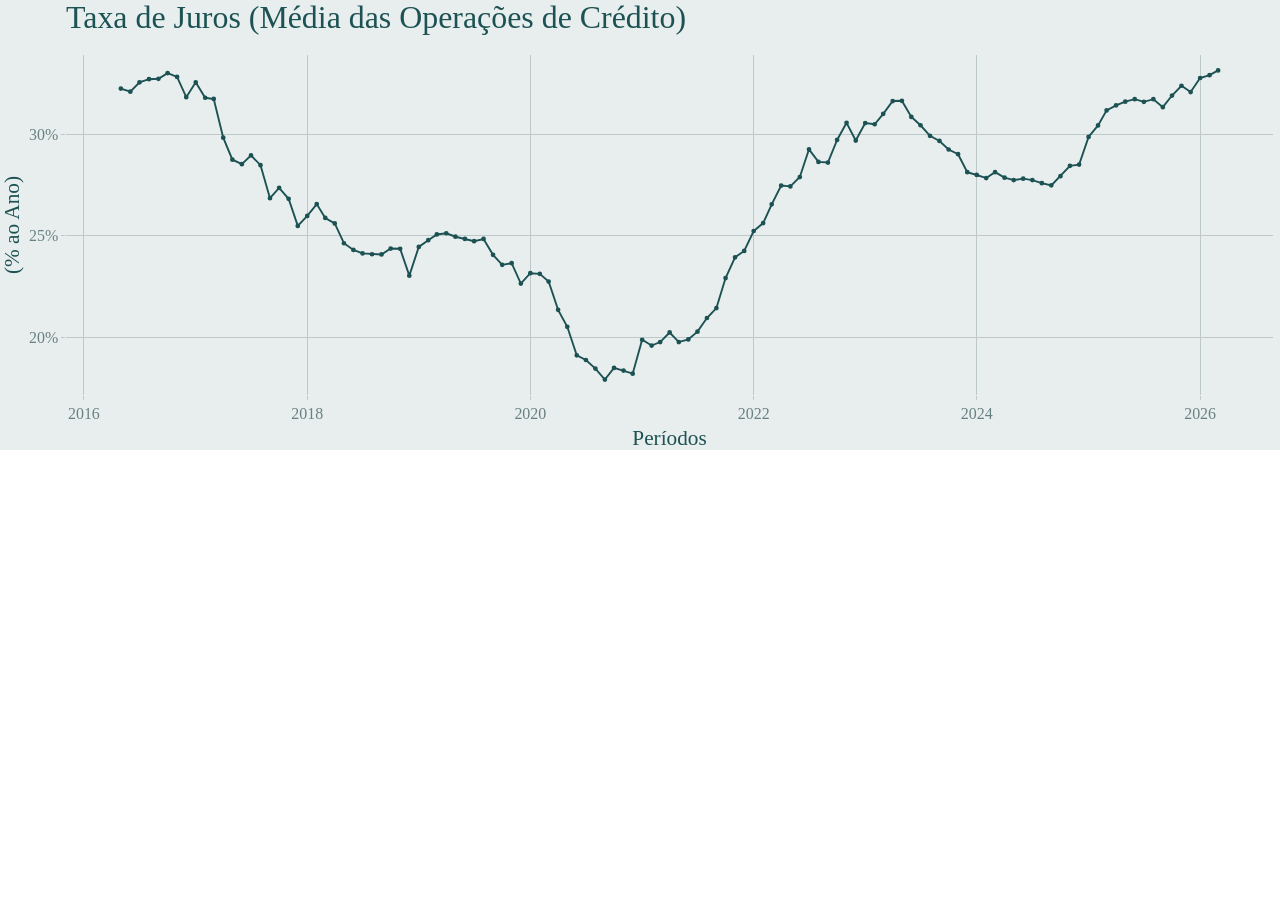
<file: docs/index_files/figure-html/widgets/widget_grafico_juros.html>
<!DOCTYPE html>
<html lang="en">
<head>
<meta charset="utf-8"/>
<style>body{background-color:white;}</style>
<script src="plotly_libs/htmlwidgets-1.6.4/htmlwidgets.js"></script>
<script src="plotly_libs/plotly-binding-4.11.0/plotly.js"></script>
<script src="plotly_libs/pymjs-1.3.2/pym.v1.min.js"></script>
<script src="plotly_libs/typedarray-0.1/typedarray.min.js"></script>
<script src="plotly_libs/jquery-3.5.1/jquery.min.js"></script>
<link href="plotly_libs/crosstalk-1.2.2/css/crosstalk.min.css" rel="stylesheet" />
<script src="plotly_libs/crosstalk-1.2.2/js/crosstalk.min.js"></script>
<link href="plotly_libs/plotly-htmlwidgets-css-2.11.1/plotly-htmlwidgets.css" rel="stylesheet" />
<script src="plotly_libs/plotly-main-2.11.1/plotly-latest.min.js"></script>
  <title>plotly</title>
</head>
<body>
<div id="htmlwidget_container">
  <div id="htmlwidget-d48d217717c532247293" style="width:100%;height:100%;" class="plotly html-widget"></div>
  <script>HTMLWidgets.pymChild = new pym.Child();HTMLWidgets.addPostRenderHandler(function(){
                                setTimeout(function(){HTMLWidgets.pymChild.sendHeight();},100);
                            });</script>
</div>
<script type="application/json" data-for="htmlwidget-d48d217717c532247293">{"x":{"data":[{"x":[16922,16953,16983,17014,17045,17075,17106,17136,17167,17198,17226,17257,17287,17318,17348,17379,17410,17440,17471,17501,17532,17563,17591,17622,17652,17683,17713,17744,17775,17805,17836,17866,17897,17928,17956,17987,18017,18048,18078,18109,18140,18170,18201,18231,18262,18293,18322,18353,18383,18414,18444,18475,18506,18536,18567,18597,18628,18659,18687,18718,18748,18779,18809,18840,18871,18901,18932,18962,18993,19024,19052,19083,19113,19144,19174,19205,19236,19266,19297,19327,19358,19389,19417,19448,19478,19509,19539,19570,19601,19631,19662,19692,19723,19754,19783,19814,19844,19875,19905,19936,19967,19997,20028,20058,20089,20120,20148,20179,20209,20240,20270,20301,20332,20362,20393,20423,20454,20485,20513],"y":[32.229999999999997,32.079999999999998,32.539999999999999,32.689999999999998,32.710000000000001,32.990000000000002,32.799999999999997,31.809999999999999,32.539999999999999,31.780000000000001,31.719999999999999,29.82,28.739999999999998,28.52,28.949999999999999,28.469999999999999,26.850000000000001,27.359999999999999,26.82,25.489999999999998,25.98,26.559999999999999,25.879999999999999,25.609999999999999,24.640000000000001,24.309999999999999,24.140000000000001,24.100000000000001,24.09,24.379999999999999,24.370000000000001,23.050000000000001,24.460000000000001,24.789999999999999,25.07,25.129999999999999,24.960000000000001,24.850000000000001,24.739999999999998,24.850000000000001,24.07,23.579999999999998,23.66,22.66,23.170000000000002,23.140000000000001,22.760000000000002,21.370000000000001,20.539999999999999,19.140000000000001,18.91,18.489999999999998,17.949999999999999,18.52,18.390000000000001,18.239999999999998,19.899999999999999,19.620000000000001,19.789999999999999,20.260000000000002,19.789999999999999,19.920000000000002,20.300000000000001,20.969999999999999,21.460000000000001,22.93,23.949999999999999,24.260000000000002,25.239999999999998,25.629999999999999,26.550000000000001,27.469999999999999,27.43,27.890000000000001,29.25,28.629999999999999,28.600000000000001,29.710000000000001,30.550000000000001,29.68,30.539999999999999,30.48,30.989999999999998,31.620000000000001,31.629999999999999,30.84,30.43,29.91,29.66,29.239999999999998,29.010000000000002,28.129999999999999,27.989999999999998,27.84,28.129999999999999,27.859999999999999,27.739999999999998,27.809999999999999,27.739999999999998,27.59,27.48,27.93,28.440000000000001,28.5,29.859999999999999,30.420000000000002,31.16,31.41,31.59,31.710000000000001,31.579999999999998,31.710000000000001,31.32,31.890000000000001,32.369999999999997,32.060000000000002,32.75,32.890000000000001,33.119999999999997],"text":["Data: 2016-05-01<br />Juros: 32.23","Data: 2016-06-01<br />Juros: 32.08","Data: 2016-07-01<br />Juros: 32.54","Data: 2016-08-01<br />Juros: 32.69","Data: 2016-09-01<br />Juros: 32.71","Data: 2016-10-01<br />Juros: 32.99","Data: 2016-11-01<br />Juros: 32.80","Data: 2016-12-01<br />Juros: 31.81","Data: 2017-01-01<br />Juros: 32.54","Data: 2017-02-01<br />Juros: 31.78","Data: 2017-03-01<br />Juros: 31.72","Data: 2017-04-01<br />Juros: 29.82","Data: 2017-05-01<br />Juros: 28.74","Data: 2017-06-01<br />Juros: 28.52","Data: 2017-07-01<br />Juros: 28.95","Data: 2017-08-01<br />Juros: 28.47","Data: 2017-09-01<br />Juros: 26.85","Data: 2017-10-01<br />Juros: 27.36","Data: 2017-11-01<br />Juros: 26.82","Data: 2017-12-01<br />Juros: 25.49","Data: 2018-01-01<br />Juros: 25.98","Data: 2018-02-01<br />Juros: 26.56","Data: 2018-03-01<br />Juros: 25.88","Data: 2018-04-01<br />Juros: 25.61","Data: 2018-05-01<br />Juros: 24.64","Data: 2018-06-01<br />Juros: 24.31","Data: 2018-07-01<br />Juros: 24.14","Data: 2018-08-01<br />Juros: 24.10","Data: 2018-09-01<br />Juros: 24.09","Data: 2018-10-01<br />Juros: 24.38","Data: 2018-11-01<br />Juros: 24.37","Data: 2018-12-01<br />Juros: 23.05","Data: 2019-01-01<br />Juros: 24.46","Data: 2019-02-01<br />Juros: 24.79","Data: 2019-03-01<br />Juros: 25.07","Data: 2019-04-01<br />Juros: 25.13","Data: 2019-05-01<br />Juros: 24.96","Data: 2019-06-01<br />Juros: 24.85","Data: 2019-07-01<br />Juros: 24.74","Data: 2019-08-01<br />Juros: 24.85","Data: 2019-09-01<br />Juros: 24.07","Data: 2019-10-01<br />Juros: 23.58","Data: 2019-11-01<br />Juros: 23.66","Data: 2019-12-01<br />Juros: 22.66","Data: 2020-01-01<br />Juros: 23.17","Data: 2020-02-01<br />Juros: 23.14","Data: 2020-03-01<br />Juros: 22.76","Data: 2020-04-01<br />Juros: 21.37","Data: 2020-05-01<br />Juros: 20.54","Data: 2020-06-01<br />Juros: 19.14","Data: 2020-07-01<br />Juros: 18.91","Data: 2020-08-01<br />Juros: 18.49","Data: 2020-09-01<br />Juros: 17.95","Data: 2020-10-01<br />Juros: 18.52","Data: 2020-11-01<br />Juros: 18.39","Data: 2020-12-01<br />Juros: 18.24","Data: 2021-01-01<br />Juros: 19.90","Data: 2021-02-01<br />Juros: 19.62","Data: 2021-03-01<br />Juros: 19.79","Data: 2021-04-01<br />Juros: 20.26","Data: 2021-05-01<br />Juros: 19.79","Data: 2021-06-01<br />Juros: 19.92","Data: 2021-07-01<br />Juros: 20.30","Data: 2021-08-01<br />Juros: 20.97","Data: 2021-09-01<br />Juros: 21.46","Data: 2021-10-01<br />Juros: 22.93","Data: 2021-11-01<br />Juros: 23.95","Data: 2021-12-01<br />Juros: 24.26","Data: 2022-01-01<br />Juros: 25.24","Data: 2022-02-01<br />Juros: 25.63","Data: 2022-03-01<br />Juros: 26.55","Data: 2022-04-01<br />Juros: 27.47","Data: 2022-05-01<br />Juros: 27.43","Data: 2022-06-01<br />Juros: 27.89","Data: 2022-07-01<br />Juros: 29.25","Data: 2022-08-01<br />Juros: 28.63","Data: 2022-09-01<br />Juros: 28.60","Data: 2022-10-01<br />Juros: 29.71","Data: 2022-11-01<br />Juros: 30.55","Data: 2022-12-01<br />Juros: 29.68","Data: 2023-01-01<br />Juros: 30.54","Data: 2023-02-01<br />Juros: 30.48","Data: 2023-03-01<br />Juros: 30.99","Data: 2023-04-01<br />Juros: 31.62","Data: 2023-05-01<br />Juros: 31.63","Data: 2023-06-01<br />Juros: 30.84","Data: 2023-07-01<br />Juros: 30.43","Data: 2023-08-01<br />Juros: 29.91","Data: 2023-09-01<br />Juros: 29.66","Data: 2023-10-01<br />Juros: 29.24","Data: 2023-11-01<br />Juros: 29.01","Data: 2023-12-01<br />Juros: 28.13","Data: 2024-01-01<br />Juros: 27.99","Data: 2024-02-01<br />Juros: 27.84","Data: 2024-03-01<br />Juros: 28.13","Data: 2024-04-01<br />Juros: 27.86","Data: 2024-05-01<br />Juros: 27.74","Data: 2024-06-01<br />Juros: 27.81","Data: 2024-07-01<br />Juros: 27.74","Data: 2024-08-01<br />Juros: 27.59","Data: 2024-09-01<br />Juros: 27.48","Data: 2024-10-01<br />Juros: 27.93","Data: 2024-11-01<br />Juros: 28.44","Data: 2024-12-01<br />Juros: 28.50","Data: 2025-01-01<br />Juros: 29.86","Data: 2025-02-01<br />Juros: 30.42","Data: 2025-03-01<br />Juros: 31.16","Data: 2025-04-01<br />Juros: 31.41","Data: 2025-05-01<br />Juros: 31.59","Data: 2025-06-01<br />Juros: 31.71","Data: 2025-07-01<br />Juros: 31.58","Data: 2025-08-01<br />Juros: 31.71","Data: 2025-09-01<br />Juros: 31.32","Data: 2025-10-01<br />Juros: 31.89","Data: 2025-11-01<br />Juros: 32.37","Data: 2025-12-01<br />Juros: 32.06","Data: 2026-01-01<br />Juros: 32.75","Data: 2026-02-01<br />Juros: 32.89","Data: 2026-03-01<br />Juros: 33.12"],"type":"scatter","mode":"lines+markers","line":{"width":1.8897637795275593,"color":"rgba(28,82,83,1)","dash":"solid"},"hoveron":"points","showlegend":false,"xaxis":"x","yaxis":"y","hoverinfo":"text","marker":{"autocolorscale":false,"color":"rgba(28,82,83,1)","opacity":1,"size":2.8346456692913389,"symbol":"circle","line":{"width":1.8897637795275593,"color":"rgba(28,82,83,1)"}},"frame":null}],"layout":{"margin":{"t":55.186384391863847,"r":7.3059360730593621,"b":48.152760481527608,"l":56.122872561228732},"plot_bgcolor":"rgba(232,237,237,1)","paper_bgcolor":"rgba(232,237,237,1)","font":{"color":"rgba(40,75,76,1)","family":"Noto Sans","size":19.925280199252807},"title":{"text":"Taxa de Juros (Média das Operações de Crédito)","font":{"color":"rgba(28,82,83,1)","family":"Cabin","size":31.880448318804486},"x":0,"xref":"paper"},"xaxis":{"domain":[0,1],"automargin":true,"type":"linear","autorange":false,"range":[16742.450000000001,20692.549999999999],"tickmode":"array","ticktext":["2016","2018","2020","2022","2024","2026"],"tickvals":[16801,17532,18262,18993,19723,20454],"categoryorder":"array","categoryarray":["2016","2018","2020","2022","2024","2026"],"nticks":null,"ticks":"outside","tickcolor":"rgba(189,201,201,1)","ticklen":3.6529680365296811,"tickwidth":0.66417600664176002,"showticklabels":true,"tickfont":{"color":"rgba(104,129,130,1)","family":"Noto Sans","size":15.940224159402243},"tickangle":-0,"showline":false,"linecolor":null,"linewidth":0,"showgrid":true,"gridcolor":"rgba(189,201,201,1)","gridwidth":0.66417600664176002,"zeroline":false,"anchor":"y","title":{"text":"Períodos","font":{"color":"rgba(28,82,83,1)","family":"Cabin","size":21.253632212536321}},"hoverformat":".2f"},"yaxis":{"domain":[0,1],"automargin":true,"type":"linear","autorange":false,"range":[17.191499999999998,33.878499999999995],"tickmode":"array","ticktext":["20%","25%","30%"],"tickvals":[20,25,30],"categoryorder":"array","categoryarray":["20%","25%","30%"],"nticks":null,"ticks":"outside","tickcolor":"rgba(189,201,201,1)","ticklen":3.6529680365296811,"tickwidth":0.66417600664176002,"showticklabels":true,"tickfont":{"color":"rgba(104,129,130,1)","family":"Noto Sans","size":15.940224159402243},"tickangle":-0,"showline":false,"linecolor":null,"linewidth":0,"showgrid":true,"gridcolor":"rgba(189,201,201,1)","gridwidth":0.66417600664176002,"zeroline":false,"anchor":"x","title":{"text":"(% ao Ano)","font":{"color":"rgba(28,82,83,1)","family":"Cabin","size":21.253632212536321}},"hoverformat":".2f"},"shapes":[{"type":"rect","fillcolor":null,"line":{"color":null,"width":0,"linetype":[]},"yref":"paper","xref":"paper","layer":"below","x0":0,"x1":1,"y0":0,"y1":1}],"showlegend":false,"legend":{"bgcolor":"rgba(232,237,237,1)","bordercolor":"transparent","borderwidth":1.8897637795275593,"font":{"color":"rgba(40,75,76,1)","family":"Noto Sans","size":15.940224159402243}},"hovermode":"closest","barmode":"relative"},"config":{"doubleClick":"reset","modeBarButtonsToAdd":["hoverclosest","hovercompare"],"showSendToCloud":false},"source":"A","attrs":{"5204f1497b":{"x":{},"y":{},"type":"scatter"},"52041fca6ec7":{"x":{},"y":{}}},"cur_data":"5204f1497b","visdat":{"5204f1497b":["function (y) ","x"],"52041fca6ec7":["function (y) ","x"]},"highlight":{"on":"plotly_click","persistent":false,"dynamic":false,"selectize":false,"opacityDim":0.20000000000000001,"selected":{"opacity":1},"debounce":0},"shinyEvents":["plotly_hover","plotly_click","plotly_selected","plotly_relayout","plotly_brushed","plotly_brushing","plotly_clickannotation","plotly_doubleclick","plotly_deselect","plotly_afterplot","plotly_sunburstclick"],"base_url":"https://plot.ly"},"evals":[],"jsHooks":[]}</script>
<script type="application/htmlwidget-sizing" data-for="htmlwidget-d48d217717c532247293">{"viewer":{"width":"100%","height":"100%","padding":0,"fill":false},"browser":{"width":"100%","height":"100%","padding":0,"fill":false}}</script>
</body>
</html>
</file>
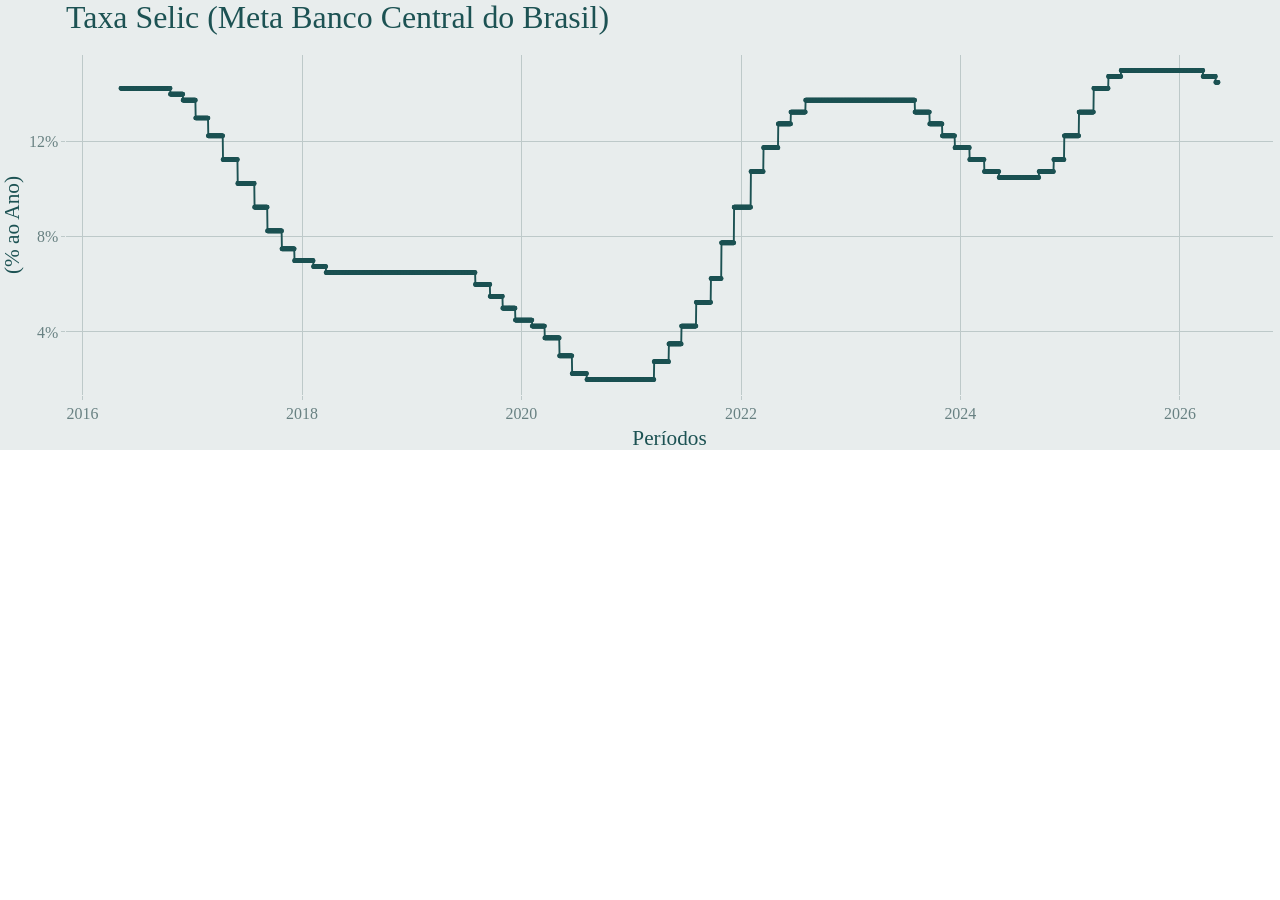
<file: docs/index_files/figure-html/widgets/widget_grafico_selic.html>
<!DOCTYPE html>
<html lang="en">
<head>
<meta charset="utf-8"/>
<style>body{background-color:white;}</style>
<script src="plotly_libs/htmlwidgets-1.6.4/htmlwidgets.js"></script>
<script src="plotly_libs/plotly-binding-4.11.0/plotly.js"></script>
<script src="plotly_libs/pymjs-1.3.2/pym.v1.min.js"></script>
<script src="plotly_libs/typedarray-0.1/typedarray.min.js"></script>
<script src="plotly_libs/jquery-3.5.1/jquery.min.js"></script>
<link href="plotly_libs/crosstalk-1.2.2/css/crosstalk.min.css" rel="stylesheet" />
<script src="plotly_libs/crosstalk-1.2.2/js/crosstalk.min.js"></script>
<link href="plotly_libs/plotly-htmlwidgets-css-2.11.1/plotly-htmlwidgets.css" rel="stylesheet" />
<script src="plotly_libs/plotly-main-2.11.1/plotly-latest.min.js"></script>
  <title>plotly</title>
</head>
<body>
<div id="htmlwidget_container">
  <div id="htmlwidget-c2da68fd8ccf96666ebe" style="width:100%;height:100%;" class="plotly html-widget"></div>
  <script>HTMLWidgets.pymChild = new pym.Child();HTMLWidgets.addPostRenderHandler(function(){
                                setTimeout(function(){HTMLWidgets.pymChild.sendHeight();},100);
                            });</script>
</div>
<script type="application/json" data-for="htmlwidget-c2da68fd8ccf96666ebe">{"x":{"data":[{"x":[16929,16930,16931,16932,16933,16934,16935,16936,16937,16938,16939,16940,16941,16942,16943,16944,16945,16946,16947,16948,16949,16950,16951,16952,16953,16954,16955,16956,16957,16958,16959,16960,16961,16962,16963,16964,16965,16966,16967,16968,16969,16970,16971,16972,16973,16974,16975,16976,16977,16978,16979,16980,16981,16982,16983,16984,16985,16986,16987,16988,16989,16990,16991,16992,16993,16994,16995,16996,16997,16998,16999,17000,17001,17002,17003,17004,17005,17006,17007,17008,17009,17010,17011,17012,17013,17014,17015,17016,17017,17018,17019,17020,17021,17022,17023,17024,17025,17026,17027,17028,17029,17030,17031,17032,17033,17034,17035,17036,17037,17038,17039,17040,17041,17042,17043,17044,17045,17046,17047,17048,17049,17050,17051,17052,17053,17054,17055,17056,17057,17058,17059,17060,17061,17062,17063,17064,17065,17066,17067,17068,17069,17070,17071,17072,17073,17074,17075,17076,17077,17078,17079,17080,17081,17082,17083,17084,17085,17086,17087,17088,17089,17090,17091,17092,17093,17094,17095,17096,17097,17098,17099,17100,17101,17102,17103,17104,17105,17106,17107,17108,17109,17110,17111,17112,17113,17114,17115,17116,17117,17118,17119,17120,17121,17122,17123,17124,17125,17126,17127,17128,17129,17130,17131,17132,17133,17134,17135,17136,17137,17138,17139,17140,17141,17142,17143,17144,17145,17146,17147,17148,17149,17150,17151,17152,17153,17154,17155,17156,17157,17158,17159,17160,17161,17162,17163,17164,17165,17166,17167,17168,17169,17170,17171,17172,17173,17174,17175,17176,17177,17178,17179,17180,17181,17182,17183,17184,17185,17186,17187,17188,17189,17190,17191,17192,17193,17194,17195,17196,17197,17198,17199,17200,17201,17202,17203,17204,17205,17206,17207,17208,17209,17210,17211,17212,17213,17214,17215,17216,17217,17218,17219,17220,17221,17222,17223,17224,17225,17226,17227,17228,17229,17230,17231,17232,17233,17234,17235,17236,17237,17238,17239,17240,17241,17242,17243,17244,17245,17246,17247,17248,17249,17250,17251,17252,17253,17254,17255,17256,17257,17258,17259,17260,17261,17262,17263,17264,17265,17266,17267,17268,17269,17270,17271,17272,17273,17274,17275,17276,17277,17278,17279,17280,17281,17282,17283,17284,17285,17286,17287,17288,17289,17290,17291,17292,17293,17294,17295,17296,17297,17298,17299,17300,17301,17302,17303,17304,17305,17306,17307,17308,17309,17310,17311,17312,17313,17314,17315,17316,17317,17318,17319,17320,17321,17322,17323,17324,17325,17326,17327,17328,17329,17330,17331,17332,17333,17334,17335,17336,17337,17338,17339,17340,17341,17342,17343,17344,17345,17346,17347,17348,17349,17350,17351,17352,17353,17354,17355,17356,17357,17358,17359,17360,17361,17362,17363,17364,17365,17366,17367,17368,17369,17370,17371,17372,17373,17374,17375,17376,17377,17378,17379,17380,17381,17382,17383,17384,17385,17386,17387,17388,17389,17390,17391,17392,17393,17394,17395,17396,17397,17398,17399,17400,17401,17402,17403,17404,17405,17406,17407,17408,17409,17410,17411,17412,17413,17414,17415,17416,17417,17418,17419,17420,17421,17422,17423,17424,17425,17426,17427,17428,17429,17430,17431,17432,17433,17434,17435,17436,17437,17438,17439,17440,17441,17442,17443,17444,17445,17446,17447,17448,17449,17450,17451,17452,17453,17454,17455,17456,17457,17458,17459,17460,17461,17462,17463,17464,17465,17466,17467,17468,17469,17470,17471,17472,17473,17474,17475,17476,17477,17478,17479,17480,17481,17482,17483,17484,17485,17486,17487,17488,17489,17490,17491,17492,17493,17494,17495,17496,17497,17498,17499,17500,17501,17502,17503,17504,17505,17506,17507,17508,17509,17510,17511,17512,17513,17514,17515,17516,17517,17518,17519,17520,17521,17522,17523,17524,17525,17526,17527,17528,17529,17530,17531,17532,17533,17534,17535,17536,17537,17538,17539,17540,17541,17542,17543,17544,17545,17546,17547,17548,17549,17550,17551,17552,17553,17554,17555,17556,17557,17558,17559,17560,17561,17562,17563,17564,17565,17566,17567,17568,17569,17570,17571,17572,17573,17574,17575,17576,17577,17578,17579,17580,17581,17582,17583,17584,17585,17586,17587,17588,17589,17590,17591,17592,17593,17594,17595,17596,17597,17598,17599,17600,17601,17602,17603,17604,17605,17606,17607,17608,17609,17610,17611,17612,17613,17614,17615,17616,17617,17618,17619,17620,17621,17622,17623,17624,17625,17626,17627,17628,17629,17630,17631,17632,17633,17634,17635,17636,17637,17638,17639,17640,17641,17642,17643,17644,17645,17646,17647,17648,17649,17650,17651,17652,17653,17654,17655,17656,17657,17658,17659,17660,17661,17662,17663,17664,17665,17666,17667,17668,17669,17670,17671,17672,17673,17674,17675,17676,17677,17678,17679,17680,17681,17682,17683,17684,17685,17686,17687,17688,17689,17690,17691,17692,17693,17694,17695,17696,17697,17698,17699,17700,17701,17702,17703,17704,17705,17706,17707,17708,17709,17710,17711,17712,17713,17714,17715,17716,17717,17718,17719,17720,17721,17722,17723,17724,17725,17726,17727,17728,17729,17730,17731,17732,17733,17734,17735,17736,17737,17738,17739,17740,17741,17742,17743,17744,17745,17746,17747,17748,17749,17750,17751,17752,17753,17754,17755,17756,17757,17758,17759,17760,17761,17762,17763,17764,17765,17766,17767,17768,17769,17770,17771,17772,17773,17774,17775,17776,17777,17778,17779,17780,17781,17782,17783,17784,17785,17786,17787,17788,17789,17790,17791,17792,17793,17794,17795,17796,17797,17798,17799,17800,17801,17802,17803,17804,17805,17806,17807,17808,17809,17810,17811,17812,17813,17814,17815,17816,17817,17818,17819,17820,17821,17822,17823,17824,17825,17826,17827,17828,17829,17830,17831,17832,17833,17834,17835,17836,17837,17838,17839,17840,17841,17842,17843,17844,17845,17846,17847,17848,17849,17850,17851,17852,17853,17854,17855,17856,17857,17858,17859,17860,17861,17862,17863,17864,17865,17866,17867,17868,17869,17870,17871,17872,17873,17874,17875,17876,17877,17878,17879,17880,17881,17882,17883,17884,17885,17886,17887,17888,17889,17890,17891,17892,17893,17894,17895,17896,17897,17898,17899,17900,17901,17902,17903,17904,17905,17906,17907,17908,17909,17910,17911,17912,17913,17914,17915,17916,17917,17918,17919,17920,17921,17922,17923,17924,17925,17926,17927,17928,17929,17930,17931,17932,17933,17934,17935,17936,17937,17938,17939,17940,17941,17942,17943,17944,17945,17946,17947,17948,17949,17950,17951,17952,17953,17954,17955,17956,17957,17958,17959,17960,17961,17962,17963,17964,17965,17966,17967,17968,17969,17970,17971,17972,17973,17974,17975,17976,17977,17978,17979,17980,17981,17982,17983,17984,17985,17986,17987,17988,17989,17990,17991,17992,17993,17994,17995,17996,17997,17998,17999,18000,18001,18002,18003,18004,18005,18006,18007,18008,18009,18010,18011,18012,18013,18014,18015,18016,18017,18018,18019,18020,18021,18022,18023,18024,18025,18026,18027,18028,18029,18030,18031,18032,18033,18034,18035,18036,18037,18038,18039,18040,18041,18042,18043,18044,18045,18046,18047,18048,18049,18050,18051,18052,18053,18054,18055,18056,18057,18058,18059,18060,18061,18062,18063,18064,18065,18066,18067,18068,18069,18070,18071,18072,18073,18074,18075,18076,18077,18078,18079,18080,18081,18082,18083,18084,18085,18086,18087,18088,18089,18090,18091,18092,18093,18094,18095,18096,18097,18098,18099,18100,18101,18102,18103,18104,18105,18106,18107,18108,18109,18110,18111,18112,18113,18114,18115,18116,18117,18118,18119,18120,18121,18122,18123,18124,18125,18126,18127,18128,18129,18130,18131,18132,18133,18134,18135,18136,18137,18138,18139,18140,18141,18142,18143,18144,18145,18146,18147,18148,18149,18150,18151,18152,18153,18154,18155,18156,18157,18158,18159,18160,18161,18162,18163,18164,18165,18166,18167,18168,18169,18170,18171,18172,18173,18174,18175,18176,18177,18178,18179,18180,18181,18182,18183,18184,18185,18186,18187,18188,18189,18190,18191,18192,18193,18194,18195,18196,18197,18198,18199,18200,18201,18202,18203,18204,18205,18206,18207,18208,18209,18210,18211,18212,18213,18214,18215,18216,18217,18218,18219,18220,18221,18222,18223,18224,18225,18226,18227,18228,18229,18230,18231,18232,18233,18234,18235,18236,18237,18238,18239,18240,18241,18242,18243,18244,18245,18246,18247,18248,18249,18250,18251,18252,18253,18254,18255,18256,18257,18258,18259,18260,18261,18262,18263,18264,18265,18266,18267,18268,18269,18270,18271,18272,18273,18274,18275,18276,18277,18278,18279,18280,18281,18282,18283,18284,18285,18286,18287,18288,18289,18290,18291,18292,18293,18294,18295,18296,18297,18298,18299,18300,18301,18302,18303,18304,18305,18306,18307,18308,18309,18310,18311,18312,18313,18314,18315,18316,18317,18318,18319,18320,18321,18322,18323,18324,18325,18326,18327,18328,18329,18330,18331,18332,18333,18334,18335,18336,18337,18338,18339,18340,18341,18342,18343,18344,18345,18346,18347,18348,18349,18350,18351,18352,18353,18354,18355,18356,18357,18358,18359,18360,18361,18362,18363,18364,18365,18366,18367,18368,18369,18370,18371,18372,18373,18374,18375,18376,18377,18378,18379,18380,18381,18382,18383,18384,18385,18386,18387,18388,18389,18390,18391,18392,18393,18394,18395,18396,18397,18398,18399,18400,18401,18402,18403,18404,18405,18406,18407,18408,18409,18410,18411,18412,18413,18414,18415,18416,18417,18418,18419,18420,18421,18422,18423,18424,18425,18426,18427,18428,18429,18430,18431,18432,18433,18434,18435,18436,18437,18438,18439,18440,18441,18442,18443,18444,18445,18446,18447,18448,18449,18450,18451,18452,18453,18454,18455,18456,18457,18458,18459,18460,18461,18462,18463,18464,18465,18466,18467,18468,18469,18470,18471,18472,18473,18474,18475,18476,18477,18478,18479,18480,18481,18482,18483,18484,18485,18486,18487,18488,18489,18490,18491,18492,18493,18494,18495,18496,18497,18498,18499,18500,18501,18502,18503,18504,18505,18506,18507,18508,18509,18510,18511,18512,18513,18514,18515,18516,18517,18518,18519,18520,18521,18522,18523,18524,18525,18526,18527,18528,18529,18530,18531,18532,18533,18534,18535,18536,18537,18538,18539,18540,18541,18542,18543,18544,18545,18546,18547,18548,18549,18550,18551,18552,18553,18554,18555,18556,18557,18558,18559,18560,18561,18562,18563,18564,18565,18566,18567,18568,18569,18570,18571,18572,18573,18574,18575,18576,18577,18578,18579,18580,18581,18582,18583,18584,18585,18586,18587,18588,18589,18590,18591,18592,18593,18594,18595,18596,18597,18598,18599,18600,18601,18602,18603,18604,18605,18606,18607,18608,18609,18610,18611,18612,18613,18614,18615,18616,18617,18618,18619,18620,18621,18622,18623,18624,18625,18626,18627,18628,18629,18630,18631,18632,18633,18634,18635,18636,18637,18638,18639,18640,18641,18642,18643,18644,18645,18646,18647,18648,18649,18650,18651,18652,18653,18654,18655,18656,18657,18658,18659,18660,18661,18662,18663,18664,18665,18666,18667,18668,18669,18670,18671,18672,18673,18674,18675,18676,18677,18678,18679,18680,18681,18682,18683,18684,18685,18686,18687,18688,18689,18690,18691,18692,18693,18694,18695,18696,18697,18698,18699,18700,18701,18702,18703,18704,18705,18706,18707,18708,18709,18710,18711,18712,18713,18714,18715,18716,18717,18718,18719,18720,18721,18722,18723,18724,18725,18726,18727,18728,18729,18730,18731,18732,18733,18734,18735,18736,18737,18738,18739,18740,18741,18742,18743,18744,18745,18746,18747,18748,18749,18750,18751,18752,18753,18754,18755,18756,18757,18758,18759,18760,18761,18762,18763,18764,18765,18766,18767,18768,18769,18770,18771,18772,18773,18774,18775,18776,18777,18778,18779,18780,18781,18782,18783,18784,18785,18786,18787,18788,18789,18790,18791,18792,18793,18794,18795,18796,18797,18798,18799,18800,18801,18802,18803,18804,18805,18806,18807,18808,18809,18810,18811,18812,18813,18814,18815,18816,18817,18818,18819,18820,18821,18822,18823,18824,18825,18826,18827,18828,18829,18830,18831,18832,18833,18834,18835,18836,18837,18838,18839,18840,18841,18842,18843,18844,18845,18846,18847,18848,18849,18850,18851,18852,18853,18854,18855,18856,18857,18858,18859,18860,18861,18862,18863,18864,18865,18866,18867,18868,18869,18870,18871,18872,18873,18874,18875,18876,18877,18878,18879,18880,18881,18882,18883,18884,18885,18886,18887,18888,18889,18890,18891,18892,18893,18894,18895,18896,18897,18898,18899,18900,18901,18902,18903,18904,18905,18906,18907,18908,18909,18910,18911,18912,18913,18914,18915,18916,18917,18918,18919,18920,18921,18922,18923,18924,18925,18926,18927,18928,18929,18930,18931,18932,18933,18934,18935,18936,18937,18938,18939,18940,18941,18942,18943,18944,18945,18946,18947,18948,18949,18950,18951,18952,18953,18954,18955,18956,18957,18958,18959,18960,18961,18962,18963,18964,18965,18966,18967,18968,18969,18970,18971,18972,18973,18974,18975,18976,18977,18978,18979,18980,18981,18982,18983,18984,18985,18986,18987,18988,18989,18990,18991,18992,18993,18994,18995,18996,18997,18998,18999,19000,19001,19002,19003,19004,19005,19006,19007,19008,19009,19010,19011,19012,19013,19014,19015,19016,19017,19018,19019,19020,19021,19022,19023,19024,19025,19026,19027,19028,19029,19030,19031,19032,19033,19034,19035,19036,19037,19038,19039,19040,19041,19042,19043,19044,19045,19046,19047,19048,19049,19050,19051,19052,19053,19054,19055,19056,19057,19058,19059,19060,19061,19062,19063,19064,19065,19066,19067,19068,19069,19070,19071,19072,19073,19074,19075,19076,19077,19078,19079,19080,19081,19082,19083,19084,19085,19086,19087,19088,19089,19090,19091,19092,19093,19094,19095,19096,19097,19098,19099,19100,19101,19102,19103,19104,19105,19106,19107,19108,19109,19110,19111,19112,19113,19114,19115,19116,19117,19118,19119,19120,19121,19122,19123,19124,19125,19126,19127,19128,19129,19130,19131,19132,19133,19134,19135,19136,19137,19138,19139,19140,19141,19142,19143,19144,19145,19146,19147,19148,19149,19150,19151,19152,19153,19154,19155,19156,19157,19158,19159,19160,19161,19162,19163,19164,19165,19166,19167,19168,19169,19170,19171,19172,19173,19174,19175,19176,19177,19178,19179,19180,19181,19182,19183,19184,19185,19186,19187,19188,19189,19190,19191,19192,19193,19194,19195,19196,19197,19198,19199,19200,19201,19202,19203,19204,19205,19206,19207,19208,19209,19210,19211,19212,19213,19214,19215,19216,19217,19218,19219,19220,19221,19222,19223,19224,19225,19226,19227,19228,19229,19230,19231,19232,19233,19234,19235,19236,19237,19238,19239,19240,19241,19242,19243,19244,19245,19246,19247,19248,19249,19250,19251,19252,19253,19254,19255,19256,19257,19258,19259,19260,19261,19262,19263,19264,19265,19266,19267,19268,19269,19270,19271,19272,19273,19274,19275,19276,19277,19278,19279,19280,19281,19282,19283,19284,19285,19286,19287,19288,19289,19290,19291,19292,19293,19294,19295,19296,19297,19298,19299,19300,19301,19302,19303,19304,19305,19306,19307,19308,19309,19310,19311,19312,19313,19314,19315,19316,19317,19318,19319,19320,19321,19322,19323,19324,19325,19326,19327,19328,19329,19330,19331,19332,19333,19334,19335,19336,19337,19338,19339,19340,19341,19342,19343,19344,19345,19346,19347,19348,19349,19350,19351,19352,19353,19354,19355,19356,19357,19358,19359,19360,19361,19362,19363,19364,19365,19366,19367,19368,19369,19370,19371,19372,19373,19374,19375,19376,19377,19378,19379,19380,19381,19382,19383,19384,19385,19386,19387,19388,19389,19390,19391,19392,19393,19394,19395,19396,19397,19398,19399,19400,19401,19402,19403,19404,19405,19406,19407,19408,19409,19410,19411,19412,19413,19414,19415,19416,19417,19418,19419,19420,19421,19422,19423,19424,19425,19426,19427,19428,19429,19430,19431,19432,19433,19434,19435,19436,19437,19438,19439,19440,19441,19442,19443,19444,19445,19446,19447,19448,19449,19450,19451,19452,19453,19454,19455,19456,19457,19458,19459,19460,19461,19462,19463,19464,19465,19466,19467,19468,19469,19470,19471,19472,19473,19474,19475,19476,19477,19478,19479,19480,19481,19482,19483,19484,19485,19486,19487,19488,19489,19490,19491,19492,19493,19494,19495,19496,19497,19498,19499,19500,19501,19502,19503,19504,19505,19506,19507,19508,19509,19510,19511,19512,19513,19514,19515,19516,19517,19518,19519,19520,19521,19522,19523,19524,19525,19526,19527,19528,19529,19530,19531,19532,19533,19534,19535,19536,19537,19538,19539,19540,19541,19542,19543,19544,19545,19546,19547,19548,19549,19550,19551,19552,19553,19554,19555,19556,19557,19558,19559,19560,19561,19562,19563,19564,19565,19566,19567,19568,19569,19570,19571,19572,19573,19574,19575,19576,19577,19578,19579,19580,19581,19582,19583,19584,19585,19586,19587,19588,19589,19590,19591,19592,19593,19594,19595,19596,19597,19598,19599,19600,19601,19602,19603,19604,19605,19606,19607,19608,19609,19610,19611,19612,19613,19614,19615,19616,19617,19618,19619,19620,19621,19622,19623,19624,19625,19626,19627,19628,19629,19630,19631,19632,19633,19634,19635,19636,19637,19638,19639,19640,19641,19642,19643,19644,19645,19646,19647,19648,19649,19650,19651,19652,19653,19654,19655,19656,19657,19658,19659,19660,19661,19662,19663,19664,19665,19666,19667,19668,19669,19670,19671,19672,19673,19674,19675,19676,19677,19678,19679,19680,19681,19682,19683,19684,19685,19686,19687,19688,19689,19690,19691,19692,19693,19694,19695,19696,19697,19698,19699,19700,19701,19702,19703,19704,19705,19706,19707,19708,19709,19710,19711,19712,19713,19714,19715,19716,19717,19718,19719,19720,19721,19722,19723,19724,19725,19726,19727,19728,19729,19730,19731,19732,19733,19734,19735,19736,19737,19738,19739,19740,19741,19742,19743,19744,19745,19746,19747,19748,19749,19750,19751,19752,19753,19754,19755,19756,19757,19758,19759,19760,19761,19762,19763,19764,19765,19766,19767,19768,19769,19770,19771,19772,19773,19774,19775,19776,19777,19778,19779,19780,19781,19782,19783,19784,19785,19786,19787,19788,19789,19790,19791,19792,19793,19794,19795,19796,19797,19798,19799,19800,19801,19802,19803,19804,19805,19806,19807,19808,19809,19810,19811,19812,19813,19814,19815,19816,19817,19818,19819,19820,19821,19822,19823,19824,19825,19826,19827,19828,19829,19830,19831,19832,19833,19834,19835,19836,19837,19838,19839,19840,19841,19842,19843,19844,19845,19846,19847,19848,19849,19850,19851,19852,19853,19854,19855,19856,19857,19858,19859,19860,19861,19862,19863,19864,19865,19866,19867,19868,19869,19870,19871,19872,19873,19874,19875,19876,19877,19878,19879,19880,19881,19882,19883,19884,19885,19886,19887,19888,19889,19890,19891,19892,19893,19894,19895,19896,19897,19898,19899,19900,19901,19902,19903,19904,19905,19906,19907,19908,19909,19910,19911,19912,19913,19914,19915,19916,19917,19918,19919,19920,19921,19922,19923,19924,19925,19926,19927,19928,19929,19930,19931,19932,19933,19934,19935,19936,19937,19938,19939,19940,19941,19942,19943,19944,19945,19946,19947,19948,19949,19950,19951,19952,19953,19954,19955,19956,19957,19958,19959,19960,19961,19962,19963,19964,19965,19966,19967,19968,19969,19970,19971,19972,19973,19974,19975,19976,19977,19978,19979,19980,19981,19982,19983,19984,19985,19986,19987,19988,19989,19990,19991,19992,19993,19994,19995,19996,19997,19998,19999,20000,20001,20002,20003,20004,20005,20006,20007,20008,20009,20010,20011,20012,20013,20014,20015,20016,20017,20018,20019,20020,20021,20022,20023,20024,20025,20026,20027,20028,20029,20030,20031,20032,20033,20034,20035,20036,20037,20038,20039,20040,20041,20042,20043,20044,20045,20046,20047,20048,20049,20050,20051,20052,20053,20054,20055,20056,20057,20058,20059,20060,20061,20062,20063,20064,20065,20066,20067,20068,20069,20070,20071,20072,20073,20074,20075,20076,20077,20078,20079,20080,20081,20082,20083,20084,20085,20086,20087,20088,20089,20090,20091,20092,20093,20094,20095,20096,20097,20098,20099,20100,20101,20102,20103,20104,20105,20106,20107,20108,20109,20110,20111,20112,20113,20114,20115,20116,20117,20118,20119,20120,20121,20122,20123,20124,20125,20126,20127,20128,20129,20130,20131,20132,20133,20134,20135,20136,20137,20138,20139,20140,20141,20142,20143,20144,20145,20146,20147,20148,20149,20150,20151,20152,20153,20154,20155,20156,20157,20158,20159,20160,20161,20162,20163,20164,20165,20166,20167,20168,20169,20170,20171,20172,20173,20174,20175,20176,20177,20178,20179,20180,20181,20182,20183,20184,20185,20186,20187,20188,20189,20190,20191,20192,20193,20194,20195,20196,20197,20198,20199,20200,20201,20202,20203,20204,20205,20206,20207,20208,20209,20210,20211,20212,20213,20214,20215,20216,20217,20218,20219,20220,20221,20222,20223,20224,20225,20226,20227,20228,20229,20230,20231,20232,20233,20234,20235,20236,20237,20238,20239,20240,20241,20242,20243,20244,20245,20246,20247,20248,20249,20250,20251,20252,20253,20254,20255,20256,20257,20258,20259,20260,20261,20262,20263,20264,20265,20266,20267,20268,20269,20270,20271,20272,20273,20274,20275,20276,20277,20278,20279,20280,20281,20282,20283,20284,20285,20286,20287,20288,20289,20290,20291,20292,20293,20294,20295,20296,20297,20298,20299,20300,20301,20302,20303,20304,20305,20306,20307,20308,20309,20310,20311,20312,20313,20314,20315,20316,20317,20318,20319,20320,20321,20322,20323,20324,20325,20326,20327,20328,20329,20330,20331,20332,20333,20334,20335,20336,20337,20338,20339,20340,20341,20342,20343,20344,20345,20346,20347,20348,20349,20350,20351,20352,20353,20354,20355,20356,20357,20358,20359,20360,20361,20362,20363,20364,20365,20366,20367,20368,20369,20370,20371,20372,20373,20374,20375,20376,20377,20378,20379,20380,20381,20382,20383,20384,20385,20386,20387,20388,20389,20390,20391,20392,20393,20394,20395,20396,20397,20398,20399,20400,20401,20402,20403,20404,20405,20406,20407,20408,20409,20410,20411,20412,20413,20414,20415,20416,20417,20418,20419,20420,20421,20422,20423,20424,20425,20426,20427,20428,20429,20430,20431,20432,20433,20434,20435,20436,20437,20438,20439,20440,20441,20442,20443,20444,20445,20446,20447,20448,20449,20450,20451,20452,20453,20454,20455,20456,20457,20458,20459,20460,20461,20462,20463,20464,20465,20466,20467,20468,20469,20470,20471,20472,20473,20474,20475,20476,20477,20478,20479,20480,20481,20482,20483,20484,20485,20486,20487,20488,20489,20490,20491,20492,20493,20494,20495,20496,20497,20498,20499,20500,20501,20502,20503,20504,20505,20506,20507,20508,20509,20510,20511,20512,20513,20514,20515,20516,20517,20518,20519,20520,20521,20522,20523,20524,20525,20526,20527,20528,20529,20530,20531,20532,20533,20534,20535,20536,20537,20538,20539,20540,20541,20542,20543,20544,20545,20546,20547,20548,20549,20550,20551,20552,20553,20554,20555,20556,20557,20558,20559,20560,20561,20562,20563,20564,20565,20566,20567,20568,20569,20570,20571,20572,20573,20574,20575,20576,20577,20578,20579,20580,20581],"y":[14.25,14.25,14.25,14.25,14.25,14.25,14.25,14.25,14.25,14.25,14.25,14.25,14.25,14.25,14.25,14.25,14.25,14.25,14.25,14.25,14.25,14.25,14.25,14.25,14.25,14.25,14.25,14.25,14.25,14.25,14.25,14.25,14.25,14.25,14.25,14.25,14.25,14.25,14.25,14.25,14.25,14.25,14.25,14.25,14.25,14.25,14.25,14.25,14.25,14.25,14.25,14.25,14.25,14.25,14.25,14.25,14.25,14.25,14.25,14.25,14.25,14.25,14.25,14.25,14.25,14.25,14.25,14.25,14.25,14.25,14.25,14.25,14.25,14.25,14.25,14.25,14.25,14.25,14.25,14.25,14.25,14.25,14.25,14.25,14.25,14.25,14.25,14.25,14.25,14.25,14.25,14.25,14.25,14.25,14.25,14.25,14.25,14.25,14.25,14.25,14.25,14.25,14.25,14.25,14.25,14.25,14.25,14.25,14.25,14.25,14.25,14.25,14.25,14.25,14.25,14.25,14.25,14.25,14.25,14.25,14.25,14.25,14.25,14.25,14.25,14.25,14.25,14.25,14.25,14.25,14.25,14.25,14.25,14.25,14.25,14.25,14.25,14.25,14.25,14.25,14.25,14.25,14.25,14.25,14.25,14.25,14.25,14.25,14.25,14.25,14.25,14.25,14.25,14.25,14.25,14.25,14.25,14.25,14.25,14.25,14.25,14.25,14.25,14.25,14.25,14,14,14,14,14,14,14,14,14,14,14,14,14,14,14,14,14,14,14,14,14,14,14,14,14,14,14,14,14,14,14,14,14,14,14,14,14,14,14,14,14,14,13.75,13.75,13.75,13.75,13.75,13.75,13.75,13.75,13.75,13.75,13.75,13.75,13.75,13.75,13.75,13.75,13.75,13.75,13.75,13.75,13.75,13.75,13.75,13.75,13.75,13.75,13.75,13.75,13.75,13.75,13.75,13.75,13.75,13.75,13.75,13.75,13.75,13.75,13.75,13.75,13.75,13.75,13,13,13,13,13,13,13,13,13,13,13,13,13,13,13,13,13,13,13,13,13,13,13,13,13,13,13,13,13,13,13,13,13,13,13,13,13,13,13,13,13,13,12.25,12.25,12.25,12.25,12.25,12.25,12.25,12.25,12.25,12.25,12.25,12.25,12.25,12.25,12.25,12.25,12.25,12.25,12.25,12.25,12.25,12.25,12.25,12.25,12.25,12.25,12.25,12.25,12.25,12.25,12.25,12.25,12.25,12.25,12.25,12.25,12.25,12.25,12.25,12.25,12.25,12.25,12.25,12.25,12.25,12.25,12.25,12.25,12.25,11.25,11.25,11.25,11.25,11.25,11.25,11.25,11.25,11.25,11.25,11.25,11.25,11.25,11.25,11.25,11.25,11.25,11.25,11.25,11.25,11.25,11.25,11.25,11.25,11.25,11.25,11.25,11.25,11.25,11.25,11.25,11.25,11.25,11.25,11.25,11.25,11.25,11.25,11.25,11.25,11.25,11.25,11.25,11.25,11.25,11.25,11.25,11.25,11.25,10.25,10.25,10.25,10.25,10.25,10.25,10.25,10.25,10.25,10.25,10.25,10.25,10.25,10.25,10.25,10.25,10.25,10.25,10.25,10.25,10.25,10.25,10.25,10.25,10.25,10.25,10.25,10.25,10.25,10.25,10.25,10.25,10.25,10.25,10.25,10.25,10.25,10.25,10.25,10.25,10.25,10.25,10.25,10.25,10.25,10.25,10.25,10.25,10.25,10.25,10.25,10.25,10.25,10.25,10.25,10.25,9.25,9.25,9.25,9.25,9.25,9.25,9.25,9.25,9.25,9.25,9.25,9.25,9.25,9.25,9.25,9.25,9.25,9.25,9.25,9.25,9.25,9.25,9.25,9.25,9.25,9.25,9.25,9.25,9.25,9.25,9.25,9.25,9.25,9.25,9.25,9.25,9.25,9.25,9.25,9.25,9.25,9.25,9.25,8.25,8.25,8.25,8.25,8.25,8.25,8.25,8.25,8.25,8.25,8.25,8.25,8.25,8.25,8.25,8.25,8.25,8.25,8.25,8.25,8.25,8.25,8.25,8.25,8.25,8.25,8.25,8.25,8.25,8.25,8.25,8.25,8.25,8.25,8.25,8.25,8.25,8.25,8.25,8.25,8.25,8.25,8.25,8.25,8.25,8.25,8.25,8.25,7.5,7.5,7.5,7.5,7.5,7.5,7.5,7.5,7.5,7.5,7.5,7.5,7.5,7.5,7.5,7.5,7.5,7.5,7.5,7.5,7.5,7.5,7.5,7.5,7.5,7.5,7.5,7.5,7.5,7.5,7.5,7.5,7.5,7.5,7.5,7.5,7.5,7.5,7.5,7.5,7.5,7.5,7,7,7,7,7,7,7,7,7,7,7,7,7,7,7,7,7,7,7,7,7,7,7,7,7,7,7,7,7,7,7,7,7,7,7,7,7,7,7,7,7,7,7,7,7,7,7,7,7,7,7,7,7,7,7,7,7,7,7,7,7,7,7,6.75,6.75,6.75,6.75,6.75,6.75,6.75,6.75,6.75,6.75,6.75,6.75,6.75,6.75,6.75,6.75,6.75,6.75,6.75,6.75,6.75,6.75,6.75,6.75,6.75,6.75,6.75,6.75,6.75,6.75,6.75,6.75,6.75,6.75,6.75,6.75,6.75,6.75,6.75,6.75,6.75,6.75,6.5,6.5,6.5,6.5,6.5,6.5,6.5,6.5,6.5,6.5,6.5,6.5,6.5,6.5,6.5,6.5,6.5,6.5,6.5,6.5,6.5,6.5,6.5,6.5,6.5,6.5,6.5,6.5,6.5,6.5,6.5,6.5,6.5,6.5,6.5,6.5,6.5,6.5,6.5,6.5,6.5,6.5,6.5,6.5,6.5,6.5,6.5,6.5,6.5,6.5,6.5,6.5,6.5,6.5,6.5,6.5,6.5,6.5,6.5,6.5,6.5,6.5,6.5,6.5,6.5,6.5,6.5,6.5,6.5,6.5,6.5,6.5,6.5,6.5,6.5,6.5,6.5,6.5,6.5,6.5,6.5,6.5,6.5,6.5,6.5,6.5,6.5,6.5,6.5,6.5,6.5,6.5,6.5,6.5,6.5,6.5,6.5,6.5,6.5,6.5,6.5,6.5,6.5,6.5,6.5,6.5,6.5,6.5,6.5,6.5,6.5,6.5,6.5,6.5,6.5,6.5,6.5,6.5,6.5,6.5,6.5,6.5,6.5,6.5,6.5,6.5,6.5,6.5,6.5,6.5,6.5,6.5,6.5,6.5,6.5,6.5,6.5,6.5,6.5,6.5,6.5,6.5,6.5,6.5,6.5,6.5,6.5,6.5,6.5,6.5,6.5,6.5,6.5,6.5,6.5,6.5,6.5,6.5,6.5,6.5,6.5,6.5,6.5,6.5,6.5,6.5,6.5,6.5,6.5,6.5,6.5,6.5,6.5,6.5,6.5,6.5,6.5,6.5,6.5,6.5,6.5,6.5,6.5,6.5,6.5,6.5,6.5,6.5,6.5,6.5,6.5,6.5,6.5,6.5,6.5,6.5,6.5,6.5,6.5,6.5,6.5,6.5,6.5,6.5,6.5,6.5,6.5,6.5,6.5,6.5,6.5,6.5,6.5,6.5,6.5,6.5,6.5,6.5,6.5,6.5,6.5,6.5,6.5,6.5,6.5,6.5,6.5,6.5,6.5,6.5,6.5,6.5,6.5,6.5,6.5,6.5,6.5,6.5,6.5,6.5,6.5,6.5,6.5,6.5,6.5,6.5,6.5,6.5,6.5,6.5,6.5,6.5,6.5,6.5,6.5,6.5,6.5,6.5,6.5,6.5,6.5,6.5,6.5,6.5,6.5,6.5,6.5,6.5,6.5,6.5,6.5,6.5,6.5,6.5,6.5,6.5,6.5,6.5,6.5,6.5,6.5,6.5,6.5,6.5,6.5,6.5,6.5,6.5,6.5,6.5,6.5,6.5,6.5,6.5,6.5,6.5,6.5,6.5,6.5,6.5,6.5,6.5,6.5,6.5,6.5,6.5,6.5,6.5,6.5,6.5,6.5,6.5,6.5,6.5,6.5,6.5,6.5,6.5,6.5,6.5,6.5,6.5,6.5,6.5,6.5,6.5,6.5,6.5,6.5,6.5,6.5,6.5,6.5,6.5,6.5,6.5,6.5,6.5,6.5,6.5,6.5,6.5,6.5,6.5,6.5,6.5,6.5,6.5,6.5,6.5,6.5,6.5,6.5,6.5,6.5,6.5,6.5,6.5,6.5,6.5,6.5,6.5,6.5,6.5,6.5,6.5,6.5,6.5,6.5,6.5,6.5,6.5,6.5,6.5,6.5,6.5,6.5,6.5,6.5,6.5,6.5,6.5,6.5,6.5,6.5,6.5,6.5,6.5,6.5,6.5,6.5,6.5,6.5,6.5,6.5,6.5,6.5,6.5,6.5,6.5,6.5,6.5,6.5,6.5,6.5,6.5,6.5,6.5,6.5,6.5,6.5,6.5,6.5,6.5,6.5,6.5,6.5,6.5,6.5,6.5,6.5,6.5,6.5,6.5,6.5,6.5,6.5,6.5,6.5,6.5,6.5,6.5,6.5,6.5,6.5,6.5,6.5,6.5,6.5,6.5,6.5,6.5,6.5,6.5,6.5,6.5,6.5,6.5,6.5,6.5,6.5,6.5,6.5,6.5,6.5,6.5,6.5,6.5,6.5,6.5,6.5,6.5,6.5,6.5,6.5,6.5,6.5,6.5,6.5,6.5,6.5,6.5,6.5,6.5,6.5,6.5,6.5,6.5,6.5,6.5,6.5,6.5,6.5,6.5,6.5,6.5,6.5,6.5,6.5,6.5,6.5,6.5,6.5,6.5,6.5,6.5,6.5,6,6,6,6,6,6,6,6,6,6,6,6,6,6,6,6,6,6,6,6,6,6,6,6,6,6,6,6,6,6,6,6,6,6,6,6,6,6,6,6,6,6,6,6,6,6,6,6,6,5.5,5.5,5.5,5.5,5.5,5.5,5.5,5.5,5.5,5.5,5.5,5.5,5.5,5.5,5.5,5.5,5.5,5.5,5.5,5.5,5.5,5.5,5.5,5.5,5.5,5.5,5.5,5.5,5.5,5.5,5.5,5.5,5.5,5.5,5.5,5.5,5.5,5.5,5.5,5.5,5.5,5.5,5,5,5,5,5,5,5,5,5,5,5,5,5,5,5,5,5,5,5,5,5,5,5,5,5,5,5,5,5,5,5,5,5,5,5,5,5,5,5,5,5,5,4.5,4.5,4.5,4.5,4.5,4.5,4.5,4.5,4.5,4.5,4.5,4.5,4.5,4.5,4.5,4.5,4.5,4.5,4.5,4.5,4.5,4.5,4.5,4.5,4.5,4.5,4.5,4.5,4.5,4.5,4.5,4.5,4.5,4.5,4.5,4.5,4.5,4.5,4.5,4.5,4.5,4.5,4.5,4.5,4.5,4.5,4.5,4.5,4.5,4.5,4.5,4.5,4.5,4.5,4.5,4.5,4.25,4.25,4.25,4.25,4.25,4.25,4.25,4.25,4.25,4.25,4.25,4.25,4.25,4.25,4.25,4.25,4.25,4.25,4.25,4.25,4.25,4.25,4.25,4.25,4.25,4.25,4.25,4.25,4.25,4.25,4.25,4.25,4.25,4.25,4.25,4.25,4.25,4.25,4.25,4.25,4.25,4.25,3.75,3.75,3.75,3.75,3.75,3.75,3.75,3.75,3.75,3.75,3.75,3.75,3.75,3.75,3.75,3.75,3.75,3.75,3.75,3.75,3.75,3.75,3.75,3.75,3.75,3.75,3.75,3.75,3.75,3.75,3.75,3.75,3.75,3.75,3.75,3.75,3.75,3.75,3.75,3.75,3.75,3.75,3.75,3.75,3.75,3.75,3.75,3.75,3.75,3,3,3,3,3,3,3,3,3,3,3,3,3,3,3,3,3,3,3,3,3,3,3,3,3,3,3,3,3,3,3,3,3,3,3,3,3,3,3,3,3,3,2.25,2.25,2.25,2.25,2.25,2.25,2.25,2.25,2.25,2.25,2.25,2.25,2.25,2.25,2.25,2.25,2.25,2.25,2.25,2.25,2.25,2.25,2.25,2.25,2.25,2.25,2.25,2.25,2.25,2.25,2.25,2.25,2.25,2.25,2.25,2.25,2.25,2.25,2.25,2.25,2.25,2.25,2.25,2.25,2.25,2.25,2.25,2.25,2.25,2,2,2,2,2,2,2,2,2,2,2,2,2,2,2,2,2,2,2,2,2,2,2,2,2,2,2,2,2,2,2,2,2,2,2,2,2,2,2,2,2,2,2,2,2,2,2,2,2,2,2,2,2,2,2,2,2,2,2,2,2,2,2,2,2,2,2,2,2,2,2,2,2,2,2,2,2,2,2,2,2,2,2,2,2,2,2,2,2,2,2,2,2,2,2,2,2,2,2,2,2,2,2,2,2,2,2,2,2,2,2,2,2,2,2,2,2,2,2,2,2,2,2,2,2,2,2,2,2,2,2,2,2,2,2,2,2,2,2,2,2,2,2,2,2,2,2,2,2,2,2,2,2,2,2,2,2,2,2,2,2,2,2,2,2,2,2,2,2,2,2,2,2,2,2,2,2,2,2,2,2,2,2,2,2,2,2,2,2,2,2,2,2,2,2,2,2,2,2,2,2,2,2,2,2,2,2,2,2,2,2,2,2,2,2,2,2,2,2,2,2,2,2,2,2.75,2.75,2.75,2.75,2.75,2.75,2.75,2.75,2.75,2.75,2.75,2.75,2.75,2.75,2.75,2.75,2.75,2.75,2.75,2.75,2.75,2.75,2.75,2.75,2.75,2.75,2.75,2.75,2.75,2.75,2.75,2.75,2.75,2.75,2.75,2.75,2.75,2.75,2.75,2.75,2.75,2.75,2.75,2.75,2.75,2.75,2.75,2.75,2.75,3.5,3.5,3.5,3.5,3.5,3.5,3.5,3.5,3.5,3.5,3.5,3.5,3.5,3.5,3.5,3.5,3.5,3.5,3.5,3.5,3.5,3.5,3.5,3.5,3.5,3.5,3.5,3.5,3.5,3.5,3.5,3.5,3.5,3.5,3.5,3.5,3.5,3.5,3.5,3.5,3.5,3.5,4.25,4.25,4.25,4.25,4.25,4.25,4.25,4.25,4.25,4.25,4.25,4.25,4.25,4.25,4.25,4.25,4.25,4.25,4.25,4.25,4.25,4.25,4.25,4.25,4.25,4.25,4.25,4.25,4.25,4.25,4.25,4.25,4.25,4.25,4.25,4.25,4.25,4.25,4.25,4.25,4.25,4.25,4.25,4.25,4.25,4.25,4.25,4.25,4.25,5.25,5.25,5.25,5.25,5.25,5.25,5.25,5.25,5.25,5.25,5.25,5.25,5.25,5.25,5.25,5.25,5.25,5.25,5.25,5.25,5.25,5.25,5.25,5.25,5.25,5.25,5.25,5.25,5.25,5.25,5.25,5.25,5.25,5.25,5.25,5.25,5.25,5.25,5.25,5.25,5.25,5.25,5.25,5.25,5.25,5.25,5.25,5.25,5.25,6.25,6.25,6.25,6.25,6.25,6.25,6.25,6.25,6.25,6.25,6.25,6.25,6.25,6.25,6.25,6.25,6.25,6.25,6.25,6.25,6.25,6.25,6.25,6.25,6.25,6.25,6.25,6.25,6.25,6.25,6.25,6.25,6.25,6.25,6.25,7.75,7.75,7.75,7.75,7.75,7.75,7.75,7.75,7.75,7.75,7.75,7.75,7.75,7.75,7.75,7.75,7.75,7.75,7.75,7.75,7.75,7.75,7.75,7.75,7.75,7.75,7.75,7.75,7.75,7.75,7.75,7.75,7.75,7.75,7.75,7.75,7.75,7.75,7.75,7.75,7.75,7.75,9.25,9.25,9.25,9.25,9.25,9.25,9.25,9.25,9.25,9.25,9.25,9.25,9.25,9.25,9.25,9.25,9.25,9.25,9.25,9.25,9.25,9.25,9.25,9.25,9.25,9.25,9.25,9.25,9.25,9.25,9.25,9.25,9.25,9.25,9.25,9.25,9.25,9.25,9.25,9.25,9.25,9.25,9.25,9.25,9.25,9.25,9.25,9.25,9.25,9.25,9.25,9.25,9.25,9.25,9.25,9.25,10.75,10.75,10.75,10.75,10.75,10.75,10.75,10.75,10.75,10.75,10.75,10.75,10.75,10.75,10.75,10.75,10.75,10.75,10.75,10.75,10.75,10.75,10.75,10.75,10.75,10.75,10.75,10.75,10.75,10.75,10.75,10.75,10.75,10.75,10.75,10.75,10.75,10.75,10.75,10.75,10.75,10.75,11.75,11.75,11.75,11.75,11.75,11.75,11.75,11.75,11.75,11.75,11.75,11.75,11.75,11.75,11.75,11.75,11.75,11.75,11.75,11.75,11.75,11.75,11.75,11.75,11.75,11.75,11.75,11.75,11.75,11.75,11.75,11.75,11.75,11.75,11.75,11.75,11.75,11.75,11.75,11.75,11.75,11.75,11.75,11.75,11.75,11.75,11.75,11.75,11.75,12.75,12.75,12.75,12.75,12.75,12.75,12.75,12.75,12.75,12.75,12.75,12.75,12.75,12.75,12.75,12.75,12.75,12.75,12.75,12.75,12.75,12.75,12.75,12.75,12.75,12.75,12.75,12.75,12.75,12.75,12.75,12.75,12.75,12.75,12.75,12.75,12.75,12.75,12.75,12.75,12.75,12.75,13.25,13.25,13.25,13.25,13.25,13.25,13.25,13.25,13.25,13.25,13.25,13.25,13.25,13.25,13.25,13.25,13.25,13.25,13.25,13.25,13.25,13.25,13.25,13.25,13.25,13.25,13.25,13.25,13.25,13.25,13.25,13.25,13.25,13.25,13.25,13.25,13.25,13.25,13.25,13.25,13.25,13.25,13.25,13.25,13.25,13.25,13.25,13.25,13.25,13.75,13.75,13.75,13.75,13.75,13.75,13.75,13.75,13.75,13.75,13.75,13.75,13.75,13.75,13.75,13.75,13.75,13.75,13.75,13.75,13.75,13.75,13.75,13.75,13.75,13.75,13.75,13.75,13.75,13.75,13.75,13.75,13.75,13.75,13.75,13.75,13.75,13.75,13.75,13.75,13.75,13.75,13.75,13.75,13.75,13.75,13.75,13.75,13.75,13.75,13.75,13.75,13.75,13.75,13.75,13.75,13.75,13.75,13.75,13.75,13.75,13.75,13.75,13.75,13.75,13.75,13.75,13.75,13.75,13.75,13.75,13.75,13.75,13.75,13.75,13.75,13.75,13.75,13.75,13.75,13.75,13.75,13.75,13.75,13.75,13.75,13.75,13.75,13.75,13.75,13.75,13.75,13.75,13.75,13.75,13.75,13.75,13.75,13.75,13.75,13.75,13.75,13.75,13.75,13.75,13.75,13.75,13.75,13.75,13.75,13.75,13.75,13.75,13.75,13.75,13.75,13.75,13.75,13.75,13.75,13.75,13.75,13.75,13.75,13.75,13.75,13.75,13.75,13.75,13.75,13.75,13.75,13.75,13.75,13.75,13.75,13.75,13.75,13.75,13.75,13.75,13.75,13.75,13.75,13.75,13.75,13.75,13.75,13.75,13.75,13.75,13.75,13.75,13.75,13.75,13.75,13.75,13.75,13.75,13.75,13.75,13.75,13.75,13.75,13.75,13.75,13.75,13.75,13.75,13.75,13.75,13.75,13.75,13.75,13.75,13.75,13.75,13.75,13.75,13.75,13.75,13.75,13.75,13.75,13.75,13.75,13.75,13.75,13.75,13.75,13.75,13.75,13.75,13.75,13.75,13.75,13.75,13.75,13.75,13.75,13.75,13.75,13.75,13.75,13.75,13.75,13.75,13.75,13.75,13.75,13.75,13.75,13.75,13.75,13.75,13.75,13.75,13.75,13.75,13.75,13.75,13.75,13.75,13.75,13.75,13.75,13.75,13.75,13.75,13.75,13.75,13.75,13.75,13.75,13.75,13.75,13.75,13.75,13.75,13.75,13.75,13.75,13.75,13.75,13.75,13.75,13.75,13.75,13.75,13.75,13.75,13.75,13.75,13.75,13.75,13.75,13.75,13.75,13.75,13.75,13.75,13.75,13.75,13.75,13.75,13.75,13.75,13.75,13.75,13.75,13.75,13.75,13.75,13.75,13.75,13.75,13.75,13.75,13.75,13.75,13.75,13.75,13.75,13.75,13.75,13.75,13.75,13.75,13.75,13.75,13.75,13.75,13.75,13.75,13.75,13.75,13.75,13.75,13.75,13.75,13.75,13.75,13.75,13.75,13.75,13.75,13.75,13.75,13.75,13.75,13.75,13.75,13.75,13.75,13.75,13.75,13.75,13.75,13.75,13.75,13.75,13.75,13.75,13.75,13.75,13.75,13.75,13.75,13.75,13.75,13.75,13.75,13.75,13.75,13.75,13.75,13.75,13.75,13.75,13.75,13.75,13.75,13.75,13.75,13.75,13.75,13.75,13.75,13.75,13.75,13.75,13.75,13.75,13.75,13.75,13.75,13.75,13.75,13.75,13.75,13.75,13.75,13.75,13.75,13.25,13.25,13.25,13.25,13.25,13.25,13.25,13.25,13.25,13.25,13.25,13.25,13.25,13.25,13.25,13.25,13.25,13.25,13.25,13.25,13.25,13.25,13.25,13.25,13.25,13.25,13.25,13.25,13.25,13.25,13.25,13.25,13.25,13.25,13.25,13.25,13.25,13.25,13.25,13.25,13.25,13.25,13.25,13.25,13.25,13.25,13.25,13.25,13.25,12.75,12.75,12.75,12.75,12.75,12.75,12.75,12.75,12.75,12.75,12.75,12.75,12.75,12.75,12.75,12.75,12.75,12.75,12.75,12.75,12.75,12.75,12.75,12.75,12.75,12.75,12.75,12.75,12.75,12.75,12.75,12.75,12.75,12.75,12.75,12.75,12.75,12.75,12.75,12.75,12.75,12.75,12.25,12.25,12.25,12.25,12.25,12.25,12.25,12.25,12.25,12.25,12.25,12.25,12.25,12.25,12.25,12.25,12.25,12.25,12.25,12.25,12.25,12.25,12.25,12.25,12.25,12.25,12.25,12.25,12.25,12.25,12.25,12.25,12.25,12.25,12.25,12.25,12.25,12.25,12.25,12.25,12.25,12.25,11.75,11.75,11.75,11.75,11.75,11.75,11.75,11.75,11.75,11.75,11.75,11.75,11.75,11.75,11.75,11.75,11.75,11.75,11.75,11.75,11.75,11.75,11.75,11.75,11.75,11.75,11.75,11.75,11.75,11.75,11.75,11.75,11.75,11.75,11.75,11.75,11.75,11.75,11.75,11.75,11.75,11.75,11.75,11.75,11.75,11.75,11.75,11.75,11.75,11.25,11.25,11.25,11.25,11.25,11.25,11.25,11.25,11.25,11.25,11.25,11.25,11.25,11.25,11.25,11.25,11.25,11.25,11.25,11.25,11.25,11.25,11.25,11.25,11.25,11.25,11.25,11.25,11.25,11.25,11.25,11.25,11.25,11.25,11.25,11.25,11.25,11.25,11.25,11.25,11.25,11.25,11.25,11.25,11.25,11.25,11.25,11.25,11.25,10.75,10.75,10.75,10.75,10.75,10.75,10.75,10.75,10.75,10.75,10.75,10.75,10.75,10.75,10.75,10.75,10.75,10.75,10.75,10.75,10.75,10.75,10.75,10.75,10.75,10.75,10.75,10.75,10.75,10.75,10.75,10.75,10.75,10.75,10.75,10.75,10.75,10.75,10.75,10.75,10.75,10.75,10.75,10.75,10.75,10.75,10.75,10.75,10.75,10.5,10.5,10.5,10.5,10.5,10.5,10.5,10.5,10.5,10.5,10.5,10.5,10.5,10.5,10.5,10.5,10.5,10.5,10.5,10.5,10.5,10.5,10.5,10.5,10.5,10.5,10.5,10.5,10.5,10.5,10.5,10.5,10.5,10.5,10.5,10.5,10.5,10.5,10.5,10.5,10.5,10.5,10.5,10.5,10.5,10.5,10.5,10.5,10.5,10.5,10.5,10.5,10.5,10.5,10.5,10.5,10.5,10.5,10.5,10.5,10.5,10.5,10.5,10.5,10.5,10.5,10.5,10.5,10.5,10.5,10.5,10.5,10.5,10.5,10.5,10.5,10.5,10.5,10.5,10.5,10.5,10.5,10.5,10.5,10.5,10.5,10.5,10.5,10.5,10.5,10.5,10.5,10.5,10.5,10.5,10.5,10.5,10.5,10.5,10.5,10.5,10.5,10.5,10.5,10.5,10.5,10.5,10.5,10.5,10.5,10.5,10.5,10.5,10.5,10.5,10.5,10.5,10.5,10.5,10.5,10.5,10.5,10.5,10.5,10.5,10.5,10.5,10.5,10.5,10.5,10.5,10.5,10.5,10.75,10.75,10.75,10.75,10.75,10.75,10.75,10.75,10.75,10.75,10.75,10.75,10.75,10.75,10.75,10.75,10.75,10.75,10.75,10.75,10.75,10.75,10.75,10.75,10.75,10.75,10.75,10.75,10.75,10.75,10.75,10.75,10.75,10.75,10.75,10.75,10.75,10.75,10.75,10.75,10.75,10.75,10.75,10.75,10.75,10.75,10.75,10.75,10.75,11.25,11.25,11.25,11.25,11.25,11.25,11.25,11.25,11.25,11.25,11.25,11.25,11.25,11.25,11.25,11.25,11.25,11.25,11.25,11.25,11.25,11.25,11.25,11.25,11.25,11.25,11.25,11.25,11.25,11.25,11.25,11.25,11.25,11.25,11.25,12.25,12.25,12.25,12.25,12.25,12.25,12.25,12.25,12.25,12.25,12.25,12.25,12.25,12.25,12.25,12.25,12.25,12.25,12.25,12.25,12.25,12.25,12.25,12.25,12.25,12.25,12.25,12.25,12.25,12.25,12.25,12.25,12.25,12.25,12.25,12.25,12.25,12.25,12.25,12.25,12.25,12.25,12.25,12.25,12.25,12.25,12.25,12.25,12.25,13.25,13.25,13.25,13.25,13.25,13.25,13.25,13.25,13.25,13.25,13.25,13.25,13.25,13.25,13.25,13.25,13.25,13.25,13.25,13.25,13.25,13.25,13.25,13.25,13.25,13.25,13.25,13.25,13.25,13.25,13.25,13.25,13.25,13.25,13.25,13.25,13.25,13.25,13.25,13.25,13.25,13.25,13.25,13.25,13.25,13.25,13.25,13.25,13.25,14.25,14.25,14.25,14.25,14.25,14.25,14.25,14.25,14.25,14.25,14.25,14.25,14.25,14.25,14.25,14.25,14.25,14.25,14.25,14.25,14.25,14.25,14.25,14.25,14.25,14.25,14.25,14.25,14.25,14.25,14.25,14.25,14.25,14.25,14.25,14.25,14.25,14.25,14.25,14.25,14.25,14.25,14.25,14.25,14.25,14.25,14.25,14.25,14.25,14.75,14.75,14.75,14.75,14.75,14.75,14.75,14.75,14.75,14.75,14.75,14.75,14.75,14.75,14.75,14.75,14.75,14.75,14.75,14.75,14.75,14.75,14.75,14.75,14.75,14.75,14.75,14.75,14.75,14.75,14.75,14.75,14.75,14.75,14.75,14.75,14.75,14.75,14.75,14.75,14.75,14.75,15,15,15,15,15,15,15,15,15,15,15,15,15,15,15,15,15,15,15,15,15,15,15,15,15,15,15,15,15,15,15,15,15,15,15,15,15,15,15,15,15,15,15,15,15,15,15,15,15,15,15,15,15,15,15,15,15,15,15,15,15,15,15,15,15,15,15,15,15,15,15,15,15,15,15,15,15,15,15,15,15,15,15,15,15,15,15,15,15,15,15,15,15,15,15,15,15,15,15,15,15,15,15,15,15,15,15,15,15,15,15,15,15,15,15,15,15,15,15,15,15,15,15,15,15,15,15,15,15,15,15,15,15,15,15,15,15,15,15,15,15,15,15,15,15,15,15,15,15,15,15,15,15,15,15,15,15,15,15,15,15,15,15,15,15,15,15,15,15,15,15,15,15,15,15,15,15,15,15,15,15,15,15,15,15,15,15,15,15,15,15,15,15,15,15,15,15,15,15,15,15,15,15,15,15,15,15,15,15,15,15,15,15,15,15,15,15,15,15,15,15,15,15,15,15,15,15,15,15,15,15,15,15,15,15,15,15,15,15,15,15,15,15,15,15,15,15,15,15,15,15,15,15,15,15,15,15,15,15,15,15,15,15,15,15,15,15,15,15,15,15,15,15,14.75,14.75,14.75,14.75,14.75,14.75,14.75,14.75,14.75,14.75,14.75,14.75,14.75,14.75,14.75,14.75,14.75,14.75,14.75,14.75,14.75,14.75,14.75,14.75,14.75,14.75,14.75,14.75,14.75,14.75,14.75,14.75,14.75,14.75,14.75,14.75,14.75,14.75,14.75,14.75,14.75,14.75,14.5,14.5,14.5,14.5,14.5,14.5,14.5,14.5,14.5],"text":["Data: 2016-05-08<br />Selic: 14.25","Data: 2016-05-09<br />Selic: 14.25","Data: 2016-05-10<br />Selic: 14.25","Data: 2016-05-11<br />Selic: 14.25","Data: 2016-05-12<br />Selic: 14.25","Data: 2016-05-13<br />Selic: 14.25","Data: 2016-05-14<br />Selic: 14.25","Data: 2016-05-15<br />Selic: 14.25","Data: 2016-05-16<br />Selic: 14.25","Data: 2016-05-17<br />Selic: 14.25","Data: 2016-05-18<br />Selic: 14.25","Data: 2016-05-19<br />Selic: 14.25","Data: 2016-05-20<br />Selic: 14.25","Data: 2016-05-21<br />Selic: 14.25","Data: 2016-05-22<br />Selic: 14.25","Data: 2016-05-23<br />Selic: 14.25","Data: 2016-05-24<br />Selic: 14.25","Data: 2016-05-25<br />Selic: 14.25","Data: 2016-05-26<br />Selic: 14.25","Data: 2016-05-27<br />Selic: 14.25","Data: 2016-05-28<br />Selic: 14.25","Data: 2016-05-29<br />Selic: 14.25","Data: 2016-05-30<br />Selic: 14.25","Data: 2016-05-31<br />Selic: 14.25","Data: 2016-06-01<br />Selic: 14.25","Data: 2016-06-02<br />Selic: 14.25","Data: 2016-06-03<br />Selic: 14.25","Data: 2016-06-04<br />Selic: 14.25","Data: 2016-06-05<br />Selic: 14.25","Data: 2016-06-06<br />Selic: 14.25","Data: 2016-06-07<br />Selic: 14.25","Data: 2016-06-08<br />Selic: 14.25","Data: 2016-06-09<br />Selic: 14.25","Data: 2016-06-10<br />Selic: 14.25","Data: 2016-06-11<br />Selic: 14.25","Data: 2016-06-12<br />Selic: 14.25","Data: 2016-06-13<br />Selic: 14.25","Data: 2016-06-14<br />Selic: 14.25","Data: 2016-06-15<br />Selic: 14.25","Data: 2016-06-16<br />Selic: 14.25","Data: 2016-06-17<br />Selic: 14.25","Data: 2016-06-18<br />Selic: 14.25","Data: 2016-06-19<br />Selic: 14.25","Data: 2016-06-20<br />Selic: 14.25","Data: 2016-06-21<br />Selic: 14.25","Data: 2016-06-22<br />Selic: 14.25","Data: 2016-06-23<br />Selic: 14.25","Data: 2016-06-24<br />Selic: 14.25","Data: 2016-06-25<br />Selic: 14.25","Data: 2016-06-26<br />Selic: 14.25","Data: 2016-06-27<br />Selic: 14.25","Data: 2016-06-28<br />Selic: 14.25","Data: 2016-06-29<br />Selic: 14.25","Data: 2016-06-30<br />Selic: 14.25","Data: 2016-07-01<br />Selic: 14.25","Data: 2016-07-02<br />Selic: 14.25","Data: 2016-07-03<br />Selic: 14.25","Data: 2016-07-04<br />Selic: 14.25","Data: 2016-07-05<br />Selic: 14.25","Data: 2016-07-06<br />Selic: 14.25","Data: 2016-07-07<br />Selic: 14.25","Data: 2016-07-08<br />Selic: 14.25","Data: 2016-07-09<br />Selic: 14.25","Data: 2016-07-10<br />Selic: 14.25","Data: 2016-07-11<br />Selic: 14.25","Data: 2016-07-12<br />Selic: 14.25","Data: 2016-07-13<br />Selic: 14.25","Data: 2016-07-14<br />Selic: 14.25","Data: 2016-07-15<br />Selic: 14.25","Data: 2016-07-16<br />Selic: 14.25","Data: 2016-07-17<br />Selic: 14.25","Data: 2016-07-18<br />Selic: 14.25","Data: 2016-07-19<br />Selic: 14.25","Data: 2016-07-20<br />Selic: 14.25","Data: 2016-07-21<br />Selic: 14.25","Data: 2016-07-22<br />Selic: 14.25","Data: 2016-07-23<br />Selic: 14.25","Data: 2016-07-24<br />Selic: 14.25","Data: 2016-07-25<br />Selic: 14.25","Data: 2016-07-26<br />Selic: 14.25","Data: 2016-07-27<br />Selic: 14.25","Data: 2016-07-28<br />Selic: 14.25","Data: 2016-07-29<br />Selic: 14.25","Data: 2016-07-30<br />Selic: 14.25","Data: 2016-07-31<br />Selic: 14.25","Data: 2016-08-01<br />Selic: 14.25","Data: 2016-08-02<br />Selic: 14.25","Data: 2016-08-03<br />Selic: 14.25","Data: 2016-08-04<br />Selic: 14.25","Data: 2016-08-05<br />Selic: 14.25","Data: 2016-08-06<br />Selic: 14.25","Data: 2016-08-07<br />Selic: 14.25","Data: 2016-08-08<br />Selic: 14.25","Data: 2016-08-09<br />Selic: 14.25","Data: 2016-08-10<br />Selic: 14.25","Data: 2016-08-11<br />Selic: 14.25","Data: 2016-08-12<br />Selic: 14.25","Data: 2016-08-13<br />Selic: 14.25","Data: 2016-08-14<br />Selic: 14.25","Data: 2016-08-15<br />Selic: 14.25","Data: 2016-08-16<br />Selic: 14.25","Data: 2016-08-17<br />Selic: 14.25","Data: 2016-08-18<br />Selic: 14.25","Data: 2016-08-19<br />Selic: 14.25","Data: 2016-08-20<br />Selic: 14.25","Data: 2016-08-21<br />Selic: 14.25","Data: 2016-08-22<br />Selic: 14.25","Data: 2016-08-23<br />Selic: 14.25","Data: 2016-08-24<br />Selic: 14.25","Data: 2016-08-25<br />Selic: 14.25","Data: 2016-08-26<br />Selic: 14.25","Data: 2016-08-27<br />Selic: 14.25","Data: 2016-08-28<br />Selic: 14.25","Data: 2016-08-29<br />Selic: 14.25","Data: 2016-08-30<br />Selic: 14.25","Data: 2016-08-31<br />Selic: 14.25","Data: 2016-09-01<br />Selic: 14.25","Data: 2016-09-02<br />Selic: 14.25","Data: 2016-09-03<br />Selic: 14.25","Data: 2016-09-04<br />Selic: 14.25","Data: 2016-09-05<br />Selic: 14.25","Data: 2016-09-06<br />Selic: 14.25","Data: 2016-09-07<br />Selic: 14.25","Data: 2016-09-08<br />Selic: 14.25","Data: 2016-09-09<br />Selic: 14.25","Data: 2016-09-10<br />Selic: 14.25","Data: 2016-09-11<br />Selic: 14.25","Data: 2016-09-12<br />Selic: 14.25","Data: 2016-09-13<br />Selic: 14.25","Data: 2016-09-14<br />Selic: 14.25","Data: 2016-09-15<br />Selic: 14.25","Data: 2016-09-16<br />Selic: 14.25","Data: 2016-09-17<br />Selic: 14.25","Data: 2016-09-18<br />Selic: 14.25","Data: 2016-09-19<br />Selic: 14.25","Data: 2016-09-20<br />Selic: 14.25","Data: 2016-09-21<br />Selic: 14.25","Data: 2016-09-22<br />Selic: 14.25","Data: 2016-09-23<br />Selic: 14.25","Data: 2016-09-24<br />Selic: 14.25","Data: 2016-09-25<br />Selic: 14.25","Data: 2016-09-26<br />Selic: 14.25","Data: 2016-09-27<br />Selic: 14.25","Data: 2016-09-28<br />Selic: 14.25","Data: 2016-09-29<br />Selic: 14.25","Data: 2016-09-30<br />Selic: 14.25","Data: 2016-10-01<br />Selic: 14.25","Data: 2016-10-02<br />Selic: 14.25","Data: 2016-10-03<br />Selic: 14.25","Data: 2016-10-04<br />Selic: 14.25","Data: 2016-10-05<br />Selic: 14.25","Data: 2016-10-06<br />Selic: 14.25","Data: 2016-10-07<br />Selic: 14.25","Data: 2016-10-08<br />Selic: 14.25","Data: 2016-10-09<br />Selic: 14.25","Data: 2016-10-10<br />Selic: 14.25","Data: 2016-10-11<br />Selic: 14.25","Data: 2016-10-12<br />Selic: 14.25","Data: 2016-10-13<br />Selic: 14.25","Data: 2016-10-14<br />Selic: 14.25","Data: 2016-10-15<br />Selic: 14.25","Data: 2016-10-16<br />Selic: 14.25","Data: 2016-10-17<br />Selic: 14.25","Data: 2016-10-18<br />Selic: 14.25","Data: 2016-10-19<br />Selic: 14.25","Data: 2016-10-20<br />Selic: 14.00","Data: 2016-10-21<br />Selic: 14.00","Data: 2016-10-22<br />Selic: 14.00","Data: 2016-10-23<br />Selic: 14.00","Data: 2016-10-24<br />Selic: 14.00","Data: 2016-10-25<br />Selic: 14.00","Data: 2016-10-26<br />Selic: 14.00","Data: 2016-10-27<br />Selic: 14.00","Data: 2016-10-28<br />Selic: 14.00","Data: 2016-10-29<br />Selic: 14.00","Data: 2016-10-30<br />Selic: 14.00","Data: 2016-10-31<br />Selic: 14.00","Data: 2016-11-01<br />Selic: 14.00","Data: 2016-11-02<br />Selic: 14.00","Data: 2016-11-03<br />Selic: 14.00","Data: 2016-11-04<br />Selic: 14.00","Data: 2016-11-05<br />Selic: 14.00","Data: 2016-11-06<br />Selic: 14.00","Data: 2016-11-07<br />Selic: 14.00","Data: 2016-11-08<br />Selic: 14.00","Data: 2016-11-09<br />Selic: 14.00","Data: 2016-11-10<br />Selic: 14.00","Data: 2016-11-11<br />Selic: 14.00","Data: 2016-11-12<br />Selic: 14.00","Data: 2016-11-13<br />Selic: 14.00","Data: 2016-11-14<br />Selic: 14.00","Data: 2016-11-15<br />Selic: 14.00","Data: 2016-11-16<br />Selic: 14.00","Data: 2016-11-17<br />Selic: 14.00","Data: 2016-11-18<br />Selic: 14.00","Data: 2016-11-19<br />Selic: 14.00","Data: 2016-11-20<br />Selic: 14.00","Data: 2016-11-21<br />Selic: 14.00","Data: 2016-11-22<br />Selic: 14.00","Data: 2016-11-23<br />Selic: 14.00","Data: 2016-11-24<br />Selic: 14.00","Data: 2016-11-25<br />Selic: 14.00","Data: 2016-11-26<br />Selic: 14.00","Data: 2016-11-27<br />Selic: 14.00","Data: 2016-11-28<br />Selic: 14.00","Data: 2016-11-29<br />Selic: 14.00","Data: 2016-11-30<br />Selic: 14.00","Data: 2016-12-01<br />Selic: 13.75","Data: 2016-12-02<br />Selic: 13.75","Data: 2016-12-03<br />Selic: 13.75","Data: 2016-12-04<br />Selic: 13.75","Data: 2016-12-05<br />Selic: 13.75","Data: 2016-12-06<br />Selic: 13.75","Data: 2016-12-07<br />Selic: 13.75","Data: 2016-12-08<br />Selic: 13.75","Data: 2016-12-09<br />Selic: 13.75","Data: 2016-12-10<br />Selic: 13.75","Data: 2016-12-11<br />Selic: 13.75","Data: 2016-12-12<br />Selic: 13.75","Data: 2016-12-13<br />Selic: 13.75","Data: 2016-12-14<br />Selic: 13.75","Data: 2016-12-15<br />Selic: 13.75","Data: 2016-12-16<br />Selic: 13.75","Data: 2016-12-17<br />Selic: 13.75","Data: 2016-12-18<br />Selic: 13.75","Data: 2016-12-19<br />Selic: 13.75","Data: 2016-12-20<br />Selic: 13.75","Data: 2016-12-21<br />Selic: 13.75","Data: 2016-12-22<br />Selic: 13.75","Data: 2016-12-23<br />Selic: 13.75","Data: 2016-12-24<br />Selic: 13.75","Data: 2016-12-25<br />Selic: 13.75","Data: 2016-12-26<br />Selic: 13.75","Data: 2016-12-27<br />Selic: 13.75","Data: 2016-12-28<br />Selic: 13.75","Data: 2016-12-29<br />Selic: 13.75","Data: 2016-12-30<br />Selic: 13.75","Data: 2016-12-31<br />Selic: 13.75","Data: 2017-01-01<br />Selic: 13.75","Data: 2017-01-02<br />Selic: 13.75","Data: 2017-01-03<br />Selic: 13.75","Data: 2017-01-04<br />Selic: 13.75","Data: 2017-01-05<br />Selic: 13.75","Data: 2017-01-06<br />Selic: 13.75","Data: 2017-01-07<br />Selic: 13.75","Data: 2017-01-08<br />Selic: 13.75","Data: 2017-01-09<br />Selic: 13.75","Data: 2017-01-10<br />Selic: 13.75","Data: 2017-01-11<br />Selic: 13.75","Data: 2017-01-12<br />Selic: 13.00","Data: 2017-01-13<br />Selic: 13.00","Data: 2017-01-14<br />Selic: 13.00","Data: 2017-01-15<br />Selic: 13.00","Data: 2017-01-16<br />Selic: 13.00","Data: 2017-01-17<br />Selic: 13.00","Data: 2017-01-18<br />Selic: 13.00","Data: 2017-01-19<br />Selic: 13.00","Data: 2017-01-20<br />Selic: 13.00","Data: 2017-01-21<br />Selic: 13.00","Data: 2017-01-22<br />Selic: 13.00","Data: 2017-01-23<br />Selic: 13.00","Data: 2017-01-24<br />Selic: 13.00","Data: 2017-01-25<br />Selic: 13.00","Data: 2017-01-26<br />Selic: 13.00","Data: 2017-01-27<br />Selic: 13.00","Data: 2017-01-28<br />Selic: 13.00","Data: 2017-01-29<br />Selic: 13.00","Data: 2017-01-30<br />Selic: 13.00","Data: 2017-01-31<br />Selic: 13.00","Data: 2017-02-01<br />Selic: 13.00","Data: 2017-02-02<br />Selic: 13.00","Data: 2017-02-03<br />Selic: 13.00","Data: 2017-02-04<br />Selic: 13.00","Data: 2017-02-05<br />Selic: 13.00","Data: 2017-02-06<br />Selic: 13.00","Data: 2017-02-07<br />Selic: 13.00","Data: 2017-02-08<br />Selic: 13.00","Data: 2017-02-09<br />Selic: 13.00","Data: 2017-02-10<br />Selic: 13.00","Data: 2017-02-11<br />Selic: 13.00","Data: 2017-02-12<br />Selic: 13.00","Data: 2017-02-13<br />Selic: 13.00","Data: 2017-02-14<br />Selic: 13.00","Data: 2017-02-15<br />Selic: 13.00","Data: 2017-02-16<br />Selic: 13.00","Data: 2017-02-17<br />Selic: 13.00","Data: 2017-02-18<br />Selic: 13.00","Data: 2017-02-19<br />Selic: 13.00","Data: 2017-02-20<br />Selic: 13.00","Data: 2017-02-21<br />Selic: 13.00","Data: 2017-02-22<br />Selic: 13.00","Data: 2017-02-23<br />Selic: 12.25","Data: 2017-02-24<br />Selic: 12.25","Data: 2017-02-25<br />Selic: 12.25","Data: 2017-02-26<br />Selic: 12.25","Data: 2017-02-27<br />Selic: 12.25","Data: 2017-02-28<br />Selic: 12.25","Data: 2017-03-01<br />Selic: 12.25","Data: 2017-03-02<br />Selic: 12.25","Data: 2017-03-03<br />Selic: 12.25","Data: 2017-03-04<br />Selic: 12.25","Data: 2017-03-05<br />Selic: 12.25","Data: 2017-03-06<br />Selic: 12.25","Data: 2017-03-07<br />Selic: 12.25","Data: 2017-03-08<br />Selic: 12.25","Data: 2017-03-09<br />Selic: 12.25","Data: 2017-03-10<br />Selic: 12.25","Data: 2017-03-11<br />Selic: 12.25","Data: 2017-03-12<br />Selic: 12.25","Data: 2017-03-13<br />Selic: 12.25","Data: 2017-03-14<br />Selic: 12.25","Data: 2017-03-15<br />Selic: 12.25","Data: 2017-03-16<br />Selic: 12.25","Data: 2017-03-17<br />Selic: 12.25","Data: 2017-03-18<br />Selic: 12.25","Data: 2017-03-19<br />Selic: 12.25","Data: 2017-03-20<br />Selic: 12.25","Data: 2017-03-21<br />Selic: 12.25","Data: 2017-03-22<br />Selic: 12.25","Data: 2017-03-23<br />Selic: 12.25","Data: 2017-03-24<br />Selic: 12.25","Data: 2017-03-25<br />Selic: 12.25","Data: 2017-03-26<br />Selic: 12.25","Data: 2017-03-27<br />Selic: 12.25","Data: 2017-03-28<br />Selic: 12.25","Data: 2017-03-29<br />Selic: 12.25","Data: 2017-03-30<br />Selic: 12.25","Data: 2017-03-31<br />Selic: 12.25","Data: 2017-04-01<br />Selic: 12.25","Data: 2017-04-02<br />Selic: 12.25","Data: 2017-04-03<br />Selic: 12.25","Data: 2017-04-04<br />Selic: 12.25","Data: 2017-04-05<br />Selic: 12.25","Data: 2017-04-06<br />Selic: 12.25","Data: 2017-04-07<br />Selic: 12.25","Data: 2017-04-08<br />Selic: 12.25","Data: 2017-04-09<br />Selic: 12.25","Data: 2017-04-10<br />Selic: 12.25","Data: 2017-04-11<br />Selic: 12.25","Data: 2017-04-12<br />Selic: 12.25","Data: 2017-04-13<br />Selic: 11.25","Data: 2017-04-14<br />Selic: 11.25","Data: 2017-04-15<br />Selic: 11.25","Data: 2017-04-16<br />Selic: 11.25","Data: 2017-04-17<br />Selic: 11.25","Data: 2017-04-18<br />Selic: 11.25","Data: 2017-04-19<br />Selic: 11.25","Data: 2017-04-20<br />Selic: 11.25","Data: 2017-04-21<br />Selic: 11.25","Data: 2017-04-22<br />Selic: 11.25","Data: 2017-04-23<br />Selic: 11.25","Data: 2017-04-24<br />Selic: 11.25","Data: 2017-04-25<br />Selic: 11.25","Data: 2017-04-26<br />Selic: 11.25","Data: 2017-04-27<br />Selic: 11.25","Data: 2017-04-28<br />Selic: 11.25","Data: 2017-04-29<br />Selic: 11.25","Data: 2017-04-30<br />Selic: 11.25","Data: 2017-05-01<br />Selic: 11.25","Data: 2017-05-02<br />Selic: 11.25","Data: 2017-05-03<br />Selic: 11.25","Data: 2017-05-04<br />Selic: 11.25","Data: 2017-05-05<br />Selic: 11.25","Data: 2017-05-06<br />Selic: 11.25","Data: 2017-05-07<br />Selic: 11.25","Data: 2017-05-08<br />Selic: 11.25","Data: 2017-05-09<br />Selic: 11.25","Data: 2017-05-10<br />Selic: 11.25","Data: 2017-05-11<br />Selic: 11.25","Data: 2017-05-12<br />Selic: 11.25","Data: 2017-05-13<br />Selic: 11.25","Data: 2017-05-14<br />Selic: 11.25","Data: 2017-05-15<br />Selic: 11.25","Data: 2017-05-16<br />Selic: 11.25","Data: 2017-05-17<br />Selic: 11.25","Data: 2017-05-18<br />Selic: 11.25","Data: 2017-05-19<br />Selic: 11.25","Data: 2017-05-20<br />Selic: 11.25","Data: 2017-05-21<br />Selic: 11.25","Data: 2017-05-22<br />Selic: 11.25","Data: 2017-05-23<br />Selic: 11.25","Data: 2017-05-24<br />Selic: 11.25","Data: 2017-05-25<br />Selic: 11.25","Data: 2017-05-26<br />Selic: 11.25","Data: 2017-05-27<br />Selic: 11.25","Data: 2017-05-28<br />Selic: 11.25","Data: 2017-05-29<br />Selic: 11.25","Data: 2017-05-30<br />Selic: 11.25","Data: 2017-05-31<br />Selic: 11.25","Data: 2017-06-01<br />Selic: 10.25","Data: 2017-06-02<br />Selic: 10.25","Data: 2017-06-03<br />Selic: 10.25","Data: 2017-06-04<br />Selic: 10.25","Data: 2017-06-05<br />Selic: 10.25","Data: 2017-06-06<br />Selic: 10.25","Data: 2017-06-07<br />Selic: 10.25","Data: 2017-06-08<br />Selic: 10.25","Data: 2017-06-09<br />Selic: 10.25","Data: 2017-06-10<br />Selic: 10.25","Data: 2017-06-11<br />Selic: 10.25","Data: 2017-06-12<br />Selic: 10.25","Data: 2017-06-13<br />Selic: 10.25","Data: 2017-06-14<br />Selic: 10.25","Data: 2017-06-15<br />Selic: 10.25","Data: 2017-06-16<br />Selic: 10.25","Data: 2017-06-17<br />Selic: 10.25","Data: 2017-06-18<br />Selic: 10.25","Data: 2017-06-19<br />Selic: 10.25","Data: 2017-06-20<br />Selic: 10.25","Data: 2017-06-21<br />Selic: 10.25","Data: 2017-06-22<br />Selic: 10.25","Data: 2017-06-23<br />Selic: 10.25","Data: 2017-06-24<br />Selic: 10.25","Data: 2017-06-25<br />Selic: 10.25","Data: 2017-06-26<br />Selic: 10.25","Data: 2017-06-27<br />Selic: 10.25","Data: 2017-06-28<br />Selic: 10.25","Data: 2017-06-29<br />Selic: 10.25","Data: 2017-06-30<br />Selic: 10.25","Data: 2017-07-01<br />Selic: 10.25","Data: 2017-07-02<br />Selic: 10.25","Data: 2017-07-03<br />Selic: 10.25","Data: 2017-07-04<br />Selic: 10.25","Data: 2017-07-05<br />Selic: 10.25","Data: 2017-07-06<br />Selic: 10.25","Data: 2017-07-07<br />Selic: 10.25","Data: 2017-07-08<br />Selic: 10.25","Data: 2017-07-09<br />Selic: 10.25","Data: 2017-07-10<br />Selic: 10.25","Data: 2017-07-11<br />Selic: 10.25","Data: 2017-07-12<br />Selic: 10.25","Data: 2017-07-13<br />Selic: 10.25","Data: 2017-07-14<br />Selic: 10.25","Data: 2017-07-15<br />Selic: 10.25","Data: 2017-07-16<br />Selic: 10.25","Data: 2017-07-17<br />Selic: 10.25","Data: 2017-07-18<br />Selic: 10.25","Data: 2017-07-19<br />Selic: 10.25","Data: 2017-07-20<br />Selic: 10.25","Data: 2017-07-21<br />Selic: 10.25","Data: 2017-07-22<br />Selic: 10.25","Data: 2017-07-23<br />Selic: 10.25","Data: 2017-07-24<br />Selic: 10.25","Data: 2017-07-25<br />Selic: 10.25","Data: 2017-07-26<br />Selic: 10.25","Data: 2017-07-27<br />Selic:  9.25","Data: 2017-07-28<br />Selic:  9.25","Data: 2017-07-29<br />Selic:  9.25","Data: 2017-07-30<br />Selic:  9.25","Data: 2017-07-31<br />Selic:  9.25","Data: 2017-08-01<br />Selic:  9.25","Data: 2017-08-02<br />Selic:  9.25","Data: 2017-08-03<br />Selic:  9.25","Data: 2017-08-04<br />Selic:  9.25","Data: 2017-08-05<br />Selic:  9.25","Data: 2017-08-06<br />Selic:  9.25","Data: 2017-08-07<br />Selic:  9.25","Data: 2017-08-08<br />Selic:  9.25","Data: 2017-08-09<br />Selic:  9.25","Data: 2017-08-10<br />Selic:  9.25","Data: 2017-08-11<br />Selic:  9.25","Data: 2017-08-12<br />Selic:  9.25","Data: 2017-08-13<br />Selic:  9.25","Data: 2017-08-14<br />Selic:  9.25","Data: 2017-08-15<br />Selic:  9.25","Data: 2017-08-16<br />Selic:  9.25","Data: 2017-08-17<br />Selic:  9.25","Data: 2017-08-18<br />Selic:  9.25","Data: 2017-08-19<br />Selic:  9.25","Data: 2017-08-20<br />Selic:  9.25","Data: 2017-08-21<br />Selic:  9.25","Data: 2017-08-22<br />Selic:  9.25","Data: 2017-08-23<br />Selic:  9.25","Data: 2017-08-24<br />Selic:  9.25","Data: 2017-08-25<br />Selic:  9.25","Data: 2017-08-26<br />Selic:  9.25","Data: 2017-08-27<br />Selic:  9.25","Data: 2017-08-28<br />Selic:  9.25","Data: 2017-08-29<br />Selic:  9.25","Data: 2017-08-30<br />Selic:  9.25","Data: 2017-08-31<br />Selic:  9.25","Data: 2017-09-01<br />Selic:  9.25","Data: 2017-09-02<br />Selic:  9.25","Data: 2017-09-03<br />Selic:  9.25","Data: 2017-09-04<br />Selic:  9.25","Data: 2017-09-05<br />Selic:  9.25","Data: 2017-09-06<br />Selic:  9.25","Data: 2017-09-07<br />Selic:  9.25","Data: 2017-09-08<br />Selic:  8.25","Data: 2017-09-09<br />Selic:  8.25","Data: 2017-09-10<br />Selic:  8.25","Data: 2017-09-11<br />Selic:  8.25","Data: 2017-09-12<br />Selic:  8.25","Data: 2017-09-13<br />Selic:  8.25","Data: 2017-09-14<br />Selic:  8.25","Data: 2017-09-15<br />Selic:  8.25","Data: 2017-09-16<br />Selic:  8.25","Data: 2017-09-17<br />Selic:  8.25","Data: 2017-09-18<br />Selic:  8.25","Data: 2017-09-19<br />Selic:  8.25","Data: 2017-09-20<br />Selic:  8.25","Data: 2017-09-21<br />Selic:  8.25","Data: 2017-09-22<br />Selic:  8.25","Data: 2017-09-23<br />Selic:  8.25","Data: 2017-09-24<br />Selic:  8.25","Data: 2017-09-25<br />Selic:  8.25","Data: 2017-09-26<br />Selic:  8.25","Data: 2017-09-27<br />Selic:  8.25","Data: 2017-09-28<br />Selic:  8.25","Data: 2017-09-29<br />Selic:  8.25","Data: 2017-09-30<br />Selic:  8.25","Data: 2017-10-01<br />Selic:  8.25","Data: 2017-10-02<br />Selic:  8.25","Data: 2017-10-03<br />Selic:  8.25","Data: 2017-10-04<br />Selic:  8.25","Data: 2017-10-05<br />Selic:  8.25","Data: 2017-10-06<br />Selic:  8.25","Data: 2017-10-07<br />Selic:  8.25","Data: 2017-10-08<br />Selic:  8.25","Data: 2017-10-09<br />Selic:  8.25","Data: 2017-10-10<br />Selic:  8.25","Data: 2017-10-11<br />Selic:  8.25","Data: 2017-10-12<br />Selic:  8.25","Data: 2017-10-13<br />Selic:  8.25","Data: 2017-10-14<br />Selic:  8.25","Data: 2017-10-15<br />Selic:  8.25","Data: 2017-10-16<br />Selic:  8.25","Data: 2017-10-17<br />Selic:  8.25","Data: 2017-10-18<br />Selic:  8.25","Data: 2017-10-19<br />Selic:  8.25","Data: 2017-10-20<br />Selic:  8.25","Data: 2017-10-21<br />Selic:  8.25","Data: 2017-10-22<br />Selic:  8.25","Data: 2017-10-23<br />Selic:  8.25","Data: 2017-10-24<br />Selic:  8.25","Data: 2017-10-25<br />Selic:  8.25","Data: 2017-10-26<br />Selic:  7.50","Data: 2017-10-27<br />Selic:  7.50","Data: 2017-10-28<br />Selic:  7.50","Data: 2017-10-29<br />Selic:  7.50","Data: 2017-10-30<br />Selic:  7.50","Data: 2017-10-31<br />Selic:  7.50","Data: 2017-11-01<br />Selic:  7.50","Data: 2017-11-02<br />Selic:  7.50","Data: 2017-11-03<br />Selic:  7.50","Data: 2017-11-04<br />Selic:  7.50","Data: 2017-11-05<br />Selic:  7.50","Data: 2017-11-06<br />Selic:  7.50","Data: 2017-11-07<br />Selic:  7.50","Data: 2017-11-08<br />Selic:  7.50","Data: 2017-11-09<br />Selic:  7.50","Data: 2017-11-10<br />Selic:  7.50","Data: 2017-11-11<br />Selic:  7.50","Data: 2017-11-12<br />Selic:  7.50","Data: 2017-11-13<br />Selic:  7.50","Data: 2017-11-14<br />Selic:  7.50","Data: 2017-11-15<br />Selic:  7.50","Data: 2017-11-16<br />Selic:  7.50","Data: 2017-11-17<br />Selic:  7.50","Data: 2017-11-18<br />Selic:  7.50","Data: 2017-11-19<br />Selic:  7.50","Data: 2017-11-20<br />Selic:  7.50","Data: 2017-11-21<br />Selic:  7.50","Data: 2017-11-22<br />Selic:  7.50","Data: 2017-11-23<br />Selic:  7.50","Data: 2017-11-24<br />Selic:  7.50","Data: 2017-11-25<br />Selic:  7.50","Data: 2017-11-26<br />Selic:  7.50","Data: 2017-11-27<br />Selic:  7.50","Data: 2017-11-28<br />Selic:  7.50","Data: 2017-11-29<br />Selic:  7.50","Data: 2017-11-30<br />Selic:  7.50","Data: 2017-12-01<br />Selic:  7.50","Data: 2017-12-02<br />Selic:  7.50","Data: 2017-12-03<br />Selic:  7.50","Data: 2017-12-04<br />Selic:  7.50","Data: 2017-12-05<br />Selic:  7.50","Data: 2017-12-06<br />Selic:  7.50","Data: 2017-12-07<br />Selic:  7.00","Data: 2017-12-08<br />Selic:  7.00","Data: 2017-12-09<br />Selic:  7.00","Data: 2017-12-10<br />Selic:  7.00","Data: 2017-12-11<br />Selic:  7.00","Data: 2017-12-12<br />Selic:  7.00","Data: 2017-12-13<br />Selic:  7.00","Data: 2017-12-14<br />Selic:  7.00","Data: 2017-12-15<br />Selic:  7.00","Data: 2017-12-16<br />Selic:  7.00","Data: 2017-12-17<br />Selic:  7.00","Data: 2017-12-18<br />Selic:  7.00","Data: 2017-12-19<br />Selic:  7.00","Data: 2017-12-20<br />Selic:  7.00","Data: 2017-12-21<br />Selic:  7.00","Data: 2017-12-22<br />Selic:  7.00","Data: 2017-12-23<br />Selic:  7.00","Data: 2017-12-24<br />Selic:  7.00","Data: 2017-12-25<br />Selic:  7.00","Data: 2017-12-26<br />Selic:  7.00","Data: 2017-12-27<br />Selic:  7.00","Data: 2017-12-28<br />Selic:  7.00","Data: 2017-12-29<br />Selic:  7.00","Data: 2017-12-30<br />Selic:  7.00","Data: 2017-12-31<br />Selic:  7.00","Data: 2018-01-01<br />Selic:  7.00","Data: 2018-01-02<br />Selic:  7.00","Data: 2018-01-03<br />Selic:  7.00","Data: 2018-01-04<br />Selic:  7.00","Data: 2018-01-05<br />Selic:  7.00","Data: 2018-01-06<br />Selic:  7.00","Data: 2018-01-07<br />Selic:  7.00","Data: 2018-01-08<br />Selic:  7.00","Data: 2018-01-09<br />Selic:  7.00","Data: 2018-01-10<br />Selic:  7.00","Data: 2018-01-11<br />Selic:  7.00","Data: 2018-01-12<br />Selic:  7.00","Data: 2018-01-13<br />Selic:  7.00","Data: 2018-01-14<br />Selic:  7.00","Data: 2018-01-15<br />Selic:  7.00","Data: 2018-01-16<br />Selic:  7.00","Data: 2018-01-17<br />Selic:  7.00","Data: 2018-01-18<br />Selic:  7.00","Data: 2018-01-19<br />Selic:  7.00","Data: 2018-01-20<br />Selic:  7.00","Data: 2018-01-21<br />Selic:  7.00","Data: 2018-01-22<br />Selic:  7.00","Data: 2018-01-23<br />Selic:  7.00","Data: 2018-01-24<br />Selic:  7.00","Data: 2018-01-25<br />Selic:  7.00","Data: 2018-01-26<br />Selic:  7.00","Data: 2018-01-27<br />Selic:  7.00","Data: 2018-01-28<br />Selic:  7.00","Data: 2018-01-29<br />Selic:  7.00","Data: 2018-01-30<br />Selic:  7.00","Data: 2018-01-31<br />Selic:  7.00","Data: 2018-02-01<br />Selic:  7.00","Data: 2018-02-02<br />Selic:  7.00","Data: 2018-02-03<br />Selic:  7.00","Data: 2018-02-04<br />Selic:  7.00","Data: 2018-02-05<br />Selic:  7.00","Data: 2018-02-06<br />Selic:  7.00","Data: 2018-02-07<br />Selic:  7.00","Data: 2018-02-08<br />Selic:  6.75","Data: 2018-02-09<br />Selic:  6.75","Data: 2018-02-10<br />Selic:  6.75","Data: 2018-02-11<br />Selic:  6.75","Data: 2018-02-12<br />Selic:  6.75","Data: 2018-02-13<br />Selic:  6.75","Data: 2018-02-14<br />Selic:  6.75","Data: 2018-02-15<br />Selic:  6.75","Data: 2018-02-16<br />Selic:  6.75","Data: 2018-02-17<br />Selic:  6.75","Data: 2018-02-18<br />Selic:  6.75","Data: 2018-02-19<br />Selic:  6.75","Data: 2018-02-20<br />Selic:  6.75","Data: 2018-02-21<br />Selic:  6.75","Data: 2018-02-22<br />Selic:  6.75","Data: 2018-02-23<br />Selic:  6.75","Data: 2018-02-24<br />Selic:  6.75","Data: 2018-02-25<br />Selic:  6.75","Data: 2018-02-26<br />Selic:  6.75","Data: 2018-02-27<br />Selic:  6.75","Data: 2018-02-28<br />Selic:  6.75","Data: 2018-03-01<br />Selic:  6.75","Data: 2018-03-02<br />Selic:  6.75","Data: 2018-03-03<br />Selic:  6.75","Data: 2018-03-04<br />Selic:  6.75","Data: 2018-03-05<br />Selic:  6.75","Data: 2018-03-06<br />Selic:  6.75","Data: 2018-03-07<br />Selic:  6.75","Data: 2018-03-08<br />Selic:  6.75","Data: 2018-03-09<br />Selic:  6.75","Data: 2018-03-10<br />Selic:  6.75","Data: 2018-03-11<br />Selic:  6.75","Data: 2018-03-12<br />Selic:  6.75","Data: 2018-03-13<br />Selic:  6.75","Data: 2018-03-14<br />Selic:  6.75","Data: 2018-03-15<br />Selic:  6.75","Data: 2018-03-16<br />Selic:  6.75","Data: 2018-03-17<br />Selic:  6.75","Data: 2018-03-18<br />Selic:  6.75","Data: 2018-03-19<br />Selic:  6.75","Data: 2018-03-20<br />Selic:  6.75","Data: 2018-03-21<br />Selic:  6.75","Data: 2018-03-22<br />Selic:  6.50","Data: 2018-03-23<br />Selic:  6.50","Data: 2018-03-24<br />Selic:  6.50","Data: 2018-03-25<br />Selic:  6.50","Data: 2018-03-26<br />Selic:  6.50","Data: 2018-03-27<br />Selic:  6.50","Data: 2018-03-28<br />Selic:  6.50","Data: 2018-03-29<br />Selic:  6.50","Data: 2018-03-30<br />Selic:  6.50","Data: 2018-03-31<br />Selic:  6.50","Data: 2018-04-01<br />Selic:  6.50","Data: 2018-04-02<br />Selic:  6.50","Data: 2018-04-03<br />Selic:  6.50","Data: 2018-04-04<br />Selic:  6.50","Data: 2018-04-05<br />Selic:  6.50","Data: 2018-04-06<br />Selic:  6.50","Data: 2018-04-07<br />Selic:  6.50","Data: 2018-04-08<br />Selic:  6.50","Data: 2018-04-09<br />Selic:  6.50","Data: 2018-04-10<br />Selic:  6.50","Data: 2018-04-11<br />Selic:  6.50","Data: 2018-04-12<br />Selic:  6.50","Data: 2018-04-13<br />Selic:  6.50","Data: 2018-04-14<br />Selic:  6.50","Data: 2018-04-15<br />Selic:  6.50","Data: 2018-04-16<br />Selic:  6.50","Data: 2018-04-17<br />Selic:  6.50","Data: 2018-04-18<br />Selic:  6.50","Data: 2018-04-19<br />Selic:  6.50","Data: 2018-04-20<br />Selic:  6.50","Data: 2018-04-21<br />Selic:  6.50","Data: 2018-04-22<br />Selic:  6.50","Data: 2018-04-23<br />Selic:  6.50","Data: 2018-04-24<br />Selic:  6.50","Data: 2018-04-25<br />Selic:  6.50","Data: 2018-04-26<br />Selic:  6.50","Data: 2018-04-27<br />Selic:  6.50","Data: 2018-04-28<br />Selic:  6.50","Data: 2018-04-29<br />Selic:  6.50","Data: 2018-04-30<br />Selic:  6.50","Data: 2018-05-01<br />Selic:  6.50","Data: 2018-05-02<br />Selic:  6.50","Data: 2018-05-03<br />Selic:  6.50","Data: 2018-05-04<br />Selic:  6.50","Data: 2018-05-05<br />Selic:  6.50","Data: 2018-05-06<br />Selic:  6.50","Data: 2018-05-07<br />Selic:  6.50","Data: 2018-05-08<br />Selic:  6.50","Data: 2018-05-09<br />Selic:  6.50","Data: 2018-05-10<br />Selic:  6.50","Data: 2018-05-11<br />Selic:  6.50","Data: 2018-05-12<br />Selic:  6.50","Data: 2018-05-13<br />Selic:  6.50","Data: 2018-05-14<br />Selic:  6.50","Data: 2018-05-15<br />Selic:  6.50","Data: 2018-05-16<br />Selic:  6.50","Data: 2018-05-17<br />Selic:  6.50","Data: 2018-05-18<br />Selic:  6.50","Data: 2018-05-19<br />Selic:  6.50","Data: 2018-05-20<br />Selic:  6.50","Data: 2018-05-21<br />Selic:  6.50","Data: 2018-05-22<br />Selic:  6.50","Data: 2018-05-23<br />Selic:  6.50","Data: 2018-05-24<br />Selic:  6.50","Data: 2018-05-25<br />Selic:  6.50","Data: 2018-05-26<br />Selic:  6.50","Data: 2018-05-27<br />Selic:  6.50","Data: 2018-05-28<br />Selic:  6.50","Data: 2018-05-29<br />Selic:  6.50","Data: 2018-05-30<br />Selic:  6.50","Data: 2018-05-31<br />Selic:  6.50","Data: 2018-06-01<br />Selic:  6.50","Data: 2018-06-02<br />Selic:  6.50","Data: 2018-06-03<br />Selic:  6.50","Data: 2018-06-04<br />Selic:  6.50","Data: 2018-06-05<br />Selic:  6.50","Data: 2018-06-06<br />Selic:  6.50","Data: 2018-06-07<br />Selic:  6.50","Data: 2018-06-08<br />Selic:  6.50","Data: 2018-06-09<br />Selic:  6.50","Data: 2018-06-10<br />Selic:  6.50","Data: 2018-06-11<br />Selic:  6.50","Data: 2018-06-12<br />Selic:  6.50","Data: 2018-06-13<br />Selic:  6.50","Data: 2018-06-14<br />Selic:  6.50","Data: 2018-06-15<br />Selic:  6.50","Data: 2018-06-16<br />Selic:  6.50","Data: 2018-06-17<br />Selic:  6.50","Data: 2018-06-18<br />Selic:  6.50","Data: 2018-06-19<br />Selic:  6.50","Data: 2018-06-20<br />Selic:  6.50","Data: 2018-06-21<br />Selic:  6.50","Data: 2018-06-22<br />Selic:  6.50","Data: 2018-06-23<br />Selic:  6.50","Data: 2018-06-24<br />Selic:  6.50","Data: 2018-06-25<br />Selic:  6.50","Data: 2018-06-26<br />Selic:  6.50","Data: 2018-06-27<br />Selic:  6.50","Data: 2018-06-28<br />Selic:  6.50","Data: 2018-06-29<br />Selic:  6.50","Data: 2018-06-30<br />Selic:  6.50","Data: 2018-07-01<br />Selic:  6.50","Data: 2018-07-02<br />Selic:  6.50","Data: 2018-07-03<br />Selic:  6.50","Data: 2018-07-04<br />Selic:  6.50","Data: 2018-07-05<br />Selic:  6.50","Data: 2018-07-06<br />Selic:  6.50","Data: 2018-07-07<br />Selic:  6.50","Data: 2018-07-08<br />Selic:  6.50","Data: 2018-07-09<br />Selic:  6.50","Data: 2018-07-10<br />Selic:  6.50","Data: 2018-07-11<br />Selic:  6.50","Data: 2018-07-12<br />Selic:  6.50","Data: 2018-07-13<br />Selic:  6.50","Data: 2018-07-14<br />Selic:  6.50","Data: 2018-07-15<br />Selic:  6.50","Data: 2018-07-16<br />Selic:  6.50","Data: 2018-07-17<br />Selic:  6.50","Data: 2018-07-18<br />Selic:  6.50","Data: 2018-07-19<br />Selic:  6.50","Data: 2018-07-20<br />Selic:  6.50","Data: 2018-07-21<br />Selic:  6.50","Data: 2018-07-22<br />Selic:  6.50","Data: 2018-07-23<br />Selic:  6.50","Data: 2018-07-24<br />Selic:  6.50","Data: 2018-07-25<br />Selic:  6.50","Data: 2018-07-26<br />Selic:  6.50","Data: 2018-07-27<br />Selic:  6.50","Data: 2018-07-28<br />Selic:  6.50","Data: 2018-07-29<br />Selic:  6.50","Data: 2018-07-30<br />Selic:  6.50","Data: 2018-07-31<br />Selic:  6.50","Data: 2018-08-01<br />Selic:  6.50","Data: 2018-08-02<br />Selic:  6.50","Data: 2018-08-03<br />Selic:  6.50","Data: 2018-08-04<br />Selic:  6.50","Data: 2018-08-05<br />Selic:  6.50","Data: 2018-08-06<br />Selic:  6.50","Data: 2018-08-07<br />Selic:  6.50","Data: 2018-08-08<br />Selic:  6.50","Data: 2018-08-09<br />Selic:  6.50","Data: 2018-08-10<br />Selic:  6.50","Data: 2018-08-11<br />Selic:  6.50","Data: 2018-08-12<br />Selic:  6.50","Data: 2018-08-13<br />Selic:  6.50","Data: 2018-08-14<br />Selic:  6.50","Data: 2018-08-15<br />Selic:  6.50","Data: 2018-08-16<br />Selic:  6.50","Data: 2018-08-17<br />Selic:  6.50","Data: 2018-08-18<br />Selic:  6.50","Data: 2018-08-19<br />Selic:  6.50","Data: 2018-08-20<br />Selic:  6.50","Data: 2018-08-21<br />Selic:  6.50","Data: 2018-08-22<br />Selic:  6.50","Data: 2018-08-23<br />Selic:  6.50","Data: 2018-08-24<br />Selic:  6.50","Data: 2018-08-25<br />Selic:  6.50","Data: 2018-08-26<br />Selic:  6.50","Data: 2018-08-27<br />Selic:  6.50","Data: 2018-08-28<br />Selic:  6.50","Data: 2018-08-29<br />Selic:  6.50","Data: 2018-08-30<br />Selic:  6.50","Data: 2018-08-31<br />Selic:  6.50","Data: 2018-09-01<br />Selic:  6.50","Data: 2018-09-02<br />Selic:  6.50","Data: 2018-09-03<br />Selic:  6.50","Data: 2018-09-04<br />Selic:  6.50","Data: 2018-09-05<br />Selic:  6.50","Data: 2018-09-06<br />Selic:  6.50","Data: 2018-09-07<br />Selic:  6.50","Data: 2018-09-08<br />Selic:  6.50","Data: 2018-09-09<br />Selic:  6.50","Data: 2018-09-10<br />Selic:  6.50","Data: 2018-09-11<br />Selic:  6.50","Data: 2018-09-12<br />Selic:  6.50","Data: 2018-09-13<br />Selic:  6.50","Data: 2018-09-14<br />Selic:  6.50","Data: 2018-09-15<br />Selic:  6.50","Data: 2018-09-16<br />Selic:  6.50","Data: 2018-09-17<br />Selic:  6.50","Data: 2018-09-18<br />Selic:  6.50","Data: 2018-09-19<br />Selic:  6.50","Data: 2018-09-20<br />Selic:  6.50","Data: 2018-09-21<br />Selic:  6.50","Data: 2018-09-22<br />Selic:  6.50","Data: 2018-09-23<br />Selic:  6.50","Data: 2018-09-24<br />Selic:  6.50","Data: 2018-09-25<br />Selic:  6.50","Data: 2018-09-26<br />Selic:  6.50","Data: 2018-09-27<br />Selic:  6.50","Data: 2018-09-28<br />Selic:  6.50","Data: 2018-09-29<br />Selic:  6.50","Data: 2018-09-30<br />Selic:  6.50","Data: 2018-10-01<br />Selic:  6.50","Data: 2018-10-02<br />Selic:  6.50","Data: 2018-10-03<br />Selic:  6.50","Data: 2018-10-04<br />Selic:  6.50","Data: 2018-10-05<br />Selic:  6.50","Data: 2018-10-06<br />Selic:  6.50","Data: 2018-10-07<br />Selic:  6.50","Data: 2018-10-08<br />Selic:  6.50","Data: 2018-10-09<br />Selic:  6.50","Data: 2018-10-10<br />Selic:  6.50","Data: 2018-10-11<br />Selic:  6.50","Data: 2018-10-12<br />Selic:  6.50","Data: 2018-10-13<br />Selic:  6.50","Data: 2018-10-14<br />Selic:  6.50","Data: 2018-10-15<br />Selic:  6.50","Data: 2018-10-16<br />Selic:  6.50","Data: 2018-10-17<br />Selic:  6.50","Data: 2018-10-18<br />Selic:  6.50","Data: 2018-10-19<br />Selic:  6.50","Data: 2018-10-20<br />Selic:  6.50","Data: 2018-10-21<br />Selic:  6.50","Data: 2018-10-22<br />Selic:  6.50","Data: 2018-10-23<br />Selic:  6.50","Data: 2018-10-24<br />Selic:  6.50","Data: 2018-10-25<br />Selic:  6.50","Data: 2018-10-26<br />Selic:  6.50","Data: 2018-10-27<br />Selic:  6.50","Data: 2018-10-28<br />Selic:  6.50","Data: 2018-10-29<br />Selic:  6.50","Data: 2018-10-30<br />Selic:  6.50","Data: 2018-10-31<br />Selic:  6.50","Data: 2018-11-01<br />Selic:  6.50","Data: 2018-11-02<br />Selic:  6.50","Data: 2018-11-03<br />Selic:  6.50","Data: 2018-11-04<br />Selic:  6.50","Data: 2018-11-05<br />Selic:  6.50","Data: 2018-11-06<br />Selic:  6.50","Data: 2018-11-07<br />Selic:  6.50","Data: 2018-11-08<br />Selic:  6.50","Data: 2018-11-09<br />Selic:  6.50","Data: 2018-11-10<br />Selic:  6.50","Data: 2018-11-11<br />Selic:  6.50","Data: 2018-11-12<br />Selic:  6.50","Data: 2018-11-13<br />Selic:  6.50","Data: 2018-11-14<br />Selic:  6.50","Data: 2018-11-15<br />Selic:  6.50","Data: 2018-11-16<br />Selic:  6.50","Data: 2018-11-17<br />Selic:  6.50","Data: 2018-11-18<br />Selic:  6.50","Data: 2018-11-19<br />Selic:  6.50","Data: 2018-11-20<br />Selic:  6.50","Data: 2018-11-21<br />Selic:  6.50","Data: 2018-11-22<br />Selic:  6.50","Data: 2018-11-23<br />Selic:  6.50","Data: 2018-11-24<br />Selic:  6.50","Data: 2018-11-25<br />Selic:  6.50","Data: 2018-11-26<br />Selic:  6.50","Data: 2018-11-27<br />Selic:  6.50","Data: 2018-11-28<br />Selic:  6.50","Data: 2018-11-29<br />Selic:  6.50","Data: 2018-11-30<br />Selic:  6.50","Data: 2018-12-01<br />Selic:  6.50","Data: 2018-12-02<br />Selic:  6.50","Data: 2018-12-03<br />Selic:  6.50","Data: 2018-12-04<br />Selic:  6.50","Data: 2018-12-05<br />Selic:  6.50","Data: 2018-12-06<br />Selic:  6.50","Data: 2018-12-07<br />Selic:  6.50","Data: 2018-12-08<br />Selic:  6.50","Data: 2018-12-09<br />Selic:  6.50","Data: 2018-12-10<br />Selic:  6.50","Data: 2018-12-11<br />Selic:  6.50","Data: 2018-12-12<br />Selic:  6.50","Data: 2018-12-13<br />Selic:  6.50","Data: 2018-12-14<br />Selic:  6.50","Data: 2018-12-15<br />Selic:  6.50","Data: 2018-12-16<br />Selic:  6.50","Data: 2018-12-17<br />Selic:  6.50","Data: 2018-12-18<br />Selic:  6.50","Data: 2018-12-19<br />Selic:  6.50","Data: 2018-12-20<br />Selic:  6.50","Data: 2018-12-21<br />Selic:  6.50","Data: 2018-12-22<br />Selic:  6.50","Data: 2018-12-23<br />Selic:  6.50","Data: 2018-12-24<br />Selic:  6.50","Data: 2018-12-25<br />Selic:  6.50","Data: 2018-12-26<br />Selic:  6.50","Data: 2018-12-27<br />Selic:  6.50","Data: 2018-12-28<br />Selic:  6.50","Data: 2018-12-29<br />Selic:  6.50","Data: 2018-12-30<br />Selic:  6.50","Data: 2018-12-31<br />Selic:  6.50","Data: 2019-01-01<br />Selic:  6.50","Data: 2019-01-02<br />Selic:  6.50","Data: 2019-01-03<br />Selic:  6.50","Data: 2019-01-04<br />Selic:  6.50","Data: 2019-01-05<br />Selic:  6.50","Data: 2019-01-06<br />Selic:  6.50","Data: 2019-01-07<br />Selic:  6.50","Data: 2019-01-08<br />Selic:  6.50","Data: 2019-01-09<br />Selic:  6.50","Data: 2019-01-10<br />Selic:  6.50","Data: 2019-01-11<br />Selic:  6.50","Data: 2019-01-12<br />Selic:  6.50","Data: 2019-01-13<br />Selic:  6.50","Data: 2019-01-14<br />Selic:  6.50","Data: 2019-01-15<br />Selic:  6.50","Data: 2019-01-16<br />Selic:  6.50","Data: 2019-01-17<br />Selic:  6.50","Data: 2019-01-18<br />Selic:  6.50","Data: 2019-01-19<br />Selic:  6.50","Data: 2019-01-20<br />Selic:  6.50","Data: 2019-01-21<br />Selic:  6.50","Data: 2019-01-22<br />Selic:  6.50","Data: 2019-01-23<br />Selic:  6.50","Data: 2019-01-24<br />Selic:  6.50","Data: 2019-01-25<br />Selic:  6.50","Data: 2019-01-26<br />Selic:  6.50","Data: 2019-01-27<br />Selic:  6.50","Data: 2019-01-28<br />Selic:  6.50","Data: 2019-01-29<br />Selic:  6.50","Data: 2019-01-30<br />Selic:  6.50","Data: 2019-01-31<br />Selic:  6.50","Data: 2019-02-01<br />Selic:  6.50","Data: 2019-02-02<br />Selic:  6.50","Data: 2019-02-03<br />Selic:  6.50","Data: 2019-02-04<br />Selic:  6.50","Data: 2019-02-05<br />Selic:  6.50","Data: 2019-02-06<br />Selic:  6.50","Data: 2019-02-07<br />Selic:  6.50","Data: 2019-02-08<br />Selic:  6.50","Data: 2019-02-09<br />Selic:  6.50","Data: 2019-02-10<br />Selic:  6.50","Data: 2019-02-11<br />Selic:  6.50","Data: 2019-02-12<br />Selic:  6.50","Data: 2019-02-13<br />Selic:  6.50","Data: 2019-02-14<br />Selic:  6.50","Data: 2019-02-15<br />Selic:  6.50","Data: 2019-02-16<br />Selic:  6.50","Data: 2019-02-17<br />Selic:  6.50","Data: 2019-02-18<br />Selic:  6.50","Data: 2019-02-19<br />Selic:  6.50","Data: 2019-02-20<br />Selic:  6.50","Data: 2019-02-21<br />Selic:  6.50","Data: 2019-02-22<br />Selic:  6.50","Data: 2019-02-23<br />Selic:  6.50","Data: 2019-02-24<br />Selic:  6.50","Data: 2019-02-25<br />Selic:  6.50","Data: 2019-02-26<br />Selic:  6.50","Data: 2019-02-27<br />Selic:  6.50","Data: 2019-02-28<br />Selic:  6.50","Data: 2019-03-01<br />Selic:  6.50","Data: 2019-03-02<br />Selic:  6.50","Data: 2019-03-03<br />Selic:  6.50","Data: 2019-03-04<br />Selic:  6.50","Data: 2019-03-05<br />Selic:  6.50","Data: 2019-03-06<br />Selic:  6.50","Data: 2019-03-07<br />Selic:  6.50","Data: 2019-03-08<br />Selic:  6.50","Data: 2019-03-09<br />Selic:  6.50","Data: 2019-03-10<br />Selic:  6.50","Data: 2019-03-11<br />Selic:  6.50","Data: 2019-03-12<br />Selic:  6.50","Data: 2019-03-13<br />Selic:  6.50","Data: 2019-03-14<br />Selic:  6.50","Data: 2019-03-15<br />Selic:  6.50","Data: 2019-03-16<br />Selic:  6.50","Data: 2019-03-17<br />Selic:  6.50","Data: 2019-03-18<br />Selic:  6.50","Data: 2019-03-19<br />Selic:  6.50","Data: 2019-03-20<br />Selic:  6.50","Data: 2019-03-21<br />Selic:  6.50","Data: 2019-03-22<br />Selic:  6.50","Data: 2019-03-23<br />Selic:  6.50","Data: 2019-03-24<br />Selic:  6.50","Data: 2019-03-25<br />Selic:  6.50","Data: 2019-03-26<br />Selic:  6.50","Data: 2019-03-27<br />Selic:  6.50","Data: 2019-03-28<br />Selic:  6.50","Data: 2019-03-29<br />Selic:  6.50","Data: 2019-03-30<br />Selic:  6.50","Data: 2019-03-31<br />Selic:  6.50","Data: 2019-04-01<br />Selic:  6.50","Data: 2019-04-02<br />Selic:  6.50","Data: 2019-04-03<br />Selic:  6.50","Data: 2019-04-04<br />Selic:  6.50","Data: 2019-04-05<br />Selic:  6.50","Data: 2019-04-06<br />Selic:  6.50","Data: 2019-04-07<br />Selic:  6.50","Data: 2019-04-08<br />Selic:  6.50","Data: 2019-04-09<br />Selic:  6.50","Data: 2019-04-10<br />Selic:  6.50","Data: 2019-04-11<br />Selic:  6.50","Data: 2019-04-12<br />Selic:  6.50","Data: 2019-04-13<br />Selic:  6.50","Data: 2019-04-14<br />Selic:  6.50","Data: 2019-04-15<br />Selic:  6.50","Data: 2019-04-16<br />Selic:  6.50","Data: 2019-04-17<br />Selic:  6.50","Data: 2019-04-18<br />Selic:  6.50","Data: 2019-04-19<br />Selic:  6.50","Data: 2019-04-20<br />Selic:  6.50","Data: 2019-04-21<br />Selic:  6.50","Data: 2019-04-22<br />Selic:  6.50","Data: 2019-04-23<br />Selic:  6.50","Data: 2019-04-24<br />Selic:  6.50","Data: 2019-04-25<br />Selic:  6.50","Data: 2019-04-26<br />Selic:  6.50","Data: 2019-04-27<br />Selic:  6.50","Data: 2019-04-28<br />Selic:  6.50","Data: 2019-04-29<br />Selic:  6.50","Data: 2019-04-30<br />Selic:  6.50","Data: 2019-05-01<br />Selic:  6.50","Data: 2019-05-02<br />Selic:  6.50","Data: 2019-05-03<br />Selic:  6.50","Data: 2019-05-04<br />Selic:  6.50","Data: 2019-05-05<br />Selic:  6.50","Data: 2019-05-06<br />Selic:  6.50","Data: 2019-05-07<br />Selic:  6.50","Data: 2019-05-08<br />Selic:  6.50","Data: 2019-05-09<br />Selic:  6.50","Data: 2019-05-10<br />Selic:  6.50","Data: 2019-05-11<br />Selic:  6.50","Data: 2019-05-12<br />Selic:  6.50","Data: 2019-05-13<br />Selic:  6.50","Data: 2019-05-14<br />Selic:  6.50","Data: 2019-05-15<br />Selic:  6.50","Data: 2019-05-16<br />Selic:  6.50","Data: 2019-05-17<br />Selic:  6.50","Data: 2019-05-18<br />Selic:  6.50","Data: 2019-05-19<br />Selic:  6.50","Data: 2019-05-20<br />Selic:  6.50","Data: 2019-05-21<br />Selic:  6.50","Data: 2019-05-22<br />Selic:  6.50","Data: 2019-05-23<br />Selic:  6.50","Data: 2019-05-24<br />Selic:  6.50","Data: 2019-05-25<br />Selic:  6.50","Data: 2019-05-26<br />Selic:  6.50","Data: 2019-05-27<br />Selic:  6.50","Data: 2019-05-28<br />Selic:  6.50","Data: 2019-05-29<br />Selic:  6.50","Data: 2019-05-30<br />Selic:  6.50","Data: 2019-05-31<br />Selic:  6.50","Data: 2019-06-01<br />Selic:  6.50","Data: 2019-06-02<br />Selic:  6.50","Data: 2019-06-03<br />Selic:  6.50","Data: 2019-06-04<br />Selic:  6.50","Data: 2019-06-05<br />Selic:  6.50","Data: 2019-06-06<br />Selic:  6.50","Data: 2019-06-07<br />Selic:  6.50","Data: 2019-06-08<br />Selic:  6.50","Data: 2019-06-09<br />Selic:  6.50","Data: 2019-06-10<br />Selic:  6.50","Data: 2019-06-11<br />Selic:  6.50","Data: 2019-06-12<br />Selic:  6.50","Data: 2019-06-13<br />Selic:  6.50","Data: 2019-06-14<br />Selic:  6.50","Data: 2019-06-15<br />Selic:  6.50","Data: 2019-06-16<br />Selic:  6.50","Data: 2019-06-17<br />Selic:  6.50","Data: 2019-06-18<br />Selic:  6.50","Data: 2019-06-19<br />Selic:  6.50","Data: 2019-06-20<br />Selic:  6.50","Data: 2019-06-21<br />Selic:  6.50","Data: 2019-06-22<br />Selic:  6.50","Data: 2019-06-23<br />Selic:  6.50","Data: 2019-06-24<br />Selic:  6.50","Data: 2019-06-25<br />Selic:  6.50","Data: 2019-06-26<br />Selic:  6.50","Data: 2019-06-27<br />Selic:  6.50","Data: 2019-06-28<br />Selic:  6.50","Data: 2019-06-29<br />Selic:  6.50","Data: 2019-06-30<br />Selic:  6.50","Data: 2019-07-01<br />Selic:  6.50","Data: 2019-07-02<br />Selic:  6.50","Data: 2019-07-03<br />Selic:  6.50","Data: 2019-07-04<br />Selic:  6.50","Data: 2019-07-05<br />Selic:  6.50","Data: 2019-07-06<br />Selic:  6.50","Data: 2019-07-07<br />Selic:  6.50","Data: 2019-07-08<br />Selic:  6.50","Data: 2019-07-09<br />Selic:  6.50","Data: 2019-07-10<br />Selic:  6.50","Data: 2019-07-11<br />Selic:  6.50","Data: 2019-07-12<br />Selic:  6.50","Data: 2019-07-13<br />Selic:  6.50","Data: 2019-07-14<br />Selic:  6.50","Data: 2019-07-15<br />Selic:  6.50","Data: 2019-07-16<br />Selic:  6.50","Data: 2019-07-17<br />Selic:  6.50","Data: 2019-07-18<br />Selic:  6.50","Data: 2019-07-19<br />Selic:  6.50","Data: 2019-07-20<br />Selic:  6.50","Data: 2019-07-21<br />Selic:  6.50","Data: 2019-07-22<br />Selic:  6.50","Data: 2019-07-23<br />Selic:  6.50","Data: 2019-07-24<br />Selic:  6.50","Data: 2019-07-25<br />Selic:  6.50","Data: 2019-07-26<br />Selic:  6.50","Data: 2019-07-27<br />Selic:  6.50","Data: 2019-07-28<br />Selic:  6.50","Data: 2019-07-29<br />Selic:  6.50","Data: 2019-07-30<br />Selic:  6.50","Data: 2019-07-31<br />Selic:  6.50","Data: 2019-08-01<br />Selic:  6.00","Data: 2019-08-02<br />Selic:  6.00","Data: 2019-08-03<br />Selic:  6.00","Data: 2019-08-04<br />Selic:  6.00","Data: 2019-08-05<br />Selic:  6.00","Data: 2019-08-06<br />Selic:  6.00","Data: 2019-08-07<br />Selic:  6.00","Data: 2019-08-08<br />Selic:  6.00","Data: 2019-08-09<br />Selic:  6.00","Data: 2019-08-10<br />Selic:  6.00","Data: 2019-08-11<br />Selic:  6.00","Data: 2019-08-12<br />Selic:  6.00","Data: 2019-08-13<br />Selic:  6.00","Data: 2019-08-14<br />Selic:  6.00","Data: 2019-08-15<br />Selic:  6.00","Data: 2019-08-16<br />Selic:  6.00","Data: 2019-08-17<br />Selic:  6.00","Data: 2019-08-18<br />Selic:  6.00","Data: 2019-08-19<br />Selic:  6.00","Data: 2019-08-20<br />Selic:  6.00","Data: 2019-08-21<br />Selic:  6.00","Data: 2019-08-22<br />Selic:  6.00","Data: 2019-08-23<br />Selic:  6.00","Data: 2019-08-24<br />Selic:  6.00","Data: 2019-08-25<br />Selic:  6.00","Data: 2019-08-26<br />Selic:  6.00","Data: 2019-08-27<br />Selic:  6.00","Data: 2019-08-28<br />Selic:  6.00","Data: 2019-08-29<br />Selic:  6.00","Data: 2019-08-30<br />Selic:  6.00","Data: 2019-08-31<br />Selic:  6.00","Data: 2019-09-01<br />Selic:  6.00","Data: 2019-09-02<br />Selic:  6.00","Data: 2019-09-03<br />Selic:  6.00","Data: 2019-09-04<br />Selic:  6.00","Data: 2019-09-05<br />Selic:  6.00","Data: 2019-09-06<br />Selic:  6.00","Data: 2019-09-07<br />Selic:  6.00","Data: 2019-09-08<br />Selic:  6.00","Data: 2019-09-09<br />Selic:  6.00","Data: 2019-09-10<br />Selic:  6.00","Data: 2019-09-11<br />Selic:  6.00","Data: 2019-09-12<br />Selic:  6.00","Data: 2019-09-13<br />Selic:  6.00","Data: 2019-09-14<br />Selic:  6.00","Data: 2019-09-15<br />Selic:  6.00","Data: 2019-09-16<br />Selic:  6.00","Data: 2019-09-17<br />Selic:  6.00","Data: 2019-09-18<br />Selic:  6.00","Data: 2019-09-19<br />Selic:  5.50","Data: 2019-09-20<br />Selic:  5.50","Data: 2019-09-21<br />Selic:  5.50","Data: 2019-09-22<br />Selic:  5.50","Data: 2019-09-23<br />Selic:  5.50","Data: 2019-09-24<br />Selic:  5.50","Data: 2019-09-25<br />Selic:  5.50","Data: 2019-09-26<br />Selic:  5.50","Data: 2019-09-27<br />Selic:  5.50","Data: 2019-09-28<br />Selic:  5.50","Data: 2019-09-29<br />Selic:  5.50","Data: 2019-09-30<br />Selic:  5.50","Data: 2019-10-01<br />Selic:  5.50","Data: 2019-10-02<br />Selic:  5.50","Data: 2019-10-03<br />Selic:  5.50","Data: 2019-10-04<br />Selic:  5.50","Data: 2019-10-05<br />Selic:  5.50","Data: 2019-10-06<br />Selic:  5.50","Data: 2019-10-07<br />Selic:  5.50","Data: 2019-10-08<br />Selic:  5.50","Data: 2019-10-09<br />Selic:  5.50","Data: 2019-10-10<br />Selic:  5.50","Data: 2019-10-11<br />Selic:  5.50","Data: 2019-10-12<br />Selic:  5.50","Data: 2019-10-13<br />Selic:  5.50","Data: 2019-10-14<br />Selic:  5.50","Data: 2019-10-15<br />Selic:  5.50","Data: 2019-10-16<br />Selic:  5.50","Data: 2019-10-17<br />Selic:  5.50","Data: 2019-10-18<br />Selic:  5.50","Data: 2019-10-19<br />Selic:  5.50","Data: 2019-10-20<br />Selic:  5.50","Data: 2019-10-21<br />Selic:  5.50","Data: 2019-10-22<br />Selic:  5.50","Data: 2019-10-23<br />Selic:  5.50","Data: 2019-10-24<br />Selic:  5.50","Data: 2019-10-25<br />Selic:  5.50","Data: 2019-10-26<br />Selic:  5.50","Data: 2019-10-27<br />Selic:  5.50","Data: 2019-10-28<br />Selic:  5.50","Data: 2019-10-29<br />Selic:  5.50","Data: 2019-10-30<br />Selic:  5.50","Data: 2019-10-31<br />Selic:  5.00","Data: 2019-11-01<br />Selic:  5.00","Data: 2019-11-02<br />Selic:  5.00","Data: 2019-11-03<br />Selic:  5.00","Data: 2019-11-04<br />Selic:  5.00","Data: 2019-11-05<br />Selic:  5.00","Data: 2019-11-06<br />Selic:  5.00","Data: 2019-11-07<br />Selic:  5.00","Data: 2019-11-08<br />Selic:  5.00","Data: 2019-11-09<br />Selic:  5.00","Data: 2019-11-10<br />Selic:  5.00","Data: 2019-11-11<br />Selic:  5.00","Data: 2019-11-12<br />Selic:  5.00","Data: 2019-11-13<br />Selic:  5.00","Data: 2019-11-14<br />Selic:  5.00","Data: 2019-11-15<br />Selic:  5.00","Data: 2019-11-16<br />Selic:  5.00","Data: 2019-11-17<br />Selic:  5.00","Data: 2019-11-18<br />Selic:  5.00","Data: 2019-11-19<br />Selic:  5.00","Data: 2019-11-20<br />Selic:  5.00","Data: 2019-11-21<br />Selic:  5.00","Data: 2019-11-22<br />Selic:  5.00","Data: 2019-11-23<br />Selic:  5.00","Data: 2019-11-24<br />Selic:  5.00","Data: 2019-11-25<br />Selic:  5.00","Data: 2019-11-26<br />Selic:  5.00","Data: 2019-11-27<br />Selic:  5.00","Data: 2019-11-28<br />Selic:  5.00","Data: 2019-11-29<br />Selic:  5.00","Data: 2019-11-30<br />Selic:  5.00","Data: 2019-12-01<br />Selic:  5.00","Data: 2019-12-02<br />Selic:  5.00","Data: 2019-12-03<br />Selic:  5.00","Data: 2019-12-04<br />Selic:  5.00","Data: 2019-12-05<br />Selic:  5.00","Data: 2019-12-06<br />Selic:  5.00","Data: 2019-12-07<br />Selic:  5.00","Data: 2019-12-08<br />Selic:  5.00","Data: 2019-12-09<br />Selic:  5.00","Data: 2019-12-10<br />Selic:  5.00","Data: 2019-12-11<br />Selic:  5.00","Data: 2019-12-12<br />Selic:  4.50","Data: 2019-12-13<br />Selic:  4.50","Data: 2019-12-14<br />Selic:  4.50","Data: 2019-12-15<br />Selic:  4.50","Data: 2019-12-16<br />Selic:  4.50","Data: 2019-12-17<br />Selic:  4.50","Data: 2019-12-18<br />Selic:  4.50","Data: 2019-12-19<br />Selic:  4.50","Data: 2019-12-20<br />Selic:  4.50","Data: 2019-12-21<br />Selic:  4.50","Data: 2019-12-22<br />Selic:  4.50","Data: 2019-12-23<br />Selic:  4.50","Data: 2019-12-24<br />Selic:  4.50","Data: 2019-12-25<br />Selic:  4.50","Data: 2019-12-26<br />Selic:  4.50","Data: 2019-12-27<br />Selic:  4.50","Data: 2019-12-28<br />Selic:  4.50","Data: 2019-12-29<br />Selic:  4.50","Data: 2019-12-30<br />Selic:  4.50","Data: 2019-12-31<br />Selic:  4.50","Data: 2020-01-01<br />Selic:  4.50","Data: 2020-01-02<br />Selic:  4.50","Data: 2020-01-03<br />Selic:  4.50","Data: 2020-01-04<br />Selic:  4.50","Data: 2020-01-05<br />Selic:  4.50","Data: 2020-01-06<br />Selic:  4.50","Data: 2020-01-07<br />Selic:  4.50","Data: 2020-01-08<br />Selic:  4.50","Data: 2020-01-09<br />Selic:  4.50","Data: 2020-01-10<br />Selic:  4.50","Data: 2020-01-11<br />Selic:  4.50","Data: 2020-01-12<br />Selic:  4.50","Data: 2020-01-13<br />Selic:  4.50","Data: 2020-01-14<br />Selic:  4.50","Data: 2020-01-15<br />Selic:  4.50","Data: 2020-01-16<br />Selic:  4.50","Data: 2020-01-17<br />Selic:  4.50","Data: 2020-01-18<br />Selic:  4.50","Data: 2020-01-19<br />Selic:  4.50","Data: 2020-01-20<br />Selic:  4.50","Data: 2020-01-21<br />Selic:  4.50","Data: 2020-01-22<br />Selic:  4.50","Data: 2020-01-23<br />Selic:  4.50","Data: 2020-01-24<br />Selic:  4.50","Data: 2020-01-25<br />Selic:  4.50","Data: 2020-01-26<br />Selic:  4.50","Data: 2020-01-27<br />Selic:  4.50","Data: 2020-01-28<br />Selic:  4.50","Data: 2020-01-29<br />Selic:  4.50","Data: 2020-01-30<br />Selic:  4.50","Data: 2020-01-31<br />Selic:  4.50","Data: 2020-02-01<br />Selic:  4.50","Data: 2020-02-02<br />Selic:  4.50","Data: 2020-02-03<br />Selic:  4.50","Data: 2020-02-04<br />Selic:  4.50","Data: 2020-02-05<br />Selic:  4.50","Data: 2020-02-06<br />Selic:  4.25","Data: 2020-02-07<br />Selic:  4.25","Data: 2020-02-08<br />Selic:  4.25","Data: 2020-02-09<br />Selic:  4.25","Data: 2020-02-10<br />Selic:  4.25","Data: 2020-02-11<br />Selic:  4.25","Data: 2020-02-12<br />Selic:  4.25","Data: 2020-02-13<br />Selic:  4.25","Data: 2020-02-14<br />Selic:  4.25","Data: 2020-02-15<br />Selic:  4.25","Data: 2020-02-16<br />Selic:  4.25","Data: 2020-02-17<br />Selic:  4.25","Data: 2020-02-18<br />Selic:  4.25","Data: 2020-02-19<br />Selic:  4.25","Data: 2020-02-20<br />Selic:  4.25","Data: 2020-02-21<br />Selic:  4.25","Data: 2020-02-22<br />Selic:  4.25","Data: 2020-02-23<br />Selic:  4.25","Data: 2020-02-24<br />Selic:  4.25","Data: 2020-02-25<br />Selic:  4.25","Data: 2020-02-26<br />Selic:  4.25","Data: 2020-02-27<br />Selic:  4.25","Data: 2020-02-28<br />Selic:  4.25","Data: 2020-02-29<br />Selic:  4.25","Data: 2020-03-01<br />Selic:  4.25","Data: 2020-03-02<br />Selic:  4.25","Data: 2020-03-03<br />Selic:  4.25","Data: 2020-03-04<br />Selic:  4.25","Data: 2020-03-05<br />Selic:  4.25","Data: 2020-03-06<br />Selic:  4.25","Data: 2020-03-07<br />Selic:  4.25","Data: 2020-03-08<br />Selic:  4.25","Data: 2020-03-09<br />Selic:  4.25","Data: 2020-03-10<br />Selic:  4.25","Data: 2020-03-11<br />Selic:  4.25","Data: 2020-03-12<br />Selic:  4.25","Data: 2020-03-13<br />Selic:  4.25","Data: 2020-03-14<br />Selic:  4.25","Data: 2020-03-15<br />Selic:  4.25","Data: 2020-03-16<br />Selic:  4.25","Data: 2020-03-17<br />Selic:  4.25","Data: 2020-03-18<br />Selic:  4.25","Data: 2020-03-19<br />Selic:  3.75","Data: 2020-03-20<br />Selic:  3.75","Data: 2020-03-21<br />Selic:  3.75","Data: 2020-03-22<br />Selic:  3.75","Data: 2020-03-23<br />Selic:  3.75","Data: 2020-03-24<br />Selic:  3.75","Data: 2020-03-25<br />Selic:  3.75","Data: 2020-03-26<br />Selic:  3.75","Data: 2020-03-27<br />Selic:  3.75","Data: 2020-03-28<br />Selic:  3.75","Data: 2020-03-29<br />Selic:  3.75","Data: 2020-03-30<br />Selic:  3.75","Data: 2020-03-31<br />Selic:  3.75","Data: 2020-04-01<br />Selic:  3.75","Data: 2020-04-02<br />Selic:  3.75","Data: 2020-04-03<br />Selic:  3.75","Data: 2020-04-04<br />Selic:  3.75","Data: 2020-04-05<br />Selic:  3.75","Data: 2020-04-06<br />Selic:  3.75","Data: 2020-04-07<br />Selic:  3.75","Data: 2020-04-08<br />Selic:  3.75","Data: 2020-04-09<br />Selic:  3.75","Data: 2020-04-10<br />Selic:  3.75","Data: 2020-04-11<br />Selic:  3.75","Data: 2020-04-12<br />Selic:  3.75","Data: 2020-04-13<br />Selic:  3.75","Data: 2020-04-14<br />Selic:  3.75","Data: 2020-04-15<br />Selic:  3.75","Data: 2020-04-16<br />Selic:  3.75","Data: 2020-04-17<br />Selic:  3.75","Data: 2020-04-18<br />Selic:  3.75","Data: 2020-04-19<br />Selic:  3.75","Data: 2020-04-20<br />Selic:  3.75","Data: 2020-04-21<br />Selic:  3.75","Data: 2020-04-22<br />Selic:  3.75","Data: 2020-04-23<br />Selic:  3.75","Data: 2020-04-24<br />Selic:  3.75","Data: 2020-04-25<br />Selic:  3.75","Data: 2020-04-26<br />Selic:  3.75","Data: 2020-04-27<br />Selic:  3.75","Data: 2020-04-28<br />Selic:  3.75","Data: 2020-04-29<br />Selic:  3.75","Data: 2020-04-30<br />Selic:  3.75","Data: 2020-05-01<br />Selic:  3.75","Data: 2020-05-02<br />Selic:  3.75","Data: 2020-05-03<br />Selic:  3.75","Data: 2020-05-04<br />Selic:  3.75","Data: 2020-05-05<br />Selic:  3.75","Data: 2020-05-06<br />Selic:  3.75","Data: 2020-05-07<br />Selic:  3.00","Data: 2020-05-08<br />Selic:  3.00","Data: 2020-05-09<br />Selic:  3.00","Data: 2020-05-10<br />Selic:  3.00","Data: 2020-05-11<br />Selic:  3.00","Data: 2020-05-12<br />Selic:  3.00","Data: 2020-05-13<br />Selic:  3.00","Data: 2020-05-14<br />Selic:  3.00","Data: 2020-05-15<br />Selic:  3.00","Data: 2020-05-16<br />Selic:  3.00","Data: 2020-05-17<br />Selic:  3.00","Data: 2020-05-18<br />Selic:  3.00","Data: 2020-05-19<br />Selic:  3.00","Data: 2020-05-20<br />Selic:  3.00","Data: 2020-05-21<br />Selic:  3.00","Data: 2020-05-22<br />Selic:  3.00","Data: 2020-05-23<br />Selic:  3.00","Data: 2020-05-24<br />Selic:  3.00","Data: 2020-05-25<br />Selic:  3.00","Data: 2020-05-26<br />Selic:  3.00","Data: 2020-05-27<br />Selic:  3.00","Data: 2020-05-28<br />Selic:  3.00","Data: 2020-05-29<br />Selic:  3.00","Data: 2020-05-30<br />Selic:  3.00","Data: 2020-05-31<br />Selic:  3.00","Data: 2020-06-01<br />Selic:  3.00","Data: 2020-06-02<br />Selic:  3.00","Data: 2020-06-03<br />Selic:  3.00","Data: 2020-06-04<br />Selic:  3.00","Data: 2020-06-05<br />Selic:  3.00","Data: 2020-06-06<br />Selic:  3.00","Data: 2020-06-07<br />Selic:  3.00","Data: 2020-06-08<br />Selic:  3.00","Data: 2020-06-09<br />Selic:  3.00","Data: 2020-06-10<br />Selic:  3.00","Data: 2020-06-11<br />Selic:  3.00","Data: 2020-06-12<br />Selic:  3.00","Data: 2020-06-13<br />Selic:  3.00","Data: 2020-06-14<br />Selic:  3.00","Data: 2020-06-15<br />Selic:  3.00","Data: 2020-06-16<br />Selic:  3.00","Data: 2020-06-17<br />Selic:  3.00","Data: 2020-06-18<br />Selic:  2.25","Data: 2020-06-19<br />Selic:  2.25","Data: 2020-06-20<br />Selic:  2.25","Data: 2020-06-21<br />Selic:  2.25","Data: 2020-06-22<br />Selic:  2.25","Data: 2020-06-23<br />Selic:  2.25","Data: 2020-06-24<br />Selic:  2.25","Data: 2020-06-25<br />Selic:  2.25","Data: 2020-06-26<br />Selic:  2.25","Data: 2020-06-27<br />Selic:  2.25","Data: 2020-06-28<br />Selic:  2.25","Data: 2020-06-29<br />Selic:  2.25","Data: 2020-06-30<br />Selic:  2.25","Data: 2020-07-01<br />Selic:  2.25","Data: 2020-07-02<br />Selic:  2.25","Data: 2020-07-03<br />Selic:  2.25","Data: 2020-07-04<br />Selic:  2.25","Data: 2020-07-05<br />Selic:  2.25","Data: 2020-07-06<br />Selic:  2.25","Data: 2020-07-07<br />Selic:  2.25","Data: 2020-07-08<br />Selic:  2.25","Data: 2020-07-09<br />Selic:  2.25","Data: 2020-07-10<br />Selic:  2.25","Data: 2020-07-11<br />Selic:  2.25","Data: 2020-07-12<br />Selic:  2.25","Data: 2020-07-13<br />Selic:  2.25","Data: 2020-07-14<br />Selic:  2.25","Data: 2020-07-15<br />Selic:  2.25","Data: 2020-07-16<br />Selic:  2.25","Data: 2020-07-17<br />Selic:  2.25","Data: 2020-07-18<br />Selic:  2.25","Data: 2020-07-19<br />Selic:  2.25","Data: 2020-07-20<br />Selic:  2.25","Data: 2020-07-21<br />Selic:  2.25","Data: 2020-07-22<br />Selic:  2.25","Data: 2020-07-23<br />Selic:  2.25","Data: 2020-07-24<br />Selic:  2.25","Data: 2020-07-25<br />Selic:  2.25","Data: 2020-07-26<br />Selic:  2.25","Data: 2020-07-27<br />Selic:  2.25","Data: 2020-07-28<br />Selic:  2.25","Data: 2020-07-29<br />Selic:  2.25","Data: 2020-07-30<br />Selic:  2.25","Data: 2020-07-31<br />Selic:  2.25","Data: 2020-08-01<br />Selic:  2.25","Data: 2020-08-02<br />Selic:  2.25","Data: 2020-08-03<br />Selic:  2.25","Data: 2020-08-04<br />Selic:  2.25","Data: 2020-08-05<br />Selic:  2.25","Data: 2020-08-06<br />Selic:  2.00","Data: 2020-08-07<br />Selic:  2.00","Data: 2020-08-08<br />Selic:  2.00","Data: 2020-08-09<br />Selic:  2.00","Data: 2020-08-10<br />Selic:  2.00","Data: 2020-08-11<br />Selic:  2.00","Data: 2020-08-12<br />Selic:  2.00","Data: 2020-08-13<br />Selic:  2.00","Data: 2020-08-14<br />Selic:  2.00","Data: 2020-08-15<br />Selic:  2.00","Data: 2020-08-16<br />Selic:  2.00","Data: 2020-08-17<br />Selic:  2.00","Data: 2020-08-18<br />Selic:  2.00","Data: 2020-08-19<br />Selic:  2.00","Data: 2020-08-20<br />Selic:  2.00","Data: 2020-08-21<br />Selic:  2.00","Data: 2020-08-22<br />Selic:  2.00","Data: 2020-08-23<br />Selic:  2.00","Data: 2020-08-24<br />Selic:  2.00","Data: 2020-08-25<br />Selic:  2.00","Data: 2020-08-26<br />Selic:  2.00","Data: 2020-08-27<br />Selic:  2.00","Data: 2020-08-28<br />Selic:  2.00","Data: 2020-08-29<br />Selic:  2.00","Data: 2020-08-30<br />Selic:  2.00","Data: 2020-08-31<br />Selic:  2.00","Data: 2020-09-01<br />Selic:  2.00","Data: 2020-09-02<br />Selic:  2.00","Data: 2020-09-03<br />Selic:  2.00","Data: 2020-09-04<br />Selic:  2.00","Data: 2020-09-05<br />Selic:  2.00","Data: 2020-09-06<br />Selic:  2.00","Data: 2020-09-07<br />Selic:  2.00","Data: 2020-09-08<br />Selic:  2.00","Data: 2020-09-09<br />Selic:  2.00","Data: 2020-09-10<br />Selic:  2.00","Data: 2020-09-11<br />Selic:  2.00","Data: 2020-09-12<br />Selic:  2.00","Data: 2020-09-13<br />Selic:  2.00","Data: 2020-09-14<br />Selic:  2.00","Data: 2020-09-15<br />Selic:  2.00","Data: 2020-09-16<br />Selic:  2.00","Data: 2020-09-17<br />Selic:  2.00","Data: 2020-09-18<br />Selic:  2.00","Data: 2020-09-19<br />Selic:  2.00","Data: 2020-09-20<br />Selic:  2.00","Data: 2020-09-21<br />Selic:  2.00","Data: 2020-09-22<br />Selic:  2.00","Data: 2020-09-23<br />Selic:  2.00","Data: 2020-09-24<br />Selic:  2.00","Data: 2020-09-25<br />Selic:  2.00","Data: 2020-09-26<br />Selic:  2.00","Data: 2020-09-27<br />Selic:  2.00","Data: 2020-09-28<br />Selic:  2.00","Data: 2020-09-29<br />Selic:  2.00","Data: 2020-09-30<br />Selic:  2.00","Data: 2020-10-01<br />Selic:  2.00","Data: 2020-10-02<br />Selic:  2.00","Data: 2020-10-03<br />Selic:  2.00","Data: 2020-10-04<br />Selic:  2.00","Data: 2020-10-05<br />Selic:  2.00","Data: 2020-10-06<br />Selic:  2.00","Data: 2020-10-07<br />Selic:  2.00","Data: 2020-10-08<br />Selic:  2.00","Data: 2020-10-09<br />Selic:  2.00","Data: 2020-10-10<br />Selic:  2.00","Data: 2020-10-11<br />Selic:  2.00","Data: 2020-10-12<br />Selic:  2.00","Data: 2020-10-13<br />Selic:  2.00","Data: 2020-10-14<br />Selic:  2.00","Data: 2020-10-15<br />Selic:  2.00","Data: 2020-10-16<br />Selic:  2.00","Data: 2020-10-17<br />Selic:  2.00","Data: 2020-10-18<br />Selic:  2.00","Data: 2020-10-19<br />Selic:  2.00","Data: 2020-10-20<br />Selic:  2.00","Data: 2020-10-21<br />Selic:  2.00","Data: 2020-10-22<br />Selic:  2.00","Data: 2020-10-23<br />Selic:  2.00","Data: 2020-10-24<br />Selic:  2.00","Data: 2020-10-25<br />Selic:  2.00","Data: 2020-10-26<br />Selic:  2.00","Data: 2020-10-27<br />Selic:  2.00","Data: 2020-10-28<br />Selic:  2.00","Data: 2020-10-29<br />Selic:  2.00","Data: 2020-10-30<br />Selic:  2.00","Data: 2020-10-31<br />Selic:  2.00","Data: 2020-11-01<br />Selic:  2.00","Data: 2020-11-02<br />Selic:  2.00","Data: 2020-11-03<br />Selic:  2.00","Data: 2020-11-04<br />Selic:  2.00","Data: 2020-11-05<br />Selic:  2.00","Data: 2020-11-06<br />Selic:  2.00","Data: 2020-11-07<br />Selic:  2.00","Data: 2020-11-08<br />Selic:  2.00","Data: 2020-11-09<br />Selic:  2.00","Data: 2020-11-10<br />Selic:  2.00","Data: 2020-11-11<br />Selic:  2.00","Data: 2020-11-12<br />Selic:  2.00","Data: 2020-11-13<br />Selic:  2.00","Data: 2020-11-14<br />Selic:  2.00","Data: 2020-11-15<br />Selic:  2.00","Data: 2020-11-16<br />Selic:  2.00","Data: 2020-11-17<br />Selic:  2.00","Data: 2020-11-18<br />Selic:  2.00","Data: 2020-11-19<br />Selic:  2.00","Data: 2020-11-20<br />Selic:  2.00","Data: 2020-11-21<br />Selic:  2.00","Data: 2020-11-22<br />Selic:  2.00","Data: 2020-11-23<br />Selic:  2.00","Data: 2020-11-24<br />Selic:  2.00","Data: 2020-11-25<br />Selic:  2.00","Data: 2020-11-26<br />Selic:  2.00","Data: 2020-11-27<br />Selic:  2.00","Data: 2020-11-28<br />Selic:  2.00","Data: 2020-11-29<br />Selic:  2.00","Data: 2020-11-30<br />Selic:  2.00","Data: 2020-12-01<br />Selic:  2.00","Data: 2020-12-02<br />Selic:  2.00","Data: 2020-12-03<br />Selic:  2.00","Data: 2020-12-04<br />Selic:  2.00","Data: 2020-12-05<br />Selic:  2.00","Data: 2020-12-06<br />Selic:  2.00","Data: 2020-12-07<br />Selic:  2.00","Data: 2020-12-08<br />Selic:  2.00","Data: 2020-12-09<br />Selic:  2.00","Data: 2020-12-10<br />Selic:  2.00","Data: 2020-12-11<br />Selic:  2.00","Data: 2020-12-12<br />Selic:  2.00","Data: 2020-12-13<br />Selic:  2.00","Data: 2020-12-14<br />Selic:  2.00","Data: 2020-12-15<br />Selic:  2.00","Data: 2020-12-16<br />Selic:  2.00","Data: 2020-12-17<br />Selic:  2.00","Data: 2020-12-18<br />Selic:  2.00","Data: 2020-12-19<br />Selic:  2.00","Data: 2020-12-20<br />Selic:  2.00","Data: 2020-12-21<br />Selic:  2.00","Data: 2020-12-22<br />Selic:  2.00","Data: 2020-12-23<br />Selic:  2.00","Data: 2020-12-24<br />Selic:  2.00","Data: 2020-12-25<br />Selic:  2.00","Data: 2020-12-26<br />Selic:  2.00","Data: 2020-12-27<br />Selic:  2.00","Data: 2020-12-28<br />Selic:  2.00","Data: 2020-12-29<br />Selic:  2.00","Data: 2020-12-30<br />Selic:  2.00","Data: 2020-12-31<br />Selic:  2.00","Data: 2021-01-01<br />Selic:  2.00","Data: 2021-01-02<br />Selic:  2.00","Data: 2021-01-03<br />Selic:  2.00","Data: 2021-01-04<br />Selic:  2.00","Data: 2021-01-05<br />Selic:  2.00","Data: 2021-01-06<br />Selic:  2.00","Data: 2021-01-07<br />Selic:  2.00","Data: 2021-01-08<br />Selic:  2.00","Data: 2021-01-09<br />Selic:  2.00","Data: 2021-01-10<br />Selic:  2.00","Data: 2021-01-11<br />Selic:  2.00","Data: 2021-01-12<br />Selic:  2.00","Data: 2021-01-13<br />Selic:  2.00","Data: 2021-01-14<br />Selic:  2.00","Data: 2021-01-15<br />Selic:  2.00","Data: 2021-01-16<br />Selic:  2.00","Data: 2021-01-17<br />Selic:  2.00","Data: 2021-01-18<br />Selic:  2.00","Data: 2021-01-19<br />Selic:  2.00","Data: 2021-01-20<br />Selic:  2.00","Data: 2021-01-21<br />Selic:  2.00","Data: 2021-01-22<br />Selic:  2.00","Data: 2021-01-23<br />Selic:  2.00","Data: 2021-01-24<br />Selic:  2.00","Data: 2021-01-25<br />Selic:  2.00","Data: 2021-01-26<br />Selic:  2.00","Data: 2021-01-27<br />Selic:  2.00","Data: 2021-01-28<br />Selic:  2.00","Data: 2021-01-29<br />Selic:  2.00","Data: 2021-01-30<br />Selic:  2.00","Data: 2021-01-31<br />Selic:  2.00","Data: 2021-02-01<br />Selic:  2.00","Data: 2021-02-02<br />Selic:  2.00","Data: 2021-02-03<br />Selic:  2.00","Data: 2021-02-04<br />Selic:  2.00","Data: 2021-02-05<br />Selic:  2.00","Data: 2021-02-06<br />Selic:  2.00","Data: 2021-02-07<br />Selic:  2.00","Data: 2021-02-08<br />Selic:  2.00","Data: 2021-02-09<br />Selic:  2.00","Data: 2021-02-10<br />Selic:  2.00","Data: 2021-02-11<br />Selic:  2.00","Data: 2021-02-12<br />Selic:  2.00","Data: 2021-02-13<br />Selic:  2.00","Data: 2021-02-14<br />Selic:  2.00","Data: 2021-02-15<br />Selic:  2.00","Data: 2021-02-16<br />Selic:  2.00","Data: 2021-02-17<br />Selic:  2.00","Data: 2021-02-18<br />Selic:  2.00","Data: 2021-02-19<br />Selic:  2.00","Data: 2021-02-20<br />Selic:  2.00","Data: 2021-02-21<br />Selic:  2.00","Data: 2021-02-22<br />Selic:  2.00","Data: 2021-02-23<br />Selic:  2.00","Data: 2021-02-24<br />Selic:  2.00","Data: 2021-02-25<br />Selic:  2.00","Data: 2021-02-26<br />Selic:  2.00","Data: 2021-02-27<br />Selic:  2.00","Data: 2021-02-28<br />Selic:  2.00","Data: 2021-03-01<br />Selic:  2.00","Data: 2021-03-02<br />Selic:  2.00","Data: 2021-03-03<br />Selic:  2.00","Data: 2021-03-04<br />Selic:  2.00","Data: 2021-03-05<br />Selic:  2.00","Data: 2021-03-06<br />Selic:  2.00","Data: 2021-03-07<br />Selic:  2.00","Data: 2021-03-08<br />Selic:  2.00","Data: 2021-03-09<br />Selic:  2.00","Data: 2021-03-10<br />Selic:  2.00","Data: 2021-03-11<br />Selic:  2.00","Data: 2021-03-12<br />Selic:  2.00","Data: 2021-03-13<br />Selic:  2.00","Data: 2021-03-14<br />Selic:  2.00","Data: 2021-03-15<br />Selic:  2.00","Data: 2021-03-16<br />Selic:  2.00","Data: 2021-03-17<br />Selic:  2.00","Data: 2021-03-18<br />Selic:  2.75","Data: 2021-03-19<br />Selic:  2.75","Data: 2021-03-20<br />Selic:  2.75","Data: 2021-03-21<br />Selic:  2.75","Data: 2021-03-22<br />Selic:  2.75","Data: 2021-03-23<br />Selic:  2.75","Data: 2021-03-24<br />Selic:  2.75","Data: 2021-03-25<br />Selic:  2.75","Data: 2021-03-26<br />Selic:  2.75","Data: 2021-03-27<br />Selic:  2.75","Data: 2021-03-28<br />Selic:  2.75","Data: 2021-03-29<br />Selic:  2.75","Data: 2021-03-30<br />Selic:  2.75","Data: 2021-03-31<br />Selic:  2.75","Data: 2021-04-01<br />Selic:  2.75","Data: 2021-04-02<br />Selic:  2.75","Data: 2021-04-03<br />Selic:  2.75","Data: 2021-04-04<br />Selic:  2.75","Data: 2021-04-05<br />Selic:  2.75","Data: 2021-04-06<br />Selic:  2.75","Data: 2021-04-07<br />Selic:  2.75","Data: 2021-04-08<br />Selic:  2.75","Data: 2021-04-09<br />Selic:  2.75","Data: 2021-04-10<br />Selic:  2.75","Data: 2021-04-11<br />Selic:  2.75","Data: 2021-04-12<br />Selic:  2.75","Data: 2021-04-13<br />Selic:  2.75","Data: 2021-04-14<br />Selic:  2.75","Data: 2021-04-15<br />Selic:  2.75","Data: 2021-04-16<br />Selic:  2.75","Data: 2021-04-17<br />Selic:  2.75","Data: 2021-04-18<br />Selic:  2.75","Data: 2021-04-19<br />Selic:  2.75","Data: 2021-04-20<br />Selic:  2.75","Data: 2021-04-21<br />Selic:  2.75","Data: 2021-04-22<br />Selic:  2.75","Data: 2021-04-23<br />Selic:  2.75","Data: 2021-04-24<br />Selic:  2.75","Data: 2021-04-25<br />Selic:  2.75","Data: 2021-04-26<br />Selic:  2.75","Data: 2021-04-27<br />Selic:  2.75","Data: 2021-04-28<br />Selic:  2.75","Data: 2021-04-29<br />Selic:  2.75","Data: 2021-04-30<br />Selic:  2.75","Data: 2021-05-01<br />Selic:  2.75","Data: 2021-05-02<br />Selic:  2.75","Data: 2021-05-03<br />Selic:  2.75","Data: 2021-05-04<br />Selic:  2.75","Data: 2021-05-05<br />Selic:  2.75","Data: 2021-05-06<br />Selic:  3.50","Data: 2021-05-07<br />Selic:  3.50","Data: 2021-05-08<br />Selic:  3.50","Data: 2021-05-09<br />Selic:  3.50","Data: 2021-05-10<br />Selic:  3.50","Data: 2021-05-11<br />Selic:  3.50","Data: 2021-05-12<br />Selic:  3.50","Data: 2021-05-13<br />Selic:  3.50","Data: 2021-05-14<br />Selic:  3.50","Data: 2021-05-15<br />Selic:  3.50","Data: 2021-05-16<br />Selic:  3.50","Data: 2021-05-17<br />Selic:  3.50","Data: 2021-05-18<br />Selic:  3.50","Data: 2021-05-19<br />Selic:  3.50","Data: 2021-05-20<br />Selic:  3.50","Data: 2021-05-21<br />Selic:  3.50","Data: 2021-05-22<br />Selic:  3.50","Data: 2021-05-23<br />Selic:  3.50","Data: 2021-05-24<br />Selic:  3.50","Data: 2021-05-25<br />Selic:  3.50","Data: 2021-05-26<br />Selic:  3.50","Data: 2021-05-27<br />Selic:  3.50","Data: 2021-05-28<br />Selic:  3.50","Data: 2021-05-29<br />Selic:  3.50","Data: 2021-05-30<br />Selic:  3.50","Data: 2021-05-31<br />Selic:  3.50","Data: 2021-06-01<br />Selic:  3.50","Data: 2021-06-02<br />Selic:  3.50","Data: 2021-06-03<br />Selic:  3.50","Data: 2021-06-04<br />Selic:  3.50","Data: 2021-06-05<br />Selic:  3.50","Data: 2021-06-06<br />Selic:  3.50","Data: 2021-06-07<br />Selic:  3.50","Data: 2021-06-08<br />Selic:  3.50","Data: 2021-06-09<br />Selic:  3.50","Data: 2021-06-10<br />Selic:  3.50","Data: 2021-06-11<br />Selic:  3.50","Data: 2021-06-12<br />Selic:  3.50","Data: 2021-06-13<br />Selic:  3.50","Data: 2021-06-14<br />Selic:  3.50","Data: 2021-06-15<br />Selic:  3.50","Data: 2021-06-16<br />Selic:  3.50","Data: 2021-06-17<br />Selic:  4.25","Data: 2021-06-18<br />Selic:  4.25","Data: 2021-06-19<br />Selic:  4.25","Data: 2021-06-20<br />Selic:  4.25","Data: 2021-06-21<br />Selic:  4.25","Data: 2021-06-22<br />Selic:  4.25","Data: 2021-06-23<br />Selic:  4.25","Data: 2021-06-24<br />Selic:  4.25","Data: 2021-06-25<br />Selic:  4.25","Data: 2021-06-26<br />Selic:  4.25","Data: 2021-06-27<br />Selic:  4.25","Data: 2021-06-28<br />Selic:  4.25","Data: 2021-06-29<br />Selic:  4.25","Data: 2021-06-30<br />Selic:  4.25","Data: 2021-07-01<br />Selic:  4.25","Data: 2021-07-02<br />Selic:  4.25","Data: 2021-07-03<br />Selic:  4.25","Data: 2021-07-04<br />Selic:  4.25","Data: 2021-07-05<br />Selic:  4.25","Data: 2021-07-06<br />Selic:  4.25","Data: 2021-07-07<br />Selic:  4.25","Data: 2021-07-08<br />Selic:  4.25","Data: 2021-07-09<br />Selic:  4.25","Data: 2021-07-10<br />Selic:  4.25","Data: 2021-07-11<br />Selic:  4.25","Data: 2021-07-12<br />Selic:  4.25","Data: 2021-07-13<br />Selic:  4.25","Data: 2021-07-14<br />Selic:  4.25","Data: 2021-07-15<br />Selic:  4.25","Data: 2021-07-16<br />Selic:  4.25","Data: 2021-07-17<br />Selic:  4.25","Data: 2021-07-18<br />Selic:  4.25","Data: 2021-07-19<br />Selic:  4.25","Data: 2021-07-20<br />Selic:  4.25","Data: 2021-07-21<br />Selic:  4.25","Data: 2021-07-22<br />Selic:  4.25","Data: 2021-07-23<br />Selic:  4.25","Data: 2021-07-24<br />Selic:  4.25","Data: 2021-07-25<br />Selic:  4.25","Data: 2021-07-26<br />Selic:  4.25","Data: 2021-07-27<br />Selic:  4.25","Data: 2021-07-28<br />Selic:  4.25","Data: 2021-07-29<br />Selic:  4.25","Data: 2021-07-30<br />Selic:  4.25","Data: 2021-07-31<br />Selic:  4.25","Data: 2021-08-01<br />Selic:  4.25","Data: 2021-08-02<br />Selic:  4.25","Data: 2021-08-03<br />Selic:  4.25","Data: 2021-08-04<br />Selic:  4.25","Data: 2021-08-05<br />Selic:  5.25","Data: 2021-08-06<br />Selic:  5.25","Data: 2021-08-07<br />Selic:  5.25","Data: 2021-08-08<br />Selic:  5.25","Data: 2021-08-09<br />Selic:  5.25","Data: 2021-08-10<br />Selic:  5.25","Data: 2021-08-11<br />Selic:  5.25","Data: 2021-08-12<br />Selic:  5.25","Data: 2021-08-13<br />Selic:  5.25","Data: 2021-08-14<br />Selic:  5.25","Data: 2021-08-15<br />Selic:  5.25","Data: 2021-08-16<br />Selic:  5.25","Data: 2021-08-17<br />Selic:  5.25","Data: 2021-08-18<br />Selic:  5.25","Data: 2021-08-19<br />Selic:  5.25","Data: 2021-08-20<br />Selic:  5.25","Data: 2021-08-21<br />Selic:  5.25","Data: 2021-08-22<br />Selic:  5.25","Data: 2021-08-23<br />Selic:  5.25","Data: 2021-08-24<br />Selic:  5.25","Data: 2021-08-25<br />Selic:  5.25","Data: 2021-08-26<br />Selic:  5.25","Data: 2021-08-27<br />Selic:  5.25","Data: 2021-08-28<br />Selic:  5.25","Data: 2021-08-29<br />Selic:  5.25","Data: 2021-08-30<br />Selic:  5.25","Data: 2021-08-31<br />Selic:  5.25","Data: 2021-09-01<br />Selic:  5.25","Data: 2021-09-02<br />Selic:  5.25","Data: 2021-09-03<br />Selic:  5.25","Data: 2021-09-04<br />Selic:  5.25","Data: 2021-09-05<br />Selic:  5.25","Data: 2021-09-06<br />Selic:  5.25","Data: 2021-09-07<br />Selic:  5.25","Data: 2021-09-08<br />Selic:  5.25","Data: 2021-09-09<br />Selic:  5.25","Data: 2021-09-10<br />Selic:  5.25","Data: 2021-09-11<br />Selic:  5.25","Data: 2021-09-12<br />Selic:  5.25","Data: 2021-09-13<br />Selic:  5.25","Data: 2021-09-14<br />Selic:  5.25","Data: 2021-09-15<br />Selic:  5.25","Data: 2021-09-16<br />Selic:  5.25","Data: 2021-09-17<br />Selic:  5.25","Data: 2021-09-18<br />Selic:  5.25","Data: 2021-09-19<br />Selic:  5.25","Data: 2021-09-20<br />Selic:  5.25","Data: 2021-09-21<br />Selic:  5.25","Data: 2021-09-22<br />Selic:  5.25","Data: 2021-09-23<br />Selic:  6.25","Data: 2021-09-24<br />Selic:  6.25","Data: 2021-09-25<br />Selic:  6.25","Data: 2021-09-26<br />Selic:  6.25","Data: 2021-09-27<br />Selic:  6.25","Data: 2021-09-28<br />Selic:  6.25","Data: 2021-09-29<br />Selic:  6.25","Data: 2021-09-30<br />Selic:  6.25","Data: 2021-10-01<br />Selic:  6.25","Data: 2021-10-02<br />Selic:  6.25","Data: 2021-10-03<br />Selic:  6.25","Data: 2021-10-04<br />Selic:  6.25","Data: 2021-10-05<br />Selic:  6.25","Data: 2021-10-06<br />Selic:  6.25","Data: 2021-10-07<br />Selic:  6.25","Data: 2021-10-08<br />Selic:  6.25","Data: 2021-10-09<br />Selic:  6.25","Data: 2021-10-10<br />Selic:  6.25","Data: 2021-10-11<br />Selic:  6.25","Data: 2021-10-12<br />Selic:  6.25","Data: 2021-10-13<br />Selic:  6.25","Data: 2021-10-14<br />Selic:  6.25","Data: 2021-10-15<br />Selic:  6.25","Data: 2021-10-16<br />Selic:  6.25","Data: 2021-10-17<br />Selic:  6.25","Data: 2021-10-18<br />Selic:  6.25","Data: 2021-10-19<br />Selic:  6.25","Data: 2021-10-20<br />Selic:  6.25","Data: 2021-10-21<br />Selic:  6.25","Data: 2021-10-22<br />Selic:  6.25","Data: 2021-10-23<br />Selic:  6.25","Data: 2021-10-24<br />Selic:  6.25","Data: 2021-10-25<br />Selic:  6.25","Data: 2021-10-26<br />Selic:  6.25","Data: 2021-10-27<br />Selic:  6.25","Data: 2021-10-28<br />Selic:  7.75","Data: 2021-10-29<br />Selic:  7.75","Data: 2021-10-30<br />Selic:  7.75","Data: 2021-10-31<br />Selic:  7.75","Data: 2021-11-01<br />Selic:  7.75","Data: 2021-11-02<br />Selic:  7.75","Data: 2021-11-03<br />Selic:  7.75","Data: 2021-11-04<br />Selic:  7.75","Data: 2021-11-05<br />Selic:  7.75","Data: 2021-11-06<br />Selic:  7.75","Data: 2021-11-07<br />Selic:  7.75","Data: 2021-11-08<br />Selic:  7.75","Data: 2021-11-09<br />Selic:  7.75","Data: 2021-11-10<br />Selic:  7.75","Data: 2021-11-11<br />Selic:  7.75","Data: 2021-11-12<br />Selic:  7.75","Data: 2021-11-13<br />Selic:  7.75","Data: 2021-11-14<br />Selic:  7.75","Data: 2021-11-15<br />Selic:  7.75","Data: 2021-11-16<br />Selic:  7.75","Data: 2021-11-17<br />Selic:  7.75","Data: 2021-11-18<br />Selic:  7.75","Data: 2021-11-19<br />Selic:  7.75","Data: 2021-11-20<br />Selic:  7.75","Data: 2021-11-21<br />Selic:  7.75","Data: 2021-11-22<br />Selic:  7.75","Data: 2021-11-23<br />Selic:  7.75","Data: 2021-11-24<br />Selic:  7.75","Data: 2021-11-25<br />Selic:  7.75","Data: 2021-11-26<br />Selic:  7.75","Data: 2021-11-27<br />Selic:  7.75","Data: 2021-11-28<br />Selic:  7.75","Data: 2021-11-29<br />Selic:  7.75","Data: 2021-11-30<br />Selic:  7.75","Data: 2021-12-01<br />Selic:  7.75","Data: 2021-12-02<br />Selic:  7.75","Data: 2021-12-03<br />Selic:  7.75","Data: 2021-12-04<br />Selic:  7.75","Data: 2021-12-05<br />Selic:  7.75","Data: 2021-12-06<br />Selic:  7.75","Data: 2021-12-07<br />Selic:  7.75","Data: 2021-12-08<br />Selic:  7.75","Data: 2021-12-09<br />Selic:  9.25","Data: 2021-12-10<br />Selic:  9.25","Data: 2021-12-11<br />Selic:  9.25","Data: 2021-12-12<br />Selic:  9.25","Data: 2021-12-13<br />Selic:  9.25","Data: 2021-12-14<br />Selic:  9.25","Data: 2021-12-15<br />Selic:  9.25","Data: 2021-12-16<br />Selic:  9.25","Data: 2021-12-17<br />Selic:  9.25","Data: 2021-12-18<br />Selic:  9.25","Data: 2021-12-19<br />Selic:  9.25","Data: 2021-12-20<br />Selic:  9.25","Data: 2021-12-21<br />Selic:  9.25","Data: 2021-12-22<br />Selic:  9.25","Data: 2021-12-23<br />Selic:  9.25","Data: 2021-12-24<br />Selic:  9.25","Data: 2021-12-25<br />Selic:  9.25","Data: 2021-12-26<br />Selic:  9.25","Data: 2021-12-27<br />Selic:  9.25","Data: 2021-12-28<br />Selic:  9.25","Data: 2021-12-29<br />Selic:  9.25","Data: 2021-12-30<br />Selic:  9.25","Data: 2021-12-31<br />Selic:  9.25","Data: 2022-01-01<br />Selic:  9.25","Data: 2022-01-02<br />Selic:  9.25","Data: 2022-01-03<br />Selic:  9.25","Data: 2022-01-04<br />Selic:  9.25","Data: 2022-01-05<br />Selic:  9.25","Data: 2022-01-06<br />Selic:  9.25","Data: 2022-01-07<br />Selic:  9.25","Data: 2022-01-08<br />Selic:  9.25","Data: 2022-01-09<br />Selic:  9.25","Data: 2022-01-10<br />Selic:  9.25","Data: 2022-01-11<br />Selic:  9.25","Data: 2022-01-12<br />Selic:  9.25","Data: 2022-01-13<br />Selic:  9.25","Data: 2022-01-14<br />Selic:  9.25","Data: 2022-01-15<br />Selic:  9.25","Data: 2022-01-16<br />Selic:  9.25","Data: 2022-01-17<br />Selic:  9.25","Data: 2022-01-18<br />Selic:  9.25","Data: 2022-01-19<br />Selic:  9.25","Data: 2022-01-20<br />Selic:  9.25","Data: 2022-01-21<br />Selic:  9.25","Data: 2022-01-22<br />Selic:  9.25","Data: 2022-01-23<br />Selic:  9.25","Data: 2022-01-24<br />Selic:  9.25","Data: 2022-01-25<br />Selic:  9.25","Data: 2022-01-26<br />Selic:  9.25","Data: 2022-01-27<br />Selic:  9.25","Data: 2022-01-28<br />Selic:  9.25","Data: 2022-01-29<br />Selic:  9.25","Data: 2022-01-30<br />Selic:  9.25","Data: 2022-01-31<br />Selic:  9.25","Data: 2022-02-01<br />Selic:  9.25","Data: 2022-02-02<br />Selic:  9.25","Data: 2022-02-03<br />Selic: 10.75","Data: 2022-02-04<br />Selic: 10.75","Data: 2022-02-05<br />Selic: 10.75","Data: 2022-02-06<br />Selic: 10.75","Data: 2022-02-07<br />Selic: 10.75","Data: 2022-02-08<br />Selic: 10.75","Data: 2022-02-09<br />Selic: 10.75","Data: 2022-02-10<br />Selic: 10.75","Data: 2022-02-11<br />Selic: 10.75","Data: 2022-02-12<br />Selic: 10.75","Data: 2022-02-13<br />Selic: 10.75","Data: 2022-02-14<br />Selic: 10.75","Data: 2022-02-15<br />Selic: 10.75","Data: 2022-02-16<br />Selic: 10.75","Data: 2022-02-17<br />Selic: 10.75","Data: 2022-02-18<br />Selic: 10.75","Data: 2022-02-19<br />Selic: 10.75","Data: 2022-02-20<br />Selic: 10.75","Data: 2022-02-21<br />Selic: 10.75","Data: 2022-02-22<br />Selic: 10.75","Data: 2022-02-23<br />Selic: 10.75","Data: 2022-02-24<br />Selic: 10.75","Data: 2022-02-25<br />Selic: 10.75","Data: 2022-02-26<br />Selic: 10.75","Data: 2022-02-27<br />Selic: 10.75","Data: 2022-02-28<br />Selic: 10.75","Data: 2022-03-01<br />Selic: 10.75","Data: 2022-03-02<br />Selic: 10.75","Data: 2022-03-03<br />Selic: 10.75","Data: 2022-03-04<br />Selic: 10.75","Data: 2022-03-05<br />Selic: 10.75","Data: 2022-03-06<br />Selic: 10.75","Data: 2022-03-07<br />Selic: 10.75","Data: 2022-03-08<br />Selic: 10.75","Data: 2022-03-09<br />Selic: 10.75","Data: 2022-03-10<br />Selic: 10.75","Data: 2022-03-11<br />Selic: 10.75","Data: 2022-03-12<br />Selic: 10.75","Data: 2022-03-13<br />Selic: 10.75","Data: 2022-03-14<br />Selic: 10.75","Data: 2022-03-15<br />Selic: 10.75","Data: 2022-03-16<br />Selic: 10.75","Data: 2022-03-17<br />Selic: 11.75","Data: 2022-03-18<br />Selic: 11.75","Data: 2022-03-19<br />Selic: 11.75","Data: 2022-03-20<br />Selic: 11.75","Data: 2022-03-21<br />Selic: 11.75","Data: 2022-03-22<br />Selic: 11.75","Data: 2022-03-23<br />Selic: 11.75","Data: 2022-03-24<br />Selic: 11.75","Data: 2022-03-25<br />Selic: 11.75","Data: 2022-03-26<br />Selic: 11.75","Data: 2022-03-27<br />Selic: 11.75","Data: 2022-03-28<br />Selic: 11.75","Data: 2022-03-29<br />Selic: 11.75","Data: 2022-03-30<br />Selic: 11.75","Data: 2022-03-31<br />Selic: 11.75","Data: 2022-04-01<br />Selic: 11.75","Data: 2022-04-02<br />Selic: 11.75","Data: 2022-04-03<br />Selic: 11.75","Data: 2022-04-04<br />Selic: 11.75","Data: 2022-04-05<br />Selic: 11.75","Data: 2022-04-06<br />Selic: 11.75","Data: 2022-04-07<br />Selic: 11.75","Data: 2022-04-08<br />Selic: 11.75","Data: 2022-04-09<br />Selic: 11.75","Data: 2022-04-10<br />Selic: 11.75","Data: 2022-04-11<br />Selic: 11.75","Data: 2022-04-12<br />Selic: 11.75","Data: 2022-04-13<br />Selic: 11.75","Data: 2022-04-14<br />Selic: 11.75","Data: 2022-04-15<br />Selic: 11.75","Data: 2022-04-16<br />Selic: 11.75","Data: 2022-04-17<br />Selic: 11.75","Data: 2022-04-18<br />Selic: 11.75","Data: 2022-04-19<br />Selic: 11.75","Data: 2022-04-20<br />Selic: 11.75","Data: 2022-04-21<br />Selic: 11.75","Data: 2022-04-22<br />Selic: 11.75","Data: 2022-04-23<br />Selic: 11.75","Data: 2022-04-24<br />Selic: 11.75","Data: 2022-04-25<br />Selic: 11.75","Data: 2022-04-26<br />Selic: 11.75","Data: 2022-04-27<br />Selic: 11.75","Data: 2022-04-28<br />Selic: 11.75","Data: 2022-04-29<br />Selic: 11.75","Data: 2022-04-30<br />Selic: 11.75","Data: 2022-05-01<br />Selic: 11.75","Data: 2022-05-02<br />Selic: 11.75","Data: 2022-05-03<br />Selic: 11.75","Data: 2022-05-04<br />Selic: 11.75","Data: 2022-05-05<br />Selic: 12.75","Data: 2022-05-06<br />Selic: 12.75","Data: 2022-05-07<br />Selic: 12.75","Data: 2022-05-08<br />Selic: 12.75","Data: 2022-05-09<br />Selic: 12.75","Data: 2022-05-10<br />Selic: 12.75","Data: 2022-05-11<br />Selic: 12.75","Data: 2022-05-12<br />Selic: 12.75","Data: 2022-05-13<br />Selic: 12.75","Data: 2022-05-14<br />Selic: 12.75","Data: 2022-05-15<br />Selic: 12.75","Data: 2022-05-16<br />Selic: 12.75","Data: 2022-05-17<br />Selic: 12.75","Data: 2022-05-18<br />Selic: 12.75","Data: 2022-05-19<br />Selic: 12.75","Data: 2022-05-20<br />Selic: 12.75","Data: 2022-05-21<br />Selic: 12.75","Data: 2022-05-22<br />Selic: 12.75","Data: 2022-05-23<br />Selic: 12.75","Data: 2022-05-24<br />Selic: 12.75","Data: 2022-05-25<br />Selic: 12.75","Data: 2022-05-26<br />Selic: 12.75","Data: 2022-05-27<br />Selic: 12.75","Data: 2022-05-28<br />Selic: 12.75","Data: 2022-05-29<br />Selic: 12.75","Data: 2022-05-30<br />Selic: 12.75","Data: 2022-05-31<br />Selic: 12.75","Data: 2022-06-01<br />Selic: 12.75","Data: 2022-06-02<br />Selic: 12.75","Data: 2022-06-03<br />Selic: 12.75","Data: 2022-06-04<br />Selic: 12.75","Data: 2022-06-05<br />Selic: 12.75","Data: 2022-06-06<br />Selic: 12.75","Data: 2022-06-07<br />Selic: 12.75","Data: 2022-06-08<br />Selic: 12.75","Data: 2022-06-09<br />Selic: 12.75","Data: 2022-06-10<br />Selic: 12.75","Data: 2022-06-11<br />Selic: 12.75","Data: 2022-06-12<br />Selic: 12.75","Data: 2022-06-13<br />Selic: 12.75","Data: 2022-06-14<br />Selic: 12.75","Data: 2022-06-15<br />Selic: 12.75","Data: 2022-06-16<br />Selic: 13.25","Data: 2022-06-17<br />Selic: 13.25","Data: 2022-06-18<br />Selic: 13.25","Data: 2022-06-19<br />Selic: 13.25","Data: 2022-06-20<br />Selic: 13.25","Data: 2022-06-21<br />Selic: 13.25","Data: 2022-06-22<br />Selic: 13.25","Data: 2022-06-23<br />Selic: 13.25","Data: 2022-06-24<br />Selic: 13.25","Data: 2022-06-25<br />Selic: 13.25","Data: 2022-06-26<br />Selic: 13.25","Data: 2022-06-27<br />Selic: 13.25","Data: 2022-06-28<br />Selic: 13.25","Data: 2022-06-29<br />Selic: 13.25","Data: 2022-06-30<br />Selic: 13.25","Data: 2022-07-01<br />Selic: 13.25","Data: 2022-07-02<br />Selic: 13.25","Data: 2022-07-03<br />Selic: 13.25","Data: 2022-07-04<br />Selic: 13.25","Data: 2022-07-05<br />Selic: 13.25","Data: 2022-07-06<br />Selic: 13.25","Data: 2022-07-07<br />Selic: 13.25","Data: 2022-07-08<br />Selic: 13.25","Data: 2022-07-09<br />Selic: 13.25","Data: 2022-07-10<br />Selic: 13.25","Data: 2022-07-11<br />Selic: 13.25","Data: 2022-07-12<br />Selic: 13.25","Data: 2022-07-13<br />Selic: 13.25","Data: 2022-07-14<br />Selic: 13.25","Data: 2022-07-15<br />Selic: 13.25","Data: 2022-07-16<br />Selic: 13.25","Data: 2022-07-17<br />Selic: 13.25","Data: 2022-07-18<br />Selic: 13.25","Data: 2022-07-19<br />Selic: 13.25","Data: 2022-07-20<br />Selic: 13.25","Data: 2022-07-21<br />Selic: 13.25","Data: 2022-07-22<br />Selic: 13.25","Data: 2022-07-23<br />Selic: 13.25","Data: 2022-07-24<br />Selic: 13.25","Data: 2022-07-25<br />Selic: 13.25","Data: 2022-07-26<br />Selic: 13.25","Data: 2022-07-27<br />Selic: 13.25","Data: 2022-07-28<br />Selic: 13.25","Data: 2022-07-29<br />Selic: 13.25","Data: 2022-07-30<br />Selic: 13.25","Data: 2022-07-31<br />Selic: 13.25","Data: 2022-08-01<br />Selic: 13.25","Data: 2022-08-02<br />Selic: 13.25","Data: 2022-08-03<br />Selic: 13.25","Data: 2022-08-04<br />Selic: 13.75","Data: 2022-08-05<br />Selic: 13.75","Data: 2022-08-06<br />Selic: 13.75","Data: 2022-08-07<br />Selic: 13.75","Data: 2022-08-08<br />Selic: 13.75","Data: 2022-08-09<br />Selic: 13.75","Data: 2022-08-10<br />Selic: 13.75","Data: 2022-08-11<br />Selic: 13.75","Data: 2022-08-12<br />Selic: 13.75","Data: 2022-08-13<br />Selic: 13.75","Data: 2022-08-14<br />Selic: 13.75","Data: 2022-08-15<br />Selic: 13.75","Data: 2022-08-16<br />Selic: 13.75","Data: 2022-08-17<br />Selic: 13.75","Data: 2022-08-18<br />Selic: 13.75","Data: 2022-08-19<br />Selic: 13.75","Data: 2022-08-20<br />Selic: 13.75","Data: 2022-08-21<br />Selic: 13.75","Data: 2022-08-22<br />Selic: 13.75","Data: 2022-08-23<br />Selic: 13.75","Data: 2022-08-24<br />Selic: 13.75","Data: 2022-08-25<br />Selic: 13.75","Data: 2022-08-26<br />Selic: 13.75","Data: 2022-08-27<br />Selic: 13.75","Data: 2022-08-28<br />Selic: 13.75","Data: 2022-08-29<br />Selic: 13.75","Data: 2022-08-30<br />Selic: 13.75","Data: 2022-08-31<br />Selic: 13.75","Data: 2022-09-01<br />Selic: 13.75","Data: 2022-09-02<br />Selic: 13.75","Data: 2022-09-03<br />Selic: 13.75","Data: 2022-09-04<br />Selic: 13.75","Data: 2022-09-05<br />Selic: 13.75","Data: 2022-09-06<br />Selic: 13.75","Data: 2022-09-07<br />Selic: 13.75","Data: 2022-09-08<br />Selic: 13.75","Data: 2022-09-09<br />Selic: 13.75","Data: 2022-09-10<br />Selic: 13.75","Data: 2022-09-11<br />Selic: 13.75","Data: 2022-09-12<br />Selic: 13.75","Data: 2022-09-13<br />Selic: 13.75","Data: 2022-09-14<br />Selic: 13.75","Data: 2022-09-15<br />Selic: 13.75","Data: 2022-09-16<br />Selic: 13.75","Data: 2022-09-17<br />Selic: 13.75","Data: 2022-09-18<br />Selic: 13.75","Data: 2022-09-19<br />Selic: 13.75","Data: 2022-09-20<br />Selic: 13.75","Data: 2022-09-21<br />Selic: 13.75","Data: 2022-09-22<br />Selic: 13.75","Data: 2022-09-23<br />Selic: 13.75","Data: 2022-09-24<br />Selic: 13.75","Data: 2022-09-25<br />Selic: 13.75","Data: 2022-09-26<br />Selic: 13.75","Data: 2022-09-27<br />Selic: 13.75","Data: 2022-09-28<br />Selic: 13.75","Data: 2022-09-29<br />Selic: 13.75","Data: 2022-09-30<br />Selic: 13.75","Data: 2022-10-01<br />Selic: 13.75","Data: 2022-10-02<br />Selic: 13.75","Data: 2022-10-03<br />Selic: 13.75","Data: 2022-10-04<br />Selic: 13.75","Data: 2022-10-05<br />Selic: 13.75","Data: 2022-10-06<br />Selic: 13.75","Data: 2022-10-07<br />Selic: 13.75","Data: 2022-10-08<br />Selic: 13.75","Data: 2022-10-09<br />Selic: 13.75","Data: 2022-10-10<br />Selic: 13.75","Data: 2022-10-11<br />Selic: 13.75","Data: 2022-10-12<br />Selic: 13.75","Data: 2022-10-13<br />Selic: 13.75","Data: 2022-10-14<br />Selic: 13.75","Data: 2022-10-15<br />Selic: 13.75","Data: 2022-10-16<br />Selic: 13.75","Data: 2022-10-17<br />Selic: 13.75","Data: 2022-10-18<br />Selic: 13.75","Data: 2022-10-19<br />Selic: 13.75","Data: 2022-10-20<br />Selic: 13.75","Data: 2022-10-21<br />Selic: 13.75","Data: 2022-10-22<br />Selic: 13.75","Data: 2022-10-23<br />Selic: 13.75","Data: 2022-10-24<br />Selic: 13.75","Data: 2022-10-25<br />Selic: 13.75","Data: 2022-10-26<br />Selic: 13.75","Data: 2022-10-27<br />Selic: 13.75","Data: 2022-10-28<br />Selic: 13.75","Data: 2022-10-29<br />Selic: 13.75","Data: 2022-10-30<br />Selic: 13.75","Data: 2022-10-31<br />Selic: 13.75","Data: 2022-11-01<br />Selic: 13.75","Data: 2022-11-02<br />Selic: 13.75","Data: 2022-11-03<br />Selic: 13.75","Data: 2022-11-04<br />Selic: 13.75","Data: 2022-11-05<br />Selic: 13.75","Data: 2022-11-06<br />Selic: 13.75","Data: 2022-11-07<br />Selic: 13.75","Data: 2022-11-08<br />Selic: 13.75","Data: 2022-11-09<br />Selic: 13.75","Data: 2022-11-10<br />Selic: 13.75","Data: 2022-11-11<br />Selic: 13.75","Data: 2022-11-12<br />Selic: 13.75","Data: 2022-11-13<br />Selic: 13.75","Data: 2022-11-14<br />Selic: 13.75","Data: 2022-11-15<br />Selic: 13.75","Data: 2022-11-16<br />Selic: 13.75","Data: 2022-11-17<br />Selic: 13.75","Data: 2022-11-18<br />Selic: 13.75","Data: 2022-11-19<br />Selic: 13.75","Data: 2022-11-20<br />Selic: 13.75","Data: 2022-11-21<br />Selic: 13.75","Data: 2022-11-22<br />Selic: 13.75","Data: 2022-11-23<br />Selic: 13.75","Data: 2022-11-24<br />Selic: 13.75","Data: 2022-11-25<br />Selic: 13.75","Data: 2022-11-26<br />Selic: 13.75","Data: 2022-11-27<br />Selic: 13.75","Data: 2022-11-28<br />Selic: 13.75","Data: 2022-11-29<br />Selic: 13.75","Data: 2022-11-30<br />Selic: 13.75","Data: 2022-12-01<br />Selic: 13.75","Data: 2022-12-02<br />Selic: 13.75","Data: 2022-12-03<br />Selic: 13.75","Data: 2022-12-04<br />Selic: 13.75","Data: 2022-12-05<br />Selic: 13.75","Data: 2022-12-06<br />Selic: 13.75","Data: 2022-12-07<br />Selic: 13.75","Data: 2022-12-08<br />Selic: 13.75","Data: 2022-12-09<br />Selic: 13.75","Data: 2022-12-10<br />Selic: 13.75","Data: 2022-12-11<br />Selic: 13.75","Data: 2022-12-12<br />Selic: 13.75","Data: 2022-12-13<br />Selic: 13.75","Data: 2022-12-14<br />Selic: 13.75","Data: 2022-12-15<br />Selic: 13.75","Data: 2022-12-16<br />Selic: 13.75","Data: 2022-12-17<br />Selic: 13.75","Data: 2022-12-18<br />Selic: 13.75","Data: 2022-12-19<br />Selic: 13.75","Data: 2022-12-20<br />Selic: 13.75","Data: 2022-12-21<br />Selic: 13.75","Data: 2022-12-22<br />Selic: 13.75","Data: 2022-12-23<br />Selic: 13.75","Data: 2022-12-24<br />Selic: 13.75","Data: 2022-12-25<br />Selic: 13.75","Data: 2022-12-26<br />Selic: 13.75","Data: 2022-12-27<br />Selic: 13.75","Data: 2022-12-28<br />Selic: 13.75","Data: 2022-12-29<br />Selic: 13.75","Data: 2022-12-30<br />Selic: 13.75","Data: 2022-12-31<br />Selic: 13.75","Data: 2023-01-01<br />Selic: 13.75","Data: 2023-01-02<br />Selic: 13.75","Data: 2023-01-03<br />Selic: 13.75","Data: 2023-01-04<br />Selic: 13.75","Data: 2023-01-05<br />Selic: 13.75","Data: 2023-01-06<br />Selic: 13.75","Data: 2023-01-07<br />Selic: 13.75","Data: 2023-01-08<br />Selic: 13.75","Data: 2023-01-09<br />Selic: 13.75","Data: 2023-01-10<br />Selic: 13.75","Data: 2023-01-11<br />Selic: 13.75","Data: 2023-01-12<br />Selic: 13.75","Data: 2023-01-13<br />Selic: 13.75","Data: 2023-01-14<br />Selic: 13.75","Data: 2023-01-15<br />Selic: 13.75","Data: 2023-01-16<br />Selic: 13.75","Data: 2023-01-17<br />Selic: 13.75","Data: 2023-01-18<br />Selic: 13.75","Data: 2023-01-19<br />Selic: 13.75","Data: 2023-01-20<br />Selic: 13.75","Data: 2023-01-21<br />Selic: 13.75","Data: 2023-01-22<br />Selic: 13.75","Data: 2023-01-23<br />Selic: 13.75","Data: 2023-01-24<br />Selic: 13.75","Data: 2023-01-25<br />Selic: 13.75","Data: 2023-01-26<br />Selic: 13.75","Data: 2023-01-27<br />Selic: 13.75","Data: 2023-01-28<br />Selic: 13.75","Data: 2023-01-29<br />Selic: 13.75","Data: 2023-01-30<br />Selic: 13.75","Data: 2023-01-31<br />Selic: 13.75","Data: 2023-02-01<br />Selic: 13.75","Data: 2023-02-02<br />Selic: 13.75","Data: 2023-02-03<br />Selic: 13.75","Data: 2023-02-04<br />Selic: 13.75","Data: 2023-02-05<br />Selic: 13.75","Data: 2023-02-06<br />Selic: 13.75","Data: 2023-02-07<br />Selic: 13.75","Data: 2023-02-08<br />Selic: 13.75","Data: 2023-02-09<br />Selic: 13.75","Data: 2023-02-10<br />Selic: 13.75","Data: 2023-02-11<br />Selic: 13.75","Data: 2023-02-12<br />Selic: 13.75","Data: 2023-02-13<br />Selic: 13.75","Data: 2023-02-14<br />Selic: 13.75","Data: 2023-02-15<br />Selic: 13.75","Data: 2023-02-16<br />Selic: 13.75","Data: 2023-02-17<br />Selic: 13.75","Data: 2023-02-18<br />Selic: 13.75","Data: 2023-02-19<br />Selic: 13.75","Data: 2023-02-20<br />Selic: 13.75","Data: 2023-02-21<br />Selic: 13.75","Data: 2023-02-22<br />Selic: 13.75","Data: 2023-02-23<br />Selic: 13.75","Data: 2023-02-24<br />Selic: 13.75","Data: 2023-02-25<br />Selic: 13.75","Data: 2023-02-26<br />Selic: 13.75","Data: 2023-02-27<br />Selic: 13.75","Data: 2023-02-28<br />Selic: 13.75","Data: 2023-03-01<br />Selic: 13.75","Data: 2023-03-02<br />Selic: 13.75","Data: 2023-03-03<br />Selic: 13.75","Data: 2023-03-04<br />Selic: 13.75","Data: 2023-03-05<br />Selic: 13.75","Data: 2023-03-06<br />Selic: 13.75","Data: 2023-03-07<br />Selic: 13.75","Data: 2023-03-08<br />Selic: 13.75","Data: 2023-03-09<br />Selic: 13.75","Data: 2023-03-10<br />Selic: 13.75","Data: 2023-03-11<br />Selic: 13.75","Data: 2023-03-12<br />Selic: 13.75","Data: 2023-03-13<br />Selic: 13.75","Data: 2023-03-14<br />Selic: 13.75","Data: 2023-03-15<br />Selic: 13.75","Data: 2023-03-16<br />Selic: 13.75","Data: 2023-03-17<br />Selic: 13.75","Data: 2023-03-18<br />Selic: 13.75","Data: 2023-03-19<br />Selic: 13.75","Data: 2023-03-20<br />Selic: 13.75","Data: 2023-03-21<br />Selic: 13.75","Data: 2023-03-22<br />Selic: 13.75","Data: 2023-03-23<br />Selic: 13.75","Data: 2023-03-24<br />Selic: 13.75","Data: 2023-03-25<br />Selic: 13.75","Data: 2023-03-26<br />Selic: 13.75","Data: 2023-03-27<br />Selic: 13.75","Data: 2023-03-28<br />Selic: 13.75","Data: 2023-03-29<br />Selic: 13.75","Data: 2023-03-30<br />Selic: 13.75","Data: 2023-03-31<br />Selic: 13.75","Data: 2023-04-01<br />Selic: 13.75","Data: 2023-04-02<br />Selic: 13.75","Data: 2023-04-03<br />Selic: 13.75","Data: 2023-04-04<br />Selic: 13.75","Data: 2023-04-05<br />Selic: 13.75","Data: 2023-04-06<br />Selic: 13.75","Data: 2023-04-07<br />Selic: 13.75","Data: 2023-04-08<br />Selic: 13.75","Data: 2023-04-09<br />Selic: 13.75","Data: 2023-04-10<br />Selic: 13.75","Data: 2023-04-11<br />Selic: 13.75","Data: 2023-04-12<br />Selic: 13.75","Data: 2023-04-13<br />Selic: 13.75","Data: 2023-04-14<br />Selic: 13.75","Data: 2023-04-15<br />Selic: 13.75","Data: 2023-04-16<br />Selic: 13.75","Data: 2023-04-17<br />Selic: 13.75","Data: 2023-04-18<br />Selic: 13.75","Data: 2023-04-19<br />Selic: 13.75","Data: 2023-04-20<br />Selic: 13.75","Data: 2023-04-21<br />Selic: 13.75","Data: 2023-04-22<br />Selic: 13.75","Data: 2023-04-23<br />Selic: 13.75","Data: 2023-04-24<br />Selic: 13.75","Data: 2023-04-25<br />Selic: 13.75","Data: 2023-04-26<br />Selic: 13.75","Data: 2023-04-27<br />Selic: 13.75","Data: 2023-04-28<br />Selic: 13.75","Data: 2023-04-29<br />Selic: 13.75","Data: 2023-04-30<br />Selic: 13.75","Data: 2023-05-01<br />Selic: 13.75","Data: 2023-05-02<br />Selic: 13.75","Data: 2023-05-03<br />Selic: 13.75","Data: 2023-05-04<br />Selic: 13.75","Data: 2023-05-05<br />Selic: 13.75","Data: 2023-05-06<br />Selic: 13.75","Data: 2023-05-07<br />Selic: 13.75","Data: 2023-05-08<br />Selic: 13.75","Data: 2023-05-09<br />Selic: 13.75","Data: 2023-05-10<br />Selic: 13.75","Data: 2023-05-11<br />Selic: 13.75","Data: 2023-05-12<br />Selic: 13.75","Data: 2023-05-13<br />Selic: 13.75","Data: 2023-05-14<br />Selic: 13.75","Data: 2023-05-15<br />Selic: 13.75","Data: 2023-05-16<br />Selic: 13.75","Data: 2023-05-17<br />Selic: 13.75","Data: 2023-05-18<br />Selic: 13.75","Data: 2023-05-19<br />Selic: 13.75","Data: 2023-05-20<br />Selic: 13.75","Data: 2023-05-21<br />Selic: 13.75","Data: 2023-05-22<br />Selic: 13.75","Data: 2023-05-23<br />Selic: 13.75","Data: 2023-05-24<br />Selic: 13.75","Data: 2023-05-25<br />Selic: 13.75","Data: 2023-05-26<br />Selic: 13.75","Data: 2023-05-27<br />Selic: 13.75","Data: 2023-05-28<br />Selic: 13.75","Data: 2023-05-29<br />Selic: 13.75","Data: 2023-05-30<br />Selic: 13.75","Data: 2023-05-31<br />Selic: 13.75","Data: 2023-06-01<br />Selic: 13.75","Data: 2023-06-02<br />Selic: 13.75","Data: 2023-06-03<br />Selic: 13.75","Data: 2023-06-04<br />Selic: 13.75","Data: 2023-06-05<br />Selic: 13.75","Data: 2023-06-06<br />Selic: 13.75","Data: 2023-06-07<br />Selic: 13.75","Data: 2023-06-08<br />Selic: 13.75","Data: 2023-06-09<br />Selic: 13.75","Data: 2023-06-10<br />Selic: 13.75","Data: 2023-06-11<br />Selic: 13.75","Data: 2023-06-12<br />Selic: 13.75","Data: 2023-06-13<br />Selic: 13.75","Data: 2023-06-14<br />Selic: 13.75","Data: 2023-06-15<br />Selic: 13.75","Data: 2023-06-16<br />Selic: 13.75","Data: 2023-06-17<br />Selic: 13.75","Data: 2023-06-18<br />Selic: 13.75","Data: 2023-06-19<br />Selic: 13.75","Data: 2023-06-20<br />Selic: 13.75","Data: 2023-06-21<br />Selic: 13.75","Data: 2023-06-22<br />Selic: 13.75","Data: 2023-06-23<br />Selic: 13.75","Data: 2023-06-24<br />Selic: 13.75","Data: 2023-06-25<br />Selic: 13.75","Data: 2023-06-26<br />Selic: 13.75","Data: 2023-06-27<br />Selic: 13.75","Data: 2023-06-28<br />Selic: 13.75","Data: 2023-06-29<br />Selic: 13.75","Data: 2023-06-30<br />Selic: 13.75","Data: 2023-07-01<br />Selic: 13.75","Data: 2023-07-02<br />Selic: 13.75","Data: 2023-07-03<br />Selic: 13.75","Data: 2023-07-04<br />Selic: 13.75","Data: 2023-07-05<br />Selic: 13.75","Data: 2023-07-06<br />Selic: 13.75","Data: 2023-07-07<br />Selic: 13.75","Data: 2023-07-08<br />Selic: 13.75","Data: 2023-07-09<br />Selic: 13.75","Data: 2023-07-10<br />Selic: 13.75","Data: 2023-07-11<br />Selic: 13.75","Data: 2023-07-12<br />Selic: 13.75","Data: 2023-07-13<br />Selic: 13.75","Data: 2023-07-14<br />Selic: 13.75","Data: 2023-07-15<br />Selic: 13.75","Data: 2023-07-16<br />Selic: 13.75","Data: 2023-07-17<br />Selic: 13.75","Data: 2023-07-18<br />Selic: 13.75","Data: 2023-07-19<br />Selic: 13.75","Data: 2023-07-20<br />Selic: 13.75","Data: 2023-07-21<br />Selic: 13.75","Data: 2023-07-22<br />Selic: 13.75","Data: 2023-07-23<br />Selic: 13.75","Data: 2023-07-24<br />Selic: 13.75","Data: 2023-07-25<br />Selic: 13.75","Data: 2023-07-26<br />Selic: 13.75","Data: 2023-07-27<br />Selic: 13.75","Data: 2023-07-28<br />Selic: 13.75","Data: 2023-07-29<br />Selic: 13.75","Data: 2023-07-30<br />Selic: 13.75","Data: 2023-07-31<br />Selic: 13.75","Data: 2023-08-01<br />Selic: 13.75","Data: 2023-08-02<br />Selic: 13.75","Data: 2023-08-03<br />Selic: 13.25","Data: 2023-08-04<br />Selic: 13.25","Data: 2023-08-05<br />Selic: 13.25","Data: 2023-08-06<br />Selic: 13.25","Data: 2023-08-07<br />Selic: 13.25","Data: 2023-08-08<br />Selic: 13.25","Data: 2023-08-09<br />Selic: 13.25","Data: 2023-08-10<br />Selic: 13.25","Data: 2023-08-11<br />Selic: 13.25","Data: 2023-08-12<br />Selic: 13.25","Data: 2023-08-13<br />Selic: 13.25","Data: 2023-08-14<br />Selic: 13.25","Data: 2023-08-15<br />Selic: 13.25","Data: 2023-08-16<br />Selic: 13.25","Data: 2023-08-17<br />Selic: 13.25","Data: 2023-08-18<br />Selic: 13.25","Data: 2023-08-19<br />Selic: 13.25","Data: 2023-08-20<br />Selic: 13.25","Data: 2023-08-21<br />Selic: 13.25","Data: 2023-08-22<br />Selic: 13.25","Data: 2023-08-23<br />Selic: 13.25","Data: 2023-08-24<br />Selic: 13.25","Data: 2023-08-25<br />Selic: 13.25","Data: 2023-08-26<br />Selic: 13.25","Data: 2023-08-27<br />Selic: 13.25","Data: 2023-08-28<br />Selic: 13.25","Data: 2023-08-29<br />Selic: 13.25","Data: 2023-08-30<br />Selic: 13.25","Data: 2023-08-31<br />Selic: 13.25","Data: 2023-09-01<br />Selic: 13.25","Data: 2023-09-02<br />Selic: 13.25","Data: 2023-09-03<br />Selic: 13.25","Data: 2023-09-04<br />Selic: 13.25","Data: 2023-09-05<br />Selic: 13.25","Data: 2023-09-06<br />Selic: 13.25","Data: 2023-09-07<br />Selic: 13.25","Data: 2023-09-08<br />Selic: 13.25","Data: 2023-09-09<br />Selic: 13.25","Data: 2023-09-10<br />Selic: 13.25","Data: 2023-09-11<br />Selic: 13.25","Data: 2023-09-12<br />Selic: 13.25","Data: 2023-09-13<br />Selic: 13.25","Data: 2023-09-14<br />Selic: 13.25","Data: 2023-09-15<br />Selic: 13.25","Data: 2023-09-16<br />Selic: 13.25","Data: 2023-09-17<br />Selic: 13.25","Data: 2023-09-18<br />Selic: 13.25","Data: 2023-09-19<br />Selic: 13.25","Data: 2023-09-20<br />Selic: 13.25","Data: 2023-09-21<br />Selic: 12.75","Data: 2023-09-22<br />Selic: 12.75","Data: 2023-09-23<br />Selic: 12.75","Data: 2023-09-24<br />Selic: 12.75","Data: 2023-09-25<br />Selic: 12.75","Data: 2023-09-26<br />Selic: 12.75","Data: 2023-09-27<br />Selic: 12.75","Data: 2023-09-28<br />Selic: 12.75","Data: 2023-09-29<br />Selic: 12.75","Data: 2023-09-30<br />Selic: 12.75","Data: 2023-10-01<br />Selic: 12.75","Data: 2023-10-02<br />Selic: 12.75","Data: 2023-10-03<br />Selic: 12.75","Data: 2023-10-04<br />Selic: 12.75","Data: 2023-10-05<br />Selic: 12.75","Data: 2023-10-06<br />Selic: 12.75","Data: 2023-10-07<br />Selic: 12.75","Data: 2023-10-08<br />Selic: 12.75","Data: 2023-10-09<br />Selic: 12.75","Data: 2023-10-10<br />Selic: 12.75","Data: 2023-10-11<br />Selic: 12.75","Data: 2023-10-12<br />Selic: 12.75","Data: 2023-10-13<br />Selic: 12.75","Data: 2023-10-14<br />Selic: 12.75","Data: 2023-10-15<br />Selic: 12.75","Data: 2023-10-16<br />Selic: 12.75","Data: 2023-10-17<br />Selic: 12.75","Data: 2023-10-18<br />Selic: 12.75","Data: 2023-10-19<br />Selic: 12.75","Data: 2023-10-20<br />Selic: 12.75","Data: 2023-10-21<br />Selic: 12.75","Data: 2023-10-22<br />Selic: 12.75","Data: 2023-10-23<br />Selic: 12.75","Data: 2023-10-24<br />Selic: 12.75","Data: 2023-10-25<br />Selic: 12.75","Data: 2023-10-26<br />Selic: 12.75","Data: 2023-10-27<br />Selic: 12.75","Data: 2023-10-28<br />Selic: 12.75","Data: 2023-10-29<br />Selic: 12.75","Data: 2023-10-30<br />Selic: 12.75","Data: 2023-10-31<br />Selic: 12.75","Data: 2023-11-01<br />Selic: 12.75","Data: 2023-11-02<br />Selic: 12.25","Data: 2023-11-03<br />Selic: 12.25","Data: 2023-11-04<br />Selic: 12.25","Data: 2023-11-05<br />Selic: 12.25","Data: 2023-11-06<br />Selic: 12.25","Data: 2023-11-07<br />Selic: 12.25","Data: 2023-11-08<br />Selic: 12.25","Data: 2023-11-09<br />Selic: 12.25","Data: 2023-11-10<br />Selic: 12.25","Data: 2023-11-11<br />Selic: 12.25","Data: 2023-11-12<br />Selic: 12.25","Data: 2023-11-13<br />Selic: 12.25","Data: 2023-11-14<br />Selic: 12.25","Data: 2023-11-15<br />Selic: 12.25","Data: 2023-11-16<br />Selic: 12.25","Data: 2023-11-17<br />Selic: 12.25","Data: 2023-11-18<br />Selic: 12.25","Data: 2023-11-19<br />Selic: 12.25","Data: 2023-11-20<br />Selic: 12.25","Data: 2023-11-21<br />Selic: 12.25","Data: 2023-11-22<br />Selic: 12.25","Data: 2023-11-23<br />Selic: 12.25","Data: 2023-11-24<br />Selic: 12.25","Data: 2023-11-25<br />Selic: 12.25","Data: 2023-11-26<br />Selic: 12.25","Data: 2023-11-27<br />Selic: 12.25","Data: 2023-11-28<br />Selic: 12.25","Data: 2023-11-29<br />Selic: 12.25","Data: 2023-11-30<br />Selic: 12.25","Data: 2023-12-01<br />Selic: 12.25","Data: 2023-12-02<br />Selic: 12.25","Data: 2023-12-03<br />Selic: 12.25","Data: 2023-12-04<br />Selic: 12.25","Data: 2023-12-05<br />Selic: 12.25","Data: 2023-12-06<br />Selic: 12.25","Data: 2023-12-07<br />Selic: 12.25","Data: 2023-12-08<br />Selic: 12.25","Data: 2023-12-09<br />Selic: 12.25","Data: 2023-12-10<br />Selic: 12.25","Data: 2023-12-11<br />Selic: 12.25","Data: 2023-12-12<br />Selic: 12.25","Data: 2023-12-13<br />Selic: 12.25","Data: 2023-12-14<br />Selic: 11.75","Data: 2023-12-15<br />Selic: 11.75","Data: 2023-12-16<br />Selic: 11.75","Data: 2023-12-17<br />Selic: 11.75","Data: 2023-12-18<br />Selic: 11.75","Data: 2023-12-19<br />Selic: 11.75","Data: 2023-12-20<br />Selic: 11.75","Data: 2023-12-21<br />Selic: 11.75","Data: 2023-12-22<br />Selic: 11.75","Data: 2023-12-23<br />Selic: 11.75","Data: 2023-12-24<br />Selic: 11.75","Data: 2023-12-25<br />Selic: 11.75","Data: 2023-12-26<br />Selic: 11.75","Data: 2023-12-27<br />Selic: 11.75","Data: 2023-12-28<br />Selic: 11.75","Data: 2023-12-29<br />Selic: 11.75","Data: 2023-12-30<br />Selic: 11.75","Data: 2023-12-31<br />Selic: 11.75","Data: 2024-01-01<br />Selic: 11.75","Data: 2024-01-02<br />Selic: 11.75","Data: 2024-01-03<br />Selic: 11.75","Data: 2024-01-04<br />Selic: 11.75","Data: 2024-01-05<br />Selic: 11.75","Data: 2024-01-06<br />Selic: 11.75","Data: 2024-01-07<br />Selic: 11.75","Data: 2024-01-08<br />Selic: 11.75","Data: 2024-01-09<br />Selic: 11.75","Data: 2024-01-10<br />Selic: 11.75","Data: 2024-01-11<br />Selic: 11.75","Data: 2024-01-12<br />Selic: 11.75","Data: 2024-01-13<br />Selic: 11.75","Data: 2024-01-14<br />Selic: 11.75","Data: 2024-01-15<br />Selic: 11.75","Data: 2024-01-16<br />Selic: 11.75","Data: 2024-01-17<br />Selic: 11.75","Data: 2024-01-18<br />Selic: 11.75","Data: 2024-01-19<br />Selic: 11.75","Data: 2024-01-20<br />Selic: 11.75","Data: 2024-01-21<br />Selic: 11.75","Data: 2024-01-22<br />Selic: 11.75","Data: 2024-01-23<br />Selic: 11.75","Data: 2024-01-24<br />Selic: 11.75","Data: 2024-01-25<br />Selic: 11.75","Data: 2024-01-26<br />Selic: 11.75","Data: 2024-01-27<br />Selic: 11.75","Data: 2024-01-28<br />Selic: 11.75","Data: 2024-01-29<br />Selic: 11.75","Data: 2024-01-30<br />Selic: 11.75","Data: 2024-01-31<br />Selic: 11.75","Data: 2024-02-01<br />Selic: 11.25","Data: 2024-02-02<br />Selic: 11.25","Data: 2024-02-03<br />Selic: 11.25","Data: 2024-02-04<br />Selic: 11.25","Data: 2024-02-05<br />Selic: 11.25","Data: 2024-02-06<br />Selic: 11.25","Data: 2024-02-07<br />Selic: 11.25","Data: 2024-02-08<br />Selic: 11.25","Data: 2024-02-09<br />Selic: 11.25","Data: 2024-02-10<br />Selic: 11.25","Data: 2024-02-11<br />Selic: 11.25","Data: 2024-02-12<br />Selic: 11.25","Data: 2024-02-13<br />Selic: 11.25","Data: 2024-02-14<br />Selic: 11.25","Data: 2024-02-15<br />Selic: 11.25","Data: 2024-02-16<br />Selic: 11.25","Data: 2024-02-17<br />Selic: 11.25","Data: 2024-02-18<br />Selic: 11.25","Data: 2024-02-19<br />Selic: 11.25","Data: 2024-02-20<br />Selic: 11.25","Data: 2024-02-21<br />Selic: 11.25","Data: 2024-02-22<br />Selic: 11.25","Data: 2024-02-23<br />Selic: 11.25","Data: 2024-02-24<br />Selic: 11.25","Data: 2024-02-25<br />Selic: 11.25","Data: 2024-02-26<br />Selic: 11.25","Data: 2024-02-27<br />Selic: 11.25","Data: 2024-02-28<br />Selic: 11.25","Data: 2024-02-29<br />Selic: 11.25","Data: 2024-03-01<br />Selic: 11.25","Data: 2024-03-02<br />Selic: 11.25","Data: 2024-03-03<br />Selic: 11.25","Data: 2024-03-04<br />Selic: 11.25","Data: 2024-03-05<br />Selic: 11.25","Data: 2024-03-06<br />Selic: 11.25","Data: 2024-03-07<br />Selic: 11.25","Data: 2024-03-08<br />Selic: 11.25","Data: 2024-03-09<br />Selic: 11.25","Data: 2024-03-10<br />Selic: 11.25","Data: 2024-03-11<br />Selic: 11.25","Data: 2024-03-12<br />Selic: 11.25","Data: 2024-03-13<br />Selic: 11.25","Data: 2024-03-14<br />Selic: 11.25","Data: 2024-03-15<br />Selic: 11.25","Data: 2024-03-16<br />Selic: 11.25","Data: 2024-03-17<br />Selic: 11.25","Data: 2024-03-18<br />Selic: 11.25","Data: 2024-03-19<br />Selic: 11.25","Data: 2024-03-20<br />Selic: 11.25","Data: 2024-03-21<br />Selic: 10.75","Data: 2024-03-22<br />Selic: 10.75","Data: 2024-03-23<br />Selic: 10.75","Data: 2024-03-24<br />Selic: 10.75","Data: 2024-03-25<br />Selic: 10.75","Data: 2024-03-26<br />Selic: 10.75","Data: 2024-03-27<br />Selic: 10.75","Data: 2024-03-28<br />Selic: 10.75","Data: 2024-03-29<br />Selic: 10.75","Data: 2024-03-30<br />Selic: 10.75","Data: 2024-03-31<br />Selic: 10.75","Data: 2024-04-01<br />Selic: 10.75","Data: 2024-04-02<br />Selic: 10.75","Data: 2024-04-03<br />Selic: 10.75","Data: 2024-04-04<br />Selic: 10.75","Data: 2024-04-05<br />Selic: 10.75","Data: 2024-04-06<br />Selic: 10.75","Data: 2024-04-07<br />Selic: 10.75","Data: 2024-04-08<br />Selic: 10.75","Data: 2024-04-09<br />Selic: 10.75","Data: 2024-04-10<br />Selic: 10.75","Data: 2024-04-11<br />Selic: 10.75","Data: 2024-04-12<br />Selic: 10.75","Data: 2024-04-13<br />Selic: 10.75","Data: 2024-04-14<br />Selic: 10.75","Data: 2024-04-15<br />Selic: 10.75","Data: 2024-04-16<br />Selic: 10.75","Data: 2024-04-17<br />Selic: 10.75","Data: 2024-04-18<br />Selic: 10.75","Data: 2024-04-19<br />Selic: 10.75","Data: 2024-04-20<br />Selic: 10.75","Data: 2024-04-21<br />Selic: 10.75","Data: 2024-04-22<br />Selic: 10.75","Data: 2024-04-23<br />Selic: 10.75","Data: 2024-04-24<br />Selic: 10.75","Data: 2024-04-25<br />Selic: 10.75","Data: 2024-04-26<br />Selic: 10.75","Data: 2024-04-27<br />Selic: 10.75","Data: 2024-04-28<br />Selic: 10.75","Data: 2024-04-29<br />Selic: 10.75","Data: 2024-04-30<br />Selic: 10.75","Data: 2024-05-01<br />Selic: 10.75","Data: 2024-05-02<br />Selic: 10.75","Data: 2024-05-03<br />Selic: 10.75","Data: 2024-05-04<br />Selic: 10.75","Data: 2024-05-05<br />Selic: 10.75","Data: 2024-05-06<br />Selic: 10.75","Data: 2024-05-07<br />Selic: 10.75","Data: 2024-05-08<br />Selic: 10.75","Data: 2024-05-09<br />Selic: 10.50","Data: 2024-05-10<br />Selic: 10.50","Data: 2024-05-11<br />Selic: 10.50","Data: 2024-05-12<br />Selic: 10.50","Data: 2024-05-13<br />Selic: 10.50","Data: 2024-05-14<br />Selic: 10.50","Data: 2024-05-15<br />Selic: 10.50","Data: 2024-05-16<br />Selic: 10.50","Data: 2024-05-17<br />Selic: 10.50","Data: 2024-05-18<br />Selic: 10.50","Data: 2024-05-19<br />Selic: 10.50","Data: 2024-05-20<br />Selic: 10.50","Data: 2024-05-21<br />Selic: 10.50","Data: 2024-05-22<br />Selic: 10.50","Data: 2024-05-23<br />Selic: 10.50","Data: 2024-05-24<br />Selic: 10.50","Data: 2024-05-25<br />Selic: 10.50","Data: 2024-05-26<br />Selic: 10.50","Data: 2024-05-27<br />Selic: 10.50","Data: 2024-05-28<br />Selic: 10.50","Data: 2024-05-29<br />Selic: 10.50","Data: 2024-05-30<br />Selic: 10.50","Data: 2024-05-31<br />Selic: 10.50","Data: 2024-06-01<br />Selic: 10.50","Data: 2024-06-02<br />Selic: 10.50","Data: 2024-06-03<br />Selic: 10.50","Data: 2024-06-04<br />Selic: 10.50","Data: 2024-06-05<br />Selic: 10.50","Data: 2024-06-06<br />Selic: 10.50","Data: 2024-06-07<br />Selic: 10.50","Data: 2024-06-08<br />Selic: 10.50","Data: 2024-06-09<br />Selic: 10.50","Data: 2024-06-10<br />Selic: 10.50","Data: 2024-06-11<br />Selic: 10.50","Data: 2024-06-12<br />Selic: 10.50","Data: 2024-06-13<br />Selic: 10.50","Data: 2024-06-14<br />Selic: 10.50","Data: 2024-06-15<br />Selic: 10.50","Data: 2024-06-16<br />Selic: 10.50","Data: 2024-06-17<br />Selic: 10.50","Data: 2024-06-18<br />Selic: 10.50","Data: 2024-06-19<br />Selic: 10.50","Data: 2024-06-20<br />Selic: 10.50","Data: 2024-06-21<br />Selic: 10.50","Data: 2024-06-22<br />Selic: 10.50","Data: 2024-06-23<br />Selic: 10.50","Data: 2024-06-24<br />Selic: 10.50","Data: 2024-06-25<br />Selic: 10.50","Data: 2024-06-26<br />Selic: 10.50","Data: 2024-06-27<br />Selic: 10.50","Data: 2024-06-28<br />Selic: 10.50","Data: 2024-06-29<br />Selic: 10.50","Data: 2024-06-30<br />Selic: 10.50","Data: 2024-07-01<br />Selic: 10.50","Data: 2024-07-02<br />Selic: 10.50","Data: 2024-07-03<br />Selic: 10.50","Data: 2024-07-04<br />Selic: 10.50","Data: 2024-07-05<br />Selic: 10.50","Data: 2024-07-06<br />Selic: 10.50","Data: 2024-07-07<br />Selic: 10.50","Data: 2024-07-08<br />Selic: 10.50","Data: 2024-07-09<br />Selic: 10.50","Data: 2024-07-10<br />Selic: 10.50","Data: 2024-07-11<br />Selic: 10.50","Data: 2024-07-12<br />Selic: 10.50","Data: 2024-07-13<br />Selic: 10.50","Data: 2024-07-14<br />Selic: 10.50","Data: 2024-07-15<br />Selic: 10.50","Data: 2024-07-16<br />Selic: 10.50","Data: 2024-07-17<br />Selic: 10.50","Data: 2024-07-18<br />Selic: 10.50","Data: 2024-07-19<br />Selic: 10.50","Data: 2024-07-20<br />Selic: 10.50","Data: 2024-07-21<br />Selic: 10.50","Data: 2024-07-22<br />Selic: 10.50","Data: 2024-07-23<br />Selic: 10.50","Data: 2024-07-24<br />Selic: 10.50","Data: 2024-07-25<br />Selic: 10.50","Data: 2024-07-26<br />Selic: 10.50","Data: 2024-07-27<br />Selic: 10.50","Data: 2024-07-28<br />Selic: 10.50","Data: 2024-07-29<br />Selic: 10.50","Data: 2024-07-30<br />Selic: 10.50","Data: 2024-07-31<br />Selic: 10.50","Data: 2024-08-01<br />Selic: 10.50","Data: 2024-08-02<br />Selic: 10.50","Data: 2024-08-03<br />Selic: 10.50","Data: 2024-08-04<br />Selic: 10.50","Data: 2024-08-05<br />Selic: 10.50","Data: 2024-08-06<br />Selic: 10.50","Data: 2024-08-07<br />Selic: 10.50","Data: 2024-08-08<br />Selic: 10.50","Data: 2024-08-09<br />Selic: 10.50","Data: 2024-08-10<br />Selic: 10.50","Data: 2024-08-11<br />Selic: 10.50","Data: 2024-08-12<br />Selic: 10.50","Data: 2024-08-13<br />Selic: 10.50","Data: 2024-08-14<br />Selic: 10.50","Data: 2024-08-15<br />Selic: 10.50","Data: 2024-08-16<br />Selic: 10.50","Data: 2024-08-17<br />Selic: 10.50","Data: 2024-08-18<br />Selic: 10.50","Data: 2024-08-19<br />Selic: 10.50","Data: 2024-08-20<br />Selic: 10.50","Data: 2024-08-21<br />Selic: 10.50","Data: 2024-08-22<br />Selic: 10.50","Data: 2024-08-23<br />Selic: 10.50","Data: 2024-08-24<br />Selic: 10.50","Data: 2024-08-25<br />Selic: 10.50","Data: 2024-08-26<br />Selic: 10.50","Data: 2024-08-27<br />Selic: 10.50","Data: 2024-08-28<br />Selic: 10.50","Data: 2024-08-29<br />Selic: 10.50","Data: 2024-08-30<br />Selic: 10.50","Data: 2024-08-31<br />Selic: 10.50","Data: 2024-09-01<br />Selic: 10.50","Data: 2024-09-02<br />Selic: 10.50","Data: 2024-09-03<br />Selic: 10.50","Data: 2024-09-04<br />Selic: 10.50","Data: 2024-09-05<br />Selic: 10.50","Data: 2024-09-06<br />Selic: 10.50","Data: 2024-09-07<br />Selic: 10.50","Data: 2024-09-08<br />Selic: 10.50","Data: 2024-09-09<br />Selic: 10.50","Data: 2024-09-10<br />Selic: 10.50","Data: 2024-09-11<br />Selic: 10.50","Data: 2024-09-12<br />Selic: 10.50","Data: 2024-09-13<br />Selic: 10.50","Data: 2024-09-14<br />Selic: 10.50","Data: 2024-09-15<br />Selic: 10.50","Data: 2024-09-16<br />Selic: 10.50","Data: 2024-09-17<br />Selic: 10.50","Data: 2024-09-18<br />Selic: 10.50","Data: 2024-09-19<br />Selic: 10.75","Data: 2024-09-20<br />Selic: 10.75","Data: 2024-09-21<br />Selic: 10.75","Data: 2024-09-22<br />Selic: 10.75","Data: 2024-09-23<br />Selic: 10.75","Data: 2024-09-24<br />Selic: 10.75","Data: 2024-09-25<br />Selic: 10.75","Data: 2024-09-26<br />Selic: 10.75","Data: 2024-09-27<br />Selic: 10.75","Data: 2024-09-28<br />Selic: 10.75","Data: 2024-09-29<br />Selic: 10.75","Data: 2024-09-30<br />Selic: 10.75","Data: 2024-10-01<br />Selic: 10.75","Data: 2024-10-02<br />Selic: 10.75","Data: 2024-10-03<br />Selic: 10.75","Data: 2024-10-04<br />Selic: 10.75","Data: 2024-10-05<br />Selic: 10.75","Data: 2024-10-06<br />Selic: 10.75","Data: 2024-10-07<br />Selic: 10.75","Data: 2024-10-08<br />Selic: 10.75","Data: 2024-10-09<br />Selic: 10.75","Data: 2024-10-10<br />Selic: 10.75","Data: 2024-10-11<br />Selic: 10.75","Data: 2024-10-12<br />Selic: 10.75","Data: 2024-10-13<br />Selic: 10.75","Data: 2024-10-14<br />Selic: 10.75","Data: 2024-10-15<br />Selic: 10.75","Data: 2024-10-16<br />Selic: 10.75","Data: 2024-10-17<br />Selic: 10.75","Data: 2024-10-18<br />Selic: 10.75","Data: 2024-10-19<br />Selic: 10.75","Data: 2024-10-20<br />Selic: 10.75","Data: 2024-10-21<br />Selic: 10.75","Data: 2024-10-22<br />Selic: 10.75","Data: 2024-10-23<br />Selic: 10.75","Data: 2024-10-24<br />Selic: 10.75","Data: 2024-10-25<br />Selic: 10.75","Data: 2024-10-26<br />Selic: 10.75","Data: 2024-10-27<br />Selic: 10.75","Data: 2024-10-28<br />Selic: 10.75","Data: 2024-10-29<br />Selic: 10.75","Data: 2024-10-30<br />Selic: 10.75","Data: 2024-10-31<br />Selic: 10.75","Data: 2024-11-01<br />Selic: 10.75","Data: 2024-11-02<br />Selic: 10.75","Data: 2024-11-03<br />Selic: 10.75","Data: 2024-11-04<br />Selic: 10.75","Data: 2024-11-05<br />Selic: 10.75","Data: 2024-11-06<br />Selic: 10.75","Data: 2024-11-07<br />Selic: 11.25","Data: 2024-11-08<br />Selic: 11.25","Data: 2024-11-09<br />Selic: 11.25","Data: 2024-11-10<br />Selic: 11.25","Data: 2024-11-11<br />Selic: 11.25","Data: 2024-11-12<br />Selic: 11.25","Data: 2024-11-13<br />Selic: 11.25","Data: 2024-11-14<br />Selic: 11.25","Data: 2024-11-15<br />Selic: 11.25","Data: 2024-11-16<br />Selic: 11.25","Data: 2024-11-17<br />Selic: 11.25","Data: 2024-11-18<br />Selic: 11.25","Data: 2024-11-19<br />Selic: 11.25","Data: 2024-11-20<br />Selic: 11.25","Data: 2024-11-21<br />Selic: 11.25","Data: 2024-11-22<br />Selic: 11.25","Data: 2024-11-23<br />Selic: 11.25","Data: 2024-11-24<br />Selic: 11.25","Data: 2024-11-25<br />Selic: 11.25","Data: 2024-11-26<br />Selic: 11.25","Data: 2024-11-27<br />Selic: 11.25","Data: 2024-11-28<br />Selic: 11.25","Data: 2024-11-29<br />Selic: 11.25","Data: 2024-11-30<br />Selic: 11.25","Data: 2024-12-01<br />Selic: 11.25","Data: 2024-12-02<br />Selic: 11.25","Data: 2024-12-03<br />Selic: 11.25","Data: 2024-12-04<br />Selic: 11.25","Data: 2024-12-05<br />Selic: 11.25","Data: 2024-12-06<br />Selic: 11.25","Data: 2024-12-07<br />Selic: 11.25","Data: 2024-12-08<br />Selic: 11.25","Data: 2024-12-09<br />Selic: 11.25","Data: 2024-12-10<br />Selic: 11.25","Data: 2024-12-11<br />Selic: 11.25","Data: 2024-12-12<br />Selic: 12.25","Data: 2024-12-13<br />Selic: 12.25","Data: 2024-12-14<br />Selic: 12.25","Data: 2024-12-15<br />Selic: 12.25","Data: 2024-12-16<br />Selic: 12.25","Data: 2024-12-17<br />Selic: 12.25","Data: 2024-12-18<br />Selic: 12.25","Data: 2024-12-19<br />Selic: 12.25","Data: 2024-12-20<br />Selic: 12.25","Data: 2024-12-21<br />Selic: 12.25","Data: 2024-12-22<br />Selic: 12.25","Data: 2024-12-23<br />Selic: 12.25","Data: 2024-12-24<br />Selic: 12.25","Data: 2024-12-25<br />Selic: 12.25","Data: 2024-12-26<br />Selic: 12.25","Data: 2024-12-27<br />Selic: 12.25","Data: 2024-12-28<br />Selic: 12.25","Data: 2024-12-29<br />Selic: 12.25","Data: 2024-12-30<br />Selic: 12.25","Data: 2024-12-31<br />Selic: 12.25","Data: 2025-01-01<br />Selic: 12.25","Data: 2025-01-02<br />Selic: 12.25","Data: 2025-01-03<br />Selic: 12.25","Data: 2025-01-04<br />Selic: 12.25","Data: 2025-01-05<br />Selic: 12.25","Data: 2025-01-06<br />Selic: 12.25","Data: 2025-01-07<br />Selic: 12.25","Data: 2025-01-08<br />Selic: 12.25","Data: 2025-01-09<br />Selic: 12.25","Data: 2025-01-10<br />Selic: 12.25","Data: 2025-01-11<br />Selic: 12.25","Data: 2025-01-12<br />Selic: 12.25","Data: 2025-01-13<br />Selic: 12.25","Data: 2025-01-14<br />Selic: 12.25","Data: 2025-01-15<br />Selic: 12.25","Data: 2025-01-16<br />Selic: 12.25","Data: 2025-01-17<br />Selic: 12.25","Data: 2025-01-18<br />Selic: 12.25","Data: 2025-01-19<br />Selic: 12.25","Data: 2025-01-20<br />Selic: 12.25","Data: 2025-01-21<br />Selic: 12.25","Data: 2025-01-22<br />Selic: 12.25","Data: 2025-01-23<br />Selic: 12.25","Data: 2025-01-24<br />Selic: 12.25","Data: 2025-01-25<br />Selic: 12.25","Data: 2025-01-26<br />Selic: 12.25","Data: 2025-01-27<br />Selic: 12.25","Data: 2025-01-28<br />Selic: 12.25","Data: 2025-01-29<br />Selic: 12.25","Data: 2025-01-30<br />Selic: 13.25","Data: 2025-01-31<br />Selic: 13.25","Data: 2025-02-01<br />Selic: 13.25","Data: 2025-02-02<br />Selic: 13.25","Data: 2025-02-03<br />Selic: 13.25","Data: 2025-02-04<br />Selic: 13.25","Data: 2025-02-05<br />Selic: 13.25","Data: 2025-02-06<br />Selic: 13.25","Data: 2025-02-07<br />Selic: 13.25","Data: 2025-02-08<br />Selic: 13.25","Data: 2025-02-09<br />Selic: 13.25","Data: 2025-02-10<br />Selic: 13.25","Data: 2025-02-11<br />Selic: 13.25","Data: 2025-02-12<br />Selic: 13.25","Data: 2025-02-13<br />Selic: 13.25","Data: 2025-02-14<br />Selic: 13.25","Data: 2025-02-15<br />Selic: 13.25","Data: 2025-02-16<br />Selic: 13.25","Data: 2025-02-17<br />Selic: 13.25","Data: 2025-02-18<br />Selic: 13.25","Data: 2025-02-19<br />Selic: 13.25","Data: 2025-02-20<br />Selic: 13.25","Data: 2025-02-21<br />Selic: 13.25","Data: 2025-02-22<br />Selic: 13.25","Data: 2025-02-23<br />Selic: 13.25","Data: 2025-02-24<br />Selic: 13.25","Data: 2025-02-25<br />Selic: 13.25","Data: 2025-02-26<br />Selic: 13.25","Data: 2025-02-27<br />Selic: 13.25","Data: 2025-02-28<br />Selic: 13.25","Data: 2025-03-01<br />Selic: 13.25","Data: 2025-03-02<br />Selic: 13.25","Data: 2025-03-03<br />Selic: 13.25","Data: 2025-03-04<br />Selic: 13.25","Data: 2025-03-05<br />Selic: 13.25","Data: 2025-03-06<br />Selic: 13.25","Data: 2025-03-07<br />Selic: 13.25","Data: 2025-03-08<br />Selic: 13.25","Data: 2025-03-09<br />Selic: 13.25","Data: 2025-03-10<br />Selic: 13.25","Data: 2025-03-11<br />Selic: 13.25","Data: 2025-03-12<br />Selic: 13.25","Data: 2025-03-13<br />Selic: 13.25","Data: 2025-03-14<br />Selic: 13.25","Data: 2025-03-15<br />Selic: 13.25","Data: 2025-03-16<br />Selic: 13.25","Data: 2025-03-17<br />Selic: 13.25","Data: 2025-03-18<br />Selic: 13.25","Data: 2025-03-19<br />Selic: 13.25","Data: 2025-03-20<br />Selic: 14.25","Data: 2025-03-21<br />Selic: 14.25","Data: 2025-03-22<br />Selic: 14.25","Data: 2025-03-23<br />Selic: 14.25","Data: 2025-03-24<br />Selic: 14.25","Data: 2025-03-25<br />Selic: 14.25","Data: 2025-03-26<br />Selic: 14.25","Data: 2025-03-27<br />Selic: 14.25","Data: 2025-03-28<br />Selic: 14.25","Data: 2025-03-29<br />Selic: 14.25","Data: 2025-03-30<br />Selic: 14.25","Data: 2025-03-31<br />Selic: 14.25","Data: 2025-04-01<br />Selic: 14.25","Data: 2025-04-02<br />Selic: 14.25","Data: 2025-04-03<br />Selic: 14.25","Data: 2025-04-04<br />Selic: 14.25","Data: 2025-04-05<br />Selic: 14.25","Data: 2025-04-06<br />Selic: 14.25","Data: 2025-04-07<br />Selic: 14.25","Data: 2025-04-08<br />Selic: 14.25","Data: 2025-04-09<br />Selic: 14.25","Data: 2025-04-10<br />Selic: 14.25","Data: 2025-04-11<br />Selic: 14.25","Data: 2025-04-12<br />Selic: 14.25","Data: 2025-04-13<br />Selic: 14.25","Data: 2025-04-14<br />Selic: 14.25","Data: 2025-04-15<br />Selic: 14.25","Data: 2025-04-16<br />Selic: 14.25","Data: 2025-04-17<br />Selic: 14.25","Data: 2025-04-18<br />Selic: 14.25","Data: 2025-04-19<br />Selic: 14.25","Data: 2025-04-20<br />Selic: 14.25","Data: 2025-04-21<br />Selic: 14.25","Data: 2025-04-22<br />Selic: 14.25","Data: 2025-04-23<br />Selic: 14.25","Data: 2025-04-24<br />Selic: 14.25","Data: 2025-04-25<br />Selic: 14.25","Data: 2025-04-26<br />Selic: 14.25","Data: 2025-04-27<br />Selic: 14.25","Data: 2025-04-28<br />Selic: 14.25","Data: 2025-04-29<br />Selic: 14.25","Data: 2025-04-30<br />Selic: 14.25","Data: 2025-05-01<br />Selic: 14.25","Data: 2025-05-02<br />Selic: 14.25","Data: 2025-05-03<br />Selic: 14.25","Data: 2025-05-04<br />Selic: 14.25","Data: 2025-05-05<br />Selic: 14.25","Data: 2025-05-06<br />Selic: 14.25","Data: 2025-05-07<br />Selic: 14.25","Data: 2025-05-08<br />Selic: 14.75","Data: 2025-05-09<br />Selic: 14.75","Data: 2025-05-10<br />Selic: 14.75","Data: 2025-05-11<br />Selic: 14.75","Data: 2025-05-12<br />Selic: 14.75","Data: 2025-05-13<br />Selic: 14.75","Data: 2025-05-14<br />Selic: 14.75","Data: 2025-05-15<br />Selic: 14.75","Data: 2025-05-16<br />Selic: 14.75","Data: 2025-05-17<br />Selic: 14.75","Data: 2025-05-18<br />Selic: 14.75","Data: 2025-05-19<br />Selic: 14.75","Data: 2025-05-20<br />Selic: 14.75","Data: 2025-05-21<br />Selic: 14.75","Data: 2025-05-22<br />Selic: 14.75","Data: 2025-05-23<br />Selic: 14.75","Data: 2025-05-24<br />Selic: 14.75","Data: 2025-05-25<br />Selic: 14.75","Data: 2025-05-26<br />Selic: 14.75","Data: 2025-05-27<br />Selic: 14.75","Data: 2025-05-28<br />Selic: 14.75","Data: 2025-05-29<br />Selic: 14.75","Data: 2025-05-30<br />Selic: 14.75","Data: 2025-05-31<br />Selic: 14.75","Data: 2025-06-01<br />Selic: 14.75","Data: 2025-06-02<br />Selic: 14.75","Data: 2025-06-03<br />Selic: 14.75","Data: 2025-06-04<br />Selic: 14.75","Data: 2025-06-05<br />Selic: 14.75","Data: 2025-06-06<br />Selic: 14.75","Data: 2025-06-07<br />Selic: 14.75","Data: 2025-06-08<br />Selic: 14.75","Data: 2025-06-09<br />Selic: 14.75","Data: 2025-06-10<br />Selic: 14.75","Data: 2025-06-11<br />Selic: 14.75","Data: 2025-06-12<br />Selic: 14.75","Data: 2025-06-13<br />Selic: 14.75","Data: 2025-06-14<br />Selic: 14.75","Data: 2025-06-15<br />Selic: 14.75","Data: 2025-06-16<br />Selic: 14.75","Data: 2025-06-17<br />Selic: 14.75","Data: 2025-06-18<br />Selic: 14.75","Data: 2025-06-19<br />Selic: 15.00","Data: 2025-06-20<br />Selic: 15.00","Data: 2025-06-21<br />Selic: 15.00","Data: 2025-06-22<br />Selic: 15.00","Data: 2025-06-23<br />Selic: 15.00","Data: 2025-06-24<br />Selic: 15.00","Data: 2025-06-25<br />Selic: 15.00","Data: 2025-06-26<br />Selic: 15.00","Data: 2025-06-27<br />Selic: 15.00","Data: 2025-06-28<br />Selic: 15.00","Data: 2025-06-29<br />Selic: 15.00","Data: 2025-06-30<br />Selic: 15.00","Data: 2025-07-01<br />Selic: 15.00","Data: 2025-07-02<br />Selic: 15.00","Data: 2025-07-03<br />Selic: 15.00","Data: 2025-07-04<br />Selic: 15.00","Data: 2025-07-05<br />Selic: 15.00","Data: 2025-07-06<br />Selic: 15.00","Data: 2025-07-07<br />Selic: 15.00","Data: 2025-07-08<br />Selic: 15.00","Data: 2025-07-09<br />Selic: 15.00","Data: 2025-07-10<br />Selic: 15.00","Data: 2025-07-11<br />Selic: 15.00","Data: 2025-07-12<br />Selic: 15.00","Data: 2025-07-13<br />Selic: 15.00","Data: 2025-07-14<br />Selic: 15.00","Data: 2025-07-15<br />Selic: 15.00","Data: 2025-07-16<br />Selic: 15.00","Data: 2025-07-17<br />Selic: 15.00","Data: 2025-07-18<br />Selic: 15.00","Data: 2025-07-19<br />Selic: 15.00","Data: 2025-07-20<br />Selic: 15.00","Data: 2025-07-21<br />Selic: 15.00","Data: 2025-07-22<br />Selic: 15.00","Data: 2025-07-23<br />Selic: 15.00","Data: 2025-07-24<br />Selic: 15.00","Data: 2025-07-25<br />Selic: 15.00","Data: 2025-07-26<br />Selic: 15.00","Data: 2025-07-27<br />Selic: 15.00","Data: 2025-07-28<br />Selic: 15.00","Data: 2025-07-29<br />Selic: 15.00","Data: 2025-07-30<br />Selic: 15.00","Data: 2025-07-31<br />Selic: 15.00","Data: 2025-08-01<br />Selic: 15.00","Data: 2025-08-02<br />Selic: 15.00","Data: 2025-08-03<br />Selic: 15.00","Data: 2025-08-04<br />Selic: 15.00","Data: 2025-08-05<br />Selic: 15.00","Data: 2025-08-06<br />Selic: 15.00","Data: 2025-08-07<br />Selic: 15.00","Data: 2025-08-08<br />Selic: 15.00","Data: 2025-08-09<br />Selic: 15.00","Data: 2025-08-10<br />Selic: 15.00","Data: 2025-08-11<br />Selic: 15.00","Data: 2025-08-12<br />Selic: 15.00","Data: 2025-08-13<br />Selic: 15.00","Data: 2025-08-14<br />Selic: 15.00","Data: 2025-08-15<br />Selic: 15.00","Data: 2025-08-16<br />Selic: 15.00","Data: 2025-08-17<br />Selic: 15.00","Data: 2025-08-18<br />Selic: 15.00","Data: 2025-08-19<br />Selic: 15.00","Data: 2025-08-20<br />Selic: 15.00","Data: 2025-08-21<br />Selic: 15.00","Data: 2025-08-22<br />Selic: 15.00","Data: 2025-08-23<br />Selic: 15.00","Data: 2025-08-24<br />Selic: 15.00","Data: 2025-08-25<br />Selic: 15.00","Data: 2025-08-26<br />Selic: 15.00","Data: 2025-08-27<br />Selic: 15.00","Data: 2025-08-28<br />Selic: 15.00","Data: 2025-08-29<br />Selic: 15.00","Data: 2025-08-30<br />Selic: 15.00","Data: 2025-08-31<br />Selic: 15.00","Data: 2025-09-01<br />Selic: 15.00","Data: 2025-09-02<br />Selic: 15.00","Data: 2025-09-03<br />Selic: 15.00","Data: 2025-09-04<br />Selic: 15.00","Data: 2025-09-05<br />Selic: 15.00","Data: 2025-09-06<br />Selic: 15.00","Data: 2025-09-07<br />Selic: 15.00","Data: 2025-09-08<br />Selic: 15.00","Data: 2025-09-09<br />Selic: 15.00","Data: 2025-09-10<br />Selic: 15.00","Data: 2025-09-11<br />Selic: 15.00","Data: 2025-09-12<br />Selic: 15.00","Data: 2025-09-13<br />Selic: 15.00","Data: 2025-09-14<br />Selic: 15.00","Data: 2025-09-15<br />Selic: 15.00","Data: 2025-09-16<br />Selic: 15.00","Data: 2025-09-17<br />Selic: 15.00","Data: 2025-09-18<br />Selic: 15.00","Data: 2025-09-19<br />Selic: 15.00","Data: 2025-09-20<br />Selic: 15.00","Data: 2025-09-21<br />Selic: 15.00","Data: 2025-09-22<br />Selic: 15.00","Data: 2025-09-23<br />Selic: 15.00","Data: 2025-09-24<br />Selic: 15.00","Data: 2025-09-25<br />Selic: 15.00","Data: 2025-09-26<br />Selic: 15.00","Data: 2025-09-27<br />Selic: 15.00","Data: 2025-09-28<br />Selic: 15.00","Data: 2025-09-29<br />Selic: 15.00","Data: 2025-09-30<br />Selic: 15.00","Data: 2025-10-01<br />Selic: 15.00","Data: 2025-10-02<br />Selic: 15.00","Data: 2025-10-03<br />Selic: 15.00","Data: 2025-10-04<br />Selic: 15.00","Data: 2025-10-05<br />Selic: 15.00","Data: 2025-10-06<br />Selic: 15.00","Data: 2025-10-07<br />Selic: 15.00","Data: 2025-10-08<br />Selic: 15.00","Data: 2025-10-09<br />Selic: 15.00","Data: 2025-10-10<br />Selic: 15.00","Data: 2025-10-11<br />Selic: 15.00","Data: 2025-10-12<br />Selic: 15.00","Data: 2025-10-13<br />Selic: 15.00","Data: 2025-10-14<br />Selic: 15.00","Data: 2025-10-15<br />Selic: 15.00","Data: 2025-10-16<br />Selic: 15.00","Data: 2025-10-17<br />Selic: 15.00","Data: 2025-10-18<br />Selic: 15.00","Data: 2025-10-19<br />Selic: 15.00","Data: 2025-10-20<br />Selic: 15.00","Data: 2025-10-21<br />Selic: 15.00","Data: 2025-10-22<br />Selic: 15.00","Data: 2025-10-23<br />Selic: 15.00","Data: 2025-10-24<br />Selic: 15.00","Data: 2025-10-25<br />Selic: 15.00","Data: 2025-10-26<br />Selic: 15.00","Data: 2025-10-27<br />Selic: 15.00","Data: 2025-10-28<br />Selic: 15.00","Data: 2025-10-29<br />Selic: 15.00","Data: 2025-10-30<br />Selic: 15.00","Data: 2025-10-31<br />Selic: 15.00","Data: 2025-11-01<br />Selic: 15.00","Data: 2025-11-02<br />Selic: 15.00","Data: 2025-11-03<br />Selic: 15.00","Data: 2025-11-04<br />Selic: 15.00","Data: 2025-11-05<br />Selic: 15.00","Data: 2025-11-06<br />Selic: 15.00","Data: 2025-11-07<br />Selic: 15.00","Data: 2025-11-08<br />Selic: 15.00","Data: 2025-11-09<br />Selic: 15.00","Data: 2025-11-10<br />Selic: 15.00","Data: 2025-11-11<br />Selic: 15.00","Data: 2025-11-12<br />Selic: 15.00","Data: 2025-11-13<br />Selic: 15.00","Data: 2025-11-14<br />Selic: 15.00","Data: 2025-11-15<br />Selic: 15.00","Data: 2025-11-16<br />Selic: 15.00","Data: 2025-11-17<br />Selic: 15.00","Data: 2025-11-18<br />Selic: 15.00","Data: 2025-11-19<br />Selic: 15.00","Data: 2025-11-20<br />Selic: 15.00","Data: 2025-11-21<br />Selic: 15.00","Data: 2025-11-22<br />Selic: 15.00","Data: 2025-11-23<br />Selic: 15.00","Data: 2025-11-24<br />Selic: 15.00","Data: 2025-11-25<br />Selic: 15.00","Data: 2025-11-26<br />Selic: 15.00","Data: 2025-11-27<br />Selic: 15.00","Data: 2025-11-28<br />Selic: 15.00","Data: 2025-11-29<br />Selic: 15.00","Data: 2025-11-30<br />Selic: 15.00","Data: 2025-12-01<br />Selic: 15.00","Data: 2025-12-02<br />Selic: 15.00","Data: 2025-12-03<br />Selic: 15.00","Data: 2025-12-04<br />Selic: 15.00","Data: 2025-12-05<br />Selic: 15.00","Data: 2025-12-06<br />Selic: 15.00","Data: 2025-12-07<br />Selic: 15.00","Data: 2025-12-08<br />Selic: 15.00","Data: 2025-12-09<br />Selic: 15.00","Data: 2025-12-10<br />Selic: 15.00","Data: 2025-12-11<br />Selic: 15.00","Data: 2025-12-12<br />Selic: 15.00","Data: 2025-12-13<br />Selic: 15.00","Data: 2025-12-14<br />Selic: 15.00","Data: 2025-12-15<br />Selic: 15.00","Data: 2025-12-16<br />Selic: 15.00","Data: 2025-12-17<br />Selic: 15.00","Data: 2025-12-18<br />Selic: 15.00","Data: 2025-12-19<br />Selic: 15.00","Data: 2025-12-20<br />Selic: 15.00","Data: 2025-12-21<br />Selic: 15.00","Data: 2025-12-22<br />Selic: 15.00","Data: 2025-12-23<br />Selic: 15.00","Data: 2025-12-24<br />Selic: 15.00","Data: 2025-12-25<br />Selic: 15.00","Data: 2025-12-26<br />Selic: 15.00","Data: 2025-12-27<br />Selic: 15.00","Data: 2025-12-28<br />Selic: 15.00","Data: 2025-12-29<br />Selic: 15.00","Data: 2025-12-30<br />Selic: 15.00","Data: 2025-12-31<br />Selic: 15.00","Data: 2026-01-01<br />Selic: 15.00","Data: 2026-01-02<br />Selic: 15.00","Data: 2026-01-03<br />Selic: 15.00","Data: 2026-01-04<br />Selic: 15.00","Data: 2026-01-05<br />Selic: 15.00","Data: 2026-01-06<br />Selic: 15.00","Data: 2026-01-07<br />Selic: 15.00","Data: 2026-01-08<br />Selic: 15.00","Data: 2026-01-09<br />Selic: 15.00","Data: 2026-01-10<br />Selic: 15.00","Data: 2026-01-11<br />Selic: 15.00","Data: 2026-01-12<br />Selic: 15.00","Data: 2026-01-13<br />Selic: 15.00","Data: 2026-01-14<br />Selic: 15.00","Data: 2026-01-15<br />Selic: 15.00","Data: 2026-01-16<br />Selic: 15.00","Data: 2026-01-17<br />Selic: 15.00","Data: 2026-01-18<br />Selic: 15.00","Data: 2026-01-19<br />Selic: 15.00","Data: 2026-01-20<br />Selic: 15.00","Data: 2026-01-21<br />Selic: 15.00","Data: 2026-01-22<br />Selic: 15.00","Data: 2026-01-23<br />Selic: 15.00","Data: 2026-01-24<br />Selic: 15.00","Data: 2026-01-25<br />Selic: 15.00","Data: 2026-01-26<br />Selic: 15.00","Data: 2026-01-27<br />Selic: 15.00","Data: 2026-01-28<br />Selic: 15.00","Data: 2026-01-29<br />Selic: 15.00","Data: 2026-01-30<br />Selic: 15.00","Data: 2026-01-31<br />Selic: 15.00","Data: 2026-02-01<br />Selic: 15.00","Data: 2026-02-02<br />Selic: 15.00","Data: 2026-02-03<br />Selic: 15.00","Data: 2026-02-04<br />Selic: 15.00","Data: 2026-02-05<br />Selic: 15.00","Data: 2026-02-06<br />Selic: 15.00","Data: 2026-02-07<br />Selic: 15.00","Data: 2026-02-08<br />Selic: 15.00","Data: 2026-02-09<br />Selic: 15.00","Data: 2026-02-10<br />Selic: 15.00","Data: 2026-02-11<br />Selic: 15.00","Data: 2026-02-12<br />Selic: 15.00","Data: 2026-02-13<br />Selic: 15.00","Data: 2026-02-14<br />Selic: 15.00","Data: 2026-02-15<br />Selic: 15.00","Data: 2026-02-16<br />Selic: 15.00","Data: 2026-02-17<br />Selic: 15.00","Data: 2026-02-18<br />Selic: 15.00","Data: 2026-02-19<br />Selic: 15.00","Data: 2026-02-20<br />Selic: 15.00","Data: 2026-02-21<br />Selic: 15.00","Data: 2026-02-22<br />Selic: 15.00","Data: 2026-02-23<br />Selic: 15.00","Data: 2026-02-24<br />Selic: 15.00","Data: 2026-02-25<br />Selic: 15.00","Data: 2026-02-26<br />Selic: 15.00","Data: 2026-02-27<br />Selic: 15.00","Data: 2026-02-28<br />Selic: 15.00","Data: 2026-03-01<br />Selic: 15.00","Data: 2026-03-02<br />Selic: 15.00","Data: 2026-03-03<br />Selic: 15.00","Data: 2026-03-04<br />Selic: 15.00","Data: 2026-03-05<br />Selic: 15.00","Data: 2026-03-06<br />Selic: 15.00","Data: 2026-03-07<br />Selic: 15.00","Data: 2026-03-08<br />Selic: 15.00","Data: 2026-03-09<br />Selic: 15.00","Data: 2026-03-10<br />Selic: 15.00","Data: 2026-03-11<br />Selic: 15.00","Data: 2026-03-12<br />Selic: 15.00","Data: 2026-03-13<br />Selic: 15.00","Data: 2026-03-14<br />Selic: 15.00","Data: 2026-03-15<br />Selic: 15.00","Data: 2026-03-16<br />Selic: 15.00","Data: 2026-03-17<br />Selic: 15.00","Data: 2026-03-18<br />Selic: 15.00","Data: 2026-03-19<br />Selic: 14.75","Data: 2026-03-20<br />Selic: 14.75","Data: 2026-03-21<br />Selic: 14.75","Data: 2026-03-22<br />Selic: 14.75","Data: 2026-03-23<br />Selic: 14.75","Data: 2026-03-24<br />Selic: 14.75","Data: 2026-03-25<br />Selic: 14.75","Data: 2026-03-26<br />Selic: 14.75","Data: 2026-03-27<br />Selic: 14.75","Data: 2026-03-28<br />Selic: 14.75","Data: 2026-03-29<br />Selic: 14.75","Data: 2026-03-30<br />Selic: 14.75","Data: 2026-03-31<br />Selic: 14.75","Data: 2026-04-01<br />Selic: 14.75","Data: 2026-04-02<br />Selic: 14.75","Data: 2026-04-03<br />Selic: 14.75","Data: 2026-04-04<br />Selic: 14.75","Data: 2026-04-05<br />Selic: 14.75","Data: 2026-04-06<br />Selic: 14.75","Data: 2026-04-07<br />Selic: 14.75","Data: 2026-04-08<br />Selic: 14.75","Data: 2026-04-09<br />Selic: 14.75","Data: 2026-04-10<br />Selic: 14.75","Data: 2026-04-11<br />Selic: 14.75","Data: 2026-04-12<br />Selic: 14.75","Data: 2026-04-13<br />Selic: 14.75","Data: 2026-04-14<br />Selic: 14.75","Data: 2026-04-15<br />Selic: 14.75","Data: 2026-04-16<br />Selic: 14.75","Data: 2026-04-17<br />Selic: 14.75","Data: 2026-04-18<br />Selic: 14.75","Data: 2026-04-19<br />Selic: 14.75","Data: 2026-04-20<br />Selic: 14.75","Data: 2026-04-21<br />Selic: 14.75","Data: 2026-04-22<br />Selic: 14.75","Data: 2026-04-23<br />Selic: 14.75","Data: 2026-04-24<br />Selic: 14.75","Data: 2026-04-25<br />Selic: 14.75","Data: 2026-04-26<br />Selic: 14.75","Data: 2026-04-27<br />Selic: 14.75","Data: 2026-04-28<br />Selic: 14.75","Data: 2026-04-29<br />Selic: 14.75","Data: 2026-04-30<br />Selic: 14.50","Data: 2026-05-01<br />Selic: 14.50","Data: 2026-05-02<br />Selic: 14.50","Data: 2026-05-03<br />Selic: 14.50","Data: 2026-05-04<br />Selic: 14.50","Data: 2026-05-05<br />Selic: 14.50","Data: 2026-05-06<br />Selic: 14.50","Data: 2026-05-07<br />Selic: 14.50","Data: 2026-05-08<br />Selic: 14.50"],"type":"scatter","mode":"lines+markers","line":{"width":1.8897637795275593,"color":"rgba(28,82,83,1)","dash":"solid"},"hoveron":"points","showlegend":false,"xaxis":"x","yaxis":"y","hoverinfo":"text","marker":{"autocolorscale":false,"color":"rgba(28,82,83,1)","opacity":1,"size":2.8346456692913389,"symbol":"circle","line":{"width":1.8897637795275593,"color":"rgba(28,82,83,1)"}},"frame":null}],"layout":{"margin":{"t":55.186384391863847,"r":7.3059360730593621,"b":48.152760481527608,"l":56.122872561228732},"plot_bgcolor":"rgba(232,237,237,1)","paper_bgcolor":"rgba(232,237,237,1)","font":{"color":"rgba(40,75,76,1)","family":"Noto Sans","size":19.925280199252807},"title":{"text":"Taxa Selic (Meta Banco Central do Brasil)","font":{"color":"rgba(28,82,83,1)","family":"Cabin","size":31.880448318804486},"x":0,"xref":"paper"},"xaxis":{"domain":[0,1],"automargin":true,"type":"linear","autorange":false,"range":[16746.400000000001,20763.599999999999],"tickmode":"array","ticktext":["2016","2018","2020","2022","2024","2026"],"tickvals":[16801,17532,18262,18993,19723,20454],"categoryorder":"array","categoryarray":["2016","2018","2020","2022","2024","2026"],"nticks":null,"ticks":"outside","tickcolor":"rgba(189,201,201,1)","ticklen":3.6529680365296811,"tickwidth":0.66417600664176002,"showticklabels":true,"tickfont":{"color":"rgba(104,129,130,1)","family":"Noto Sans","size":15.940224159402243},"tickangle":-0,"showline":false,"linecolor":null,"linewidth":0,"showgrid":true,"gridcolor":"rgba(189,201,201,1)","gridwidth":0.66417600664176002,"zeroline":false,"anchor":"y","title":{"text":"Períodos","font":{"color":"rgba(28,82,83,1)","family":"Cabin","size":21.253632212536321}},"hoverformat":".2f"},"yaxis":{"domain":[0,1],"automargin":true,"type":"linear","autorange":false,"range":[1.3500000000000001,15.65],"tickmode":"array","ticktext":["4%","8%","12%"],"tickvals":[4,8,12],"categoryorder":"array","categoryarray":["4%","8%","12%"],"nticks":null,"ticks":"outside","tickcolor":"rgba(189,201,201,1)","ticklen":3.6529680365296811,"tickwidth":0.66417600664176002,"showticklabels":true,"tickfont":{"color":"rgba(104,129,130,1)","family":"Noto Sans","size":15.940224159402243},"tickangle":-0,"showline":false,"linecolor":null,"linewidth":0,"showgrid":true,"gridcolor":"rgba(189,201,201,1)","gridwidth":0.66417600664176002,"zeroline":false,"anchor":"x","title":{"text":"(% ao Ano)","font":{"color":"rgba(28,82,83,1)","family":"Cabin","size":21.253632212536321}},"hoverformat":".2f"},"shapes":[{"type":"rect","fillcolor":null,"line":{"color":null,"width":0,"linetype":[]},"yref":"paper","xref":"paper","layer":"below","x0":0,"x1":1,"y0":0,"y1":1}],"showlegend":false,"legend":{"bgcolor":"rgba(232,237,237,1)","bordercolor":"transparent","borderwidth":1.8897637795275593,"font":{"color":"rgba(40,75,76,1)","family":"Noto Sans","size":15.940224159402243}},"hovermode":"closest","barmode":"relative"},"config":{"doubleClick":"reset","modeBarButtonsToAdd":["hoverclosest","hovercompare"],"showSendToCloud":false},"source":"A","attrs":{"52044faf3dfa":{"x":{},"y":{},"type":"scatter"},"52043c5e5615":{"x":{},"y":{}}},"cur_data":"52044faf3dfa","visdat":{"52044faf3dfa":["function (y) ","x"],"52043c5e5615":["function (y) ","x"]},"highlight":{"on":"plotly_click","persistent":false,"dynamic":false,"selectize":false,"opacityDim":0.20000000000000001,"selected":{"opacity":1},"debounce":0},"shinyEvents":["plotly_hover","plotly_click","plotly_selected","plotly_relayout","plotly_brushed","plotly_brushing","plotly_clickannotation","plotly_doubleclick","plotly_deselect","plotly_afterplot","plotly_sunburstclick"],"base_url":"https://plot.ly"},"evals":[],"jsHooks":[]}</script>
<script type="application/htmlwidget-sizing" data-for="htmlwidget-c2da68fd8ccf96666ebe">{"viewer":{"width":"100%","height":"100%","padding":0,"fill":false},"browser":{"width":"100%","height":"100%","padding":0,"fill":false}}</script>
</body>
</html>
</file>
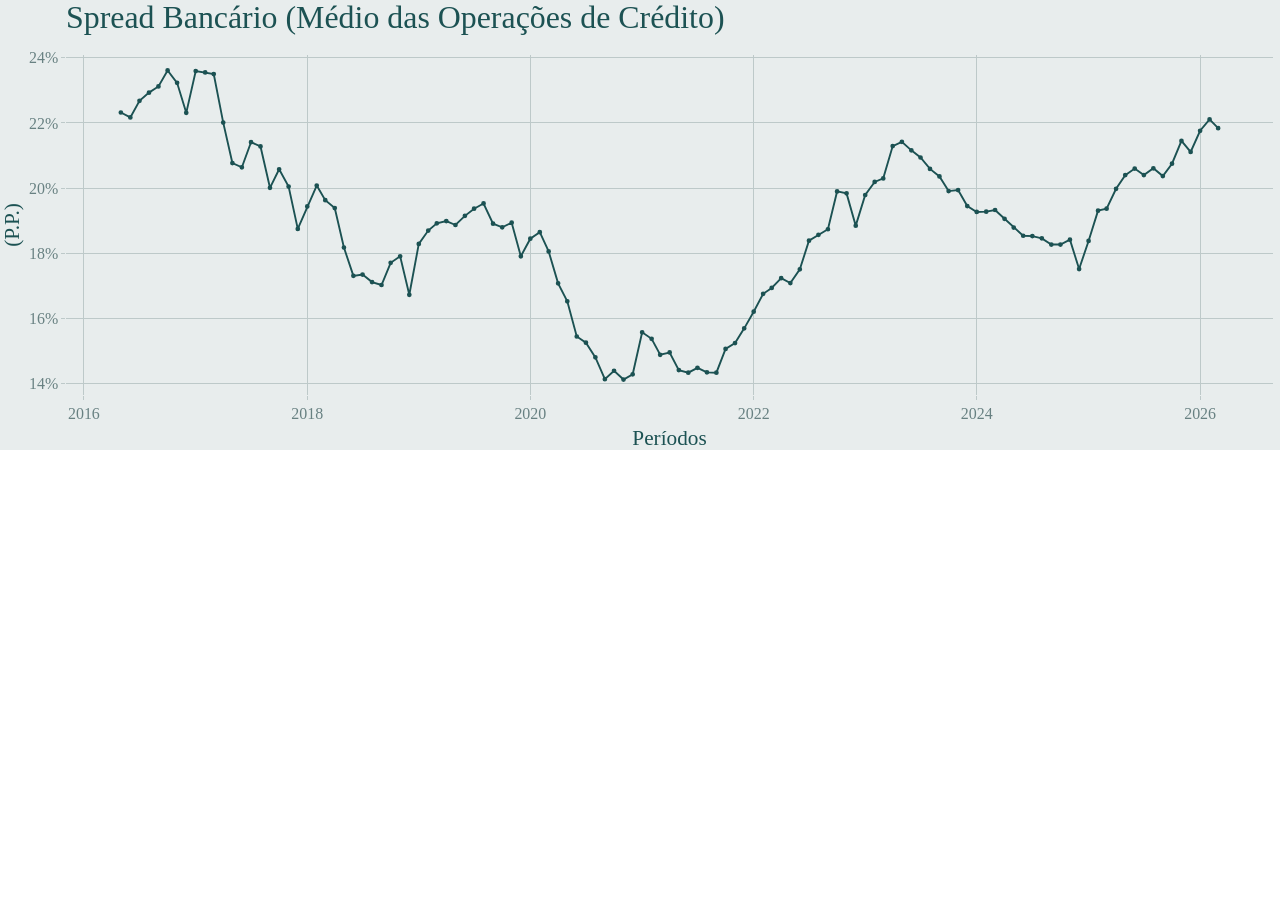
<file: docs/index_files/figure-html/widgets/widget_grafico_spread.html>
<!DOCTYPE html>
<html lang="en">
<head>
<meta charset="utf-8"/>
<style>body{background-color:white;}</style>
<script src="plotly_libs/htmlwidgets-1.6.4/htmlwidgets.js"></script>
<script src="plotly_libs/plotly-binding-4.11.0/plotly.js"></script>
<script src="plotly_libs/pymjs-1.3.2/pym.v1.min.js"></script>
<script src="plotly_libs/typedarray-0.1/typedarray.min.js"></script>
<script src="plotly_libs/jquery-3.5.1/jquery.min.js"></script>
<link href="plotly_libs/crosstalk-1.2.2/css/crosstalk.min.css" rel="stylesheet" />
<script src="plotly_libs/crosstalk-1.2.2/js/crosstalk.min.js"></script>
<link href="plotly_libs/plotly-htmlwidgets-css-2.11.1/plotly-htmlwidgets.css" rel="stylesheet" />
<script src="plotly_libs/plotly-main-2.11.1/plotly-latest.min.js"></script>
  <title>plotly</title>
</head>
<body>
<div id="htmlwidget_container">
  <div id="htmlwidget-3d9ac474dfdf8fc1f11d" style="width:100%;height:100%;" class="plotly html-widget"></div>
  <script>HTMLWidgets.pymChild = new pym.Child();HTMLWidgets.addPostRenderHandler(function(){
                                setTimeout(function(){HTMLWidgets.pymChild.sendHeight();},100);
                            });</script>
</div>
<script type="application/json" data-for="htmlwidget-3d9ac474dfdf8fc1f11d">{"x":{"data":[{"x":[16922,16953,16983,17014,17045,17075,17106,17136,17167,17198,17226,17257,17287,17318,17348,17379,17410,17440,17471,17501,17532,17563,17591,17622,17652,17683,17713,17744,17775,17805,17836,17866,17897,17928,17956,17987,18017,18048,18078,18109,18140,18170,18201,18231,18262,18293,18322,18353,18383,18414,18444,18475,18506,18536,18567,18597,18628,18659,18687,18718,18748,18779,18809,18840,18871,18901,18932,18962,18993,19024,19052,19083,19113,19144,19174,19205,19236,19266,19297,19327,19358,19389,19417,19448,19478,19509,19539,19570,19601,19631,19662,19692,19723,19754,19783,19814,19844,19875,19905,19936,19967,19997,20028,20058,20089,20120,20148,20179,20209,20240,20270,20301,20332,20362,20393,20423,20454,20485,20513],"y":[22.32,22.170000000000002,22.68,22.93,23.120000000000001,23.609999999999999,23.23,22.309999999999999,23.59,23.550000000000001,23.5,22.010000000000002,20.77,20.640000000000001,21.41,21.280000000000001,20.010000000000002,20.579999999999998,20.050000000000001,18.75,19.440000000000001,20.079999999999998,19.629999999999999,19.390000000000001,18.18,17.309999999999999,17.350000000000001,17.120000000000001,17.030000000000001,17.710000000000001,17.91,16.73,18.289999999999999,18.699999999999999,18.920000000000002,18.989999999999998,18.870000000000001,19.149999999999999,19.370000000000001,19.530000000000001,18.91,18.800000000000001,18.940000000000001,17.91,18.449999999999999,18.649999999999999,18.059999999999999,17.079999999999998,16.530000000000001,15.449999999999999,15.26,14.81,14.140000000000001,14.4,14.130000000000001,14.289999999999999,15.58,15.380000000000001,14.890000000000001,14.960000000000001,14.42,14.34,14.49,14.35,14.34,15.07,15.25,15.699999999999999,16.210000000000001,16.760000000000002,16.940000000000001,17.239999999999998,17.09,17.510000000000002,18.390000000000001,18.57,18.739999999999998,19.899999999999999,19.84,18.850000000000001,19.789999999999999,20.190000000000001,20.300000000000001,21.289999999999999,21.420000000000002,21.16,20.940000000000001,20.59,20.359999999999999,19.91,19.940000000000001,19.449999999999999,19.27,19.280000000000001,19.329999999999998,19.059999999999999,18.789999999999999,18.539999999999999,18.530000000000001,18.460000000000001,18.27,18.27,18.420000000000002,17.52,18.379999999999999,19.309999999999999,19.370000000000001,19.98,20.399999999999999,20.600000000000001,20.399999999999999,20.609999999999999,20.370000000000001,20.75,21.449999999999999,21.109999999999999,21.760000000000002,22.109999999999999,21.84],"text":["Data: 2016-05-01<br />SPREAD: 22.32","Data: 2016-06-01<br />SPREAD: 22.17","Data: 2016-07-01<br />SPREAD: 22.68","Data: 2016-08-01<br />SPREAD: 22.93","Data: 2016-09-01<br />SPREAD: 23.12","Data: 2016-10-01<br />SPREAD: 23.61","Data: 2016-11-01<br />SPREAD: 23.23","Data: 2016-12-01<br />SPREAD: 22.31","Data: 2017-01-01<br />SPREAD: 23.59","Data: 2017-02-01<br />SPREAD: 23.55","Data: 2017-03-01<br />SPREAD: 23.50","Data: 2017-04-01<br />SPREAD: 22.01","Data: 2017-05-01<br />SPREAD: 20.77","Data: 2017-06-01<br />SPREAD: 20.64","Data: 2017-07-01<br />SPREAD: 21.41","Data: 2017-08-01<br />SPREAD: 21.28","Data: 2017-09-01<br />SPREAD: 20.01","Data: 2017-10-01<br />SPREAD: 20.58","Data: 2017-11-01<br />SPREAD: 20.05","Data: 2017-12-01<br />SPREAD: 18.75","Data: 2018-01-01<br />SPREAD: 19.44","Data: 2018-02-01<br />SPREAD: 20.08","Data: 2018-03-01<br />SPREAD: 19.63","Data: 2018-04-01<br />SPREAD: 19.39","Data: 2018-05-01<br />SPREAD: 18.18","Data: 2018-06-01<br />SPREAD: 17.31","Data: 2018-07-01<br />SPREAD: 17.35","Data: 2018-08-01<br />SPREAD: 17.12","Data: 2018-09-01<br />SPREAD: 17.03","Data: 2018-10-01<br />SPREAD: 17.71","Data: 2018-11-01<br />SPREAD: 17.91","Data: 2018-12-01<br />SPREAD: 16.73","Data: 2019-01-01<br />SPREAD: 18.29","Data: 2019-02-01<br />SPREAD: 18.70","Data: 2019-03-01<br />SPREAD: 18.92","Data: 2019-04-01<br />SPREAD: 18.99","Data: 2019-05-01<br />SPREAD: 18.87","Data: 2019-06-01<br />SPREAD: 19.15","Data: 2019-07-01<br />SPREAD: 19.37","Data: 2019-08-01<br />SPREAD: 19.53","Data: 2019-09-01<br />SPREAD: 18.91","Data: 2019-10-01<br />SPREAD: 18.80","Data: 2019-11-01<br />SPREAD: 18.94","Data: 2019-12-01<br />SPREAD: 17.91","Data: 2020-01-01<br />SPREAD: 18.45","Data: 2020-02-01<br />SPREAD: 18.65","Data: 2020-03-01<br />SPREAD: 18.06","Data: 2020-04-01<br />SPREAD: 17.08","Data: 2020-05-01<br />SPREAD: 16.53","Data: 2020-06-01<br />SPREAD: 15.45","Data: 2020-07-01<br />SPREAD: 15.26","Data: 2020-08-01<br />SPREAD: 14.81","Data: 2020-09-01<br />SPREAD: 14.14","Data: 2020-10-01<br />SPREAD: 14.40","Data: 2020-11-01<br />SPREAD: 14.13","Data: 2020-12-01<br />SPREAD: 14.29","Data: 2021-01-01<br />SPREAD: 15.58","Data: 2021-02-01<br />SPREAD: 15.38","Data: 2021-03-01<br />SPREAD: 14.89","Data: 2021-04-01<br />SPREAD: 14.96","Data: 2021-05-01<br />SPREAD: 14.42","Data: 2021-06-01<br />SPREAD: 14.34","Data: 2021-07-01<br />SPREAD: 14.49","Data: 2021-08-01<br />SPREAD: 14.35","Data: 2021-09-01<br />SPREAD: 14.34","Data: 2021-10-01<br />SPREAD: 15.07","Data: 2021-11-01<br />SPREAD: 15.25","Data: 2021-12-01<br />SPREAD: 15.70","Data: 2022-01-01<br />SPREAD: 16.21","Data: 2022-02-01<br />SPREAD: 16.76","Data: 2022-03-01<br />SPREAD: 16.94","Data: 2022-04-01<br />SPREAD: 17.24","Data: 2022-05-01<br />SPREAD: 17.09","Data: 2022-06-01<br />SPREAD: 17.51","Data: 2022-07-01<br />SPREAD: 18.39","Data: 2022-08-01<br />SPREAD: 18.57","Data: 2022-09-01<br />SPREAD: 18.74","Data: 2022-10-01<br />SPREAD: 19.90","Data: 2022-11-01<br />SPREAD: 19.84","Data: 2022-12-01<br />SPREAD: 18.85","Data: 2023-01-01<br />SPREAD: 19.79","Data: 2023-02-01<br />SPREAD: 20.19","Data: 2023-03-01<br />SPREAD: 20.30","Data: 2023-04-01<br />SPREAD: 21.29","Data: 2023-05-01<br />SPREAD: 21.42","Data: 2023-06-01<br />SPREAD: 21.16","Data: 2023-07-01<br />SPREAD: 20.94","Data: 2023-08-01<br />SPREAD: 20.59","Data: 2023-09-01<br />SPREAD: 20.36","Data: 2023-10-01<br />SPREAD: 19.91","Data: 2023-11-01<br />SPREAD: 19.94","Data: 2023-12-01<br />SPREAD: 19.45","Data: 2024-01-01<br />SPREAD: 19.27","Data: 2024-02-01<br />SPREAD: 19.28","Data: 2024-03-01<br />SPREAD: 19.33","Data: 2024-04-01<br />SPREAD: 19.06","Data: 2024-05-01<br />SPREAD: 18.79","Data: 2024-06-01<br />SPREAD: 18.54","Data: 2024-07-01<br />SPREAD: 18.53","Data: 2024-08-01<br />SPREAD: 18.46","Data: 2024-09-01<br />SPREAD: 18.27","Data: 2024-10-01<br />SPREAD: 18.27","Data: 2024-11-01<br />SPREAD: 18.42","Data: 2024-12-01<br />SPREAD: 17.52","Data: 2025-01-01<br />SPREAD: 18.38","Data: 2025-02-01<br />SPREAD: 19.31","Data: 2025-03-01<br />SPREAD: 19.37","Data: 2025-04-01<br />SPREAD: 19.98","Data: 2025-05-01<br />SPREAD: 20.40","Data: 2025-06-01<br />SPREAD: 20.60","Data: 2025-07-01<br />SPREAD: 20.40","Data: 2025-08-01<br />SPREAD: 20.61","Data: 2025-09-01<br />SPREAD: 20.37","Data: 2025-10-01<br />SPREAD: 20.75","Data: 2025-11-01<br />SPREAD: 21.45","Data: 2025-12-01<br />SPREAD: 21.11","Data: 2026-01-01<br />SPREAD: 21.76","Data: 2026-02-01<br />SPREAD: 22.11","Data: 2026-03-01<br />SPREAD: 21.84"],"type":"scatter","mode":"lines+markers","line":{"width":1.8897637795275593,"color":"rgba(28,82,83,1)","dash":"solid"},"hoveron":"points","showlegend":false,"xaxis":"x","yaxis":"y","hoverinfo":"text","marker":{"autocolorscale":false,"color":"rgba(28,82,83,1)","opacity":1,"size":2.8346456692913389,"symbol":"circle","line":{"width":1.8897637795275593,"color":"rgba(28,82,83,1)"}},"frame":null}],"layout":{"margin":{"t":55.186384391863847,"r":7.3059360730593621,"b":48.152760481527608,"l":56.122872561228732},"plot_bgcolor":"rgba(232,237,237,1)","paper_bgcolor":"rgba(232,237,237,1)","font":{"color":"rgba(40,75,76,1)","family":"Noto Sans","size":19.925280199252807},"title":{"text":"Spread Bancário (Médio das Operações de Crédito)","font":{"color":"rgba(28,82,83,1)","family":"Cabin","size":31.880448318804486},"x":0,"xref":"paper"},"xaxis":{"domain":[0,1],"automargin":true,"type":"linear","autorange":false,"range":[16742.450000000001,20692.549999999999],"tickmode":"array","ticktext":["2016","2018","2020","2022","2024","2026"],"tickvals":[16801,17532,18262,18993,19723,20454],"categoryorder":"array","categoryarray":["2016","2018","2020","2022","2024","2026"],"nticks":null,"ticks":"outside","tickcolor":"rgba(189,201,201,1)","ticklen":3.6529680365296811,"tickwidth":0.66417600664176002,"showticklabels":true,"tickfont":{"color":"rgba(104,129,130,1)","family":"Noto Sans","size":15.940224159402243},"tickangle":-0,"showline":false,"linecolor":null,"linewidth":0,"showgrid":true,"gridcolor":"rgba(189,201,201,1)","gridwidth":0.66417600664176002,"zeroline":false,"anchor":"y","title":{"text":"Períodos","font":{"color":"rgba(28,82,83,1)","family":"Cabin","size":21.253632212536321}},"hoverformat":".2f"},"yaxis":{"domain":[0,1],"automargin":true,"type":"linear","autorange":false,"range":[13.656000000000001,24.084],"tickmode":"array","ticktext":["14%","16%","18%","20%","22%","24%"],"tickvals":[14,16,18,20,22,24],"categoryorder":"array","categoryarray":["14%","16%","18%","20%","22%","24%"],"nticks":null,"ticks":"outside","tickcolor":"rgba(189,201,201,1)","ticklen":3.6529680365296811,"tickwidth":0.66417600664176002,"showticklabels":true,"tickfont":{"color":"rgba(104,129,130,1)","family":"Noto Sans","size":15.940224159402243},"tickangle":-0,"showline":false,"linecolor":null,"linewidth":0,"showgrid":true,"gridcolor":"rgba(189,201,201,1)","gridwidth":0.66417600664176002,"zeroline":false,"anchor":"x","title":{"text":"(P.P.)","font":{"color":"rgba(28,82,83,1)","family":"Cabin","size":21.253632212536321}},"hoverformat":".2f"},"shapes":[{"type":"rect","fillcolor":null,"line":{"color":null,"width":0,"linetype":[]},"yref":"paper","xref":"paper","layer":"below","x0":0,"x1":1,"y0":0,"y1":1}],"showlegend":false,"legend":{"bgcolor":"rgba(232,237,237,1)","bordercolor":"transparent","borderwidth":1.8897637795275593,"font":{"color":"rgba(40,75,76,1)","family":"Noto Sans","size":15.940224159402243}},"hovermode":"closest","barmode":"relative"},"config":{"doubleClick":"reset","modeBarButtonsToAdd":["hoverclosest","hovercompare"],"showSendToCloud":false},"source":"A","attrs":{"52047dd16877":{"x":{},"y":{},"type":"scatter"},"520457e35b9":{"x":{},"y":{}}},"cur_data":"52047dd16877","visdat":{"52047dd16877":["function (y) ","x"],"520457e35b9":["function (y) ","x"]},"highlight":{"on":"plotly_click","persistent":false,"dynamic":false,"selectize":false,"opacityDim":0.20000000000000001,"selected":{"opacity":1},"debounce":0},"shinyEvents":["plotly_hover","plotly_click","plotly_selected","plotly_relayout","plotly_brushed","plotly_brushing","plotly_clickannotation","plotly_doubleclick","plotly_deselect","plotly_afterplot","plotly_sunburstclick"],"base_url":"https://plot.ly"},"evals":[],"jsHooks":[]}</script>
<script type="application/htmlwidget-sizing" data-for="htmlwidget-3d9ac474dfdf8fc1f11d">{"viewer":{"width":"100%","height":"100%","padding":0,"fill":false},"browser":{"width":"100%","height":"100%","padding":0,"fill":false}}</script>
</body>
</html>
</file>
<file: index_files/figure-html/widgets/plotly_libs/plotly-htmlwidgets-css-2.11.1/plotly-htmlwidgets.css>
/*
just here so that plotly works
correctly with ioslides.
see https://github.com/ropensci/plotly/issues/463
*/

slide:not(.current) .plotly.html-widget{
  display: none;
}
</file>
<file: docs/index_files/figure-html/widgets/plotly_libs/plotly-htmlwidgets-css-2.11.1/plotly-htmlwidgets.css>
/*
just here so that plotly works
correctly with ioslides.
see https://github.com/ropensci/plotly/issues/463
*/

slide:not(.current) .plotly.html-widget{
  display: none;
}
</file>
<file: index_files/figure-html/widgets/plotly_libs/crosstalk-1.2.1/css/crosstalk.min.css>
.container-fluid.crosstalk-bscols{margin-left:-30px;margin-right:-30px;white-space:normal}body>.container-fluid.crosstalk-bscols{margin-left:auto;margin-right:auto}.crosstalk-input-checkboxgroup .crosstalk-options-group .crosstalk-options-column{display:inline-block;padding-right:12px;vertical-align:top}@media only screen and (max-width: 480px){.crosstalk-input-checkboxgroup .crosstalk-options-group .crosstalk-options-column{display:block;padding-right:inherit}}.crosstalk-input{margin-bottom:15px}.crosstalk-input .control-label{margin-bottom:0;vertical-align:middle}.crosstalk-input input[type="checkbox"]{margin:4px 0 0;margin-top:1px;line-height:normal}.crosstalk-input .checkbox{position:relative;display:block;margin-top:10px;margin-bottom:10px}.crosstalk-input .checkbox>label{padding-left:20px;margin-bottom:0;font-weight:400;cursor:pointer}.crosstalk-input .checkbox input[type="checkbox"],.crosstalk-input .checkbox-inline input[type="checkbox"]{position:absolute;margin-top:2px;margin-left:-20px}.crosstalk-input .checkbox+.checkbox{margin-top:-5px}.crosstalk-input .checkbox-inline{position:relative;display:inline-block;padding-left:20px;margin-bottom:0;font-weight:400;vertical-align:middle;cursor:pointer}.crosstalk-input .checkbox-inline+.checkbox-inline{margin-top:0;margin-left:10px}
</file>
<file: docs/index_files/figure-html/widgets/plotly_libs/crosstalk-1.2.2/css/crosstalk.min.css>
.container-fluid.crosstalk-bscols{margin-left:-30px;margin-right:-30px;white-space:normal}body>.container-fluid.crosstalk-bscols{margin-left:auto;margin-right:auto}.crosstalk-input-checkboxgroup .crosstalk-options-group .crosstalk-options-column{display:inline-block;padding-right:12px;vertical-align:top}@media only screen and (max-width: 480px){.crosstalk-input-checkboxgroup .crosstalk-options-group .crosstalk-options-column{display:block;padding-right:inherit}}.crosstalk-input{margin-bottom:15px}.crosstalk-input .control-label{margin-bottom:0;vertical-align:middle}.crosstalk-input input[type="checkbox"]{margin:4px 0 0;margin-top:1px;line-height:normal}.crosstalk-input .checkbox{position:relative;display:block;margin-top:10px;margin-bottom:10px}.crosstalk-input .checkbox>label{padding-left:20px;margin-bottom:0;font-weight:400;cursor:pointer}.crosstalk-input .checkbox input[type="checkbox"],.crosstalk-input .checkbox-inline input[type="checkbox"]{position:absolute;margin-top:2px;margin-left:-20px}.crosstalk-input .checkbox+.checkbox{margin-top:-5px}.crosstalk-input .checkbox-inline{position:relative;display:inline-block;padding-left:20px;margin-bottom:0;font-weight:400;vertical-align:middle;cursor:pointer}.crosstalk-input .checkbox-inline+.checkbox-inline{margin-top:0;margin-left:10px}
</file>
